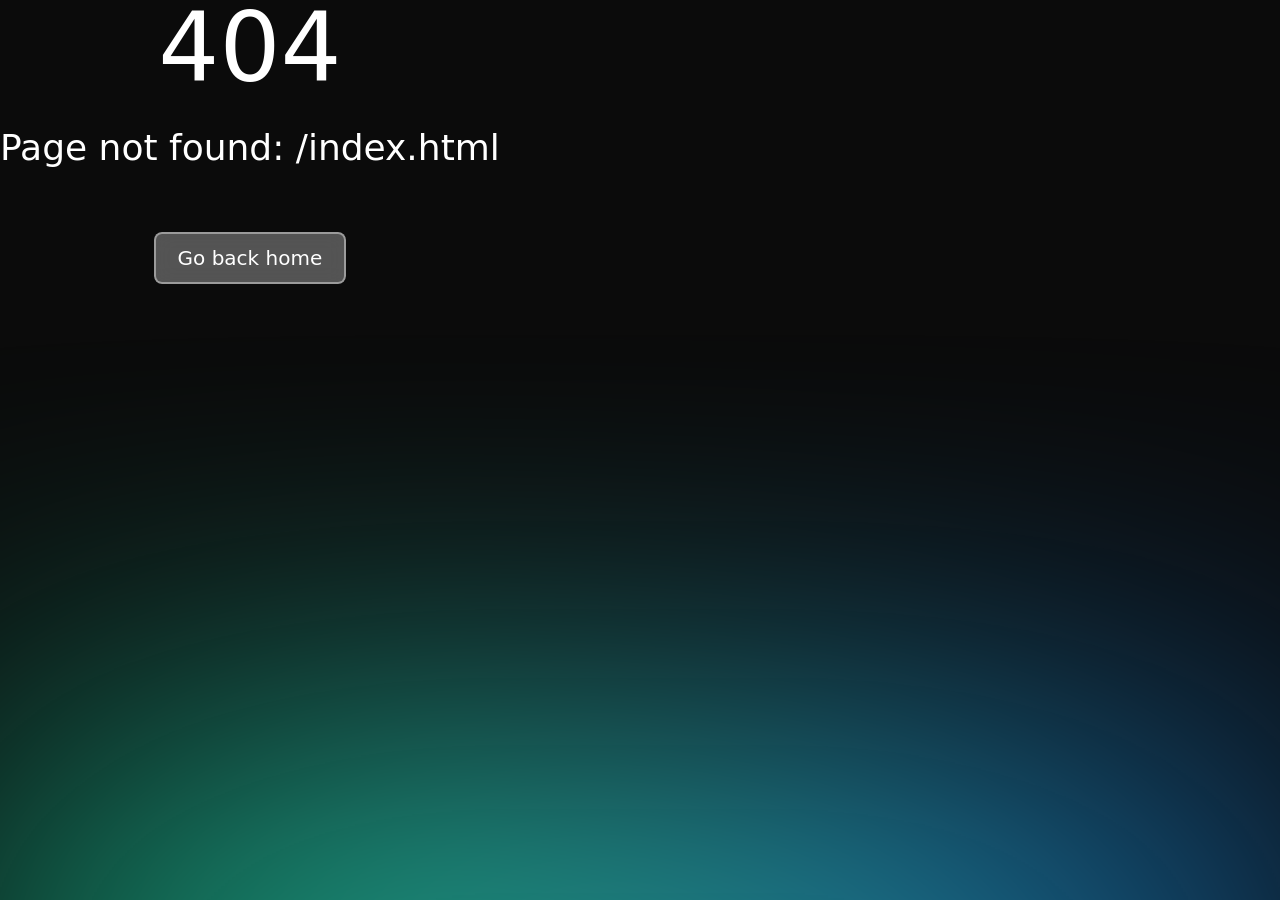
<file: index.html>
<!DOCTYPE html><html  data-capo=""><head><meta charset="utf-8">
<meta name="viewport" content="width=device-width, initial-scale=1">
<style>/*!
 * Font Awesome Free 6.6.0 by @fontawesome - https://fontawesome.com
 * License - https://fontawesome.com/license/free (Icons: CC BY 4.0, Fonts: SIL OFL 1.1, Code: MIT License)
 * Copyright 2024 Fonticons, Inc.
 */.fa{font-family:var(--fa-style-family,"Font Awesome 6 Free");font-weight:var(--fa-style,900)}.fa,.fa-brands,.fa-classic,.fa-regular,.fa-sharp-solid,.fa-solid,.fab,.far,.fas{-moz-osx-font-smoothing:grayscale;-webkit-font-smoothing:antialiased;display:var(--fa-display,inline-block);font-style:normal;font-variant:normal;line-height:1;text-rendering:auto}.fa-classic,.fa-regular,.fa-solid,.far,.fas{font-family:Font Awesome\ 6 Free}.fa-brands,.fab{font-family:Font Awesome\ 6 Brands}.fa-1x{font-size:1em}.fa-2x{font-size:2em}.fa-3x{font-size:3em}.fa-4x{font-size:4em}.fa-5x{font-size:5em}.fa-6x{font-size:6em}.fa-7x{font-size:7em}.fa-8x{font-size:8em}.fa-9x{font-size:9em}.fa-10x{font-size:10em}.fa-2xs{font-size:.625em;line-height:.1em;vertical-align:.225em}.fa-xs{font-size:.75em;line-height:.08333em;vertical-align:.125em}.fa-sm{font-size:.875em;line-height:.07143em;vertical-align:.05357em}.fa-lg{font-size:1.25em;line-height:.05em;vertical-align:-.075em}.fa-xl{font-size:1.5em;line-height:.04167em;vertical-align:-.125em}.fa-2xl{font-size:2em;line-height:.03125em;vertical-align:-.1875em}.fa-fw{text-align:center;width:1.25em}.fa-ul{list-style-type:none;margin-left:var(--fa-li-margin,2.5em);padding-left:0}.fa-ul>li{position:relative}.fa-li{left:calc(var(--fa-li-width, 2em)*-1);line-height:inherit;position:absolute;text-align:center;width:var(--fa-li-width,2em)}.fa-border{border-color:var(--fa-border-color,#eee);border-radius:var(--fa-border-radius,.1em);border-style:var(--fa-border-style,solid);border-width:var(--fa-border-width,.08em);padding:var(--fa-border-padding,.2em .25em .15em)}.fa-pull-left{float:left;margin-right:var(--fa-pull-margin,.3em)}.fa-pull-right{float:right;margin-left:var(--fa-pull-margin,.3em)}.fa-beat{animation-delay:var(--fa-animation-delay,0s);animation-direction:var(--fa-animation-direction,normal);animation-duration:var(--fa-animation-duration,1s);animation-iteration-count:var(--fa-animation-iteration-count,infinite);animation-name:fa-beat;animation-timing-function:var(--fa-animation-timing,ease-in-out)}.fa-bounce{animation-delay:var(--fa-animation-delay,0s);animation-direction:var(--fa-animation-direction,normal);animation-duration:var(--fa-animation-duration,1s);animation-iteration-count:var(--fa-animation-iteration-count,infinite);animation-name:fa-bounce;animation-timing-function:var(--fa-animation-timing,cubic-bezier(.28,.84,.42,1))}.fa-fade{animation-iteration-count:var(--fa-animation-iteration-count,infinite);animation-name:fa-fade;animation-timing-function:var(--fa-animation-timing,cubic-bezier(.4,0,.6,1))}.fa-beat-fade,.fa-fade{animation-delay:var(--fa-animation-delay,0s);animation-direction:var(--fa-animation-direction,normal);animation-duration:var(--fa-animation-duration,1s)}.fa-beat-fade{animation-iteration-count:var(--fa-animation-iteration-count,infinite);animation-name:fa-beat-fade;animation-timing-function:var(--fa-animation-timing,cubic-bezier(.4,0,.6,1))}.fa-flip{animation-delay:var(--fa-animation-delay,0s);animation-direction:var(--fa-animation-direction,normal);animation-duration:var(--fa-animation-duration,1s);animation-iteration-count:var(--fa-animation-iteration-count,infinite);animation-name:fa-flip;animation-timing-function:var(--fa-animation-timing,ease-in-out)}.fa-shake{animation-duration:var(--fa-animation-duration,1s);animation-iteration-count:var(--fa-animation-iteration-count,infinite);animation-name:fa-shake;animation-timing-function:var(--fa-animation-timing,linear)}.fa-shake,.fa-spin{animation-delay:var(--fa-animation-delay,0s);animation-direction:var(--fa-animation-direction,normal)}.fa-spin{animation-duration:var(--fa-animation-duration,2s);animation-iteration-count:var(--fa-animation-iteration-count,infinite);animation-name:fa-spin;animation-timing-function:var(--fa-animation-timing,linear)}.fa-spin-reverse{--fa-animation-direction:reverse}.fa-pulse,.fa-spin-pulse{animation-direction:var(--fa-animation-direction,normal);animation-duration:var(--fa-animation-duration,1s);animation-iteration-count:var(--fa-animation-iteration-count,infinite);animation-name:fa-spin;animation-timing-function:var(--fa-animation-timing,steps(8))}@media (prefers-reduced-motion:reduce){.fa-beat,.fa-beat-fade,.fa-bounce,.fa-fade,.fa-flip,.fa-pulse,.fa-shake,.fa-spin,.fa-spin-pulse{animation-delay:-1ms;animation-duration:1ms;animation-iteration-count:1;transition-delay:0s;transition-duration:0s}}@keyframes fa-beat{0%,90%{transform:scale(1)}45%{transform:scale(var(--fa-beat-scale,1.25))}}@keyframes fa-bounce{0%{transform:scale(1) translateY(0)}10%{transform:scale(var(--fa-bounce-start-scale-x,1.1),var(--fa-bounce-start-scale-y,.9)) translateY(0)}30%{transform:scale(var(--fa-bounce-jump-scale-x,.9),var(--fa-bounce-jump-scale-y,1.1)) translateY(var(--fa-bounce-height,-.5em))}50%{transform:scale(var(--fa-bounce-land-scale-x,1.05),var(--fa-bounce-land-scale-y,.95)) translateY(0)}57%{transform:scale(1) translateY(var(--fa-bounce-rebound,-.125em))}64%{transform:scale(1) translateY(0)}to{transform:scale(1) translateY(0)}}@keyframes fa-fade{50%{opacity:var(--fa-fade-opacity,.4)}}@keyframes fa-beat-fade{0%,to{opacity:var(--fa-beat-fade-opacity,.4);transform:scale(1)}50%{opacity:1;transform:scale(var(--fa-beat-fade-scale,1.125))}}@keyframes fa-flip{50%{transform:rotate3d(var(--fa-flip-x,0),var(--fa-flip-y,1),var(--fa-flip-z,0),var(--fa-flip-angle,-180deg))}}@keyframes fa-shake{0%{transform:rotate(-15deg)}4%{transform:rotate(15deg)}24%,8%{transform:rotate(-18deg)}12%,28%{transform:rotate(18deg)}16%{transform:rotate(-22deg)}20%{transform:rotate(22deg)}32%{transform:rotate(-12deg)}36%{transform:rotate(12deg)}40%,to{transform:rotate(0deg)}}@keyframes fa-spin{0%{transform:rotate(0deg)}to{transform:rotate(1turn)}}.fa-rotate-90{transform:rotate(90deg)}.fa-rotate-180{transform:rotate(180deg)}.fa-rotate-270{transform:rotate(270deg)}.fa-flip-horizontal{transform:scaleX(-1)}.fa-flip-vertical{transform:scaleY(-1)}.fa-flip-both,.fa-flip-horizontal.fa-flip-vertical{transform:scale(-1)}.fa-rotate-by{transform:rotate(var(--fa-rotate-angle,0))}.fa-stack{display:inline-block;height:2em;line-height:2em;position:relative;vertical-align:middle;width:2.5em}.fa-stack-1x,.fa-stack-2x{left:0;position:absolute;text-align:center;width:100%;z-index:var(--fa-stack-z-index,auto)}.fa-stack-1x{line-height:inherit}.fa-stack-2x{font-size:2em}.fa-inverse{color:var(--fa-inverse,#fff)}.fa-0:before{content:"\30"}.fa-1:before{content:"\31"}.fa-2:before{content:"\32"}.fa-3:before{content:"\33"}.fa-4:before{content:"\34"}.fa-5:before{content:"\35"}.fa-6:before{content:"\36"}.fa-7:before{content:"\37"}.fa-8:before{content:"\38"}.fa-9:before{content:"\39"}.fa-fill-drip:before{content:"\f576"}.fa-arrows-to-circle:before{content:"\e4bd"}.fa-chevron-circle-right:before,.fa-circle-chevron-right:before{content:"\f138"}.fa-at:before{content:"\40"}.fa-trash-alt:before,.fa-trash-can:before{content:"\f2ed"}.fa-text-height:before{content:"\f034"}.fa-user-times:before,.fa-user-xmark:before{content:"\f235"}.fa-stethoscope:before{content:"\f0f1"}.fa-comment-alt:before,.fa-message:before{content:"\f27a"}.fa-info:before{content:"\f129"}.fa-compress-alt:before,.fa-down-left-and-up-right-to-center:before{content:"\f422"}.fa-explosion:before{content:"\e4e9"}.fa-file-alt:before,.fa-file-lines:before,.fa-file-text:before{content:"\f15c"}.fa-wave-square:before{content:"\f83e"}.fa-ring:before{content:"\f70b"}.fa-building-un:before{content:"\e4d9"}.fa-dice-three:before{content:"\f527"}.fa-calendar-alt:before,.fa-calendar-days:before{content:"\f073"}.fa-anchor-circle-check:before{content:"\e4aa"}.fa-building-circle-arrow-right:before{content:"\e4d1"}.fa-volleyball-ball:before,.fa-volleyball:before{content:"\f45f"}.fa-arrows-up-to-line:before{content:"\e4c2"}.fa-sort-desc:before,.fa-sort-down:before{content:"\f0dd"}.fa-circle-minus:before,.fa-minus-circle:before{content:"\f056"}.fa-door-open:before{content:"\f52b"}.fa-right-from-bracket:before,.fa-sign-out-alt:before{content:"\f2f5"}.fa-atom:before{content:"\f5d2"}.fa-soap:before{content:"\e06e"}.fa-heart-music-camera-bolt:before,.fa-icons:before{content:"\f86d"}.fa-microphone-alt-slash:before,.fa-microphone-lines-slash:before{content:"\f539"}.fa-bridge-circle-check:before{content:"\e4c9"}.fa-pump-medical:before{content:"\e06a"}.fa-fingerprint:before{content:"\f577"}.fa-hand-point-right:before{content:"\f0a4"}.fa-magnifying-glass-location:before,.fa-search-location:before{content:"\f689"}.fa-forward-step:before,.fa-step-forward:before{content:"\f051"}.fa-face-smile-beam:before,.fa-smile-beam:before{content:"\f5b8"}.fa-flag-checkered:before{content:"\f11e"}.fa-football-ball:before,.fa-football:before{content:"\f44e"}.fa-school-circle-exclamation:before{content:"\e56c"}.fa-crop:before{content:"\f125"}.fa-angle-double-down:before,.fa-angles-down:before{content:"\f103"}.fa-users-rectangle:before{content:"\e594"}.fa-people-roof:before{content:"\e537"}.fa-people-line:before{content:"\e534"}.fa-beer-mug-empty:before,.fa-beer:before{content:"\f0fc"}.fa-diagram-predecessor:before{content:"\e477"}.fa-arrow-up-long:before,.fa-long-arrow-up:before{content:"\f176"}.fa-burn:before,.fa-fire-flame-simple:before{content:"\f46a"}.fa-male:before,.fa-person:before{content:"\f183"}.fa-laptop:before{content:"\f109"}.fa-file-csv:before{content:"\f6dd"}.fa-menorah:before{content:"\f676"}.fa-truck-plane:before{content:"\e58f"}.fa-record-vinyl:before{content:"\f8d9"}.fa-face-grin-stars:before,.fa-grin-stars:before{content:"\f587"}.fa-bong:before{content:"\f55c"}.fa-pastafarianism:before,.fa-spaghetti-monster-flying:before{content:"\f67b"}.fa-arrow-down-up-across-line:before{content:"\e4af"}.fa-spoon:before,.fa-utensil-spoon:before{content:"\f2e5"}.fa-jar-wheat:before{content:"\e517"}.fa-envelopes-bulk:before,.fa-mail-bulk:before{content:"\f674"}.fa-file-circle-exclamation:before{content:"\e4eb"}.fa-circle-h:before,.fa-hospital-symbol:before{content:"\f47e"}.fa-pager:before{content:"\f815"}.fa-address-book:before,.fa-contact-book:before{content:"\f2b9"}.fa-strikethrough:before{content:"\f0cc"}.fa-k:before{content:"\4b"}.fa-landmark-flag:before{content:"\e51c"}.fa-pencil-alt:before,.fa-pencil:before{content:"\f303"}.fa-backward:before{content:"\f04a"}.fa-caret-right:before{content:"\f0da"}.fa-comments:before{content:"\f086"}.fa-file-clipboard:before,.fa-paste:before{content:"\f0ea"}.fa-code-pull-request:before{content:"\e13c"}.fa-clipboard-list:before{content:"\f46d"}.fa-truck-loading:before,.fa-truck-ramp-box:before{content:"\f4de"}.fa-user-check:before{content:"\f4fc"}.fa-vial-virus:before{content:"\e597"}.fa-sheet-plastic:before{content:"\e571"}.fa-blog:before{content:"\f781"}.fa-user-ninja:before{content:"\f504"}.fa-person-arrow-up-from-line:before{content:"\e539"}.fa-scroll-torah:before,.fa-torah:before{content:"\f6a0"}.fa-broom-ball:before,.fa-quidditch-broom-ball:before,.fa-quidditch:before{content:"\f458"}.fa-toggle-off:before{content:"\f204"}.fa-archive:before,.fa-box-archive:before{content:"\f187"}.fa-person-drowning:before{content:"\e545"}.fa-arrow-down-9-1:before,.fa-sort-numeric-desc:before,.fa-sort-numeric-down-alt:before{content:"\f886"}.fa-face-grin-tongue-squint:before,.fa-grin-tongue-squint:before{content:"\f58a"}.fa-spray-can:before{content:"\f5bd"}.fa-truck-monster:before{content:"\f63b"}.fa-w:before{content:"\57"}.fa-earth-africa:before,.fa-globe-africa:before{content:"\f57c"}.fa-rainbow:before{content:"\f75b"}.fa-circle-notch:before{content:"\f1ce"}.fa-tablet-alt:before,.fa-tablet-screen-button:before{content:"\f3fa"}.fa-paw:before{content:"\f1b0"}.fa-cloud:before{content:"\f0c2"}.fa-trowel-bricks:before{content:"\e58a"}.fa-face-flushed:before,.fa-flushed:before{content:"\f579"}.fa-hospital-user:before{content:"\f80d"}.fa-tent-arrow-left-right:before{content:"\e57f"}.fa-gavel:before,.fa-legal:before{content:"\f0e3"}.fa-binoculars:before{content:"\f1e5"}.fa-microphone-slash:before{content:"\f131"}.fa-box-tissue:before{content:"\e05b"}.fa-motorcycle:before{content:"\f21c"}.fa-bell-concierge:before,.fa-concierge-bell:before{content:"\f562"}.fa-pen-ruler:before,.fa-pencil-ruler:before{content:"\f5ae"}.fa-people-arrows-left-right:before,.fa-people-arrows:before{content:"\e068"}.fa-mars-and-venus-burst:before{content:"\e523"}.fa-caret-square-right:before,.fa-square-caret-right:before{content:"\f152"}.fa-cut:before,.fa-scissors:before{content:"\f0c4"}.fa-sun-plant-wilt:before{content:"\e57a"}.fa-toilets-portable:before{content:"\e584"}.fa-hockey-puck:before{content:"\f453"}.fa-table:before{content:"\f0ce"}.fa-magnifying-glass-arrow-right:before{content:"\e521"}.fa-digital-tachograph:before,.fa-tachograph-digital:before{content:"\f566"}.fa-users-slash:before{content:"\e073"}.fa-clover:before{content:"\e139"}.fa-mail-reply:before,.fa-reply:before{content:"\f3e5"}.fa-star-and-crescent:before{content:"\f699"}.fa-house-fire:before{content:"\e50c"}.fa-minus-square:before,.fa-square-minus:before{content:"\f146"}.fa-helicopter:before{content:"\f533"}.fa-compass:before{content:"\f14e"}.fa-caret-square-down:before,.fa-square-caret-down:before{content:"\f150"}.fa-file-circle-question:before{content:"\e4ef"}.fa-laptop-code:before{content:"\f5fc"}.fa-swatchbook:before{content:"\f5c3"}.fa-prescription-bottle:before{content:"\f485"}.fa-bars:before,.fa-navicon:before{content:"\f0c9"}.fa-people-group:before{content:"\e533"}.fa-hourglass-3:before,.fa-hourglass-end:before{content:"\f253"}.fa-heart-broken:before,.fa-heart-crack:before{content:"\f7a9"}.fa-external-link-square-alt:before,.fa-square-up-right:before{content:"\f360"}.fa-face-kiss-beam:before,.fa-kiss-beam:before{content:"\f597"}.fa-film:before{content:"\f008"}.fa-ruler-horizontal:before{content:"\f547"}.fa-people-robbery:before{content:"\e536"}.fa-lightbulb:before{content:"\f0eb"}.fa-caret-left:before{content:"\f0d9"}.fa-circle-exclamation:before,.fa-exclamation-circle:before{content:"\f06a"}.fa-school-circle-xmark:before{content:"\e56d"}.fa-arrow-right-from-bracket:before,.fa-sign-out:before{content:"\f08b"}.fa-chevron-circle-down:before,.fa-circle-chevron-down:before{content:"\f13a"}.fa-unlock-alt:before,.fa-unlock-keyhole:before{content:"\f13e"}.fa-cloud-showers-heavy:before{content:"\f740"}.fa-headphones-alt:before,.fa-headphones-simple:before{content:"\f58f"}.fa-sitemap:before{content:"\f0e8"}.fa-circle-dollar-to-slot:before,.fa-donate:before{content:"\f4b9"}.fa-memory:before{content:"\f538"}.fa-road-spikes:before{content:"\e568"}.fa-fire-burner:before{content:"\e4f1"}.fa-flag:before{content:"\f024"}.fa-hanukiah:before{content:"\f6e6"}.fa-feather:before{content:"\f52d"}.fa-volume-down:before,.fa-volume-low:before{content:"\f027"}.fa-comment-slash:before{content:"\f4b3"}.fa-cloud-sun-rain:before{content:"\f743"}.fa-compress:before{content:"\f066"}.fa-wheat-alt:before,.fa-wheat-awn:before{content:"\e2cd"}.fa-ankh:before{content:"\f644"}.fa-hands-holding-child:before{content:"\e4fa"}.fa-asterisk:before{content:"\2a"}.fa-check-square:before,.fa-square-check:before{content:"\f14a"}.fa-peseta-sign:before{content:"\e221"}.fa-header:before,.fa-heading:before{content:"\f1dc"}.fa-ghost:before{content:"\f6e2"}.fa-list-squares:before,.fa-list:before{content:"\f03a"}.fa-phone-square-alt:before,.fa-square-phone-flip:before{content:"\f87b"}.fa-cart-plus:before{content:"\f217"}.fa-gamepad:before{content:"\f11b"}.fa-circle-dot:before,.fa-dot-circle:before{content:"\f192"}.fa-dizzy:before,.fa-face-dizzy:before{content:"\f567"}.fa-egg:before{content:"\f7fb"}.fa-house-medical-circle-xmark:before{content:"\e513"}.fa-campground:before{content:"\f6bb"}.fa-folder-plus:before{content:"\f65e"}.fa-futbol-ball:before,.fa-futbol:before,.fa-soccer-ball:before{content:"\f1e3"}.fa-paint-brush:before,.fa-paintbrush:before{content:"\f1fc"}.fa-lock:before{content:"\f023"}.fa-gas-pump:before{content:"\f52f"}.fa-hot-tub-person:before,.fa-hot-tub:before{content:"\f593"}.fa-map-location:before,.fa-map-marked:before{content:"\f59f"}.fa-house-flood-water:before{content:"\e50e"}.fa-tree:before{content:"\f1bb"}.fa-bridge-lock:before{content:"\e4cc"}.fa-sack-dollar:before{content:"\f81d"}.fa-edit:before,.fa-pen-to-square:before{content:"\f044"}.fa-car-side:before{content:"\f5e4"}.fa-share-alt:before,.fa-share-nodes:before{content:"\f1e0"}.fa-heart-circle-minus:before{content:"\e4ff"}.fa-hourglass-2:before,.fa-hourglass-half:before{content:"\f252"}.fa-microscope:before{content:"\f610"}.fa-sink:before{content:"\e06d"}.fa-bag-shopping:before,.fa-shopping-bag:before{content:"\f290"}.fa-arrow-down-z-a:before,.fa-sort-alpha-desc:before,.fa-sort-alpha-down-alt:before{content:"\f881"}.fa-mitten:before{content:"\f7b5"}.fa-person-rays:before{content:"\e54d"}.fa-users:before{content:"\f0c0"}.fa-eye-slash:before{content:"\f070"}.fa-flask-vial:before{content:"\e4f3"}.fa-hand-paper:before,.fa-hand:before{content:"\f256"}.fa-om:before{content:"\f679"}.fa-worm:before{content:"\e599"}.fa-house-circle-xmark:before{content:"\e50b"}.fa-plug:before{content:"\f1e6"}.fa-chevron-up:before{content:"\f077"}.fa-hand-spock:before{content:"\f259"}.fa-stopwatch:before{content:"\f2f2"}.fa-face-kiss:before,.fa-kiss:before{content:"\f596"}.fa-bridge-circle-xmark:before{content:"\e4cb"}.fa-face-grin-tongue:before,.fa-grin-tongue:before{content:"\f589"}.fa-chess-bishop:before{content:"\f43a"}.fa-face-grin-wink:before,.fa-grin-wink:before{content:"\f58c"}.fa-deaf:before,.fa-deafness:before,.fa-ear-deaf:before,.fa-hard-of-hearing:before{content:"\f2a4"}.fa-road-circle-check:before{content:"\e564"}.fa-dice-five:before{content:"\f523"}.fa-rss-square:before,.fa-square-rss:before{content:"\f143"}.fa-land-mine-on:before{content:"\e51b"}.fa-i-cursor:before{content:"\f246"}.fa-stamp:before{content:"\f5bf"}.fa-stairs:before{content:"\e289"}.fa-i:before{content:"\49"}.fa-hryvnia-sign:before,.fa-hryvnia:before{content:"\f6f2"}.fa-pills:before{content:"\f484"}.fa-face-grin-wide:before,.fa-grin-alt:before{content:"\f581"}.fa-tooth:before{content:"\f5c9"}.fa-v:before{content:"\56"}.fa-bangladeshi-taka-sign:before{content:"\e2e6"}.fa-bicycle:before{content:"\f206"}.fa-rod-asclepius:before,.fa-rod-snake:before,.fa-staff-aesculapius:before,.fa-staff-snake:before{content:"\e579"}.fa-head-side-cough-slash:before{content:"\e062"}.fa-ambulance:before,.fa-truck-medical:before{content:"\f0f9"}.fa-wheat-awn-circle-exclamation:before{content:"\e598"}.fa-snowman:before{content:"\f7d0"}.fa-mortar-pestle:before{content:"\f5a7"}.fa-road-barrier:before{content:"\e562"}.fa-school:before{content:"\f549"}.fa-igloo:before{content:"\f7ae"}.fa-joint:before{content:"\f595"}.fa-angle-right:before{content:"\f105"}.fa-horse:before{content:"\f6f0"}.fa-q:before{content:"\51"}.fa-g:before{content:"\47"}.fa-notes-medical:before{content:"\f481"}.fa-temperature-2:before,.fa-temperature-half:before,.fa-thermometer-2:before,.fa-thermometer-half:before{content:"\f2c9"}.fa-dong-sign:before{content:"\e169"}.fa-capsules:before{content:"\f46b"}.fa-poo-bolt:before,.fa-poo-storm:before{content:"\f75a"}.fa-face-frown-open:before,.fa-frown-open:before{content:"\f57a"}.fa-hand-point-up:before{content:"\f0a6"}.fa-money-bill:before{content:"\f0d6"}.fa-bookmark:before{content:"\f02e"}.fa-align-justify:before{content:"\f039"}.fa-umbrella-beach:before{content:"\f5ca"}.fa-helmet-un:before{content:"\e503"}.fa-bullseye:before{content:"\f140"}.fa-bacon:before{content:"\f7e5"}.fa-hand-point-down:before{content:"\f0a7"}.fa-arrow-up-from-bracket:before{content:"\e09a"}.fa-folder-blank:before,.fa-folder:before{content:"\f07b"}.fa-file-medical-alt:before,.fa-file-waveform:before{content:"\f478"}.fa-radiation:before{content:"\f7b9"}.fa-chart-simple:before{content:"\e473"}.fa-mars-stroke:before{content:"\f229"}.fa-vial:before{content:"\f492"}.fa-dashboard:before,.fa-gauge-med:before,.fa-gauge:before,.fa-tachometer-alt-average:before{content:"\f624"}.fa-magic-wand-sparkles:before,.fa-wand-magic-sparkles:before{content:"\e2ca"}.fa-e:before{content:"\45"}.fa-pen-alt:before,.fa-pen-clip:before{content:"\f305"}.fa-bridge-circle-exclamation:before{content:"\e4ca"}.fa-user:before{content:"\f007"}.fa-school-circle-check:before{content:"\e56b"}.fa-dumpster:before{content:"\f793"}.fa-shuttle-van:before,.fa-van-shuttle:before{content:"\f5b6"}.fa-building-user:before{content:"\e4da"}.fa-caret-square-left:before,.fa-square-caret-left:before{content:"\f191"}.fa-highlighter:before{content:"\f591"}.fa-key:before{content:"\f084"}.fa-bullhorn:before{content:"\f0a1"}.fa-globe:before{content:"\f0ac"}.fa-synagogue:before{content:"\f69b"}.fa-person-half-dress:before{content:"\e548"}.fa-road-bridge:before{content:"\e563"}.fa-location-arrow:before{content:"\f124"}.fa-c:before{content:"\43"}.fa-tablet-button:before{content:"\f10a"}.fa-building-lock:before{content:"\e4d6"}.fa-pizza-slice:before{content:"\f818"}.fa-money-bill-wave:before{content:"\f53a"}.fa-area-chart:before,.fa-chart-area:before{content:"\f1fe"}.fa-house-flag:before{content:"\e50d"}.fa-person-circle-minus:before{content:"\e540"}.fa-ban:before,.fa-cancel:before{content:"\f05e"}.fa-camera-rotate:before{content:"\e0d8"}.fa-air-freshener:before,.fa-spray-can-sparkles:before{content:"\f5d0"}.fa-star:before{content:"\f005"}.fa-repeat:before{content:"\f363"}.fa-cross:before{content:"\f654"}.fa-box:before{content:"\f466"}.fa-venus-mars:before{content:"\f228"}.fa-arrow-pointer:before,.fa-mouse-pointer:before{content:"\f245"}.fa-expand-arrows-alt:before,.fa-maximize:before{content:"\f31e"}.fa-charging-station:before{content:"\f5e7"}.fa-shapes:before,.fa-triangle-circle-square:before{content:"\f61f"}.fa-random:before,.fa-shuffle:before{content:"\f074"}.fa-person-running:before,.fa-running:before{content:"\f70c"}.fa-mobile-retro:before{content:"\e527"}.fa-grip-lines-vertical:before{content:"\f7a5"}.fa-spider:before{content:"\f717"}.fa-hands-bound:before{content:"\e4f9"}.fa-file-invoice-dollar:before{content:"\f571"}.fa-plane-circle-exclamation:before{content:"\e556"}.fa-x-ray:before{content:"\f497"}.fa-spell-check:before{content:"\f891"}.fa-slash:before{content:"\f715"}.fa-computer-mouse:before,.fa-mouse:before{content:"\f8cc"}.fa-arrow-right-to-bracket:before,.fa-sign-in:before{content:"\f090"}.fa-shop-slash:before,.fa-store-alt-slash:before{content:"\e070"}.fa-server:before{content:"\f233"}.fa-virus-covid-slash:before{content:"\e4a9"}.fa-shop-lock:before{content:"\e4a5"}.fa-hourglass-1:before,.fa-hourglass-start:before{content:"\f251"}.fa-blender-phone:before{content:"\f6b6"}.fa-building-wheat:before{content:"\e4db"}.fa-person-breastfeeding:before{content:"\e53a"}.fa-right-to-bracket:before,.fa-sign-in-alt:before{content:"\f2f6"}.fa-venus:before{content:"\f221"}.fa-passport:before{content:"\f5ab"}.fa-thumb-tack-slash:before,.fa-thumbtack-slash:before{content:"\e68f"}.fa-heart-pulse:before,.fa-heartbeat:before{content:"\f21e"}.fa-people-carry-box:before,.fa-people-carry:before{content:"\f4ce"}.fa-temperature-high:before{content:"\f769"}.fa-microchip:before{content:"\f2db"}.fa-crown:before{content:"\f521"}.fa-weight-hanging:before{content:"\f5cd"}.fa-xmarks-lines:before{content:"\e59a"}.fa-file-prescription:before{content:"\f572"}.fa-weight-scale:before,.fa-weight:before{content:"\f496"}.fa-user-friends:before,.fa-user-group:before{content:"\f500"}.fa-arrow-up-a-z:before,.fa-sort-alpha-up:before{content:"\f15e"}.fa-chess-knight:before{content:"\f441"}.fa-face-laugh-squint:before,.fa-laugh-squint:before{content:"\f59b"}.fa-wheelchair:before{content:"\f193"}.fa-arrow-circle-up:before,.fa-circle-arrow-up:before{content:"\f0aa"}.fa-toggle-on:before{content:"\f205"}.fa-person-walking:before,.fa-walking:before{content:"\f554"}.fa-l:before{content:"\4c"}.fa-fire:before{content:"\f06d"}.fa-bed-pulse:before,.fa-procedures:before{content:"\f487"}.fa-shuttle-space:before,.fa-space-shuttle:before{content:"\f197"}.fa-face-laugh:before,.fa-laugh:before{content:"\f599"}.fa-folder-open:before{content:"\f07c"}.fa-heart-circle-plus:before{content:"\e500"}.fa-code-fork:before{content:"\e13b"}.fa-city:before{content:"\f64f"}.fa-microphone-alt:before,.fa-microphone-lines:before{content:"\f3c9"}.fa-pepper-hot:before{content:"\f816"}.fa-unlock:before{content:"\f09c"}.fa-colon-sign:before{content:"\e140"}.fa-headset:before{content:"\f590"}.fa-store-slash:before{content:"\e071"}.fa-road-circle-xmark:before{content:"\e566"}.fa-user-minus:before{content:"\f503"}.fa-mars-stroke-up:before,.fa-mars-stroke-v:before{content:"\f22a"}.fa-champagne-glasses:before,.fa-glass-cheers:before{content:"\f79f"}.fa-clipboard:before{content:"\f328"}.fa-house-circle-exclamation:before{content:"\e50a"}.fa-file-arrow-up:before,.fa-file-upload:before{content:"\f574"}.fa-wifi-3:before,.fa-wifi-strong:before,.fa-wifi:before{content:"\f1eb"}.fa-bath:before,.fa-bathtub:before{content:"\f2cd"}.fa-underline:before{content:"\f0cd"}.fa-user-edit:before,.fa-user-pen:before{content:"\f4ff"}.fa-signature:before{content:"\f5b7"}.fa-stroopwafel:before{content:"\f551"}.fa-bold:before{content:"\f032"}.fa-anchor-lock:before{content:"\e4ad"}.fa-building-ngo:before{content:"\e4d7"}.fa-manat-sign:before{content:"\e1d5"}.fa-not-equal:before{content:"\f53e"}.fa-border-style:before,.fa-border-top-left:before{content:"\f853"}.fa-map-location-dot:before,.fa-map-marked-alt:before{content:"\f5a0"}.fa-jedi:before{content:"\f669"}.fa-poll:before,.fa-square-poll-vertical:before{content:"\f681"}.fa-mug-hot:before{content:"\f7b6"}.fa-battery-car:before,.fa-car-battery:before{content:"\f5df"}.fa-gift:before{content:"\f06b"}.fa-dice-two:before{content:"\f528"}.fa-chess-queen:before{content:"\f445"}.fa-glasses:before{content:"\f530"}.fa-chess-board:before{content:"\f43c"}.fa-building-circle-check:before{content:"\e4d2"}.fa-person-chalkboard:before{content:"\e53d"}.fa-mars-stroke-h:before,.fa-mars-stroke-right:before{content:"\f22b"}.fa-hand-back-fist:before,.fa-hand-rock:before{content:"\f255"}.fa-caret-square-up:before,.fa-square-caret-up:before{content:"\f151"}.fa-cloud-showers-water:before{content:"\e4e4"}.fa-bar-chart:before,.fa-chart-bar:before{content:"\f080"}.fa-hands-bubbles:before,.fa-hands-wash:before{content:"\e05e"}.fa-less-than-equal:before{content:"\f537"}.fa-train:before{content:"\f238"}.fa-eye-low-vision:before,.fa-low-vision:before{content:"\f2a8"}.fa-crow:before{content:"\f520"}.fa-sailboat:before{content:"\e445"}.fa-window-restore:before{content:"\f2d2"}.fa-plus-square:before,.fa-square-plus:before{content:"\f0fe"}.fa-torii-gate:before{content:"\f6a1"}.fa-frog:before{content:"\f52e"}.fa-bucket:before{content:"\e4cf"}.fa-image:before{content:"\f03e"}.fa-microphone:before{content:"\f130"}.fa-cow:before{content:"\f6c8"}.fa-caret-up:before{content:"\f0d8"}.fa-screwdriver:before{content:"\f54a"}.fa-folder-closed:before{content:"\e185"}.fa-house-tsunami:before{content:"\e515"}.fa-square-nfi:before{content:"\e576"}.fa-arrow-up-from-ground-water:before{content:"\e4b5"}.fa-glass-martini-alt:before,.fa-martini-glass:before{content:"\f57b"}.fa-rotate-back:before,.fa-rotate-backward:before,.fa-rotate-left:before,.fa-undo-alt:before{content:"\f2ea"}.fa-columns:before,.fa-table-columns:before{content:"\f0db"}.fa-lemon:before{content:"\f094"}.fa-head-side-mask:before{content:"\e063"}.fa-handshake:before{content:"\f2b5"}.fa-gem:before{content:"\f3a5"}.fa-dolly-box:before,.fa-dolly:before{content:"\f472"}.fa-smoking:before{content:"\f48d"}.fa-compress-arrows-alt:before,.fa-minimize:before{content:"\f78c"}.fa-monument:before{content:"\f5a6"}.fa-snowplow:before{content:"\f7d2"}.fa-angle-double-right:before,.fa-angles-right:before{content:"\f101"}.fa-cannabis:before{content:"\f55f"}.fa-circle-play:before,.fa-play-circle:before{content:"\f144"}.fa-tablets:before{content:"\f490"}.fa-ethernet:before{content:"\f796"}.fa-eur:before,.fa-euro-sign:before,.fa-euro:before{content:"\f153"}.fa-chair:before{content:"\f6c0"}.fa-check-circle:before,.fa-circle-check:before{content:"\f058"}.fa-circle-stop:before,.fa-stop-circle:before{content:"\f28d"}.fa-compass-drafting:before,.fa-drafting-compass:before{content:"\f568"}.fa-plate-wheat:before{content:"\e55a"}.fa-icicles:before{content:"\f7ad"}.fa-person-shelter:before{content:"\e54f"}.fa-neuter:before{content:"\f22c"}.fa-id-badge:before{content:"\f2c1"}.fa-marker:before{content:"\f5a1"}.fa-face-laugh-beam:before,.fa-laugh-beam:before{content:"\f59a"}.fa-helicopter-symbol:before{content:"\e502"}.fa-universal-access:before{content:"\f29a"}.fa-chevron-circle-up:before,.fa-circle-chevron-up:before{content:"\f139"}.fa-lari-sign:before{content:"\e1c8"}.fa-volcano:before{content:"\f770"}.fa-person-walking-dashed-line-arrow-right:before{content:"\e553"}.fa-gbp:before,.fa-pound-sign:before,.fa-sterling-sign:before{content:"\f154"}.fa-viruses:before{content:"\e076"}.fa-square-person-confined:before{content:"\e577"}.fa-user-tie:before{content:"\f508"}.fa-arrow-down-long:before,.fa-long-arrow-down:before{content:"\f175"}.fa-tent-arrow-down-to-line:before{content:"\e57e"}.fa-certificate:before{content:"\f0a3"}.fa-mail-reply-all:before,.fa-reply-all:before{content:"\f122"}.fa-suitcase:before{content:"\f0f2"}.fa-person-skating:before,.fa-skating:before{content:"\f7c5"}.fa-filter-circle-dollar:before,.fa-funnel-dollar:before{content:"\f662"}.fa-camera-retro:before{content:"\f083"}.fa-arrow-circle-down:before,.fa-circle-arrow-down:before{content:"\f0ab"}.fa-arrow-right-to-file:before,.fa-file-import:before{content:"\f56f"}.fa-external-link-square:before,.fa-square-arrow-up-right:before{content:"\f14c"}.fa-box-open:before{content:"\f49e"}.fa-scroll:before{content:"\f70e"}.fa-spa:before{content:"\f5bb"}.fa-location-pin-lock:before{content:"\e51f"}.fa-pause:before{content:"\f04c"}.fa-hill-avalanche:before{content:"\e507"}.fa-temperature-0:before,.fa-temperature-empty:before,.fa-thermometer-0:before,.fa-thermometer-empty:before{content:"\f2cb"}.fa-bomb:before{content:"\f1e2"}.fa-registered:before{content:"\f25d"}.fa-address-card:before,.fa-contact-card:before,.fa-vcard:before{content:"\f2bb"}.fa-balance-scale-right:before,.fa-scale-unbalanced-flip:before{content:"\f516"}.fa-subscript:before{content:"\f12c"}.fa-diamond-turn-right:before,.fa-directions:before{content:"\f5eb"}.fa-burst:before{content:"\e4dc"}.fa-house-laptop:before,.fa-laptop-house:before{content:"\e066"}.fa-face-tired:before,.fa-tired:before{content:"\f5c8"}.fa-money-bills:before{content:"\e1f3"}.fa-smog:before{content:"\f75f"}.fa-crutch:before{content:"\f7f7"}.fa-cloud-arrow-up:before,.fa-cloud-upload-alt:before,.fa-cloud-upload:before{content:"\f0ee"}.fa-palette:before{content:"\f53f"}.fa-arrows-turn-right:before{content:"\e4c0"}.fa-vest:before{content:"\e085"}.fa-ferry:before{content:"\e4ea"}.fa-arrows-down-to-people:before{content:"\e4b9"}.fa-seedling:before,.fa-sprout:before{content:"\f4d8"}.fa-arrows-alt-h:before,.fa-left-right:before{content:"\f337"}.fa-boxes-packing:before{content:"\e4c7"}.fa-arrow-circle-left:before,.fa-circle-arrow-left:before{content:"\f0a8"}.fa-group-arrows-rotate:before{content:"\e4f6"}.fa-bowl-food:before{content:"\e4c6"}.fa-candy-cane:before{content:"\f786"}.fa-arrow-down-wide-short:before,.fa-sort-amount-asc:before,.fa-sort-amount-down:before{content:"\f160"}.fa-cloud-bolt:before,.fa-thunderstorm:before{content:"\f76c"}.fa-remove-format:before,.fa-text-slash:before{content:"\f87d"}.fa-face-smile-wink:before,.fa-smile-wink:before{content:"\f4da"}.fa-file-word:before{content:"\f1c2"}.fa-file-powerpoint:before{content:"\f1c4"}.fa-arrows-h:before,.fa-arrows-left-right:before{content:"\f07e"}.fa-house-lock:before{content:"\e510"}.fa-cloud-arrow-down:before,.fa-cloud-download-alt:before,.fa-cloud-download:before{content:"\f0ed"}.fa-children:before{content:"\e4e1"}.fa-blackboard:before,.fa-chalkboard:before{content:"\f51b"}.fa-user-alt-slash:before,.fa-user-large-slash:before{content:"\f4fa"}.fa-envelope-open:before{content:"\f2b6"}.fa-handshake-alt-slash:before,.fa-handshake-simple-slash:before{content:"\e05f"}.fa-mattress-pillow:before{content:"\e525"}.fa-guarani-sign:before{content:"\e19a"}.fa-arrows-rotate:before,.fa-refresh:before,.fa-sync:before{content:"\f021"}.fa-fire-extinguisher:before{content:"\f134"}.fa-cruzeiro-sign:before{content:"\e152"}.fa-greater-than-equal:before{content:"\f532"}.fa-shield-alt:before,.fa-shield-halved:before{content:"\f3ed"}.fa-atlas:before,.fa-book-atlas:before{content:"\f558"}.fa-virus:before{content:"\e074"}.fa-envelope-circle-check:before{content:"\e4e8"}.fa-layer-group:before{content:"\f5fd"}.fa-arrows-to-dot:before{content:"\e4be"}.fa-archway:before{content:"\f557"}.fa-heart-circle-check:before{content:"\e4fd"}.fa-house-chimney-crack:before,.fa-house-damage:before{content:"\f6f1"}.fa-file-archive:before,.fa-file-zipper:before{content:"\f1c6"}.fa-square:before{content:"\f0c8"}.fa-glass-martini:before,.fa-martini-glass-empty:before{content:"\f000"}.fa-couch:before{content:"\f4b8"}.fa-cedi-sign:before{content:"\e0df"}.fa-italic:before{content:"\f033"}.fa-table-cells-column-lock:before{content:"\e678"}.fa-church:before{content:"\f51d"}.fa-comments-dollar:before{content:"\f653"}.fa-democrat:before{content:"\f747"}.fa-z:before{content:"\5a"}.fa-person-skiing:before,.fa-skiing:before{content:"\f7c9"}.fa-road-lock:before{content:"\e567"}.fa-a:before{content:"\41"}.fa-temperature-arrow-down:before,.fa-temperature-down:before{content:"\e03f"}.fa-feather-alt:before,.fa-feather-pointed:before{content:"\f56b"}.fa-p:before{content:"\50"}.fa-snowflake:before{content:"\f2dc"}.fa-newspaper:before{content:"\f1ea"}.fa-ad:before,.fa-rectangle-ad:before{content:"\f641"}.fa-arrow-circle-right:before,.fa-circle-arrow-right:before{content:"\f0a9"}.fa-filter-circle-xmark:before{content:"\e17b"}.fa-locust:before{content:"\e520"}.fa-sort:before,.fa-unsorted:before{content:"\f0dc"}.fa-list-1-2:before,.fa-list-numeric:before,.fa-list-ol:before{content:"\f0cb"}.fa-person-dress-burst:before{content:"\e544"}.fa-money-check-alt:before,.fa-money-check-dollar:before{content:"\f53d"}.fa-vector-square:before{content:"\f5cb"}.fa-bread-slice:before{content:"\f7ec"}.fa-language:before{content:"\f1ab"}.fa-face-kiss-wink-heart:before,.fa-kiss-wink-heart:before{content:"\f598"}.fa-filter:before{content:"\f0b0"}.fa-question:before{content:"\3f"}.fa-file-signature:before{content:"\f573"}.fa-arrows-alt:before,.fa-up-down-left-right:before{content:"\f0b2"}.fa-house-chimney-user:before{content:"\e065"}.fa-hand-holding-heart:before{content:"\f4be"}.fa-puzzle-piece:before{content:"\f12e"}.fa-money-check:before{content:"\f53c"}.fa-star-half-alt:before,.fa-star-half-stroke:before{content:"\f5c0"}.fa-code:before{content:"\f121"}.fa-glass-whiskey:before,.fa-whiskey-glass:before{content:"\f7a0"}.fa-building-circle-exclamation:before{content:"\e4d3"}.fa-magnifying-glass-chart:before{content:"\e522"}.fa-arrow-up-right-from-square:before,.fa-external-link:before{content:"\f08e"}.fa-cubes-stacked:before{content:"\e4e6"}.fa-krw:before,.fa-won-sign:before,.fa-won:before{content:"\f159"}.fa-virus-covid:before{content:"\e4a8"}.fa-austral-sign:before{content:"\e0a9"}.fa-f:before{content:"\46"}.fa-leaf:before{content:"\f06c"}.fa-road:before{content:"\f018"}.fa-cab:before,.fa-taxi:before{content:"\f1ba"}.fa-person-circle-plus:before{content:"\e541"}.fa-chart-pie:before,.fa-pie-chart:before{content:"\f200"}.fa-bolt-lightning:before{content:"\e0b7"}.fa-sack-xmark:before{content:"\e56a"}.fa-file-excel:before{content:"\f1c3"}.fa-file-contract:before{content:"\f56c"}.fa-fish-fins:before{content:"\e4f2"}.fa-building-flag:before{content:"\e4d5"}.fa-face-grin-beam:before,.fa-grin-beam:before{content:"\f582"}.fa-object-ungroup:before{content:"\f248"}.fa-poop:before{content:"\f619"}.fa-location-pin:before,.fa-map-marker:before{content:"\f041"}.fa-kaaba:before{content:"\f66b"}.fa-toilet-paper:before{content:"\f71e"}.fa-hard-hat:before,.fa-hat-hard:before,.fa-helmet-safety:before{content:"\f807"}.fa-eject:before{content:"\f052"}.fa-arrow-alt-circle-right:before,.fa-circle-right:before{content:"\f35a"}.fa-plane-circle-check:before{content:"\e555"}.fa-face-rolling-eyes:before,.fa-meh-rolling-eyes:before{content:"\f5a5"}.fa-object-group:before{content:"\f247"}.fa-chart-line:before,.fa-line-chart:before{content:"\f201"}.fa-mask-ventilator:before{content:"\e524"}.fa-arrow-right:before{content:"\f061"}.fa-map-signs:before,.fa-signs-post:before{content:"\f277"}.fa-cash-register:before{content:"\f788"}.fa-person-circle-question:before{content:"\e542"}.fa-h:before{content:"\48"}.fa-tarp:before{content:"\e57b"}.fa-screwdriver-wrench:before,.fa-tools:before{content:"\f7d9"}.fa-arrows-to-eye:before{content:"\e4bf"}.fa-plug-circle-bolt:before{content:"\e55b"}.fa-heart:before{content:"\f004"}.fa-mars-and-venus:before{content:"\f224"}.fa-home-user:before,.fa-house-user:before{content:"\e1b0"}.fa-dumpster-fire:before{content:"\f794"}.fa-house-crack:before{content:"\e3b1"}.fa-cocktail:before,.fa-martini-glass-citrus:before{content:"\f561"}.fa-face-surprise:before,.fa-surprise:before{content:"\f5c2"}.fa-bottle-water:before{content:"\e4c5"}.fa-circle-pause:before,.fa-pause-circle:before{content:"\f28b"}.fa-toilet-paper-slash:before{content:"\e072"}.fa-apple-alt:before,.fa-apple-whole:before{content:"\f5d1"}.fa-kitchen-set:before{content:"\e51a"}.fa-r:before{content:"\52"}.fa-temperature-1:before,.fa-temperature-quarter:before,.fa-thermometer-1:before,.fa-thermometer-quarter:before{content:"\f2ca"}.fa-cube:before{content:"\f1b2"}.fa-bitcoin-sign:before{content:"\e0b4"}.fa-shield-dog:before{content:"\e573"}.fa-solar-panel:before{content:"\f5ba"}.fa-lock-open:before{content:"\f3c1"}.fa-elevator:before{content:"\e16d"}.fa-money-bill-transfer:before{content:"\e528"}.fa-money-bill-trend-up:before{content:"\e529"}.fa-house-flood-water-circle-arrow-right:before{content:"\e50f"}.fa-poll-h:before,.fa-square-poll-horizontal:before{content:"\f682"}.fa-circle:before{content:"\f111"}.fa-backward-fast:before,.fa-fast-backward:before{content:"\f049"}.fa-recycle:before{content:"\f1b8"}.fa-user-astronaut:before{content:"\f4fb"}.fa-plane-slash:before{content:"\e069"}.fa-trademark:before{content:"\f25c"}.fa-basketball-ball:before,.fa-basketball:before{content:"\f434"}.fa-satellite-dish:before{content:"\f7c0"}.fa-arrow-alt-circle-up:before,.fa-circle-up:before{content:"\f35b"}.fa-mobile-alt:before,.fa-mobile-screen-button:before{content:"\f3cd"}.fa-volume-high:before,.fa-volume-up:before{content:"\f028"}.fa-users-rays:before{content:"\e593"}.fa-wallet:before{content:"\f555"}.fa-clipboard-check:before{content:"\f46c"}.fa-file-audio:before{content:"\f1c7"}.fa-burger:before,.fa-hamburger:before{content:"\f805"}.fa-wrench:before{content:"\f0ad"}.fa-bugs:before{content:"\e4d0"}.fa-rupee-sign:before,.fa-rupee:before{content:"\f156"}.fa-file-image:before{content:"\f1c5"}.fa-circle-question:before,.fa-question-circle:before{content:"\f059"}.fa-plane-departure:before{content:"\f5b0"}.fa-handshake-slash:before{content:"\e060"}.fa-book-bookmark:before{content:"\e0bb"}.fa-code-branch:before{content:"\f126"}.fa-hat-cowboy:before{content:"\f8c0"}.fa-bridge:before{content:"\e4c8"}.fa-phone-alt:before,.fa-phone-flip:before{content:"\f879"}.fa-truck-front:before{content:"\e2b7"}.fa-cat:before{content:"\f6be"}.fa-anchor-circle-exclamation:before{content:"\e4ab"}.fa-truck-field:before{content:"\e58d"}.fa-route:before{content:"\f4d7"}.fa-clipboard-question:before{content:"\e4e3"}.fa-panorama:before{content:"\e209"}.fa-comment-medical:before{content:"\f7f5"}.fa-teeth-open:before{content:"\f62f"}.fa-file-circle-minus:before{content:"\e4ed"}.fa-tags:before{content:"\f02c"}.fa-wine-glass:before{content:"\f4e3"}.fa-fast-forward:before,.fa-forward-fast:before{content:"\f050"}.fa-face-meh-blank:before,.fa-meh-blank:before{content:"\f5a4"}.fa-parking:before,.fa-square-parking:before{content:"\f540"}.fa-house-signal:before{content:"\e012"}.fa-bars-progress:before,.fa-tasks-alt:before{content:"\f828"}.fa-faucet-drip:before{content:"\e006"}.fa-cart-flatbed:before,.fa-dolly-flatbed:before{content:"\f474"}.fa-ban-smoking:before,.fa-smoking-ban:before{content:"\f54d"}.fa-terminal:before{content:"\f120"}.fa-mobile-button:before{content:"\f10b"}.fa-house-medical-flag:before{content:"\e514"}.fa-basket-shopping:before,.fa-shopping-basket:before{content:"\f291"}.fa-tape:before{content:"\f4db"}.fa-bus-alt:before,.fa-bus-simple:before{content:"\f55e"}.fa-eye:before{content:"\f06e"}.fa-face-sad-cry:before,.fa-sad-cry:before{content:"\f5b3"}.fa-audio-description:before{content:"\f29e"}.fa-person-military-to-person:before{content:"\e54c"}.fa-file-shield:before{content:"\e4f0"}.fa-user-slash:before{content:"\f506"}.fa-pen:before{content:"\f304"}.fa-tower-observation:before{content:"\e586"}.fa-file-code:before{content:"\f1c9"}.fa-signal-5:before,.fa-signal-perfect:before,.fa-signal:before{content:"\f012"}.fa-bus:before{content:"\f207"}.fa-heart-circle-xmark:before{content:"\e501"}.fa-home-lg:before,.fa-house-chimney:before{content:"\e3af"}.fa-window-maximize:before{content:"\f2d0"}.fa-face-frown:before,.fa-frown:before{content:"\f119"}.fa-prescription:before{content:"\f5b1"}.fa-shop:before,.fa-store-alt:before{content:"\f54f"}.fa-floppy-disk:before,.fa-save:before{content:"\f0c7"}.fa-vihara:before{content:"\f6a7"}.fa-balance-scale-left:before,.fa-scale-unbalanced:before{content:"\f515"}.fa-sort-asc:before,.fa-sort-up:before{content:"\f0de"}.fa-comment-dots:before,.fa-commenting:before{content:"\f4ad"}.fa-plant-wilt:before{content:"\e5aa"}.fa-diamond:before{content:"\f219"}.fa-face-grin-squint:before,.fa-grin-squint:before{content:"\f585"}.fa-hand-holding-dollar:before,.fa-hand-holding-usd:before{content:"\f4c0"}.fa-bacterium:before{content:"\e05a"}.fa-hand-pointer:before{content:"\f25a"}.fa-drum-steelpan:before{content:"\f56a"}.fa-hand-scissors:before{content:"\f257"}.fa-hands-praying:before,.fa-praying-hands:before{content:"\f684"}.fa-arrow-right-rotate:before,.fa-arrow-rotate-forward:before,.fa-arrow-rotate-right:before,.fa-redo:before{content:"\f01e"}.fa-biohazard:before{content:"\f780"}.fa-location-crosshairs:before,.fa-location:before{content:"\f601"}.fa-mars-double:before{content:"\f227"}.fa-child-dress:before{content:"\e59c"}.fa-users-between-lines:before{content:"\e591"}.fa-lungs-virus:before{content:"\e067"}.fa-face-grin-tears:before,.fa-grin-tears:before{content:"\f588"}.fa-phone:before{content:"\f095"}.fa-calendar-times:before,.fa-calendar-xmark:before{content:"\f273"}.fa-child-reaching:before{content:"\e59d"}.fa-head-side-virus:before{content:"\e064"}.fa-user-cog:before,.fa-user-gear:before{content:"\f4fe"}.fa-arrow-up-1-9:before,.fa-sort-numeric-up:before{content:"\f163"}.fa-door-closed:before{content:"\f52a"}.fa-shield-virus:before{content:"\e06c"}.fa-dice-six:before{content:"\f526"}.fa-mosquito-net:before{content:"\e52c"}.fa-bridge-water:before{content:"\e4ce"}.fa-person-booth:before{content:"\f756"}.fa-text-width:before{content:"\f035"}.fa-hat-wizard:before{content:"\f6e8"}.fa-pen-fancy:before{content:"\f5ac"}.fa-digging:before,.fa-person-digging:before{content:"\f85e"}.fa-trash:before{content:"\f1f8"}.fa-gauge-simple-med:before,.fa-gauge-simple:before,.fa-tachometer-average:before{content:"\f629"}.fa-book-medical:before{content:"\f7e6"}.fa-poo:before{content:"\f2fe"}.fa-quote-right-alt:before,.fa-quote-right:before{content:"\f10e"}.fa-shirt:before,.fa-t-shirt:before,.fa-tshirt:before{content:"\f553"}.fa-cubes:before{content:"\f1b3"}.fa-divide:before{content:"\f529"}.fa-tenge-sign:before,.fa-tenge:before{content:"\f7d7"}.fa-headphones:before{content:"\f025"}.fa-hands-holding:before{content:"\f4c2"}.fa-hands-clapping:before{content:"\e1a8"}.fa-republican:before{content:"\f75e"}.fa-arrow-left:before{content:"\f060"}.fa-person-circle-xmark:before{content:"\e543"}.fa-ruler:before{content:"\f545"}.fa-align-left:before{content:"\f036"}.fa-dice-d6:before{content:"\f6d1"}.fa-restroom:before{content:"\f7bd"}.fa-j:before{content:"\4a"}.fa-users-viewfinder:before{content:"\e595"}.fa-file-video:before{content:"\f1c8"}.fa-external-link-alt:before,.fa-up-right-from-square:before{content:"\f35d"}.fa-table-cells:before,.fa-th:before{content:"\f00a"}.fa-file-pdf:before{content:"\f1c1"}.fa-bible:before,.fa-book-bible:before{content:"\f647"}.fa-o:before{content:"\4f"}.fa-medkit:before,.fa-suitcase-medical:before{content:"\f0fa"}.fa-user-secret:before{content:"\f21b"}.fa-otter:before{content:"\f700"}.fa-female:before,.fa-person-dress:before{content:"\f182"}.fa-comment-dollar:before{content:"\f651"}.fa-briefcase-clock:before,.fa-business-time:before{content:"\f64a"}.fa-table-cells-large:before,.fa-th-large:before{content:"\f009"}.fa-book-tanakh:before,.fa-tanakh:before{content:"\f827"}.fa-phone-volume:before,.fa-volume-control-phone:before{content:"\f2a0"}.fa-hat-cowboy-side:before{content:"\f8c1"}.fa-clipboard-user:before{content:"\f7f3"}.fa-child:before{content:"\f1ae"}.fa-lira-sign:before{content:"\f195"}.fa-satellite:before{content:"\f7bf"}.fa-plane-lock:before{content:"\e558"}.fa-tag:before{content:"\f02b"}.fa-comment:before{content:"\f075"}.fa-birthday-cake:before,.fa-cake-candles:before,.fa-cake:before{content:"\f1fd"}.fa-envelope:before{content:"\f0e0"}.fa-angle-double-up:before,.fa-angles-up:before{content:"\f102"}.fa-paperclip:before{content:"\f0c6"}.fa-arrow-right-to-city:before{content:"\e4b3"}.fa-ribbon:before{content:"\f4d6"}.fa-lungs:before{content:"\f604"}.fa-arrow-up-9-1:before,.fa-sort-numeric-up-alt:before{content:"\f887"}.fa-litecoin-sign:before{content:"\e1d3"}.fa-border-none:before{content:"\f850"}.fa-circle-nodes:before{content:"\e4e2"}.fa-parachute-box:before{content:"\f4cd"}.fa-indent:before{content:"\f03c"}.fa-truck-field-un:before{content:"\e58e"}.fa-hourglass-empty:before,.fa-hourglass:before{content:"\f254"}.fa-mountain:before{content:"\f6fc"}.fa-user-doctor:before,.fa-user-md:before{content:"\f0f0"}.fa-circle-info:before,.fa-info-circle:before{content:"\f05a"}.fa-cloud-meatball:before{content:"\f73b"}.fa-camera-alt:before,.fa-camera:before{content:"\f030"}.fa-square-virus:before{content:"\e578"}.fa-meteor:before{content:"\f753"}.fa-car-on:before{content:"\e4dd"}.fa-sleigh:before{content:"\f7cc"}.fa-arrow-down-1-9:before,.fa-sort-numeric-asc:before,.fa-sort-numeric-down:before{content:"\f162"}.fa-hand-holding-droplet:before,.fa-hand-holding-water:before{content:"\f4c1"}.fa-water:before{content:"\f773"}.fa-calendar-check:before{content:"\f274"}.fa-braille:before{content:"\f2a1"}.fa-prescription-bottle-alt:before,.fa-prescription-bottle-medical:before{content:"\f486"}.fa-landmark:before{content:"\f66f"}.fa-truck:before{content:"\f0d1"}.fa-crosshairs:before{content:"\f05b"}.fa-person-cane:before{content:"\e53c"}.fa-tent:before{content:"\e57d"}.fa-vest-patches:before{content:"\e086"}.fa-check-double:before{content:"\f560"}.fa-arrow-down-a-z:before,.fa-sort-alpha-asc:before,.fa-sort-alpha-down:before{content:"\f15d"}.fa-money-bill-wheat:before{content:"\e52a"}.fa-cookie:before{content:"\f563"}.fa-arrow-left-rotate:before,.fa-arrow-rotate-back:before,.fa-arrow-rotate-backward:before,.fa-arrow-rotate-left:before,.fa-undo:before{content:"\f0e2"}.fa-hard-drive:before,.fa-hdd:before{content:"\f0a0"}.fa-face-grin-squint-tears:before,.fa-grin-squint-tears:before{content:"\f586"}.fa-dumbbell:before{content:"\f44b"}.fa-list-alt:before,.fa-rectangle-list:before{content:"\f022"}.fa-tarp-droplet:before{content:"\e57c"}.fa-house-medical-circle-check:before{content:"\e511"}.fa-person-skiing-nordic:before,.fa-skiing-nordic:before{content:"\f7ca"}.fa-calendar-plus:before{content:"\f271"}.fa-plane-arrival:before{content:"\f5af"}.fa-arrow-alt-circle-left:before,.fa-circle-left:before{content:"\f359"}.fa-subway:before,.fa-train-subway:before{content:"\f239"}.fa-chart-gantt:before{content:"\e0e4"}.fa-indian-rupee-sign:before,.fa-indian-rupee:before,.fa-inr:before{content:"\e1bc"}.fa-crop-alt:before,.fa-crop-simple:before{content:"\f565"}.fa-money-bill-1:before,.fa-money-bill-alt:before{content:"\f3d1"}.fa-left-long:before,.fa-long-arrow-alt-left:before{content:"\f30a"}.fa-dna:before{content:"\f471"}.fa-virus-slash:before{content:"\e075"}.fa-minus:before,.fa-subtract:before{content:"\f068"}.fa-chess:before{content:"\f439"}.fa-arrow-left-long:before,.fa-long-arrow-left:before{content:"\f177"}.fa-plug-circle-check:before{content:"\e55c"}.fa-street-view:before{content:"\f21d"}.fa-franc-sign:before{content:"\e18f"}.fa-volume-off:before{content:"\f026"}.fa-american-sign-language-interpreting:before,.fa-asl-interpreting:before,.fa-hands-american-sign-language-interpreting:before,.fa-hands-asl-interpreting:before{content:"\f2a3"}.fa-cog:before,.fa-gear:before{content:"\f013"}.fa-droplet-slash:before,.fa-tint-slash:before{content:"\f5c7"}.fa-mosque:before{content:"\f678"}.fa-mosquito:before{content:"\e52b"}.fa-star-of-david:before{content:"\f69a"}.fa-person-military-rifle:before{content:"\e54b"}.fa-cart-shopping:before,.fa-shopping-cart:before{content:"\f07a"}.fa-vials:before{content:"\f493"}.fa-plug-circle-plus:before{content:"\e55f"}.fa-place-of-worship:before{content:"\f67f"}.fa-grip-vertical:before{content:"\f58e"}.fa-arrow-turn-up:before,.fa-level-up:before{content:"\f148"}.fa-u:before{content:"\55"}.fa-square-root-alt:before,.fa-square-root-variable:before{content:"\f698"}.fa-clock-four:before,.fa-clock:before{content:"\f017"}.fa-backward-step:before,.fa-step-backward:before{content:"\f048"}.fa-pallet:before{content:"\f482"}.fa-faucet:before{content:"\e005"}.fa-baseball-bat-ball:before{content:"\f432"}.fa-s:before{content:"\53"}.fa-timeline:before{content:"\e29c"}.fa-keyboard:before{content:"\f11c"}.fa-caret-down:before{content:"\f0d7"}.fa-clinic-medical:before,.fa-house-chimney-medical:before{content:"\f7f2"}.fa-temperature-3:before,.fa-temperature-three-quarters:before,.fa-thermometer-3:before,.fa-thermometer-three-quarters:before{content:"\f2c8"}.fa-mobile-android-alt:before,.fa-mobile-screen:before{content:"\f3cf"}.fa-plane-up:before{content:"\e22d"}.fa-piggy-bank:before{content:"\f4d3"}.fa-battery-3:before,.fa-battery-half:before{content:"\f242"}.fa-mountain-city:before{content:"\e52e"}.fa-coins:before{content:"\f51e"}.fa-khanda:before{content:"\f66d"}.fa-sliders-h:before,.fa-sliders:before{content:"\f1de"}.fa-folder-tree:before{content:"\f802"}.fa-network-wired:before{content:"\f6ff"}.fa-map-pin:before{content:"\f276"}.fa-hamsa:before{content:"\f665"}.fa-cent-sign:before{content:"\e3f5"}.fa-flask:before{content:"\f0c3"}.fa-person-pregnant:before{content:"\e31e"}.fa-wand-sparkles:before{content:"\f72b"}.fa-ellipsis-v:before,.fa-ellipsis-vertical:before{content:"\f142"}.fa-ticket:before{content:"\f145"}.fa-power-off:before{content:"\f011"}.fa-long-arrow-alt-right:before,.fa-right-long:before{content:"\f30b"}.fa-flag-usa:before{content:"\f74d"}.fa-laptop-file:before{content:"\e51d"}.fa-teletype:before,.fa-tty:before{content:"\f1e4"}.fa-diagram-next:before{content:"\e476"}.fa-person-rifle:before{content:"\e54e"}.fa-house-medical-circle-exclamation:before{content:"\e512"}.fa-closed-captioning:before{content:"\f20a"}.fa-hiking:before,.fa-person-hiking:before{content:"\f6ec"}.fa-venus-double:before{content:"\f226"}.fa-images:before{content:"\f302"}.fa-calculator:before{content:"\f1ec"}.fa-people-pulling:before{content:"\e535"}.fa-n:before{content:"\4e"}.fa-cable-car:before,.fa-tram:before{content:"\f7da"}.fa-cloud-rain:before{content:"\f73d"}.fa-building-circle-xmark:before{content:"\e4d4"}.fa-ship:before{content:"\f21a"}.fa-arrows-down-to-line:before{content:"\e4b8"}.fa-download:before{content:"\f019"}.fa-face-grin:before,.fa-grin:before{content:"\f580"}.fa-backspace:before,.fa-delete-left:before{content:"\f55a"}.fa-eye-dropper-empty:before,.fa-eye-dropper:before,.fa-eyedropper:before{content:"\f1fb"}.fa-file-circle-check:before{content:"\e5a0"}.fa-forward:before{content:"\f04e"}.fa-mobile-android:before,.fa-mobile-phone:before,.fa-mobile:before{content:"\f3ce"}.fa-face-meh:before,.fa-meh:before{content:"\f11a"}.fa-align-center:before{content:"\f037"}.fa-book-dead:before,.fa-book-skull:before{content:"\f6b7"}.fa-drivers-license:before,.fa-id-card:before{content:"\f2c2"}.fa-dedent:before,.fa-outdent:before{content:"\f03b"}.fa-heart-circle-exclamation:before{content:"\e4fe"}.fa-home-alt:before,.fa-home-lg-alt:before,.fa-home:before,.fa-house:before{content:"\f015"}.fa-calendar-week:before{content:"\f784"}.fa-laptop-medical:before{content:"\f812"}.fa-b:before{content:"\42"}.fa-file-medical:before{content:"\f477"}.fa-dice-one:before{content:"\f525"}.fa-kiwi-bird:before{content:"\f535"}.fa-arrow-right-arrow-left:before,.fa-exchange:before{content:"\f0ec"}.fa-redo-alt:before,.fa-rotate-forward:before,.fa-rotate-right:before{content:"\f2f9"}.fa-cutlery:before,.fa-utensils:before{content:"\f2e7"}.fa-arrow-up-wide-short:before,.fa-sort-amount-up:before{content:"\f161"}.fa-mill-sign:before{content:"\e1ed"}.fa-bowl-rice:before{content:"\e2eb"}.fa-skull:before{content:"\f54c"}.fa-broadcast-tower:before,.fa-tower-broadcast:before{content:"\f519"}.fa-truck-pickup:before{content:"\f63c"}.fa-long-arrow-alt-up:before,.fa-up-long:before{content:"\f30c"}.fa-stop:before{content:"\f04d"}.fa-code-merge:before{content:"\f387"}.fa-upload:before{content:"\f093"}.fa-hurricane:before{content:"\f751"}.fa-mound:before{content:"\e52d"}.fa-toilet-portable:before{content:"\e583"}.fa-compact-disc:before{content:"\f51f"}.fa-file-arrow-down:before,.fa-file-download:before{content:"\f56d"}.fa-caravan:before{content:"\f8ff"}.fa-shield-cat:before{content:"\e572"}.fa-bolt:before,.fa-zap:before{content:"\f0e7"}.fa-glass-water:before{content:"\e4f4"}.fa-oil-well:before{content:"\e532"}.fa-vault:before{content:"\e2c5"}.fa-mars:before{content:"\f222"}.fa-toilet:before{content:"\f7d8"}.fa-plane-circle-xmark:before{content:"\e557"}.fa-cny:before,.fa-jpy:before,.fa-rmb:before,.fa-yen-sign:before,.fa-yen:before{content:"\f157"}.fa-rouble:before,.fa-rub:before,.fa-ruble-sign:before,.fa-ruble:before{content:"\f158"}.fa-sun:before{content:"\f185"}.fa-guitar:before{content:"\f7a6"}.fa-face-laugh-wink:before,.fa-laugh-wink:before{content:"\f59c"}.fa-horse-head:before{content:"\f7ab"}.fa-bore-hole:before{content:"\e4c3"}.fa-industry:before{content:"\f275"}.fa-arrow-alt-circle-down:before,.fa-circle-down:before{content:"\f358"}.fa-arrows-turn-to-dots:before{content:"\e4c1"}.fa-florin-sign:before{content:"\e184"}.fa-arrow-down-short-wide:before,.fa-sort-amount-desc:before,.fa-sort-amount-down-alt:before{content:"\f884"}.fa-less-than:before{content:"\3c"}.fa-angle-down:before{content:"\f107"}.fa-car-tunnel:before{content:"\e4de"}.fa-head-side-cough:before{content:"\e061"}.fa-grip-lines:before{content:"\f7a4"}.fa-thumbs-down:before{content:"\f165"}.fa-user-lock:before{content:"\f502"}.fa-arrow-right-long:before,.fa-long-arrow-right:before{content:"\f178"}.fa-anchor-circle-xmark:before{content:"\e4ac"}.fa-ellipsis-h:before,.fa-ellipsis:before{content:"\f141"}.fa-chess-pawn:before{content:"\f443"}.fa-first-aid:before,.fa-kit-medical:before{content:"\f479"}.fa-person-through-window:before{content:"\e5a9"}.fa-toolbox:before{content:"\f552"}.fa-hands-holding-circle:before{content:"\e4fb"}.fa-bug:before{content:"\f188"}.fa-credit-card-alt:before,.fa-credit-card:before{content:"\f09d"}.fa-automobile:before,.fa-car:before{content:"\f1b9"}.fa-hand-holding-hand:before{content:"\e4f7"}.fa-book-open-reader:before,.fa-book-reader:before{content:"\f5da"}.fa-mountain-sun:before{content:"\e52f"}.fa-arrows-left-right-to-line:before{content:"\e4ba"}.fa-dice-d20:before{content:"\f6cf"}.fa-truck-droplet:before{content:"\e58c"}.fa-file-circle-xmark:before{content:"\e5a1"}.fa-temperature-arrow-up:before,.fa-temperature-up:before{content:"\e040"}.fa-medal:before{content:"\f5a2"}.fa-bed:before{content:"\f236"}.fa-h-square:before,.fa-square-h:before{content:"\f0fd"}.fa-podcast:before{content:"\f2ce"}.fa-temperature-4:before,.fa-temperature-full:before,.fa-thermometer-4:before,.fa-thermometer-full:before{content:"\f2c7"}.fa-bell:before{content:"\f0f3"}.fa-superscript:before{content:"\f12b"}.fa-plug-circle-xmark:before{content:"\e560"}.fa-star-of-life:before{content:"\f621"}.fa-phone-slash:before{content:"\f3dd"}.fa-paint-roller:before{content:"\f5aa"}.fa-hands-helping:before,.fa-handshake-angle:before{content:"\f4c4"}.fa-location-dot:before,.fa-map-marker-alt:before{content:"\f3c5"}.fa-file:before{content:"\f15b"}.fa-greater-than:before{content:"\3e"}.fa-person-swimming:before,.fa-swimmer:before{content:"\f5c4"}.fa-arrow-down:before{content:"\f063"}.fa-droplet:before,.fa-tint:before{content:"\f043"}.fa-eraser:before{content:"\f12d"}.fa-earth-america:before,.fa-earth-americas:before,.fa-earth:before,.fa-globe-americas:before{content:"\f57d"}.fa-person-burst:before{content:"\e53b"}.fa-dove:before{content:"\f4ba"}.fa-battery-0:before,.fa-battery-empty:before{content:"\f244"}.fa-socks:before{content:"\f696"}.fa-inbox:before{content:"\f01c"}.fa-section:before{content:"\e447"}.fa-gauge-high:before,.fa-tachometer-alt-fast:before,.fa-tachometer-alt:before{content:"\f625"}.fa-envelope-open-text:before{content:"\f658"}.fa-hospital-alt:before,.fa-hospital-wide:before,.fa-hospital:before{content:"\f0f8"}.fa-wine-bottle:before{content:"\f72f"}.fa-chess-rook:before{content:"\f447"}.fa-bars-staggered:before,.fa-reorder:before,.fa-stream:before{content:"\f550"}.fa-dharmachakra:before{content:"\f655"}.fa-hotdog:before{content:"\f80f"}.fa-blind:before,.fa-person-walking-with-cane:before{content:"\f29d"}.fa-drum:before{content:"\f569"}.fa-ice-cream:before{content:"\f810"}.fa-heart-circle-bolt:before{content:"\e4fc"}.fa-fax:before{content:"\f1ac"}.fa-paragraph:before{content:"\f1dd"}.fa-check-to-slot:before,.fa-vote-yea:before{content:"\f772"}.fa-star-half:before{content:"\f089"}.fa-boxes-alt:before,.fa-boxes-stacked:before,.fa-boxes:before{content:"\f468"}.fa-chain:before,.fa-link:before{content:"\f0c1"}.fa-assistive-listening-systems:before,.fa-ear-listen:before{content:"\f2a2"}.fa-tree-city:before{content:"\e587"}.fa-play:before{content:"\f04b"}.fa-font:before{content:"\f031"}.fa-table-cells-row-lock:before{content:"\e67a"}.fa-rupiah-sign:before{content:"\e23d"}.fa-magnifying-glass:before,.fa-search:before{content:"\f002"}.fa-ping-pong-paddle-ball:before,.fa-table-tennis-paddle-ball:before,.fa-table-tennis:before{content:"\f45d"}.fa-diagnoses:before,.fa-person-dots-from-line:before{content:"\f470"}.fa-trash-can-arrow-up:before,.fa-trash-restore-alt:before{content:"\f82a"}.fa-naira-sign:before{content:"\e1f6"}.fa-cart-arrow-down:before{content:"\f218"}.fa-walkie-talkie:before{content:"\f8ef"}.fa-file-edit:before,.fa-file-pen:before{content:"\f31c"}.fa-receipt:before{content:"\f543"}.fa-pen-square:before,.fa-pencil-square:before,.fa-square-pen:before{content:"\f14b"}.fa-suitcase-rolling:before{content:"\f5c1"}.fa-person-circle-exclamation:before{content:"\e53f"}.fa-chevron-down:before{content:"\f078"}.fa-battery-5:before,.fa-battery-full:before,.fa-battery:before{content:"\f240"}.fa-skull-crossbones:before{content:"\f714"}.fa-code-compare:before{content:"\e13a"}.fa-list-dots:before,.fa-list-ul:before{content:"\f0ca"}.fa-school-lock:before{content:"\e56f"}.fa-tower-cell:before{content:"\e585"}.fa-down-long:before,.fa-long-arrow-alt-down:before{content:"\f309"}.fa-ranking-star:before{content:"\e561"}.fa-chess-king:before{content:"\f43f"}.fa-person-harassing:before{content:"\e549"}.fa-brazilian-real-sign:before{content:"\e46c"}.fa-landmark-alt:before,.fa-landmark-dome:before{content:"\f752"}.fa-arrow-up:before{content:"\f062"}.fa-television:before,.fa-tv-alt:before,.fa-tv:before{content:"\f26c"}.fa-shrimp:before{content:"\e448"}.fa-list-check:before,.fa-tasks:before{content:"\f0ae"}.fa-jug-detergent:before{content:"\e519"}.fa-circle-user:before,.fa-user-circle:before{content:"\f2bd"}.fa-user-shield:before{content:"\f505"}.fa-wind:before{content:"\f72e"}.fa-car-burst:before,.fa-car-crash:before{content:"\f5e1"}.fa-y:before{content:"\59"}.fa-person-snowboarding:before,.fa-snowboarding:before{content:"\f7ce"}.fa-shipping-fast:before,.fa-truck-fast:before{content:"\f48b"}.fa-fish:before{content:"\f578"}.fa-user-graduate:before{content:"\f501"}.fa-adjust:before,.fa-circle-half-stroke:before{content:"\f042"}.fa-clapperboard:before{content:"\e131"}.fa-circle-radiation:before,.fa-radiation-alt:before{content:"\f7ba"}.fa-baseball-ball:before,.fa-baseball:before{content:"\f433"}.fa-jet-fighter-up:before{content:"\e518"}.fa-diagram-project:before,.fa-project-diagram:before{content:"\f542"}.fa-copy:before{content:"\f0c5"}.fa-volume-mute:before,.fa-volume-times:before,.fa-volume-xmark:before{content:"\f6a9"}.fa-hand-sparkles:before{content:"\e05d"}.fa-grip-horizontal:before,.fa-grip:before{content:"\f58d"}.fa-share-from-square:before,.fa-share-square:before{content:"\f14d"}.fa-child-combatant:before,.fa-child-rifle:before{content:"\e4e0"}.fa-gun:before{content:"\e19b"}.fa-phone-square:before,.fa-square-phone:before{content:"\f098"}.fa-add:before,.fa-plus:before{content:"\2b"}.fa-expand:before{content:"\f065"}.fa-computer:before{content:"\e4e5"}.fa-close:before,.fa-multiply:before,.fa-remove:before,.fa-times:before,.fa-xmark:before{content:"\f00d"}.fa-arrows-up-down-left-right:before,.fa-arrows:before{content:"\f047"}.fa-chalkboard-teacher:before,.fa-chalkboard-user:before{content:"\f51c"}.fa-peso-sign:before{content:"\e222"}.fa-building-shield:before{content:"\e4d8"}.fa-baby:before{content:"\f77c"}.fa-users-line:before{content:"\e592"}.fa-quote-left-alt:before,.fa-quote-left:before{content:"\f10d"}.fa-tractor:before{content:"\f722"}.fa-trash-arrow-up:before,.fa-trash-restore:before{content:"\f829"}.fa-arrow-down-up-lock:before{content:"\e4b0"}.fa-lines-leaning:before{content:"\e51e"}.fa-ruler-combined:before{content:"\f546"}.fa-copyright:before{content:"\f1f9"}.fa-equals:before{content:"\3d"}.fa-blender:before{content:"\f517"}.fa-teeth:before{content:"\f62e"}.fa-ils:before,.fa-shekel-sign:before,.fa-shekel:before,.fa-sheqel-sign:before,.fa-sheqel:before{content:"\f20b"}.fa-map:before{content:"\f279"}.fa-rocket:before{content:"\f135"}.fa-photo-film:before,.fa-photo-video:before{content:"\f87c"}.fa-folder-minus:before{content:"\f65d"}.fa-store:before{content:"\f54e"}.fa-arrow-trend-up:before{content:"\e098"}.fa-plug-circle-minus:before{content:"\e55e"}.fa-sign-hanging:before,.fa-sign:before{content:"\f4d9"}.fa-bezier-curve:before{content:"\f55b"}.fa-bell-slash:before{content:"\f1f6"}.fa-tablet-android:before,.fa-tablet:before{content:"\f3fb"}.fa-school-flag:before{content:"\e56e"}.fa-fill:before{content:"\f575"}.fa-angle-up:before{content:"\f106"}.fa-drumstick-bite:before{content:"\f6d7"}.fa-holly-berry:before{content:"\f7aa"}.fa-chevron-left:before{content:"\f053"}.fa-bacteria:before{content:"\e059"}.fa-hand-lizard:before{content:"\f258"}.fa-notdef:before{content:"\e1fe"}.fa-disease:before{content:"\f7fa"}.fa-briefcase-medical:before{content:"\f469"}.fa-genderless:before{content:"\f22d"}.fa-chevron-right:before{content:"\f054"}.fa-retweet:before{content:"\f079"}.fa-car-alt:before,.fa-car-rear:before{content:"\f5de"}.fa-pump-soap:before{content:"\e06b"}.fa-video-slash:before{content:"\f4e2"}.fa-battery-2:before,.fa-battery-quarter:before{content:"\f243"}.fa-radio:before{content:"\f8d7"}.fa-baby-carriage:before,.fa-carriage-baby:before{content:"\f77d"}.fa-traffic-light:before{content:"\f637"}.fa-thermometer:before{content:"\f491"}.fa-vr-cardboard:before{content:"\f729"}.fa-hand-middle-finger:before{content:"\f806"}.fa-percent:before,.fa-percentage:before{content:"\25"}.fa-truck-moving:before{content:"\f4df"}.fa-glass-water-droplet:before{content:"\e4f5"}.fa-display:before{content:"\e163"}.fa-face-smile:before,.fa-smile:before{content:"\f118"}.fa-thumb-tack:before,.fa-thumbtack:before{content:"\f08d"}.fa-trophy:before{content:"\f091"}.fa-person-praying:before,.fa-pray:before{content:"\f683"}.fa-hammer:before{content:"\f6e3"}.fa-hand-peace:before{content:"\f25b"}.fa-rotate:before,.fa-sync-alt:before{content:"\f2f1"}.fa-spinner:before{content:"\f110"}.fa-robot:before{content:"\f544"}.fa-peace:before{content:"\f67c"}.fa-cogs:before,.fa-gears:before{content:"\f085"}.fa-warehouse:before{content:"\f494"}.fa-arrow-up-right-dots:before{content:"\e4b7"}.fa-splotch:before{content:"\f5bc"}.fa-face-grin-hearts:before,.fa-grin-hearts:before{content:"\f584"}.fa-dice-four:before{content:"\f524"}.fa-sim-card:before{content:"\f7c4"}.fa-transgender-alt:before,.fa-transgender:before{content:"\f225"}.fa-mercury:before{content:"\f223"}.fa-arrow-turn-down:before,.fa-level-down:before{content:"\f149"}.fa-person-falling-burst:before{content:"\e547"}.fa-award:before{content:"\f559"}.fa-ticket-alt:before,.fa-ticket-simple:before{content:"\f3ff"}.fa-building:before{content:"\f1ad"}.fa-angle-double-left:before,.fa-angles-left:before{content:"\f100"}.fa-qrcode:before{content:"\f029"}.fa-clock-rotate-left:before,.fa-history:before{content:"\f1da"}.fa-face-grin-beam-sweat:before,.fa-grin-beam-sweat:before{content:"\f583"}.fa-arrow-right-from-file:before,.fa-file-export:before{content:"\f56e"}.fa-shield-blank:before,.fa-shield:before{content:"\f132"}.fa-arrow-up-short-wide:before,.fa-sort-amount-up-alt:before{content:"\f885"}.fa-house-medical:before{content:"\e3b2"}.fa-golf-ball-tee:before,.fa-golf-ball:before{content:"\f450"}.fa-chevron-circle-left:before,.fa-circle-chevron-left:before{content:"\f137"}.fa-house-chimney-window:before{content:"\e00d"}.fa-pen-nib:before{content:"\f5ad"}.fa-tent-arrow-turn-left:before{content:"\e580"}.fa-tents:before{content:"\e582"}.fa-magic:before,.fa-wand-magic:before{content:"\f0d0"}.fa-dog:before{content:"\f6d3"}.fa-carrot:before{content:"\f787"}.fa-moon:before{content:"\f186"}.fa-wine-glass-alt:before,.fa-wine-glass-empty:before{content:"\f5ce"}.fa-cheese:before{content:"\f7ef"}.fa-yin-yang:before{content:"\f6ad"}.fa-music:before{content:"\f001"}.fa-code-commit:before{content:"\f386"}.fa-temperature-low:before{content:"\f76b"}.fa-biking:before,.fa-person-biking:before{content:"\f84a"}.fa-broom:before{content:"\f51a"}.fa-shield-heart:before{content:"\e574"}.fa-gopuram:before{content:"\f664"}.fa-earth-oceania:before,.fa-globe-oceania:before{content:"\e47b"}.fa-square-xmark:before,.fa-times-square:before,.fa-xmark-square:before{content:"\f2d3"}.fa-hashtag:before{content:"\23"}.fa-expand-alt:before,.fa-up-right-and-down-left-from-center:before{content:"\f424"}.fa-oil-can:before{content:"\f613"}.fa-t:before{content:"\54"}.fa-hippo:before{content:"\f6ed"}.fa-chart-column:before{content:"\e0e3"}.fa-infinity:before{content:"\f534"}.fa-vial-circle-check:before{content:"\e596"}.fa-person-arrow-down-to-line:before{content:"\e538"}.fa-voicemail:before{content:"\f897"}.fa-fan:before{content:"\f863"}.fa-person-walking-luggage:before{content:"\e554"}.fa-arrows-alt-v:before,.fa-up-down:before{content:"\f338"}.fa-cloud-moon-rain:before{content:"\f73c"}.fa-calendar:before{content:"\f133"}.fa-trailer:before{content:"\e041"}.fa-bahai:before,.fa-haykal:before{content:"\f666"}.fa-sd-card:before{content:"\f7c2"}.fa-dragon:before{content:"\f6d5"}.fa-shoe-prints:before{content:"\f54b"}.fa-circle-plus:before,.fa-plus-circle:before{content:"\f055"}.fa-face-grin-tongue-wink:before,.fa-grin-tongue-wink:before{content:"\f58b"}.fa-hand-holding:before{content:"\f4bd"}.fa-plug-circle-exclamation:before{content:"\e55d"}.fa-chain-broken:before,.fa-chain-slash:before,.fa-link-slash:before,.fa-unlink:before{content:"\f127"}.fa-clone:before{content:"\f24d"}.fa-person-walking-arrow-loop-left:before{content:"\e551"}.fa-arrow-up-z-a:before,.fa-sort-alpha-up-alt:before{content:"\f882"}.fa-fire-alt:before,.fa-fire-flame-curved:before{content:"\f7e4"}.fa-tornado:before{content:"\f76f"}.fa-file-circle-plus:before{content:"\e494"}.fa-book-quran:before,.fa-quran:before{content:"\f687"}.fa-anchor:before{content:"\f13d"}.fa-border-all:before{content:"\f84c"}.fa-angry:before,.fa-face-angry:before{content:"\f556"}.fa-cookie-bite:before{content:"\f564"}.fa-arrow-trend-down:before{content:"\e097"}.fa-feed:before,.fa-rss:before{content:"\f09e"}.fa-draw-polygon:before{content:"\f5ee"}.fa-balance-scale:before,.fa-scale-balanced:before{content:"\f24e"}.fa-gauge-simple-high:before,.fa-tachometer-fast:before,.fa-tachometer:before{content:"\f62a"}.fa-shower:before{content:"\f2cc"}.fa-desktop-alt:before,.fa-desktop:before{content:"\f390"}.fa-m:before{content:"\4d"}.fa-table-list:before,.fa-th-list:before{content:"\f00b"}.fa-comment-sms:before,.fa-sms:before{content:"\f7cd"}.fa-book:before{content:"\f02d"}.fa-user-plus:before{content:"\f234"}.fa-check:before{content:"\f00c"}.fa-battery-4:before,.fa-battery-three-quarters:before{content:"\f241"}.fa-house-circle-check:before{content:"\e509"}.fa-angle-left:before{content:"\f104"}.fa-diagram-successor:before{content:"\e47a"}.fa-truck-arrow-right:before{content:"\e58b"}.fa-arrows-split-up-and-left:before{content:"\e4bc"}.fa-fist-raised:before,.fa-hand-fist:before{content:"\f6de"}.fa-cloud-moon:before{content:"\f6c3"}.fa-briefcase:before{content:"\f0b1"}.fa-person-falling:before{content:"\e546"}.fa-image-portrait:before,.fa-portrait:before{content:"\f3e0"}.fa-user-tag:before{content:"\f507"}.fa-rug:before{content:"\e569"}.fa-earth-europe:before,.fa-globe-europe:before{content:"\f7a2"}.fa-cart-flatbed-suitcase:before,.fa-luggage-cart:before{content:"\f59d"}.fa-rectangle-times:before,.fa-rectangle-xmark:before,.fa-times-rectangle:before,.fa-window-close:before{content:"\f410"}.fa-baht-sign:before{content:"\e0ac"}.fa-book-open:before{content:"\f518"}.fa-book-journal-whills:before,.fa-journal-whills:before{content:"\f66a"}.fa-handcuffs:before{content:"\e4f8"}.fa-exclamation-triangle:before,.fa-triangle-exclamation:before,.fa-warning:before{content:"\f071"}.fa-database:before{content:"\f1c0"}.fa-mail-forward:before,.fa-share:before{content:"\f064"}.fa-bottle-droplet:before{content:"\e4c4"}.fa-mask-face:before{content:"\e1d7"}.fa-hill-rockslide:before{content:"\e508"}.fa-exchange-alt:before,.fa-right-left:before{content:"\f362"}.fa-paper-plane:before{content:"\f1d8"}.fa-road-circle-exclamation:before{content:"\e565"}.fa-dungeon:before{content:"\f6d9"}.fa-align-right:before{content:"\f038"}.fa-money-bill-1-wave:before,.fa-money-bill-wave-alt:before{content:"\f53b"}.fa-life-ring:before{content:"\f1cd"}.fa-hands:before,.fa-sign-language:before,.fa-signing:before{content:"\f2a7"}.fa-calendar-day:before{content:"\f783"}.fa-ladder-water:before,.fa-swimming-pool:before,.fa-water-ladder:before{content:"\f5c5"}.fa-arrows-up-down:before,.fa-arrows-v:before{content:"\f07d"}.fa-face-grimace:before,.fa-grimace:before{content:"\f57f"}.fa-wheelchair-alt:before,.fa-wheelchair-move:before{content:"\e2ce"}.fa-level-down-alt:before,.fa-turn-down:before{content:"\f3be"}.fa-person-walking-arrow-right:before{content:"\e552"}.fa-envelope-square:before,.fa-square-envelope:before{content:"\f199"}.fa-dice:before{content:"\f522"}.fa-bowling-ball:before{content:"\f436"}.fa-brain:before{content:"\f5dc"}.fa-band-aid:before,.fa-bandage:before{content:"\f462"}.fa-calendar-minus:before{content:"\f272"}.fa-circle-xmark:before,.fa-times-circle:before,.fa-xmark-circle:before{content:"\f057"}.fa-gifts:before{content:"\f79c"}.fa-hotel:before{content:"\f594"}.fa-earth-asia:before,.fa-globe-asia:before{content:"\f57e"}.fa-id-card-alt:before,.fa-id-card-clip:before{content:"\f47f"}.fa-magnifying-glass-plus:before,.fa-search-plus:before{content:"\f00e"}.fa-thumbs-up:before{content:"\f164"}.fa-user-clock:before{content:"\f4fd"}.fa-allergies:before,.fa-hand-dots:before{content:"\f461"}.fa-file-invoice:before{content:"\f570"}.fa-window-minimize:before{content:"\f2d1"}.fa-coffee:before,.fa-mug-saucer:before{content:"\f0f4"}.fa-brush:before{content:"\f55d"}.fa-mask:before{content:"\f6fa"}.fa-magnifying-glass-minus:before,.fa-search-minus:before{content:"\f010"}.fa-ruler-vertical:before{content:"\f548"}.fa-user-alt:before,.fa-user-large:before{content:"\f406"}.fa-train-tram:before{content:"\e5b4"}.fa-user-nurse:before{content:"\f82f"}.fa-syringe:before{content:"\f48e"}.fa-cloud-sun:before{content:"\f6c4"}.fa-stopwatch-20:before{content:"\e06f"}.fa-square-full:before{content:"\f45c"}.fa-magnet:before{content:"\f076"}.fa-jar:before{content:"\e516"}.fa-note-sticky:before,.fa-sticky-note:before{content:"\f249"}.fa-bug-slash:before{content:"\e490"}.fa-arrow-up-from-water-pump:before{content:"\e4b6"}.fa-bone:before{content:"\f5d7"}.fa-table-cells-row-unlock:before{content:"\e691"}.fa-user-injured:before{content:"\f728"}.fa-face-sad-tear:before,.fa-sad-tear:before{content:"\f5b4"}.fa-plane:before{content:"\f072"}.fa-tent-arrows-down:before{content:"\e581"}.fa-exclamation:before{content:"\21"}.fa-arrows-spin:before{content:"\e4bb"}.fa-print:before{content:"\f02f"}.fa-try:before,.fa-turkish-lira-sign:before,.fa-turkish-lira:before{content:"\e2bb"}.fa-dollar-sign:before,.fa-dollar:before,.fa-usd:before{content:"\24"}.fa-x:before{content:"\58"}.fa-magnifying-glass-dollar:before,.fa-search-dollar:before{content:"\f688"}.fa-users-cog:before,.fa-users-gear:before{content:"\f509"}.fa-person-military-pointing:before{content:"\e54a"}.fa-bank:before,.fa-building-columns:before,.fa-institution:before,.fa-museum:before,.fa-university:before{content:"\f19c"}.fa-umbrella:before{content:"\f0e9"}.fa-trowel:before{content:"\e589"}.fa-d:before{content:"\44"}.fa-stapler:before{content:"\e5af"}.fa-masks-theater:before,.fa-theater-masks:before{content:"\f630"}.fa-kip-sign:before{content:"\e1c4"}.fa-hand-point-left:before{content:"\f0a5"}.fa-handshake-alt:before,.fa-handshake-simple:before{content:"\f4c6"}.fa-fighter-jet:before,.fa-jet-fighter:before{content:"\f0fb"}.fa-share-alt-square:before,.fa-square-share-nodes:before{content:"\f1e1"}.fa-barcode:before{content:"\f02a"}.fa-plus-minus:before{content:"\e43c"}.fa-video-camera:before,.fa-video:before{content:"\f03d"}.fa-graduation-cap:before,.fa-mortar-board:before{content:"\f19d"}.fa-hand-holding-medical:before{content:"\e05c"}.fa-person-circle-check:before{content:"\e53e"}.fa-level-up-alt:before,.fa-turn-up:before{content:"\f3bf"}.fa-sr-only,.fa-sr-only-focusable:not(:focus),.sr-only,.sr-only-focusable:not(:focus){height:1px;margin:-1px;overflow:hidden;padding:0;position:absolute;width:1px;clip:rect(0,0,0,0);border-width:0;white-space:nowrap}:host,:root{--fa-style-family-brands:"Font Awesome 6 Brands";--fa-font-brands:normal 400 1em/1 "Font Awesome 6 Brands"}@font-face{font-display:block;font-family:Font Awesome\ 6 Brands;font-style:normal;font-weight:400;src:url(/_nuxt/fa-brands-400.O7nZalfM.woff2) format("woff2"),url(/_nuxt/fa-brands-400.Dur5g48u.ttf) format("truetype")}.fa-brands,.fab{font-weight:400}.fa-monero:before{content:"\f3d0"}.fa-hooli:before{content:"\f427"}.fa-yelp:before{content:"\f1e9"}.fa-cc-visa:before{content:"\f1f0"}.fa-lastfm:before{content:"\f202"}.fa-shopware:before{content:"\f5b5"}.fa-creative-commons-nc:before{content:"\f4e8"}.fa-aws:before{content:"\f375"}.fa-redhat:before{content:"\f7bc"}.fa-yoast:before{content:"\f2b1"}.fa-cloudflare:before{content:"\e07d"}.fa-ups:before{content:"\f7e0"}.fa-pixiv:before{content:"\e640"}.fa-wpexplorer:before{content:"\f2de"}.fa-dyalog:before{content:"\f399"}.fa-bity:before{content:"\f37a"}.fa-stackpath:before{content:"\f842"}.fa-buysellads:before{content:"\f20d"}.fa-first-order:before{content:"\f2b0"}.fa-modx:before{content:"\f285"}.fa-guilded:before{content:"\e07e"}.fa-vnv:before{content:"\f40b"}.fa-js-square:before,.fa-square-js:before{content:"\f3b9"}.fa-microsoft:before{content:"\f3ca"}.fa-qq:before{content:"\f1d6"}.fa-orcid:before{content:"\f8d2"}.fa-java:before{content:"\f4e4"}.fa-invision:before{content:"\f7b0"}.fa-creative-commons-pd-alt:before{content:"\f4ed"}.fa-centercode:before{content:"\f380"}.fa-glide-g:before{content:"\f2a6"}.fa-drupal:before{content:"\f1a9"}.fa-jxl:before{content:"\e67b"}.fa-dart-lang:before{content:"\e693"}.fa-hire-a-helper:before{content:"\f3b0"}.fa-creative-commons-by:before{content:"\f4e7"}.fa-unity:before{content:"\e049"}.fa-whmcs:before{content:"\f40d"}.fa-rocketchat:before{content:"\f3e8"}.fa-vk:before{content:"\f189"}.fa-untappd:before{content:"\f405"}.fa-mailchimp:before{content:"\f59e"}.fa-css3-alt:before{content:"\f38b"}.fa-reddit-square:before,.fa-square-reddit:before{content:"\f1a2"}.fa-vimeo-v:before{content:"\f27d"}.fa-contao:before{content:"\f26d"}.fa-square-font-awesome:before{content:"\e5ad"}.fa-deskpro:before{content:"\f38f"}.fa-brave:before{content:"\e63c"}.fa-sistrix:before{content:"\f3ee"}.fa-instagram-square:before,.fa-square-instagram:before{content:"\e055"}.fa-battle-net:before{content:"\f835"}.fa-the-red-yeti:before{content:"\f69d"}.fa-hacker-news-square:before,.fa-square-hacker-news:before{content:"\f3af"}.fa-edge:before{content:"\f282"}.fa-threads:before{content:"\e618"}.fa-napster:before{content:"\f3d2"}.fa-snapchat-square:before,.fa-square-snapchat:before{content:"\f2ad"}.fa-google-plus-g:before{content:"\f0d5"}.fa-artstation:before{content:"\f77a"}.fa-markdown:before{content:"\f60f"}.fa-sourcetree:before{content:"\f7d3"}.fa-google-plus:before{content:"\f2b3"}.fa-diaspora:before{content:"\f791"}.fa-foursquare:before{content:"\f180"}.fa-stack-overflow:before{content:"\f16c"}.fa-github-alt:before{content:"\f113"}.fa-phoenix-squadron:before{content:"\f511"}.fa-pagelines:before{content:"\f18c"}.fa-algolia:before{content:"\f36c"}.fa-red-river:before{content:"\f3e3"}.fa-creative-commons-sa:before{content:"\f4ef"}.fa-safari:before{content:"\f267"}.fa-google:before{content:"\f1a0"}.fa-font-awesome-alt:before,.fa-square-font-awesome-stroke:before{content:"\f35c"}.fa-atlassian:before{content:"\f77b"}.fa-linkedin-in:before{content:"\f0e1"}.fa-digital-ocean:before{content:"\f391"}.fa-nimblr:before{content:"\f5a8"}.fa-chromecast:before{content:"\f838"}.fa-evernote:before{content:"\f839"}.fa-hacker-news:before{content:"\f1d4"}.fa-creative-commons-sampling:before{content:"\f4f0"}.fa-adversal:before{content:"\f36a"}.fa-creative-commons:before{content:"\f25e"}.fa-watchman-monitoring:before{content:"\e087"}.fa-fonticons:before{content:"\f280"}.fa-weixin:before{content:"\f1d7"}.fa-shirtsinbulk:before{content:"\f214"}.fa-codepen:before{content:"\f1cb"}.fa-git-alt:before{content:"\f841"}.fa-lyft:before{content:"\f3c3"}.fa-rev:before{content:"\f5b2"}.fa-windows:before{content:"\f17a"}.fa-wizards-of-the-coast:before{content:"\f730"}.fa-square-viadeo:before,.fa-viadeo-square:before{content:"\f2aa"}.fa-meetup:before{content:"\f2e0"}.fa-centos:before{content:"\f789"}.fa-adn:before{content:"\f170"}.fa-cloudsmith:before{content:"\f384"}.fa-opensuse:before{content:"\e62b"}.fa-pied-piper-alt:before{content:"\f1a8"}.fa-dribbble-square:before,.fa-square-dribbble:before{content:"\f397"}.fa-codiepie:before{content:"\f284"}.fa-node:before{content:"\f419"}.fa-mix:before{content:"\f3cb"}.fa-steam:before{content:"\f1b6"}.fa-cc-apple-pay:before{content:"\f416"}.fa-scribd:before{content:"\f28a"}.fa-debian:before{content:"\e60b"}.fa-openid:before{content:"\f19b"}.fa-instalod:before{content:"\e081"}.fa-expeditedssl:before{content:"\f23e"}.fa-sellcast:before{content:"\f2da"}.fa-square-twitter:before,.fa-twitter-square:before{content:"\f081"}.fa-r-project:before{content:"\f4f7"}.fa-delicious:before{content:"\f1a5"}.fa-freebsd:before{content:"\f3a4"}.fa-vuejs:before{content:"\f41f"}.fa-accusoft:before{content:"\f369"}.fa-ioxhost:before{content:"\f208"}.fa-fonticons-fi:before{content:"\f3a2"}.fa-app-store:before{content:"\f36f"}.fa-cc-mastercard:before{content:"\f1f1"}.fa-itunes-note:before{content:"\f3b5"}.fa-golang:before{content:"\e40f"}.fa-kickstarter:before,.fa-square-kickstarter:before{content:"\f3bb"}.fa-grav:before{content:"\f2d6"}.fa-weibo:before{content:"\f18a"}.fa-uncharted:before{content:"\e084"}.fa-firstdraft:before{content:"\f3a1"}.fa-square-youtube:before,.fa-youtube-square:before{content:"\f431"}.fa-wikipedia-w:before{content:"\f266"}.fa-rendact:before,.fa-wpressr:before{content:"\f3e4"}.fa-angellist:before{content:"\f209"}.fa-galactic-republic:before{content:"\f50c"}.fa-nfc-directional:before{content:"\e530"}.fa-skype:before{content:"\f17e"}.fa-joget:before{content:"\f3b7"}.fa-fedora:before{content:"\f798"}.fa-stripe-s:before{content:"\f42a"}.fa-meta:before{content:"\e49b"}.fa-laravel:before{content:"\f3bd"}.fa-hotjar:before{content:"\f3b1"}.fa-bluetooth-b:before{content:"\f294"}.fa-square-letterboxd:before{content:"\e62e"}.fa-sticker-mule:before{content:"\f3f7"}.fa-creative-commons-zero:before{content:"\f4f3"}.fa-hips:before{content:"\f452"}.fa-behance:before{content:"\f1b4"}.fa-reddit:before{content:"\f1a1"}.fa-discord:before{content:"\f392"}.fa-chrome:before{content:"\f268"}.fa-app-store-ios:before{content:"\f370"}.fa-cc-discover:before{content:"\f1f2"}.fa-wpbeginner:before{content:"\f297"}.fa-confluence:before{content:"\f78d"}.fa-shoelace:before{content:"\e60c"}.fa-mdb:before{content:"\f8ca"}.fa-dochub:before{content:"\f394"}.fa-accessible-icon:before{content:"\f368"}.fa-ebay:before{content:"\f4f4"}.fa-amazon:before{content:"\f270"}.fa-unsplash:before{content:"\e07c"}.fa-yarn:before{content:"\f7e3"}.fa-square-steam:before,.fa-steam-square:before{content:"\f1b7"}.fa-500px:before{content:"\f26e"}.fa-square-vimeo:before,.fa-vimeo-square:before{content:"\f194"}.fa-asymmetrik:before{content:"\f372"}.fa-font-awesome-flag:before,.fa-font-awesome-logo-full:before,.fa-font-awesome:before{content:"\f2b4"}.fa-gratipay:before{content:"\f184"}.fa-apple:before{content:"\f179"}.fa-hive:before{content:"\e07f"}.fa-gitkraken:before{content:"\f3a6"}.fa-keybase:before{content:"\f4f5"}.fa-apple-pay:before{content:"\f415"}.fa-padlet:before{content:"\e4a0"}.fa-amazon-pay:before{content:"\f42c"}.fa-github-square:before,.fa-square-github:before{content:"\f092"}.fa-stumbleupon:before{content:"\f1a4"}.fa-fedex:before{content:"\f797"}.fa-phoenix-framework:before{content:"\f3dc"}.fa-shopify:before{content:"\e057"}.fa-neos:before{content:"\f612"}.fa-square-threads:before{content:"\e619"}.fa-hackerrank:before{content:"\f5f7"}.fa-researchgate:before{content:"\f4f8"}.fa-swift:before{content:"\f8e1"}.fa-angular:before{content:"\f420"}.fa-speakap:before{content:"\f3f3"}.fa-angrycreative:before{content:"\f36e"}.fa-y-combinator:before{content:"\f23b"}.fa-empire:before{content:"\f1d1"}.fa-envira:before{content:"\f299"}.fa-google-scholar:before{content:"\e63b"}.fa-gitlab-square:before,.fa-square-gitlab:before{content:"\e5ae"}.fa-studiovinari:before{content:"\f3f8"}.fa-pied-piper:before{content:"\f2ae"}.fa-wordpress:before{content:"\f19a"}.fa-product-hunt:before{content:"\f288"}.fa-firefox:before{content:"\f269"}.fa-linode:before{content:"\f2b8"}.fa-goodreads:before{content:"\f3a8"}.fa-odnoklassniki-square:before,.fa-square-odnoklassniki:before{content:"\f264"}.fa-jsfiddle:before{content:"\f1cc"}.fa-sith:before{content:"\f512"}.fa-themeisle:before{content:"\f2b2"}.fa-page4:before{content:"\f3d7"}.fa-hashnode:before{content:"\e499"}.fa-react:before{content:"\f41b"}.fa-cc-paypal:before{content:"\f1f4"}.fa-squarespace:before{content:"\f5be"}.fa-cc-stripe:before{content:"\f1f5"}.fa-creative-commons-share:before{content:"\f4f2"}.fa-bitcoin:before{content:"\f379"}.fa-keycdn:before{content:"\f3ba"}.fa-opera:before{content:"\f26a"}.fa-itch-io:before{content:"\f83a"}.fa-umbraco:before{content:"\f8e8"}.fa-galactic-senate:before{content:"\f50d"}.fa-ubuntu:before{content:"\f7df"}.fa-draft2digital:before{content:"\f396"}.fa-stripe:before{content:"\f429"}.fa-houzz:before{content:"\f27c"}.fa-gg:before{content:"\f260"}.fa-dhl:before{content:"\f790"}.fa-pinterest-square:before,.fa-square-pinterest:before{content:"\f0d3"}.fa-xing:before{content:"\f168"}.fa-blackberry:before{content:"\f37b"}.fa-creative-commons-pd:before{content:"\f4ec"}.fa-playstation:before{content:"\f3df"}.fa-quinscape:before{content:"\f459"}.fa-less:before{content:"\f41d"}.fa-blogger-b:before{content:"\f37d"}.fa-opencart:before{content:"\f23d"}.fa-vine:before{content:"\f1ca"}.fa-signal-messenger:before{content:"\e663"}.fa-paypal:before{content:"\f1ed"}.fa-gitlab:before{content:"\f296"}.fa-typo3:before{content:"\f42b"}.fa-reddit-alien:before{content:"\f281"}.fa-yahoo:before{content:"\f19e"}.fa-dailymotion:before{content:"\e052"}.fa-affiliatetheme:before{content:"\f36b"}.fa-pied-piper-pp:before{content:"\f1a7"}.fa-bootstrap:before{content:"\f836"}.fa-odnoklassniki:before{content:"\f263"}.fa-nfc-symbol:before{content:"\e531"}.fa-mintbit:before{content:"\e62f"}.fa-ethereum:before{content:"\f42e"}.fa-speaker-deck:before{content:"\f83c"}.fa-creative-commons-nc-eu:before{content:"\f4e9"}.fa-patreon:before{content:"\f3d9"}.fa-avianex:before{content:"\f374"}.fa-ello:before{content:"\f5f1"}.fa-gofore:before{content:"\f3a7"}.fa-bimobject:before{content:"\f378"}.fa-brave-reverse:before{content:"\e63d"}.fa-facebook-f:before{content:"\f39e"}.fa-google-plus-square:before,.fa-square-google-plus:before{content:"\f0d4"}.fa-web-awesome:before{content:"\e682"}.fa-mandalorian:before{content:"\f50f"}.fa-first-order-alt:before{content:"\f50a"}.fa-osi:before{content:"\f41a"}.fa-google-wallet:before{content:"\f1ee"}.fa-d-and-d-beyond:before{content:"\f6ca"}.fa-periscope:before{content:"\f3da"}.fa-fulcrum:before{content:"\f50b"}.fa-cloudscale:before{content:"\f383"}.fa-forumbee:before{content:"\f211"}.fa-mizuni:before{content:"\f3cc"}.fa-schlix:before{content:"\f3ea"}.fa-square-xing:before,.fa-xing-square:before{content:"\f169"}.fa-bandcamp:before{content:"\f2d5"}.fa-wpforms:before{content:"\f298"}.fa-cloudversify:before{content:"\f385"}.fa-usps:before{content:"\f7e1"}.fa-megaport:before{content:"\f5a3"}.fa-magento:before{content:"\f3c4"}.fa-spotify:before{content:"\f1bc"}.fa-optin-monster:before{content:"\f23c"}.fa-fly:before{content:"\f417"}.fa-aviato:before{content:"\f421"}.fa-itunes:before{content:"\f3b4"}.fa-cuttlefish:before{content:"\f38c"}.fa-blogger:before{content:"\f37c"}.fa-flickr:before{content:"\f16e"}.fa-viber:before{content:"\f409"}.fa-soundcloud:before{content:"\f1be"}.fa-digg:before{content:"\f1a6"}.fa-tencent-weibo:before{content:"\f1d5"}.fa-letterboxd:before{content:"\e62d"}.fa-symfony:before{content:"\f83d"}.fa-maxcdn:before{content:"\f136"}.fa-etsy:before{content:"\f2d7"}.fa-facebook-messenger:before{content:"\f39f"}.fa-audible:before{content:"\f373"}.fa-think-peaks:before{content:"\f731"}.fa-bilibili:before{content:"\e3d9"}.fa-erlang:before{content:"\f39d"}.fa-x-twitter:before{content:"\e61b"}.fa-cotton-bureau:before{content:"\f89e"}.fa-dashcube:before{content:"\f210"}.fa-42-group:before,.fa-innosoft:before{content:"\e080"}.fa-stack-exchange:before{content:"\f18d"}.fa-elementor:before{content:"\f430"}.fa-pied-piper-square:before,.fa-square-pied-piper:before{content:"\e01e"}.fa-creative-commons-nd:before{content:"\f4eb"}.fa-palfed:before{content:"\f3d8"}.fa-superpowers:before{content:"\f2dd"}.fa-resolving:before{content:"\f3e7"}.fa-xbox:before{content:"\f412"}.fa-square-web-awesome-stroke:before{content:"\e684"}.fa-searchengin:before{content:"\f3eb"}.fa-tiktok:before{content:"\e07b"}.fa-facebook-square:before,.fa-square-facebook:before{content:"\f082"}.fa-renren:before{content:"\f18b"}.fa-linux:before{content:"\f17c"}.fa-glide:before{content:"\f2a5"}.fa-linkedin:before{content:"\f08c"}.fa-hubspot:before{content:"\f3b2"}.fa-deploydog:before{content:"\f38e"}.fa-twitch:before{content:"\f1e8"}.fa-flutter:before{content:"\e694"}.fa-ravelry:before{content:"\f2d9"}.fa-mixer:before{content:"\e056"}.fa-lastfm-square:before,.fa-square-lastfm:before{content:"\f203"}.fa-vimeo:before{content:"\f40a"}.fa-mendeley:before{content:"\f7b3"}.fa-uniregistry:before{content:"\f404"}.fa-figma:before{content:"\f799"}.fa-creative-commons-remix:before{content:"\f4ee"}.fa-cc-amazon-pay:before{content:"\f42d"}.fa-dropbox:before{content:"\f16b"}.fa-instagram:before{content:"\f16d"}.fa-cmplid:before{content:"\e360"}.fa-upwork:before{content:"\e641"}.fa-facebook:before{content:"\f09a"}.fa-gripfire:before{content:"\f3ac"}.fa-jedi-order:before{content:"\f50e"}.fa-uikit:before{content:"\f403"}.fa-fort-awesome-alt:before{content:"\f3a3"}.fa-phabricator:before{content:"\f3db"}.fa-ussunnah:before{content:"\f407"}.fa-earlybirds:before{content:"\f39a"}.fa-trade-federation:before{content:"\f513"}.fa-autoprefixer:before{content:"\f41c"}.fa-whatsapp:before{content:"\f232"}.fa-square-upwork:before{content:"\e67c"}.fa-slideshare:before{content:"\f1e7"}.fa-google-play:before{content:"\f3ab"}.fa-viadeo:before{content:"\f2a9"}.fa-line:before{content:"\f3c0"}.fa-google-drive:before{content:"\f3aa"}.fa-servicestack:before{content:"\f3ec"}.fa-simplybuilt:before{content:"\f215"}.fa-bitbucket:before{content:"\f171"}.fa-imdb:before{content:"\f2d8"}.fa-deezer:before{content:"\e077"}.fa-raspberry-pi:before{content:"\f7bb"}.fa-jira:before{content:"\f7b1"}.fa-docker:before{content:"\f395"}.fa-screenpal:before{content:"\e570"}.fa-bluetooth:before{content:"\f293"}.fa-gitter:before{content:"\f426"}.fa-d-and-d:before{content:"\f38d"}.fa-microblog:before{content:"\e01a"}.fa-cc-diners-club:before{content:"\f24c"}.fa-gg-circle:before{content:"\f261"}.fa-pied-piper-hat:before{content:"\f4e5"}.fa-kickstarter-k:before{content:"\f3bc"}.fa-yandex:before{content:"\f413"}.fa-readme:before{content:"\f4d5"}.fa-html5:before{content:"\f13b"}.fa-sellsy:before{content:"\f213"}.fa-square-web-awesome:before{content:"\e683"}.fa-sass:before{content:"\f41e"}.fa-wirsindhandwerk:before,.fa-wsh:before{content:"\e2d0"}.fa-buromobelexperte:before{content:"\f37f"}.fa-salesforce:before{content:"\f83b"}.fa-octopus-deploy:before{content:"\e082"}.fa-medapps:before{content:"\f3c6"}.fa-ns8:before{content:"\f3d5"}.fa-pinterest-p:before{content:"\f231"}.fa-apper:before{content:"\f371"}.fa-fort-awesome:before{content:"\f286"}.fa-waze:before{content:"\f83f"}.fa-bluesky:before{content:"\e671"}.fa-cc-jcb:before{content:"\f24b"}.fa-snapchat-ghost:before,.fa-snapchat:before{content:"\f2ab"}.fa-fantasy-flight-games:before{content:"\f6dc"}.fa-rust:before{content:"\e07a"}.fa-wix:before{content:"\f5cf"}.fa-behance-square:before,.fa-square-behance:before{content:"\f1b5"}.fa-supple:before{content:"\f3f9"}.fa-webflow:before{content:"\e65c"}.fa-rebel:before{content:"\f1d0"}.fa-css3:before{content:"\f13c"}.fa-staylinked:before{content:"\f3f5"}.fa-kaggle:before{content:"\f5fa"}.fa-space-awesome:before{content:"\e5ac"}.fa-deviantart:before{content:"\f1bd"}.fa-cpanel:before{content:"\f388"}.fa-goodreads-g:before{content:"\f3a9"}.fa-git-square:before,.fa-square-git:before{content:"\f1d2"}.fa-square-tumblr:before,.fa-tumblr-square:before{content:"\f174"}.fa-trello:before{content:"\f181"}.fa-creative-commons-nc-jp:before{content:"\f4ea"}.fa-get-pocket:before{content:"\f265"}.fa-perbyte:before{content:"\e083"}.fa-grunt:before{content:"\f3ad"}.fa-weebly:before{content:"\f5cc"}.fa-connectdevelop:before{content:"\f20e"}.fa-leanpub:before{content:"\f212"}.fa-black-tie:before{content:"\f27e"}.fa-themeco:before{content:"\f5c6"}.fa-python:before{content:"\f3e2"}.fa-android:before{content:"\f17b"}.fa-bots:before{content:"\e340"}.fa-free-code-camp:before{content:"\f2c5"}.fa-hornbill:before{content:"\f592"}.fa-js:before{content:"\f3b8"}.fa-ideal:before{content:"\e013"}.fa-git:before{content:"\f1d3"}.fa-dev:before{content:"\f6cc"}.fa-sketch:before{content:"\f7c6"}.fa-yandex-international:before{content:"\f414"}.fa-cc-amex:before{content:"\f1f3"}.fa-uber:before{content:"\f402"}.fa-github:before{content:"\f09b"}.fa-php:before{content:"\f457"}.fa-alipay:before{content:"\f642"}.fa-youtube:before{content:"\f167"}.fa-skyatlas:before{content:"\f216"}.fa-firefox-browser:before{content:"\e007"}.fa-replyd:before{content:"\f3e6"}.fa-suse:before{content:"\f7d6"}.fa-jenkins:before{content:"\f3b6"}.fa-twitter:before{content:"\f099"}.fa-rockrms:before{content:"\f3e9"}.fa-pinterest:before{content:"\f0d2"}.fa-buffer:before{content:"\f837"}.fa-npm:before{content:"\f3d4"}.fa-yammer:before{content:"\f840"}.fa-btc:before{content:"\f15a"}.fa-dribbble:before{content:"\f17d"}.fa-stumbleupon-circle:before{content:"\f1a3"}.fa-internet-explorer:before{content:"\f26b"}.fa-stubber:before{content:"\e5c7"}.fa-telegram-plane:before,.fa-telegram:before{content:"\f2c6"}.fa-old-republic:before{content:"\f510"}.fa-odysee:before{content:"\e5c6"}.fa-square-whatsapp:before,.fa-whatsapp-square:before{content:"\f40c"}.fa-node-js:before{content:"\f3d3"}.fa-edge-legacy:before{content:"\e078"}.fa-slack-hash:before,.fa-slack:before{content:"\f198"}.fa-medrt:before{content:"\f3c8"}.fa-usb:before{content:"\f287"}.fa-tumblr:before{content:"\f173"}.fa-vaadin:before{content:"\f408"}.fa-quora:before{content:"\f2c4"}.fa-square-x-twitter:before{content:"\e61a"}.fa-reacteurope:before{content:"\f75d"}.fa-medium-m:before,.fa-medium:before{content:"\f23a"}.fa-amilia:before{content:"\f36d"}.fa-mixcloud:before{content:"\f289"}.fa-flipboard:before{content:"\f44d"}.fa-viacoin:before{content:"\f237"}.fa-critical-role:before{content:"\f6c9"}.fa-sitrox:before{content:"\e44a"}.fa-discourse:before{content:"\f393"}.fa-joomla:before{content:"\f1aa"}.fa-mastodon:before{content:"\f4f6"}.fa-airbnb:before{content:"\f834"}.fa-wolf-pack-battalion:before{content:"\f514"}.fa-buy-n-large:before{content:"\f8a6"}.fa-gulp:before{content:"\f3ae"}.fa-creative-commons-sampling-plus:before{content:"\f4f1"}.fa-strava:before{content:"\f428"}.fa-ember:before{content:"\f423"}.fa-canadian-maple-leaf:before{content:"\f785"}.fa-teamspeak:before{content:"\f4f9"}.fa-pushed:before{content:"\f3e1"}.fa-wordpress-simple:before{content:"\f411"}.fa-nutritionix:before{content:"\f3d6"}.fa-wodu:before{content:"\e088"}.fa-google-pay:before{content:"\e079"}.fa-intercom:before{content:"\f7af"}.fa-zhihu:before{content:"\f63f"}.fa-korvue:before{content:"\f42f"}.fa-pix:before{content:"\e43a"}.fa-steam-symbol:before{content:"\f3f6"}:host,:root{--fa-font-regular:normal 400 1em/1 "Font Awesome 6 Free"}@font-face{font-display:block;font-family:Font Awesome\ 6 Free;font-style:normal;font-weight:400;src:url(/_nuxt/fa-regular-400.DgEfZSYE.woff2) format("woff2"),url(/_nuxt/fa-regular-400.Bf3rG5Nx.ttf) format("truetype")}.fa-regular,.far{font-weight:400}:host,:root{--fa-style-family-classic:"Font Awesome 6 Free";--fa-font-solid:normal 900 1em/1 "Font Awesome 6 Free"}@font-face{font-display:block;font-family:Font Awesome\ 6 Free;font-style:normal;font-weight:900;src:url(/_nuxt/fa-solid-900.DOQJEhcS.woff2) format("woff2"),url(/_nuxt/fa-solid-900.BV3CbEM2.ttf) format("truetype")}.fa-solid,.fas{font-weight:900}@font-face{font-display:block;font-family:Font Awesome\ 5 Brands;font-weight:400;src:url(/_nuxt/fa-brands-400.O7nZalfM.woff2) format("woff2"),url(/_nuxt/fa-brands-400.Dur5g48u.ttf) format("truetype")}@font-face{font-display:block;font-family:Font Awesome\ 5 Free;font-weight:900;src:url(/_nuxt/fa-solid-900.DOQJEhcS.woff2) format("woff2"),url(/_nuxt/fa-solid-900.BV3CbEM2.ttf) format("truetype")}@font-face{font-display:block;font-family:Font Awesome\ 5 Free;font-weight:400;src:url(/_nuxt/fa-regular-400.DgEfZSYE.woff2) format("woff2"),url(/_nuxt/fa-regular-400.Bf3rG5Nx.ttf) format("truetype")}@font-face{font-display:block;font-family:FontAwesome;src:url(/_nuxt/fa-solid-900.DOQJEhcS.woff2) format("woff2"),url(/_nuxt/fa-solid-900.BV3CbEM2.ttf) format("truetype")}@font-face{font-display:block;font-family:FontAwesome;src:url(/_nuxt/fa-brands-400.O7nZalfM.woff2) format("woff2"),url(/_nuxt/fa-brands-400.Dur5g48u.ttf) format("truetype")}@font-face{font-display:block;font-family:FontAwesome;src:url(/_nuxt/fa-regular-400.DgEfZSYE.woff2) format("woff2"),url(/_nuxt/fa-regular-400.Bf3rG5Nx.ttf) format("truetype");unicode-range:u+f003,u+f006,u+f014,u+f016-f017,u+f01a-f01b,u+f01d,u+f022,u+f03e,u+f044,u+f046,u+f05c-f05d,u+f06e,u+f070,u+f087-f088,u+f08a,u+f094,u+f096-f097,u+f09d,u+f0a0,u+f0a2,u+f0a4-f0a7,u+f0c5,u+f0c7,u+f0e5-f0e6,u+f0eb,u+f0f6-f0f8,u+f10c,u+f114-f115,u+f118-f11a,u+f11c-f11d,u+f133,u+f147,u+f14e,u+f150-f152,u+f185-f186,u+f18e,u+f190-f192,u+f196,u+f1c1-f1c9,u+f1d9,u+f1db,u+f1e3,u+f1ea,u+f1f7,u+f1f9,u+f20a,u+f247-f248,u+f24a,u+f24d,u+f255-f25b,u+f25d,u+f271-f274,u+f278,u+f27b,u+f28c,u+f28e,u+f29c,u+f2b5,u+f2b7,u+f2ba,u+f2bc,u+f2be,u+f2c0-f2c1,u+f2c3,u+f2d0,u+f2d2,u+f2d4,u+f2dc}@font-face{font-display:block;font-family:FontAwesome;src:url(/_nuxt/fa-v4compatibility.BX8XWJtE.woff2) format("woff2"),url(/_nuxt/fa-v4compatibility.B9MWI-E6.ttf) format("truetype");unicode-range:u+f041,u+f047,u+f065-f066,u+f07d-f07e,u+f080,u+f08b,u+f08e,u+f090,u+f09a,u+f0ac,u+f0ae,u+f0b2,u+f0d0,u+f0d6,u+f0e4,u+f0ec,u+f10a-f10b,u+f123,u+f13e,u+f148-f149,u+f14c,u+f156,u+f15e,u+f160-f161,u+f163,u+f175-f178,u+f195,u+f1f8,u+f219,u+f27a}</style>
<style>.container[data-v-411b1a5a]{color:#fff;height:100vh}.container[data-v-411b1a5a],.left-column[data-v-411b1a5a]{background-color:#0b0b0b;display:flex}.left-column[data-v-411b1a5a]{flex-direction:column;height:90vh;justify-content:space-between;margin-left:15%;padding:2rem;position:fixed;width:30%}.intro[data-v-411b1a5a]{margin-bottom:2rem}.intro h1[data-v-411b1a5a]{color:#fff;font-size:4rem;font-weight:700}.intro h2[data-v-411b1a5a]{color:#925ff0;font-size:1.5rem}.intro p[data-v-411b1a5a]{color:#fff;font-size:1rem}.nav-links ul[data-v-411b1a5a]{list-style:none;padding:0}.nav-links ul li[data-v-411b1a5a]{margin-bottom:2rem;position:relative}.nav-links ul li a[data-v-411b1a5a]{color:#fff;display:inline-block;font-size:1.2rem;position:relative;text-decoration:none;text-transform:uppercase}.nav-links ul li a.active[data-v-411b1a5a]:before{background-color:#a3fda1;content:"";height:2px;left:-2rem;position:absolute;top:50%;transform:translateY(-50%);width:2rem}.nav-links ul li a.active[data-v-411b1a5a],.nav-links ul li a[data-v-411b1a5a]:hover{color:#a3fda1}.social-icons[data-v-411b1a5a]{display:flex;flex-direction:row;gap:10px;width:100%}.social-icons a[data-v-411b1a5a]{color:#925ff0;font-size:1.5rem;margin-bottom:1rem;text-decoration:none}.social-icons a[data-v-411b1a5a]:hover{color:#a3fda1}.right-column[data-v-411b1a5a]{background-color:#0b0b0b;margin-left:50%;margin-right:10%;overflow-y:auto;padding:2rem;width:75%}</style>
<style>section[data-v-dd99b87f]{margin-bottom:6rem}.about-section[data-v-dd99b87f]{color:var(--soft-peach);font-size:1.2rem}.projects-section[data-v-dd99b87f]{display:flex;flex-direction:column;gap:2rem}.project-item[data-v-dd99b87f]{background-color:#0b0b0b;border-radius:8px;box-shadow:none;display:flex;padding:1.5rem;transition:all .3s ease}.project-item.shadow[data-v-dd99b87f]{box-shadow:0 8px 30px rgba(0,0,0,.9)}.project-item.blur[data-v-dd99b87f]{filter:blur(1.5px);opacity:1;transition:all .3s ease}.project-content[data-v-dd99b87f]{width:100%}.project-title[data-v-dd99b87f]{color:var(--jacarta);font-size:1.8rem;text-decoration:none}.project-title[data-v-dd99b87f]:hover{text-decoration:underline}.project-item p[data-v-dd99b87f]{color:var(--soft-peach);margin-bottom:1rem}.skill-tags[data-v-dd99b87f]{display:flex;gap:10px}.skill-tag[data-v-dd99b87f]{background-color:#362c5f;border-radius:20px;color:#fff;font-size:.9rem;font-weight:700;padding:.5rem 1rem}.experience-section .experience-item[data-v-dd99b87f]{background-color:#0b0b0b;border-left:5px solid #925ff0;border-radius:8px;margin-bottom:4rem;padding:1.5rem}.experience-layout[data-v-dd99b87f]{align-items:flex-start;display:flex}.experience-time[data-v-dd99b87f]{color:#fefdfd;font-weight:700;text-align:left;width:20%}.experience-content[data-v-dd99b87f]{padding-left:2rem;width:80%}.experience-content h3[data-v-dd99b87f]{color:var(--jacarta);font-size:1.5rem;margin-bottom:.5rem}.experience-content p[data-v-dd99b87f]{color:#fefdfd;margin-bottom:1rem}.contact-section[data-v-dd99b87f]{padding:2rem}.input-group[data-v-dd99b87f]{margin-bottom:1.5rem}input[data-v-dd99b87f],textarea[data-v-dd99b87f]{background-color:transparent;border:2px solid #925ff0;border-radius:8px;color:#fefdfd;font-size:1rem;padding:1rem;width:100%}input[data-v-dd99b87f]::-moz-placeholder,textarea[data-v-dd99b87f]::-moz-placeholder{color:#7a7a7a}input[data-v-dd99b87f]::placeholder,textarea[data-v-dd99b87f]::placeholder{color:#7a7a7a}textarea[data-v-dd99b87f]{height:150px}.submit-btn button[data-v-dd99b87f]{background-color:#925ff0;border:none;border-radius:8px;color:#fff;cursor:pointer;padding:.75rem 1.5rem}.submit-btn button[data-v-dd99b87f]:hover{background-color:#a3fda2;color:#000}</style>
<link rel="preload" as="fetch" crossorigin="anonymous" href="/_payload.json?6580b49f-bfcf-4b61-b756-0178562887e7">
<link rel="modulepreload" as="script" crossorigin href="/_nuxt/D7_lSJp6.js">
<link rel="modulepreload" as="script" crossorigin href="/_nuxt/OKJmDDaG.js">
<link rel="modulepreload" as="script" crossorigin href="/_nuxt/BFPyB7_l.js">
<link rel="prefetch" as="script" crossorigin href="/_nuxt/FsE-O3vr.js">
<link rel="prefetch" as="script" crossorigin href="/_nuxt/Dj-unOBb.js">
<link rel="prefetch" as="script" crossorigin href="/_nuxt/CDjYvDuP.js">
<link rel="prefetch" as="script" crossorigin href="/_nuxt/CL1nr4F8.js">
<script type="module" src="/_nuxt/D7_lSJp6.js" crossorigin></script></head><body><div id="__nuxt"><div class="container" data-v-411b1a5a><aside class="left-column" data-v-411b1a5a><div class="intro" data-v-411b1a5a><h1 data-v-411b1a5a>Aaron Nguyen</h1><h2 data-v-411b1a5a>Computer Science Student | UT Dallas</h2><p data-v-411b1a5a>I specialize in software development, user interface design, and creating impactful, user-focused applications.</p></div><nav class="nav-links" data-v-411b1a5a><ul data-v-411b1a5a><li data-v-411b1a5a><a href="#about" class="active" data-v-411b1a5a>About</a></li><li data-v-411b1a5a><a href="#projects" class="" data-v-411b1a5a>Projects</a></li><li data-v-411b1a5a><a href="#experience" class="" data-v-411b1a5a>Experience</a></li></ul></nav><div class="social-icons" data-v-411b1a5a><a href="https://www.linkedin.com/in/aaronnguyenutdallas" target="_blank" aria-label="LinkedIn" data-v-411b1a5a><i class="fab fa-linkedin-in" data-v-411b1a5a></i></a><a href="https://github.com/aaronngx" target="_blank" aria-label="GitHub" data-v-411b1a5a><i class="fab fa-github" data-v-411b1a5a></i></a></div></aside><main class="right-column" data-v-411b1a5a><div data-v-dd99b87f><section id="about" class="about-section" data-v-dd99b87f><p data-v-dd99b87f>I am a Computer Science student at the University of Texas at Dallas, with a passion for developing software solutions and contributing to impactful projects.</p></section><section id="projects" class="projects-section" data-v-dd99b87f><div class="project-item" data-v-dd99b87f><div class="project-content" data-v-dd99b87f><a href="https://github.com/aaronngx?tab=projects" target="_blank" class="project-title" data-v-dd99b87f><h3 data-v-dd99b87f>Multiplication Game</h3></a><p data-v-dd99b87f>A strategic two-player game built with MIPS Assembly.</p><div class="skill-tags" data-v-dd99b87f><span class="skill-tag" data-v-dd99b87f>Assembly</span><span class="skill-tag" data-v-dd99b87f>MIPS</span></div></div></div><div class="project-item" data-v-dd99b87f><div class="project-content" data-v-dd99b87f><a href="https://github.com/aaronngx?tab=projects" target="_blank" class="project-title" data-v-dd99b87f><h3 data-v-dd99b87f>Snake Game</h3></a><p data-v-dd99b87f>A 2D snake game developed in C++ with smooth tail-following algorithms.</p><div class="skill-tags" data-v-dd99b87f><span class="skill-tag" data-v-dd99b87f>C++</span><span class="skill-tag" data-v-dd99b87f>Game Development</span></div></div></div><div class="project-item" data-v-dd99b87f><div class="project-content" data-v-dd99b87f><a href="https://github.com/aaronngx?tab=projects" target="_blank" class="project-title" data-v-dd99b87f><h3 data-v-dd99b87f>To-Do List Application</h3></a><p data-v-dd99b87f>A Java-based task management system with sorting algorithms.</p><div class="skill-tags" data-v-dd99b87f><span class="skill-tag" data-v-dd99b87f>Java</span><span class="skill-tag" data-v-dd99b87f>Task Management</span></div></div></div></section><section id="experience" class="experience-section" data-v-dd99b87f><div class="experience-item" data-v-dd99b87f><div class="experience-layout" data-v-dd99b87f><div class="experience-time" data-v-dd99b87f><span data-v-dd99b87f>2023 — PRESENT</span></div><div class="experience-content" data-v-dd99b87f><h3 data-v-dd99b87f>Front Desk Attendant <span data-v-dd99b87f>— UT Dallas Eugene McDermott Library</span></h3><p data-v-dd99b87f>Assisted supervisors and trained new student workers. Managed over 500 students using the library facilities. Oversaw interviews to select the best student candidates.</p><div class="skills" data-v-dd99b87f><span class="skill-tag" data-v-dd99b87f>Communication</span></div></div></div></div><div class="experience-item" data-v-dd99b87f><div class="experience-layout" data-v-dd99b87f><div class="experience-time" data-v-dd99b87f><span data-v-dd99b87f>2018 — 2020</span></div><div class="experience-content" data-v-dd99b87f><h3 data-v-dd99b87f>Head of Volunteers <span data-v-dd99b87f>— Vietnam National Children&#39;s Hospital</span></h3><p data-v-dd99b87f>Led a 20-member team to raise $2,500 for pediatric patients. Organized entertainment events for over 60 children during holidays.</p><div class="skills" data-v-dd99b87f><span class="skill-tag" data-v-dd99b87f>Teamwork</span></div></div></div></div></section><section id="contact" class="contact-section" data-v-dd99b87f><h3 data-v-dd99b87f>Contact Me</h3><form data-v-dd99b87f><div class="input-group" data-v-dd99b87f><input type="text" value="" placeholder="Your Full Name" required data-v-dd99b87f></div><div class="input-group" data-v-dd99b87f><input type="email" value="" placeholder="Your Email" required data-v-dd99b87f></div><div class="input-group" data-v-dd99b87f><textarea placeholder="Your Message" required data-v-dd99b87f></textarea></div><div class="submit-btn" data-v-dd99b87f><button type="submit" data-v-dd99b87f>Send Message</button></div></form></section></div></main></div></div><div id="teleports"></div><script type="application/json" data-nuxt-data="nuxt-app" data-ssr="true" id="__NUXT_DATA__" data-src="/_payload.json?6580b49f-bfcf-4b61-b756-0178562887e7">[{"state":1,"once":3,"_errors":4,"serverRendered":6,"path":7,"prerenderedAt":8},["Reactive",2],{},["Set"],["ShallowReactive",5],{},true,"/",1728104510592]</script>
<script>window.__NUXT__={};window.__NUXT__.config={public:{},app:{baseURL:"/",buildId:"6580b49f-bfcf-4b61-b756-0178562887e7",buildAssetsDir:"/_nuxt/",cdnURL:""}}</script></body></html>
</file>
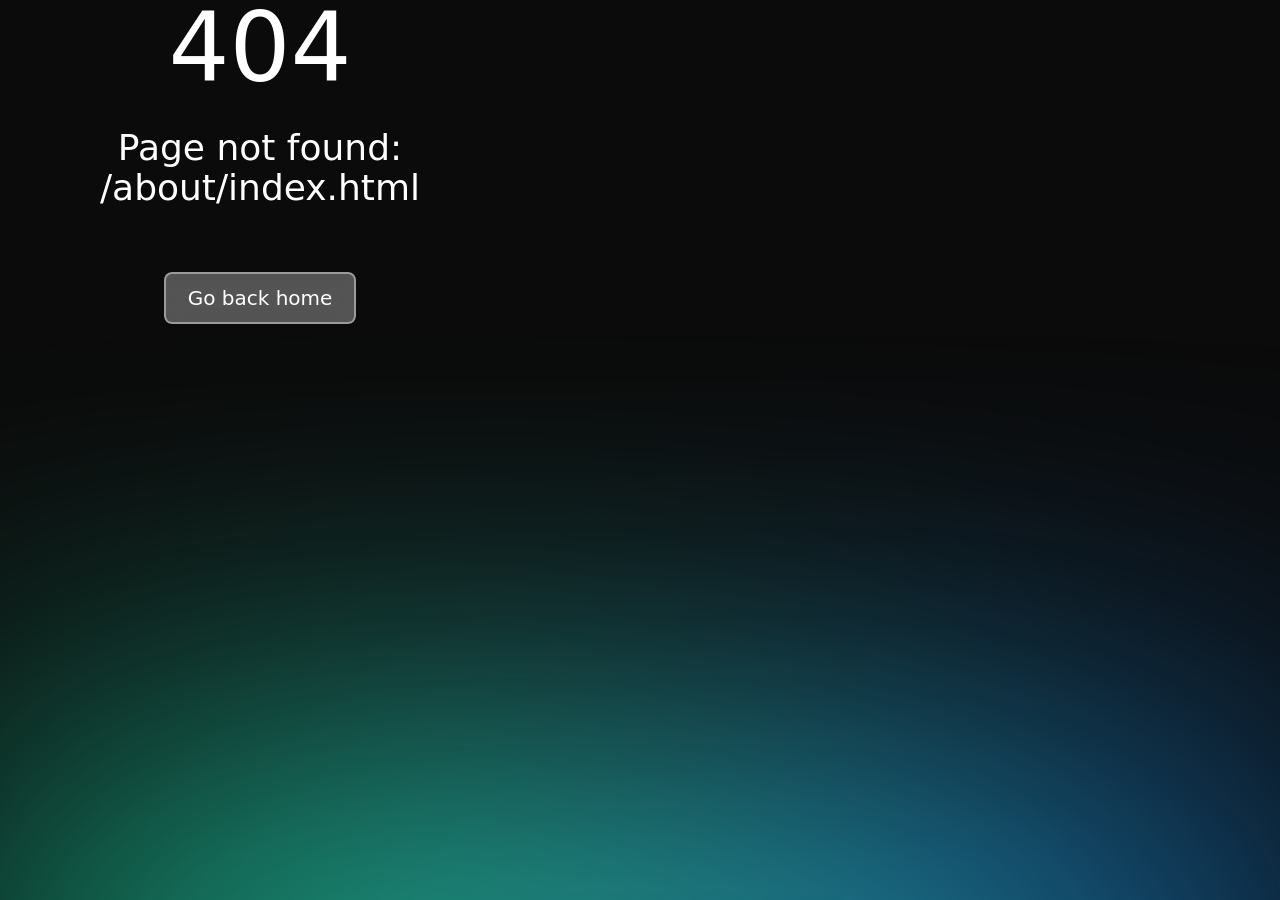
<file: about/index.html>
<!DOCTYPE html><html  data-capo=""><head><meta charset="utf-8">
<meta name="viewport" content="width=device-width, initial-scale=1">
<style>/*!
 * Font Awesome Free 6.6.0 by @fontawesome - https://fontawesome.com
 * License - https://fontawesome.com/license/free (Icons: CC BY 4.0, Fonts: SIL OFL 1.1, Code: MIT License)
 * Copyright 2024 Fonticons, Inc.
 */.fa{font-family:var(--fa-style-family,"Font Awesome 6 Free");font-weight:var(--fa-style,900)}.fa,.fa-brands,.fa-classic,.fa-regular,.fa-sharp-solid,.fa-solid,.fab,.far,.fas{-moz-osx-font-smoothing:grayscale;-webkit-font-smoothing:antialiased;display:var(--fa-display,inline-block);font-style:normal;font-variant:normal;line-height:1;text-rendering:auto}.fa-classic,.fa-regular,.fa-solid,.far,.fas{font-family:Font Awesome\ 6 Free}.fa-brands,.fab{font-family:Font Awesome\ 6 Brands}.fa-1x{font-size:1em}.fa-2x{font-size:2em}.fa-3x{font-size:3em}.fa-4x{font-size:4em}.fa-5x{font-size:5em}.fa-6x{font-size:6em}.fa-7x{font-size:7em}.fa-8x{font-size:8em}.fa-9x{font-size:9em}.fa-10x{font-size:10em}.fa-2xs{font-size:.625em;line-height:.1em;vertical-align:.225em}.fa-xs{font-size:.75em;line-height:.08333em;vertical-align:.125em}.fa-sm{font-size:.875em;line-height:.07143em;vertical-align:.05357em}.fa-lg{font-size:1.25em;line-height:.05em;vertical-align:-.075em}.fa-xl{font-size:1.5em;line-height:.04167em;vertical-align:-.125em}.fa-2xl{font-size:2em;line-height:.03125em;vertical-align:-.1875em}.fa-fw{text-align:center;width:1.25em}.fa-ul{list-style-type:none;margin-left:var(--fa-li-margin,2.5em);padding-left:0}.fa-ul>li{position:relative}.fa-li{left:calc(var(--fa-li-width, 2em)*-1);line-height:inherit;position:absolute;text-align:center;width:var(--fa-li-width,2em)}.fa-border{border-color:var(--fa-border-color,#eee);border-radius:var(--fa-border-radius,.1em);border-style:var(--fa-border-style,solid);border-width:var(--fa-border-width,.08em);padding:var(--fa-border-padding,.2em .25em .15em)}.fa-pull-left{float:left;margin-right:var(--fa-pull-margin,.3em)}.fa-pull-right{float:right;margin-left:var(--fa-pull-margin,.3em)}.fa-beat{animation-delay:var(--fa-animation-delay,0s);animation-direction:var(--fa-animation-direction,normal);animation-duration:var(--fa-animation-duration,1s);animation-iteration-count:var(--fa-animation-iteration-count,infinite);animation-name:fa-beat;animation-timing-function:var(--fa-animation-timing,ease-in-out)}.fa-bounce{animation-delay:var(--fa-animation-delay,0s);animation-direction:var(--fa-animation-direction,normal);animation-duration:var(--fa-animation-duration,1s);animation-iteration-count:var(--fa-animation-iteration-count,infinite);animation-name:fa-bounce;animation-timing-function:var(--fa-animation-timing,cubic-bezier(.28,.84,.42,1))}.fa-fade{animation-iteration-count:var(--fa-animation-iteration-count,infinite);animation-name:fa-fade;animation-timing-function:var(--fa-animation-timing,cubic-bezier(.4,0,.6,1))}.fa-beat-fade,.fa-fade{animation-delay:var(--fa-animation-delay,0s);animation-direction:var(--fa-animation-direction,normal);animation-duration:var(--fa-animation-duration,1s)}.fa-beat-fade{animation-iteration-count:var(--fa-animation-iteration-count,infinite);animation-name:fa-beat-fade;animation-timing-function:var(--fa-animation-timing,cubic-bezier(.4,0,.6,1))}.fa-flip{animation-delay:var(--fa-animation-delay,0s);animation-direction:var(--fa-animation-direction,normal);animation-duration:var(--fa-animation-duration,1s);animation-iteration-count:var(--fa-animation-iteration-count,infinite);animation-name:fa-flip;animation-timing-function:var(--fa-animation-timing,ease-in-out)}.fa-shake{animation-duration:var(--fa-animation-duration,1s);animation-iteration-count:var(--fa-animation-iteration-count,infinite);animation-name:fa-shake;animation-timing-function:var(--fa-animation-timing,linear)}.fa-shake,.fa-spin{animation-delay:var(--fa-animation-delay,0s);animation-direction:var(--fa-animation-direction,normal)}.fa-spin{animation-duration:var(--fa-animation-duration,2s);animation-iteration-count:var(--fa-animation-iteration-count,infinite);animation-name:fa-spin;animation-timing-function:var(--fa-animation-timing,linear)}.fa-spin-reverse{--fa-animation-direction:reverse}.fa-pulse,.fa-spin-pulse{animation-direction:var(--fa-animation-direction,normal);animation-duration:var(--fa-animation-duration,1s);animation-iteration-count:var(--fa-animation-iteration-count,infinite);animation-name:fa-spin;animation-timing-function:var(--fa-animation-timing,steps(8))}@media (prefers-reduced-motion:reduce){.fa-beat,.fa-beat-fade,.fa-bounce,.fa-fade,.fa-flip,.fa-pulse,.fa-shake,.fa-spin,.fa-spin-pulse{animation-delay:-1ms;animation-duration:1ms;animation-iteration-count:1;transition-delay:0s;transition-duration:0s}}@keyframes fa-beat{0%,90%{transform:scale(1)}45%{transform:scale(var(--fa-beat-scale,1.25))}}@keyframes fa-bounce{0%{transform:scale(1) translateY(0)}10%{transform:scale(var(--fa-bounce-start-scale-x,1.1),var(--fa-bounce-start-scale-y,.9)) translateY(0)}30%{transform:scale(var(--fa-bounce-jump-scale-x,.9),var(--fa-bounce-jump-scale-y,1.1)) translateY(var(--fa-bounce-height,-.5em))}50%{transform:scale(var(--fa-bounce-land-scale-x,1.05),var(--fa-bounce-land-scale-y,.95)) translateY(0)}57%{transform:scale(1) translateY(var(--fa-bounce-rebound,-.125em))}64%{transform:scale(1) translateY(0)}to{transform:scale(1) translateY(0)}}@keyframes fa-fade{50%{opacity:var(--fa-fade-opacity,.4)}}@keyframes fa-beat-fade{0%,to{opacity:var(--fa-beat-fade-opacity,.4);transform:scale(1)}50%{opacity:1;transform:scale(var(--fa-beat-fade-scale,1.125))}}@keyframes fa-flip{50%{transform:rotate3d(var(--fa-flip-x,0),var(--fa-flip-y,1),var(--fa-flip-z,0),var(--fa-flip-angle,-180deg))}}@keyframes fa-shake{0%{transform:rotate(-15deg)}4%{transform:rotate(15deg)}24%,8%{transform:rotate(-18deg)}12%,28%{transform:rotate(18deg)}16%{transform:rotate(-22deg)}20%{transform:rotate(22deg)}32%{transform:rotate(-12deg)}36%{transform:rotate(12deg)}40%,to{transform:rotate(0deg)}}@keyframes fa-spin{0%{transform:rotate(0deg)}to{transform:rotate(1turn)}}.fa-rotate-90{transform:rotate(90deg)}.fa-rotate-180{transform:rotate(180deg)}.fa-rotate-270{transform:rotate(270deg)}.fa-flip-horizontal{transform:scaleX(-1)}.fa-flip-vertical{transform:scaleY(-1)}.fa-flip-both,.fa-flip-horizontal.fa-flip-vertical{transform:scale(-1)}.fa-rotate-by{transform:rotate(var(--fa-rotate-angle,0))}.fa-stack{display:inline-block;height:2em;line-height:2em;position:relative;vertical-align:middle;width:2.5em}.fa-stack-1x,.fa-stack-2x{left:0;position:absolute;text-align:center;width:100%;z-index:var(--fa-stack-z-index,auto)}.fa-stack-1x{line-height:inherit}.fa-stack-2x{font-size:2em}.fa-inverse{color:var(--fa-inverse,#fff)}.fa-0:before{content:"\30"}.fa-1:before{content:"\31"}.fa-2:before{content:"\32"}.fa-3:before{content:"\33"}.fa-4:before{content:"\34"}.fa-5:before{content:"\35"}.fa-6:before{content:"\36"}.fa-7:before{content:"\37"}.fa-8:before{content:"\38"}.fa-9:before{content:"\39"}.fa-fill-drip:before{content:"\f576"}.fa-arrows-to-circle:before{content:"\e4bd"}.fa-chevron-circle-right:before,.fa-circle-chevron-right:before{content:"\f138"}.fa-at:before{content:"\40"}.fa-trash-alt:before,.fa-trash-can:before{content:"\f2ed"}.fa-text-height:before{content:"\f034"}.fa-user-times:before,.fa-user-xmark:before{content:"\f235"}.fa-stethoscope:before{content:"\f0f1"}.fa-comment-alt:before,.fa-message:before{content:"\f27a"}.fa-info:before{content:"\f129"}.fa-compress-alt:before,.fa-down-left-and-up-right-to-center:before{content:"\f422"}.fa-explosion:before{content:"\e4e9"}.fa-file-alt:before,.fa-file-lines:before,.fa-file-text:before{content:"\f15c"}.fa-wave-square:before{content:"\f83e"}.fa-ring:before{content:"\f70b"}.fa-building-un:before{content:"\e4d9"}.fa-dice-three:before{content:"\f527"}.fa-calendar-alt:before,.fa-calendar-days:before{content:"\f073"}.fa-anchor-circle-check:before{content:"\e4aa"}.fa-building-circle-arrow-right:before{content:"\e4d1"}.fa-volleyball-ball:before,.fa-volleyball:before{content:"\f45f"}.fa-arrows-up-to-line:before{content:"\e4c2"}.fa-sort-desc:before,.fa-sort-down:before{content:"\f0dd"}.fa-circle-minus:before,.fa-minus-circle:before{content:"\f056"}.fa-door-open:before{content:"\f52b"}.fa-right-from-bracket:before,.fa-sign-out-alt:before{content:"\f2f5"}.fa-atom:before{content:"\f5d2"}.fa-soap:before{content:"\e06e"}.fa-heart-music-camera-bolt:before,.fa-icons:before{content:"\f86d"}.fa-microphone-alt-slash:before,.fa-microphone-lines-slash:before{content:"\f539"}.fa-bridge-circle-check:before{content:"\e4c9"}.fa-pump-medical:before{content:"\e06a"}.fa-fingerprint:before{content:"\f577"}.fa-hand-point-right:before{content:"\f0a4"}.fa-magnifying-glass-location:before,.fa-search-location:before{content:"\f689"}.fa-forward-step:before,.fa-step-forward:before{content:"\f051"}.fa-face-smile-beam:before,.fa-smile-beam:before{content:"\f5b8"}.fa-flag-checkered:before{content:"\f11e"}.fa-football-ball:before,.fa-football:before{content:"\f44e"}.fa-school-circle-exclamation:before{content:"\e56c"}.fa-crop:before{content:"\f125"}.fa-angle-double-down:before,.fa-angles-down:before{content:"\f103"}.fa-users-rectangle:before{content:"\e594"}.fa-people-roof:before{content:"\e537"}.fa-people-line:before{content:"\e534"}.fa-beer-mug-empty:before,.fa-beer:before{content:"\f0fc"}.fa-diagram-predecessor:before{content:"\e477"}.fa-arrow-up-long:before,.fa-long-arrow-up:before{content:"\f176"}.fa-burn:before,.fa-fire-flame-simple:before{content:"\f46a"}.fa-male:before,.fa-person:before{content:"\f183"}.fa-laptop:before{content:"\f109"}.fa-file-csv:before{content:"\f6dd"}.fa-menorah:before{content:"\f676"}.fa-truck-plane:before{content:"\e58f"}.fa-record-vinyl:before{content:"\f8d9"}.fa-face-grin-stars:before,.fa-grin-stars:before{content:"\f587"}.fa-bong:before{content:"\f55c"}.fa-pastafarianism:before,.fa-spaghetti-monster-flying:before{content:"\f67b"}.fa-arrow-down-up-across-line:before{content:"\e4af"}.fa-spoon:before,.fa-utensil-spoon:before{content:"\f2e5"}.fa-jar-wheat:before{content:"\e517"}.fa-envelopes-bulk:before,.fa-mail-bulk:before{content:"\f674"}.fa-file-circle-exclamation:before{content:"\e4eb"}.fa-circle-h:before,.fa-hospital-symbol:before{content:"\f47e"}.fa-pager:before{content:"\f815"}.fa-address-book:before,.fa-contact-book:before{content:"\f2b9"}.fa-strikethrough:before{content:"\f0cc"}.fa-k:before{content:"\4b"}.fa-landmark-flag:before{content:"\e51c"}.fa-pencil-alt:before,.fa-pencil:before{content:"\f303"}.fa-backward:before{content:"\f04a"}.fa-caret-right:before{content:"\f0da"}.fa-comments:before{content:"\f086"}.fa-file-clipboard:before,.fa-paste:before{content:"\f0ea"}.fa-code-pull-request:before{content:"\e13c"}.fa-clipboard-list:before{content:"\f46d"}.fa-truck-loading:before,.fa-truck-ramp-box:before{content:"\f4de"}.fa-user-check:before{content:"\f4fc"}.fa-vial-virus:before{content:"\e597"}.fa-sheet-plastic:before{content:"\e571"}.fa-blog:before{content:"\f781"}.fa-user-ninja:before{content:"\f504"}.fa-person-arrow-up-from-line:before{content:"\e539"}.fa-scroll-torah:before,.fa-torah:before{content:"\f6a0"}.fa-broom-ball:before,.fa-quidditch-broom-ball:before,.fa-quidditch:before{content:"\f458"}.fa-toggle-off:before{content:"\f204"}.fa-archive:before,.fa-box-archive:before{content:"\f187"}.fa-person-drowning:before{content:"\e545"}.fa-arrow-down-9-1:before,.fa-sort-numeric-desc:before,.fa-sort-numeric-down-alt:before{content:"\f886"}.fa-face-grin-tongue-squint:before,.fa-grin-tongue-squint:before{content:"\f58a"}.fa-spray-can:before{content:"\f5bd"}.fa-truck-monster:before{content:"\f63b"}.fa-w:before{content:"\57"}.fa-earth-africa:before,.fa-globe-africa:before{content:"\f57c"}.fa-rainbow:before{content:"\f75b"}.fa-circle-notch:before{content:"\f1ce"}.fa-tablet-alt:before,.fa-tablet-screen-button:before{content:"\f3fa"}.fa-paw:before{content:"\f1b0"}.fa-cloud:before{content:"\f0c2"}.fa-trowel-bricks:before{content:"\e58a"}.fa-face-flushed:before,.fa-flushed:before{content:"\f579"}.fa-hospital-user:before{content:"\f80d"}.fa-tent-arrow-left-right:before{content:"\e57f"}.fa-gavel:before,.fa-legal:before{content:"\f0e3"}.fa-binoculars:before{content:"\f1e5"}.fa-microphone-slash:before{content:"\f131"}.fa-box-tissue:before{content:"\e05b"}.fa-motorcycle:before{content:"\f21c"}.fa-bell-concierge:before,.fa-concierge-bell:before{content:"\f562"}.fa-pen-ruler:before,.fa-pencil-ruler:before{content:"\f5ae"}.fa-people-arrows-left-right:before,.fa-people-arrows:before{content:"\e068"}.fa-mars-and-venus-burst:before{content:"\e523"}.fa-caret-square-right:before,.fa-square-caret-right:before{content:"\f152"}.fa-cut:before,.fa-scissors:before{content:"\f0c4"}.fa-sun-plant-wilt:before{content:"\e57a"}.fa-toilets-portable:before{content:"\e584"}.fa-hockey-puck:before{content:"\f453"}.fa-table:before{content:"\f0ce"}.fa-magnifying-glass-arrow-right:before{content:"\e521"}.fa-digital-tachograph:before,.fa-tachograph-digital:before{content:"\f566"}.fa-users-slash:before{content:"\e073"}.fa-clover:before{content:"\e139"}.fa-mail-reply:before,.fa-reply:before{content:"\f3e5"}.fa-star-and-crescent:before{content:"\f699"}.fa-house-fire:before{content:"\e50c"}.fa-minus-square:before,.fa-square-minus:before{content:"\f146"}.fa-helicopter:before{content:"\f533"}.fa-compass:before{content:"\f14e"}.fa-caret-square-down:before,.fa-square-caret-down:before{content:"\f150"}.fa-file-circle-question:before{content:"\e4ef"}.fa-laptop-code:before{content:"\f5fc"}.fa-swatchbook:before{content:"\f5c3"}.fa-prescription-bottle:before{content:"\f485"}.fa-bars:before,.fa-navicon:before{content:"\f0c9"}.fa-people-group:before{content:"\e533"}.fa-hourglass-3:before,.fa-hourglass-end:before{content:"\f253"}.fa-heart-broken:before,.fa-heart-crack:before{content:"\f7a9"}.fa-external-link-square-alt:before,.fa-square-up-right:before{content:"\f360"}.fa-face-kiss-beam:before,.fa-kiss-beam:before{content:"\f597"}.fa-film:before{content:"\f008"}.fa-ruler-horizontal:before{content:"\f547"}.fa-people-robbery:before{content:"\e536"}.fa-lightbulb:before{content:"\f0eb"}.fa-caret-left:before{content:"\f0d9"}.fa-circle-exclamation:before,.fa-exclamation-circle:before{content:"\f06a"}.fa-school-circle-xmark:before{content:"\e56d"}.fa-arrow-right-from-bracket:before,.fa-sign-out:before{content:"\f08b"}.fa-chevron-circle-down:before,.fa-circle-chevron-down:before{content:"\f13a"}.fa-unlock-alt:before,.fa-unlock-keyhole:before{content:"\f13e"}.fa-cloud-showers-heavy:before{content:"\f740"}.fa-headphones-alt:before,.fa-headphones-simple:before{content:"\f58f"}.fa-sitemap:before{content:"\f0e8"}.fa-circle-dollar-to-slot:before,.fa-donate:before{content:"\f4b9"}.fa-memory:before{content:"\f538"}.fa-road-spikes:before{content:"\e568"}.fa-fire-burner:before{content:"\e4f1"}.fa-flag:before{content:"\f024"}.fa-hanukiah:before{content:"\f6e6"}.fa-feather:before{content:"\f52d"}.fa-volume-down:before,.fa-volume-low:before{content:"\f027"}.fa-comment-slash:before{content:"\f4b3"}.fa-cloud-sun-rain:before{content:"\f743"}.fa-compress:before{content:"\f066"}.fa-wheat-alt:before,.fa-wheat-awn:before{content:"\e2cd"}.fa-ankh:before{content:"\f644"}.fa-hands-holding-child:before{content:"\e4fa"}.fa-asterisk:before{content:"\2a"}.fa-check-square:before,.fa-square-check:before{content:"\f14a"}.fa-peseta-sign:before{content:"\e221"}.fa-header:before,.fa-heading:before{content:"\f1dc"}.fa-ghost:before{content:"\f6e2"}.fa-list-squares:before,.fa-list:before{content:"\f03a"}.fa-phone-square-alt:before,.fa-square-phone-flip:before{content:"\f87b"}.fa-cart-plus:before{content:"\f217"}.fa-gamepad:before{content:"\f11b"}.fa-circle-dot:before,.fa-dot-circle:before{content:"\f192"}.fa-dizzy:before,.fa-face-dizzy:before{content:"\f567"}.fa-egg:before{content:"\f7fb"}.fa-house-medical-circle-xmark:before{content:"\e513"}.fa-campground:before{content:"\f6bb"}.fa-folder-plus:before{content:"\f65e"}.fa-futbol-ball:before,.fa-futbol:before,.fa-soccer-ball:before{content:"\f1e3"}.fa-paint-brush:before,.fa-paintbrush:before{content:"\f1fc"}.fa-lock:before{content:"\f023"}.fa-gas-pump:before{content:"\f52f"}.fa-hot-tub-person:before,.fa-hot-tub:before{content:"\f593"}.fa-map-location:before,.fa-map-marked:before{content:"\f59f"}.fa-house-flood-water:before{content:"\e50e"}.fa-tree:before{content:"\f1bb"}.fa-bridge-lock:before{content:"\e4cc"}.fa-sack-dollar:before{content:"\f81d"}.fa-edit:before,.fa-pen-to-square:before{content:"\f044"}.fa-car-side:before{content:"\f5e4"}.fa-share-alt:before,.fa-share-nodes:before{content:"\f1e0"}.fa-heart-circle-minus:before{content:"\e4ff"}.fa-hourglass-2:before,.fa-hourglass-half:before{content:"\f252"}.fa-microscope:before{content:"\f610"}.fa-sink:before{content:"\e06d"}.fa-bag-shopping:before,.fa-shopping-bag:before{content:"\f290"}.fa-arrow-down-z-a:before,.fa-sort-alpha-desc:before,.fa-sort-alpha-down-alt:before{content:"\f881"}.fa-mitten:before{content:"\f7b5"}.fa-person-rays:before{content:"\e54d"}.fa-users:before{content:"\f0c0"}.fa-eye-slash:before{content:"\f070"}.fa-flask-vial:before{content:"\e4f3"}.fa-hand-paper:before,.fa-hand:before{content:"\f256"}.fa-om:before{content:"\f679"}.fa-worm:before{content:"\e599"}.fa-house-circle-xmark:before{content:"\e50b"}.fa-plug:before{content:"\f1e6"}.fa-chevron-up:before{content:"\f077"}.fa-hand-spock:before{content:"\f259"}.fa-stopwatch:before{content:"\f2f2"}.fa-face-kiss:before,.fa-kiss:before{content:"\f596"}.fa-bridge-circle-xmark:before{content:"\e4cb"}.fa-face-grin-tongue:before,.fa-grin-tongue:before{content:"\f589"}.fa-chess-bishop:before{content:"\f43a"}.fa-face-grin-wink:before,.fa-grin-wink:before{content:"\f58c"}.fa-deaf:before,.fa-deafness:before,.fa-ear-deaf:before,.fa-hard-of-hearing:before{content:"\f2a4"}.fa-road-circle-check:before{content:"\e564"}.fa-dice-five:before{content:"\f523"}.fa-rss-square:before,.fa-square-rss:before{content:"\f143"}.fa-land-mine-on:before{content:"\e51b"}.fa-i-cursor:before{content:"\f246"}.fa-stamp:before{content:"\f5bf"}.fa-stairs:before{content:"\e289"}.fa-i:before{content:"\49"}.fa-hryvnia-sign:before,.fa-hryvnia:before{content:"\f6f2"}.fa-pills:before{content:"\f484"}.fa-face-grin-wide:before,.fa-grin-alt:before{content:"\f581"}.fa-tooth:before{content:"\f5c9"}.fa-v:before{content:"\56"}.fa-bangladeshi-taka-sign:before{content:"\e2e6"}.fa-bicycle:before{content:"\f206"}.fa-rod-asclepius:before,.fa-rod-snake:before,.fa-staff-aesculapius:before,.fa-staff-snake:before{content:"\e579"}.fa-head-side-cough-slash:before{content:"\e062"}.fa-ambulance:before,.fa-truck-medical:before{content:"\f0f9"}.fa-wheat-awn-circle-exclamation:before{content:"\e598"}.fa-snowman:before{content:"\f7d0"}.fa-mortar-pestle:before{content:"\f5a7"}.fa-road-barrier:before{content:"\e562"}.fa-school:before{content:"\f549"}.fa-igloo:before{content:"\f7ae"}.fa-joint:before{content:"\f595"}.fa-angle-right:before{content:"\f105"}.fa-horse:before{content:"\f6f0"}.fa-q:before{content:"\51"}.fa-g:before{content:"\47"}.fa-notes-medical:before{content:"\f481"}.fa-temperature-2:before,.fa-temperature-half:before,.fa-thermometer-2:before,.fa-thermometer-half:before{content:"\f2c9"}.fa-dong-sign:before{content:"\e169"}.fa-capsules:before{content:"\f46b"}.fa-poo-bolt:before,.fa-poo-storm:before{content:"\f75a"}.fa-face-frown-open:before,.fa-frown-open:before{content:"\f57a"}.fa-hand-point-up:before{content:"\f0a6"}.fa-money-bill:before{content:"\f0d6"}.fa-bookmark:before{content:"\f02e"}.fa-align-justify:before{content:"\f039"}.fa-umbrella-beach:before{content:"\f5ca"}.fa-helmet-un:before{content:"\e503"}.fa-bullseye:before{content:"\f140"}.fa-bacon:before{content:"\f7e5"}.fa-hand-point-down:before{content:"\f0a7"}.fa-arrow-up-from-bracket:before{content:"\e09a"}.fa-folder-blank:before,.fa-folder:before{content:"\f07b"}.fa-file-medical-alt:before,.fa-file-waveform:before{content:"\f478"}.fa-radiation:before{content:"\f7b9"}.fa-chart-simple:before{content:"\e473"}.fa-mars-stroke:before{content:"\f229"}.fa-vial:before{content:"\f492"}.fa-dashboard:before,.fa-gauge-med:before,.fa-gauge:before,.fa-tachometer-alt-average:before{content:"\f624"}.fa-magic-wand-sparkles:before,.fa-wand-magic-sparkles:before{content:"\e2ca"}.fa-e:before{content:"\45"}.fa-pen-alt:before,.fa-pen-clip:before{content:"\f305"}.fa-bridge-circle-exclamation:before{content:"\e4ca"}.fa-user:before{content:"\f007"}.fa-school-circle-check:before{content:"\e56b"}.fa-dumpster:before{content:"\f793"}.fa-shuttle-van:before,.fa-van-shuttle:before{content:"\f5b6"}.fa-building-user:before{content:"\e4da"}.fa-caret-square-left:before,.fa-square-caret-left:before{content:"\f191"}.fa-highlighter:before{content:"\f591"}.fa-key:before{content:"\f084"}.fa-bullhorn:before{content:"\f0a1"}.fa-globe:before{content:"\f0ac"}.fa-synagogue:before{content:"\f69b"}.fa-person-half-dress:before{content:"\e548"}.fa-road-bridge:before{content:"\e563"}.fa-location-arrow:before{content:"\f124"}.fa-c:before{content:"\43"}.fa-tablet-button:before{content:"\f10a"}.fa-building-lock:before{content:"\e4d6"}.fa-pizza-slice:before{content:"\f818"}.fa-money-bill-wave:before{content:"\f53a"}.fa-area-chart:before,.fa-chart-area:before{content:"\f1fe"}.fa-house-flag:before{content:"\e50d"}.fa-person-circle-minus:before{content:"\e540"}.fa-ban:before,.fa-cancel:before{content:"\f05e"}.fa-camera-rotate:before{content:"\e0d8"}.fa-air-freshener:before,.fa-spray-can-sparkles:before{content:"\f5d0"}.fa-star:before{content:"\f005"}.fa-repeat:before{content:"\f363"}.fa-cross:before{content:"\f654"}.fa-box:before{content:"\f466"}.fa-venus-mars:before{content:"\f228"}.fa-arrow-pointer:before,.fa-mouse-pointer:before{content:"\f245"}.fa-expand-arrows-alt:before,.fa-maximize:before{content:"\f31e"}.fa-charging-station:before{content:"\f5e7"}.fa-shapes:before,.fa-triangle-circle-square:before{content:"\f61f"}.fa-random:before,.fa-shuffle:before{content:"\f074"}.fa-person-running:before,.fa-running:before{content:"\f70c"}.fa-mobile-retro:before{content:"\e527"}.fa-grip-lines-vertical:before{content:"\f7a5"}.fa-spider:before{content:"\f717"}.fa-hands-bound:before{content:"\e4f9"}.fa-file-invoice-dollar:before{content:"\f571"}.fa-plane-circle-exclamation:before{content:"\e556"}.fa-x-ray:before{content:"\f497"}.fa-spell-check:before{content:"\f891"}.fa-slash:before{content:"\f715"}.fa-computer-mouse:before,.fa-mouse:before{content:"\f8cc"}.fa-arrow-right-to-bracket:before,.fa-sign-in:before{content:"\f090"}.fa-shop-slash:before,.fa-store-alt-slash:before{content:"\e070"}.fa-server:before{content:"\f233"}.fa-virus-covid-slash:before{content:"\e4a9"}.fa-shop-lock:before{content:"\e4a5"}.fa-hourglass-1:before,.fa-hourglass-start:before{content:"\f251"}.fa-blender-phone:before{content:"\f6b6"}.fa-building-wheat:before{content:"\e4db"}.fa-person-breastfeeding:before{content:"\e53a"}.fa-right-to-bracket:before,.fa-sign-in-alt:before{content:"\f2f6"}.fa-venus:before{content:"\f221"}.fa-passport:before{content:"\f5ab"}.fa-thumb-tack-slash:before,.fa-thumbtack-slash:before{content:"\e68f"}.fa-heart-pulse:before,.fa-heartbeat:before{content:"\f21e"}.fa-people-carry-box:before,.fa-people-carry:before{content:"\f4ce"}.fa-temperature-high:before{content:"\f769"}.fa-microchip:before{content:"\f2db"}.fa-crown:before{content:"\f521"}.fa-weight-hanging:before{content:"\f5cd"}.fa-xmarks-lines:before{content:"\e59a"}.fa-file-prescription:before{content:"\f572"}.fa-weight-scale:before,.fa-weight:before{content:"\f496"}.fa-user-friends:before,.fa-user-group:before{content:"\f500"}.fa-arrow-up-a-z:before,.fa-sort-alpha-up:before{content:"\f15e"}.fa-chess-knight:before{content:"\f441"}.fa-face-laugh-squint:before,.fa-laugh-squint:before{content:"\f59b"}.fa-wheelchair:before{content:"\f193"}.fa-arrow-circle-up:before,.fa-circle-arrow-up:before{content:"\f0aa"}.fa-toggle-on:before{content:"\f205"}.fa-person-walking:before,.fa-walking:before{content:"\f554"}.fa-l:before{content:"\4c"}.fa-fire:before{content:"\f06d"}.fa-bed-pulse:before,.fa-procedures:before{content:"\f487"}.fa-shuttle-space:before,.fa-space-shuttle:before{content:"\f197"}.fa-face-laugh:before,.fa-laugh:before{content:"\f599"}.fa-folder-open:before{content:"\f07c"}.fa-heart-circle-plus:before{content:"\e500"}.fa-code-fork:before{content:"\e13b"}.fa-city:before{content:"\f64f"}.fa-microphone-alt:before,.fa-microphone-lines:before{content:"\f3c9"}.fa-pepper-hot:before{content:"\f816"}.fa-unlock:before{content:"\f09c"}.fa-colon-sign:before{content:"\e140"}.fa-headset:before{content:"\f590"}.fa-store-slash:before{content:"\e071"}.fa-road-circle-xmark:before{content:"\e566"}.fa-user-minus:before{content:"\f503"}.fa-mars-stroke-up:before,.fa-mars-stroke-v:before{content:"\f22a"}.fa-champagne-glasses:before,.fa-glass-cheers:before{content:"\f79f"}.fa-clipboard:before{content:"\f328"}.fa-house-circle-exclamation:before{content:"\e50a"}.fa-file-arrow-up:before,.fa-file-upload:before{content:"\f574"}.fa-wifi-3:before,.fa-wifi-strong:before,.fa-wifi:before{content:"\f1eb"}.fa-bath:before,.fa-bathtub:before{content:"\f2cd"}.fa-underline:before{content:"\f0cd"}.fa-user-edit:before,.fa-user-pen:before{content:"\f4ff"}.fa-signature:before{content:"\f5b7"}.fa-stroopwafel:before{content:"\f551"}.fa-bold:before{content:"\f032"}.fa-anchor-lock:before{content:"\e4ad"}.fa-building-ngo:before{content:"\e4d7"}.fa-manat-sign:before{content:"\e1d5"}.fa-not-equal:before{content:"\f53e"}.fa-border-style:before,.fa-border-top-left:before{content:"\f853"}.fa-map-location-dot:before,.fa-map-marked-alt:before{content:"\f5a0"}.fa-jedi:before{content:"\f669"}.fa-poll:before,.fa-square-poll-vertical:before{content:"\f681"}.fa-mug-hot:before{content:"\f7b6"}.fa-battery-car:before,.fa-car-battery:before{content:"\f5df"}.fa-gift:before{content:"\f06b"}.fa-dice-two:before{content:"\f528"}.fa-chess-queen:before{content:"\f445"}.fa-glasses:before{content:"\f530"}.fa-chess-board:before{content:"\f43c"}.fa-building-circle-check:before{content:"\e4d2"}.fa-person-chalkboard:before{content:"\e53d"}.fa-mars-stroke-h:before,.fa-mars-stroke-right:before{content:"\f22b"}.fa-hand-back-fist:before,.fa-hand-rock:before{content:"\f255"}.fa-caret-square-up:before,.fa-square-caret-up:before{content:"\f151"}.fa-cloud-showers-water:before{content:"\e4e4"}.fa-bar-chart:before,.fa-chart-bar:before{content:"\f080"}.fa-hands-bubbles:before,.fa-hands-wash:before{content:"\e05e"}.fa-less-than-equal:before{content:"\f537"}.fa-train:before{content:"\f238"}.fa-eye-low-vision:before,.fa-low-vision:before{content:"\f2a8"}.fa-crow:before{content:"\f520"}.fa-sailboat:before{content:"\e445"}.fa-window-restore:before{content:"\f2d2"}.fa-plus-square:before,.fa-square-plus:before{content:"\f0fe"}.fa-torii-gate:before{content:"\f6a1"}.fa-frog:before{content:"\f52e"}.fa-bucket:before{content:"\e4cf"}.fa-image:before{content:"\f03e"}.fa-microphone:before{content:"\f130"}.fa-cow:before{content:"\f6c8"}.fa-caret-up:before{content:"\f0d8"}.fa-screwdriver:before{content:"\f54a"}.fa-folder-closed:before{content:"\e185"}.fa-house-tsunami:before{content:"\e515"}.fa-square-nfi:before{content:"\e576"}.fa-arrow-up-from-ground-water:before{content:"\e4b5"}.fa-glass-martini-alt:before,.fa-martini-glass:before{content:"\f57b"}.fa-rotate-back:before,.fa-rotate-backward:before,.fa-rotate-left:before,.fa-undo-alt:before{content:"\f2ea"}.fa-columns:before,.fa-table-columns:before{content:"\f0db"}.fa-lemon:before{content:"\f094"}.fa-head-side-mask:before{content:"\e063"}.fa-handshake:before{content:"\f2b5"}.fa-gem:before{content:"\f3a5"}.fa-dolly-box:before,.fa-dolly:before{content:"\f472"}.fa-smoking:before{content:"\f48d"}.fa-compress-arrows-alt:before,.fa-minimize:before{content:"\f78c"}.fa-monument:before{content:"\f5a6"}.fa-snowplow:before{content:"\f7d2"}.fa-angle-double-right:before,.fa-angles-right:before{content:"\f101"}.fa-cannabis:before{content:"\f55f"}.fa-circle-play:before,.fa-play-circle:before{content:"\f144"}.fa-tablets:before{content:"\f490"}.fa-ethernet:before{content:"\f796"}.fa-eur:before,.fa-euro-sign:before,.fa-euro:before{content:"\f153"}.fa-chair:before{content:"\f6c0"}.fa-check-circle:before,.fa-circle-check:before{content:"\f058"}.fa-circle-stop:before,.fa-stop-circle:before{content:"\f28d"}.fa-compass-drafting:before,.fa-drafting-compass:before{content:"\f568"}.fa-plate-wheat:before{content:"\e55a"}.fa-icicles:before{content:"\f7ad"}.fa-person-shelter:before{content:"\e54f"}.fa-neuter:before{content:"\f22c"}.fa-id-badge:before{content:"\f2c1"}.fa-marker:before{content:"\f5a1"}.fa-face-laugh-beam:before,.fa-laugh-beam:before{content:"\f59a"}.fa-helicopter-symbol:before{content:"\e502"}.fa-universal-access:before{content:"\f29a"}.fa-chevron-circle-up:before,.fa-circle-chevron-up:before{content:"\f139"}.fa-lari-sign:before{content:"\e1c8"}.fa-volcano:before{content:"\f770"}.fa-person-walking-dashed-line-arrow-right:before{content:"\e553"}.fa-gbp:before,.fa-pound-sign:before,.fa-sterling-sign:before{content:"\f154"}.fa-viruses:before{content:"\e076"}.fa-square-person-confined:before{content:"\e577"}.fa-user-tie:before{content:"\f508"}.fa-arrow-down-long:before,.fa-long-arrow-down:before{content:"\f175"}.fa-tent-arrow-down-to-line:before{content:"\e57e"}.fa-certificate:before{content:"\f0a3"}.fa-mail-reply-all:before,.fa-reply-all:before{content:"\f122"}.fa-suitcase:before{content:"\f0f2"}.fa-person-skating:before,.fa-skating:before{content:"\f7c5"}.fa-filter-circle-dollar:before,.fa-funnel-dollar:before{content:"\f662"}.fa-camera-retro:before{content:"\f083"}.fa-arrow-circle-down:before,.fa-circle-arrow-down:before{content:"\f0ab"}.fa-arrow-right-to-file:before,.fa-file-import:before{content:"\f56f"}.fa-external-link-square:before,.fa-square-arrow-up-right:before{content:"\f14c"}.fa-box-open:before{content:"\f49e"}.fa-scroll:before{content:"\f70e"}.fa-spa:before{content:"\f5bb"}.fa-location-pin-lock:before{content:"\e51f"}.fa-pause:before{content:"\f04c"}.fa-hill-avalanche:before{content:"\e507"}.fa-temperature-0:before,.fa-temperature-empty:before,.fa-thermometer-0:before,.fa-thermometer-empty:before{content:"\f2cb"}.fa-bomb:before{content:"\f1e2"}.fa-registered:before{content:"\f25d"}.fa-address-card:before,.fa-contact-card:before,.fa-vcard:before{content:"\f2bb"}.fa-balance-scale-right:before,.fa-scale-unbalanced-flip:before{content:"\f516"}.fa-subscript:before{content:"\f12c"}.fa-diamond-turn-right:before,.fa-directions:before{content:"\f5eb"}.fa-burst:before{content:"\e4dc"}.fa-house-laptop:before,.fa-laptop-house:before{content:"\e066"}.fa-face-tired:before,.fa-tired:before{content:"\f5c8"}.fa-money-bills:before{content:"\e1f3"}.fa-smog:before{content:"\f75f"}.fa-crutch:before{content:"\f7f7"}.fa-cloud-arrow-up:before,.fa-cloud-upload-alt:before,.fa-cloud-upload:before{content:"\f0ee"}.fa-palette:before{content:"\f53f"}.fa-arrows-turn-right:before{content:"\e4c0"}.fa-vest:before{content:"\e085"}.fa-ferry:before{content:"\e4ea"}.fa-arrows-down-to-people:before{content:"\e4b9"}.fa-seedling:before,.fa-sprout:before{content:"\f4d8"}.fa-arrows-alt-h:before,.fa-left-right:before{content:"\f337"}.fa-boxes-packing:before{content:"\e4c7"}.fa-arrow-circle-left:before,.fa-circle-arrow-left:before{content:"\f0a8"}.fa-group-arrows-rotate:before{content:"\e4f6"}.fa-bowl-food:before{content:"\e4c6"}.fa-candy-cane:before{content:"\f786"}.fa-arrow-down-wide-short:before,.fa-sort-amount-asc:before,.fa-sort-amount-down:before{content:"\f160"}.fa-cloud-bolt:before,.fa-thunderstorm:before{content:"\f76c"}.fa-remove-format:before,.fa-text-slash:before{content:"\f87d"}.fa-face-smile-wink:before,.fa-smile-wink:before{content:"\f4da"}.fa-file-word:before{content:"\f1c2"}.fa-file-powerpoint:before{content:"\f1c4"}.fa-arrows-h:before,.fa-arrows-left-right:before{content:"\f07e"}.fa-house-lock:before{content:"\e510"}.fa-cloud-arrow-down:before,.fa-cloud-download-alt:before,.fa-cloud-download:before{content:"\f0ed"}.fa-children:before{content:"\e4e1"}.fa-blackboard:before,.fa-chalkboard:before{content:"\f51b"}.fa-user-alt-slash:before,.fa-user-large-slash:before{content:"\f4fa"}.fa-envelope-open:before{content:"\f2b6"}.fa-handshake-alt-slash:before,.fa-handshake-simple-slash:before{content:"\e05f"}.fa-mattress-pillow:before{content:"\e525"}.fa-guarani-sign:before{content:"\e19a"}.fa-arrows-rotate:before,.fa-refresh:before,.fa-sync:before{content:"\f021"}.fa-fire-extinguisher:before{content:"\f134"}.fa-cruzeiro-sign:before{content:"\e152"}.fa-greater-than-equal:before{content:"\f532"}.fa-shield-alt:before,.fa-shield-halved:before{content:"\f3ed"}.fa-atlas:before,.fa-book-atlas:before{content:"\f558"}.fa-virus:before{content:"\e074"}.fa-envelope-circle-check:before{content:"\e4e8"}.fa-layer-group:before{content:"\f5fd"}.fa-arrows-to-dot:before{content:"\e4be"}.fa-archway:before{content:"\f557"}.fa-heart-circle-check:before{content:"\e4fd"}.fa-house-chimney-crack:before,.fa-house-damage:before{content:"\f6f1"}.fa-file-archive:before,.fa-file-zipper:before{content:"\f1c6"}.fa-square:before{content:"\f0c8"}.fa-glass-martini:before,.fa-martini-glass-empty:before{content:"\f000"}.fa-couch:before{content:"\f4b8"}.fa-cedi-sign:before{content:"\e0df"}.fa-italic:before{content:"\f033"}.fa-table-cells-column-lock:before{content:"\e678"}.fa-church:before{content:"\f51d"}.fa-comments-dollar:before{content:"\f653"}.fa-democrat:before{content:"\f747"}.fa-z:before{content:"\5a"}.fa-person-skiing:before,.fa-skiing:before{content:"\f7c9"}.fa-road-lock:before{content:"\e567"}.fa-a:before{content:"\41"}.fa-temperature-arrow-down:before,.fa-temperature-down:before{content:"\e03f"}.fa-feather-alt:before,.fa-feather-pointed:before{content:"\f56b"}.fa-p:before{content:"\50"}.fa-snowflake:before{content:"\f2dc"}.fa-newspaper:before{content:"\f1ea"}.fa-ad:before,.fa-rectangle-ad:before{content:"\f641"}.fa-arrow-circle-right:before,.fa-circle-arrow-right:before{content:"\f0a9"}.fa-filter-circle-xmark:before{content:"\e17b"}.fa-locust:before{content:"\e520"}.fa-sort:before,.fa-unsorted:before{content:"\f0dc"}.fa-list-1-2:before,.fa-list-numeric:before,.fa-list-ol:before{content:"\f0cb"}.fa-person-dress-burst:before{content:"\e544"}.fa-money-check-alt:before,.fa-money-check-dollar:before{content:"\f53d"}.fa-vector-square:before{content:"\f5cb"}.fa-bread-slice:before{content:"\f7ec"}.fa-language:before{content:"\f1ab"}.fa-face-kiss-wink-heart:before,.fa-kiss-wink-heart:before{content:"\f598"}.fa-filter:before{content:"\f0b0"}.fa-question:before{content:"\3f"}.fa-file-signature:before{content:"\f573"}.fa-arrows-alt:before,.fa-up-down-left-right:before{content:"\f0b2"}.fa-house-chimney-user:before{content:"\e065"}.fa-hand-holding-heart:before{content:"\f4be"}.fa-puzzle-piece:before{content:"\f12e"}.fa-money-check:before{content:"\f53c"}.fa-star-half-alt:before,.fa-star-half-stroke:before{content:"\f5c0"}.fa-code:before{content:"\f121"}.fa-glass-whiskey:before,.fa-whiskey-glass:before{content:"\f7a0"}.fa-building-circle-exclamation:before{content:"\e4d3"}.fa-magnifying-glass-chart:before{content:"\e522"}.fa-arrow-up-right-from-square:before,.fa-external-link:before{content:"\f08e"}.fa-cubes-stacked:before{content:"\e4e6"}.fa-krw:before,.fa-won-sign:before,.fa-won:before{content:"\f159"}.fa-virus-covid:before{content:"\e4a8"}.fa-austral-sign:before{content:"\e0a9"}.fa-f:before{content:"\46"}.fa-leaf:before{content:"\f06c"}.fa-road:before{content:"\f018"}.fa-cab:before,.fa-taxi:before{content:"\f1ba"}.fa-person-circle-plus:before{content:"\e541"}.fa-chart-pie:before,.fa-pie-chart:before{content:"\f200"}.fa-bolt-lightning:before{content:"\e0b7"}.fa-sack-xmark:before{content:"\e56a"}.fa-file-excel:before{content:"\f1c3"}.fa-file-contract:before{content:"\f56c"}.fa-fish-fins:before{content:"\e4f2"}.fa-building-flag:before{content:"\e4d5"}.fa-face-grin-beam:before,.fa-grin-beam:before{content:"\f582"}.fa-object-ungroup:before{content:"\f248"}.fa-poop:before{content:"\f619"}.fa-location-pin:before,.fa-map-marker:before{content:"\f041"}.fa-kaaba:before{content:"\f66b"}.fa-toilet-paper:before{content:"\f71e"}.fa-hard-hat:before,.fa-hat-hard:before,.fa-helmet-safety:before{content:"\f807"}.fa-eject:before{content:"\f052"}.fa-arrow-alt-circle-right:before,.fa-circle-right:before{content:"\f35a"}.fa-plane-circle-check:before{content:"\e555"}.fa-face-rolling-eyes:before,.fa-meh-rolling-eyes:before{content:"\f5a5"}.fa-object-group:before{content:"\f247"}.fa-chart-line:before,.fa-line-chart:before{content:"\f201"}.fa-mask-ventilator:before{content:"\e524"}.fa-arrow-right:before{content:"\f061"}.fa-map-signs:before,.fa-signs-post:before{content:"\f277"}.fa-cash-register:before{content:"\f788"}.fa-person-circle-question:before{content:"\e542"}.fa-h:before{content:"\48"}.fa-tarp:before{content:"\e57b"}.fa-screwdriver-wrench:before,.fa-tools:before{content:"\f7d9"}.fa-arrows-to-eye:before{content:"\e4bf"}.fa-plug-circle-bolt:before{content:"\e55b"}.fa-heart:before{content:"\f004"}.fa-mars-and-venus:before{content:"\f224"}.fa-home-user:before,.fa-house-user:before{content:"\e1b0"}.fa-dumpster-fire:before{content:"\f794"}.fa-house-crack:before{content:"\e3b1"}.fa-cocktail:before,.fa-martini-glass-citrus:before{content:"\f561"}.fa-face-surprise:before,.fa-surprise:before{content:"\f5c2"}.fa-bottle-water:before{content:"\e4c5"}.fa-circle-pause:before,.fa-pause-circle:before{content:"\f28b"}.fa-toilet-paper-slash:before{content:"\e072"}.fa-apple-alt:before,.fa-apple-whole:before{content:"\f5d1"}.fa-kitchen-set:before{content:"\e51a"}.fa-r:before{content:"\52"}.fa-temperature-1:before,.fa-temperature-quarter:before,.fa-thermometer-1:before,.fa-thermometer-quarter:before{content:"\f2ca"}.fa-cube:before{content:"\f1b2"}.fa-bitcoin-sign:before{content:"\e0b4"}.fa-shield-dog:before{content:"\e573"}.fa-solar-panel:before{content:"\f5ba"}.fa-lock-open:before{content:"\f3c1"}.fa-elevator:before{content:"\e16d"}.fa-money-bill-transfer:before{content:"\e528"}.fa-money-bill-trend-up:before{content:"\e529"}.fa-house-flood-water-circle-arrow-right:before{content:"\e50f"}.fa-poll-h:before,.fa-square-poll-horizontal:before{content:"\f682"}.fa-circle:before{content:"\f111"}.fa-backward-fast:before,.fa-fast-backward:before{content:"\f049"}.fa-recycle:before{content:"\f1b8"}.fa-user-astronaut:before{content:"\f4fb"}.fa-plane-slash:before{content:"\e069"}.fa-trademark:before{content:"\f25c"}.fa-basketball-ball:before,.fa-basketball:before{content:"\f434"}.fa-satellite-dish:before{content:"\f7c0"}.fa-arrow-alt-circle-up:before,.fa-circle-up:before{content:"\f35b"}.fa-mobile-alt:before,.fa-mobile-screen-button:before{content:"\f3cd"}.fa-volume-high:before,.fa-volume-up:before{content:"\f028"}.fa-users-rays:before{content:"\e593"}.fa-wallet:before{content:"\f555"}.fa-clipboard-check:before{content:"\f46c"}.fa-file-audio:before{content:"\f1c7"}.fa-burger:before,.fa-hamburger:before{content:"\f805"}.fa-wrench:before{content:"\f0ad"}.fa-bugs:before{content:"\e4d0"}.fa-rupee-sign:before,.fa-rupee:before{content:"\f156"}.fa-file-image:before{content:"\f1c5"}.fa-circle-question:before,.fa-question-circle:before{content:"\f059"}.fa-plane-departure:before{content:"\f5b0"}.fa-handshake-slash:before{content:"\e060"}.fa-book-bookmark:before{content:"\e0bb"}.fa-code-branch:before{content:"\f126"}.fa-hat-cowboy:before{content:"\f8c0"}.fa-bridge:before{content:"\e4c8"}.fa-phone-alt:before,.fa-phone-flip:before{content:"\f879"}.fa-truck-front:before{content:"\e2b7"}.fa-cat:before{content:"\f6be"}.fa-anchor-circle-exclamation:before{content:"\e4ab"}.fa-truck-field:before{content:"\e58d"}.fa-route:before{content:"\f4d7"}.fa-clipboard-question:before{content:"\e4e3"}.fa-panorama:before{content:"\e209"}.fa-comment-medical:before{content:"\f7f5"}.fa-teeth-open:before{content:"\f62f"}.fa-file-circle-minus:before{content:"\e4ed"}.fa-tags:before{content:"\f02c"}.fa-wine-glass:before{content:"\f4e3"}.fa-fast-forward:before,.fa-forward-fast:before{content:"\f050"}.fa-face-meh-blank:before,.fa-meh-blank:before{content:"\f5a4"}.fa-parking:before,.fa-square-parking:before{content:"\f540"}.fa-house-signal:before{content:"\e012"}.fa-bars-progress:before,.fa-tasks-alt:before{content:"\f828"}.fa-faucet-drip:before{content:"\e006"}.fa-cart-flatbed:before,.fa-dolly-flatbed:before{content:"\f474"}.fa-ban-smoking:before,.fa-smoking-ban:before{content:"\f54d"}.fa-terminal:before{content:"\f120"}.fa-mobile-button:before{content:"\f10b"}.fa-house-medical-flag:before{content:"\e514"}.fa-basket-shopping:before,.fa-shopping-basket:before{content:"\f291"}.fa-tape:before{content:"\f4db"}.fa-bus-alt:before,.fa-bus-simple:before{content:"\f55e"}.fa-eye:before{content:"\f06e"}.fa-face-sad-cry:before,.fa-sad-cry:before{content:"\f5b3"}.fa-audio-description:before{content:"\f29e"}.fa-person-military-to-person:before{content:"\e54c"}.fa-file-shield:before{content:"\e4f0"}.fa-user-slash:before{content:"\f506"}.fa-pen:before{content:"\f304"}.fa-tower-observation:before{content:"\e586"}.fa-file-code:before{content:"\f1c9"}.fa-signal-5:before,.fa-signal-perfect:before,.fa-signal:before{content:"\f012"}.fa-bus:before{content:"\f207"}.fa-heart-circle-xmark:before{content:"\e501"}.fa-home-lg:before,.fa-house-chimney:before{content:"\e3af"}.fa-window-maximize:before{content:"\f2d0"}.fa-face-frown:before,.fa-frown:before{content:"\f119"}.fa-prescription:before{content:"\f5b1"}.fa-shop:before,.fa-store-alt:before{content:"\f54f"}.fa-floppy-disk:before,.fa-save:before{content:"\f0c7"}.fa-vihara:before{content:"\f6a7"}.fa-balance-scale-left:before,.fa-scale-unbalanced:before{content:"\f515"}.fa-sort-asc:before,.fa-sort-up:before{content:"\f0de"}.fa-comment-dots:before,.fa-commenting:before{content:"\f4ad"}.fa-plant-wilt:before{content:"\e5aa"}.fa-diamond:before{content:"\f219"}.fa-face-grin-squint:before,.fa-grin-squint:before{content:"\f585"}.fa-hand-holding-dollar:before,.fa-hand-holding-usd:before{content:"\f4c0"}.fa-bacterium:before{content:"\e05a"}.fa-hand-pointer:before{content:"\f25a"}.fa-drum-steelpan:before{content:"\f56a"}.fa-hand-scissors:before{content:"\f257"}.fa-hands-praying:before,.fa-praying-hands:before{content:"\f684"}.fa-arrow-right-rotate:before,.fa-arrow-rotate-forward:before,.fa-arrow-rotate-right:before,.fa-redo:before{content:"\f01e"}.fa-biohazard:before{content:"\f780"}.fa-location-crosshairs:before,.fa-location:before{content:"\f601"}.fa-mars-double:before{content:"\f227"}.fa-child-dress:before{content:"\e59c"}.fa-users-between-lines:before{content:"\e591"}.fa-lungs-virus:before{content:"\e067"}.fa-face-grin-tears:before,.fa-grin-tears:before{content:"\f588"}.fa-phone:before{content:"\f095"}.fa-calendar-times:before,.fa-calendar-xmark:before{content:"\f273"}.fa-child-reaching:before{content:"\e59d"}.fa-head-side-virus:before{content:"\e064"}.fa-user-cog:before,.fa-user-gear:before{content:"\f4fe"}.fa-arrow-up-1-9:before,.fa-sort-numeric-up:before{content:"\f163"}.fa-door-closed:before{content:"\f52a"}.fa-shield-virus:before{content:"\e06c"}.fa-dice-six:before{content:"\f526"}.fa-mosquito-net:before{content:"\e52c"}.fa-bridge-water:before{content:"\e4ce"}.fa-person-booth:before{content:"\f756"}.fa-text-width:before{content:"\f035"}.fa-hat-wizard:before{content:"\f6e8"}.fa-pen-fancy:before{content:"\f5ac"}.fa-digging:before,.fa-person-digging:before{content:"\f85e"}.fa-trash:before{content:"\f1f8"}.fa-gauge-simple-med:before,.fa-gauge-simple:before,.fa-tachometer-average:before{content:"\f629"}.fa-book-medical:before{content:"\f7e6"}.fa-poo:before{content:"\f2fe"}.fa-quote-right-alt:before,.fa-quote-right:before{content:"\f10e"}.fa-shirt:before,.fa-t-shirt:before,.fa-tshirt:before{content:"\f553"}.fa-cubes:before{content:"\f1b3"}.fa-divide:before{content:"\f529"}.fa-tenge-sign:before,.fa-tenge:before{content:"\f7d7"}.fa-headphones:before{content:"\f025"}.fa-hands-holding:before{content:"\f4c2"}.fa-hands-clapping:before{content:"\e1a8"}.fa-republican:before{content:"\f75e"}.fa-arrow-left:before{content:"\f060"}.fa-person-circle-xmark:before{content:"\e543"}.fa-ruler:before{content:"\f545"}.fa-align-left:before{content:"\f036"}.fa-dice-d6:before{content:"\f6d1"}.fa-restroom:before{content:"\f7bd"}.fa-j:before{content:"\4a"}.fa-users-viewfinder:before{content:"\e595"}.fa-file-video:before{content:"\f1c8"}.fa-external-link-alt:before,.fa-up-right-from-square:before{content:"\f35d"}.fa-table-cells:before,.fa-th:before{content:"\f00a"}.fa-file-pdf:before{content:"\f1c1"}.fa-bible:before,.fa-book-bible:before{content:"\f647"}.fa-o:before{content:"\4f"}.fa-medkit:before,.fa-suitcase-medical:before{content:"\f0fa"}.fa-user-secret:before{content:"\f21b"}.fa-otter:before{content:"\f700"}.fa-female:before,.fa-person-dress:before{content:"\f182"}.fa-comment-dollar:before{content:"\f651"}.fa-briefcase-clock:before,.fa-business-time:before{content:"\f64a"}.fa-table-cells-large:before,.fa-th-large:before{content:"\f009"}.fa-book-tanakh:before,.fa-tanakh:before{content:"\f827"}.fa-phone-volume:before,.fa-volume-control-phone:before{content:"\f2a0"}.fa-hat-cowboy-side:before{content:"\f8c1"}.fa-clipboard-user:before{content:"\f7f3"}.fa-child:before{content:"\f1ae"}.fa-lira-sign:before{content:"\f195"}.fa-satellite:before{content:"\f7bf"}.fa-plane-lock:before{content:"\e558"}.fa-tag:before{content:"\f02b"}.fa-comment:before{content:"\f075"}.fa-birthday-cake:before,.fa-cake-candles:before,.fa-cake:before{content:"\f1fd"}.fa-envelope:before{content:"\f0e0"}.fa-angle-double-up:before,.fa-angles-up:before{content:"\f102"}.fa-paperclip:before{content:"\f0c6"}.fa-arrow-right-to-city:before{content:"\e4b3"}.fa-ribbon:before{content:"\f4d6"}.fa-lungs:before{content:"\f604"}.fa-arrow-up-9-1:before,.fa-sort-numeric-up-alt:before{content:"\f887"}.fa-litecoin-sign:before{content:"\e1d3"}.fa-border-none:before{content:"\f850"}.fa-circle-nodes:before{content:"\e4e2"}.fa-parachute-box:before{content:"\f4cd"}.fa-indent:before{content:"\f03c"}.fa-truck-field-un:before{content:"\e58e"}.fa-hourglass-empty:before,.fa-hourglass:before{content:"\f254"}.fa-mountain:before{content:"\f6fc"}.fa-user-doctor:before,.fa-user-md:before{content:"\f0f0"}.fa-circle-info:before,.fa-info-circle:before{content:"\f05a"}.fa-cloud-meatball:before{content:"\f73b"}.fa-camera-alt:before,.fa-camera:before{content:"\f030"}.fa-square-virus:before{content:"\e578"}.fa-meteor:before{content:"\f753"}.fa-car-on:before{content:"\e4dd"}.fa-sleigh:before{content:"\f7cc"}.fa-arrow-down-1-9:before,.fa-sort-numeric-asc:before,.fa-sort-numeric-down:before{content:"\f162"}.fa-hand-holding-droplet:before,.fa-hand-holding-water:before{content:"\f4c1"}.fa-water:before{content:"\f773"}.fa-calendar-check:before{content:"\f274"}.fa-braille:before{content:"\f2a1"}.fa-prescription-bottle-alt:before,.fa-prescription-bottle-medical:before{content:"\f486"}.fa-landmark:before{content:"\f66f"}.fa-truck:before{content:"\f0d1"}.fa-crosshairs:before{content:"\f05b"}.fa-person-cane:before{content:"\e53c"}.fa-tent:before{content:"\e57d"}.fa-vest-patches:before{content:"\e086"}.fa-check-double:before{content:"\f560"}.fa-arrow-down-a-z:before,.fa-sort-alpha-asc:before,.fa-sort-alpha-down:before{content:"\f15d"}.fa-money-bill-wheat:before{content:"\e52a"}.fa-cookie:before{content:"\f563"}.fa-arrow-left-rotate:before,.fa-arrow-rotate-back:before,.fa-arrow-rotate-backward:before,.fa-arrow-rotate-left:before,.fa-undo:before{content:"\f0e2"}.fa-hard-drive:before,.fa-hdd:before{content:"\f0a0"}.fa-face-grin-squint-tears:before,.fa-grin-squint-tears:before{content:"\f586"}.fa-dumbbell:before{content:"\f44b"}.fa-list-alt:before,.fa-rectangle-list:before{content:"\f022"}.fa-tarp-droplet:before{content:"\e57c"}.fa-house-medical-circle-check:before{content:"\e511"}.fa-person-skiing-nordic:before,.fa-skiing-nordic:before{content:"\f7ca"}.fa-calendar-plus:before{content:"\f271"}.fa-plane-arrival:before{content:"\f5af"}.fa-arrow-alt-circle-left:before,.fa-circle-left:before{content:"\f359"}.fa-subway:before,.fa-train-subway:before{content:"\f239"}.fa-chart-gantt:before{content:"\e0e4"}.fa-indian-rupee-sign:before,.fa-indian-rupee:before,.fa-inr:before{content:"\e1bc"}.fa-crop-alt:before,.fa-crop-simple:before{content:"\f565"}.fa-money-bill-1:before,.fa-money-bill-alt:before{content:"\f3d1"}.fa-left-long:before,.fa-long-arrow-alt-left:before{content:"\f30a"}.fa-dna:before{content:"\f471"}.fa-virus-slash:before{content:"\e075"}.fa-minus:before,.fa-subtract:before{content:"\f068"}.fa-chess:before{content:"\f439"}.fa-arrow-left-long:before,.fa-long-arrow-left:before{content:"\f177"}.fa-plug-circle-check:before{content:"\e55c"}.fa-street-view:before{content:"\f21d"}.fa-franc-sign:before{content:"\e18f"}.fa-volume-off:before{content:"\f026"}.fa-american-sign-language-interpreting:before,.fa-asl-interpreting:before,.fa-hands-american-sign-language-interpreting:before,.fa-hands-asl-interpreting:before{content:"\f2a3"}.fa-cog:before,.fa-gear:before{content:"\f013"}.fa-droplet-slash:before,.fa-tint-slash:before{content:"\f5c7"}.fa-mosque:before{content:"\f678"}.fa-mosquito:before{content:"\e52b"}.fa-star-of-david:before{content:"\f69a"}.fa-person-military-rifle:before{content:"\e54b"}.fa-cart-shopping:before,.fa-shopping-cart:before{content:"\f07a"}.fa-vials:before{content:"\f493"}.fa-plug-circle-plus:before{content:"\e55f"}.fa-place-of-worship:before{content:"\f67f"}.fa-grip-vertical:before{content:"\f58e"}.fa-arrow-turn-up:before,.fa-level-up:before{content:"\f148"}.fa-u:before{content:"\55"}.fa-square-root-alt:before,.fa-square-root-variable:before{content:"\f698"}.fa-clock-four:before,.fa-clock:before{content:"\f017"}.fa-backward-step:before,.fa-step-backward:before{content:"\f048"}.fa-pallet:before{content:"\f482"}.fa-faucet:before{content:"\e005"}.fa-baseball-bat-ball:before{content:"\f432"}.fa-s:before{content:"\53"}.fa-timeline:before{content:"\e29c"}.fa-keyboard:before{content:"\f11c"}.fa-caret-down:before{content:"\f0d7"}.fa-clinic-medical:before,.fa-house-chimney-medical:before{content:"\f7f2"}.fa-temperature-3:before,.fa-temperature-three-quarters:before,.fa-thermometer-3:before,.fa-thermometer-three-quarters:before{content:"\f2c8"}.fa-mobile-android-alt:before,.fa-mobile-screen:before{content:"\f3cf"}.fa-plane-up:before{content:"\e22d"}.fa-piggy-bank:before{content:"\f4d3"}.fa-battery-3:before,.fa-battery-half:before{content:"\f242"}.fa-mountain-city:before{content:"\e52e"}.fa-coins:before{content:"\f51e"}.fa-khanda:before{content:"\f66d"}.fa-sliders-h:before,.fa-sliders:before{content:"\f1de"}.fa-folder-tree:before{content:"\f802"}.fa-network-wired:before{content:"\f6ff"}.fa-map-pin:before{content:"\f276"}.fa-hamsa:before{content:"\f665"}.fa-cent-sign:before{content:"\e3f5"}.fa-flask:before{content:"\f0c3"}.fa-person-pregnant:before{content:"\e31e"}.fa-wand-sparkles:before{content:"\f72b"}.fa-ellipsis-v:before,.fa-ellipsis-vertical:before{content:"\f142"}.fa-ticket:before{content:"\f145"}.fa-power-off:before{content:"\f011"}.fa-long-arrow-alt-right:before,.fa-right-long:before{content:"\f30b"}.fa-flag-usa:before{content:"\f74d"}.fa-laptop-file:before{content:"\e51d"}.fa-teletype:before,.fa-tty:before{content:"\f1e4"}.fa-diagram-next:before{content:"\e476"}.fa-person-rifle:before{content:"\e54e"}.fa-house-medical-circle-exclamation:before{content:"\e512"}.fa-closed-captioning:before{content:"\f20a"}.fa-hiking:before,.fa-person-hiking:before{content:"\f6ec"}.fa-venus-double:before{content:"\f226"}.fa-images:before{content:"\f302"}.fa-calculator:before{content:"\f1ec"}.fa-people-pulling:before{content:"\e535"}.fa-n:before{content:"\4e"}.fa-cable-car:before,.fa-tram:before{content:"\f7da"}.fa-cloud-rain:before{content:"\f73d"}.fa-building-circle-xmark:before{content:"\e4d4"}.fa-ship:before{content:"\f21a"}.fa-arrows-down-to-line:before{content:"\e4b8"}.fa-download:before{content:"\f019"}.fa-face-grin:before,.fa-grin:before{content:"\f580"}.fa-backspace:before,.fa-delete-left:before{content:"\f55a"}.fa-eye-dropper-empty:before,.fa-eye-dropper:before,.fa-eyedropper:before{content:"\f1fb"}.fa-file-circle-check:before{content:"\e5a0"}.fa-forward:before{content:"\f04e"}.fa-mobile-android:before,.fa-mobile-phone:before,.fa-mobile:before{content:"\f3ce"}.fa-face-meh:before,.fa-meh:before{content:"\f11a"}.fa-align-center:before{content:"\f037"}.fa-book-dead:before,.fa-book-skull:before{content:"\f6b7"}.fa-drivers-license:before,.fa-id-card:before{content:"\f2c2"}.fa-dedent:before,.fa-outdent:before{content:"\f03b"}.fa-heart-circle-exclamation:before{content:"\e4fe"}.fa-home-alt:before,.fa-home-lg-alt:before,.fa-home:before,.fa-house:before{content:"\f015"}.fa-calendar-week:before{content:"\f784"}.fa-laptop-medical:before{content:"\f812"}.fa-b:before{content:"\42"}.fa-file-medical:before{content:"\f477"}.fa-dice-one:before{content:"\f525"}.fa-kiwi-bird:before{content:"\f535"}.fa-arrow-right-arrow-left:before,.fa-exchange:before{content:"\f0ec"}.fa-redo-alt:before,.fa-rotate-forward:before,.fa-rotate-right:before{content:"\f2f9"}.fa-cutlery:before,.fa-utensils:before{content:"\f2e7"}.fa-arrow-up-wide-short:before,.fa-sort-amount-up:before{content:"\f161"}.fa-mill-sign:before{content:"\e1ed"}.fa-bowl-rice:before{content:"\e2eb"}.fa-skull:before{content:"\f54c"}.fa-broadcast-tower:before,.fa-tower-broadcast:before{content:"\f519"}.fa-truck-pickup:before{content:"\f63c"}.fa-long-arrow-alt-up:before,.fa-up-long:before{content:"\f30c"}.fa-stop:before{content:"\f04d"}.fa-code-merge:before{content:"\f387"}.fa-upload:before{content:"\f093"}.fa-hurricane:before{content:"\f751"}.fa-mound:before{content:"\e52d"}.fa-toilet-portable:before{content:"\e583"}.fa-compact-disc:before{content:"\f51f"}.fa-file-arrow-down:before,.fa-file-download:before{content:"\f56d"}.fa-caravan:before{content:"\f8ff"}.fa-shield-cat:before{content:"\e572"}.fa-bolt:before,.fa-zap:before{content:"\f0e7"}.fa-glass-water:before{content:"\e4f4"}.fa-oil-well:before{content:"\e532"}.fa-vault:before{content:"\e2c5"}.fa-mars:before{content:"\f222"}.fa-toilet:before{content:"\f7d8"}.fa-plane-circle-xmark:before{content:"\e557"}.fa-cny:before,.fa-jpy:before,.fa-rmb:before,.fa-yen-sign:before,.fa-yen:before{content:"\f157"}.fa-rouble:before,.fa-rub:before,.fa-ruble-sign:before,.fa-ruble:before{content:"\f158"}.fa-sun:before{content:"\f185"}.fa-guitar:before{content:"\f7a6"}.fa-face-laugh-wink:before,.fa-laugh-wink:before{content:"\f59c"}.fa-horse-head:before{content:"\f7ab"}.fa-bore-hole:before{content:"\e4c3"}.fa-industry:before{content:"\f275"}.fa-arrow-alt-circle-down:before,.fa-circle-down:before{content:"\f358"}.fa-arrows-turn-to-dots:before{content:"\e4c1"}.fa-florin-sign:before{content:"\e184"}.fa-arrow-down-short-wide:before,.fa-sort-amount-desc:before,.fa-sort-amount-down-alt:before{content:"\f884"}.fa-less-than:before{content:"\3c"}.fa-angle-down:before{content:"\f107"}.fa-car-tunnel:before{content:"\e4de"}.fa-head-side-cough:before{content:"\e061"}.fa-grip-lines:before{content:"\f7a4"}.fa-thumbs-down:before{content:"\f165"}.fa-user-lock:before{content:"\f502"}.fa-arrow-right-long:before,.fa-long-arrow-right:before{content:"\f178"}.fa-anchor-circle-xmark:before{content:"\e4ac"}.fa-ellipsis-h:before,.fa-ellipsis:before{content:"\f141"}.fa-chess-pawn:before{content:"\f443"}.fa-first-aid:before,.fa-kit-medical:before{content:"\f479"}.fa-person-through-window:before{content:"\e5a9"}.fa-toolbox:before{content:"\f552"}.fa-hands-holding-circle:before{content:"\e4fb"}.fa-bug:before{content:"\f188"}.fa-credit-card-alt:before,.fa-credit-card:before{content:"\f09d"}.fa-automobile:before,.fa-car:before{content:"\f1b9"}.fa-hand-holding-hand:before{content:"\e4f7"}.fa-book-open-reader:before,.fa-book-reader:before{content:"\f5da"}.fa-mountain-sun:before{content:"\e52f"}.fa-arrows-left-right-to-line:before{content:"\e4ba"}.fa-dice-d20:before{content:"\f6cf"}.fa-truck-droplet:before{content:"\e58c"}.fa-file-circle-xmark:before{content:"\e5a1"}.fa-temperature-arrow-up:before,.fa-temperature-up:before{content:"\e040"}.fa-medal:before{content:"\f5a2"}.fa-bed:before{content:"\f236"}.fa-h-square:before,.fa-square-h:before{content:"\f0fd"}.fa-podcast:before{content:"\f2ce"}.fa-temperature-4:before,.fa-temperature-full:before,.fa-thermometer-4:before,.fa-thermometer-full:before{content:"\f2c7"}.fa-bell:before{content:"\f0f3"}.fa-superscript:before{content:"\f12b"}.fa-plug-circle-xmark:before{content:"\e560"}.fa-star-of-life:before{content:"\f621"}.fa-phone-slash:before{content:"\f3dd"}.fa-paint-roller:before{content:"\f5aa"}.fa-hands-helping:before,.fa-handshake-angle:before{content:"\f4c4"}.fa-location-dot:before,.fa-map-marker-alt:before{content:"\f3c5"}.fa-file:before{content:"\f15b"}.fa-greater-than:before{content:"\3e"}.fa-person-swimming:before,.fa-swimmer:before{content:"\f5c4"}.fa-arrow-down:before{content:"\f063"}.fa-droplet:before,.fa-tint:before{content:"\f043"}.fa-eraser:before{content:"\f12d"}.fa-earth-america:before,.fa-earth-americas:before,.fa-earth:before,.fa-globe-americas:before{content:"\f57d"}.fa-person-burst:before{content:"\e53b"}.fa-dove:before{content:"\f4ba"}.fa-battery-0:before,.fa-battery-empty:before{content:"\f244"}.fa-socks:before{content:"\f696"}.fa-inbox:before{content:"\f01c"}.fa-section:before{content:"\e447"}.fa-gauge-high:before,.fa-tachometer-alt-fast:before,.fa-tachometer-alt:before{content:"\f625"}.fa-envelope-open-text:before{content:"\f658"}.fa-hospital-alt:before,.fa-hospital-wide:before,.fa-hospital:before{content:"\f0f8"}.fa-wine-bottle:before{content:"\f72f"}.fa-chess-rook:before{content:"\f447"}.fa-bars-staggered:before,.fa-reorder:before,.fa-stream:before{content:"\f550"}.fa-dharmachakra:before{content:"\f655"}.fa-hotdog:before{content:"\f80f"}.fa-blind:before,.fa-person-walking-with-cane:before{content:"\f29d"}.fa-drum:before{content:"\f569"}.fa-ice-cream:before{content:"\f810"}.fa-heart-circle-bolt:before{content:"\e4fc"}.fa-fax:before{content:"\f1ac"}.fa-paragraph:before{content:"\f1dd"}.fa-check-to-slot:before,.fa-vote-yea:before{content:"\f772"}.fa-star-half:before{content:"\f089"}.fa-boxes-alt:before,.fa-boxes-stacked:before,.fa-boxes:before{content:"\f468"}.fa-chain:before,.fa-link:before{content:"\f0c1"}.fa-assistive-listening-systems:before,.fa-ear-listen:before{content:"\f2a2"}.fa-tree-city:before{content:"\e587"}.fa-play:before{content:"\f04b"}.fa-font:before{content:"\f031"}.fa-table-cells-row-lock:before{content:"\e67a"}.fa-rupiah-sign:before{content:"\e23d"}.fa-magnifying-glass:before,.fa-search:before{content:"\f002"}.fa-ping-pong-paddle-ball:before,.fa-table-tennis-paddle-ball:before,.fa-table-tennis:before{content:"\f45d"}.fa-diagnoses:before,.fa-person-dots-from-line:before{content:"\f470"}.fa-trash-can-arrow-up:before,.fa-trash-restore-alt:before{content:"\f82a"}.fa-naira-sign:before{content:"\e1f6"}.fa-cart-arrow-down:before{content:"\f218"}.fa-walkie-talkie:before{content:"\f8ef"}.fa-file-edit:before,.fa-file-pen:before{content:"\f31c"}.fa-receipt:before{content:"\f543"}.fa-pen-square:before,.fa-pencil-square:before,.fa-square-pen:before{content:"\f14b"}.fa-suitcase-rolling:before{content:"\f5c1"}.fa-person-circle-exclamation:before{content:"\e53f"}.fa-chevron-down:before{content:"\f078"}.fa-battery-5:before,.fa-battery-full:before,.fa-battery:before{content:"\f240"}.fa-skull-crossbones:before{content:"\f714"}.fa-code-compare:before{content:"\e13a"}.fa-list-dots:before,.fa-list-ul:before{content:"\f0ca"}.fa-school-lock:before{content:"\e56f"}.fa-tower-cell:before{content:"\e585"}.fa-down-long:before,.fa-long-arrow-alt-down:before{content:"\f309"}.fa-ranking-star:before{content:"\e561"}.fa-chess-king:before{content:"\f43f"}.fa-person-harassing:before{content:"\e549"}.fa-brazilian-real-sign:before{content:"\e46c"}.fa-landmark-alt:before,.fa-landmark-dome:before{content:"\f752"}.fa-arrow-up:before{content:"\f062"}.fa-television:before,.fa-tv-alt:before,.fa-tv:before{content:"\f26c"}.fa-shrimp:before{content:"\e448"}.fa-list-check:before,.fa-tasks:before{content:"\f0ae"}.fa-jug-detergent:before{content:"\e519"}.fa-circle-user:before,.fa-user-circle:before{content:"\f2bd"}.fa-user-shield:before{content:"\f505"}.fa-wind:before{content:"\f72e"}.fa-car-burst:before,.fa-car-crash:before{content:"\f5e1"}.fa-y:before{content:"\59"}.fa-person-snowboarding:before,.fa-snowboarding:before{content:"\f7ce"}.fa-shipping-fast:before,.fa-truck-fast:before{content:"\f48b"}.fa-fish:before{content:"\f578"}.fa-user-graduate:before{content:"\f501"}.fa-adjust:before,.fa-circle-half-stroke:before{content:"\f042"}.fa-clapperboard:before{content:"\e131"}.fa-circle-radiation:before,.fa-radiation-alt:before{content:"\f7ba"}.fa-baseball-ball:before,.fa-baseball:before{content:"\f433"}.fa-jet-fighter-up:before{content:"\e518"}.fa-diagram-project:before,.fa-project-diagram:before{content:"\f542"}.fa-copy:before{content:"\f0c5"}.fa-volume-mute:before,.fa-volume-times:before,.fa-volume-xmark:before{content:"\f6a9"}.fa-hand-sparkles:before{content:"\e05d"}.fa-grip-horizontal:before,.fa-grip:before{content:"\f58d"}.fa-share-from-square:before,.fa-share-square:before{content:"\f14d"}.fa-child-combatant:before,.fa-child-rifle:before{content:"\e4e0"}.fa-gun:before{content:"\e19b"}.fa-phone-square:before,.fa-square-phone:before{content:"\f098"}.fa-add:before,.fa-plus:before{content:"\2b"}.fa-expand:before{content:"\f065"}.fa-computer:before{content:"\e4e5"}.fa-close:before,.fa-multiply:before,.fa-remove:before,.fa-times:before,.fa-xmark:before{content:"\f00d"}.fa-arrows-up-down-left-right:before,.fa-arrows:before{content:"\f047"}.fa-chalkboard-teacher:before,.fa-chalkboard-user:before{content:"\f51c"}.fa-peso-sign:before{content:"\e222"}.fa-building-shield:before{content:"\e4d8"}.fa-baby:before{content:"\f77c"}.fa-users-line:before{content:"\e592"}.fa-quote-left-alt:before,.fa-quote-left:before{content:"\f10d"}.fa-tractor:before{content:"\f722"}.fa-trash-arrow-up:before,.fa-trash-restore:before{content:"\f829"}.fa-arrow-down-up-lock:before{content:"\e4b0"}.fa-lines-leaning:before{content:"\e51e"}.fa-ruler-combined:before{content:"\f546"}.fa-copyright:before{content:"\f1f9"}.fa-equals:before{content:"\3d"}.fa-blender:before{content:"\f517"}.fa-teeth:before{content:"\f62e"}.fa-ils:before,.fa-shekel-sign:before,.fa-shekel:before,.fa-sheqel-sign:before,.fa-sheqel:before{content:"\f20b"}.fa-map:before{content:"\f279"}.fa-rocket:before{content:"\f135"}.fa-photo-film:before,.fa-photo-video:before{content:"\f87c"}.fa-folder-minus:before{content:"\f65d"}.fa-store:before{content:"\f54e"}.fa-arrow-trend-up:before{content:"\e098"}.fa-plug-circle-minus:before{content:"\e55e"}.fa-sign-hanging:before,.fa-sign:before{content:"\f4d9"}.fa-bezier-curve:before{content:"\f55b"}.fa-bell-slash:before{content:"\f1f6"}.fa-tablet-android:before,.fa-tablet:before{content:"\f3fb"}.fa-school-flag:before{content:"\e56e"}.fa-fill:before{content:"\f575"}.fa-angle-up:before{content:"\f106"}.fa-drumstick-bite:before{content:"\f6d7"}.fa-holly-berry:before{content:"\f7aa"}.fa-chevron-left:before{content:"\f053"}.fa-bacteria:before{content:"\e059"}.fa-hand-lizard:before{content:"\f258"}.fa-notdef:before{content:"\e1fe"}.fa-disease:before{content:"\f7fa"}.fa-briefcase-medical:before{content:"\f469"}.fa-genderless:before{content:"\f22d"}.fa-chevron-right:before{content:"\f054"}.fa-retweet:before{content:"\f079"}.fa-car-alt:before,.fa-car-rear:before{content:"\f5de"}.fa-pump-soap:before{content:"\e06b"}.fa-video-slash:before{content:"\f4e2"}.fa-battery-2:before,.fa-battery-quarter:before{content:"\f243"}.fa-radio:before{content:"\f8d7"}.fa-baby-carriage:before,.fa-carriage-baby:before{content:"\f77d"}.fa-traffic-light:before{content:"\f637"}.fa-thermometer:before{content:"\f491"}.fa-vr-cardboard:before{content:"\f729"}.fa-hand-middle-finger:before{content:"\f806"}.fa-percent:before,.fa-percentage:before{content:"\25"}.fa-truck-moving:before{content:"\f4df"}.fa-glass-water-droplet:before{content:"\e4f5"}.fa-display:before{content:"\e163"}.fa-face-smile:before,.fa-smile:before{content:"\f118"}.fa-thumb-tack:before,.fa-thumbtack:before{content:"\f08d"}.fa-trophy:before{content:"\f091"}.fa-person-praying:before,.fa-pray:before{content:"\f683"}.fa-hammer:before{content:"\f6e3"}.fa-hand-peace:before{content:"\f25b"}.fa-rotate:before,.fa-sync-alt:before{content:"\f2f1"}.fa-spinner:before{content:"\f110"}.fa-robot:before{content:"\f544"}.fa-peace:before{content:"\f67c"}.fa-cogs:before,.fa-gears:before{content:"\f085"}.fa-warehouse:before{content:"\f494"}.fa-arrow-up-right-dots:before{content:"\e4b7"}.fa-splotch:before{content:"\f5bc"}.fa-face-grin-hearts:before,.fa-grin-hearts:before{content:"\f584"}.fa-dice-four:before{content:"\f524"}.fa-sim-card:before{content:"\f7c4"}.fa-transgender-alt:before,.fa-transgender:before{content:"\f225"}.fa-mercury:before{content:"\f223"}.fa-arrow-turn-down:before,.fa-level-down:before{content:"\f149"}.fa-person-falling-burst:before{content:"\e547"}.fa-award:before{content:"\f559"}.fa-ticket-alt:before,.fa-ticket-simple:before{content:"\f3ff"}.fa-building:before{content:"\f1ad"}.fa-angle-double-left:before,.fa-angles-left:before{content:"\f100"}.fa-qrcode:before{content:"\f029"}.fa-clock-rotate-left:before,.fa-history:before{content:"\f1da"}.fa-face-grin-beam-sweat:before,.fa-grin-beam-sweat:before{content:"\f583"}.fa-arrow-right-from-file:before,.fa-file-export:before{content:"\f56e"}.fa-shield-blank:before,.fa-shield:before{content:"\f132"}.fa-arrow-up-short-wide:before,.fa-sort-amount-up-alt:before{content:"\f885"}.fa-house-medical:before{content:"\e3b2"}.fa-golf-ball-tee:before,.fa-golf-ball:before{content:"\f450"}.fa-chevron-circle-left:before,.fa-circle-chevron-left:before{content:"\f137"}.fa-house-chimney-window:before{content:"\e00d"}.fa-pen-nib:before{content:"\f5ad"}.fa-tent-arrow-turn-left:before{content:"\e580"}.fa-tents:before{content:"\e582"}.fa-magic:before,.fa-wand-magic:before{content:"\f0d0"}.fa-dog:before{content:"\f6d3"}.fa-carrot:before{content:"\f787"}.fa-moon:before{content:"\f186"}.fa-wine-glass-alt:before,.fa-wine-glass-empty:before{content:"\f5ce"}.fa-cheese:before{content:"\f7ef"}.fa-yin-yang:before{content:"\f6ad"}.fa-music:before{content:"\f001"}.fa-code-commit:before{content:"\f386"}.fa-temperature-low:before{content:"\f76b"}.fa-biking:before,.fa-person-biking:before{content:"\f84a"}.fa-broom:before{content:"\f51a"}.fa-shield-heart:before{content:"\e574"}.fa-gopuram:before{content:"\f664"}.fa-earth-oceania:before,.fa-globe-oceania:before{content:"\e47b"}.fa-square-xmark:before,.fa-times-square:before,.fa-xmark-square:before{content:"\f2d3"}.fa-hashtag:before{content:"\23"}.fa-expand-alt:before,.fa-up-right-and-down-left-from-center:before{content:"\f424"}.fa-oil-can:before{content:"\f613"}.fa-t:before{content:"\54"}.fa-hippo:before{content:"\f6ed"}.fa-chart-column:before{content:"\e0e3"}.fa-infinity:before{content:"\f534"}.fa-vial-circle-check:before{content:"\e596"}.fa-person-arrow-down-to-line:before{content:"\e538"}.fa-voicemail:before{content:"\f897"}.fa-fan:before{content:"\f863"}.fa-person-walking-luggage:before{content:"\e554"}.fa-arrows-alt-v:before,.fa-up-down:before{content:"\f338"}.fa-cloud-moon-rain:before{content:"\f73c"}.fa-calendar:before{content:"\f133"}.fa-trailer:before{content:"\e041"}.fa-bahai:before,.fa-haykal:before{content:"\f666"}.fa-sd-card:before{content:"\f7c2"}.fa-dragon:before{content:"\f6d5"}.fa-shoe-prints:before{content:"\f54b"}.fa-circle-plus:before,.fa-plus-circle:before{content:"\f055"}.fa-face-grin-tongue-wink:before,.fa-grin-tongue-wink:before{content:"\f58b"}.fa-hand-holding:before{content:"\f4bd"}.fa-plug-circle-exclamation:before{content:"\e55d"}.fa-chain-broken:before,.fa-chain-slash:before,.fa-link-slash:before,.fa-unlink:before{content:"\f127"}.fa-clone:before{content:"\f24d"}.fa-person-walking-arrow-loop-left:before{content:"\e551"}.fa-arrow-up-z-a:before,.fa-sort-alpha-up-alt:before{content:"\f882"}.fa-fire-alt:before,.fa-fire-flame-curved:before{content:"\f7e4"}.fa-tornado:before{content:"\f76f"}.fa-file-circle-plus:before{content:"\e494"}.fa-book-quran:before,.fa-quran:before{content:"\f687"}.fa-anchor:before{content:"\f13d"}.fa-border-all:before{content:"\f84c"}.fa-angry:before,.fa-face-angry:before{content:"\f556"}.fa-cookie-bite:before{content:"\f564"}.fa-arrow-trend-down:before{content:"\e097"}.fa-feed:before,.fa-rss:before{content:"\f09e"}.fa-draw-polygon:before{content:"\f5ee"}.fa-balance-scale:before,.fa-scale-balanced:before{content:"\f24e"}.fa-gauge-simple-high:before,.fa-tachometer-fast:before,.fa-tachometer:before{content:"\f62a"}.fa-shower:before{content:"\f2cc"}.fa-desktop-alt:before,.fa-desktop:before{content:"\f390"}.fa-m:before{content:"\4d"}.fa-table-list:before,.fa-th-list:before{content:"\f00b"}.fa-comment-sms:before,.fa-sms:before{content:"\f7cd"}.fa-book:before{content:"\f02d"}.fa-user-plus:before{content:"\f234"}.fa-check:before{content:"\f00c"}.fa-battery-4:before,.fa-battery-three-quarters:before{content:"\f241"}.fa-house-circle-check:before{content:"\e509"}.fa-angle-left:before{content:"\f104"}.fa-diagram-successor:before{content:"\e47a"}.fa-truck-arrow-right:before{content:"\e58b"}.fa-arrows-split-up-and-left:before{content:"\e4bc"}.fa-fist-raised:before,.fa-hand-fist:before{content:"\f6de"}.fa-cloud-moon:before{content:"\f6c3"}.fa-briefcase:before{content:"\f0b1"}.fa-person-falling:before{content:"\e546"}.fa-image-portrait:before,.fa-portrait:before{content:"\f3e0"}.fa-user-tag:before{content:"\f507"}.fa-rug:before{content:"\e569"}.fa-earth-europe:before,.fa-globe-europe:before{content:"\f7a2"}.fa-cart-flatbed-suitcase:before,.fa-luggage-cart:before{content:"\f59d"}.fa-rectangle-times:before,.fa-rectangle-xmark:before,.fa-times-rectangle:before,.fa-window-close:before{content:"\f410"}.fa-baht-sign:before{content:"\e0ac"}.fa-book-open:before{content:"\f518"}.fa-book-journal-whills:before,.fa-journal-whills:before{content:"\f66a"}.fa-handcuffs:before{content:"\e4f8"}.fa-exclamation-triangle:before,.fa-triangle-exclamation:before,.fa-warning:before{content:"\f071"}.fa-database:before{content:"\f1c0"}.fa-mail-forward:before,.fa-share:before{content:"\f064"}.fa-bottle-droplet:before{content:"\e4c4"}.fa-mask-face:before{content:"\e1d7"}.fa-hill-rockslide:before{content:"\e508"}.fa-exchange-alt:before,.fa-right-left:before{content:"\f362"}.fa-paper-plane:before{content:"\f1d8"}.fa-road-circle-exclamation:before{content:"\e565"}.fa-dungeon:before{content:"\f6d9"}.fa-align-right:before{content:"\f038"}.fa-money-bill-1-wave:before,.fa-money-bill-wave-alt:before{content:"\f53b"}.fa-life-ring:before{content:"\f1cd"}.fa-hands:before,.fa-sign-language:before,.fa-signing:before{content:"\f2a7"}.fa-calendar-day:before{content:"\f783"}.fa-ladder-water:before,.fa-swimming-pool:before,.fa-water-ladder:before{content:"\f5c5"}.fa-arrows-up-down:before,.fa-arrows-v:before{content:"\f07d"}.fa-face-grimace:before,.fa-grimace:before{content:"\f57f"}.fa-wheelchair-alt:before,.fa-wheelchair-move:before{content:"\e2ce"}.fa-level-down-alt:before,.fa-turn-down:before{content:"\f3be"}.fa-person-walking-arrow-right:before{content:"\e552"}.fa-envelope-square:before,.fa-square-envelope:before{content:"\f199"}.fa-dice:before{content:"\f522"}.fa-bowling-ball:before{content:"\f436"}.fa-brain:before{content:"\f5dc"}.fa-band-aid:before,.fa-bandage:before{content:"\f462"}.fa-calendar-minus:before{content:"\f272"}.fa-circle-xmark:before,.fa-times-circle:before,.fa-xmark-circle:before{content:"\f057"}.fa-gifts:before{content:"\f79c"}.fa-hotel:before{content:"\f594"}.fa-earth-asia:before,.fa-globe-asia:before{content:"\f57e"}.fa-id-card-alt:before,.fa-id-card-clip:before{content:"\f47f"}.fa-magnifying-glass-plus:before,.fa-search-plus:before{content:"\f00e"}.fa-thumbs-up:before{content:"\f164"}.fa-user-clock:before{content:"\f4fd"}.fa-allergies:before,.fa-hand-dots:before{content:"\f461"}.fa-file-invoice:before{content:"\f570"}.fa-window-minimize:before{content:"\f2d1"}.fa-coffee:before,.fa-mug-saucer:before{content:"\f0f4"}.fa-brush:before{content:"\f55d"}.fa-mask:before{content:"\f6fa"}.fa-magnifying-glass-minus:before,.fa-search-minus:before{content:"\f010"}.fa-ruler-vertical:before{content:"\f548"}.fa-user-alt:before,.fa-user-large:before{content:"\f406"}.fa-train-tram:before{content:"\e5b4"}.fa-user-nurse:before{content:"\f82f"}.fa-syringe:before{content:"\f48e"}.fa-cloud-sun:before{content:"\f6c4"}.fa-stopwatch-20:before{content:"\e06f"}.fa-square-full:before{content:"\f45c"}.fa-magnet:before{content:"\f076"}.fa-jar:before{content:"\e516"}.fa-note-sticky:before,.fa-sticky-note:before{content:"\f249"}.fa-bug-slash:before{content:"\e490"}.fa-arrow-up-from-water-pump:before{content:"\e4b6"}.fa-bone:before{content:"\f5d7"}.fa-table-cells-row-unlock:before{content:"\e691"}.fa-user-injured:before{content:"\f728"}.fa-face-sad-tear:before,.fa-sad-tear:before{content:"\f5b4"}.fa-plane:before{content:"\f072"}.fa-tent-arrows-down:before{content:"\e581"}.fa-exclamation:before{content:"\21"}.fa-arrows-spin:before{content:"\e4bb"}.fa-print:before{content:"\f02f"}.fa-try:before,.fa-turkish-lira-sign:before,.fa-turkish-lira:before{content:"\e2bb"}.fa-dollar-sign:before,.fa-dollar:before,.fa-usd:before{content:"\24"}.fa-x:before{content:"\58"}.fa-magnifying-glass-dollar:before,.fa-search-dollar:before{content:"\f688"}.fa-users-cog:before,.fa-users-gear:before{content:"\f509"}.fa-person-military-pointing:before{content:"\e54a"}.fa-bank:before,.fa-building-columns:before,.fa-institution:before,.fa-museum:before,.fa-university:before{content:"\f19c"}.fa-umbrella:before{content:"\f0e9"}.fa-trowel:before{content:"\e589"}.fa-d:before{content:"\44"}.fa-stapler:before{content:"\e5af"}.fa-masks-theater:before,.fa-theater-masks:before{content:"\f630"}.fa-kip-sign:before{content:"\e1c4"}.fa-hand-point-left:before{content:"\f0a5"}.fa-handshake-alt:before,.fa-handshake-simple:before{content:"\f4c6"}.fa-fighter-jet:before,.fa-jet-fighter:before{content:"\f0fb"}.fa-share-alt-square:before,.fa-square-share-nodes:before{content:"\f1e1"}.fa-barcode:before{content:"\f02a"}.fa-plus-minus:before{content:"\e43c"}.fa-video-camera:before,.fa-video:before{content:"\f03d"}.fa-graduation-cap:before,.fa-mortar-board:before{content:"\f19d"}.fa-hand-holding-medical:before{content:"\e05c"}.fa-person-circle-check:before{content:"\e53e"}.fa-level-up-alt:before,.fa-turn-up:before{content:"\f3bf"}.fa-sr-only,.fa-sr-only-focusable:not(:focus),.sr-only,.sr-only-focusable:not(:focus){height:1px;margin:-1px;overflow:hidden;padding:0;position:absolute;width:1px;clip:rect(0,0,0,0);border-width:0;white-space:nowrap}:host,:root{--fa-style-family-brands:"Font Awesome 6 Brands";--fa-font-brands:normal 400 1em/1 "Font Awesome 6 Brands"}@font-face{font-display:block;font-family:Font Awesome\ 6 Brands;font-style:normal;font-weight:400;src:url(/_nuxt/fa-brands-400.O7nZalfM.woff2) format("woff2"),url(/_nuxt/fa-brands-400.Dur5g48u.ttf) format("truetype")}.fa-brands,.fab{font-weight:400}.fa-monero:before{content:"\f3d0"}.fa-hooli:before{content:"\f427"}.fa-yelp:before{content:"\f1e9"}.fa-cc-visa:before{content:"\f1f0"}.fa-lastfm:before{content:"\f202"}.fa-shopware:before{content:"\f5b5"}.fa-creative-commons-nc:before{content:"\f4e8"}.fa-aws:before{content:"\f375"}.fa-redhat:before{content:"\f7bc"}.fa-yoast:before{content:"\f2b1"}.fa-cloudflare:before{content:"\e07d"}.fa-ups:before{content:"\f7e0"}.fa-pixiv:before{content:"\e640"}.fa-wpexplorer:before{content:"\f2de"}.fa-dyalog:before{content:"\f399"}.fa-bity:before{content:"\f37a"}.fa-stackpath:before{content:"\f842"}.fa-buysellads:before{content:"\f20d"}.fa-first-order:before{content:"\f2b0"}.fa-modx:before{content:"\f285"}.fa-guilded:before{content:"\e07e"}.fa-vnv:before{content:"\f40b"}.fa-js-square:before,.fa-square-js:before{content:"\f3b9"}.fa-microsoft:before{content:"\f3ca"}.fa-qq:before{content:"\f1d6"}.fa-orcid:before{content:"\f8d2"}.fa-java:before{content:"\f4e4"}.fa-invision:before{content:"\f7b0"}.fa-creative-commons-pd-alt:before{content:"\f4ed"}.fa-centercode:before{content:"\f380"}.fa-glide-g:before{content:"\f2a6"}.fa-drupal:before{content:"\f1a9"}.fa-jxl:before{content:"\e67b"}.fa-dart-lang:before{content:"\e693"}.fa-hire-a-helper:before{content:"\f3b0"}.fa-creative-commons-by:before{content:"\f4e7"}.fa-unity:before{content:"\e049"}.fa-whmcs:before{content:"\f40d"}.fa-rocketchat:before{content:"\f3e8"}.fa-vk:before{content:"\f189"}.fa-untappd:before{content:"\f405"}.fa-mailchimp:before{content:"\f59e"}.fa-css3-alt:before{content:"\f38b"}.fa-reddit-square:before,.fa-square-reddit:before{content:"\f1a2"}.fa-vimeo-v:before{content:"\f27d"}.fa-contao:before{content:"\f26d"}.fa-square-font-awesome:before{content:"\e5ad"}.fa-deskpro:before{content:"\f38f"}.fa-brave:before{content:"\e63c"}.fa-sistrix:before{content:"\f3ee"}.fa-instagram-square:before,.fa-square-instagram:before{content:"\e055"}.fa-battle-net:before{content:"\f835"}.fa-the-red-yeti:before{content:"\f69d"}.fa-hacker-news-square:before,.fa-square-hacker-news:before{content:"\f3af"}.fa-edge:before{content:"\f282"}.fa-threads:before{content:"\e618"}.fa-napster:before{content:"\f3d2"}.fa-snapchat-square:before,.fa-square-snapchat:before{content:"\f2ad"}.fa-google-plus-g:before{content:"\f0d5"}.fa-artstation:before{content:"\f77a"}.fa-markdown:before{content:"\f60f"}.fa-sourcetree:before{content:"\f7d3"}.fa-google-plus:before{content:"\f2b3"}.fa-diaspora:before{content:"\f791"}.fa-foursquare:before{content:"\f180"}.fa-stack-overflow:before{content:"\f16c"}.fa-github-alt:before{content:"\f113"}.fa-phoenix-squadron:before{content:"\f511"}.fa-pagelines:before{content:"\f18c"}.fa-algolia:before{content:"\f36c"}.fa-red-river:before{content:"\f3e3"}.fa-creative-commons-sa:before{content:"\f4ef"}.fa-safari:before{content:"\f267"}.fa-google:before{content:"\f1a0"}.fa-font-awesome-alt:before,.fa-square-font-awesome-stroke:before{content:"\f35c"}.fa-atlassian:before{content:"\f77b"}.fa-linkedin-in:before{content:"\f0e1"}.fa-digital-ocean:before{content:"\f391"}.fa-nimblr:before{content:"\f5a8"}.fa-chromecast:before{content:"\f838"}.fa-evernote:before{content:"\f839"}.fa-hacker-news:before{content:"\f1d4"}.fa-creative-commons-sampling:before{content:"\f4f0"}.fa-adversal:before{content:"\f36a"}.fa-creative-commons:before{content:"\f25e"}.fa-watchman-monitoring:before{content:"\e087"}.fa-fonticons:before{content:"\f280"}.fa-weixin:before{content:"\f1d7"}.fa-shirtsinbulk:before{content:"\f214"}.fa-codepen:before{content:"\f1cb"}.fa-git-alt:before{content:"\f841"}.fa-lyft:before{content:"\f3c3"}.fa-rev:before{content:"\f5b2"}.fa-windows:before{content:"\f17a"}.fa-wizards-of-the-coast:before{content:"\f730"}.fa-square-viadeo:before,.fa-viadeo-square:before{content:"\f2aa"}.fa-meetup:before{content:"\f2e0"}.fa-centos:before{content:"\f789"}.fa-adn:before{content:"\f170"}.fa-cloudsmith:before{content:"\f384"}.fa-opensuse:before{content:"\e62b"}.fa-pied-piper-alt:before{content:"\f1a8"}.fa-dribbble-square:before,.fa-square-dribbble:before{content:"\f397"}.fa-codiepie:before{content:"\f284"}.fa-node:before{content:"\f419"}.fa-mix:before{content:"\f3cb"}.fa-steam:before{content:"\f1b6"}.fa-cc-apple-pay:before{content:"\f416"}.fa-scribd:before{content:"\f28a"}.fa-debian:before{content:"\e60b"}.fa-openid:before{content:"\f19b"}.fa-instalod:before{content:"\e081"}.fa-expeditedssl:before{content:"\f23e"}.fa-sellcast:before{content:"\f2da"}.fa-square-twitter:before,.fa-twitter-square:before{content:"\f081"}.fa-r-project:before{content:"\f4f7"}.fa-delicious:before{content:"\f1a5"}.fa-freebsd:before{content:"\f3a4"}.fa-vuejs:before{content:"\f41f"}.fa-accusoft:before{content:"\f369"}.fa-ioxhost:before{content:"\f208"}.fa-fonticons-fi:before{content:"\f3a2"}.fa-app-store:before{content:"\f36f"}.fa-cc-mastercard:before{content:"\f1f1"}.fa-itunes-note:before{content:"\f3b5"}.fa-golang:before{content:"\e40f"}.fa-kickstarter:before,.fa-square-kickstarter:before{content:"\f3bb"}.fa-grav:before{content:"\f2d6"}.fa-weibo:before{content:"\f18a"}.fa-uncharted:before{content:"\e084"}.fa-firstdraft:before{content:"\f3a1"}.fa-square-youtube:before,.fa-youtube-square:before{content:"\f431"}.fa-wikipedia-w:before{content:"\f266"}.fa-rendact:before,.fa-wpressr:before{content:"\f3e4"}.fa-angellist:before{content:"\f209"}.fa-galactic-republic:before{content:"\f50c"}.fa-nfc-directional:before{content:"\e530"}.fa-skype:before{content:"\f17e"}.fa-joget:before{content:"\f3b7"}.fa-fedora:before{content:"\f798"}.fa-stripe-s:before{content:"\f42a"}.fa-meta:before{content:"\e49b"}.fa-laravel:before{content:"\f3bd"}.fa-hotjar:before{content:"\f3b1"}.fa-bluetooth-b:before{content:"\f294"}.fa-square-letterboxd:before{content:"\e62e"}.fa-sticker-mule:before{content:"\f3f7"}.fa-creative-commons-zero:before{content:"\f4f3"}.fa-hips:before{content:"\f452"}.fa-behance:before{content:"\f1b4"}.fa-reddit:before{content:"\f1a1"}.fa-discord:before{content:"\f392"}.fa-chrome:before{content:"\f268"}.fa-app-store-ios:before{content:"\f370"}.fa-cc-discover:before{content:"\f1f2"}.fa-wpbeginner:before{content:"\f297"}.fa-confluence:before{content:"\f78d"}.fa-shoelace:before{content:"\e60c"}.fa-mdb:before{content:"\f8ca"}.fa-dochub:before{content:"\f394"}.fa-accessible-icon:before{content:"\f368"}.fa-ebay:before{content:"\f4f4"}.fa-amazon:before{content:"\f270"}.fa-unsplash:before{content:"\e07c"}.fa-yarn:before{content:"\f7e3"}.fa-square-steam:before,.fa-steam-square:before{content:"\f1b7"}.fa-500px:before{content:"\f26e"}.fa-square-vimeo:before,.fa-vimeo-square:before{content:"\f194"}.fa-asymmetrik:before{content:"\f372"}.fa-font-awesome-flag:before,.fa-font-awesome-logo-full:before,.fa-font-awesome:before{content:"\f2b4"}.fa-gratipay:before{content:"\f184"}.fa-apple:before{content:"\f179"}.fa-hive:before{content:"\e07f"}.fa-gitkraken:before{content:"\f3a6"}.fa-keybase:before{content:"\f4f5"}.fa-apple-pay:before{content:"\f415"}.fa-padlet:before{content:"\e4a0"}.fa-amazon-pay:before{content:"\f42c"}.fa-github-square:before,.fa-square-github:before{content:"\f092"}.fa-stumbleupon:before{content:"\f1a4"}.fa-fedex:before{content:"\f797"}.fa-phoenix-framework:before{content:"\f3dc"}.fa-shopify:before{content:"\e057"}.fa-neos:before{content:"\f612"}.fa-square-threads:before{content:"\e619"}.fa-hackerrank:before{content:"\f5f7"}.fa-researchgate:before{content:"\f4f8"}.fa-swift:before{content:"\f8e1"}.fa-angular:before{content:"\f420"}.fa-speakap:before{content:"\f3f3"}.fa-angrycreative:before{content:"\f36e"}.fa-y-combinator:before{content:"\f23b"}.fa-empire:before{content:"\f1d1"}.fa-envira:before{content:"\f299"}.fa-google-scholar:before{content:"\e63b"}.fa-gitlab-square:before,.fa-square-gitlab:before{content:"\e5ae"}.fa-studiovinari:before{content:"\f3f8"}.fa-pied-piper:before{content:"\f2ae"}.fa-wordpress:before{content:"\f19a"}.fa-product-hunt:before{content:"\f288"}.fa-firefox:before{content:"\f269"}.fa-linode:before{content:"\f2b8"}.fa-goodreads:before{content:"\f3a8"}.fa-odnoklassniki-square:before,.fa-square-odnoklassniki:before{content:"\f264"}.fa-jsfiddle:before{content:"\f1cc"}.fa-sith:before{content:"\f512"}.fa-themeisle:before{content:"\f2b2"}.fa-page4:before{content:"\f3d7"}.fa-hashnode:before{content:"\e499"}.fa-react:before{content:"\f41b"}.fa-cc-paypal:before{content:"\f1f4"}.fa-squarespace:before{content:"\f5be"}.fa-cc-stripe:before{content:"\f1f5"}.fa-creative-commons-share:before{content:"\f4f2"}.fa-bitcoin:before{content:"\f379"}.fa-keycdn:before{content:"\f3ba"}.fa-opera:before{content:"\f26a"}.fa-itch-io:before{content:"\f83a"}.fa-umbraco:before{content:"\f8e8"}.fa-galactic-senate:before{content:"\f50d"}.fa-ubuntu:before{content:"\f7df"}.fa-draft2digital:before{content:"\f396"}.fa-stripe:before{content:"\f429"}.fa-houzz:before{content:"\f27c"}.fa-gg:before{content:"\f260"}.fa-dhl:before{content:"\f790"}.fa-pinterest-square:before,.fa-square-pinterest:before{content:"\f0d3"}.fa-xing:before{content:"\f168"}.fa-blackberry:before{content:"\f37b"}.fa-creative-commons-pd:before{content:"\f4ec"}.fa-playstation:before{content:"\f3df"}.fa-quinscape:before{content:"\f459"}.fa-less:before{content:"\f41d"}.fa-blogger-b:before{content:"\f37d"}.fa-opencart:before{content:"\f23d"}.fa-vine:before{content:"\f1ca"}.fa-signal-messenger:before{content:"\e663"}.fa-paypal:before{content:"\f1ed"}.fa-gitlab:before{content:"\f296"}.fa-typo3:before{content:"\f42b"}.fa-reddit-alien:before{content:"\f281"}.fa-yahoo:before{content:"\f19e"}.fa-dailymotion:before{content:"\e052"}.fa-affiliatetheme:before{content:"\f36b"}.fa-pied-piper-pp:before{content:"\f1a7"}.fa-bootstrap:before{content:"\f836"}.fa-odnoklassniki:before{content:"\f263"}.fa-nfc-symbol:before{content:"\e531"}.fa-mintbit:before{content:"\e62f"}.fa-ethereum:before{content:"\f42e"}.fa-speaker-deck:before{content:"\f83c"}.fa-creative-commons-nc-eu:before{content:"\f4e9"}.fa-patreon:before{content:"\f3d9"}.fa-avianex:before{content:"\f374"}.fa-ello:before{content:"\f5f1"}.fa-gofore:before{content:"\f3a7"}.fa-bimobject:before{content:"\f378"}.fa-brave-reverse:before{content:"\e63d"}.fa-facebook-f:before{content:"\f39e"}.fa-google-plus-square:before,.fa-square-google-plus:before{content:"\f0d4"}.fa-web-awesome:before{content:"\e682"}.fa-mandalorian:before{content:"\f50f"}.fa-first-order-alt:before{content:"\f50a"}.fa-osi:before{content:"\f41a"}.fa-google-wallet:before{content:"\f1ee"}.fa-d-and-d-beyond:before{content:"\f6ca"}.fa-periscope:before{content:"\f3da"}.fa-fulcrum:before{content:"\f50b"}.fa-cloudscale:before{content:"\f383"}.fa-forumbee:before{content:"\f211"}.fa-mizuni:before{content:"\f3cc"}.fa-schlix:before{content:"\f3ea"}.fa-square-xing:before,.fa-xing-square:before{content:"\f169"}.fa-bandcamp:before{content:"\f2d5"}.fa-wpforms:before{content:"\f298"}.fa-cloudversify:before{content:"\f385"}.fa-usps:before{content:"\f7e1"}.fa-megaport:before{content:"\f5a3"}.fa-magento:before{content:"\f3c4"}.fa-spotify:before{content:"\f1bc"}.fa-optin-monster:before{content:"\f23c"}.fa-fly:before{content:"\f417"}.fa-aviato:before{content:"\f421"}.fa-itunes:before{content:"\f3b4"}.fa-cuttlefish:before{content:"\f38c"}.fa-blogger:before{content:"\f37c"}.fa-flickr:before{content:"\f16e"}.fa-viber:before{content:"\f409"}.fa-soundcloud:before{content:"\f1be"}.fa-digg:before{content:"\f1a6"}.fa-tencent-weibo:before{content:"\f1d5"}.fa-letterboxd:before{content:"\e62d"}.fa-symfony:before{content:"\f83d"}.fa-maxcdn:before{content:"\f136"}.fa-etsy:before{content:"\f2d7"}.fa-facebook-messenger:before{content:"\f39f"}.fa-audible:before{content:"\f373"}.fa-think-peaks:before{content:"\f731"}.fa-bilibili:before{content:"\e3d9"}.fa-erlang:before{content:"\f39d"}.fa-x-twitter:before{content:"\e61b"}.fa-cotton-bureau:before{content:"\f89e"}.fa-dashcube:before{content:"\f210"}.fa-42-group:before,.fa-innosoft:before{content:"\e080"}.fa-stack-exchange:before{content:"\f18d"}.fa-elementor:before{content:"\f430"}.fa-pied-piper-square:before,.fa-square-pied-piper:before{content:"\e01e"}.fa-creative-commons-nd:before{content:"\f4eb"}.fa-palfed:before{content:"\f3d8"}.fa-superpowers:before{content:"\f2dd"}.fa-resolving:before{content:"\f3e7"}.fa-xbox:before{content:"\f412"}.fa-square-web-awesome-stroke:before{content:"\e684"}.fa-searchengin:before{content:"\f3eb"}.fa-tiktok:before{content:"\e07b"}.fa-facebook-square:before,.fa-square-facebook:before{content:"\f082"}.fa-renren:before{content:"\f18b"}.fa-linux:before{content:"\f17c"}.fa-glide:before{content:"\f2a5"}.fa-linkedin:before{content:"\f08c"}.fa-hubspot:before{content:"\f3b2"}.fa-deploydog:before{content:"\f38e"}.fa-twitch:before{content:"\f1e8"}.fa-flutter:before{content:"\e694"}.fa-ravelry:before{content:"\f2d9"}.fa-mixer:before{content:"\e056"}.fa-lastfm-square:before,.fa-square-lastfm:before{content:"\f203"}.fa-vimeo:before{content:"\f40a"}.fa-mendeley:before{content:"\f7b3"}.fa-uniregistry:before{content:"\f404"}.fa-figma:before{content:"\f799"}.fa-creative-commons-remix:before{content:"\f4ee"}.fa-cc-amazon-pay:before{content:"\f42d"}.fa-dropbox:before{content:"\f16b"}.fa-instagram:before{content:"\f16d"}.fa-cmplid:before{content:"\e360"}.fa-upwork:before{content:"\e641"}.fa-facebook:before{content:"\f09a"}.fa-gripfire:before{content:"\f3ac"}.fa-jedi-order:before{content:"\f50e"}.fa-uikit:before{content:"\f403"}.fa-fort-awesome-alt:before{content:"\f3a3"}.fa-phabricator:before{content:"\f3db"}.fa-ussunnah:before{content:"\f407"}.fa-earlybirds:before{content:"\f39a"}.fa-trade-federation:before{content:"\f513"}.fa-autoprefixer:before{content:"\f41c"}.fa-whatsapp:before{content:"\f232"}.fa-square-upwork:before{content:"\e67c"}.fa-slideshare:before{content:"\f1e7"}.fa-google-play:before{content:"\f3ab"}.fa-viadeo:before{content:"\f2a9"}.fa-line:before{content:"\f3c0"}.fa-google-drive:before{content:"\f3aa"}.fa-servicestack:before{content:"\f3ec"}.fa-simplybuilt:before{content:"\f215"}.fa-bitbucket:before{content:"\f171"}.fa-imdb:before{content:"\f2d8"}.fa-deezer:before{content:"\e077"}.fa-raspberry-pi:before{content:"\f7bb"}.fa-jira:before{content:"\f7b1"}.fa-docker:before{content:"\f395"}.fa-screenpal:before{content:"\e570"}.fa-bluetooth:before{content:"\f293"}.fa-gitter:before{content:"\f426"}.fa-d-and-d:before{content:"\f38d"}.fa-microblog:before{content:"\e01a"}.fa-cc-diners-club:before{content:"\f24c"}.fa-gg-circle:before{content:"\f261"}.fa-pied-piper-hat:before{content:"\f4e5"}.fa-kickstarter-k:before{content:"\f3bc"}.fa-yandex:before{content:"\f413"}.fa-readme:before{content:"\f4d5"}.fa-html5:before{content:"\f13b"}.fa-sellsy:before{content:"\f213"}.fa-square-web-awesome:before{content:"\e683"}.fa-sass:before{content:"\f41e"}.fa-wirsindhandwerk:before,.fa-wsh:before{content:"\e2d0"}.fa-buromobelexperte:before{content:"\f37f"}.fa-salesforce:before{content:"\f83b"}.fa-octopus-deploy:before{content:"\e082"}.fa-medapps:before{content:"\f3c6"}.fa-ns8:before{content:"\f3d5"}.fa-pinterest-p:before{content:"\f231"}.fa-apper:before{content:"\f371"}.fa-fort-awesome:before{content:"\f286"}.fa-waze:before{content:"\f83f"}.fa-bluesky:before{content:"\e671"}.fa-cc-jcb:before{content:"\f24b"}.fa-snapchat-ghost:before,.fa-snapchat:before{content:"\f2ab"}.fa-fantasy-flight-games:before{content:"\f6dc"}.fa-rust:before{content:"\e07a"}.fa-wix:before{content:"\f5cf"}.fa-behance-square:before,.fa-square-behance:before{content:"\f1b5"}.fa-supple:before{content:"\f3f9"}.fa-webflow:before{content:"\e65c"}.fa-rebel:before{content:"\f1d0"}.fa-css3:before{content:"\f13c"}.fa-staylinked:before{content:"\f3f5"}.fa-kaggle:before{content:"\f5fa"}.fa-space-awesome:before{content:"\e5ac"}.fa-deviantart:before{content:"\f1bd"}.fa-cpanel:before{content:"\f388"}.fa-goodreads-g:before{content:"\f3a9"}.fa-git-square:before,.fa-square-git:before{content:"\f1d2"}.fa-square-tumblr:before,.fa-tumblr-square:before{content:"\f174"}.fa-trello:before{content:"\f181"}.fa-creative-commons-nc-jp:before{content:"\f4ea"}.fa-get-pocket:before{content:"\f265"}.fa-perbyte:before{content:"\e083"}.fa-grunt:before{content:"\f3ad"}.fa-weebly:before{content:"\f5cc"}.fa-connectdevelop:before{content:"\f20e"}.fa-leanpub:before{content:"\f212"}.fa-black-tie:before{content:"\f27e"}.fa-themeco:before{content:"\f5c6"}.fa-python:before{content:"\f3e2"}.fa-android:before{content:"\f17b"}.fa-bots:before{content:"\e340"}.fa-free-code-camp:before{content:"\f2c5"}.fa-hornbill:before{content:"\f592"}.fa-js:before{content:"\f3b8"}.fa-ideal:before{content:"\e013"}.fa-git:before{content:"\f1d3"}.fa-dev:before{content:"\f6cc"}.fa-sketch:before{content:"\f7c6"}.fa-yandex-international:before{content:"\f414"}.fa-cc-amex:before{content:"\f1f3"}.fa-uber:before{content:"\f402"}.fa-github:before{content:"\f09b"}.fa-php:before{content:"\f457"}.fa-alipay:before{content:"\f642"}.fa-youtube:before{content:"\f167"}.fa-skyatlas:before{content:"\f216"}.fa-firefox-browser:before{content:"\e007"}.fa-replyd:before{content:"\f3e6"}.fa-suse:before{content:"\f7d6"}.fa-jenkins:before{content:"\f3b6"}.fa-twitter:before{content:"\f099"}.fa-rockrms:before{content:"\f3e9"}.fa-pinterest:before{content:"\f0d2"}.fa-buffer:before{content:"\f837"}.fa-npm:before{content:"\f3d4"}.fa-yammer:before{content:"\f840"}.fa-btc:before{content:"\f15a"}.fa-dribbble:before{content:"\f17d"}.fa-stumbleupon-circle:before{content:"\f1a3"}.fa-internet-explorer:before{content:"\f26b"}.fa-stubber:before{content:"\e5c7"}.fa-telegram-plane:before,.fa-telegram:before{content:"\f2c6"}.fa-old-republic:before{content:"\f510"}.fa-odysee:before{content:"\e5c6"}.fa-square-whatsapp:before,.fa-whatsapp-square:before{content:"\f40c"}.fa-node-js:before{content:"\f3d3"}.fa-edge-legacy:before{content:"\e078"}.fa-slack-hash:before,.fa-slack:before{content:"\f198"}.fa-medrt:before{content:"\f3c8"}.fa-usb:before{content:"\f287"}.fa-tumblr:before{content:"\f173"}.fa-vaadin:before{content:"\f408"}.fa-quora:before{content:"\f2c4"}.fa-square-x-twitter:before{content:"\e61a"}.fa-reacteurope:before{content:"\f75d"}.fa-medium-m:before,.fa-medium:before{content:"\f23a"}.fa-amilia:before{content:"\f36d"}.fa-mixcloud:before{content:"\f289"}.fa-flipboard:before{content:"\f44d"}.fa-viacoin:before{content:"\f237"}.fa-critical-role:before{content:"\f6c9"}.fa-sitrox:before{content:"\e44a"}.fa-discourse:before{content:"\f393"}.fa-joomla:before{content:"\f1aa"}.fa-mastodon:before{content:"\f4f6"}.fa-airbnb:before{content:"\f834"}.fa-wolf-pack-battalion:before{content:"\f514"}.fa-buy-n-large:before{content:"\f8a6"}.fa-gulp:before{content:"\f3ae"}.fa-creative-commons-sampling-plus:before{content:"\f4f1"}.fa-strava:before{content:"\f428"}.fa-ember:before{content:"\f423"}.fa-canadian-maple-leaf:before{content:"\f785"}.fa-teamspeak:before{content:"\f4f9"}.fa-pushed:before{content:"\f3e1"}.fa-wordpress-simple:before{content:"\f411"}.fa-nutritionix:before{content:"\f3d6"}.fa-wodu:before{content:"\e088"}.fa-google-pay:before{content:"\e079"}.fa-intercom:before{content:"\f7af"}.fa-zhihu:before{content:"\f63f"}.fa-korvue:before{content:"\f42f"}.fa-pix:before{content:"\e43a"}.fa-steam-symbol:before{content:"\f3f6"}:host,:root{--fa-font-regular:normal 400 1em/1 "Font Awesome 6 Free"}@font-face{font-display:block;font-family:Font Awesome\ 6 Free;font-style:normal;font-weight:400;src:url(/_nuxt/fa-regular-400.DgEfZSYE.woff2) format("woff2"),url(/_nuxt/fa-regular-400.Bf3rG5Nx.ttf) format("truetype")}.fa-regular,.far{font-weight:400}:host,:root{--fa-style-family-classic:"Font Awesome 6 Free";--fa-font-solid:normal 900 1em/1 "Font Awesome 6 Free"}@font-face{font-display:block;font-family:Font Awesome\ 6 Free;font-style:normal;font-weight:900;src:url(/_nuxt/fa-solid-900.DOQJEhcS.woff2) format("woff2"),url(/_nuxt/fa-solid-900.BV3CbEM2.ttf) format("truetype")}.fa-solid,.fas{font-weight:900}@font-face{font-display:block;font-family:Font Awesome\ 5 Brands;font-weight:400;src:url(/_nuxt/fa-brands-400.O7nZalfM.woff2) format("woff2"),url(/_nuxt/fa-brands-400.Dur5g48u.ttf) format("truetype")}@font-face{font-display:block;font-family:Font Awesome\ 5 Free;font-weight:900;src:url(/_nuxt/fa-solid-900.DOQJEhcS.woff2) format("woff2"),url(/_nuxt/fa-solid-900.BV3CbEM2.ttf) format("truetype")}@font-face{font-display:block;font-family:Font Awesome\ 5 Free;font-weight:400;src:url(/_nuxt/fa-regular-400.DgEfZSYE.woff2) format("woff2"),url(/_nuxt/fa-regular-400.Bf3rG5Nx.ttf) format("truetype")}@font-face{font-display:block;font-family:FontAwesome;src:url(/_nuxt/fa-solid-900.DOQJEhcS.woff2) format("woff2"),url(/_nuxt/fa-solid-900.BV3CbEM2.ttf) format("truetype")}@font-face{font-display:block;font-family:FontAwesome;src:url(/_nuxt/fa-brands-400.O7nZalfM.woff2) format("woff2"),url(/_nuxt/fa-brands-400.Dur5g48u.ttf) format("truetype")}@font-face{font-display:block;font-family:FontAwesome;src:url(/_nuxt/fa-regular-400.DgEfZSYE.woff2) format("woff2"),url(/_nuxt/fa-regular-400.Bf3rG5Nx.ttf) format("truetype");unicode-range:u+f003,u+f006,u+f014,u+f016-f017,u+f01a-f01b,u+f01d,u+f022,u+f03e,u+f044,u+f046,u+f05c-f05d,u+f06e,u+f070,u+f087-f088,u+f08a,u+f094,u+f096-f097,u+f09d,u+f0a0,u+f0a2,u+f0a4-f0a7,u+f0c5,u+f0c7,u+f0e5-f0e6,u+f0eb,u+f0f6-f0f8,u+f10c,u+f114-f115,u+f118-f11a,u+f11c-f11d,u+f133,u+f147,u+f14e,u+f150-f152,u+f185-f186,u+f18e,u+f190-f192,u+f196,u+f1c1-f1c9,u+f1d9,u+f1db,u+f1e3,u+f1ea,u+f1f7,u+f1f9,u+f20a,u+f247-f248,u+f24a,u+f24d,u+f255-f25b,u+f25d,u+f271-f274,u+f278,u+f27b,u+f28c,u+f28e,u+f29c,u+f2b5,u+f2b7,u+f2ba,u+f2bc,u+f2be,u+f2c0-f2c1,u+f2c3,u+f2d0,u+f2d2,u+f2d4,u+f2dc}@font-face{font-display:block;font-family:FontAwesome;src:url(/_nuxt/fa-v4compatibility.BX8XWJtE.woff2) format("woff2"),url(/_nuxt/fa-v4compatibility.B9MWI-E6.ttf) format("truetype");unicode-range:u+f041,u+f047,u+f065-f066,u+f07d-f07e,u+f080,u+f08b,u+f08e,u+f090,u+f09a,u+f0ac,u+f0ae,u+f0b2,u+f0d0,u+f0d6,u+f0e4,u+f0ec,u+f10a-f10b,u+f123,u+f13e,u+f148-f149,u+f14c,u+f156,u+f15e,u+f160-f161,u+f163,u+f175-f178,u+f195,u+f1f8,u+f219,u+f27a}</style>
<style>.container[data-v-411b1a5a]{color:#fff;height:100vh}.container[data-v-411b1a5a],.left-column[data-v-411b1a5a]{background-color:#0b0b0b;display:flex}.left-column[data-v-411b1a5a]{flex-direction:column;height:90vh;justify-content:space-between;margin-left:15%;padding:2rem;position:fixed;width:30%}.intro[data-v-411b1a5a]{margin-bottom:2rem}.intro h1[data-v-411b1a5a]{color:#fff;font-size:4rem;font-weight:700}.intro h2[data-v-411b1a5a]{color:#925ff0;font-size:1.5rem}.intro p[data-v-411b1a5a]{color:#fff;font-size:1rem}.nav-links ul[data-v-411b1a5a]{list-style:none;padding:0}.nav-links ul li[data-v-411b1a5a]{margin-bottom:2rem;position:relative}.nav-links ul li a[data-v-411b1a5a]{color:#fff;display:inline-block;font-size:1.2rem;position:relative;text-decoration:none;text-transform:uppercase}.nav-links ul li a.active[data-v-411b1a5a]:before{background-color:#a3fda1;content:"";height:2px;left:-2rem;position:absolute;top:50%;transform:translateY(-50%);width:2rem}.nav-links ul li a.active[data-v-411b1a5a],.nav-links ul li a[data-v-411b1a5a]:hover{color:#a3fda1}.social-icons[data-v-411b1a5a]{display:flex;flex-direction:row;gap:10px;width:100%}.social-icons a[data-v-411b1a5a]{color:#925ff0;font-size:1.5rem;margin-bottom:1rem;text-decoration:none}.social-icons a[data-v-411b1a5a]:hover{color:#a3fda1}.right-column[data-v-411b1a5a]{background-color:#0b0b0b;margin-left:50%;margin-right:10%;overflow-y:auto;padding:2rem;width:75%}</style>
<link rel="preload" as="fetch" crossorigin="anonymous" href="/about/_payload.json?6580b49f-bfcf-4b61-b756-0178562887e7">
<link rel="modulepreload" as="script" crossorigin href="/_nuxt/D7_lSJp6.js">
<link rel="modulepreload" as="script" crossorigin href="/_nuxt/OKJmDDaG.js">
<link rel="modulepreload" as="script" crossorigin href="/_nuxt/fwUTeWEh.js">
<link rel="prefetch" as="script" crossorigin href="/_nuxt/FsE-O3vr.js">
<link rel="prefetch" as="script" crossorigin href="/_nuxt/Dj-unOBb.js">
<link rel="prefetch" as="script" crossorigin href="/_nuxt/CDjYvDuP.js">
<link rel="prefetch" as="script" crossorigin href="/_nuxt/CL1nr4F8.js">
<script type="module" src="/_nuxt/D7_lSJp6.js" crossorigin></script></head><body><div id="__nuxt"><div class="container" data-v-411b1a5a><aside class="left-column" data-v-411b1a5a><div class="intro" data-v-411b1a5a><h1 data-v-411b1a5a>Aaron Nguyen</h1><h2 data-v-411b1a5a>Computer Science Student | UT Dallas</h2><p data-v-411b1a5a>I specialize in software development, user interface design, and creating impactful, user-focused applications.</p></div><nav class="nav-links" data-v-411b1a5a><ul data-v-411b1a5a><li data-v-411b1a5a><a href="#about" class="active" data-v-411b1a5a>About</a></li><li data-v-411b1a5a><a href="#projects" class="" data-v-411b1a5a>Projects</a></li><li data-v-411b1a5a><a href="#experience" class="" data-v-411b1a5a>Experience</a></li></ul></nav><div class="social-icons" data-v-411b1a5a><a href="https://www.linkedin.com/in/aaronnguyenutdallas" target="_blank" aria-label="LinkedIn" data-v-411b1a5a><i class="fab fa-linkedin-in" data-v-411b1a5a></i></a><a href="https://github.com/aaronngx" target="_blank" aria-label="GitHub" data-v-411b1a5a><i class="fab fa-github" data-v-411b1a5a></i></a></div></aside><main class="right-column" data-v-411b1a5a><div><section id="about" class="about-section"><h2>About Me</h2><p>I am a Computer Science student at the University of Texas at Dallas, with a passion for developing software solutions and contributing to impactful projects.</p></section><section id="projects" class="projects-section"><h2>Projects</h2><div class="project-item"><h3>Multiplication Game</h3><p>A strategic two-player game built with MIPS Assembly.</p></div><div class="project-item"><h3>Snake Game</h3><p>A 2D snake game developed in C++ with smooth tail-following algorithms.</p></div><div class="project-item"><h3>To-Do List Application</h3><p>A Java-based task management system with sorting algorithms.</p></div></section><section id="experience" class="experience-section"><h2>Experience</h2><div class="experience-item"><h3>Front Desk Attendant — UT Dallas Eugene McDermott Library</h3><p>December 2023 - Present</p></div><div class="experience-item"><h3>Head of Volunteers — Vietnam National Children&#39;s Hospital</h3><p>2018 - 2020</p></div></section></div></main></div></div><div id="teleports"></div><script type="application/json" data-nuxt-data="nuxt-app" data-ssr="true" id="__NUXT_DATA__" data-src="/about/_payload.json?6580b49f-bfcf-4b61-b756-0178562887e7">[{"state":1,"once":3,"_errors":4,"serverRendered":6,"path":7,"prerenderedAt":8},["Reactive",2],{},["Set"],["ShallowReactive",5],{},true,"/about",1728104510670]</script>
<script>window.__NUXT__={};window.__NUXT__.config={public:{},app:{baseURL:"/",buildId:"6580b49f-bfcf-4b61-b756-0178562887e7",buildAssetsDir:"/_nuxt/",cdnURL:""}}</script></body></html>
</file>
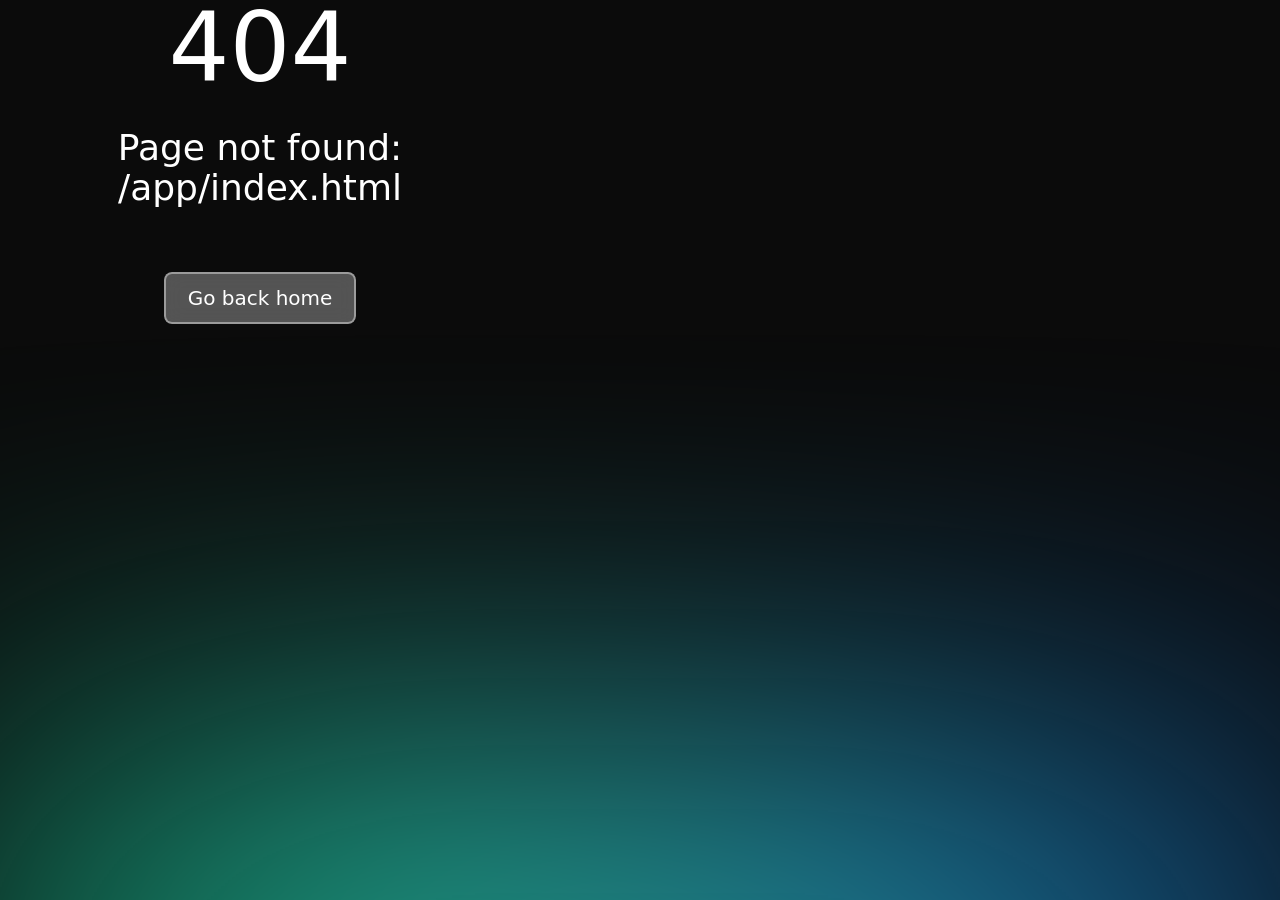
<file: app/index.html>
<!DOCTYPE html><html  data-capo=""><head><meta charset="utf-8">
<meta name="viewport" content="width=device-width, initial-scale=1">
<style>/*!
 * Font Awesome Free 6.6.0 by @fontawesome - https://fontawesome.com
 * License - https://fontawesome.com/license/free (Icons: CC BY 4.0, Fonts: SIL OFL 1.1, Code: MIT License)
 * Copyright 2024 Fonticons, Inc.
 */.fa{font-family:var(--fa-style-family,"Font Awesome 6 Free");font-weight:var(--fa-style,900)}.fa,.fa-brands,.fa-classic,.fa-regular,.fa-sharp-solid,.fa-solid,.fab,.far,.fas{-moz-osx-font-smoothing:grayscale;-webkit-font-smoothing:antialiased;display:var(--fa-display,inline-block);font-style:normal;font-variant:normal;line-height:1;text-rendering:auto}.fa-classic,.fa-regular,.fa-solid,.far,.fas{font-family:Font Awesome\ 6 Free}.fa-brands,.fab{font-family:Font Awesome\ 6 Brands}.fa-1x{font-size:1em}.fa-2x{font-size:2em}.fa-3x{font-size:3em}.fa-4x{font-size:4em}.fa-5x{font-size:5em}.fa-6x{font-size:6em}.fa-7x{font-size:7em}.fa-8x{font-size:8em}.fa-9x{font-size:9em}.fa-10x{font-size:10em}.fa-2xs{font-size:.625em;line-height:.1em;vertical-align:.225em}.fa-xs{font-size:.75em;line-height:.08333em;vertical-align:.125em}.fa-sm{font-size:.875em;line-height:.07143em;vertical-align:.05357em}.fa-lg{font-size:1.25em;line-height:.05em;vertical-align:-.075em}.fa-xl{font-size:1.5em;line-height:.04167em;vertical-align:-.125em}.fa-2xl{font-size:2em;line-height:.03125em;vertical-align:-.1875em}.fa-fw{text-align:center;width:1.25em}.fa-ul{list-style-type:none;margin-left:var(--fa-li-margin,2.5em);padding-left:0}.fa-ul>li{position:relative}.fa-li{left:calc(var(--fa-li-width, 2em)*-1);line-height:inherit;position:absolute;text-align:center;width:var(--fa-li-width,2em)}.fa-border{border-color:var(--fa-border-color,#eee);border-radius:var(--fa-border-radius,.1em);border-style:var(--fa-border-style,solid);border-width:var(--fa-border-width,.08em);padding:var(--fa-border-padding,.2em .25em .15em)}.fa-pull-left{float:left;margin-right:var(--fa-pull-margin,.3em)}.fa-pull-right{float:right;margin-left:var(--fa-pull-margin,.3em)}.fa-beat{animation-delay:var(--fa-animation-delay,0s);animation-direction:var(--fa-animation-direction,normal);animation-duration:var(--fa-animation-duration,1s);animation-iteration-count:var(--fa-animation-iteration-count,infinite);animation-name:fa-beat;animation-timing-function:var(--fa-animation-timing,ease-in-out)}.fa-bounce{animation-delay:var(--fa-animation-delay,0s);animation-direction:var(--fa-animation-direction,normal);animation-duration:var(--fa-animation-duration,1s);animation-iteration-count:var(--fa-animation-iteration-count,infinite);animation-name:fa-bounce;animation-timing-function:var(--fa-animation-timing,cubic-bezier(.28,.84,.42,1))}.fa-fade{animation-iteration-count:var(--fa-animation-iteration-count,infinite);animation-name:fa-fade;animation-timing-function:var(--fa-animation-timing,cubic-bezier(.4,0,.6,1))}.fa-beat-fade,.fa-fade{animation-delay:var(--fa-animation-delay,0s);animation-direction:var(--fa-animation-direction,normal);animation-duration:var(--fa-animation-duration,1s)}.fa-beat-fade{animation-iteration-count:var(--fa-animation-iteration-count,infinite);animation-name:fa-beat-fade;animation-timing-function:var(--fa-animation-timing,cubic-bezier(.4,0,.6,1))}.fa-flip{animation-delay:var(--fa-animation-delay,0s);animation-direction:var(--fa-animation-direction,normal);animation-duration:var(--fa-animation-duration,1s);animation-iteration-count:var(--fa-animation-iteration-count,infinite);animation-name:fa-flip;animation-timing-function:var(--fa-animation-timing,ease-in-out)}.fa-shake{animation-duration:var(--fa-animation-duration,1s);animation-iteration-count:var(--fa-animation-iteration-count,infinite);animation-name:fa-shake;animation-timing-function:var(--fa-animation-timing,linear)}.fa-shake,.fa-spin{animation-delay:var(--fa-animation-delay,0s);animation-direction:var(--fa-animation-direction,normal)}.fa-spin{animation-duration:var(--fa-animation-duration,2s);animation-iteration-count:var(--fa-animation-iteration-count,infinite);animation-name:fa-spin;animation-timing-function:var(--fa-animation-timing,linear)}.fa-spin-reverse{--fa-animation-direction:reverse}.fa-pulse,.fa-spin-pulse{animation-direction:var(--fa-animation-direction,normal);animation-duration:var(--fa-animation-duration,1s);animation-iteration-count:var(--fa-animation-iteration-count,infinite);animation-name:fa-spin;animation-timing-function:var(--fa-animation-timing,steps(8))}@media (prefers-reduced-motion:reduce){.fa-beat,.fa-beat-fade,.fa-bounce,.fa-fade,.fa-flip,.fa-pulse,.fa-shake,.fa-spin,.fa-spin-pulse{animation-delay:-1ms;animation-duration:1ms;animation-iteration-count:1;transition-delay:0s;transition-duration:0s}}@keyframes fa-beat{0%,90%{transform:scale(1)}45%{transform:scale(var(--fa-beat-scale,1.25))}}@keyframes fa-bounce{0%{transform:scale(1) translateY(0)}10%{transform:scale(var(--fa-bounce-start-scale-x,1.1),var(--fa-bounce-start-scale-y,.9)) translateY(0)}30%{transform:scale(var(--fa-bounce-jump-scale-x,.9),var(--fa-bounce-jump-scale-y,1.1)) translateY(var(--fa-bounce-height,-.5em))}50%{transform:scale(var(--fa-bounce-land-scale-x,1.05),var(--fa-bounce-land-scale-y,.95)) translateY(0)}57%{transform:scale(1) translateY(var(--fa-bounce-rebound,-.125em))}64%{transform:scale(1) translateY(0)}to{transform:scale(1) translateY(0)}}@keyframes fa-fade{50%{opacity:var(--fa-fade-opacity,.4)}}@keyframes fa-beat-fade{0%,to{opacity:var(--fa-beat-fade-opacity,.4);transform:scale(1)}50%{opacity:1;transform:scale(var(--fa-beat-fade-scale,1.125))}}@keyframes fa-flip{50%{transform:rotate3d(var(--fa-flip-x,0),var(--fa-flip-y,1),var(--fa-flip-z,0),var(--fa-flip-angle,-180deg))}}@keyframes fa-shake{0%{transform:rotate(-15deg)}4%{transform:rotate(15deg)}24%,8%{transform:rotate(-18deg)}12%,28%{transform:rotate(18deg)}16%{transform:rotate(-22deg)}20%{transform:rotate(22deg)}32%{transform:rotate(-12deg)}36%{transform:rotate(12deg)}40%,to{transform:rotate(0deg)}}@keyframes fa-spin{0%{transform:rotate(0deg)}to{transform:rotate(1turn)}}.fa-rotate-90{transform:rotate(90deg)}.fa-rotate-180{transform:rotate(180deg)}.fa-rotate-270{transform:rotate(270deg)}.fa-flip-horizontal{transform:scaleX(-1)}.fa-flip-vertical{transform:scaleY(-1)}.fa-flip-both,.fa-flip-horizontal.fa-flip-vertical{transform:scale(-1)}.fa-rotate-by{transform:rotate(var(--fa-rotate-angle,0))}.fa-stack{display:inline-block;height:2em;line-height:2em;position:relative;vertical-align:middle;width:2.5em}.fa-stack-1x,.fa-stack-2x{left:0;position:absolute;text-align:center;width:100%;z-index:var(--fa-stack-z-index,auto)}.fa-stack-1x{line-height:inherit}.fa-stack-2x{font-size:2em}.fa-inverse{color:var(--fa-inverse,#fff)}.fa-0:before{content:"\30"}.fa-1:before{content:"\31"}.fa-2:before{content:"\32"}.fa-3:before{content:"\33"}.fa-4:before{content:"\34"}.fa-5:before{content:"\35"}.fa-6:before{content:"\36"}.fa-7:before{content:"\37"}.fa-8:before{content:"\38"}.fa-9:before{content:"\39"}.fa-fill-drip:before{content:"\f576"}.fa-arrows-to-circle:before{content:"\e4bd"}.fa-chevron-circle-right:before,.fa-circle-chevron-right:before{content:"\f138"}.fa-at:before{content:"\40"}.fa-trash-alt:before,.fa-trash-can:before{content:"\f2ed"}.fa-text-height:before{content:"\f034"}.fa-user-times:before,.fa-user-xmark:before{content:"\f235"}.fa-stethoscope:before{content:"\f0f1"}.fa-comment-alt:before,.fa-message:before{content:"\f27a"}.fa-info:before{content:"\f129"}.fa-compress-alt:before,.fa-down-left-and-up-right-to-center:before{content:"\f422"}.fa-explosion:before{content:"\e4e9"}.fa-file-alt:before,.fa-file-lines:before,.fa-file-text:before{content:"\f15c"}.fa-wave-square:before{content:"\f83e"}.fa-ring:before{content:"\f70b"}.fa-building-un:before{content:"\e4d9"}.fa-dice-three:before{content:"\f527"}.fa-calendar-alt:before,.fa-calendar-days:before{content:"\f073"}.fa-anchor-circle-check:before{content:"\e4aa"}.fa-building-circle-arrow-right:before{content:"\e4d1"}.fa-volleyball-ball:before,.fa-volleyball:before{content:"\f45f"}.fa-arrows-up-to-line:before{content:"\e4c2"}.fa-sort-desc:before,.fa-sort-down:before{content:"\f0dd"}.fa-circle-minus:before,.fa-minus-circle:before{content:"\f056"}.fa-door-open:before{content:"\f52b"}.fa-right-from-bracket:before,.fa-sign-out-alt:before{content:"\f2f5"}.fa-atom:before{content:"\f5d2"}.fa-soap:before{content:"\e06e"}.fa-heart-music-camera-bolt:before,.fa-icons:before{content:"\f86d"}.fa-microphone-alt-slash:before,.fa-microphone-lines-slash:before{content:"\f539"}.fa-bridge-circle-check:before{content:"\e4c9"}.fa-pump-medical:before{content:"\e06a"}.fa-fingerprint:before{content:"\f577"}.fa-hand-point-right:before{content:"\f0a4"}.fa-magnifying-glass-location:before,.fa-search-location:before{content:"\f689"}.fa-forward-step:before,.fa-step-forward:before{content:"\f051"}.fa-face-smile-beam:before,.fa-smile-beam:before{content:"\f5b8"}.fa-flag-checkered:before{content:"\f11e"}.fa-football-ball:before,.fa-football:before{content:"\f44e"}.fa-school-circle-exclamation:before{content:"\e56c"}.fa-crop:before{content:"\f125"}.fa-angle-double-down:before,.fa-angles-down:before{content:"\f103"}.fa-users-rectangle:before{content:"\e594"}.fa-people-roof:before{content:"\e537"}.fa-people-line:before{content:"\e534"}.fa-beer-mug-empty:before,.fa-beer:before{content:"\f0fc"}.fa-diagram-predecessor:before{content:"\e477"}.fa-arrow-up-long:before,.fa-long-arrow-up:before{content:"\f176"}.fa-burn:before,.fa-fire-flame-simple:before{content:"\f46a"}.fa-male:before,.fa-person:before{content:"\f183"}.fa-laptop:before{content:"\f109"}.fa-file-csv:before{content:"\f6dd"}.fa-menorah:before{content:"\f676"}.fa-truck-plane:before{content:"\e58f"}.fa-record-vinyl:before{content:"\f8d9"}.fa-face-grin-stars:before,.fa-grin-stars:before{content:"\f587"}.fa-bong:before{content:"\f55c"}.fa-pastafarianism:before,.fa-spaghetti-monster-flying:before{content:"\f67b"}.fa-arrow-down-up-across-line:before{content:"\e4af"}.fa-spoon:before,.fa-utensil-spoon:before{content:"\f2e5"}.fa-jar-wheat:before{content:"\e517"}.fa-envelopes-bulk:before,.fa-mail-bulk:before{content:"\f674"}.fa-file-circle-exclamation:before{content:"\e4eb"}.fa-circle-h:before,.fa-hospital-symbol:before{content:"\f47e"}.fa-pager:before{content:"\f815"}.fa-address-book:before,.fa-contact-book:before{content:"\f2b9"}.fa-strikethrough:before{content:"\f0cc"}.fa-k:before{content:"\4b"}.fa-landmark-flag:before{content:"\e51c"}.fa-pencil-alt:before,.fa-pencil:before{content:"\f303"}.fa-backward:before{content:"\f04a"}.fa-caret-right:before{content:"\f0da"}.fa-comments:before{content:"\f086"}.fa-file-clipboard:before,.fa-paste:before{content:"\f0ea"}.fa-code-pull-request:before{content:"\e13c"}.fa-clipboard-list:before{content:"\f46d"}.fa-truck-loading:before,.fa-truck-ramp-box:before{content:"\f4de"}.fa-user-check:before{content:"\f4fc"}.fa-vial-virus:before{content:"\e597"}.fa-sheet-plastic:before{content:"\e571"}.fa-blog:before{content:"\f781"}.fa-user-ninja:before{content:"\f504"}.fa-person-arrow-up-from-line:before{content:"\e539"}.fa-scroll-torah:before,.fa-torah:before{content:"\f6a0"}.fa-broom-ball:before,.fa-quidditch-broom-ball:before,.fa-quidditch:before{content:"\f458"}.fa-toggle-off:before{content:"\f204"}.fa-archive:before,.fa-box-archive:before{content:"\f187"}.fa-person-drowning:before{content:"\e545"}.fa-arrow-down-9-1:before,.fa-sort-numeric-desc:before,.fa-sort-numeric-down-alt:before{content:"\f886"}.fa-face-grin-tongue-squint:before,.fa-grin-tongue-squint:before{content:"\f58a"}.fa-spray-can:before{content:"\f5bd"}.fa-truck-monster:before{content:"\f63b"}.fa-w:before{content:"\57"}.fa-earth-africa:before,.fa-globe-africa:before{content:"\f57c"}.fa-rainbow:before{content:"\f75b"}.fa-circle-notch:before{content:"\f1ce"}.fa-tablet-alt:before,.fa-tablet-screen-button:before{content:"\f3fa"}.fa-paw:before{content:"\f1b0"}.fa-cloud:before{content:"\f0c2"}.fa-trowel-bricks:before{content:"\e58a"}.fa-face-flushed:before,.fa-flushed:before{content:"\f579"}.fa-hospital-user:before{content:"\f80d"}.fa-tent-arrow-left-right:before{content:"\e57f"}.fa-gavel:before,.fa-legal:before{content:"\f0e3"}.fa-binoculars:before{content:"\f1e5"}.fa-microphone-slash:before{content:"\f131"}.fa-box-tissue:before{content:"\e05b"}.fa-motorcycle:before{content:"\f21c"}.fa-bell-concierge:before,.fa-concierge-bell:before{content:"\f562"}.fa-pen-ruler:before,.fa-pencil-ruler:before{content:"\f5ae"}.fa-people-arrows-left-right:before,.fa-people-arrows:before{content:"\e068"}.fa-mars-and-venus-burst:before{content:"\e523"}.fa-caret-square-right:before,.fa-square-caret-right:before{content:"\f152"}.fa-cut:before,.fa-scissors:before{content:"\f0c4"}.fa-sun-plant-wilt:before{content:"\e57a"}.fa-toilets-portable:before{content:"\e584"}.fa-hockey-puck:before{content:"\f453"}.fa-table:before{content:"\f0ce"}.fa-magnifying-glass-arrow-right:before{content:"\e521"}.fa-digital-tachograph:before,.fa-tachograph-digital:before{content:"\f566"}.fa-users-slash:before{content:"\e073"}.fa-clover:before{content:"\e139"}.fa-mail-reply:before,.fa-reply:before{content:"\f3e5"}.fa-star-and-crescent:before{content:"\f699"}.fa-house-fire:before{content:"\e50c"}.fa-minus-square:before,.fa-square-minus:before{content:"\f146"}.fa-helicopter:before{content:"\f533"}.fa-compass:before{content:"\f14e"}.fa-caret-square-down:before,.fa-square-caret-down:before{content:"\f150"}.fa-file-circle-question:before{content:"\e4ef"}.fa-laptop-code:before{content:"\f5fc"}.fa-swatchbook:before{content:"\f5c3"}.fa-prescription-bottle:before{content:"\f485"}.fa-bars:before,.fa-navicon:before{content:"\f0c9"}.fa-people-group:before{content:"\e533"}.fa-hourglass-3:before,.fa-hourglass-end:before{content:"\f253"}.fa-heart-broken:before,.fa-heart-crack:before{content:"\f7a9"}.fa-external-link-square-alt:before,.fa-square-up-right:before{content:"\f360"}.fa-face-kiss-beam:before,.fa-kiss-beam:before{content:"\f597"}.fa-film:before{content:"\f008"}.fa-ruler-horizontal:before{content:"\f547"}.fa-people-robbery:before{content:"\e536"}.fa-lightbulb:before{content:"\f0eb"}.fa-caret-left:before{content:"\f0d9"}.fa-circle-exclamation:before,.fa-exclamation-circle:before{content:"\f06a"}.fa-school-circle-xmark:before{content:"\e56d"}.fa-arrow-right-from-bracket:before,.fa-sign-out:before{content:"\f08b"}.fa-chevron-circle-down:before,.fa-circle-chevron-down:before{content:"\f13a"}.fa-unlock-alt:before,.fa-unlock-keyhole:before{content:"\f13e"}.fa-cloud-showers-heavy:before{content:"\f740"}.fa-headphones-alt:before,.fa-headphones-simple:before{content:"\f58f"}.fa-sitemap:before{content:"\f0e8"}.fa-circle-dollar-to-slot:before,.fa-donate:before{content:"\f4b9"}.fa-memory:before{content:"\f538"}.fa-road-spikes:before{content:"\e568"}.fa-fire-burner:before{content:"\e4f1"}.fa-flag:before{content:"\f024"}.fa-hanukiah:before{content:"\f6e6"}.fa-feather:before{content:"\f52d"}.fa-volume-down:before,.fa-volume-low:before{content:"\f027"}.fa-comment-slash:before{content:"\f4b3"}.fa-cloud-sun-rain:before{content:"\f743"}.fa-compress:before{content:"\f066"}.fa-wheat-alt:before,.fa-wheat-awn:before{content:"\e2cd"}.fa-ankh:before{content:"\f644"}.fa-hands-holding-child:before{content:"\e4fa"}.fa-asterisk:before{content:"\2a"}.fa-check-square:before,.fa-square-check:before{content:"\f14a"}.fa-peseta-sign:before{content:"\e221"}.fa-header:before,.fa-heading:before{content:"\f1dc"}.fa-ghost:before{content:"\f6e2"}.fa-list-squares:before,.fa-list:before{content:"\f03a"}.fa-phone-square-alt:before,.fa-square-phone-flip:before{content:"\f87b"}.fa-cart-plus:before{content:"\f217"}.fa-gamepad:before{content:"\f11b"}.fa-circle-dot:before,.fa-dot-circle:before{content:"\f192"}.fa-dizzy:before,.fa-face-dizzy:before{content:"\f567"}.fa-egg:before{content:"\f7fb"}.fa-house-medical-circle-xmark:before{content:"\e513"}.fa-campground:before{content:"\f6bb"}.fa-folder-plus:before{content:"\f65e"}.fa-futbol-ball:before,.fa-futbol:before,.fa-soccer-ball:before{content:"\f1e3"}.fa-paint-brush:before,.fa-paintbrush:before{content:"\f1fc"}.fa-lock:before{content:"\f023"}.fa-gas-pump:before{content:"\f52f"}.fa-hot-tub-person:before,.fa-hot-tub:before{content:"\f593"}.fa-map-location:before,.fa-map-marked:before{content:"\f59f"}.fa-house-flood-water:before{content:"\e50e"}.fa-tree:before{content:"\f1bb"}.fa-bridge-lock:before{content:"\e4cc"}.fa-sack-dollar:before{content:"\f81d"}.fa-edit:before,.fa-pen-to-square:before{content:"\f044"}.fa-car-side:before{content:"\f5e4"}.fa-share-alt:before,.fa-share-nodes:before{content:"\f1e0"}.fa-heart-circle-minus:before{content:"\e4ff"}.fa-hourglass-2:before,.fa-hourglass-half:before{content:"\f252"}.fa-microscope:before{content:"\f610"}.fa-sink:before{content:"\e06d"}.fa-bag-shopping:before,.fa-shopping-bag:before{content:"\f290"}.fa-arrow-down-z-a:before,.fa-sort-alpha-desc:before,.fa-sort-alpha-down-alt:before{content:"\f881"}.fa-mitten:before{content:"\f7b5"}.fa-person-rays:before{content:"\e54d"}.fa-users:before{content:"\f0c0"}.fa-eye-slash:before{content:"\f070"}.fa-flask-vial:before{content:"\e4f3"}.fa-hand-paper:before,.fa-hand:before{content:"\f256"}.fa-om:before{content:"\f679"}.fa-worm:before{content:"\e599"}.fa-house-circle-xmark:before{content:"\e50b"}.fa-plug:before{content:"\f1e6"}.fa-chevron-up:before{content:"\f077"}.fa-hand-spock:before{content:"\f259"}.fa-stopwatch:before{content:"\f2f2"}.fa-face-kiss:before,.fa-kiss:before{content:"\f596"}.fa-bridge-circle-xmark:before{content:"\e4cb"}.fa-face-grin-tongue:before,.fa-grin-tongue:before{content:"\f589"}.fa-chess-bishop:before{content:"\f43a"}.fa-face-grin-wink:before,.fa-grin-wink:before{content:"\f58c"}.fa-deaf:before,.fa-deafness:before,.fa-ear-deaf:before,.fa-hard-of-hearing:before{content:"\f2a4"}.fa-road-circle-check:before{content:"\e564"}.fa-dice-five:before{content:"\f523"}.fa-rss-square:before,.fa-square-rss:before{content:"\f143"}.fa-land-mine-on:before{content:"\e51b"}.fa-i-cursor:before{content:"\f246"}.fa-stamp:before{content:"\f5bf"}.fa-stairs:before{content:"\e289"}.fa-i:before{content:"\49"}.fa-hryvnia-sign:before,.fa-hryvnia:before{content:"\f6f2"}.fa-pills:before{content:"\f484"}.fa-face-grin-wide:before,.fa-grin-alt:before{content:"\f581"}.fa-tooth:before{content:"\f5c9"}.fa-v:before{content:"\56"}.fa-bangladeshi-taka-sign:before{content:"\e2e6"}.fa-bicycle:before{content:"\f206"}.fa-rod-asclepius:before,.fa-rod-snake:before,.fa-staff-aesculapius:before,.fa-staff-snake:before{content:"\e579"}.fa-head-side-cough-slash:before{content:"\e062"}.fa-ambulance:before,.fa-truck-medical:before{content:"\f0f9"}.fa-wheat-awn-circle-exclamation:before{content:"\e598"}.fa-snowman:before{content:"\f7d0"}.fa-mortar-pestle:before{content:"\f5a7"}.fa-road-barrier:before{content:"\e562"}.fa-school:before{content:"\f549"}.fa-igloo:before{content:"\f7ae"}.fa-joint:before{content:"\f595"}.fa-angle-right:before{content:"\f105"}.fa-horse:before{content:"\f6f0"}.fa-q:before{content:"\51"}.fa-g:before{content:"\47"}.fa-notes-medical:before{content:"\f481"}.fa-temperature-2:before,.fa-temperature-half:before,.fa-thermometer-2:before,.fa-thermometer-half:before{content:"\f2c9"}.fa-dong-sign:before{content:"\e169"}.fa-capsules:before{content:"\f46b"}.fa-poo-bolt:before,.fa-poo-storm:before{content:"\f75a"}.fa-face-frown-open:before,.fa-frown-open:before{content:"\f57a"}.fa-hand-point-up:before{content:"\f0a6"}.fa-money-bill:before{content:"\f0d6"}.fa-bookmark:before{content:"\f02e"}.fa-align-justify:before{content:"\f039"}.fa-umbrella-beach:before{content:"\f5ca"}.fa-helmet-un:before{content:"\e503"}.fa-bullseye:before{content:"\f140"}.fa-bacon:before{content:"\f7e5"}.fa-hand-point-down:before{content:"\f0a7"}.fa-arrow-up-from-bracket:before{content:"\e09a"}.fa-folder-blank:before,.fa-folder:before{content:"\f07b"}.fa-file-medical-alt:before,.fa-file-waveform:before{content:"\f478"}.fa-radiation:before{content:"\f7b9"}.fa-chart-simple:before{content:"\e473"}.fa-mars-stroke:before{content:"\f229"}.fa-vial:before{content:"\f492"}.fa-dashboard:before,.fa-gauge-med:before,.fa-gauge:before,.fa-tachometer-alt-average:before{content:"\f624"}.fa-magic-wand-sparkles:before,.fa-wand-magic-sparkles:before{content:"\e2ca"}.fa-e:before{content:"\45"}.fa-pen-alt:before,.fa-pen-clip:before{content:"\f305"}.fa-bridge-circle-exclamation:before{content:"\e4ca"}.fa-user:before{content:"\f007"}.fa-school-circle-check:before{content:"\e56b"}.fa-dumpster:before{content:"\f793"}.fa-shuttle-van:before,.fa-van-shuttle:before{content:"\f5b6"}.fa-building-user:before{content:"\e4da"}.fa-caret-square-left:before,.fa-square-caret-left:before{content:"\f191"}.fa-highlighter:before{content:"\f591"}.fa-key:before{content:"\f084"}.fa-bullhorn:before{content:"\f0a1"}.fa-globe:before{content:"\f0ac"}.fa-synagogue:before{content:"\f69b"}.fa-person-half-dress:before{content:"\e548"}.fa-road-bridge:before{content:"\e563"}.fa-location-arrow:before{content:"\f124"}.fa-c:before{content:"\43"}.fa-tablet-button:before{content:"\f10a"}.fa-building-lock:before{content:"\e4d6"}.fa-pizza-slice:before{content:"\f818"}.fa-money-bill-wave:before{content:"\f53a"}.fa-area-chart:before,.fa-chart-area:before{content:"\f1fe"}.fa-house-flag:before{content:"\e50d"}.fa-person-circle-minus:before{content:"\e540"}.fa-ban:before,.fa-cancel:before{content:"\f05e"}.fa-camera-rotate:before{content:"\e0d8"}.fa-air-freshener:before,.fa-spray-can-sparkles:before{content:"\f5d0"}.fa-star:before{content:"\f005"}.fa-repeat:before{content:"\f363"}.fa-cross:before{content:"\f654"}.fa-box:before{content:"\f466"}.fa-venus-mars:before{content:"\f228"}.fa-arrow-pointer:before,.fa-mouse-pointer:before{content:"\f245"}.fa-expand-arrows-alt:before,.fa-maximize:before{content:"\f31e"}.fa-charging-station:before{content:"\f5e7"}.fa-shapes:before,.fa-triangle-circle-square:before{content:"\f61f"}.fa-random:before,.fa-shuffle:before{content:"\f074"}.fa-person-running:before,.fa-running:before{content:"\f70c"}.fa-mobile-retro:before{content:"\e527"}.fa-grip-lines-vertical:before{content:"\f7a5"}.fa-spider:before{content:"\f717"}.fa-hands-bound:before{content:"\e4f9"}.fa-file-invoice-dollar:before{content:"\f571"}.fa-plane-circle-exclamation:before{content:"\e556"}.fa-x-ray:before{content:"\f497"}.fa-spell-check:before{content:"\f891"}.fa-slash:before{content:"\f715"}.fa-computer-mouse:before,.fa-mouse:before{content:"\f8cc"}.fa-arrow-right-to-bracket:before,.fa-sign-in:before{content:"\f090"}.fa-shop-slash:before,.fa-store-alt-slash:before{content:"\e070"}.fa-server:before{content:"\f233"}.fa-virus-covid-slash:before{content:"\e4a9"}.fa-shop-lock:before{content:"\e4a5"}.fa-hourglass-1:before,.fa-hourglass-start:before{content:"\f251"}.fa-blender-phone:before{content:"\f6b6"}.fa-building-wheat:before{content:"\e4db"}.fa-person-breastfeeding:before{content:"\e53a"}.fa-right-to-bracket:before,.fa-sign-in-alt:before{content:"\f2f6"}.fa-venus:before{content:"\f221"}.fa-passport:before{content:"\f5ab"}.fa-thumb-tack-slash:before,.fa-thumbtack-slash:before{content:"\e68f"}.fa-heart-pulse:before,.fa-heartbeat:before{content:"\f21e"}.fa-people-carry-box:before,.fa-people-carry:before{content:"\f4ce"}.fa-temperature-high:before{content:"\f769"}.fa-microchip:before{content:"\f2db"}.fa-crown:before{content:"\f521"}.fa-weight-hanging:before{content:"\f5cd"}.fa-xmarks-lines:before{content:"\e59a"}.fa-file-prescription:before{content:"\f572"}.fa-weight-scale:before,.fa-weight:before{content:"\f496"}.fa-user-friends:before,.fa-user-group:before{content:"\f500"}.fa-arrow-up-a-z:before,.fa-sort-alpha-up:before{content:"\f15e"}.fa-chess-knight:before{content:"\f441"}.fa-face-laugh-squint:before,.fa-laugh-squint:before{content:"\f59b"}.fa-wheelchair:before{content:"\f193"}.fa-arrow-circle-up:before,.fa-circle-arrow-up:before{content:"\f0aa"}.fa-toggle-on:before{content:"\f205"}.fa-person-walking:before,.fa-walking:before{content:"\f554"}.fa-l:before{content:"\4c"}.fa-fire:before{content:"\f06d"}.fa-bed-pulse:before,.fa-procedures:before{content:"\f487"}.fa-shuttle-space:before,.fa-space-shuttle:before{content:"\f197"}.fa-face-laugh:before,.fa-laugh:before{content:"\f599"}.fa-folder-open:before{content:"\f07c"}.fa-heart-circle-plus:before{content:"\e500"}.fa-code-fork:before{content:"\e13b"}.fa-city:before{content:"\f64f"}.fa-microphone-alt:before,.fa-microphone-lines:before{content:"\f3c9"}.fa-pepper-hot:before{content:"\f816"}.fa-unlock:before{content:"\f09c"}.fa-colon-sign:before{content:"\e140"}.fa-headset:before{content:"\f590"}.fa-store-slash:before{content:"\e071"}.fa-road-circle-xmark:before{content:"\e566"}.fa-user-minus:before{content:"\f503"}.fa-mars-stroke-up:before,.fa-mars-stroke-v:before{content:"\f22a"}.fa-champagne-glasses:before,.fa-glass-cheers:before{content:"\f79f"}.fa-clipboard:before{content:"\f328"}.fa-house-circle-exclamation:before{content:"\e50a"}.fa-file-arrow-up:before,.fa-file-upload:before{content:"\f574"}.fa-wifi-3:before,.fa-wifi-strong:before,.fa-wifi:before{content:"\f1eb"}.fa-bath:before,.fa-bathtub:before{content:"\f2cd"}.fa-underline:before{content:"\f0cd"}.fa-user-edit:before,.fa-user-pen:before{content:"\f4ff"}.fa-signature:before{content:"\f5b7"}.fa-stroopwafel:before{content:"\f551"}.fa-bold:before{content:"\f032"}.fa-anchor-lock:before{content:"\e4ad"}.fa-building-ngo:before{content:"\e4d7"}.fa-manat-sign:before{content:"\e1d5"}.fa-not-equal:before{content:"\f53e"}.fa-border-style:before,.fa-border-top-left:before{content:"\f853"}.fa-map-location-dot:before,.fa-map-marked-alt:before{content:"\f5a0"}.fa-jedi:before{content:"\f669"}.fa-poll:before,.fa-square-poll-vertical:before{content:"\f681"}.fa-mug-hot:before{content:"\f7b6"}.fa-battery-car:before,.fa-car-battery:before{content:"\f5df"}.fa-gift:before{content:"\f06b"}.fa-dice-two:before{content:"\f528"}.fa-chess-queen:before{content:"\f445"}.fa-glasses:before{content:"\f530"}.fa-chess-board:before{content:"\f43c"}.fa-building-circle-check:before{content:"\e4d2"}.fa-person-chalkboard:before{content:"\e53d"}.fa-mars-stroke-h:before,.fa-mars-stroke-right:before{content:"\f22b"}.fa-hand-back-fist:before,.fa-hand-rock:before{content:"\f255"}.fa-caret-square-up:before,.fa-square-caret-up:before{content:"\f151"}.fa-cloud-showers-water:before{content:"\e4e4"}.fa-bar-chart:before,.fa-chart-bar:before{content:"\f080"}.fa-hands-bubbles:before,.fa-hands-wash:before{content:"\e05e"}.fa-less-than-equal:before{content:"\f537"}.fa-train:before{content:"\f238"}.fa-eye-low-vision:before,.fa-low-vision:before{content:"\f2a8"}.fa-crow:before{content:"\f520"}.fa-sailboat:before{content:"\e445"}.fa-window-restore:before{content:"\f2d2"}.fa-plus-square:before,.fa-square-plus:before{content:"\f0fe"}.fa-torii-gate:before{content:"\f6a1"}.fa-frog:before{content:"\f52e"}.fa-bucket:before{content:"\e4cf"}.fa-image:before{content:"\f03e"}.fa-microphone:before{content:"\f130"}.fa-cow:before{content:"\f6c8"}.fa-caret-up:before{content:"\f0d8"}.fa-screwdriver:before{content:"\f54a"}.fa-folder-closed:before{content:"\e185"}.fa-house-tsunami:before{content:"\e515"}.fa-square-nfi:before{content:"\e576"}.fa-arrow-up-from-ground-water:before{content:"\e4b5"}.fa-glass-martini-alt:before,.fa-martini-glass:before{content:"\f57b"}.fa-rotate-back:before,.fa-rotate-backward:before,.fa-rotate-left:before,.fa-undo-alt:before{content:"\f2ea"}.fa-columns:before,.fa-table-columns:before{content:"\f0db"}.fa-lemon:before{content:"\f094"}.fa-head-side-mask:before{content:"\e063"}.fa-handshake:before{content:"\f2b5"}.fa-gem:before{content:"\f3a5"}.fa-dolly-box:before,.fa-dolly:before{content:"\f472"}.fa-smoking:before{content:"\f48d"}.fa-compress-arrows-alt:before,.fa-minimize:before{content:"\f78c"}.fa-monument:before{content:"\f5a6"}.fa-snowplow:before{content:"\f7d2"}.fa-angle-double-right:before,.fa-angles-right:before{content:"\f101"}.fa-cannabis:before{content:"\f55f"}.fa-circle-play:before,.fa-play-circle:before{content:"\f144"}.fa-tablets:before{content:"\f490"}.fa-ethernet:before{content:"\f796"}.fa-eur:before,.fa-euro-sign:before,.fa-euro:before{content:"\f153"}.fa-chair:before{content:"\f6c0"}.fa-check-circle:before,.fa-circle-check:before{content:"\f058"}.fa-circle-stop:before,.fa-stop-circle:before{content:"\f28d"}.fa-compass-drafting:before,.fa-drafting-compass:before{content:"\f568"}.fa-plate-wheat:before{content:"\e55a"}.fa-icicles:before{content:"\f7ad"}.fa-person-shelter:before{content:"\e54f"}.fa-neuter:before{content:"\f22c"}.fa-id-badge:before{content:"\f2c1"}.fa-marker:before{content:"\f5a1"}.fa-face-laugh-beam:before,.fa-laugh-beam:before{content:"\f59a"}.fa-helicopter-symbol:before{content:"\e502"}.fa-universal-access:before{content:"\f29a"}.fa-chevron-circle-up:before,.fa-circle-chevron-up:before{content:"\f139"}.fa-lari-sign:before{content:"\e1c8"}.fa-volcano:before{content:"\f770"}.fa-person-walking-dashed-line-arrow-right:before{content:"\e553"}.fa-gbp:before,.fa-pound-sign:before,.fa-sterling-sign:before{content:"\f154"}.fa-viruses:before{content:"\e076"}.fa-square-person-confined:before{content:"\e577"}.fa-user-tie:before{content:"\f508"}.fa-arrow-down-long:before,.fa-long-arrow-down:before{content:"\f175"}.fa-tent-arrow-down-to-line:before{content:"\e57e"}.fa-certificate:before{content:"\f0a3"}.fa-mail-reply-all:before,.fa-reply-all:before{content:"\f122"}.fa-suitcase:before{content:"\f0f2"}.fa-person-skating:before,.fa-skating:before{content:"\f7c5"}.fa-filter-circle-dollar:before,.fa-funnel-dollar:before{content:"\f662"}.fa-camera-retro:before{content:"\f083"}.fa-arrow-circle-down:before,.fa-circle-arrow-down:before{content:"\f0ab"}.fa-arrow-right-to-file:before,.fa-file-import:before{content:"\f56f"}.fa-external-link-square:before,.fa-square-arrow-up-right:before{content:"\f14c"}.fa-box-open:before{content:"\f49e"}.fa-scroll:before{content:"\f70e"}.fa-spa:before{content:"\f5bb"}.fa-location-pin-lock:before{content:"\e51f"}.fa-pause:before{content:"\f04c"}.fa-hill-avalanche:before{content:"\e507"}.fa-temperature-0:before,.fa-temperature-empty:before,.fa-thermometer-0:before,.fa-thermometer-empty:before{content:"\f2cb"}.fa-bomb:before{content:"\f1e2"}.fa-registered:before{content:"\f25d"}.fa-address-card:before,.fa-contact-card:before,.fa-vcard:before{content:"\f2bb"}.fa-balance-scale-right:before,.fa-scale-unbalanced-flip:before{content:"\f516"}.fa-subscript:before{content:"\f12c"}.fa-diamond-turn-right:before,.fa-directions:before{content:"\f5eb"}.fa-burst:before{content:"\e4dc"}.fa-house-laptop:before,.fa-laptop-house:before{content:"\e066"}.fa-face-tired:before,.fa-tired:before{content:"\f5c8"}.fa-money-bills:before{content:"\e1f3"}.fa-smog:before{content:"\f75f"}.fa-crutch:before{content:"\f7f7"}.fa-cloud-arrow-up:before,.fa-cloud-upload-alt:before,.fa-cloud-upload:before{content:"\f0ee"}.fa-palette:before{content:"\f53f"}.fa-arrows-turn-right:before{content:"\e4c0"}.fa-vest:before{content:"\e085"}.fa-ferry:before{content:"\e4ea"}.fa-arrows-down-to-people:before{content:"\e4b9"}.fa-seedling:before,.fa-sprout:before{content:"\f4d8"}.fa-arrows-alt-h:before,.fa-left-right:before{content:"\f337"}.fa-boxes-packing:before{content:"\e4c7"}.fa-arrow-circle-left:before,.fa-circle-arrow-left:before{content:"\f0a8"}.fa-group-arrows-rotate:before{content:"\e4f6"}.fa-bowl-food:before{content:"\e4c6"}.fa-candy-cane:before{content:"\f786"}.fa-arrow-down-wide-short:before,.fa-sort-amount-asc:before,.fa-sort-amount-down:before{content:"\f160"}.fa-cloud-bolt:before,.fa-thunderstorm:before{content:"\f76c"}.fa-remove-format:before,.fa-text-slash:before{content:"\f87d"}.fa-face-smile-wink:before,.fa-smile-wink:before{content:"\f4da"}.fa-file-word:before{content:"\f1c2"}.fa-file-powerpoint:before{content:"\f1c4"}.fa-arrows-h:before,.fa-arrows-left-right:before{content:"\f07e"}.fa-house-lock:before{content:"\e510"}.fa-cloud-arrow-down:before,.fa-cloud-download-alt:before,.fa-cloud-download:before{content:"\f0ed"}.fa-children:before{content:"\e4e1"}.fa-blackboard:before,.fa-chalkboard:before{content:"\f51b"}.fa-user-alt-slash:before,.fa-user-large-slash:before{content:"\f4fa"}.fa-envelope-open:before{content:"\f2b6"}.fa-handshake-alt-slash:before,.fa-handshake-simple-slash:before{content:"\e05f"}.fa-mattress-pillow:before{content:"\e525"}.fa-guarani-sign:before{content:"\e19a"}.fa-arrows-rotate:before,.fa-refresh:before,.fa-sync:before{content:"\f021"}.fa-fire-extinguisher:before{content:"\f134"}.fa-cruzeiro-sign:before{content:"\e152"}.fa-greater-than-equal:before{content:"\f532"}.fa-shield-alt:before,.fa-shield-halved:before{content:"\f3ed"}.fa-atlas:before,.fa-book-atlas:before{content:"\f558"}.fa-virus:before{content:"\e074"}.fa-envelope-circle-check:before{content:"\e4e8"}.fa-layer-group:before{content:"\f5fd"}.fa-arrows-to-dot:before{content:"\e4be"}.fa-archway:before{content:"\f557"}.fa-heart-circle-check:before{content:"\e4fd"}.fa-house-chimney-crack:before,.fa-house-damage:before{content:"\f6f1"}.fa-file-archive:before,.fa-file-zipper:before{content:"\f1c6"}.fa-square:before{content:"\f0c8"}.fa-glass-martini:before,.fa-martini-glass-empty:before{content:"\f000"}.fa-couch:before{content:"\f4b8"}.fa-cedi-sign:before{content:"\e0df"}.fa-italic:before{content:"\f033"}.fa-table-cells-column-lock:before{content:"\e678"}.fa-church:before{content:"\f51d"}.fa-comments-dollar:before{content:"\f653"}.fa-democrat:before{content:"\f747"}.fa-z:before{content:"\5a"}.fa-person-skiing:before,.fa-skiing:before{content:"\f7c9"}.fa-road-lock:before{content:"\e567"}.fa-a:before{content:"\41"}.fa-temperature-arrow-down:before,.fa-temperature-down:before{content:"\e03f"}.fa-feather-alt:before,.fa-feather-pointed:before{content:"\f56b"}.fa-p:before{content:"\50"}.fa-snowflake:before{content:"\f2dc"}.fa-newspaper:before{content:"\f1ea"}.fa-ad:before,.fa-rectangle-ad:before{content:"\f641"}.fa-arrow-circle-right:before,.fa-circle-arrow-right:before{content:"\f0a9"}.fa-filter-circle-xmark:before{content:"\e17b"}.fa-locust:before{content:"\e520"}.fa-sort:before,.fa-unsorted:before{content:"\f0dc"}.fa-list-1-2:before,.fa-list-numeric:before,.fa-list-ol:before{content:"\f0cb"}.fa-person-dress-burst:before{content:"\e544"}.fa-money-check-alt:before,.fa-money-check-dollar:before{content:"\f53d"}.fa-vector-square:before{content:"\f5cb"}.fa-bread-slice:before{content:"\f7ec"}.fa-language:before{content:"\f1ab"}.fa-face-kiss-wink-heart:before,.fa-kiss-wink-heart:before{content:"\f598"}.fa-filter:before{content:"\f0b0"}.fa-question:before{content:"\3f"}.fa-file-signature:before{content:"\f573"}.fa-arrows-alt:before,.fa-up-down-left-right:before{content:"\f0b2"}.fa-house-chimney-user:before{content:"\e065"}.fa-hand-holding-heart:before{content:"\f4be"}.fa-puzzle-piece:before{content:"\f12e"}.fa-money-check:before{content:"\f53c"}.fa-star-half-alt:before,.fa-star-half-stroke:before{content:"\f5c0"}.fa-code:before{content:"\f121"}.fa-glass-whiskey:before,.fa-whiskey-glass:before{content:"\f7a0"}.fa-building-circle-exclamation:before{content:"\e4d3"}.fa-magnifying-glass-chart:before{content:"\e522"}.fa-arrow-up-right-from-square:before,.fa-external-link:before{content:"\f08e"}.fa-cubes-stacked:before{content:"\e4e6"}.fa-krw:before,.fa-won-sign:before,.fa-won:before{content:"\f159"}.fa-virus-covid:before{content:"\e4a8"}.fa-austral-sign:before{content:"\e0a9"}.fa-f:before{content:"\46"}.fa-leaf:before{content:"\f06c"}.fa-road:before{content:"\f018"}.fa-cab:before,.fa-taxi:before{content:"\f1ba"}.fa-person-circle-plus:before{content:"\e541"}.fa-chart-pie:before,.fa-pie-chart:before{content:"\f200"}.fa-bolt-lightning:before{content:"\e0b7"}.fa-sack-xmark:before{content:"\e56a"}.fa-file-excel:before{content:"\f1c3"}.fa-file-contract:before{content:"\f56c"}.fa-fish-fins:before{content:"\e4f2"}.fa-building-flag:before{content:"\e4d5"}.fa-face-grin-beam:before,.fa-grin-beam:before{content:"\f582"}.fa-object-ungroup:before{content:"\f248"}.fa-poop:before{content:"\f619"}.fa-location-pin:before,.fa-map-marker:before{content:"\f041"}.fa-kaaba:before{content:"\f66b"}.fa-toilet-paper:before{content:"\f71e"}.fa-hard-hat:before,.fa-hat-hard:before,.fa-helmet-safety:before{content:"\f807"}.fa-eject:before{content:"\f052"}.fa-arrow-alt-circle-right:before,.fa-circle-right:before{content:"\f35a"}.fa-plane-circle-check:before{content:"\e555"}.fa-face-rolling-eyes:before,.fa-meh-rolling-eyes:before{content:"\f5a5"}.fa-object-group:before{content:"\f247"}.fa-chart-line:before,.fa-line-chart:before{content:"\f201"}.fa-mask-ventilator:before{content:"\e524"}.fa-arrow-right:before{content:"\f061"}.fa-map-signs:before,.fa-signs-post:before{content:"\f277"}.fa-cash-register:before{content:"\f788"}.fa-person-circle-question:before{content:"\e542"}.fa-h:before{content:"\48"}.fa-tarp:before{content:"\e57b"}.fa-screwdriver-wrench:before,.fa-tools:before{content:"\f7d9"}.fa-arrows-to-eye:before{content:"\e4bf"}.fa-plug-circle-bolt:before{content:"\e55b"}.fa-heart:before{content:"\f004"}.fa-mars-and-venus:before{content:"\f224"}.fa-home-user:before,.fa-house-user:before{content:"\e1b0"}.fa-dumpster-fire:before{content:"\f794"}.fa-house-crack:before{content:"\e3b1"}.fa-cocktail:before,.fa-martini-glass-citrus:before{content:"\f561"}.fa-face-surprise:before,.fa-surprise:before{content:"\f5c2"}.fa-bottle-water:before{content:"\e4c5"}.fa-circle-pause:before,.fa-pause-circle:before{content:"\f28b"}.fa-toilet-paper-slash:before{content:"\e072"}.fa-apple-alt:before,.fa-apple-whole:before{content:"\f5d1"}.fa-kitchen-set:before{content:"\e51a"}.fa-r:before{content:"\52"}.fa-temperature-1:before,.fa-temperature-quarter:before,.fa-thermometer-1:before,.fa-thermometer-quarter:before{content:"\f2ca"}.fa-cube:before{content:"\f1b2"}.fa-bitcoin-sign:before{content:"\e0b4"}.fa-shield-dog:before{content:"\e573"}.fa-solar-panel:before{content:"\f5ba"}.fa-lock-open:before{content:"\f3c1"}.fa-elevator:before{content:"\e16d"}.fa-money-bill-transfer:before{content:"\e528"}.fa-money-bill-trend-up:before{content:"\e529"}.fa-house-flood-water-circle-arrow-right:before{content:"\e50f"}.fa-poll-h:before,.fa-square-poll-horizontal:before{content:"\f682"}.fa-circle:before{content:"\f111"}.fa-backward-fast:before,.fa-fast-backward:before{content:"\f049"}.fa-recycle:before{content:"\f1b8"}.fa-user-astronaut:before{content:"\f4fb"}.fa-plane-slash:before{content:"\e069"}.fa-trademark:before{content:"\f25c"}.fa-basketball-ball:before,.fa-basketball:before{content:"\f434"}.fa-satellite-dish:before{content:"\f7c0"}.fa-arrow-alt-circle-up:before,.fa-circle-up:before{content:"\f35b"}.fa-mobile-alt:before,.fa-mobile-screen-button:before{content:"\f3cd"}.fa-volume-high:before,.fa-volume-up:before{content:"\f028"}.fa-users-rays:before{content:"\e593"}.fa-wallet:before{content:"\f555"}.fa-clipboard-check:before{content:"\f46c"}.fa-file-audio:before{content:"\f1c7"}.fa-burger:before,.fa-hamburger:before{content:"\f805"}.fa-wrench:before{content:"\f0ad"}.fa-bugs:before{content:"\e4d0"}.fa-rupee-sign:before,.fa-rupee:before{content:"\f156"}.fa-file-image:before{content:"\f1c5"}.fa-circle-question:before,.fa-question-circle:before{content:"\f059"}.fa-plane-departure:before{content:"\f5b0"}.fa-handshake-slash:before{content:"\e060"}.fa-book-bookmark:before{content:"\e0bb"}.fa-code-branch:before{content:"\f126"}.fa-hat-cowboy:before{content:"\f8c0"}.fa-bridge:before{content:"\e4c8"}.fa-phone-alt:before,.fa-phone-flip:before{content:"\f879"}.fa-truck-front:before{content:"\e2b7"}.fa-cat:before{content:"\f6be"}.fa-anchor-circle-exclamation:before{content:"\e4ab"}.fa-truck-field:before{content:"\e58d"}.fa-route:before{content:"\f4d7"}.fa-clipboard-question:before{content:"\e4e3"}.fa-panorama:before{content:"\e209"}.fa-comment-medical:before{content:"\f7f5"}.fa-teeth-open:before{content:"\f62f"}.fa-file-circle-minus:before{content:"\e4ed"}.fa-tags:before{content:"\f02c"}.fa-wine-glass:before{content:"\f4e3"}.fa-fast-forward:before,.fa-forward-fast:before{content:"\f050"}.fa-face-meh-blank:before,.fa-meh-blank:before{content:"\f5a4"}.fa-parking:before,.fa-square-parking:before{content:"\f540"}.fa-house-signal:before{content:"\e012"}.fa-bars-progress:before,.fa-tasks-alt:before{content:"\f828"}.fa-faucet-drip:before{content:"\e006"}.fa-cart-flatbed:before,.fa-dolly-flatbed:before{content:"\f474"}.fa-ban-smoking:before,.fa-smoking-ban:before{content:"\f54d"}.fa-terminal:before{content:"\f120"}.fa-mobile-button:before{content:"\f10b"}.fa-house-medical-flag:before{content:"\e514"}.fa-basket-shopping:before,.fa-shopping-basket:before{content:"\f291"}.fa-tape:before{content:"\f4db"}.fa-bus-alt:before,.fa-bus-simple:before{content:"\f55e"}.fa-eye:before{content:"\f06e"}.fa-face-sad-cry:before,.fa-sad-cry:before{content:"\f5b3"}.fa-audio-description:before{content:"\f29e"}.fa-person-military-to-person:before{content:"\e54c"}.fa-file-shield:before{content:"\e4f0"}.fa-user-slash:before{content:"\f506"}.fa-pen:before{content:"\f304"}.fa-tower-observation:before{content:"\e586"}.fa-file-code:before{content:"\f1c9"}.fa-signal-5:before,.fa-signal-perfect:before,.fa-signal:before{content:"\f012"}.fa-bus:before{content:"\f207"}.fa-heart-circle-xmark:before{content:"\e501"}.fa-home-lg:before,.fa-house-chimney:before{content:"\e3af"}.fa-window-maximize:before{content:"\f2d0"}.fa-face-frown:before,.fa-frown:before{content:"\f119"}.fa-prescription:before{content:"\f5b1"}.fa-shop:before,.fa-store-alt:before{content:"\f54f"}.fa-floppy-disk:before,.fa-save:before{content:"\f0c7"}.fa-vihara:before{content:"\f6a7"}.fa-balance-scale-left:before,.fa-scale-unbalanced:before{content:"\f515"}.fa-sort-asc:before,.fa-sort-up:before{content:"\f0de"}.fa-comment-dots:before,.fa-commenting:before{content:"\f4ad"}.fa-plant-wilt:before{content:"\e5aa"}.fa-diamond:before{content:"\f219"}.fa-face-grin-squint:before,.fa-grin-squint:before{content:"\f585"}.fa-hand-holding-dollar:before,.fa-hand-holding-usd:before{content:"\f4c0"}.fa-bacterium:before{content:"\e05a"}.fa-hand-pointer:before{content:"\f25a"}.fa-drum-steelpan:before{content:"\f56a"}.fa-hand-scissors:before{content:"\f257"}.fa-hands-praying:before,.fa-praying-hands:before{content:"\f684"}.fa-arrow-right-rotate:before,.fa-arrow-rotate-forward:before,.fa-arrow-rotate-right:before,.fa-redo:before{content:"\f01e"}.fa-biohazard:before{content:"\f780"}.fa-location-crosshairs:before,.fa-location:before{content:"\f601"}.fa-mars-double:before{content:"\f227"}.fa-child-dress:before{content:"\e59c"}.fa-users-between-lines:before{content:"\e591"}.fa-lungs-virus:before{content:"\e067"}.fa-face-grin-tears:before,.fa-grin-tears:before{content:"\f588"}.fa-phone:before{content:"\f095"}.fa-calendar-times:before,.fa-calendar-xmark:before{content:"\f273"}.fa-child-reaching:before{content:"\e59d"}.fa-head-side-virus:before{content:"\e064"}.fa-user-cog:before,.fa-user-gear:before{content:"\f4fe"}.fa-arrow-up-1-9:before,.fa-sort-numeric-up:before{content:"\f163"}.fa-door-closed:before{content:"\f52a"}.fa-shield-virus:before{content:"\e06c"}.fa-dice-six:before{content:"\f526"}.fa-mosquito-net:before{content:"\e52c"}.fa-bridge-water:before{content:"\e4ce"}.fa-person-booth:before{content:"\f756"}.fa-text-width:before{content:"\f035"}.fa-hat-wizard:before{content:"\f6e8"}.fa-pen-fancy:before{content:"\f5ac"}.fa-digging:before,.fa-person-digging:before{content:"\f85e"}.fa-trash:before{content:"\f1f8"}.fa-gauge-simple-med:before,.fa-gauge-simple:before,.fa-tachometer-average:before{content:"\f629"}.fa-book-medical:before{content:"\f7e6"}.fa-poo:before{content:"\f2fe"}.fa-quote-right-alt:before,.fa-quote-right:before{content:"\f10e"}.fa-shirt:before,.fa-t-shirt:before,.fa-tshirt:before{content:"\f553"}.fa-cubes:before{content:"\f1b3"}.fa-divide:before{content:"\f529"}.fa-tenge-sign:before,.fa-tenge:before{content:"\f7d7"}.fa-headphones:before{content:"\f025"}.fa-hands-holding:before{content:"\f4c2"}.fa-hands-clapping:before{content:"\e1a8"}.fa-republican:before{content:"\f75e"}.fa-arrow-left:before{content:"\f060"}.fa-person-circle-xmark:before{content:"\e543"}.fa-ruler:before{content:"\f545"}.fa-align-left:before{content:"\f036"}.fa-dice-d6:before{content:"\f6d1"}.fa-restroom:before{content:"\f7bd"}.fa-j:before{content:"\4a"}.fa-users-viewfinder:before{content:"\e595"}.fa-file-video:before{content:"\f1c8"}.fa-external-link-alt:before,.fa-up-right-from-square:before{content:"\f35d"}.fa-table-cells:before,.fa-th:before{content:"\f00a"}.fa-file-pdf:before{content:"\f1c1"}.fa-bible:before,.fa-book-bible:before{content:"\f647"}.fa-o:before{content:"\4f"}.fa-medkit:before,.fa-suitcase-medical:before{content:"\f0fa"}.fa-user-secret:before{content:"\f21b"}.fa-otter:before{content:"\f700"}.fa-female:before,.fa-person-dress:before{content:"\f182"}.fa-comment-dollar:before{content:"\f651"}.fa-briefcase-clock:before,.fa-business-time:before{content:"\f64a"}.fa-table-cells-large:before,.fa-th-large:before{content:"\f009"}.fa-book-tanakh:before,.fa-tanakh:before{content:"\f827"}.fa-phone-volume:before,.fa-volume-control-phone:before{content:"\f2a0"}.fa-hat-cowboy-side:before{content:"\f8c1"}.fa-clipboard-user:before{content:"\f7f3"}.fa-child:before{content:"\f1ae"}.fa-lira-sign:before{content:"\f195"}.fa-satellite:before{content:"\f7bf"}.fa-plane-lock:before{content:"\e558"}.fa-tag:before{content:"\f02b"}.fa-comment:before{content:"\f075"}.fa-birthday-cake:before,.fa-cake-candles:before,.fa-cake:before{content:"\f1fd"}.fa-envelope:before{content:"\f0e0"}.fa-angle-double-up:before,.fa-angles-up:before{content:"\f102"}.fa-paperclip:before{content:"\f0c6"}.fa-arrow-right-to-city:before{content:"\e4b3"}.fa-ribbon:before{content:"\f4d6"}.fa-lungs:before{content:"\f604"}.fa-arrow-up-9-1:before,.fa-sort-numeric-up-alt:before{content:"\f887"}.fa-litecoin-sign:before{content:"\e1d3"}.fa-border-none:before{content:"\f850"}.fa-circle-nodes:before{content:"\e4e2"}.fa-parachute-box:before{content:"\f4cd"}.fa-indent:before{content:"\f03c"}.fa-truck-field-un:before{content:"\e58e"}.fa-hourglass-empty:before,.fa-hourglass:before{content:"\f254"}.fa-mountain:before{content:"\f6fc"}.fa-user-doctor:before,.fa-user-md:before{content:"\f0f0"}.fa-circle-info:before,.fa-info-circle:before{content:"\f05a"}.fa-cloud-meatball:before{content:"\f73b"}.fa-camera-alt:before,.fa-camera:before{content:"\f030"}.fa-square-virus:before{content:"\e578"}.fa-meteor:before{content:"\f753"}.fa-car-on:before{content:"\e4dd"}.fa-sleigh:before{content:"\f7cc"}.fa-arrow-down-1-9:before,.fa-sort-numeric-asc:before,.fa-sort-numeric-down:before{content:"\f162"}.fa-hand-holding-droplet:before,.fa-hand-holding-water:before{content:"\f4c1"}.fa-water:before{content:"\f773"}.fa-calendar-check:before{content:"\f274"}.fa-braille:before{content:"\f2a1"}.fa-prescription-bottle-alt:before,.fa-prescription-bottle-medical:before{content:"\f486"}.fa-landmark:before{content:"\f66f"}.fa-truck:before{content:"\f0d1"}.fa-crosshairs:before{content:"\f05b"}.fa-person-cane:before{content:"\e53c"}.fa-tent:before{content:"\e57d"}.fa-vest-patches:before{content:"\e086"}.fa-check-double:before{content:"\f560"}.fa-arrow-down-a-z:before,.fa-sort-alpha-asc:before,.fa-sort-alpha-down:before{content:"\f15d"}.fa-money-bill-wheat:before{content:"\e52a"}.fa-cookie:before{content:"\f563"}.fa-arrow-left-rotate:before,.fa-arrow-rotate-back:before,.fa-arrow-rotate-backward:before,.fa-arrow-rotate-left:before,.fa-undo:before{content:"\f0e2"}.fa-hard-drive:before,.fa-hdd:before{content:"\f0a0"}.fa-face-grin-squint-tears:before,.fa-grin-squint-tears:before{content:"\f586"}.fa-dumbbell:before{content:"\f44b"}.fa-list-alt:before,.fa-rectangle-list:before{content:"\f022"}.fa-tarp-droplet:before{content:"\e57c"}.fa-house-medical-circle-check:before{content:"\e511"}.fa-person-skiing-nordic:before,.fa-skiing-nordic:before{content:"\f7ca"}.fa-calendar-plus:before{content:"\f271"}.fa-plane-arrival:before{content:"\f5af"}.fa-arrow-alt-circle-left:before,.fa-circle-left:before{content:"\f359"}.fa-subway:before,.fa-train-subway:before{content:"\f239"}.fa-chart-gantt:before{content:"\e0e4"}.fa-indian-rupee-sign:before,.fa-indian-rupee:before,.fa-inr:before{content:"\e1bc"}.fa-crop-alt:before,.fa-crop-simple:before{content:"\f565"}.fa-money-bill-1:before,.fa-money-bill-alt:before{content:"\f3d1"}.fa-left-long:before,.fa-long-arrow-alt-left:before{content:"\f30a"}.fa-dna:before{content:"\f471"}.fa-virus-slash:before{content:"\e075"}.fa-minus:before,.fa-subtract:before{content:"\f068"}.fa-chess:before{content:"\f439"}.fa-arrow-left-long:before,.fa-long-arrow-left:before{content:"\f177"}.fa-plug-circle-check:before{content:"\e55c"}.fa-street-view:before{content:"\f21d"}.fa-franc-sign:before{content:"\e18f"}.fa-volume-off:before{content:"\f026"}.fa-american-sign-language-interpreting:before,.fa-asl-interpreting:before,.fa-hands-american-sign-language-interpreting:before,.fa-hands-asl-interpreting:before{content:"\f2a3"}.fa-cog:before,.fa-gear:before{content:"\f013"}.fa-droplet-slash:before,.fa-tint-slash:before{content:"\f5c7"}.fa-mosque:before{content:"\f678"}.fa-mosquito:before{content:"\e52b"}.fa-star-of-david:before{content:"\f69a"}.fa-person-military-rifle:before{content:"\e54b"}.fa-cart-shopping:before,.fa-shopping-cart:before{content:"\f07a"}.fa-vials:before{content:"\f493"}.fa-plug-circle-plus:before{content:"\e55f"}.fa-place-of-worship:before{content:"\f67f"}.fa-grip-vertical:before{content:"\f58e"}.fa-arrow-turn-up:before,.fa-level-up:before{content:"\f148"}.fa-u:before{content:"\55"}.fa-square-root-alt:before,.fa-square-root-variable:before{content:"\f698"}.fa-clock-four:before,.fa-clock:before{content:"\f017"}.fa-backward-step:before,.fa-step-backward:before{content:"\f048"}.fa-pallet:before{content:"\f482"}.fa-faucet:before{content:"\e005"}.fa-baseball-bat-ball:before{content:"\f432"}.fa-s:before{content:"\53"}.fa-timeline:before{content:"\e29c"}.fa-keyboard:before{content:"\f11c"}.fa-caret-down:before{content:"\f0d7"}.fa-clinic-medical:before,.fa-house-chimney-medical:before{content:"\f7f2"}.fa-temperature-3:before,.fa-temperature-three-quarters:before,.fa-thermometer-3:before,.fa-thermometer-three-quarters:before{content:"\f2c8"}.fa-mobile-android-alt:before,.fa-mobile-screen:before{content:"\f3cf"}.fa-plane-up:before{content:"\e22d"}.fa-piggy-bank:before{content:"\f4d3"}.fa-battery-3:before,.fa-battery-half:before{content:"\f242"}.fa-mountain-city:before{content:"\e52e"}.fa-coins:before{content:"\f51e"}.fa-khanda:before{content:"\f66d"}.fa-sliders-h:before,.fa-sliders:before{content:"\f1de"}.fa-folder-tree:before{content:"\f802"}.fa-network-wired:before{content:"\f6ff"}.fa-map-pin:before{content:"\f276"}.fa-hamsa:before{content:"\f665"}.fa-cent-sign:before{content:"\e3f5"}.fa-flask:before{content:"\f0c3"}.fa-person-pregnant:before{content:"\e31e"}.fa-wand-sparkles:before{content:"\f72b"}.fa-ellipsis-v:before,.fa-ellipsis-vertical:before{content:"\f142"}.fa-ticket:before{content:"\f145"}.fa-power-off:before{content:"\f011"}.fa-long-arrow-alt-right:before,.fa-right-long:before{content:"\f30b"}.fa-flag-usa:before{content:"\f74d"}.fa-laptop-file:before{content:"\e51d"}.fa-teletype:before,.fa-tty:before{content:"\f1e4"}.fa-diagram-next:before{content:"\e476"}.fa-person-rifle:before{content:"\e54e"}.fa-house-medical-circle-exclamation:before{content:"\e512"}.fa-closed-captioning:before{content:"\f20a"}.fa-hiking:before,.fa-person-hiking:before{content:"\f6ec"}.fa-venus-double:before{content:"\f226"}.fa-images:before{content:"\f302"}.fa-calculator:before{content:"\f1ec"}.fa-people-pulling:before{content:"\e535"}.fa-n:before{content:"\4e"}.fa-cable-car:before,.fa-tram:before{content:"\f7da"}.fa-cloud-rain:before{content:"\f73d"}.fa-building-circle-xmark:before{content:"\e4d4"}.fa-ship:before{content:"\f21a"}.fa-arrows-down-to-line:before{content:"\e4b8"}.fa-download:before{content:"\f019"}.fa-face-grin:before,.fa-grin:before{content:"\f580"}.fa-backspace:before,.fa-delete-left:before{content:"\f55a"}.fa-eye-dropper-empty:before,.fa-eye-dropper:before,.fa-eyedropper:before{content:"\f1fb"}.fa-file-circle-check:before{content:"\e5a0"}.fa-forward:before{content:"\f04e"}.fa-mobile-android:before,.fa-mobile-phone:before,.fa-mobile:before{content:"\f3ce"}.fa-face-meh:before,.fa-meh:before{content:"\f11a"}.fa-align-center:before{content:"\f037"}.fa-book-dead:before,.fa-book-skull:before{content:"\f6b7"}.fa-drivers-license:before,.fa-id-card:before{content:"\f2c2"}.fa-dedent:before,.fa-outdent:before{content:"\f03b"}.fa-heart-circle-exclamation:before{content:"\e4fe"}.fa-home-alt:before,.fa-home-lg-alt:before,.fa-home:before,.fa-house:before{content:"\f015"}.fa-calendar-week:before{content:"\f784"}.fa-laptop-medical:before{content:"\f812"}.fa-b:before{content:"\42"}.fa-file-medical:before{content:"\f477"}.fa-dice-one:before{content:"\f525"}.fa-kiwi-bird:before{content:"\f535"}.fa-arrow-right-arrow-left:before,.fa-exchange:before{content:"\f0ec"}.fa-redo-alt:before,.fa-rotate-forward:before,.fa-rotate-right:before{content:"\f2f9"}.fa-cutlery:before,.fa-utensils:before{content:"\f2e7"}.fa-arrow-up-wide-short:before,.fa-sort-amount-up:before{content:"\f161"}.fa-mill-sign:before{content:"\e1ed"}.fa-bowl-rice:before{content:"\e2eb"}.fa-skull:before{content:"\f54c"}.fa-broadcast-tower:before,.fa-tower-broadcast:before{content:"\f519"}.fa-truck-pickup:before{content:"\f63c"}.fa-long-arrow-alt-up:before,.fa-up-long:before{content:"\f30c"}.fa-stop:before{content:"\f04d"}.fa-code-merge:before{content:"\f387"}.fa-upload:before{content:"\f093"}.fa-hurricane:before{content:"\f751"}.fa-mound:before{content:"\e52d"}.fa-toilet-portable:before{content:"\e583"}.fa-compact-disc:before{content:"\f51f"}.fa-file-arrow-down:before,.fa-file-download:before{content:"\f56d"}.fa-caravan:before{content:"\f8ff"}.fa-shield-cat:before{content:"\e572"}.fa-bolt:before,.fa-zap:before{content:"\f0e7"}.fa-glass-water:before{content:"\e4f4"}.fa-oil-well:before{content:"\e532"}.fa-vault:before{content:"\e2c5"}.fa-mars:before{content:"\f222"}.fa-toilet:before{content:"\f7d8"}.fa-plane-circle-xmark:before{content:"\e557"}.fa-cny:before,.fa-jpy:before,.fa-rmb:before,.fa-yen-sign:before,.fa-yen:before{content:"\f157"}.fa-rouble:before,.fa-rub:before,.fa-ruble-sign:before,.fa-ruble:before{content:"\f158"}.fa-sun:before{content:"\f185"}.fa-guitar:before{content:"\f7a6"}.fa-face-laugh-wink:before,.fa-laugh-wink:before{content:"\f59c"}.fa-horse-head:before{content:"\f7ab"}.fa-bore-hole:before{content:"\e4c3"}.fa-industry:before{content:"\f275"}.fa-arrow-alt-circle-down:before,.fa-circle-down:before{content:"\f358"}.fa-arrows-turn-to-dots:before{content:"\e4c1"}.fa-florin-sign:before{content:"\e184"}.fa-arrow-down-short-wide:before,.fa-sort-amount-desc:before,.fa-sort-amount-down-alt:before{content:"\f884"}.fa-less-than:before{content:"\3c"}.fa-angle-down:before{content:"\f107"}.fa-car-tunnel:before{content:"\e4de"}.fa-head-side-cough:before{content:"\e061"}.fa-grip-lines:before{content:"\f7a4"}.fa-thumbs-down:before{content:"\f165"}.fa-user-lock:before{content:"\f502"}.fa-arrow-right-long:before,.fa-long-arrow-right:before{content:"\f178"}.fa-anchor-circle-xmark:before{content:"\e4ac"}.fa-ellipsis-h:before,.fa-ellipsis:before{content:"\f141"}.fa-chess-pawn:before{content:"\f443"}.fa-first-aid:before,.fa-kit-medical:before{content:"\f479"}.fa-person-through-window:before{content:"\e5a9"}.fa-toolbox:before{content:"\f552"}.fa-hands-holding-circle:before{content:"\e4fb"}.fa-bug:before{content:"\f188"}.fa-credit-card-alt:before,.fa-credit-card:before{content:"\f09d"}.fa-automobile:before,.fa-car:before{content:"\f1b9"}.fa-hand-holding-hand:before{content:"\e4f7"}.fa-book-open-reader:before,.fa-book-reader:before{content:"\f5da"}.fa-mountain-sun:before{content:"\e52f"}.fa-arrows-left-right-to-line:before{content:"\e4ba"}.fa-dice-d20:before{content:"\f6cf"}.fa-truck-droplet:before{content:"\e58c"}.fa-file-circle-xmark:before{content:"\e5a1"}.fa-temperature-arrow-up:before,.fa-temperature-up:before{content:"\e040"}.fa-medal:before{content:"\f5a2"}.fa-bed:before{content:"\f236"}.fa-h-square:before,.fa-square-h:before{content:"\f0fd"}.fa-podcast:before{content:"\f2ce"}.fa-temperature-4:before,.fa-temperature-full:before,.fa-thermometer-4:before,.fa-thermometer-full:before{content:"\f2c7"}.fa-bell:before{content:"\f0f3"}.fa-superscript:before{content:"\f12b"}.fa-plug-circle-xmark:before{content:"\e560"}.fa-star-of-life:before{content:"\f621"}.fa-phone-slash:before{content:"\f3dd"}.fa-paint-roller:before{content:"\f5aa"}.fa-hands-helping:before,.fa-handshake-angle:before{content:"\f4c4"}.fa-location-dot:before,.fa-map-marker-alt:before{content:"\f3c5"}.fa-file:before{content:"\f15b"}.fa-greater-than:before{content:"\3e"}.fa-person-swimming:before,.fa-swimmer:before{content:"\f5c4"}.fa-arrow-down:before{content:"\f063"}.fa-droplet:before,.fa-tint:before{content:"\f043"}.fa-eraser:before{content:"\f12d"}.fa-earth-america:before,.fa-earth-americas:before,.fa-earth:before,.fa-globe-americas:before{content:"\f57d"}.fa-person-burst:before{content:"\e53b"}.fa-dove:before{content:"\f4ba"}.fa-battery-0:before,.fa-battery-empty:before{content:"\f244"}.fa-socks:before{content:"\f696"}.fa-inbox:before{content:"\f01c"}.fa-section:before{content:"\e447"}.fa-gauge-high:before,.fa-tachometer-alt-fast:before,.fa-tachometer-alt:before{content:"\f625"}.fa-envelope-open-text:before{content:"\f658"}.fa-hospital-alt:before,.fa-hospital-wide:before,.fa-hospital:before{content:"\f0f8"}.fa-wine-bottle:before{content:"\f72f"}.fa-chess-rook:before{content:"\f447"}.fa-bars-staggered:before,.fa-reorder:before,.fa-stream:before{content:"\f550"}.fa-dharmachakra:before{content:"\f655"}.fa-hotdog:before{content:"\f80f"}.fa-blind:before,.fa-person-walking-with-cane:before{content:"\f29d"}.fa-drum:before{content:"\f569"}.fa-ice-cream:before{content:"\f810"}.fa-heart-circle-bolt:before{content:"\e4fc"}.fa-fax:before{content:"\f1ac"}.fa-paragraph:before{content:"\f1dd"}.fa-check-to-slot:before,.fa-vote-yea:before{content:"\f772"}.fa-star-half:before{content:"\f089"}.fa-boxes-alt:before,.fa-boxes-stacked:before,.fa-boxes:before{content:"\f468"}.fa-chain:before,.fa-link:before{content:"\f0c1"}.fa-assistive-listening-systems:before,.fa-ear-listen:before{content:"\f2a2"}.fa-tree-city:before{content:"\e587"}.fa-play:before{content:"\f04b"}.fa-font:before{content:"\f031"}.fa-table-cells-row-lock:before{content:"\e67a"}.fa-rupiah-sign:before{content:"\e23d"}.fa-magnifying-glass:before,.fa-search:before{content:"\f002"}.fa-ping-pong-paddle-ball:before,.fa-table-tennis-paddle-ball:before,.fa-table-tennis:before{content:"\f45d"}.fa-diagnoses:before,.fa-person-dots-from-line:before{content:"\f470"}.fa-trash-can-arrow-up:before,.fa-trash-restore-alt:before{content:"\f82a"}.fa-naira-sign:before{content:"\e1f6"}.fa-cart-arrow-down:before{content:"\f218"}.fa-walkie-talkie:before{content:"\f8ef"}.fa-file-edit:before,.fa-file-pen:before{content:"\f31c"}.fa-receipt:before{content:"\f543"}.fa-pen-square:before,.fa-pencil-square:before,.fa-square-pen:before{content:"\f14b"}.fa-suitcase-rolling:before{content:"\f5c1"}.fa-person-circle-exclamation:before{content:"\e53f"}.fa-chevron-down:before{content:"\f078"}.fa-battery-5:before,.fa-battery-full:before,.fa-battery:before{content:"\f240"}.fa-skull-crossbones:before{content:"\f714"}.fa-code-compare:before{content:"\e13a"}.fa-list-dots:before,.fa-list-ul:before{content:"\f0ca"}.fa-school-lock:before{content:"\e56f"}.fa-tower-cell:before{content:"\e585"}.fa-down-long:before,.fa-long-arrow-alt-down:before{content:"\f309"}.fa-ranking-star:before{content:"\e561"}.fa-chess-king:before{content:"\f43f"}.fa-person-harassing:before{content:"\e549"}.fa-brazilian-real-sign:before{content:"\e46c"}.fa-landmark-alt:before,.fa-landmark-dome:before{content:"\f752"}.fa-arrow-up:before{content:"\f062"}.fa-television:before,.fa-tv-alt:before,.fa-tv:before{content:"\f26c"}.fa-shrimp:before{content:"\e448"}.fa-list-check:before,.fa-tasks:before{content:"\f0ae"}.fa-jug-detergent:before{content:"\e519"}.fa-circle-user:before,.fa-user-circle:before{content:"\f2bd"}.fa-user-shield:before{content:"\f505"}.fa-wind:before{content:"\f72e"}.fa-car-burst:before,.fa-car-crash:before{content:"\f5e1"}.fa-y:before{content:"\59"}.fa-person-snowboarding:before,.fa-snowboarding:before{content:"\f7ce"}.fa-shipping-fast:before,.fa-truck-fast:before{content:"\f48b"}.fa-fish:before{content:"\f578"}.fa-user-graduate:before{content:"\f501"}.fa-adjust:before,.fa-circle-half-stroke:before{content:"\f042"}.fa-clapperboard:before{content:"\e131"}.fa-circle-radiation:before,.fa-radiation-alt:before{content:"\f7ba"}.fa-baseball-ball:before,.fa-baseball:before{content:"\f433"}.fa-jet-fighter-up:before{content:"\e518"}.fa-diagram-project:before,.fa-project-diagram:before{content:"\f542"}.fa-copy:before{content:"\f0c5"}.fa-volume-mute:before,.fa-volume-times:before,.fa-volume-xmark:before{content:"\f6a9"}.fa-hand-sparkles:before{content:"\e05d"}.fa-grip-horizontal:before,.fa-grip:before{content:"\f58d"}.fa-share-from-square:before,.fa-share-square:before{content:"\f14d"}.fa-child-combatant:before,.fa-child-rifle:before{content:"\e4e0"}.fa-gun:before{content:"\e19b"}.fa-phone-square:before,.fa-square-phone:before{content:"\f098"}.fa-add:before,.fa-plus:before{content:"\2b"}.fa-expand:before{content:"\f065"}.fa-computer:before{content:"\e4e5"}.fa-close:before,.fa-multiply:before,.fa-remove:before,.fa-times:before,.fa-xmark:before{content:"\f00d"}.fa-arrows-up-down-left-right:before,.fa-arrows:before{content:"\f047"}.fa-chalkboard-teacher:before,.fa-chalkboard-user:before{content:"\f51c"}.fa-peso-sign:before{content:"\e222"}.fa-building-shield:before{content:"\e4d8"}.fa-baby:before{content:"\f77c"}.fa-users-line:before{content:"\e592"}.fa-quote-left-alt:before,.fa-quote-left:before{content:"\f10d"}.fa-tractor:before{content:"\f722"}.fa-trash-arrow-up:before,.fa-trash-restore:before{content:"\f829"}.fa-arrow-down-up-lock:before{content:"\e4b0"}.fa-lines-leaning:before{content:"\e51e"}.fa-ruler-combined:before{content:"\f546"}.fa-copyright:before{content:"\f1f9"}.fa-equals:before{content:"\3d"}.fa-blender:before{content:"\f517"}.fa-teeth:before{content:"\f62e"}.fa-ils:before,.fa-shekel-sign:before,.fa-shekel:before,.fa-sheqel-sign:before,.fa-sheqel:before{content:"\f20b"}.fa-map:before{content:"\f279"}.fa-rocket:before{content:"\f135"}.fa-photo-film:before,.fa-photo-video:before{content:"\f87c"}.fa-folder-minus:before{content:"\f65d"}.fa-store:before{content:"\f54e"}.fa-arrow-trend-up:before{content:"\e098"}.fa-plug-circle-minus:before{content:"\e55e"}.fa-sign-hanging:before,.fa-sign:before{content:"\f4d9"}.fa-bezier-curve:before{content:"\f55b"}.fa-bell-slash:before{content:"\f1f6"}.fa-tablet-android:before,.fa-tablet:before{content:"\f3fb"}.fa-school-flag:before{content:"\e56e"}.fa-fill:before{content:"\f575"}.fa-angle-up:before{content:"\f106"}.fa-drumstick-bite:before{content:"\f6d7"}.fa-holly-berry:before{content:"\f7aa"}.fa-chevron-left:before{content:"\f053"}.fa-bacteria:before{content:"\e059"}.fa-hand-lizard:before{content:"\f258"}.fa-notdef:before{content:"\e1fe"}.fa-disease:before{content:"\f7fa"}.fa-briefcase-medical:before{content:"\f469"}.fa-genderless:before{content:"\f22d"}.fa-chevron-right:before{content:"\f054"}.fa-retweet:before{content:"\f079"}.fa-car-alt:before,.fa-car-rear:before{content:"\f5de"}.fa-pump-soap:before{content:"\e06b"}.fa-video-slash:before{content:"\f4e2"}.fa-battery-2:before,.fa-battery-quarter:before{content:"\f243"}.fa-radio:before{content:"\f8d7"}.fa-baby-carriage:before,.fa-carriage-baby:before{content:"\f77d"}.fa-traffic-light:before{content:"\f637"}.fa-thermometer:before{content:"\f491"}.fa-vr-cardboard:before{content:"\f729"}.fa-hand-middle-finger:before{content:"\f806"}.fa-percent:before,.fa-percentage:before{content:"\25"}.fa-truck-moving:before{content:"\f4df"}.fa-glass-water-droplet:before{content:"\e4f5"}.fa-display:before{content:"\e163"}.fa-face-smile:before,.fa-smile:before{content:"\f118"}.fa-thumb-tack:before,.fa-thumbtack:before{content:"\f08d"}.fa-trophy:before{content:"\f091"}.fa-person-praying:before,.fa-pray:before{content:"\f683"}.fa-hammer:before{content:"\f6e3"}.fa-hand-peace:before{content:"\f25b"}.fa-rotate:before,.fa-sync-alt:before{content:"\f2f1"}.fa-spinner:before{content:"\f110"}.fa-robot:before{content:"\f544"}.fa-peace:before{content:"\f67c"}.fa-cogs:before,.fa-gears:before{content:"\f085"}.fa-warehouse:before{content:"\f494"}.fa-arrow-up-right-dots:before{content:"\e4b7"}.fa-splotch:before{content:"\f5bc"}.fa-face-grin-hearts:before,.fa-grin-hearts:before{content:"\f584"}.fa-dice-four:before{content:"\f524"}.fa-sim-card:before{content:"\f7c4"}.fa-transgender-alt:before,.fa-transgender:before{content:"\f225"}.fa-mercury:before{content:"\f223"}.fa-arrow-turn-down:before,.fa-level-down:before{content:"\f149"}.fa-person-falling-burst:before{content:"\e547"}.fa-award:before{content:"\f559"}.fa-ticket-alt:before,.fa-ticket-simple:before{content:"\f3ff"}.fa-building:before{content:"\f1ad"}.fa-angle-double-left:before,.fa-angles-left:before{content:"\f100"}.fa-qrcode:before{content:"\f029"}.fa-clock-rotate-left:before,.fa-history:before{content:"\f1da"}.fa-face-grin-beam-sweat:before,.fa-grin-beam-sweat:before{content:"\f583"}.fa-arrow-right-from-file:before,.fa-file-export:before{content:"\f56e"}.fa-shield-blank:before,.fa-shield:before{content:"\f132"}.fa-arrow-up-short-wide:before,.fa-sort-amount-up-alt:before{content:"\f885"}.fa-house-medical:before{content:"\e3b2"}.fa-golf-ball-tee:before,.fa-golf-ball:before{content:"\f450"}.fa-chevron-circle-left:before,.fa-circle-chevron-left:before{content:"\f137"}.fa-house-chimney-window:before{content:"\e00d"}.fa-pen-nib:before{content:"\f5ad"}.fa-tent-arrow-turn-left:before{content:"\e580"}.fa-tents:before{content:"\e582"}.fa-magic:before,.fa-wand-magic:before{content:"\f0d0"}.fa-dog:before{content:"\f6d3"}.fa-carrot:before{content:"\f787"}.fa-moon:before{content:"\f186"}.fa-wine-glass-alt:before,.fa-wine-glass-empty:before{content:"\f5ce"}.fa-cheese:before{content:"\f7ef"}.fa-yin-yang:before{content:"\f6ad"}.fa-music:before{content:"\f001"}.fa-code-commit:before{content:"\f386"}.fa-temperature-low:before{content:"\f76b"}.fa-biking:before,.fa-person-biking:before{content:"\f84a"}.fa-broom:before{content:"\f51a"}.fa-shield-heart:before{content:"\e574"}.fa-gopuram:before{content:"\f664"}.fa-earth-oceania:before,.fa-globe-oceania:before{content:"\e47b"}.fa-square-xmark:before,.fa-times-square:before,.fa-xmark-square:before{content:"\f2d3"}.fa-hashtag:before{content:"\23"}.fa-expand-alt:before,.fa-up-right-and-down-left-from-center:before{content:"\f424"}.fa-oil-can:before{content:"\f613"}.fa-t:before{content:"\54"}.fa-hippo:before{content:"\f6ed"}.fa-chart-column:before{content:"\e0e3"}.fa-infinity:before{content:"\f534"}.fa-vial-circle-check:before{content:"\e596"}.fa-person-arrow-down-to-line:before{content:"\e538"}.fa-voicemail:before{content:"\f897"}.fa-fan:before{content:"\f863"}.fa-person-walking-luggage:before{content:"\e554"}.fa-arrows-alt-v:before,.fa-up-down:before{content:"\f338"}.fa-cloud-moon-rain:before{content:"\f73c"}.fa-calendar:before{content:"\f133"}.fa-trailer:before{content:"\e041"}.fa-bahai:before,.fa-haykal:before{content:"\f666"}.fa-sd-card:before{content:"\f7c2"}.fa-dragon:before{content:"\f6d5"}.fa-shoe-prints:before{content:"\f54b"}.fa-circle-plus:before,.fa-plus-circle:before{content:"\f055"}.fa-face-grin-tongue-wink:before,.fa-grin-tongue-wink:before{content:"\f58b"}.fa-hand-holding:before{content:"\f4bd"}.fa-plug-circle-exclamation:before{content:"\e55d"}.fa-chain-broken:before,.fa-chain-slash:before,.fa-link-slash:before,.fa-unlink:before{content:"\f127"}.fa-clone:before{content:"\f24d"}.fa-person-walking-arrow-loop-left:before{content:"\e551"}.fa-arrow-up-z-a:before,.fa-sort-alpha-up-alt:before{content:"\f882"}.fa-fire-alt:before,.fa-fire-flame-curved:before{content:"\f7e4"}.fa-tornado:before{content:"\f76f"}.fa-file-circle-plus:before{content:"\e494"}.fa-book-quran:before,.fa-quran:before{content:"\f687"}.fa-anchor:before{content:"\f13d"}.fa-border-all:before{content:"\f84c"}.fa-angry:before,.fa-face-angry:before{content:"\f556"}.fa-cookie-bite:before{content:"\f564"}.fa-arrow-trend-down:before{content:"\e097"}.fa-feed:before,.fa-rss:before{content:"\f09e"}.fa-draw-polygon:before{content:"\f5ee"}.fa-balance-scale:before,.fa-scale-balanced:before{content:"\f24e"}.fa-gauge-simple-high:before,.fa-tachometer-fast:before,.fa-tachometer:before{content:"\f62a"}.fa-shower:before{content:"\f2cc"}.fa-desktop-alt:before,.fa-desktop:before{content:"\f390"}.fa-m:before{content:"\4d"}.fa-table-list:before,.fa-th-list:before{content:"\f00b"}.fa-comment-sms:before,.fa-sms:before{content:"\f7cd"}.fa-book:before{content:"\f02d"}.fa-user-plus:before{content:"\f234"}.fa-check:before{content:"\f00c"}.fa-battery-4:before,.fa-battery-three-quarters:before{content:"\f241"}.fa-house-circle-check:before{content:"\e509"}.fa-angle-left:before{content:"\f104"}.fa-diagram-successor:before{content:"\e47a"}.fa-truck-arrow-right:before{content:"\e58b"}.fa-arrows-split-up-and-left:before{content:"\e4bc"}.fa-fist-raised:before,.fa-hand-fist:before{content:"\f6de"}.fa-cloud-moon:before{content:"\f6c3"}.fa-briefcase:before{content:"\f0b1"}.fa-person-falling:before{content:"\e546"}.fa-image-portrait:before,.fa-portrait:before{content:"\f3e0"}.fa-user-tag:before{content:"\f507"}.fa-rug:before{content:"\e569"}.fa-earth-europe:before,.fa-globe-europe:before{content:"\f7a2"}.fa-cart-flatbed-suitcase:before,.fa-luggage-cart:before{content:"\f59d"}.fa-rectangle-times:before,.fa-rectangle-xmark:before,.fa-times-rectangle:before,.fa-window-close:before{content:"\f410"}.fa-baht-sign:before{content:"\e0ac"}.fa-book-open:before{content:"\f518"}.fa-book-journal-whills:before,.fa-journal-whills:before{content:"\f66a"}.fa-handcuffs:before{content:"\e4f8"}.fa-exclamation-triangle:before,.fa-triangle-exclamation:before,.fa-warning:before{content:"\f071"}.fa-database:before{content:"\f1c0"}.fa-mail-forward:before,.fa-share:before{content:"\f064"}.fa-bottle-droplet:before{content:"\e4c4"}.fa-mask-face:before{content:"\e1d7"}.fa-hill-rockslide:before{content:"\e508"}.fa-exchange-alt:before,.fa-right-left:before{content:"\f362"}.fa-paper-plane:before{content:"\f1d8"}.fa-road-circle-exclamation:before{content:"\e565"}.fa-dungeon:before{content:"\f6d9"}.fa-align-right:before{content:"\f038"}.fa-money-bill-1-wave:before,.fa-money-bill-wave-alt:before{content:"\f53b"}.fa-life-ring:before{content:"\f1cd"}.fa-hands:before,.fa-sign-language:before,.fa-signing:before{content:"\f2a7"}.fa-calendar-day:before{content:"\f783"}.fa-ladder-water:before,.fa-swimming-pool:before,.fa-water-ladder:before{content:"\f5c5"}.fa-arrows-up-down:before,.fa-arrows-v:before{content:"\f07d"}.fa-face-grimace:before,.fa-grimace:before{content:"\f57f"}.fa-wheelchair-alt:before,.fa-wheelchair-move:before{content:"\e2ce"}.fa-level-down-alt:before,.fa-turn-down:before{content:"\f3be"}.fa-person-walking-arrow-right:before{content:"\e552"}.fa-envelope-square:before,.fa-square-envelope:before{content:"\f199"}.fa-dice:before{content:"\f522"}.fa-bowling-ball:before{content:"\f436"}.fa-brain:before{content:"\f5dc"}.fa-band-aid:before,.fa-bandage:before{content:"\f462"}.fa-calendar-minus:before{content:"\f272"}.fa-circle-xmark:before,.fa-times-circle:before,.fa-xmark-circle:before{content:"\f057"}.fa-gifts:before{content:"\f79c"}.fa-hotel:before{content:"\f594"}.fa-earth-asia:before,.fa-globe-asia:before{content:"\f57e"}.fa-id-card-alt:before,.fa-id-card-clip:before{content:"\f47f"}.fa-magnifying-glass-plus:before,.fa-search-plus:before{content:"\f00e"}.fa-thumbs-up:before{content:"\f164"}.fa-user-clock:before{content:"\f4fd"}.fa-allergies:before,.fa-hand-dots:before{content:"\f461"}.fa-file-invoice:before{content:"\f570"}.fa-window-minimize:before{content:"\f2d1"}.fa-coffee:before,.fa-mug-saucer:before{content:"\f0f4"}.fa-brush:before{content:"\f55d"}.fa-mask:before{content:"\f6fa"}.fa-magnifying-glass-minus:before,.fa-search-minus:before{content:"\f010"}.fa-ruler-vertical:before{content:"\f548"}.fa-user-alt:before,.fa-user-large:before{content:"\f406"}.fa-train-tram:before{content:"\e5b4"}.fa-user-nurse:before{content:"\f82f"}.fa-syringe:before{content:"\f48e"}.fa-cloud-sun:before{content:"\f6c4"}.fa-stopwatch-20:before{content:"\e06f"}.fa-square-full:before{content:"\f45c"}.fa-magnet:before{content:"\f076"}.fa-jar:before{content:"\e516"}.fa-note-sticky:before,.fa-sticky-note:before{content:"\f249"}.fa-bug-slash:before{content:"\e490"}.fa-arrow-up-from-water-pump:before{content:"\e4b6"}.fa-bone:before{content:"\f5d7"}.fa-table-cells-row-unlock:before{content:"\e691"}.fa-user-injured:before{content:"\f728"}.fa-face-sad-tear:before,.fa-sad-tear:before{content:"\f5b4"}.fa-plane:before{content:"\f072"}.fa-tent-arrows-down:before{content:"\e581"}.fa-exclamation:before{content:"\21"}.fa-arrows-spin:before{content:"\e4bb"}.fa-print:before{content:"\f02f"}.fa-try:before,.fa-turkish-lira-sign:before,.fa-turkish-lira:before{content:"\e2bb"}.fa-dollar-sign:before,.fa-dollar:before,.fa-usd:before{content:"\24"}.fa-x:before{content:"\58"}.fa-magnifying-glass-dollar:before,.fa-search-dollar:before{content:"\f688"}.fa-users-cog:before,.fa-users-gear:before{content:"\f509"}.fa-person-military-pointing:before{content:"\e54a"}.fa-bank:before,.fa-building-columns:before,.fa-institution:before,.fa-museum:before,.fa-university:before{content:"\f19c"}.fa-umbrella:before{content:"\f0e9"}.fa-trowel:before{content:"\e589"}.fa-d:before{content:"\44"}.fa-stapler:before{content:"\e5af"}.fa-masks-theater:before,.fa-theater-masks:before{content:"\f630"}.fa-kip-sign:before{content:"\e1c4"}.fa-hand-point-left:before{content:"\f0a5"}.fa-handshake-alt:before,.fa-handshake-simple:before{content:"\f4c6"}.fa-fighter-jet:before,.fa-jet-fighter:before{content:"\f0fb"}.fa-share-alt-square:before,.fa-square-share-nodes:before{content:"\f1e1"}.fa-barcode:before{content:"\f02a"}.fa-plus-minus:before{content:"\e43c"}.fa-video-camera:before,.fa-video:before{content:"\f03d"}.fa-graduation-cap:before,.fa-mortar-board:before{content:"\f19d"}.fa-hand-holding-medical:before{content:"\e05c"}.fa-person-circle-check:before{content:"\e53e"}.fa-level-up-alt:before,.fa-turn-up:before{content:"\f3bf"}.fa-sr-only,.fa-sr-only-focusable:not(:focus),.sr-only,.sr-only-focusable:not(:focus){height:1px;margin:-1px;overflow:hidden;padding:0;position:absolute;width:1px;clip:rect(0,0,0,0);border-width:0;white-space:nowrap}:host,:root{--fa-style-family-brands:"Font Awesome 6 Brands";--fa-font-brands:normal 400 1em/1 "Font Awesome 6 Brands"}@font-face{font-display:block;font-family:Font Awesome\ 6 Brands;font-style:normal;font-weight:400;src:url(/_nuxt/fa-brands-400.O7nZalfM.woff2) format("woff2"),url(/_nuxt/fa-brands-400.Dur5g48u.ttf) format("truetype")}.fa-brands,.fab{font-weight:400}.fa-monero:before{content:"\f3d0"}.fa-hooli:before{content:"\f427"}.fa-yelp:before{content:"\f1e9"}.fa-cc-visa:before{content:"\f1f0"}.fa-lastfm:before{content:"\f202"}.fa-shopware:before{content:"\f5b5"}.fa-creative-commons-nc:before{content:"\f4e8"}.fa-aws:before{content:"\f375"}.fa-redhat:before{content:"\f7bc"}.fa-yoast:before{content:"\f2b1"}.fa-cloudflare:before{content:"\e07d"}.fa-ups:before{content:"\f7e0"}.fa-pixiv:before{content:"\e640"}.fa-wpexplorer:before{content:"\f2de"}.fa-dyalog:before{content:"\f399"}.fa-bity:before{content:"\f37a"}.fa-stackpath:before{content:"\f842"}.fa-buysellads:before{content:"\f20d"}.fa-first-order:before{content:"\f2b0"}.fa-modx:before{content:"\f285"}.fa-guilded:before{content:"\e07e"}.fa-vnv:before{content:"\f40b"}.fa-js-square:before,.fa-square-js:before{content:"\f3b9"}.fa-microsoft:before{content:"\f3ca"}.fa-qq:before{content:"\f1d6"}.fa-orcid:before{content:"\f8d2"}.fa-java:before{content:"\f4e4"}.fa-invision:before{content:"\f7b0"}.fa-creative-commons-pd-alt:before{content:"\f4ed"}.fa-centercode:before{content:"\f380"}.fa-glide-g:before{content:"\f2a6"}.fa-drupal:before{content:"\f1a9"}.fa-jxl:before{content:"\e67b"}.fa-dart-lang:before{content:"\e693"}.fa-hire-a-helper:before{content:"\f3b0"}.fa-creative-commons-by:before{content:"\f4e7"}.fa-unity:before{content:"\e049"}.fa-whmcs:before{content:"\f40d"}.fa-rocketchat:before{content:"\f3e8"}.fa-vk:before{content:"\f189"}.fa-untappd:before{content:"\f405"}.fa-mailchimp:before{content:"\f59e"}.fa-css3-alt:before{content:"\f38b"}.fa-reddit-square:before,.fa-square-reddit:before{content:"\f1a2"}.fa-vimeo-v:before{content:"\f27d"}.fa-contao:before{content:"\f26d"}.fa-square-font-awesome:before{content:"\e5ad"}.fa-deskpro:before{content:"\f38f"}.fa-brave:before{content:"\e63c"}.fa-sistrix:before{content:"\f3ee"}.fa-instagram-square:before,.fa-square-instagram:before{content:"\e055"}.fa-battle-net:before{content:"\f835"}.fa-the-red-yeti:before{content:"\f69d"}.fa-hacker-news-square:before,.fa-square-hacker-news:before{content:"\f3af"}.fa-edge:before{content:"\f282"}.fa-threads:before{content:"\e618"}.fa-napster:before{content:"\f3d2"}.fa-snapchat-square:before,.fa-square-snapchat:before{content:"\f2ad"}.fa-google-plus-g:before{content:"\f0d5"}.fa-artstation:before{content:"\f77a"}.fa-markdown:before{content:"\f60f"}.fa-sourcetree:before{content:"\f7d3"}.fa-google-plus:before{content:"\f2b3"}.fa-diaspora:before{content:"\f791"}.fa-foursquare:before{content:"\f180"}.fa-stack-overflow:before{content:"\f16c"}.fa-github-alt:before{content:"\f113"}.fa-phoenix-squadron:before{content:"\f511"}.fa-pagelines:before{content:"\f18c"}.fa-algolia:before{content:"\f36c"}.fa-red-river:before{content:"\f3e3"}.fa-creative-commons-sa:before{content:"\f4ef"}.fa-safari:before{content:"\f267"}.fa-google:before{content:"\f1a0"}.fa-font-awesome-alt:before,.fa-square-font-awesome-stroke:before{content:"\f35c"}.fa-atlassian:before{content:"\f77b"}.fa-linkedin-in:before{content:"\f0e1"}.fa-digital-ocean:before{content:"\f391"}.fa-nimblr:before{content:"\f5a8"}.fa-chromecast:before{content:"\f838"}.fa-evernote:before{content:"\f839"}.fa-hacker-news:before{content:"\f1d4"}.fa-creative-commons-sampling:before{content:"\f4f0"}.fa-adversal:before{content:"\f36a"}.fa-creative-commons:before{content:"\f25e"}.fa-watchman-monitoring:before{content:"\e087"}.fa-fonticons:before{content:"\f280"}.fa-weixin:before{content:"\f1d7"}.fa-shirtsinbulk:before{content:"\f214"}.fa-codepen:before{content:"\f1cb"}.fa-git-alt:before{content:"\f841"}.fa-lyft:before{content:"\f3c3"}.fa-rev:before{content:"\f5b2"}.fa-windows:before{content:"\f17a"}.fa-wizards-of-the-coast:before{content:"\f730"}.fa-square-viadeo:before,.fa-viadeo-square:before{content:"\f2aa"}.fa-meetup:before{content:"\f2e0"}.fa-centos:before{content:"\f789"}.fa-adn:before{content:"\f170"}.fa-cloudsmith:before{content:"\f384"}.fa-opensuse:before{content:"\e62b"}.fa-pied-piper-alt:before{content:"\f1a8"}.fa-dribbble-square:before,.fa-square-dribbble:before{content:"\f397"}.fa-codiepie:before{content:"\f284"}.fa-node:before{content:"\f419"}.fa-mix:before{content:"\f3cb"}.fa-steam:before{content:"\f1b6"}.fa-cc-apple-pay:before{content:"\f416"}.fa-scribd:before{content:"\f28a"}.fa-debian:before{content:"\e60b"}.fa-openid:before{content:"\f19b"}.fa-instalod:before{content:"\e081"}.fa-expeditedssl:before{content:"\f23e"}.fa-sellcast:before{content:"\f2da"}.fa-square-twitter:before,.fa-twitter-square:before{content:"\f081"}.fa-r-project:before{content:"\f4f7"}.fa-delicious:before{content:"\f1a5"}.fa-freebsd:before{content:"\f3a4"}.fa-vuejs:before{content:"\f41f"}.fa-accusoft:before{content:"\f369"}.fa-ioxhost:before{content:"\f208"}.fa-fonticons-fi:before{content:"\f3a2"}.fa-app-store:before{content:"\f36f"}.fa-cc-mastercard:before{content:"\f1f1"}.fa-itunes-note:before{content:"\f3b5"}.fa-golang:before{content:"\e40f"}.fa-kickstarter:before,.fa-square-kickstarter:before{content:"\f3bb"}.fa-grav:before{content:"\f2d6"}.fa-weibo:before{content:"\f18a"}.fa-uncharted:before{content:"\e084"}.fa-firstdraft:before{content:"\f3a1"}.fa-square-youtube:before,.fa-youtube-square:before{content:"\f431"}.fa-wikipedia-w:before{content:"\f266"}.fa-rendact:before,.fa-wpressr:before{content:"\f3e4"}.fa-angellist:before{content:"\f209"}.fa-galactic-republic:before{content:"\f50c"}.fa-nfc-directional:before{content:"\e530"}.fa-skype:before{content:"\f17e"}.fa-joget:before{content:"\f3b7"}.fa-fedora:before{content:"\f798"}.fa-stripe-s:before{content:"\f42a"}.fa-meta:before{content:"\e49b"}.fa-laravel:before{content:"\f3bd"}.fa-hotjar:before{content:"\f3b1"}.fa-bluetooth-b:before{content:"\f294"}.fa-square-letterboxd:before{content:"\e62e"}.fa-sticker-mule:before{content:"\f3f7"}.fa-creative-commons-zero:before{content:"\f4f3"}.fa-hips:before{content:"\f452"}.fa-behance:before{content:"\f1b4"}.fa-reddit:before{content:"\f1a1"}.fa-discord:before{content:"\f392"}.fa-chrome:before{content:"\f268"}.fa-app-store-ios:before{content:"\f370"}.fa-cc-discover:before{content:"\f1f2"}.fa-wpbeginner:before{content:"\f297"}.fa-confluence:before{content:"\f78d"}.fa-shoelace:before{content:"\e60c"}.fa-mdb:before{content:"\f8ca"}.fa-dochub:before{content:"\f394"}.fa-accessible-icon:before{content:"\f368"}.fa-ebay:before{content:"\f4f4"}.fa-amazon:before{content:"\f270"}.fa-unsplash:before{content:"\e07c"}.fa-yarn:before{content:"\f7e3"}.fa-square-steam:before,.fa-steam-square:before{content:"\f1b7"}.fa-500px:before{content:"\f26e"}.fa-square-vimeo:before,.fa-vimeo-square:before{content:"\f194"}.fa-asymmetrik:before{content:"\f372"}.fa-font-awesome-flag:before,.fa-font-awesome-logo-full:before,.fa-font-awesome:before{content:"\f2b4"}.fa-gratipay:before{content:"\f184"}.fa-apple:before{content:"\f179"}.fa-hive:before{content:"\e07f"}.fa-gitkraken:before{content:"\f3a6"}.fa-keybase:before{content:"\f4f5"}.fa-apple-pay:before{content:"\f415"}.fa-padlet:before{content:"\e4a0"}.fa-amazon-pay:before{content:"\f42c"}.fa-github-square:before,.fa-square-github:before{content:"\f092"}.fa-stumbleupon:before{content:"\f1a4"}.fa-fedex:before{content:"\f797"}.fa-phoenix-framework:before{content:"\f3dc"}.fa-shopify:before{content:"\e057"}.fa-neos:before{content:"\f612"}.fa-square-threads:before{content:"\e619"}.fa-hackerrank:before{content:"\f5f7"}.fa-researchgate:before{content:"\f4f8"}.fa-swift:before{content:"\f8e1"}.fa-angular:before{content:"\f420"}.fa-speakap:before{content:"\f3f3"}.fa-angrycreative:before{content:"\f36e"}.fa-y-combinator:before{content:"\f23b"}.fa-empire:before{content:"\f1d1"}.fa-envira:before{content:"\f299"}.fa-google-scholar:before{content:"\e63b"}.fa-gitlab-square:before,.fa-square-gitlab:before{content:"\e5ae"}.fa-studiovinari:before{content:"\f3f8"}.fa-pied-piper:before{content:"\f2ae"}.fa-wordpress:before{content:"\f19a"}.fa-product-hunt:before{content:"\f288"}.fa-firefox:before{content:"\f269"}.fa-linode:before{content:"\f2b8"}.fa-goodreads:before{content:"\f3a8"}.fa-odnoklassniki-square:before,.fa-square-odnoklassniki:before{content:"\f264"}.fa-jsfiddle:before{content:"\f1cc"}.fa-sith:before{content:"\f512"}.fa-themeisle:before{content:"\f2b2"}.fa-page4:before{content:"\f3d7"}.fa-hashnode:before{content:"\e499"}.fa-react:before{content:"\f41b"}.fa-cc-paypal:before{content:"\f1f4"}.fa-squarespace:before{content:"\f5be"}.fa-cc-stripe:before{content:"\f1f5"}.fa-creative-commons-share:before{content:"\f4f2"}.fa-bitcoin:before{content:"\f379"}.fa-keycdn:before{content:"\f3ba"}.fa-opera:before{content:"\f26a"}.fa-itch-io:before{content:"\f83a"}.fa-umbraco:before{content:"\f8e8"}.fa-galactic-senate:before{content:"\f50d"}.fa-ubuntu:before{content:"\f7df"}.fa-draft2digital:before{content:"\f396"}.fa-stripe:before{content:"\f429"}.fa-houzz:before{content:"\f27c"}.fa-gg:before{content:"\f260"}.fa-dhl:before{content:"\f790"}.fa-pinterest-square:before,.fa-square-pinterest:before{content:"\f0d3"}.fa-xing:before{content:"\f168"}.fa-blackberry:before{content:"\f37b"}.fa-creative-commons-pd:before{content:"\f4ec"}.fa-playstation:before{content:"\f3df"}.fa-quinscape:before{content:"\f459"}.fa-less:before{content:"\f41d"}.fa-blogger-b:before{content:"\f37d"}.fa-opencart:before{content:"\f23d"}.fa-vine:before{content:"\f1ca"}.fa-signal-messenger:before{content:"\e663"}.fa-paypal:before{content:"\f1ed"}.fa-gitlab:before{content:"\f296"}.fa-typo3:before{content:"\f42b"}.fa-reddit-alien:before{content:"\f281"}.fa-yahoo:before{content:"\f19e"}.fa-dailymotion:before{content:"\e052"}.fa-affiliatetheme:before{content:"\f36b"}.fa-pied-piper-pp:before{content:"\f1a7"}.fa-bootstrap:before{content:"\f836"}.fa-odnoklassniki:before{content:"\f263"}.fa-nfc-symbol:before{content:"\e531"}.fa-mintbit:before{content:"\e62f"}.fa-ethereum:before{content:"\f42e"}.fa-speaker-deck:before{content:"\f83c"}.fa-creative-commons-nc-eu:before{content:"\f4e9"}.fa-patreon:before{content:"\f3d9"}.fa-avianex:before{content:"\f374"}.fa-ello:before{content:"\f5f1"}.fa-gofore:before{content:"\f3a7"}.fa-bimobject:before{content:"\f378"}.fa-brave-reverse:before{content:"\e63d"}.fa-facebook-f:before{content:"\f39e"}.fa-google-plus-square:before,.fa-square-google-plus:before{content:"\f0d4"}.fa-web-awesome:before{content:"\e682"}.fa-mandalorian:before{content:"\f50f"}.fa-first-order-alt:before{content:"\f50a"}.fa-osi:before{content:"\f41a"}.fa-google-wallet:before{content:"\f1ee"}.fa-d-and-d-beyond:before{content:"\f6ca"}.fa-periscope:before{content:"\f3da"}.fa-fulcrum:before{content:"\f50b"}.fa-cloudscale:before{content:"\f383"}.fa-forumbee:before{content:"\f211"}.fa-mizuni:before{content:"\f3cc"}.fa-schlix:before{content:"\f3ea"}.fa-square-xing:before,.fa-xing-square:before{content:"\f169"}.fa-bandcamp:before{content:"\f2d5"}.fa-wpforms:before{content:"\f298"}.fa-cloudversify:before{content:"\f385"}.fa-usps:before{content:"\f7e1"}.fa-megaport:before{content:"\f5a3"}.fa-magento:before{content:"\f3c4"}.fa-spotify:before{content:"\f1bc"}.fa-optin-monster:before{content:"\f23c"}.fa-fly:before{content:"\f417"}.fa-aviato:before{content:"\f421"}.fa-itunes:before{content:"\f3b4"}.fa-cuttlefish:before{content:"\f38c"}.fa-blogger:before{content:"\f37c"}.fa-flickr:before{content:"\f16e"}.fa-viber:before{content:"\f409"}.fa-soundcloud:before{content:"\f1be"}.fa-digg:before{content:"\f1a6"}.fa-tencent-weibo:before{content:"\f1d5"}.fa-letterboxd:before{content:"\e62d"}.fa-symfony:before{content:"\f83d"}.fa-maxcdn:before{content:"\f136"}.fa-etsy:before{content:"\f2d7"}.fa-facebook-messenger:before{content:"\f39f"}.fa-audible:before{content:"\f373"}.fa-think-peaks:before{content:"\f731"}.fa-bilibili:before{content:"\e3d9"}.fa-erlang:before{content:"\f39d"}.fa-x-twitter:before{content:"\e61b"}.fa-cotton-bureau:before{content:"\f89e"}.fa-dashcube:before{content:"\f210"}.fa-42-group:before,.fa-innosoft:before{content:"\e080"}.fa-stack-exchange:before{content:"\f18d"}.fa-elementor:before{content:"\f430"}.fa-pied-piper-square:before,.fa-square-pied-piper:before{content:"\e01e"}.fa-creative-commons-nd:before{content:"\f4eb"}.fa-palfed:before{content:"\f3d8"}.fa-superpowers:before{content:"\f2dd"}.fa-resolving:before{content:"\f3e7"}.fa-xbox:before{content:"\f412"}.fa-square-web-awesome-stroke:before{content:"\e684"}.fa-searchengin:before{content:"\f3eb"}.fa-tiktok:before{content:"\e07b"}.fa-facebook-square:before,.fa-square-facebook:before{content:"\f082"}.fa-renren:before{content:"\f18b"}.fa-linux:before{content:"\f17c"}.fa-glide:before{content:"\f2a5"}.fa-linkedin:before{content:"\f08c"}.fa-hubspot:before{content:"\f3b2"}.fa-deploydog:before{content:"\f38e"}.fa-twitch:before{content:"\f1e8"}.fa-flutter:before{content:"\e694"}.fa-ravelry:before{content:"\f2d9"}.fa-mixer:before{content:"\e056"}.fa-lastfm-square:before,.fa-square-lastfm:before{content:"\f203"}.fa-vimeo:before{content:"\f40a"}.fa-mendeley:before{content:"\f7b3"}.fa-uniregistry:before{content:"\f404"}.fa-figma:before{content:"\f799"}.fa-creative-commons-remix:before{content:"\f4ee"}.fa-cc-amazon-pay:before{content:"\f42d"}.fa-dropbox:before{content:"\f16b"}.fa-instagram:before{content:"\f16d"}.fa-cmplid:before{content:"\e360"}.fa-upwork:before{content:"\e641"}.fa-facebook:before{content:"\f09a"}.fa-gripfire:before{content:"\f3ac"}.fa-jedi-order:before{content:"\f50e"}.fa-uikit:before{content:"\f403"}.fa-fort-awesome-alt:before{content:"\f3a3"}.fa-phabricator:before{content:"\f3db"}.fa-ussunnah:before{content:"\f407"}.fa-earlybirds:before{content:"\f39a"}.fa-trade-federation:before{content:"\f513"}.fa-autoprefixer:before{content:"\f41c"}.fa-whatsapp:before{content:"\f232"}.fa-square-upwork:before{content:"\e67c"}.fa-slideshare:before{content:"\f1e7"}.fa-google-play:before{content:"\f3ab"}.fa-viadeo:before{content:"\f2a9"}.fa-line:before{content:"\f3c0"}.fa-google-drive:before{content:"\f3aa"}.fa-servicestack:before{content:"\f3ec"}.fa-simplybuilt:before{content:"\f215"}.fa-bitbucket:before{content:"\f171"}.fa-imdb:before{content:"\f2d8"}.fa-deezer:before{content:"\e077"}.fa-raspberry-pi:before{content:"\f7bb"}.fa-jira:before{content:"\f7b1"}.fa-docker:before{content:"\f395"}.fa-screenpal:before{content:"\e570"}.fa-bluetooth:before{content:"\f293"}.fa-gitter:before{content:"\f426"}.fa-d-and-d:before{content:"\f38d"}.fa-microblog:before{content:"\e01a"}.fa-cc-diners-club:before{content:"\f24c"}.fa-gg-circle:before{content:"\f261"}.fa-pied-piper-hat:before{content:"\f4e5"}.fa-kickstarter-k:before{content:"\f3bc"}.fa-yandex:before{content:"\f413"}.fa-readme:before{content:"\f4d5"}.fa-html5:before{content:"\f13b"}.fa-sellsy:before{content:"\f213"}.fa-square-web-awesome:before{content:"\e683"}.fa-sass:before{content:"\f41e"}.fa-wirsindhandwerk:before,.fa-wsh:before{content:"\e2d0"}.fa-buromobelexperte:before{content:"\f37f"}.fa-salesforce:before{content:"\f83b"}.fa-octopus-deploy:before{content:"\e082"}.fa-medapps:before{content:"\f3c6"}.fa-ns8:before{content:"\f3d5"}.fa-pinterest-p:before{content:"\f231"}.fa-apper:before{content:"\f371"}.fa-fort-awesome:before{content:"\f286"}.fa-waze:before{content:"\f83f"}.fa-bluesky:before{content:"\e671"}.fa-cc-jcb:before{content:"\f24b"}.fa-snapchat-ghost:before,.fa-snapchat:before{content:"\f2ab"}.fa-fantasy-flight-games:before{content:"\f6dc"}.fa-rust:before{content:"\e07a"}.fa-wix:before{content:"\f5cf"}.fa-behance-square:before,.fa-square-behance:before{content:"\f1b5"}.fa-supple:before{content:"\f3f9"}.fa-webflow:before{content:"\e65c"}.fa-rebel:before{content:"\f1d0"}.fa-css3:before{content:"\f13c"}.fa-staylinked:before{content:"\f3f5"}.fa-kaggle:before{content:"\f5fa"}.fa-space-awesome:before{content:"\e5ac"}.fa-deviantart:before{content:"\f1bd"}.fa-cpanel:before{content:"\f388"}.fa-goodreads-g:before{content:"\f3a9"}.fa-git-square:before,.fa-square-git:before{content:"\f1d2"}.fa-square-tumblr:before,.fa-tumblr-square:before{content:"\f174"}.fa-trello:before{content:"\f181"}.fa-creative-commons-nc-jp:before{content:"\f4ea"}.fa-get-pocket:before{content:"\f265"}.fa-perbyte:before{content:"\e083"}.fa-grunt:before{content:"\f3ad"}.fa-weebly:before{content:"\f5cc"}.fa-connectdevelop:before{content:"\f20e"}.fa-leanpub:before{content:"\f212"}.fa-black-tie:before{content:"\f27e"}.fa-themeco:before{content:"\f5c6"}.fa-python:before{content:"\f3e2"}.fa-android:before{content:"\f17b"}.fa-bots:before{content:"\e340"}.fa-free-code-camp:before{content:"\f2c5"}.fa-hornbill:before{content:"\f592"}.fa-js:before{content:"\f3b8"}.fa-ideal:before{content:"\e013"}.fa-git:before{content:"\f1d3"}.fa-dev:before{content:"\f6cc"}.fa-sketch:before{content:"\f7c6"}.fa-yandex-international:before{content:"\f414"}.fa-cc-amex:before{content:"\f1f3"}.fa-uber:before{content:"\f402"}.fa-github:before{content:"\f09b"}.fa-php:before{content:"\f457"}.fa-alipay:before{content:"\f642"}.fa-youtube:before{content:"\f167"}.fa-skyatlas:before{content:"\f216"}.fa-firefox-browser:before{content:"\e007"}.fa-replyd:before{content:"\f3e6"}.fa-suse:before{content:"\f7d6"}.fa-jenkins:before{content:"\f3b6"}.fa-twitter:before{content:"\f099"}.fa-rockrms:before{content:"\f3e9"}.fa-pinterest:before{content:"\f0d2"}.fa-buffer:before{content:"\f837"}.fa-npm:before{content:"\f3d4"}.fa-yammer:before{content:"\f840"}.fa-btc:before{content:"\f15a"}.fa-dribbble:before{content:"\f17d"}.fa-stumbleupon-circle:before{content:"\f1a3"}.fa-internet-explorer:before{content:"\f26b"}.fa-stubber:before{content:"\e5c7"}.fa-telegram-plane:before,.fa-telegram:before{content:"\f2c6"}.fa-old-republic:before{content:"\f510"}.fa-odysee:before{content:"\e5c6"}.fa-square-whatsapp:before,.fa-whatsapp-square:before{content:"\f40c"}.fa-node-js:before{content:"\f3d3"}.fa-edge-legacy:before{content:"\e078"}.fa-slack-hash:before,.fa-slack:before{content:"\f198"}.fa-medrt:before{content:"\f3c8"}.fa-usb:before{content:"\f287"}.fa-tumblr:before{content:"\f173"}.fa-vaadin:before{content:"\f408"}.fa-quora:before{content:"\f2c4"}.fa-square-x-twitter:before{content:"\e61a"}.fa-reacteurope:before{content:"\f75d"}.fa-medium-m:before,.fa-medium:before{content:"\f23a"}.fa-amilia:before{content:"\f36d"}.fa-mixcloud:before{content:"\f289"}.fa-flipboard:before{content:"\f44d"}.fa-viacoin:before{content:"\f237"}.fa-critical-role:before{content:"\f6c9"}.fa-sitrox:before{content:"\e44a"}.fa-discourse:before{content:"\f393"}.fa-joomla:before{content:"\f1aa"}.fa-mastodon:before{content:"\f4f6"}.fa-airbnb:before{content:"\f834"}.fa-wolf-pack-battalion:before{content:"\f514"}.fa-buy-n-large:before{content:"\f8a6"}.fa-gulp:before{content:"\f3ae"}.fa-creative-commons-sampling-plus:before{content:"\f4f1"}.fa-strava:before{content:"\f428"}.fa-ember:before{content:"\f423"}.fa-canadian-maple-leaf:before{content:"\f785"}.fa-teamspeak:before{content:"\f4f9"}.fa-pushed:before{content:"\f3e1"}.fa-wordpress-simple:before{content:"\f411"}.fa-nutritionix:before{content:"\f3d6"}.fa-wodu:before{content:"\e088"}.fa-google-pay:before{content:"\e079"}.fa-intercom:before{content:"\f7af"}.fa-zhihu:before{content:"\f63f"}.fa-korvue:before{content:"\f42f"}.fa-pix:before{content:"\e43a"}.fa-steam-symbol:before{content:"\f3f6"}:host,:root{--fa-font-regular:normal 400 1em/1 "Font Awesome 6 Free"}@font-face{font-display:block;font-family:Font Awesome\ 6 Free;font-style:normal;font-weight:400;src:url(/_nuxt/fa-regular-400.DgEfZSYE.woff2) format("woff2"),url(/_nuxt/fa-regular-400.Bf3rG5Nx.ttf) format("truetype")}.fa-regular,.far{font-weight:400}:host,:root{--fa-style-family-classic:"Font Awesome 6 Free";--fa-font-solid:normal 900 1em/1 "Font Awesome 6 Free"}@font-face{font-display:block;font-family:Font Awesome\ 6 Free;font-style:normal;font-weight:900;src:url(/_nuxt/fa-solid-900.DOQJEhcS.woff2) format("woff2"),url(/_nuxt/fa-solid-900.BV3CbEM2.ttf) format("truetype")}.fa-solid,.fas{font-weight:900}@font-face{font-display:block;font-family:Font Awesome\ 5 Brands;font-weight:400;src:url(/_nuxt/fa-brands-400.O7nZalfM.woff2) format("woff2"),url(/_nuxt/fa-brands-400.Dur5g48u.ttf) format("truetype")}@font-face{font-display:block;font-family:Font Awesome\ 5 Free;font-weight:900;src:url(/_nuxt/fa-solid-900.DOQJEhcS.woff2) format("woff2"),url(/_nuxt/fa-solid-900.BV3CbEM2.ttf) format("truetype")}@font-face{font-display:block;font-family:Font Awesome\ 5 Free;font-weight:400;src:url(/_nuxt/fa-regular-400.DgEfZSYE.woff2) format("woff2"),url(/_nuxt/fa-regular-400.Bf3rG5Nx.ttf) format("truetype")}@font-face{font-display:block;font-family:FontAwesome;src:url(/_nuxt/fa-solid-900.DOQJEhcS.woff2) format("woff2"),url(/_nuxt/fa-solid-900.BV3CbEM2.ttf) format("truetype")}@font-face{font-display:block;font-family:FontAwesome;src:url(/_nuxt/fa-brands-400.O7nZalfM.woff2) format("woff2"),url(/_nuxt/fa-brands-400.Dur5g48u.ttf) format("truetype")}@font-face{font-display:block;font-family:FontAwesome;src:url(/_nuxt/fa-regular-400.DgEfZSYE.woff2) format("woff2"),url(/_nuxt/fa-regular-400.Bf3rG5Nx.ttf) format("truetype");unicode-range:u+f003,u+f006,u+f014,u+f016-f017,u+f01a-f01b,u+f01d,u+f022,u+f03e,u+f044,u+f046,u+f05c-f05d,u+f06e,u+f070,u+f087-f088,u+f08a,u+f094,u+f096-f097,u+f09d,u+f0a0,u+f0a2,u+f0a4-f0a7,u+f0c5,u+f0c7,u+f0e5-f0e6,u+f0eb,u+f0f6-f0f8,u+f10c,u+f114-f115,u+f118-f11a,u+f11c-f11d,u+f133,u+f147,u+f14e,u+f150-f152,u+f185-f186,u+f18e,u+f190-f192,u+f196,u+f1c1-f1c9,u+f1d9,u+f1db,u+f1e3,u+f1ea,u+f1f7,u+f1f9,u+f20a,u+f247-f248,u+f24a,u+f24d,u+f255-f25b,u+f25d,u+f271-f274,u+f278,u+f27b,u+f28c,u+f28e,u+f29c,u+f2b5,u+f2b7,u+f2ba,u+f2bc,u+f2be,u+f2c0-f2c1,u+f2c3,u+f2d0,u+f2d2,u+f2d4,u+f2dc}@font-face{font-display:block;font-family:FontAwesome;src:url(/_nuxt/fa-v4compatibility.BX8XWJtE.woff2) format("woff2"),url(/_nuxt/fa-v4compatibility.B9MWI-E6.ttf) format("truetype");unicode-range:u+f041,u+f047,u+f065-f066,u+f07d-f07e,u+f080,u+f08b,u+f08e,u+f090,u+f09a,u+f0ac,u+f0ae,u+f0b2,u+f0d0,u+f0d6,u+f0e4,u+f0ec,u+f10a-f10b,u+f123,u+f13e,u+f148-f149,u+f14c,u+f156,u+f15e,u+f160-f161,u+f163,u+f175-f178,u+f195,u+f1f8,u+f219,u+f27a}</style>
<style>.container[data-v-411b1a5a]{color:#fff;height:100vh}.container[data-v-411b1a5a],.left-column[data-v-411b1a5a]{background-color:#0b0b0b;display:flex}.left-column[data-v-411b1a5a]{flex-direction:column;height:90vh;justify-content:space-between;margin-left:15%;padding:2rem;position:fixed;width:30%}.intro[data-v-411b1a5a]{margin-bottom:2rem}.intro h1[data-v-411b1a5a]{color:#fff;font-size:4rem;font-weight:700}.intro h2[data-v-411b1a5a]{color:#925ff0;font-size:1.5rem}.intro p[data-v-411b1a5a]{color:#fff;font-size:1rem}.nav-links ul[data-v-411b1a5a]{list-style:none;padding:0}.nav-links ul li[data-v-411b1a5a]{margin-bottom:2rem;position:relative}.nav-links ul li a[data-v-411b1a5a]{color:#fff;display:inline-block;font-size:1.2rem;position:relative;text-decoration:none;text-transform:uppercase}.nav-links ul li a.active[data-v-411b1a5a]:before{background-color:#a3fda1;content:"";height:2px;left:-2rem;position:absolute;top:50%;transform:translateY(-50%);width:2rem}.nav-links ul li a.active[data-v-411b1a5a],.nav-links ul li a[data-v-411b1a5a]:hover{color:#a3fda1}.social-icons[data-v-411b1a5a]{display:flex;flex-direction:row;gap:10px;width:100%}.social-icons a[data-v-411b1a5a]{color:#925ff0;font-size:1.5rem;margin-bottom:1rem;text-decoration:none}.social-icons a[data-v-411b1a5a]:hover{color:#a3fda1}.right-column[data-v-411b1a5a]{background-color:#0b0b0b;margin-left:50%;margin-right:10%;overflow-y:auto;padding:2rem;width:75%}</style>
<style>html{scroll-behavior:smooth}.hero{align-items:center;background-color:#0a192f;color:#fff;display:flex;height:100vh;justify-content:center;text-align:center}.about{background-color:#f5f5f5;padding:50px}</style>
<link rel="preload" as="fetch" crossorigin="anonymous" href="/app/_payload.json?6580b49f-bfcf-4b61-b756-0178562887e7">
<link rel="modulepreload" as="script" crossorigin href="/_nuxt/D7_lSJp6.js">
<link rel="modulepreload" as="script" crossorigin href="/_nuxt/OKJmDDaG.js">
<link rel="modulepreload" as="script" crossorigin href="/_nuxt/JX1rnNmN.js">
<link rel="prefetch" as="script" crossorigin href="/_nuxt/FsE-O3vr.js">
<link rel="prefetch" as="script" crossorigin href="/_nuxt/Dj-unOBb.js">
<link rel="prefetch" as="script" crossorigin href="/_nuxt/CDjYvDuP.js">
<link rel="prefetch" as="script" crossorigin href="/_nuxt/CL1nr4F8.js">
<script type="module" src="/_nuxt/D7_lSJp6.js" crossorigin></script></head><body><div id="__nuxt"><div class="container" data-v-411b1a5a><aside class="left-column" data-v-411b1a5a><div class="intro" data-v-411b1a5a><h1 data-v-411b1a5a>Aaron Nguyen</h1><h2 data-v-411b1a5a>Computer Science Student | UT Dallas</h2><p data-v-411b1a5a>I specialize in software development, user interface design, and creating impactful, user-focused applications.</p></div><nav class="nav-links" data-v-411b1a5a><ul data-v-411b1a5a><li data-v-411b1a5a><a href="#about" class="active" data-v-411b1a5a>About</a></li><li data-v-411b1a5a><a href="#projects" class="" data-v-411b1a5a>Projects</a></li><li data-v-411b1a5a><a href="#experience" class="" data-v-411b1a5a>Experience</a></li></ul></nav><div class="social-icons" data-v-411b1a5a><a href="https://www.linkedin.com/in/aaronnguyenutdallas" target="_blank" aria-label="LinkedIn" data-v-411b1a5a><i class="fab fa-linkedin-in" data-v-411b1a5a></i></a><a href="https://github.com/aaronngx" target="_blank" aria-label="GitHub" data-v-411b1a5a><i class="fab fa-github" data-v-411b1a5a></i></a></div></aside><main class="right-column" data-v-411b1a5a><div><div></div><section id="home" class="hero"><h1>Welcome to My Portfolio</h1><p>This is the homepage. Scroll for more!</p></section><section id="about" class="about"><h2>About Me</h2><p>Details about me go here.</p></section></div></main></div></div><div id="teleports"></div><script type="application/json" data-nuxt-data="nuxt-app" data-ssr="true" id="__NUXT_DATA__" data-src="/app/_payload.json?6580b49f-bfcf-4b61-b756-0178562887e7">[{"state":1,"once":3,"_errors":4,"serverRendered":6,"path":7,"prerenderedAt":8},["Reactive",2],{},["Set"],["ShallowReactive",5],{},true,"/app",1728104510672]</script>
<script>window.__NUXT__={};window.__NUXT__.config={public:{},app:{baseURL:"/",buildId:"6580b49f-bfcf-4b61-b756-0178562887e7",buildAssetsDir:"/_nuxt/",cdnURL:""}}</script></body></html>
</file>
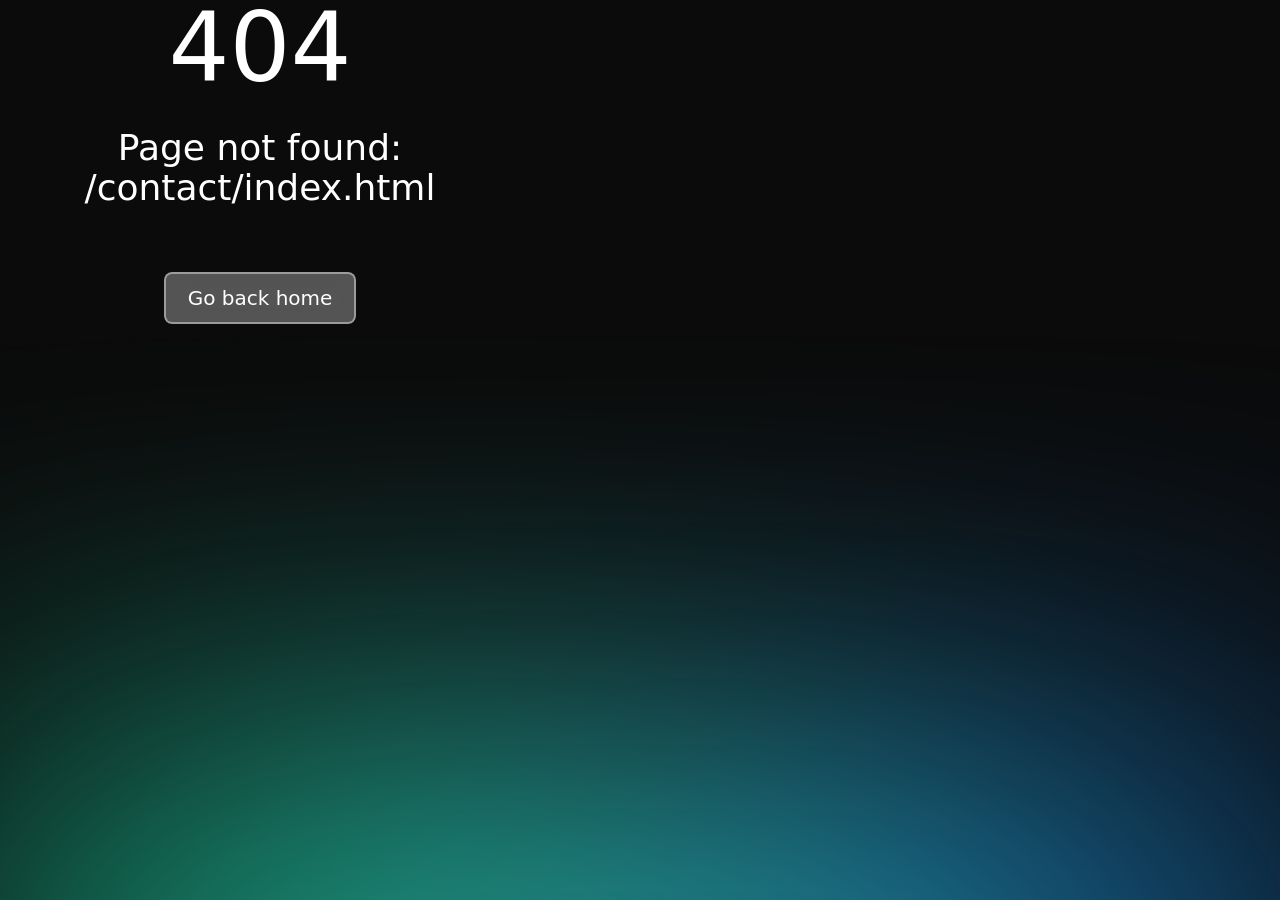
<file: contact/index.html>
<!DOCTYPE html><html  data-capo=""><head><meta charset="utf-8">
<meta name="viewport" content="width=device-width, initial-scale=1">
<style>/*!
 * Font Awesome Free 6.6.0 by @fontawesome - https://fontawesome.com
 * License - https://fontawesome.com/license/free (Icons: CC BY 4.0, Fonts: SIL OFL 1.1, Code: MIT License)
 * Copyright 2024 Fonticons, Inc.
 */.fa{font-family:var(--fa-style-family,"Font Awesome 6 Free");font-weight:var(--fa-style,900)}.fa,.fa-brands,.fa-classic,.fa-regular,.fa-sharp-solid,.fa-solid,.fab,.far,.fas{-moz-osx-font-smoothing:grayscale;-webkit-font-smoothing:antialiased;display:var(--fa-display,inline-block);font-style:normal;font-variant:normal;line-height:1;text-rendering:auto}.fa-classic,.fa-regular,.fa-solid,.far,.fas{font-family:Font Awesome\ 6 Free}.fa-brands,.fab{font-family:Font Awesome\ 6 Brands}.fa-1x{font-size:1em}.fa-2x{font-size:2em}.fa-3x{font-size:3em}.fa-4x{font-size:4em}.fa-5x{font-size:5em}.fa-6x{font-size:6em}.fa-7x{font-size:7em}.fa-8x{font-size:8em}.fa-9x{font-size:9em}.fa-10x{font-size:10em}.fa-2xs{font-size:.625em;line-height:.1em;vertical-align:.225em}.fa-xs{font-size:.75em;line-height:.08333em;vertical-align:.125em}.fa-sm{font-size:.875em;line-height:.07143em;vertical-align:.05357em}.fa-lg{font-size:1.25em;line-height:.05em;vertical-align:-.075em}.fa-xl{font-size:1.5em;line-height:.04167em;vertical-align:-.125em}.fa-2xl{font-size:2em;line-height:.03125em;vertical-align:-.1875em}.fa-fw{text-align:center;width:1.25em}.fa-ul{list-style-type:none;margin-left:var(--fa-li-margin,2.5em);padding-left:0}.fa-ul>li{position:relative}.fa-li{left:calc(var(--fa-li-width, 2em)*-1);line-height:inherit;position:absolute;text-align:center;width:var(--fa-li-width,2em)}.fa-border{border-color:var(--fa-border-color,#eee);border-radius:var(--fa-border-radius,.1em);border-style:var(--fa-border-style,solid);border-width:var(--fa-border-width,.08em);padding:var(--fa-border-padding,.2em .25em .15em)}.fa-pull-left{float:left;margin-right:var(--fa-pull-margin,.3em)}.fa-pull-right{float:right;margin-left:var(--fa-pull-margin,.3em)}.fa-beat{animation-delay:var(--fa-animation-delay,0s);animation-direction:var(--fa-animation-direction,normal);animation-duration:var(--fa-animation-duration,1s);animation-iteration-count:var(--fa-animation-iteration-count,infinite);animation-name:fa-beat;animation-timing-function:var(--fa-animation-timing,ease-in-out)}.fa-bounce{animation-delay:var(--fa-animation-delay,0s);animation-direction:var(--fa-animation-direction,normal);animation-duration:var(--fa-animation-duration,1s);animation-iteration-count:var(--fa-animation-iteration-count,infinite);animation-name:fa-bounce;animation-timing-function:var(--fa-animation-timing,cubic-bezier(.28,.84,.42,1))}.fa-fade{animation-iteration-count:var(--fa-animation-iteration-count,infinite);animation-name:fa-fade;animation-timing-function:var(--fa-animation-timing,cubic-bezier(.4,0,.6,1))}.fa-beat-fade,.fa-fade{animation-delay:var(--fa-animation-delay,0s);animation-direction:var(--fa-animation-direction,normal);animation-duration:var(--fa-animation-duration,1s)}.fa-beat-fade{animation-iteration-count:var(--fa-animation-iteration-count,infinite);animation-name:fa-beat-fade;animation-timing-function:var(--fa-animation-timing,cubic-bezier(.4,0,.6,1))}.fa-flip{animation-delay:var(--fa-animation-delay,0s);animation-direction:var(--fa-animation-direction,normal);animation-duration:var(--fa-animation-duration,1s);animation-iteration-count:var(--fa-animation-iteration-count,infinite);animation-name:fa-flip;animation-timing-function:var(--fa-animation-timing,ease-in-out)}.fa-shake{animation-duration:var(--fa-animation-duration,1s);animation-iteration-count:var(--fa-animation-iteration-count,infinite);animation-name:fa-shake;animation-timing-function:var(--fa-animation-timing,linear)}.fa-shake,.fa-spin{animation-delay:var(--fa-animation-delay,0s);animation-direction:var(--fa-animation-direction,normal)}.fa-spin{animation-duration:var(--fa-animation-duration,2s);animation-iteration-count:var(--fa-animation-iteration-count,infinite);animation-name:fa-spin;animation-timing-function:var(--fa-animation-timing,linear)}.fa-spin-reverse{--fa-animation-direction:reverse}.fa-pulse,.fa-spin-pulse{animation-direction:var(--fa-animation-direction,normal);animation-duration:var(--fa-animation-duration,1s);animation-iteration-count:var(--fa-animation-iteration-count,infinite);animation-name:fa-spin;animation-timing-function:var(--fa-animation-timing,steps(8))}@media (prefers-reduced-motion:reduce){.fa-beat,.fa-beat-fade,.fa-bounce,.fa-fade,.fa-flip,.fa-pulse,.fa-shake,.fa-spin,.fa-spin-pulse{animation-delay:-1ms;animation-duration:1ms;animation-iteration-count:1;transition-delay:0s;transition-duration:0s}}@keyframes fa-beat{0%,90%{transform:scale(1)}45%{transform:scale(var(--fa-beat-scale,1.25))}}@keyframes fa-bounce{0%{transform:scale(1) translateY(0)}10%{transform:scale(var(--fa-bounce-start-scale-x,1.1),var(--fa-bounce-start-scale-y,.9)) translateY(0)}30%{transform:scale(var(--fa-bounce-jump-scale-x,.9),var(--fa-bounce-jump-scale-y,1.1)) translateY(var(--fa-bounce-height,-.5em))}50%{transform:scale(var(--fa-bounce-land-scale-x,1.05),var(--fa-bounce-land-scale-y,.95)) translateY(0)}57%{transform:scale(1) translateY(var(--fa-bounce-rebound,-.125em))}64%{transform:scale(1) translateY(0)}to{transform:scale(1) translateY(0)}}@keyframes fa-fade{50%{opacity:var(--fa-fade-opacity,.4)}}@keyframes fa-beat-fade{0%,to{opacity:var(--fa-beat-fade-opacity,.4);transform:scale(1)}50%{opacity:1;transform:scale(var(--fa-beat-fade-scale,1.125))}}@keyframes fa-flip{50%{transform:rotate3d(var(--fa-flip-x,0),var(--fa-flip-y,1),var(--fa-flip-z,0),var(--fa-flip-angle,-180deg))}}@keyframes fa-shake{0%{transform:rotate(-15deg)}4%{transform:rotate(15deg)}24%,8%{transform:rotate(-18deg)}12%,28%{transform:rotate(18deg)}16%{transform:rotate(-22deg)}20%{transform:rotate(22deg)}32%{transform:rotate(-12deg)}36%{transform:rotate(12deg)}40%,to{transform:rotate(0deg)}}@keyframes fa-spin{0%{transform:rotate(0deg)}to{transform:rotate(1turn)}}.fa-rotate-90{transform:rotate(90deg)}.fa-rotate-180{transform:rotate(180deg)}.fa-rotate-270{transform:rotate(270deg)}.fa-flip-horizontal{transform:scaleX(-1)}.fa-flip-vertical{transform:scaleY(-1)}.fa-flip-both,.fa-flip-horizontal.fa-flip-vertical{transform:scale(-1)}.fa-rotate-by{transform:rotate(var(--fa-rotate-angle,0))}.fa-stack{display:inline-block;height:2em;line-height:2em;position:relative;vertical-align:middle;width:2.5em}.fa-stack-1x,.fa-stack-2x{left:0;position:absolute;text-align:center;width:100%;z-index:var(--fa-stack-z-index,auto)}.fa-stack-1x{line-height:inherit}.fa-stack-2x{font-size:2em}.fa-inverse{color:var(--fa-inverse,#fff)}.fa-0:before{content:"\30"}.fa-1:before{content:"\31"}.fa-2:before{content:"\32"}.fa-3:before{content:"\33"}.fa-4:before{content:"\34"}.fa-5:before{content:"\35"}.fa-6:before{content:"\36"}.fa-7:before{content:"\37"}.fa-8:before{content:"\38"}.fa-9:before{content:"\39"}.fa-fill-drip:before{content:"\f576"}.fa-arrows-to-circle:before{content:"\e4bd"}.fa-chevron-circle-right:before,.fa-circle-chevron-right:before{content:"\f138"}.fa-at:before{content:"\40"}.fa-trash-alt:before,.fa-trash-can:before{content:"\f2ed"}.fa-text-height:before{content:"\f034"}.fa-user-times:before,.fa-user-xmark:before{content:"\f235"}.fa-stethoscope:before{content:"\f0f1"}.fa-comment-alt:before,.fa-message:before{content:"\f27a"}.fa-info:before{content:"\f129"}.fa-compress-alt:before,.fa-down-left-and-up-right-to-center:before{content:"\f422"}.fa-explosion:before{content:"\e4e9"}.fa-file-alt:before,.fa-file-lines:before,.fa-file-text:before{content:"\f15c"}.fa-wave-square:before{content:"\f83e"}.fa-ring:before{content:"\f70b"}.fa-building-un:before{content:"\e4d9"}.fa-dice-three:before{content:"\f527"}.fa-calendar-alt:before,.fa-calendar-days:before{content:"\f073"}.fa-anchor-circle-check:before{content:"\e4aa"}.fa-building-circle-arrow-right:before{content:"\e4d1"}.fa-volleyball-ball:before,.fa-volleyball:before{content:"\f45f"}.fa-arrows-up-to-line:before{content:"\e4c2"}.fa-sort-desc:before,.fa-sort-down:before{content:"\f0dd"}.fa-circle-minus:before,.fa-minus-circle:before{content:"\f056"}.fa-door-open:before{content:"\f52b"}.fa-right-from-bracket:before,.fa-sign-out-alt:before{content:"\f2f5"}.fa-atom:before{content:"\f5d2"}.fa-soap:before{content:"\e06e"}.fa-heart-music-camera-bolt:before,.fa-icons:before{content:"\f86d"}.fa-microphone-alt-slash:before,.fa-microphone-lines-slash:before{content:"\f539"}.fa-bridge-circle-check:before{content:"\e4c9"}.fa-pump-medical:before{content:"\e06a"}.fa-fingerprint:before{content:"\f577"}.fa-hand-point-right:before{content:"\f0a4"}.fa-magnifying-glass-location:before,.fa-search-location:before{content:"\f689"}.fa-forward-step:before,.fa-step-forward:before{content:"\f051"}.fa-face-smile-beam:before,.fa-smile-beam:before{content:"\f5b8"}.fa-flag-checkered:before{content:"\f11e"}.fa-football-ball:before,.fa-football:before{content:"\f44e"}.fa-school-circle-exclamation:before{content:"\e56c"}.fa-crop:before{content:"\f125"}.fa-angle-double-down:before,.fa-angles-down:before{content:"\f103"}.fa-users-rectangle:before{content:"\e594"}.fa-people-roof:before{content:"\e537"}.fa-people-line:before{content:"\e534"}.fa-beer-mug-empty:before,.fa-beer:before{content:"\f0fc"}.fa-diagram-predecessor:before{content:"\e477"}.fa-arrow-up-long:before,.fa-long-arrow-up:before{content:"\f176"}.fa-burn:before,.fa-fire-flame-simple:before{content:"\f46a"}.fa-male:before,.fa-person:before{content:"\f183"}.fa-laptop:before{content:"\f109"}.fa-file-csv:before{content:"\f6dd"}.fa-menorah:before{content:"\f676"}.fa-truck-plane:before{content:"\e58f"}.fa-record-vinyl:before{content:"\f8d9"}.fa-face-grin-stars:before,.fa-grin-stars:before{content:"\f587"}.fa-bong:before{content:"\f55c"}.fa-pastafarianism:before,.fa-spaghetti-monster-flying:before{content:"\f67b"}.fa-arrow-down-up-across-line:before{content:"\e4af"}.fa-spoon:before,.fa-utensil-spoon:before{content:"\f2e5"}.fa-jar-wheat:before{content:"\e517"}.fa-envelopes-bulk:before,.fa-mail-bulk:before{content:"\f674"}.fa-file-circle-exclamation:before{content:"\e4eb"}.fa-circle-h:before,.fa-hospital-symbol:before{content:"\f47e"}.fa-pager:before{content:"\f815"}.fa-address-book:before,.fa-contact-book:before{content:"\f2b9"}.fa-strikethrough:before{content:"\f0cc"}.fa-k:before{content:"\4b"}.fa-landmark-flag:before{content:"\e51c"}.fa-pencil-alt:before,.fa-pencil:before{content:"\f303"}.fa-backward:before{content:"\f04a"}.fa-caret-right:before{content:"\f0da"}.fa-comments:before{content:"\f086"}.fa-file-clipboard:before,.fa-paste:before{content:"\f0ea"}.fa-code-pull-request:before{content:"\e13c"}.fa-clipboard-list:before{content:"\f46d"}.fa-truck-loading:before,.fa-truck-ramp-box:before{content:"\f4de"}.fa-user-check:before{content:"\f4fc"}.fa-vial-virus:before{content:"\e597"}.fa-sheet-plastic:before{content:"\e571"}.fa-blog:before{content:"\f781"}.fa-user-ninja:before{content:"\f504"}.fa-person-arrow-up-from-line:before{content:"\e539"}.fa-scroll-torah:before,.fa-torah:before{content:"\f6a0"}.fa-broom-ball:before,.fa-quidditch-broom-ball:before,.fa-quidditch:before{content:"\f458"}.fa-toggle-off:before{content:"\f204"}.fa-archive:before,.fa-box-archive:before{content:"\f187"}.fa-person-drowning:before{content:"\e545"}.fa-arrow-down-9-1:before,.fa-sort-numeric-desc:before,.fa-sort-numeric-down-alt:before{content:"\f886"}.fa-face-grin-tongue-squint:before,.fa-grin-tongue-squint:before{content:"\f58a"}.fa-spray-can:before{content:"\f5bd"}.fa-truck-monster:before{content:"\f63b"}.fa-w:before{content:"\57"}.fa-earth-africa:before,.fa-globe-africa:before{content:"\f57c"}.fa-rainbow:before{content:"\f75b"}.fa-circle-notch:before{content:"\f1ce"}.fa-tablet-alt:before,.fa-tablet-screen-button:before{content:"\f3fa"}.fa-paw:before{content:"\f1b0"}.fa-cloud:before{content:"\f0c2"}.fa-trowel-bricks:before{content:"\e58a"}.fa-face-flushed:before,.fa-flushed:before{content:"\f579"}.fa-hospital-user:before{content:"\f80d"}.fa-tent-arrow-left-right:before{content:"\e57f"}.fa-gavel:before,.fa-legal:before{content:"\f0e3"}.fa-binoculars:before{content:"\f1e5"}.fa-microphone-slash:before{content:"\f131"}.fa-box-tissue:before{content:"\e05b"}.fa-motorcycle:before{content:"\f21c"}.fa-bell-concierge:before,.fa-concierge-bell:before{content:"\f562"}.fa-pen-ruler:before,.fa-pencil-ruler:before{content:"\f5ae"}.fa-people-arrows-left-right:before,.fa-people-arrows:before{content:"\e068"}.fa-mars-and-venus-burst:before{content:"\e523"}.fa-caret-square-right:before,.fa-square-caret-right:before{content:"\f152"}.fa-cut:before,.fa-scissors:before{content:"\f0c4"}.fa-sun-plant-wilt:before{content:"\e57a"}.fa-toilets-portable:before{content:"\e584"}.fa-hockey-puck:before{content:"\f453"}.fa-table:before{content:"\f0ce"}.fa-magnifying-glass-arrow-right:before{content:"\e521"}.fa-digital-tachograph:before,.fa-tachograph-digital:before{content:"\f566"}.fa-users-slash:before{content:"\e073"}.fa-clover:before{content:"\e139"}.fa-mail-reply:before,.fa-reply:before{content:"\f3e5"}.fa-star-and-crescent:before{content:"\f699"}.fa-house-fire:before{content:"\e50c"}.fa-minus-square:before,.fa-square-minus:before{content:"\f146"}.fa-helicopter:before{content:"\f533"}.fa-compass:before{content:"\f14e"}.fa-caret-square-down:before,.fa-square-caret-down:before{content:"\f150"}.fa-file-circle-question:before{content:"\e4ef"}.fa-laptop-code:before{content:"\f5fc"}.fa-swatchbook:before{content:"\f5c3"}.fa-prescription-bottle:before{content:"\f485"}.fa-bars:before,.fa-navicon:before{content:"\f0c9"}.fa-people-group:before{content:"\e533"}.fa-hourglass-3:before,.fa-hourglass-end:before{content:"\f253"}.fa-heart-broken:before,.fa-heart-crack:before{content:"\f7a9"}.fa-external-link-square-alt:before,.fa-square-up-right:before{content:"\f360"}.fa-face-kiss-beam:before,.fa-kiss-beam:before{content:"\f597"}.fa-film:before{content:"\f008"}.fa-ruler-horizontal:before{content:"\f547"}.fa-people-robbery:before{content:"\e536"}.fa-lightbulb:before{content:"\f0eb"}.fa-caret-left:before{content:"\f0d9"}.fa-circle-exclamation:before,.fa-exclamation-circle:before{content:"\f06a"}.fa-school-circle-xmark:before{content:"\e56d"}.fa-arrow-right-from-bracket:before,.fa-sign-out:before{content:"\f08b"}.fa-chevron-circle-down:before,.fa-circle-chevron-down:before{content:"\f13a"}.fa-unlock-alt:before,.fa-unlock-keyhole:before{content:"\f13e"}.fa-cloud-showers-heavy:before{content:"\f740"}.fa-headphones-alt:before,.fa-headphones-simple:before{content:"\f58f"}.fa-sitemap:before{content:"\f0e8"}.fa-circle-dollar-to-slot:before,.fa-donate:before{content:"\f4b9"}.fa-memory:before{content:"\f538"}.fa-road-spikes:before{content:"\e568"}.fa-fire-burner:before{content:"\e4f1"}.fa-flag:before{content:"\f024"}.fa-hanukiah:before{content:"\f6e6"}.fa-feather:before{content:"\f52d"}.fa-volume-down:before,.fa-volume-low:before{content:"\f027"}.fa-comment-slash:before{content:"\f4b3"}.fa-cloud-sun-rain:before{content:"\f743"}.fa-compress:before{content:"\f066"}.fa-wheat-alt:before,.fa-wheat-awn:before{content:"\e2cd"}.fa-ankh:before{content:"\f644"}.fa-hands-holding-child:before{content:"\e4fa"}.fa-asterisk:before{content:"\2a"}.fa-check-square:before,.fa-square-check:before{content:"\f14a"}.fa-peseta-sign:before{content:"\e221"}.fa-header:before,.fa-heading:before{content:"\f1dc"}.fa-ghost:before{content:"\f6e2"}.fa-list-squares:before,.fa-list:before{content:"\f03a"}.fa-phone-square-alt:before,.fa-square-phone-flip:before{content:"\f87b"}.fa-cart-plus:before{content:"\f217"}.fa-gamepad:before{content:"\f11b"}.fa-circle-dot:before,.fa-dot-circle:before{content:"\f192"}.fa-dizzy:before,.fa-face-dizzy:before{content:"\f567"}.fa-egg:before{content:"\f7fb"}.fa-house-medical-circle-xmark:before{content:"\e513"}.fa-campground:before{content:"\f6bb"}.fa-folder-plus:before{content:"\f65e"}.fa-futbol-ball:before,.fa-futbol:before,.fa-soccer-ball:before{content:"\f1e3"}.fa-paint-brush:before,.fa-paintbrush:before{content:"\f1fc"}.fa-lock:before{content:"\f023"}.fa-gas-pump:before{content:"\f52f"}.fa-hot-tub-person:before,.fa-hot-tub:before{content:"\f593"}.fa-map-location:before,.fa-map-marked:before{content:"\f59f"}.fa-house-flood-water:before{content:"\e50e"}.fa-tree:before{content:"\f1bb"}.fa-bridge-lock:before{content:"\e4cc"}.fa-sack-dollar:before{content:"\f81d"}.fa-edit:before,.fa-pen-to-square:before{content:"\f044"}.fa-car-side:before{content:"\f5e4"}.fa-share-alt:before,.fa-share-nodes:before{content:"\f1e0"}.fa-heart-circle-minus:before{content:"\e4ff"}.fa-hourglass-2:before,.fa-hourglass-half:before{content:"\f252"}.fa-microscope:before{content:"\f610"}.fa-sink:before{content:"\e06d"}.fa-bag-shopping:before,.fa-shopping-bag:before{content:"\f290"}.fa-arrow-down-z-a:before,.fa-sort-alpha-desc:before,.fa-sort-alpha-down-alt:before{content:"\f881"}.fa-mitten:before{content:"\f7b5"}.fa-person-rays:before{content:"\e54d"}.fa-users:before{content:"\f0c0"}.fa-eye-slash:before{content:"\f070"}.fa-flask-vial:before{content:"\e4f3"}.fa-hand-paper:before,.fa-hand:before{content:"\f256"}.fa-om:before{content:"\f679"}.fa-worm:before{content:"\e599"}.fa-house-circle-xmark:before{content:"\e50b"}.fa-plug:before{content:"\f1e6"}.fa-chevron-up:before{content:"\f077"}.fa-hand-spock:before{content:"\f259"}.fa-stopwatch:before{content:"\f2f2"}.fa-face-kiss:before,.fa-kiss:before{content:"\f596"}.fa-bridge-circle-xmark:before{content:"\e4cb"}.fa-face-grin-tongue:before,.fa-grin-tongue:before{content:"\f589"}.fa-chess-bishop:before{content:"\f43a"}.fa-face-grin-wink:before,.fa-grin-wink:before{content:"\f58c"}.fa-deaf:before,.fa-deafness:before,.fa-ear-deaf:before,.fa-hard-of-hearing:before{content:"\f2a4"}.fa-road-circle-check:before{content:"\e564"}.fa-dice-five:before{content:"\f523"}.fa-rss-square:before,.fa-square-rss:before{content:"\f143"}.fa-land-mine-on:before{content:"\e51b"}.fa-i-cursor:before{content:"\f246"}.fa-stamp:before{content:"\f5bf"}.fa-stairs:before{content:"\e289"}.fa-i:before{content:"\49"}.fa-hryvnia-sign:before,.fa-hryvnia:before{content:"\f6f2"}.fa-pills:before{content:"\f484"}.fa-face-grin-wide:before,.fa-grin-alt:before{content:"\f581"}.fa-tooth:before{content:"\f5c9"}.fa-v:before{content:"\56"}.fa-bangladeshi-taka-sign:before{content:"\e2e6"}.fa-bicycle:before{content:"\f206"}.fa-rod-asclepius:before,.fa-rod-snake:before,.fa-staff-aesculapius:before,.fa-staff-snake:before{content:"\e579"}.fa-head-side-cough-slash:before{content:"\e062"}.fa-ambulance:before,.fa-truck-medical:before{content:"\f0f9"}.fa-wheat-awn-circle-exclamation:before{content:"\e598"}.fa-snowman:before{content:"\f7d0"}.fa-mortar-pestle:before{content:"\f5a7"}.fa-road-barrier:before{content:"\e562"}.fa-school:before{content:"\f549"}.fa-igloo:before{content:"\f7ae"}.fa-joint:before{content:"\f595"}.fa-angle-right:before{content:"\f105"}.fa-horse:before{content:"\f6f0"}.fa-q:before{content:"\51"}.fa-g:before{content:"\47"}.fa-notes-medical:before{content:"\f481"}.fa-temperature-2:before,.fa-temperature-half:before,.fa-thermometer-2:before,.fa-thermometer-half:before{content:"\f2c9"}.fa-dong-sign:before{content:"\e169"}.fa-capsules:before{content:"\f46b"}.fa-poo-bolt:before,.fa-poo-storm:before{content:"\f75a"}.fa-face-frown-open:before,.fa-frown-open:before{content:"\f57a"}.fa-hand-point-up:before{content:"\f0a6"}.fa-money-bill:before{content:"\f0d6"}.fa-bookmark:before{content:"\f02e"}.fa-align-justify:before{content:"\f039"}.fa-umbrella-beach:before{content:"\f5ca"}.fa-helmet-un:before{content:"\e503"}.fa-bullseye:before{content:"\f140"}.fa-bacon:before{content:"\f7e5"}.fa-hand-point-down:before{content:"\f0a7"}.fa-arrow-up-from-bracket:before{content:"\e09a"}.fa-folder-blank:before,.fa-folder:before{content:"\f07b"}.fa-file-medical-alt:before,.fa-file-waveform:before{content:"\f478"}.fa-radiation:before{content:"\f7b9"}.fa-chart-simple:before{content:"\e473"}.fa-mars-stroke:before{content:"\f229"}.fa-vial:before{content:"\f492"}.fa-dashboard:before,.fa-gauge-med:before,.fa-gauge:before,.fa-tachometer-alt-average:before{content:"\f624"}.fa-magic-wand-sparkles:before,.fa-wand-magic-sparkles:before{content:"\e2ca"}.fa-e:before{content:"\45"}.fa-pen-alt:before,.fa-pen-clip:before{content:"\f305"}.fa-bridge-circle-exclamation:before{content:"\e4ca"}.fa-user:before{content:"\f007"}.fa-school-circle-check:before{content:"\e56b"}.fa-dumpster:before{content:"\f793"}.fa-shuttle-van:before,.fa-van-shuttle:before{content:"\f5b6"}.fa-building-user:before{content:"\e4da"}.fa-caret-square-left:before,.fa-square-caret-left:before{content:"\f191"}.fa-highlighter:before{content:"\f591"}.fa-key:before{content:"\f084"}.fa-bullhorn:before{content:"\f0a1"}.fa-globe:before{content:"\f0ac"}.fa-synagogue:before{content:"\f69b"}.fa-person-half-dress:before{content:"\e548"}.fa-road-bridge:before{content:"\e563"}.fa-location-arrow:before{content:"\f124"}.fa-c:before{content:"\43"}.fa-tablet-button:before{content:"\f10a"}.fa-building-lock:before{content:"\e4d6"}.fa-pizza-slice:before{content:"\f818"}.fa-money-bill-wave:before{content:"\f53a"}.fa-area-chart:before,.fa-chart-area:before{content:"\f1fe"}.fa-house-flag:before{content:"\e50d"}.fa-person-circle-minus:before{content:"\e540"}.fa-ban:before,.fa-cancel:before{content:"\f05e"}.fa-camera-rotate:before{content:"\e0d8"}.fa-air-freshener:before,.fa-spray-can-sparkles:before{content:"\f5d0"}.fa-star:before{content:"\f005"}.fa-repeat:before{content:"\f363"}.fa-cross:before{content:"\f654"}.fa-box:before{content:"\f466"}.fa-venus-mars:before{content:"\f228"}.fa-arrow-pointer:before,.fa-mouse-pointer:before{content:"\f245"}.fa-expand-arrows-alt:before,.fa-maximize:before{content:"\f31e"}.fa-charging-station:before{content:"\f5e7"}.fa-shapes:before,.fa-triangle-circle-square:before{content:"\f61f"}.fa-random:before,.fa-shuffle:before{content:"\f074"}.fa-person-running:before,.fa-running:before{content:"\f70c"}.fa-mobile-retro:before{content:"\e527"}.fa-grip-lines-vertical:before{content:"\f7a5"}.fa-spider:before{content:"\f717"}.fa-hands-bound:before{content:"\e4f9"}.fa-file-invoice-dollar:before{content:"\f571"}.fa-plane-circle-exclamation:before{content:"\e556"}.fa-x-ray:before{content:"\f497"}.fa-spell-check:before{content:"\f891"}.fa-slash:before{content:"\f715"}.fa-computer-mouse:before,.fa-mouse:before{content:"\f8cc"}.fa-arrow-right-to-bracket:before,.fa-sign-in:before{content:"\f090"}.fa-shop-slash:before,.fa-store-alt-slash:before{content:"\e070"}.fa-server:before{content:"\f233"}.fa-virus-covid-slash:before{content:"\e4a9"}.fa-shop-lock:before{content:"\e4a5"}.fa-hourglass-1:before,.fa-hourglass-start:before{content:"\f251"}.fa-blender-phone:before{content:"\f6b6"}.fa-building-wheat:before{content:"\e4db"}.fa-person-breastfeeding:before{content:"\e53a"}.fa-right-to-bracket:before,.fa-sign-in-alt:before{content:"\f2f6"}.fa-venus:before{content:"\f221"}.fa-passport:before{content:"\f5ab"}.fa-thumb-tack-slash:before,.fa-thumbtack-slash:before{content:"\e68f"}.fa-heart-pulse:before,.fa-heartbeat:before{content:"\f21e"}.fa-people-carry-box:before,.fa-people-carry:before{content:"\f4ce"}.fa-temperature-high:before{content:"\f769"}.fa-microchip:before{content:"\f2db"}.fa-crown:before{content:"\f521"}.fa-weight-hanging:before{content:"\f5cd"}.fa-xmarks-lines:before{content:"\e59a"}.fa-file-prescription:before{content:"\f572"}.fa-weight-scale:before,.fa-weight:before{content:"\f496"}.fa-user-friends:before,.fa-user-group:before{content:"\f500"}.fa-arrow-up-a-z:before,.fa-sort-alpha-up:before{content:"\f15e"}.fa-chess-knight:before{content:"\f441"}.fa-face-laugh-squint:before,.fa-laugh-squint:before{content:"\f59b"}.fa-wheelchair:before{content:"\f193"}.fa-arrow-circle-up:before,.fa-circle-arrow-up:before{content:"\f0aa"}.fa-toggle-on:before{content:"\f205"}.fa-person-walking:before,.fa-walking:before{content:"\f554"}.fa-l:before{content:"\4c"}.fa-fire:before{content:"\f06d"}.fa-bed-pulse:before,.fa-procedures:before{content:"\f487"}.fa-shuttle-space:before,.fa-space-shuttle:before{content:"\f197"}.fa-face-laugh:before,.fa-laugh:before{content:"\f599"}.fa-folder-open:before{content:"\f07c"}.fa-heart-circle-plus:before{content:"\e500"}.fa-code-fork:before{content:"\e13b"}.fa-city:before{content:"\f64f"}.fa-microphone-alt:before,.fa-microphone-lines:before{content:"\f3c9"}.fa-pepper-hot:before{content:"\f816"}.fa-unlock:before{content:"\f09c"}.fa-colon-sign:before{content:"\e140"}.fa-headset:before{content:"\f590"}.fa-store-slash:before{content:"\e071"}.fa-road-circle-xmark:before{content:"\e566"}.fa-user-minus:before{content:"\f503"}.fa-mars-stroke-up:before,.fa-mars-stroke-v:before{content:"\f22a"}.fa-champagne-glasses:before,.fa-glass-cheers:before{content:"\f79f"}.fa-clipboard:before{content:"\f328"}.fa-house-circle-exclamation:before{content:"\e50a"}.fa-file-arrow-up:before,.fa-file-upload:before{content:"\f574"}.fa-wifi-3:before,.fa-wifi-strong:before,.fa-wifi:before{content:"\f1eb"}.fa-bath:before,.fa-bathtub:before{content:"\f2cd"}.fa-underline:before{content:"\f0cd"}.fa-user-edit:before,.fa-user-pen:before{content:"\f4ff"}.fa-signature:before{content:"\f5b7"}.fa-stroopwafel:before{content:"\f551"}.fa-bold:before{content:"\f032"}.fa-anchor-lock:before{content:"\e4ad"}.fa-building-ngo:before{content:"\e4d7"}.fa-manat-sign:before{content:"\e1d5"}.fa-not-equal:before{content:"\f53e"}.fa-border-style:before,.fa-border-top-left:before{content:"\f853"}.fa-map-location-dot:before,.fa-map-marked-alt:before{content:"\f5a0"}.fa-jedi:before{content:"\f669"}.fa-poll:before,.fa-square-poll-vertical:before{content:"\f681"}.fa-mug-hot:before{content:"\f7b6"}.fa-battery-car:before,.fa-car-battery:before{content:"\f5df"}.fa-gift:before{content:"\f06b"}.fa-dice-two:before{content:"\f528"}.fa-chess-queen:before{content:"\f445"}.fa-glasses:before{content:"\f530"}.fa-chess-board:before{content:"\f43c"}.fa-building-circle-check:before{content:"\e4d2"}.fa-person-chalkboard:before{content:"\e53d"}.fa-mars-stroke-h:before,.fa-mars-stroke-right:before{content:"\f22b"}.fa-hand-back-fist:before,.fa-hand-rock:before{content:"\f255"}.fa-caret-square-up:before,.fa-square-caret-up:before{content:"\f151"}.fa-cloud-showers-water:before{content:"\e4e4"}.fa-bar-chart:before,.fa-chart-bar:before{content:"\f080"}.fa-hands-bubbles:before,.fa-hands-wash:before{content:"\e05e"}.fa-less-than-equal:before{content:"\f537"}.fa-train:before{content:"\f238"}.fa-eye-low-vision:before,.fa-low-vision:before{content:"\f2a8"}.fa-crow:before{content:"\f520"}.fa-sailboat:before{content:"\e445"}.fa-window-restore:before{content:"\f2d2"}.fa-plus-square:before,.fa-square-plus:before{content:"\f0fe"}.fa-torii-gate:before{content:"\f6a1"}.fa-frog:before{content:"\f52e"}.fa-bucket:before{content:"\e4cf"}.fa-image:before{content:"\f03e"}.fa-microphone:before{content:"\f130"}.fa-cow:before{content:"\f6c8"}.fa-caret-up:before{content:"\f0d8"}.fa-screwdriver:before{content:"\f54a"}.fa-folder-closed:before{content:"\e185"}.fa-house-tsunami:before{content:"\e515"}.fa-square-nfi:before{content:"\e576"}.fa-arrow-up-from-ground-water:before{content:"\e4b5"}.fa-glass-martini-alt:before,.fa-martini-glass:before{content:"\f57b"}.fa-rotate-back:before,.fa-rotate-backward:before,.fa-rotate-left:before,.fa-undo-alt:before{content:"\f2ea"}.fa-columns:before,.fa-table-columns:before{content:"\f0db"}.fa-lemon:before{content:"\f094"}.fa-head-side-mask:before{content:"\e063"}.fa-handshake:before{content:"\f2b5"}.fa-gem:before{content:"\f3a5"}.fa-dolly-box:before,.fa-dolly:before{content:"\f472"}.fa-smoking:before{content:"\f48d"}.fa-compress-arrows-alt:before,.fa-minimize:before{content:"\f78c"}.fa-monument:before{content:"\f5a6"}.fa-snowplow:before{content:"\f7d2"}.fa-angle-double-right:before,.fa-angles-right:before{content:"\f101"}.fa-cannabis:before{content:"\f55f"}.fa-circle-play:before,.fa-play-circle:before{content:"\f144"}.fa-tablets:before{content:"\f490"}.fa-ethernet:before{content:"\f796"}.fa-eur:before,.fa-euro-sign:before,.fa-euro:before{content:"\f153"}.fa-chair:before{content:"\f6c0"}.fa-check-circle:before,.fa-circle-check:before{content:"\f058"}.fa-circle-stop:before,.fa-stop-circle:before{content:"\f28d"}.fa-compass-drafting:before,.fa-drafting-compass:before{content:"\f568"}.fa-plate-wheat:before{content:"\e55a"}.fa-icicles:before{content:"\f7ad"}.fa-person-shelter:before{content:"\e54f"}.fa-neuter:before{content:"\f22c"}.fa-id-badge:before{content:"\f2c1"}.fa-marker:before{content:"\f5a1"}.fa-face-laugh-beam:before,.fa-laugh-beam:before{content:"\f59a"}.fa-helicopter-symbol:before{content:"\e502"}.fa-universal-access:before{content:"\f29a"}.fa-chevron-circle-up:before,.fa-circle-chevron-up:before{content:"\f139"}.fa-lari-sign:before{content:"\e1c8"}.fa-volcano:before{content:"\f770"}.fa-person-walking-dashed-line-arrow-right:before{content:"\e553"}.fa-gbp:before,.fa-pound-sign:before,.fa-sterling-sign:before{content:"\f154"}.fa-viruses:before{content:"\e076"}.fa-square-person-confined:before{content:"\e577"}.fa-user-tie:before{content:"\f508"}.fa-arrow-down-long:before,.fa-long-arrow-down:before{content:"\f175"}.fa-tent-arrow-down-to-line:before{content:"\e57e"}.fa-certificate:before{content:"\f0a3"}.fa-mail-reply-all:before,.fa-reply-all:before{content:"\f122"}.fa-suitcase:before{content:"\f0f2"}.fa-person-skating:before,.fa-skating:before{content:"\f7c5"}.fa-filter-circle-dollar:before,.fa-funnel-dollar:before{content:"\f662"}.fa-camera-retro:before{content:"\f083"}.fa-arrow-circle-down:before,.fa-circle-arrow-down:before{content:"\f0ab"}.fa-arrow-right-to-file:before,.fa-file-import:before{content:"\f56f"}.fa-external-link-square:before,.fa-square-arrow-up-right:before{content:"\f14c"}.fa-box-open:before{content:"\f49e"}.fa-scroll:before{content:"\f70e"}.fa-spa:before{content:"\f5bb"}.fa-location-pin-lock:before{content:"\e51f"}.fa-pause:before{content:"\f04c"}.fa-hill-avalanche:before{content:"\e507"}.fa-temperature-0:before,.fa-temperature-empty:before,.fa-thermometer-0:before,.fa-thermometer-empty:before{content:"\f2cb"}.fa-bomb:before{content:"\f1e2"}.fa-registered:before{content:"\f25d"}.fa-address-card:before,.fa-contact-card:before,.fa-vcard:before{content:"\f2bb"}.fa-balance-scale-right:before,.fa-scale-unbalanced-flip:before{content:"\f516"}.fa-subscript:before{content:"\f12c"}.fa-diamond-turn-right:before,.fa-directions:before{content:"\f5eb"}.fa-burst:before{content:"\e4dc"}.fa-house-laptop:before,.fa-laptop-house:before{content:"\e066"}.fa-face-tired:before,.fa-tired:before{content:"\f5c8"}.fa-money-bills:before{content:"\e1f3"}.fa-smog:before{content:"\f75f"}.fa-crutch:before{content:"\f7f7"}.fa-cloud-arrow-up:before,.fa-cloud-upload-alt:before,.fa-cloud-upload:before{content:"\f0ee"}.fa-palette:before{content:"\f53f"}.fa-arrows-turn-right:before{content:"\e4c0"}.fa-vest:before{content:"\e085"}.fa-ferry:before{content:"\e4ea"}.fa-arrows-down-to-people:before{content:"\e4b9"}.fa-seedling:before,.fa-sprout:before{content:"\f4d8"}.fa-arrows-alt-h:before,.fa-left-right:before{content:"\f337"}.fa-boxes-packing:before{content:"\e4c7"}.fa-arrow-circle-left:before,.fa-circle-arrow-left:before{content:"\f0a8"}.fa-group-arrows-rotate:before{content:"\e4f6"}.fa-bowl-food:before{content:"\e4c6"}.fa-candy-cane:before{content:"\f786"}.fa-arrow-down-wide-short:before,.fa-sort-amount-asc:before,.fa-sort-amount-down:before{content:"\f160"}.fa-cloud-bolt:before,.fa-thunderstorm:before{content:"\f76c"}.fa-remove-format:before,.fa-text-slash:before{content:"\f87d"}.fa-face-smile-wink:before,.fa-smile-wink:before{content:"\f4da"}.fa-file-word:before{content:"\f1c2"}.fa-file-powerpoint:before{content:"\f1c4"}.fa-arrows-h:before,.fa-arrows-left-right:before{content:"\f07e"}.fa-house-lock:before{content:"\e510"}.fa-cloud-arrow-down:before,.fa-cloud-download-alt:before,.fa-cloud-download:before{content:"\f0ed"}.fa-children:before{content:"\e4e1"}.fa-blackboard:before,.fa-chalkboard:before{content:"\f51b"}.fa-user-alt-slash:before,.fa-user-large-slash:before{content:"\f4fa"}.fa-envelope-open:before{content:"\f2b6"}.fa-handshake-alt-slash:before,.fa-handshake-simple-slash:before{content:"\e05f"}.fa-mattress-pillow:before{content:"\e525"}.fa-guarani-sign:before{content:"\e19a"}.fa-arrows-rotate:before,.fa-refresh:before,.fa-sync:before{content:"\f021"}.fa-fire-extinguisher:before{content:"\f134"}.fa-cruzeiro-sign:before{content:"\e152"}.fa-greater-than-equal:before{content:"\f532"}.fa-shield-alt:before,.fa-shield-halved:before{content:"\f3ed"}.fa-atlas:before,.fa-book-atlas:before{content:"\f558"}.fa-virus:before{content:"\e074"}.fa-envelope-circle-check:before{content:"\e4e8"}.fa-layer-group:before{content:"\f5fd"}.fa-arrows-to-dot:before{content:"\e4be"}.fa-archway:before{content:"\f557"}.fa-heart-circle-check:before{content:"\e4fd"}.fa-house-chimney-crack:before,.fa-house-damage:before{content:"\f6f1"}.fa-file-archive:before,.fa-file-zipper:before{content:"\f1c6"}.fa-square:before{content:"\f0c8"}.fa-glass-martini:before,.fa-martini-glass-empty:before{content:"\f000"}.fa-couch:before{content:"\f4b8"}.fa-cedi-sign:before{content:"\e0df"}.fa-italic:before{content:"\f033"}.fa-table-cells-column-lock:before{content:"\e678"}.fa-church:before{content:"\f51d"}.fa-comments-dollar:before{content:"\f653"}.fa-democrat:before{content:"\f747"}.fa-z:before{content:"\5a"}.fa-person-skiing:before,.fa-skiing:before{content:"\f7c9"}.fa-road-lock:before{content:"\e567"}.fa-a:before{content:"\41"}.fa-temperature-arrow-down:before,.fa-temperature-down:before{content:"\e03f"}.fa-feather-alt:before,.fa-feather-pointed:before{content:"\f56b"}.fa-p:before{content:"\50"}.fa-snowflake:before{content:"\f2dc"}.fa-newspaper:before{content:"\f1ea"}.fa-ad:before,.fa-rectangle-ad:before{content:"\f641"}.fa-arrow-circle-right:before,.fa-circle-arrow-right:before{content:"\f0a9"}.fa-filter-circle-xmark:before{content:"\e17b"}.fa-locust:before{content:"\e520"}.fa-sort:before,.fa-unsorted:before{content:"\f0dc"}.fa-list-1-2:before,.fa-list-numeric:before,.fa-list-ol:before{content:"\f0cb"}.fa-person-dress-burst:before{content:"\e544"}.fa-money-check-alt:before,.fa-money-check-dollar:before{content:"\f53d"}.fa-vector-square:before{content:"\f5cb"}.fa-bread-slice:before{content:"\f7ec"}.fa-language:before{content:"\f1ab"}.fa-face-kiss-wink-heart:before,.fa-kiss-wink-heart:before{content:"\f598"}.fa-filter:before{content:"\f0b0"}.fa-question:before{content:"\3f"}.fa-file-signature:before{content:"\f573"}.fa-arrows-alt:before,.fa-up-down-left-right:before{content:"\f0b2"}.fa-house-chimney-user:before{content:"\e065"}.fa-hand-holding-heart:before{content:"\f4be"}.fa-puzzle-piece:before{content:"\f12e"}.fa-money-check:before{content:"\f53c"}.fa-star-half-alt:before,.fa-star-half-stroke:before{content:"\f5c0"}.fa-code:before{content:"\f121"}.fa-glass-whiskey:before,.fa-whiskey-glass:before{content:"\f7a0"}.fa-building-circle-exclamation:before{content:"\e4d3"}.fa-magnifying-glass-chart:before{content:"\e522"}.fa-arrow-up-right-from-square:before,.fa-external-link:before{content:"\f08e"}.fa-cubes-stacked:before{content:"\e4e6"}.fa-krw:before,.fa-won-sign:before,.fa-won:before{content:"\f159"}.fa-virus-covid:before{content:"\e4a8"}.fa-austral-sign:before{content:"\e0a9"}.fa-f:before{content:"\46"}.fa-leaf:before{content:"\f06c"}.fa-road:before{content:"\f018"}.fa-cab:before,.fa-taxi:before{content:"\f1ba"}.fa-person-circle-plus:before{content:"\e541"}.fa-chart-pie:before,.fa-pie-chart:before{content:"\f200"}.fa-bolt-lightning:before{content:"\e0b7"}.fa-sack-xmark:before{content:"\e56a"}.fa-file-excel:before{content:"\f1c3"}.fa-file-contract:before{content:"\f56c"}.fa-fish-fins:before{content:"\e4f2"}.fa-building-flag:before{content:"\e4d5"}.fa-face-grin-beam:before,.fa-grin-beam:before{content:"\f582"}.fa-object-ungroup:before{content:"\f248"}.fa-poop:before{content:"\f619"}.fa-location-pin:before,.fa-map-marker:before{content:"\f041"}.fa-kaaba:before{content:"\f66b"}.fa-toilet-paper:before{content:"\f71e"}.fa-hard-hat:before,.fa-hat-hard:before,.fa-helmet-safety:before{content:"\f807"}.fa-eject:before{content:"\f052"}.fa-arrow-alt-circle-right:before,.fa-circle-right:before{content:"\f35a"}.fa-plane-circle-check:before{content:"\e555"}.fa-face-rolling-eyes:before,.fa-meh-rolling-eyes:before{content:"\f5a5"}.fa-object-group:before{content:"\f247"}.fa-chart-line:before,.fa-line-chart:before{content:"\f201"}.fa-mask-ventilator:before{content:"\e524"}.fa-arrow-right:before{content:"\f061"}.fa-map-signs:before,.fa-signs-post:before{content:"\f277"}.fa-cash-register:before{content:"\f788"}.fa-person-circle-question:before{content:"\e542"}.fa-h:before{content:"\48"}.fa-tarp:before{content:"\e57b"}.fa-screwdriver-wrench:before,.fa-tools:before{content:"\f7d9"}.fa-arrows-to-eye:before{content:"\e4bf"}.fa-plug-circle-bolt:before{content:"\e55b"}.fa-heart:before{content:"\f004"}.fa-mars-and-venus:before{content:"\f224"}.fa-home-user:before,.fa-house-user:before{content:"\e1b0"}.fa-dumpster-fire:before{content:"\f794"}.fa-house-crack:before{content:"\e3b1"}.fa-cocktail:before,.fa-martini-glass-citrus:before{content:"\f561"}.fa-face-surprise:before,.fa-surprise:before{content:"\f5c2"}.fa-bottle-water:before{content:"\e4c5"}.fa-circle-pause:before,.fa-pause-circle:before{content:"\f28b"}.fa-toilet-paper-slash:before{content:"\e072"}.fa-apple-alt:before,.fa-apple-whole:before{content:"\f5d1"}.fa-kitchen-set:before{content:"\e51a"}.fa-r:before{content:"\52"}.fa-temperature-1:before,.fa-temperature-quarter:before,.fa-thermometer-1:before,.fa-thermometer-quarter:before{content:"\f2ca"}.fa-cube:before{content:"\f1b2"}.fa-bitcoin-sign:before{content:"\e0b4"}.fa-shield-dog:before{content:"\e573"}.fa-solar-panel:before{content:"\f5ba"}.fa-lock-open:before{content:"\f3c1"}.fa-elevator:before{content:"\e16d"}.fa-money-bill-transfer:before{content:"\e528"}.fa-money-bill-trend-up:before{content:"\e529"}.fa-house-flood-water-circle-arrow-right:before{content:"\e50f"}.fa-poll-h:before,.fa-square-poll-horizontal:before{content:"\f682"}.fa-circle:before{content:"\f111"}.fa-backward-fast:before,.fa-fast-backward:before{content:"\f049"}.fa-recycle:before{content:"\f1b8"}.fa-user-astronaut:before{content:"\f4fb"}.fa-plane-slash:before{content:"\e069"}.fa-trademark:before{content:"\f25c"}.fa-basketball-ball:before,.fa-basketball:before{content:"\f434"}.fa-satellite-dish:before{content:"\f7c0"}.fa-arrow-alt-circle-up:before,.fa-circle-up:before{content:"\f35b"}.fa-mobile-alt:before,.fa-mobile-screen-button:before{content:"\f3cd"}.fa-volume-high:before,.fa-volume-up:before{content:"\f028"}.fa-users-rays:before{content:"\e593"}.fa-wallet:before{content:"\f555"}.fa-clipboard-check:before{content:"\f46c"}.fa-file-audio:before{content:"\f1c7"}.fa-burger:before,.fa-hamburger:before{content:"\f805"}.fa-wrench:before{content:"\f0ad"}.fa-bugs:before{content:"\e4d0"}.fa-rupee-sign:before,.fa-rupee:before{content:"\f156"}.fa-file-image:before{content:"\f1c5"}.fa-circle-question:before,.fa-question-circle:before{content:"\f059"}.fa-plane-departure:before{content:"\f5b0"}.fa-handshake-slash:before{content:"\e060"}.fa-book-bookmark:before{content:"\e0bb"}.fa-code-branch:before{content:"\f126"}.fa-hat-cowboy:before{content:"\f8c0"}.fa-bridge:before{content:"\e4c8"}.fa-phone-alt:before,.fa-phone-flip:before{content:"\f879"}.fa-truck-front:before{content:"\e2b7"}.fa-cat:before{content:"\f6be"}.fa-anchor-circle-exclamation:before{content:"\e4ab"}.fa-truck-field:before{content:"\e58d"}.fa-route:before{content:"\f4d7"}.fa-clipboard-question:before{content:"\e4e3"}.fa-panorama:before{content:"\e209"}.fa-comment-medical:before{content:"\f7f5"}.fa-teeth-open:before{content:"\f62f"}.fa-file-circle-minus:before{content:"\e4ed"}.fa-tags:before{content:"\f02c"}.fa-wine-glass:before{content:"\f4e3"}.fa-fast-forward:before,.fa-forward-fast:before{content:"\f050"}.fa-face-meh-blank:before,.fa-meh-blank:before{content:"\f5a4"}.fa-parking:before,.fa-square-parking:before{content:"\f540"}.fa-house-signal:before{content:"\e012"}.fa-bars-progress:before,.fa-tasks-alt:before{content:"\f828"}.fa-faucet-drip:before{content:"\e006"}.fa-cart-flatbed:before,.fa-dolly-flatbed:before{content:"\f474"}.fa-ban-smoking:before,.fa-smoking-ban:before{content:"\f54d"}.fa-terminal:before{content:"\f120"}.fa-mobile-button:before{content:"\f10b"}.fa-house-medical-flag:before{content:"\e514"}.fa-basket-shopping:before,.fa-shopping-basket:before{content:"\f291"}.fa-tape:before{content:"\f4db"}.fa-bus-alt:before,.fa-bus-simple:before{content:"\f55e"}.fa-eye:before{content:"\f06e"}.fa-face-sad-cry:before,.fa-sad-cry:before{content:"\f5b3"}.fa-audio-description:before{content:"\f29e"}.fa-person-military-to-person:before{content:"\e54c"}.fa-file-shield:before{content:"\e4f0"}.fa-user-slash:before{content:"\f506"}.fa-pen:before{content:"\f304"}.fa-tower-observation:before{content:"\e586"}.fa-file-code:before{content:"\f1c9"}.fa-signal-5:before,.fa-signal-perfect:before,.fa-signal:before{content:"\f012"}.fa-bus:before{content:"\f207"}.fa-heart-circle-xmark:before{content:"\e501"}.fa-home-lg:before,.fa-house-chimney:before{content:"\e3af"}.fa-window-maximize:before{content:"\f2d0"}.fa-face-frown:before,.fa-frown:before{content:"\f119"}.fa-prescription:before{content:"\f5b1"}.fa-shop:before,.fa-store-alt:before{content:"\f54f"}.fa-floppy-disk:before,.fa-save:before{content:"\f0c7"}.fa-vihara:before{content:"\f6a7"}.fa-balance-scale-left:before,.fa-scale-unbalanced:before{content:"\f515"}.fa-sort-asc:before,.fa-sort-up:before{content:"\f0de"}.fa-comment-dots:before,.fa-commenting:before{content:"\f4ad"}.fa-plant-wilt:before{content:"\e5aa"}.fa-diamond:before{content:"\f219"}.fa-face-grin-squint:before,.fa-grin-squint:before{content:"\f585"}.fa-hand-holding-dollar:before,.fa-hand-holding-usd:before{content:"\f4c0"}.fa-bacterium:before{content:"\e05a"}.fa-hand-pointer:before{content:"\f25a"}.fa-drum-steelpan:before{content:"\f56a"}.fa-hand-scissors:before{content:"\f257"}.fa-hands-praying:before,.fa-praying-hands:before{content:"\f684"}.fa-arrow-right-rotate:before,.fa-arrow-rotate-forward:before,.fa-arrow-rotate-right:before,.fa-redo:before{content:"\f01e"}.fa-biohazard:before{content:"\f780"}.fa-location-crosshairs:before,.fa-location:before{content:"\f601"}.fa-mars-double:before{content:"\f227"}.fa-child-dress:before{content:"\e59c"}.fa-users-between-lines:before{content:"\e591"}.fa-lungs-virus:before{content:"\e067"}.fa-face-grin-tears:before,.fa-grin-tears:before{content:"\f588"}.fa-phone:before{content:"\f095"}.fa-calendar-times:before,.fa-calendar-xmark:before{content:"\f273"}.fa-child-reaching:before{content:"\e59d"}.fa-head-side-virus:before{content:"\e064"}.fa-user-cog:before,.fa-user-gear:before{content:"\f4fe"}.fa-arrow-up-1-9:before,.fa-sort-numeric-up:before{content:"\f163"}.fa-door-closed:before{content:"\f52a"}.fa-shield-virus:before{content:"\e06c"}.fa-dice-six:before{content:"\f526"}.fa-mosquito-net:before{content:"\e52c"}.fa-bridge-water:before{content:"\e4ce"}.fa-person-booth:before{content:"\f756"}.fa-text-width:before{content:"\f035"}.fa-hat-wizard:before{content:"\f6e8"}.fa-pen-fancy:before{content:"\f5ac"}.fa-digging:before,.fa-person-digging:before{content:"\f85e"}.fa-trash:before{content:"\f1f8"}.fa-gauge-simple-med:before,.fa-gauge-simple:before,.fa-tachometer-average:before{content:"\f629"}.fa-book-medical:before{content:"\f7e6"}.fa-poo:before{content:"\f2fe"}.fa-quote-right-alt:before,.fa-quote-right:before{content:"\f10e"}.fa-shirt:before,.fa-t-shirt:before,.fa-tshirt:before{content:"\f553"}.fa-cubes:before{content:"\f1b3"}.fa-divide:before{content:"\f529"}.fa-tenge-sign:before,.fa-tenge:before{content:"\f7d7"}.fa-headphones:before{content:"\f025"}.fa-hands-holding:before{content:"\f4c2"}.fa-hands-clapping:before{content:"\e1a8"}.fa-republican:before{content:"\f75e"}.fa-arrow-left:before{content:"\f060"}.fa-person-circle-xmark:before{content:"\e543"}.fa-ruler:before{content:"\f545"}.fa-align-left:before{content:"\f036"}.fa-dice-d6:before{content:"\f6d1"}.fa-restroom:before{content:"\f7bd"}.fa-j:before{content:"\4a"}.fa-users-viewfinder:before{content:"\e595"}.fa-file-video:before{content:"\f1c8"}.fa-external-link-alt:before,.fa-up-right-from-square:before{content:"\f35d"}.fa-table-cells:before,.fa-th:before{content:"\f00a"}.fa-file-pdf:before{content:"\f1c1"}.fa-bible:before,.fa-book-bible:before{content:"\f647"}.fa-o:before{content:"\4f"}.fa-medkit:before,.fa-suitcase-medical:before{content:"\f0fa"}.fa-user-secret:before{content:"\f21b"}.fa-otter:before{content:"\f700"}.fa-female:before,.fa-person-dress:before{content:"\f182"}.fa-comment-dollar:before{content:"\f651"}.fa-briefcase-clock:before,.fa-business-time:before{content:"\f64a"}.fa-table-cells-large:before,.fa-th-large:before{content:"\f009"}.fa-book-tanakh:before,.fa-tanakh:before{content:"\f827"}.fa-phone-volume:before,.fa-volume-control-phone:before{content:"\f2a0"}.fa-hat-cowboy-side:before{content:"\f8c1"}.fa-clipboard-user:before{content:"\f7f3"}.fa-child:before{content:"\f1ae"}.fa-lira-sign:before{content:"\f195"}.fa-satellite:before{content:"\f7bf"}.fa-plane-lock:before{content:"\e558"}.fa-tag:before{content:"\f02b"}.fa-comment:before{content:"\f075"}.fa-birthday-cake:before,.fa-cake-candles:before,.fa-cake:before{content:"\f1fd"}.fa-envelope:before{content:"\f0e0"}.fa-angle-double-up:before,.fa-angles-up:before{content:"\f102"}.fa-paperclip:before{content:"\f0c6"}.fa-arrow-right-to-city:before{content:"\e4b3"}.fa-ribbon:before{content:"\f4d6"}.fa-lungs:before{content:"\f604"}.fa-arrow-up-9-1:before,.fa-sort-numeric-up-alt:before{content:"\f887"}.fa-litecoin-sign:before{content:"\e1d3"}.fa-border-none:before{content:"\f850"}.fa-circle-nodes:before{content:"\e4e2"}.fa-parachute-box:before{content:"\f4cd"}.fa-indent:before{content:"\f03c"}.fa-truck-field-un:before{content:"\e58e"}.fa-hourglass-empty:before,.fa-hourglass:before{content:"\f254"}.fa-mountain:before{content:"\f6fc"}.fa-user-doctor:before,.fa-user-md:before{content:"\f0f0"}.fa-circle-info:before,.fa-info-circle:before{content:"\f05a"}.fa-cloud-meatball:before{content:"\f73b"}.fa-camera-alt:before,.fa-camera:before{content:"\f030"}.fa-square-virus:before{content:"\e578"}.fa-meteor:before{content:"\f753"}.fa-car-on:before{content:"\e4dd"}.fa-sleigh:before{content:"\f7cc"}.fa-arrow-down-1-9:before,.fa-sort-numeric-asc:before,.fa-sort-numeric-down:before{content:"\f162"}.fa-hand-holding-droplet:before,.fa-hand-holding-water:before{content:"\f4c1"}.fa-water:before{content:"\f773"}.fa-calendar-check:before{content:"\f274"}.fa-braille:before{content:"\f2a1"}.fa-prescription-bottle-alt:before,.fa-prescription-bottle-medical:before{content:"\f486"}.fa-landmark:before{content:"\f66f"}.fa-truck:before{content:"\f0d1"}.fa-crosshairs:before{content:"\f05b"}.fa-person-cane:before{content:"\e53c"}.fa-tent:before{content:"\e57d"}.fa-vest-patches:before{content:"\e086"}.fa-check-double:before{content:"\f560"}.fa-arrow-down-a-z:before,.fa-sort-alpha-asc:before,.fa-sort-alpha-down:before{content:"\f15d"}.fa-money-bill-wheat:before{content:"\e52a"}.fa-cookie:before{content:"\f563"}.fa-arrow-left-rotate:before,.fa-arrow-rotate-back:before,.fa-arrow-rotate-backward:before,.fa-arrow-rotate-left:before,.fa-undo:before{content:"\f0e2"}.fa-hard-drive:before,.fa-hdd:before{content:"\f0a0"}.fa-face-grin-squint-tears:before,.fa-grin-squint-tears:before{content:"\f586"}.fa-dumbbell:before{content:"\f44b"}.fa-list-alt:before,.fa-rectangle-list:before{content:"\f022"}.fa-tarp-droplet:before{content:"\e57c"}.fa-house-medical-circle-check:before{content:"\e511"}.fa-person-skiing-nordic:before,.fa-skiing-nordic:before{content:"\f7ca"}.fa-calendar-plus:before{content:"\f271"}.fa-plane-arrival:before{content:"\f5af"}.fa-arrow-alt-circle-left:before,.fa-circle-left:before{content:"\f359"}.fa-subway:before,.fa-train-subway:before{content:"\f239"}.fa-chart-gantt:before{content:"\e0e4"}.fa-indian-rupee-sign:before,.fa-indian-rupee:before,.fa-inr:before{content:"\e1bc"}.fa-crop-alt:before,.fa-crop-simple:before{content:"\f565"}.fa-money-bill-1:before,.fa-money-bill-alt:before{content:"\f3d1"}.fa-left-long:before,.fa-long-arrow-alt-left:before{content:"\f30a"}.fa-dna:before{content:"\f471"}.fa-virus-slash:before{content:"\e075"}.fa-minus:before,.fa-subtract:before{content:"\f068"}.fa-chess:before{content:"\f439"}.fa-arrow-left-long:before,.fa-long-arrow-left:before{content:"\f177"}.fa-plug-circle-check:before{content:"\e55c"}.fa-street-view:before{content:"\f21d"}.fa-franc-sign:before{content:"\e18f"}.fa-volume-off:before{content:"\f026"}.fa-american-sign-language-interpreting:before,.fa-asl-interpreting:before,.fa-hands-american-sign-language-interpreting:before,.fa-hands-asl-interpreting:before{content:"\f2a3"}.fa-cog:before,.fa-gear:before{content:"\f013"}.fa-droplet-slash:before,.fa-tint-slash:before{content:"\f5c7"}.fa-mosque:before{content:"\f678"}.fa-mosquito:before{content:"\e52b"}.fa-star-of-david:before{content:"\f69a"}.fa-person-military-rifle:before{content:"\e54b"}.fa-cart-shopping:before,.fa-shopping-cart:before{content:"\f07a"}.fa-vials:before{content:"\f493"}.fa-plug-circle-plus:before{content:"\e55f"}.fa-place-of-worship:before{content:"\f67f"}.fa-grip-vertical:before{content:"\f58e"}.fa-arrow-turn-up:before,.fa-level-up:before{content:"\f148"}.fa-u:before{content:"\55"}.fa-square-root-alt:before,.fa-square-root-variable:before{content:"\f698"}.fa-clock-four:before,.fa-clock:before{content:"\f017"}.fa-backward-step:before,.fa-step-backward:before{content:"\f048"}.fa-pallet:before{content:"\f482"}.fa-faucet:before{content:"\e005"}.fa-baseball-bat-ball:before{content:"\f432"}.fa-s:before{content:"\53"}.fa-timeline:before{content:"\e29c"}.fa-keyboard:before{content:"\f11c"}.fa-caret-down:before{content:"\f0d7"}.fa-clinic-medical:before,.fa-house-chimney-medical:before{content:"\f7f2"}.fa-temperature-3:before,.fa-temperature-three-quarters:before,.fa-thermometer-3:before,.fa-thermometer-three-quarters:before{content:"\f2c8"}.fa-mobile-android-alt:before,.fa-mobile-screen:before{content:"\f3cf"}.fa-plane-up:before{content:"\e22d"}.fa-piggy-bank:before{content:"\f4d3"}.fa-battery-3:before,.fa-battery-half:before{content:"\f242"}.fa-mountain-city:before{content:"\e52e"}.fa-coins:before{content:"\f51e"}.fa-khanda:before{content:"\f66d"}.fa-sliders-h:before,.fa-sliders:before{content:"\f1de"}.fa-folder-tree:before{content:"\f802"}.fa-network-wired:before{content:"\f6ff"}.fa-map-pin:before{content:"\f276"}.fa-hamsa:before{content:"\f665"}.fa-cent-sign:before{content:"\e3f5"}.fa-flask:before{content:"\f0c3"}.fa-person-pregnant:before{content:"\e31e"}.fa-wand-sparkles:before{content:"\f72b"}.fa-ellipsis-v:before,.fa-ellipsis-vertical:before{content:"\f142"}.fa-ticket:before{content:"\f145"}.fa-power-off:before{content:"\f011"}.fa-long-arrow-alt-right:before,.fa-right-long:before{content:"\f30b"}.fa-flag-usa:before{content:"\f74d"}.fa-laptop-file:before{content:"\e51d"}.fa-teletype:before,.fa-tty:before{content:"\f1e4"}.fa-diagram-next:before{content:"\e476"}.fa-person-rifle:before{content:"\e54e"}.fa-house-medical-circle-exclamation:before{content:"\e512"}.fa-closed-captioning:before{content:"\f20a"}.fa-hiking:before,.fa-person-hiking:before{content:"\f6ec"}.fa-venus-double:before{content:"\f226"}.fa-images:before{content:"\f302"}.fa-calculator:before{content:"\f1ec"}.fa-people-pulling:before{content:"\e535"}.fa-n:before{content:"\4e"}.fa-cable-car:before,.fa-tram:before{content:"\f7da"}.fa-cloud-rain:before{content:"\f73d"}.fa-building-circle-xmark:before{content:"\e4d4"}.fa-ship:before{content:"\f21a"}.fa-arrows-down-to-line:before{content:"\e4b8"}.fa-download:before{content:"\f019"}.fa-face-grin:before,.fa-grin:before{content:"\f580"}.fa-backspace:before,.fa-delete-left:before{content:"\f55a"}.fa-eye-dropper-empty:before,.fa-eye-dropper:before,.fa-eyedropper:before{content:"\f1fb"}.fa-file-circle-check:before{content:"\e5a0"}.fa-forward:before{content:"\f04e"}.fa-mobile-android:before,.fa-mobile-phone:before,.fa-mobile:before{content:"\f3ce"}.fa-face-meh:before,.fa-meh:before{content:"\f11a"}.fa-align-center:before{content:"\f037"}.fa-book-dead:before,.fa-book-skull:before{content:"\f6b7"}.fa-drivers-license:before,.fa-id-card:before{content:"\f2c2"}.fa-dedent:before,.fa-outdent:before{content:"\f03b"}.fa-heart-circle-exclamation:before{content:"\e4fe"}.fa-home-alt:before,.fa-home-lg-alt:before,.fa-home:before,.fa-house:before{content:"\f015"}.fa-calendar-week:before{content:"\f784"}.fa-laptop-medical:before{content:"\f812"}.fa-b:before{content:"\42"}.fa-file-medical:before{content:"\f477"}.fa-dice-one:before{content:"\f525"}.fa-kiwi-bird:before{content:"\f535"}.fa-arrow-right-arrow-left:before,.fa-exchange:before{content:"\f0ec"}.fa-redo-alt:before,.fa-rotate-forward:before,.fa-rotate-right:before{content:"\f2f9"}.fa-cutlery:before,.fa-utensils:before{content:"\f2e7"}.fa-arrow-up-wide-short:before,.fa-sort-amount-up:before{content:"\f161"}.fa-mill-sign:before{content:"\e1ed"}.fa-bowl-rice:before{content:"\e2eb"}.fa-skull:before{content:"\f54c"}.fa-broadcast-tower:before,.fa-tower-broadcast:before{content:"\f519"}.fa-truck-pickup:before{content:"\f63c"}.fa-long-arrow-alt-up:before,.fa-up-long:before{content:"\f30c"}.fa-stop:before{content:"\f04d"}.fa-code-merge:before{content:"\f387"}.fa-upload:before{content:"\f093"}.fa-hurricane:before{content:"\f751"}.fa-mound:before{content:"\e52d"}.fa-toilet-portable:before{content:"\e583"}.fa-compact-disc:before{content:"\f51f"}.fa-file-arrow-down:before,.fa-file-download:before{content:"\f56d"}.fa-caravan:before{content:"\f8ff"}.fa-shield-cat:before{content:"\e572"}.fa-bolt:before,.fa-zap:before{content:"\f0e7"}.fa-glass-water:before{content:"\e4f4"}.fa-oil-well:before{content:"\e532"}.fa-vault:before{content:"\e2c5"}.fa-mars:before{content:"\f222"}.fa-toilet:before{content:"\f7d8"}.fa-plane-circle-xmark:before{content:"\e557"}.fa-cny:before,.fa-jpy:before,.fa-rmb:before,.fa-yen-sign:before,.fa-yen:before{content:"\f157"}.fa-rouble:before,.fa-rub:before,.fa-ruble-sign:before,.fa-ruble:before{content:"\f158"}.fa-sun:before{content:"\f185"}.fa-guitar:before{content:"\f7a6"}.fa-face-laugh-wink:before,.fa-laugh-wink:before{content:"\f59c"}.fa-horse-head:before{content:"\f7ab"}.fa-bore-hole:before{content:"\e4c3"}.fa-industry:before{content:"\f275"}.fa-arrow-alt-circle-down:before,.fa-circle-down:before{content:"\f358"}.fa-arrows-turn-to-dots:before{content:"\e4c1"}.fa-florin-sign:before{content:"\e184"}.fa-arrow-down-short-wide:before,.fa-sort-amount-desc:before,.fa-sort-amount-down-alt:before{content:"\f884"}.fa-less-than:before{content:"\3c"}.fa-angle-down:before{content:"\f107"}.fa-car-tunnel:before{content:"\e4de"}.fa-head-side-cough:before{content:"\e061"}.fa-grip-lines:before{content:"\f7a4"}.fa-thumbs-down:before{content:"\f165"}.fa-user-lock:before{content:"\f502"}.fa-arrow-right-long:before,.fa-long-arrow-right:before{content:"\f178"}.fa-anchor-circle-xmark:before{content:"\e4ac"}.fa-ellipsis-h:before,.fa-ellipsis:before{content:"\f141"}.fa-chess-pawn:before{content:"\f443"}.fa-first-aid:before,.fa-kit-medical:before{content:"\f479"}.fa-person-through-window:before{content:"\e5a9"}.fa-toolbox:before{content:"\f552"}.fa-hands-holding-circle:before{content:"\e4fb"}.fa-bug:before{content:"\f188"}.fa-credit-card-alt:before,.fa-credit-card:before{content:"\f09d"}.fa-automobile:before,.fa-car:before{content:"\f1b9"}.fa-hand-holding-hand:before{content:"\e4f7"}.fa-book-open-reader:before,.fa-book-reader:before{content:"\f5da"}.fa-mountain-sun:before{content:"\e52f"}.fa-arrows-left-right-to-line:before{content:"\e4ba"}.fa-dice-d20:before{content:"\f6cf"}.fa-truck-droplet:before{content:"\e58c"}.fa-file-circle-xmark:before{content:"\e5a1"}.fa-temperature-arrow-up:before,.fa-temperature-up:before{content:"\e040"}.fa-medal:before{content:"\f5a2"}.fa-bed:before{content:"\f236"}.fa-h-square:before,.fa-square-h:before{content:"\f0fd"}.fa-podcast:before{content:"\f2ce"}.fa-temperature-4:before,.fa-temperature-full:before,.fa-thermometer-4:before,.fa-thermometer-full:before{content:"\f2c7"}.fa-bell:before{content:"\f0f3"}.fa-superscript:before{content:"\f12b"}.fa-plug-circle-xmark:before{content:"\e560"}.fa-star-of-life:before{content:"\f621"}.fa-phone-slash:before{content:"\f3dd"}.fa-paint-roller:before{content:"\f5aa"}.fa-hands-helping:before,.fa-handshake-angle:before{content:"\f4c4"}.fa-location-dot:before,.fa-map-marker-alt:before{content:"\f3c5"}.fa-file:before{content:"\f15b"}.fa-greater-than:before{content:"\3e"}.fa-person-swimming:before,.fa-swimmer:before{content:"\f5c4"}.fa-arrow-down:before{content:"\f063"}.fa-droplet:before,.fa-tint:before{content:"\f043"}.fa-eraser:before{content:"\f12d"}.fa-earth-america:before,.fa-earth-americas:before,.fa-earth:before,.fa-globe-americas:before{content:"\f57d"}.fa-person-burst:before{content:"\e53b"}.fa-dove:before{content:"\f4ba"}.fa-battery-0:before,.fa-battery-empty:before{content:"\f244"}.fa-socks:before{content:"\f696"}.fa-inbox:before{content:"\f01c"}.fa-section:before{content:"\e447"}.fa-gauge-high:before,.fa-tachometer-alt-fast:before,.fa-tachometer-alt:before{content:"\f625"}.fa-envelope-open-text:before{content:"\f658"}.fa-hospital-alt:before,.fa-hospital-wide:before,.fa-hospital:before{content:"\f0f8"}.fa-wine-bottle:before{content:"\f72f"}.fa-chess-rook:before{content:"\f447"}.fa-bars-staggered:before,.fa-reorder:before,.fa-stream:before{content:"\f550"}.fa-dharmachakra:before{content:"\f655"}.fa-hotdog:before{content:"\f80f"}.fa-blind:before,.fa-person-walking-with-cane:before{content:"\f29d"}.fa-drum:before{content:"\f569"}.fa-ice-cream:before{content:"\f810"}.fa-heart-circle-bolt:before{content:"\e4fc"}.fa-fax:before{content:"\f1ac"}.fa-paragraph:before{content:"\f1dd"}.fa-check-to-slot:before,.fa-vote-yea:before{content:"\f772"}.fa-star-half:before{content:"\f089"}.fa-boxes-alt:before,.fa-boxes-stacked:before,.fa-boxes:before{content:"\f468"}.fa-chain:before,.fa-link:before{content:"\f0c1"}.fa-assistive-listening-systems:before,.fa-ear-listen:before{content:"\f2a2"}.fa-tree-city:before{content:"\e587"}.fa-play:before{content:"\f04b"}.fa-font:before{content:"\f031"}.fa-table-cells-row-lock:before{content:"\e67a"}.fa-rupiah-sign:before{content:"\e23d"}.fa-magnifying-glass:before,.fa-search:before{content:"\f002"}.fa-ping-pong-paddle-ball:before,.fa-table-tennis-paddle-ball:before,.fa-table-tennis:before{content:"\f45d"}.fa-diagnoses:before,.fa-person-dots-from-line:before{content:"\f470"}.fa-trash-can-arrow-up:before,.fa-trash-restore-alt:before{content:"\f82a"}.fa-naira-sign:before{content:"\e1f6"}.fa-cart-arrow-down:before{content:"\f218"}.fa-walkie-talkie:before{content:"\f8ef"}.fa-file-edit:before,.fa-file-pen:before{content:"\f31c"}.fa-receipt:before{content:"\f543"}.fa-pen-square:before,.fa-pencil-square:before,.fa-square-pen:before{content:"\f14b"}.fa-suitcase-rolling:before{content:"\f5c1"}.fa-person-circle-exclamation:before{content:"\e53f"}.fa-chevron-down:before{content:"\f078"}.fa-battery-5:before,.fa-battery-full:before,.fa-battery:before{content:"\f240"}.fa-skull-crossbones:before{content:"\f714"}.fa-code-compare:before{content:"\e13a"}.fa-list-dots:before,.fa-list-ul:before{content:"\f0ca"}.fa-school-lock:before{content:"\e56f"}.fa-tower-cell:before{content:"\e585"}.fa-down-long:before,.fa-long-arrow-alt-down:before{content:"\f309"}.fa-ranking-star:before{content:"\e561"}.fa-chess-king:before{content:"\f43f"}.fa-person-harassing:before{content:"\e549"}.fa-brazilian-real-sign:before{content:"\e46c"}.fa-landmark-alt:before,.fa-landmark-dome:before{content:"\f752"}.fa-arrow-up:before{content:"\f062"}.fa-television:before,.fa-tv-alt:before,.fa-tv:before{content:"\f26c"}.fa-shrimp:before{content:"\e448"}.fa-list-check:before,.fa-tasks:before{content:"\f0ae"}.fa-jug-detergent:before{content:"\e519"}.fa-circle-user:before,.fa-user-circle:before{content:"\f2bd"}.fa-user-shield:before{content:"\f505"}.fa-wind:before{content:"\f72e"}.fa-car-burst:before,.fa-car-crash:before{content:"\f5e1"}.fa-y:before{content:"\59"}.fa-person-snowboarding:before,.fa-snowboarding:before{content:"\f7ce"}.fa-shipping-fast:before,.fa-truck-fast:before{content:"\f48b"}.fa-fish:before{content:"\f578"}.fa-user-graduate:before{content:"\f501"}.fa-adjust:before,.fa-circle-half-stroke:before{content:"\f042"}.fa-clapperboard:before{content:"\e131"}.fa-circle-radiation:before,.fa-radiation-alt:before{content:"\f7ba"}.fa-baseball-ball:before,.fa-baseball:before{content:"\f433"}.fa-jet-fighter-up:before{content:"\e518"}.fa-diagram-project:before,.fa-project-diagram:before{content:"\f542"}.fa-copy:before{content:"\f0c5"}.fa-volume-mute:before,.fa-volume-times:before,.fa-volume-xmark:before{content:"\f6a9"}.fa-hand-sparkles:before{content:"\e05d"}.fa-grip-horizontal:before,.fa-grip:before{content:"\f58d"}.fa-share-from-square:before,.fa-share-square:before{content:"\f14d"}.fa-child-combatant:before,.fa-child-rifle:before{content:"\e4e0"}.fa-gun:before{content:"\e19b"}.fa-phone-square:before,.fa-square-phone:before{content:"\f098"}.fa-add:before,.fa-plus:before{content:"\2b"}.fa-expand:before{content:"\f065"}.fa-computer:before{content:"\e4e5"}.fa-close:before,.fa-multiply:before,.fa-remove:before,.fa-times:before,.fa-xmark:before{content:"\f00d"}.fa-arrows-up-down-left-right:before,.fa-arrows:before{content:"\f047"}.fa-chalkboard-teacher:before,.fa-chalkboard-user:before{content:"\f51c"}.fa-peso-sign:before{content:"\e222"}.fa-building-shield:before{content:"\e4d8"}.fa-baby:before{content:"\f77c"}.fa-users-line:before{content:"\e592"}.fa-quote-left-alt:before,.fa-quote-left:before{content:"\f10d"}.fa-tractor:before{content:"\f722"}.fa-trash-arrow-up:before,.fa-trash-restore:before{content:"\f829"}.fa-arrow-down-up-lock:before{content:"\e4b0"}.fa-lines-leaning:before{content:"\e51e"}.fa-ruler-combined:before{content:"\f546"}.fa-copyright:before{content:"\f1f9"}.fa-equals:before{content:"\3d"}.fa-blender:before{content:"\f517"}.fa-teeth:before{content:"\f62e"}.fa-ils:before,.fa-shekel-sign:before,.fa-shekel:before,.fa-sheqel-sign:before,.fa-sheqel:before{content:"\f20b"}.fa-map:before{content:"\f279"}.fa-rocket:before{content:"\f135"}.fa-photo-film:before,.fa-photo-video:before{content:"\f87c"}.fa-folder-minus:before{content:"\f65d"}.fa-store:before{content:"\f54e"}.fa-arrow-trend-up:before{content:"\e098"}.fa-plug-circle-minus:before{content:"\e55e"}.fa-sign-hanging:before,.fa-sign:before{content:"\f4d9"}.fa-bezier-curve:before{content:"\f55b"}.fa-bell-slash:before{content:"\f1f6"}.fa-tablet-android:before,.fa-tablet:before{content:"\f3fb"}.fa-school-flag:before{content:"\e56e"}.fa-fill:before{content:"\f575"}.fa-angle-up:before{content:"\f106"}.fa-drumstick-bite:before{content:"\f6d7"}.fa-holly-berry:before{content:"\f7aa"}.fa-chevron-left:before{content:"\f053"}.fa-bacteria:before{content:"\e059"}.fa-hand-lizard:before{content:"\f258"}.fa-notdef:before{content:"\e1fe"}.fa-disease:before{content:"\f7fa"}.fa-briefcase-medical:before{content:"\f469"}.fa-genderless:before{content:"\f22d"}.fa-chevron-right:before{content:"\f054"}.fa-retweet:before{content:"\f079"}.fa-car-alt:before,.fa-car-rear:before{content:"\f5de"}.fa-pump-soap:before{content:"\e06b"}.fa-video-slash:before{content:"\f4e2"}.fa-battery-2:before,.fa-battery-quarter:before{content:"\f243"}.fa-radio:before{content:"\f8d7"}.fa-baby-carriage:before,.fa-carriage-baby:before{content:"\f77d"}.fa-traffic-light:before{content:"\f637"}.fa-thermometer:before{content:"\f491"}.fa-vr-cardboard:before{content:"\f729"}.fa-hand-middle-finger:before{content:"\f806"}.fa-percent:before,.fa-percentage:before{content:"\25"}.fa-truck-moving:before{content:"\f4df"}.fa-glass-water-droplet:before{content:"\e4f5"}.fa-display:before{content:"\e163"}.fa-face-smile:before,.fa-smile:before{content:"\f118"}.fa-thumb-tack:before,.fa-thumbtack:before{content:"\f08d"}.fa-trophy:before{content:"\f091"}.fa-person-praying:before,.fa-pray:before{content:"\f683"}.fa-hammer:before{content:"\f6e3"}.fa-hand-peace:before{content:"\f25b"}.fa-rotate:before,.fa-sync-alt:before{content:"\f2f1"}.fa-spinner:before{content:"\f110"}.fa-robot:before{content:"\f544"}.fa-peace:before{content:"\f67c"}.fa-cogs:before,.fa-gears:before{content:"\f085"}.fa-warehouse:before{content:"\f494"}.fa-arrow-up-right-dots:before{content:"\e4b7"}.fa-splotch:before{content:"\f5bc"}.fa-face-grin-hearts:before,.fa-grin-hearts:before{content:"\f584"}.fa-dice-four:before{content:"\f524"}.fa-sim-card:before{content:"\f7c4"}.fa-transgender-alt:before,.fa-transgender:before{content:"\f225"}.fa-mercury:before{content:"\f223"}.fa-arrow-turn-down:before,.fa-level-down:before{content:"\f149"}.fa-person-falling-burst:before{content:"\e547"}.fa-award:before{content:"\f559"}.fa-ticket-alt:before,.fa-ticket-simple:before{content:"\f3ff"}.fa-building:before{content:"\f1ad"}.fa-angle-double-left:before,.fa-angles-left:before{content:"\f100"}.fa-qrcode:before{content:"\f029"}.fa-clock-rotate-left:before,.fa-history:before{content:"\f1da"}.fa-face-grin-beam-sweat:before,.fa-grin-beam-sweat:before{content:"\f583"}.fa-arrow-right-from-file:before,.fa-file-export:before{content:"\f56e"}.fa-shield-blank:before,.fa-shield:before{content:"\f132"}.fa-arrow-up-short-wide:before,.fa-sort-amount-up-alt:before{content:"\f885"}.fa-house-medical:before{content:"\e3b2"}.fa-golf-ball-tee:before,.fa-golf-ball:before{content:"\f450"}.fa-chevron-circle-left:before,.fa-circle-chevron-left:before{content:"\f137"}.fa-house-chimney-window:before{content:"\e00d"}.fa-pen-nib:before{content:"\f5ad"}.fa-tent-arrow-turn-left:before{content:"\e580"}.fa-tents:before{content:"\e582"}.fa-magic:before,.fa-wand-magic:before{content:"\f0d0"}.fa-dog:before{content:"\f6d3"}.fa-carrot:before{content:"\f787"}.fa-moon:before{content:"\f186"}.fa-wine-glass-alt:before,.fa-wine-glass-empty:before{content:"\f5ce"}.fa-cheese:before{content:"\f7ef"}.fa-yin-yang:before{content:"\f6ad"}.fa-music:before{content:"\f001"}.fa-code-commit:before{content:"\f386"}.fa-temperature-low:before{content:"\f76b"}.fa-biking:before,.fa-person-biking:before{content:"\f84a"}.fa-broom:before{content:"\f51a"}.fa-shield-heart:before{content:"\e574"}.fa-gopuram:before{content:"\f664"}.fa-earth-oceania:before,.fa-globe-oceania:before{content:"\e47b"}.fa-square-xmark:before,.fa-times-square:before,.fa-xmark-square:before{content:"\f2d3"}.fa-hashtag:before{content:"\23"}.fa-expand-alt:before,.fa-up-right-and-down-left-from-center:before{content:"\f424"}.fa-oil-can:before{content:"\f613"}.fa-t:before{content:"\54"}.fa-hippo:before{content:"\f6ed"}.fa-chart-column:before{content:"\e0e3"}.fa-infinity:before{content:"\f534"}.fa-vial-circle-check:before{content:"\e596"}.fa-person-arrow-down-to-line:before{content:"\e538"}.fa-voicemail:before{content:"\f897"}.fa-fan:before{content:"\f863"}.fa-person-walking-luggage:before{content:"\e554"}.fa-arrows-alt-v:before,.fa-up-down:before{content:"\f338"}.fa-cloud-moon-rain:before{content:"\f73c"}.fa-calendar:before{content:"\f133"}.fa-trailer:before{content:"\e041"}.fa-bahai:before,.fa-haykal:before{content:"\f666"}.fa-sd-card:before{content:"\f7c2"}.fa-dragon:before{content:"\f6d5"}.fa-shoe-prints:before{content:"\f54b"}.fa-circle-plus:before,.fa-plus-circle:before{content:"\f055"}.fa-face-grin-tongue-wink:before,.fa-grin-tongue-wink:before{content:"\f58b"}.fa-hand-holding:before{content:"\f4bd"}.fa-plug-circle-exclamation:before{content:"\e55d"}.fa-chain-broken:before,.fa-chain-slash:before,.fa-link-slash:before,.fa-unlink:before{content:"\f127"}.fa-clone:before{content:"\f24d"}.fa-person-walking-arrow-loop-left:before{content:"\e551"}.fa-arrow-up-z-a:before,.fa-sort-alpha-up-alt:before{content:"\f882"}.fa-fire-alt:before,.fa-fire-flame-curved:before{content:"\f7e4"}.fa-tornado:before{content:"\f76f"}.fa-file-circle-plus:before{content:"\e494"}.fa-book-quran:before,.fa-quran:before{content:"\f687"}.fa-anchor:before{content:"\f13d"}.fa-border-all:before{content:"\f84c"}.fa-angry:before,.fa-face-angry:before{content:"\f556"}.fa-cookie-bite:before{content:"\f564"}.fa-arrow-trend-down:before{content:"\e097"}.fa-feed:before,.fa-rss:before{content:"\f09e"}.fa-draw-polygon:before{content:"\f5ee"}.fa-balance-scale:before,.fa-scale-balanced:before{content:"\f24e"}.fa-gauge-simple-high:before,.fa-tachometer-fast:before,.fa-tachometer:before{content:"\f62a"}.fa-shower:before{content:"\f2cc"}.fa-desktop-alt:before,.fa-desktop:before{content:"\f390"}.fa-m:before{content:"\4d"}.fa-table-list:before,.fa-th-list:before{content:"\f00b"}.fa-comment-sms:before,.fa-sms:before{content:"\f7cd"}.fa-book:before{content:"\f02d"}.fa-user-plus:before{content:"\f234"}.fa-check:before{content:"\f00c"}.fa-battery-4:before,.fa-battery-three-quarters:before{content:"\f241"}.fa-house-circle-check:before{content:"\e509"}.fa-angle-left:before{content:"\f104"}.fa-diagram-successor:before{content:"\e47a"}.fa-truck-arrow-right:before{content:"\e58b"}.fa-arrows-split-up-and-left:before{content:"\e4bc"}.fa-fist-raised:before,.fa-hand-fist:before{content:"\f6de"}.fa-cloud-moon:before{content:"\f6c3"}.fa-briefcase:before{content:"\f0b1"}.fa-person-falling:before{content:"\e546"}.fa-image-portrait:before,.fa-portrait:before{content:"\f3e0"}.fa-user-tag:before{content:"\f507"}.fa-rug:before{content:"\e569"}.fa-earth-europe:before,.fa-globe-europe:before{content:"\f7a2"}.fa-cart-flatbed-suitcase:before,.fa-luggage-cart:before{content:"\f59d"}.fa-rectangle-times:before,.fa-rectangle-xmark:before,.fa-times-rectangle:before,.fa-window-close:before{content:"\f410"}.fa-baht-sign:before{content:"\e0ac"}.fa-book-open:before{content:"\f518"}.fa-book-journal-whills:before,.fa-journal-whills:before{content:"\f66a"}.fa-handcuffs:before{content:"\e4f8"}.fa-exclamation-triangle:before,.fa-triangle-exclamation:before,.fa-warning:before{content:"\f071"}.fa-database:before{content:"\f1c0"}.fa-mail-forward:before,.fa-share:before{content:"\f064"}.fa-bottle-droplet:before{content:"\e4c4"}.fa-mask-face:before{content:"\e1d7"}.fa-hill-rockslide:before{content:"\e508"}.fa-exchange-alt:before,.fa-right-left:before{content:"\f362"}.fa-paper-plane:before{content:"\f1d8"}.fa-road-circle-exclamation:before{content:"\e565"}.fa-dungeon:before{content:"\f6d9"}.fa-align-right:before{content:"\f038"}.fa-money-bill-1-wave:before,.fa-money-bill-wave-alt:before{content:"\f53b"}.fa-life-ring:before{content:"\f1cd"}.fa-hands:before,.fa-sign-language:before,.fa-signing:before{content:"\f2a7"}.fa-calendar-day:before{content:"\f783"}.fa-ladder-water:before,.fa-swimming-pool:before,.fa-water-ladder:before{content:"\f5c5"}.fa-arrows-up-down:before,.fa-arrows-v:before{content:"\f07d"}.fa-face-grimace:before,.fa-grimace:before{content:"\f57f"}.fa-wheelchair-alt:before,.fa-wheelchair-move:before{content:"\e2ce"}.fa-level-down-alt:before,.fa-turn-down:before{content:"\f3be"}.fa-person-walking-arrow-right:before{content:"\e552"}.fa-envelope-square:before,.fa-square-envelope:before{content:"\f199"}.fa-dice:before{content:"\f522"}.fa-bowling-ball:before{content:"\f436"}.fa-brain:before{content:"\f5dc"}.fa-band-aid:before,.fa-bandage:before{content:"\f462"}.fa-calendar-minus:before{content:"\f272"}.fa-circle-xmark:before,.fa-times-circle:before,.fa-xmark-circle:before{content:"\f057"}.fa-gifts:before{content:"\f79c"}.fa-hotel:before{content:"\f594"}.fa-earth-asia:before,.fa-globe-asia:before{content:"\f57e"}.fa-id-card-alt:before,.fa-id-card-clip:before{content:"\f47f"}.fa-magnifying-glass-plus:before,.fa-search-plus:before{content:"\f00e"}.fa-thumbs-up:before{content:"\f164"}.fa-user-clock:before{content:"\f4fd"}.fa-allergies:before,.fa-hand-dots:before{content:"\f461"}.fa-file-invoice:before{content:"\f570"}.fa-window-minimize:before{content:"\f2d1"}.fa-coffee:before,.fa-mug-saucer:before{content:"\f0f4"}.fa-brush:before{content:"\f55d"}.fa-mask:before{content:"\f6fa"}.fa-magnifying-glass-minus:before,.fa-search-minus:before{content:"\f010"}.fa-ruler-vertical:before{content:"\f548"}.fa-user-alt:before,.fa-user-large:before{content:"\f406"}.fa-train-tram:before{content:"\e5b4"}.fa-user-nurse:before{content:"\f82f"}.fa-syringe:before{content:"\f48e"}.fa-cloud-sun:before{content:"\f6c4"}.fa-stopwatch-20:before{content:"\e06f"}.fa-square-full:before{content:"\f45c"}.fa-magnet:before{content:"\f076"}.fa-jar:before{content:"\e516"}.fa-note-sticky:before,.fa-sticky-note:before{content:"\f249"}.fa-bug-slash:before{content:"\e490"}.fa-arrow-up-from-water-pump:before{content:"\e4b6"}.fa-bone:before{content:"\f5d7"}.fa-table-cells-row-unlock:before{content:"\e691"}.fa-user-injured:before{content:"\f728"}.fa-face-sad-tear:before,.fa-sad-tear:before{content:"\f5b4"}.fa-plane:before{content:"\f072"}.fa-tent-arrows-down:before{content:"\e581"}.fa-exclamation:before{content:"\21"}.fa-arrows-spin:before{content:"\e4bb"}.fa-print:before{content:"\f02f"}.fa-try:before,.fa-turkish-lira-sign:before,.fa-turkish-lira:before{content:"\e2bb"}.fa-dollar-sign:before,.fa-dollar:before,.fa-usd:before{content:"\24"}.fa-x:before{content:"\58"}.fa-magnifying-glass-dollar:before,.fa-search-dollar:before{content:"\f688"}.fa-users-cog:before,.fa-users-gear:before{content:"\f509"}.fa-person-military-pointing:before{content:"\e54a"}.fa-bank:before,.fa-building-columns:before,.fa-institution:before,.fa-museum:before,.fa-university:before{content:"\f19c"}.fa-umbrella:before{content:"\f0e9"}.fa-trowel:before{content:"\e589"}.fa-d:before{content:"\44"}.fa-stapler:before{content:"\e5af"}.fa-masks-theater:before,.fa-theater-masks:before{content:"\f630"}.fa-kip-sign:before{content:"\e1c4"}.fa-hand-point-left:before{content:"\f0a5"}.fa-handshake-alt:before,.fa-handshake-simple:before{content:"\f4c6"}.fa-fighter-jet:before,.fa-jet-fighter:before{content:"\f0fb"}.fa-share-alt-square:before,.fa-square-share-nodes:before{content:"\f1e1"}.fa-barcode:before{content:"\f02a"}.fa-plus-minus:before{content:"\e43c"}.fa-video-camera:before,.fa-video:before{content:"\f03d"}.fa-graduation-cap:before,.fa-mortar-board:before{content:"\f19d"}.fa-hand-holding-medical:before{content:"\e05c"}.fa-person-circle-check:before{content:"\e53e"}.fa-level-up-alt:before,.fa-turn-up:before{content:"\f3bf"}.fa-sr-only,.fa-sr-only-focusable:not(:focus),.sr-only,.sr-only-focusable:not(:focus){height:1px;margin:-1px;overflow:hidden;padding:0;position:absolute;width:1px;clip:rect(0,0,0,0);border-width:0;white-space:nowrap}:host,:root{--fa-style-family-brands:"Font Awesome 6 Brands";--fa-font-brands:normal 400 1em/1 "Font Awesome 6 Brands"}@font-face{font-display:block;font-family:Font Awesome\ 6 Brands;font-style:normal;font-weight:400;src:url(/_nuxt/fa-brands-400.O7nZalfM.woff2) format("woff2"),url(/_nuxt/fa-brands-400.Dur5g48u.ttf) format("truetype")}.fa-brands,.fab{font-weight:400}.fa-monero:before{content:"\f3d0"}.fa-hooli:before{content:"\f427"}.fa-yelp:before{content:"\f1e9"}.fa-cc-visa:before{content:"\f1f0"}.fa-lastfm:before{content:"\f202"}.fa-shopware:before{content:"\f5b5"}.fa-creative-commons-nc:before{content:"\f4e8"}.fa-aws:before{content:"\f375"}.fa-redhat:before{content:"\f7bc"}.fa-yoast:before{content:"\f2b1"}.fa-cloudflare:before{content:"\e07d"}.fa-ups:before{content:"\f7e0"}.fa-pixiv:before{content:"\e640"}.fa-wpexplorer:before{content:"\f2de"}.fa-dyalog:before{content:"\f399"}.fa-bity:before{content:"\f37a"}.fa-stackpath:before{content:"\f842"}.fa-buysellads:before{content:"\f20d"}.fa-first-order:before{content:"\f2b0"}.fa-modx:before{content:"\f285"}.fa-guilded:before{content:"\e07e"}.fa-vnv:before{content:"\f40b"}.fa-js-square:before,.fa-square-js:before{content:"\f3b9"}.fa-microsoft:before{content:"\f3ca"}.fa-qq:before{content:"\f1d6"}.fa-orcid:before{content:"\f8d2"}.fa-java:before{content:"\f4e4"}.fa-invision:before{content:"\f7b0"}.fa-creative-commons-pd-alt:before{content:"\f4ed"}.fa-centercode:before{content:"\f380"}.fa-glide-g:before{content:"\f2a6"}.fa-drupal:before{content:"\f1a9"}.fa-jxl:before{content:"\e67b"}.fa-dart-lang:before{content:"\e693"}.fa-hire-a-helper:before{content:"\f3b0"}.fa-creative-commons-by:before{content:"\f4e7"}.fa-unity:before{content:"\e049"}.fa-whmcs:before{content:"\f40d"}.fa-rocketchat:before{content:"\f3e8"}.fa-vk:before{content:"\f189"}.fa-untappd:before{content:"\f405"}.fa-mailchimp:before{content:"\f59e"}.fa-css3-alt:before{content:"\f38b"}.fa-reddit-square:before,.fa-square-reddit:before{content:"\f1a2"}.fa-vimeo-v:before{content:"\f27d"}.fa-contao:before{content:"\f26d"}.fa-square-font-awesome:before{content:"\e5ad"}.fa-deskpro:before{content:"\f38f"}.fa-brave:before{content:"\e63c"}.fa-sistrix:before{content:"\f3ee"}.fa-instagram-square:before,.fa-square-instagram:before{content:"\e055"}.fa-battle-net:before{content:"\f835"}.fa-the-red-yeti:before{content:"\f69d"}.fa-hacker-news-square:before,.fa-square-hacker-news:before{content:"\f3af"}.fa-edge:before{content:"\f282"}.fa-threads:before{content:"\e618"}.fa-napster:before{content:"\f3d2"}.fa-snapchat-square:before,.fa-square-snapchat:before{content:"\f2ad"}.fa-google-plus-g:before{content:"\f0d5"}.fa-artstation:before{content:"\f77a"}.fa-markdown:before{content:"\f60f"}.fa-sourcetree:before{content:"\f7d3"}.fa-google-plus:before{content:"\f2b3"}.fa-diaspora:before{content:"\f791"}.fa-foursquare:before{content:"\f180"}.fa-stack-overflow:before{content:"\f16c"}.fa-github-alt:before{content:"\f113"}.fa-phoenix-squadron:before{content:"\f511"}.fa-pagelines:before{content:"\f18c"}.fa-algolia:before{content:"\f36c"}.fa-red-river:before{content:"\f3e3"}.fa-creative-commons-sa:before{content:"\f4ef"}.fa-safari:before{content:"\f267"}.fa-google:before{content:"\f1a0"}.fa-font-awesome-alt:before,.fa-square-font-awesome-stroke:before{content:"\f35c"}.fa-atlassian:before{content:"\f77b"}.fa-linkedin-in:before{content:"\f0e1"}.fa-digital-ocean:before{content:"\f391"}.fa-nimblr:before{content:"\f5a8"}.fa-chromecast:before{content:"\f838"}.fa-evernote:before{content:"\f839"}.fa-hacker-news:before{content:"\f1d4"}.fa-creative-commons-sampling:before{content:"\f4f0"}.fa-adversal:before{content:"\f36a"}.fa-creative-commons:before{content:"\f25e"}.fa-watchman-monitoring:before{content:"\e087"}.fa-fonticons:before{content:"\f280"}.fa-weixin:before{content:"\f1d7"}.fa-shirtsinbulk:before{content:"\f214"}.fa-codepen:before{content:"\f1cb"}.fa-git-alt:before{content:"\f841"}.fa-lyft:before{content:"\f3c3"}.fa-rev:before{content:"\f5b2"}.fa-windows:before{content:"\f17a"}.fa-wizards-of-the-coast:before{content:"\f730"}.fa-square-viadeo:before,.fa-viadeo-square:before{content:"\f2aa"}.fa-meetup:before{content:"\f2e0"}.fa-centos:before{content:"\f789"}.fa-adn:before{content:"\f170"}.fa-cloudsmith:before{content:"\f384"}.fa-opensuse:before{content:"\e62b"}.fa-pied-piper-alt:before{content:"\f1a8"}.fa-dribbble-square:before,.fa-square-dribbble:before{content:"\f397"}.fa-codiepie:before{content:"\f284"}.fa-node:before{content:"\f419"}.fa-mix:before{content:"\f3cb"}.fa-steam:before{content:"\f1b6"}.fa-cc-apple-pay:before{content:"\f416"}.fa-scribd:before{content:"\f28a"}.fa-debian:before{content:"\e60b"}.fa-openid:before{content:"\f19b"}.fa-instalod:before{content:"\e081"}.fa-expeditedssl:before{content:"\f23e"}.fa-sellcast:before{content:"\f2da"}.fa-square-twitter:before,.fa-twitter-square:before{content:"\f081"}.fa-r-project:before{content:"\f4f7"}.fa-delicious:before{content:"\f1a5"}.fa-freebsd:before{content:"\f3a4"}.fa-vuejs:before{content:"\f41f"}.fa-accusoft:before{content:"\f369"}.fa-ioxhost:before{content:"\f208"}.fa-fonticons-fi:before{content:"\f3a2"}.fa-app-store:before{content:"\f36f"}.fa-cc-mastercard:before{content:"\f1f1"}.fa-itunes-note:before{content:"\f3b5"}.fa-golang:before{content:"\e40f"}.fa-kickstarter:before,.fa-square-kickstarter:before{content:"\f3bb"}.fa-grav:before{content:"\f2d6"}.fa-weibo:before{content:"\f18a"}.fa-uncharted:before{content:"\e084"}.fa-firstdraft:before{content:"\f3a1"}.fa-square-youtube:before,.fa-youtube-square:before{content:"\f431"}.fa-wikipedia-w:before{content:"\f266"}.fa-rendact:before,.fa-wpressr:before{content:"\f3e4"}.fa-angellist:before{content:"\f209"}.fa-galactic-republic:before{content:"\f50c"}.fa-nfc-directional:before{content:"\e530"}.fa-skype:before{content:"\f17e"}.fa-joget:before{content:"\f3b7"}.fa-fedora:before{content:"\f798"}.fa-stripe-s:before{content:"\f42a"}.fa-meta:before{content:"\e49b"}.fa-laravel:before{content:"\f3bd"}.fa-hotjar:before{content:"\f3b1"}.fa-bluetooth-b:before{content:"\f294"}.fa-square-letterboxd:before{content:"\e62e"}.fa-sticker-mule:before{content:"\f3f7"}.fa-creative-commons-zero:before{content:"\f4f3"}.fa-hips:before{content:"\f452"}.fa-behance:before{content:"\f1b4"}.fa-reddit:before{content:"\f1a1"}.fa-discord:before{content:"\f392"}.fa-chrome:before{content:"\f268"}.fa-app-store-ios:before{content:"\f370"}.fa-cc-discover:before{content:"\f1f2"}.fa-wpbeginner:before{content:"\f297"}.fa-confluence:before{content:"\f78d"}.fa-shoelace:before{content:"\e60c"}.fa-mdb:before{content:"\f8ca"}.fa-dochub:before{content:"\f394"}.fa-accessible-icon:before{content:"\f368"}.fa-ebay:before{content:"\f4f4"}.fa-amazon:before{content:"\f270"}.fa-unsplash:before{content:"\e07c"}.fa-yarn:before{content:"\f7e3"}.fa-square-steam:before,.fa-steam-square:before{content:"\f1b7"}.fa-500px:before{content:"\f26e"}.fa-square-vimeo:before,.fa-vimeo-square:before{content:"\f194"}.fa-asymmetrik:before{content:"\f372"}.fa-font-awesome-flag:before,.fa-font-awesome-logo-full:before,.fa-font-awesome:before{content:"\f2b4"}.fa-gratipay:before{content:"\f184"}.fa-apple:before{content:"\f179"}.fa-hive:before{content:"\e07f"}.fa-gitkraken:before{content:"\f3a6"}.fa-keybase:before{content:"\f4f5"}.fa-apple-pay:before{content:"\f415"}.fa-padlet:before{content:"\e4a0"}.fa-amazon-pay:before{content:"\f42c"}.fa-github-square:before,.fa-square-github:before{content:"\f092"}.fa-stumbleupon:before{content:"\f1a4"}.fa-fedex:before{content:"\f797"}.fa-phoenix-framework:before{content:"\f3dc"}.fa-shopify:before{content:"\e057"}.fa-neos:before{content:"\f612"}.fa-square-threads:before{content:"\e619"}.fa-hackerrank:before{content:"\f5f7"}.fa-researchgate:before{content:"\f4f8"}.fa-swift:before{content:"\f8e1"}.fa-angular:before{content:"\f420"}.fa-speakap:before{content:"\f3f3"}.fa-angrycreative:before{content:"\f36e"}.fa-y-combinator:before{content:"\f23b"}.fa-empire:before{content:"\f1d1"}.fa-envira:before{content:"\f299"}.fa-google-scholar:before{content:"\e63b"}.fa-gitlab-square:before,.fa-square-gitlab:before{content:"\e5ae"}.fa-studiovinari:before{content:"\f3f8"}.fa-pied-piper:before{content:"\f2ae"}.fa-wordpress:before{content:"\f19a"}.fa-product-hunt:before{content:"\f288"}.fa-firefox:before{content:"\f269"}.fa-linode:before{content:"\f2b8"}.fa-goodreads:before{content:"\f3a8"}.fa-odnoklassniki-square:before,.fa-square-odnoklassniki:before{content:"\f264"}.fa-jsfiddle:before{content:"\f1cc"}.fa-sith:before{content:"\f512"}.fa-themeisle:before{content:"\f2b2"}.fa-page4:before{content:"\f3d7"}.fa-hashnode:before{content:"\e499"}.fa-react:before{content:"\f41b"}.fa-cc-paypal:before{content:"\f1f4"}.fa-squarespace:before{content:"\f5be"}.fa-cc-stripe:before{content:"\f1f5"}.fa-creative-commons-share:before{content:"\f4f2"}.fa-bitcoin:before{content:"\f379"}.fa-keycdn:before{content:"\f3ba"}.fa-opera:before{content:"\f26a"}.fa-itch-io:before{content:"\f83a"}.fa-umbraco:before{content:"\f8e8"}.fa-galactic-senate:before{content:"\f50d"}.fa-ubuntu:before{content:"\f7df"}.fa-draft2digital:before{content:"\f396"}.fa-stripe:before{content:"\f429"}.fa-houzz:before{content:"\f27c"}.fa-gg:before{content:"\f260"}.fa-dhl:before{content:"\f790"}.fa-pinterest-square:before,.fa-square-pinterest:before{content:"\f0d3"}.fa-xing:before{content:"\f168"}.fa-blackberry:before{content:"\f37b"}.fa-creative-commons-pd:before{content:"\f4ec"}.fa-playstation:before{content:"\f3df"}.fa-quinscape:before{content:"\f459"}.fa-less:before{content:"\f41d"}.fa-blogger-b:before{content:"\f37d"}.fa-opencart:before{content:"\f23d"}.fa-vine:before{content:"\f1ca"}.fa-signal-messenger:before{content:"\e663"}.fa-paypal:before{content:"\f1ed"}.fa-gitlab:before{content:"\f296"}.fa-typo3:before{content:"\f42b"}.fa-reddit-alien:before{content:"\f281"}.fa-yahoo:before{content:"\f19e"}.fa-dailymotion:before{content:"\e052"}.fa-affiliatetheme:before{content:"\f36b"}.fa-pied-piper-pp:before{content:"\f1a7"}.fa-bootstrap:before{content:"\f836"}.fa-odnoklassniki:before{content:"\f263"}.fa-nfc-symbol:before{content:"\e531"}.fa-mintbit:before{content:"\e62f"}.fa-ethereum:before{content:"\f42e"}.fa-speaker-deck:before{content:"\f83c"}.fa-creative-commons-nc-eu:before{content:"\f4e9"}.fa-patreon:before{content:"\f3d9"}.fa-avianex:before{content:"\f374"}.fa-ello:before{content:"\f5f1"}.fa-gofore:before{content:"\f3a7"}.fa-bimobject:before{content:"\f378"}.fa-brave-reverse:before{content:"\e63d"}.fa-facebook-f:before{content:"\f39e"}.fa-google-plus-square:before,.fa-square-google-plus:before{content:"\f0d4"}.fa-web-awesome:before{content:"\e682"}.fa-mandalorian:before{content:"\f50f"}.fa-first-order-alt:before{content:"\f50a"}.fa-osi:before{content:"\f41a"}.fa-google-wallet:before{content:"\f1ee"}.fa-d-and-d-beyond:before{content:"\f6ca"}.fa-periscope:before{content:"\f3da"}.fa-fulcrum:before{content:"\f50b"}.fa-cloudscale:before{content:"\f383"}.fa-forumbee:before{content:"\f211"}.fa-mizuni:before{content:"\f3cc"}.fa-schlix:before{content:"\f3ea"}.fa-square-xing:before,.fa-xing-square:before{content:"\f169"}.fa-bandcamp:before{content:"\f2d5"}.fa-wpforms:before{content:"\f298"}.fa-cloudversify:before{content:"\f385"}.fa-usps:before{content:"\f7e1"}.fa-megaport:before{content:"\f5a3"}.fa-magento:before{content:"\f3c4"}.fa-spotify:before{content:"\f1bc"}.fa-optin-monster:before{content:"\f23c"}.fa-fly:before{content:"\f417"}.fa-aviato:before{content:"\f421"}.fa-itunes:before{content:"\f3b4"}.fa-cuttlefish:before{content:"\f38c"}.fa-blogger:before{content:"\f37c"}.fa-flickr:before{content:"\f16e"}.fa-viber:before{content:"\f409"}.fa-soundcloud:before{content:"\f1be"}.fa-digg:before{content:"\f1a6"}.fa-tencent-weibo:before{content:"\f1d5"}.fa-letterboxd:before{content:"\e62d"}.fa-symfony:before{content:"\f83d"}.fa-maxcdn:before{content:"\f136"}.fa-etsy:before{content:"\f2d7"}.fa-facebook-messenger:before{content:"\f39f"}.fa-audible:before{content:"\f373"}.fa-think-peaks:before{content:"\f731"}.fa-bilibili:before{content:"\e3d9"}.fa-erlang:before{content:"\f39d"}.fa-x-twitter:before{content:"\e61b"}.fa-cotton-bureau:before{content:"\f89e"}.fa-dashcube:before{content:"\f210"}.fa-42-group:before,.fa-innosoft:before{content:"\e080"}.fa-stack-exchange:before{content:"\f18d"}.fa-elementor:before{content:"\f430"}.fa-pied-piper-square:before,.fa-square-pied-piper:before{content:"\e01e"}.fa-creative-commons-nd:before{content:"\f4eb"}.fa-palfed:before{content:"\f3d8"}.fa-superpowers:before{content:"\f2dd"}.fa-resolving:before{content:"\f3e7"}.fa-xbox:before{content:"\f412"}.fa-square-web-awesome-stroke:before{content:"\e684"}.fa-searchengin:before{content:"\f3eb"}.fa-tiktok:before{content:"\e07b"}.fa-facebook-square:before,.fa-square-facebook:before{content:"\f082"}.fa-renren:before{content:"\f18b"}.fa-linux:before{content:"\f17c"}.fa-glide:before{content:"\f2a5"}.fa-linkedin:before{content:"\f08c"}.fa-hubspot:before{content:"\f3b2"}.fa-deploydog:before{content:"\f38e"}.fa-twitch:before{content:"\f1e8"}.fa-flutter:before{content:"\e694"}.fa-ravelry:before{content:"\f2d9"}.fa-mixer:before{content:"\e056"}.fa-lastfm-square:before,.fa-square-lastfm:before{content:"\f203"}.fa-vimeo:before{content:"\f40a"}.fa-mendeley:before{content:"\f7b3"}.fa-uniregistry:before{content:"\f404"}.fa-figma:before{content:"\f799"}.fa-creative-commons-remix:before{content:"\f4ee"}.fa-cc-amazon-pay:before{content:"\f42d"}.fa-dropbox:before{content:"\f16b"}.fa-instagram:before{content:"\f16d"}.fa-cmplid:before{content:"\e360"}.fa-upwork:before{content:"\e641"}.fa-facebook:before{content:"\f09a"}.fa-gripfire:before{content:"\f3ac"}.fa-jedi-order:before{content:"\f50e"}.fa-uikit:before{content:"\f403"}.fa-fort-awesome-alt:before{content:"\f3a3"}.fa-phabricator:before{content:"\f3db"}.fa-ussunnah:before{content:"\f407"}.fa-earlybirds:before{content:"\f39a"}.fa-trade-federation:before{content:"\f513"}.fa-autoprefixer:before{content:"\f41c"}.fa-whatsapp:before{content:"\f232"}.fa-square-upwork:before{content:"\e67c"}.fa-slideshare:before{content:"\f1e7"}.fa-google-play:before{content:"\f3ab"}.fa-viadeo:before{content:"\f2a9"}.fa-line:before{content:"\f3c0"}.fa-google-drive:before{content:"\f3aa"}.fa-servicestack:before{content:"\f3ec"}.fa-simplybuilt:before{content:"\f215"}.fa-bitbucket:before{content:"\f171"}.fa-imdb:before{content:"\f2d8"}.fa-deezer:before{content:"\e077"}.fa-raspberry-pi:before{content:"\f7bb"}.fa-jira:before{content:"\f7b1"}.fa-docker:before{content:"\f395"}.fa-screenpal:before{content:"\e570"}.fa-bluetooth:before{content:"\f293"}.fa-gitter:before{content:"\f426"}.fa-d-and-d:before{content:"\f38d"}.fa-microblog:before{content:"\e01a"}.fa-cc-diners-club:before{content:"\f24c"}.fa-gg-circle:before{content:"\f261"}.fa-pied-piper-hat:before{content:"\f4e5"}.fa-kickstarter-k:before{content:"\f3bc"}.fa-yandex:before{content:"\f413"}.fa-readme:before{content:"\f4d5"}.fa-html5:before{content:"\f13b"}.fa-sellsy:before{content:"\f213"}.fa-square-web-awesome:before{content:"\e683"}.fa-sass:before{content:"\f41e"}.fa-wirsindhandwerk:before,.fa-wsh:before{content:"\e2d0"}.fa-buromobelexperte:before{content:"\f37f"}.fa-salesforce:before{content:"\f83b"}.fa-octopus-deploy:before{content:"\e082"}.fa-medapps:before{content:"\f3c6"}.fa-ns8:before{content:"\f3d5"}.fa-pinterest-p:before{content:"\f231"}.fa-apper:before{content:"\f371"}.fa-fort-awesome:before{content:"\f286"}.fa-waze:before{content:"\f83f"}.fa-bluesky:before{content:"\e671"}.fa-cc-jcb:before{content:"\f24b"}.fa-snapchat-ghost:before,.fa-snapchat:before{content:"\f2ab"}.fa-fantasy-flight-games:before{content:"\f6dc"}.fa-rust:before{content:"\e07a"}.fa-wix:before{content:"\f5cf"}.fa-behance-square:before,.fa-square-behance:before{content:"\f1b5"}.fa-supple:before{content:"\f3f9"}.fa-webflow:before{content:"\e65c"}.fa-rebel:before{content:"\f1d0"}.fa-css3:before{content:"\f13c"}.fa-staylinked:before{content:"\f3f5"}.fa-kaggle:before{content:"\f5fa"}.fa-space-awesome:before{content:"\e5ac"}.fa-deviantart:before{content:"\f1bd"}.fa-cpanel:before{content:"\f388"}.fa-goodreads-g:before{content:"\f3a9"}.fa-git-square:before,.fa-square-git:before{content:"\f1d2"}.fa-square-tumblr:before,.fa-tumblr-square:before{content:"\f174"}.fa-trello:before{content:"\f181"}.fa-creative-commons-nc-jp:before{content:"\f4ea"}.fa-get-pocket:before{content:"\f265"}.fa-perbyte:before{content:"\e083"}.fa-grunt:before{content:"\f3ad"}.fa-weebly:before{content:"\f5cc"}.fa-connectdevelop:before{content:"\f20e"}.fa-leanpub:before{content:"\f212"}.fa-black-tie:before{content:"\f27e"}.fa-themeco:before{content:"\f5c6"}.fa-python:before{content:"\f3e2"}.fa-android:before{content:"\f17b"}.fa-bots:before{content:"\e340"}.fa-free-code-camp:before{content:"\f2c5"}.fa-hornbill:before{content:"\f592"}.fa-js:before{content:"\f3b8"}.fa-ideal:before{content:"\e013"}.fa-git:before{content:"\f1d3"}.fa-dev:before{content:"\f6cc"}.fa-sketch:before{content:"\f7c6"}.fa-yandex-international:before{content:"\f414"}.fa-cc-amex:before{content:"\f1f3"}.fa-uber:before{content:"\f402"}.fa-github:before{content:"\f09b"}.fa-php:before{content:"\f457"}.fa-alipay:before{content:"\f642"}.fa-youtube:before{content:"\f167"}.fa-skyatlas:before{content:"\f216"}.fa-firefox-browser:before{content:"\e007"}.fa-replyd:before{content:"\f3e6"}.fa-suse:before{content:"\f7d6"}.fa-jenkins:before{content:"\f3b6"}.fa-twitter:before{content:"\f099"}.fa-rockrms:before{content:"\f3e9"}.fa-pinterest:before{content:"\f0d2"}.fa-buffer:before{content:"\f837"}.fa-npm:before{content:"\f3d4"}.fa-yammer:before{content:"\f840"}.fa-btc:before{content:"\f15a"}.fa-dribbble:before{content:"\f17d"}.fa-stumbleupon-circle:before{content:"\f1a3"}.fa-internet-explorer:before{content:"\f26b"}.fa-stubber:before{content:"\e5c7"}.fa-telegram-plane:before,.fa-telegram:before{content:"\f2c6"}.fa-old-republic:before{content:"\f510"}.fa-odysee:before{content:"\e5c6"}.fa-square-whatsapp:before,.fa-whatsapp-square:before{content:"\f40c"}.fa-node-js:before{content:"\f3d3"}.fa-edge-legacy:before{content:"\e078"}.fa-slack-hash:before,.fa-slack:before{content:"\f198"}.fa-medrt:before{content:"\f3c8"}.fa-usb:before{content:"\f287"}.fa-tumblr:before{content:"\f173"}.fa-vaadin:before{content:"\f408"}.fa-quora:before{content:"\f2c4"}.fa-square-x-twitter:before{content:"\e61a"}.fa-reacteurope:before{content:"\f75d"}.fa-medium-m:before,.fa-medium:before{content:"\f23a"}.fa-amilia:before{content:"\f36d"}.fa-mixcloud:before{content:"\f289"}.fa-flipboard:before{content:"\f44d"}.fa-viacoin:before{content:"\f237"}.fa-critical-role:before{content:"\f6c9"}.fa-sitrox:before{content:"\e44a"}.fa-discourse:before{content:"\f393"}.fa-joomla:before{content:"\f1aa"}.fa-mastodon:before{content:"\f4f6"}.fa-airbnb:before{content:"\f834"}.fa-wolf-pack-battalion:before{content:"\f514"}.fa-buy-n-large:before{content:"\f8a6"}.fa-gulp:before{content:"\f3ae"}.fa-creative-commons-sampling-plus:before{content:"\f4f1"}.fa-strava:before{content:"\f428"}.fa-ember:before{content:"\f423"}.fa-canadian-maple-leaf:before{content:"\f785"}.fa-teamspeak:before{content:"\f4f9"}.fa-pushed:before{content:"\f3e1"}.fa-wordpress-simple:before{content:"\f411"}.fa-nutritionix:before{content:"\f3d6"}.fa-wodu:before{content:"\e088"}.fa-google-pay:before{content:"\e079"}.fa-intercom:before{content:"\f7af"}.fa-zhihu:before{content:"\f63f"}.fa-korvue:before{content:"\f42f"}.fa-pix:before{content:"\e43a"}.fa-steam-symbol:before{content:"\f3f6"}:host,:root{--fa-font-regular:normal 400 1em/1 "Font Awesome 6 Free"}@font-face{font-display:block;font-family:Font Awesome\ 6 Free;font-style:normal;font-weight:400;src:url(/_nuxt/fa-regular-400.DgEfZSYE.woff2) format("woff2"),url(/_nuxt/fa-regular-400.Bf3rG5Nx.ttf) format("truetype")}.fa-regular,.far{font-weight:400}:host,:root{--fa-style-family-classic:"Font Awesome 6 Free";--fa-font-solid:normal 900 1em/1 "Font Awesome 6 Free"}@font-face{font-display:block;font-family:Font Awesome\ 6 Free;font-style:normal;font-weight:900;src:url(/_nuxt/fa-solid-900.DOQJEhcS.woff2) format("woff2"),url(/_nuxt/fa-solid-900.BV3CbEM2.ttf) format("truetype")}.fa-solid,.fas{font-weight:900}@font-face{font-display:block;font-family:Font Awesome\ 5 Brands;font-weight:400;src:url(/_nuxt/fa-brands-400.O7nZalfM.woff2) format("woff2"),url(/_nuxt/fa-brands-400.Dur5g48u.ttf) format("truetype")}@font-face{font-display:block;font-family:Font Awesome\ 5 Free;font-weight:900;src:url(/_nuxt/fa-solid-900.DOQJEhcS.woff2) format("woff2"),url(/_nuxt/fa-solid-900.BV3CbEM2.ttf) format("truetype")}@font-face{font-display:block;font-family:Font Awesome\ 5 Free;font-weight:400;src:url(/_nuxt/fa-regular-400.DgEfZSYE.woff2) format("woff2"),url(/_nuxt/fa-regular-400.Bf3rG5Nx.ttf) format("truetype")}@font-face{font-display:block;font-family:FontAwesome;src:url(/_nuxt/fa-solid-900.DOQJEhcS.woff2) format("woff2"),url(/_nuxt/fa-solid-900.BV3CbEM2.ttf) format("truetype")}@font-face{font-display:block;font-family:FontAwesome;src:url(/_nuxt/fa-brands-400.O7nZalfM.woff2) format("woff2"),url(/_nuxt/fa-brands-400.Dur5g48u.ttf) format("truetype")}@font-face{font-display:block;font-family:FontAwesome;src:url(/_nuxt/fa-regular-400.DgEfZSYE.woff2) format("woff2"),url(/_nuxt/fa-regular-400.Bf3rG5Nx.ttf) format("truetype");unicode-range:u+f003,u+f006,u+f014,u+f016-f017,u+f01a-f01b,u+f01d,u+f022,u+f03e,u+f044,u+f046,u+f05c-f05d,u+f06e,u+f070,u+f087-f088,u+f08a,u+f094,u+f096-f097,u+f09d,u+f0a0,u+f0a2,u+f0a4-f0a7,u+f0c5,u+f0c7,u+f0e5-f0e6,u+f0eb,u+f0f6-f0f8,u+f10c,u+f114-f115,u+f118-f11a,u+f11c-f11d,u+f133,u+f147,u+f14e,u+f150-f152,u+f185-f186,u+f18e,u+f190-f192,u+f196,u+f1c1-f1c9,u+f1d9,u+f1db,u+f1e3,u+f1ea,u+f1f7,u+f1f9,u+f20a,u+f247-f248,u+f24a,u+f24d,u+f255-f25b,u+f25d,u+f271-f274,u+f278,u+f27b,u+f28c,u+f28e,u+f29c,u+f2b5,u+f2b7,u+f2ba,u+f2bc,u+f2be,u+f2c0-f2c1,u+f2c3,u+f2d0,u+f2d2,u+f2d4,u+f2dc}@font-face{font-display:block;font-family:FontAwesome;src:url(/_nuxt/fa-v4compatibility.BX8XWJtE.woff2) format("woff2"),url(/_nuxt/fa-v4compatibility.B9MWI-E6.ttf) format("truetype");unicode-range:u+f041,u+f047,u+f065-f066,u+f07d-f07e,u+f080,u+f08b,u+f08e,u+f090,u+f09a,u+f0ac,u+f0ae,u+f0b2,u+f0d0,u+f0d6,u+f0e4,u+f0ec,u+f10a-f10b,u+f123,u+f13e,u+f148-f149,u+f14c,u+f156,u+f15e,u+f160-f161,u+f163,u+f175-f178,u+f195,u+f1f8,u+f219,u+f27a}</style>
<style>.container[data-v-411b1a5a]{color:#fff;height:100vh}.container[data-v-411b1a5a],.left-column[data-v-411b1a5a]{background-color:#0b0b0b;display:flex}.left-column[data-v-411b1a5a]{flex-direction:column;height:90vh;justify-content:space-between;margin-left:15%;padding:2rem;position:fixed;width:30%}.intro[data-v-411b1a5a]{margin-bottom:2rem}.intro h1[data-v-411b1a5a]{color:#fff;font-size:4rem;font-weight:700}.intro h2[data-v-411b1a5a]{color:#925ff0;font-size:1.5rem}.intro p[data-v-411b1a5a]{color:#fff;font-size:1rem}.nav-links ul[data-v-411b1a5a]{list-style:none;padding:0}.nav-links ul li[data-v-411b1a5a]{margin-bottom:2rem;position:relative}.nav-links ul li a[data-v-411b1a5a]{color:#fff;display:inline-block;font-size:1.2rem;position:relative;text-decoration:none;text-transform:uppercase}.nav-links ul li a.active[data-v-411b1a5a]:before{background-color:#a3fda1;content:"";height:2px;left:-2rem;position:absolute;top:50%;transform:translateY(-50%);width:2rem}.nav-links ul li a.active[data-v-411b1a5a],.nav-links ul li a[data-v-411b1a5a]:hover{color:#a3fda1}.social-icons[data-v-411b1a5a]{display:flex;flex-direction:row;gap:10px;width:100%}.social-icons a[data-v-411b1a5a]{color:#925ff0;font-size:1.5rem;margin-bottom:1rem;text-decoration:none}.social-icons a[data-v-411b1a5a]:hover{color:#a3fda1}.right-column[data-v-411b1a5a]{background-color:#0b0b0b;margin-left:50%;margin-right:10%;overflow-y:auto;padding:2rem;width:75%}</style>
<style>.contact-section[data-v-1f2345fe]{padding:2rem}.input-group[data-v-1f2345fe]{margin-bottom:1.5rem}input[data-v-1f2345fe],textarea[data-v-1f2345fe]{background-color:transparent;border:2px solid #a3fda1;border-radius:8px;color:#fefdfd;font-size:1rem;padding:1rem;width:100%}input[data-v-1f2345fe]::-moz-placeholder,textarea[data-v-1f2345fe]::-moz-placeholder{color:#7a7a7a}input[data-v-1f2345fe]::placeholder,textarea[data-v-1f2345fe]::placeholder{color:#7a7a7a}textarea[data-v-1f2345fe]{height:150px}.submit-btn button[data-v-1f2345fe]{background-color:#06f;border:none;border-radius:8px;color:#fff;cursor:pointer;padding:.75rem 1.5rem}.submit-btn button[data-v-1f2345fe]:hover{background-color:#004bb5}</style>
<link rel="preload" as="fetch" crossorigin="anonymous" href="/contact/_payload.json?6580b49f-bfcf-4b61-b756-0178562887e7">
<link rel="modulepreload" as="script" crossorigin href="/_nuxt/D7_lSJp6.js">
<link rel="modulepreload" as="script" crossorigin href="/_nuxt/OKJmDDaG.js">
<link rel="modulepreload" as="script" crossorigin href="/_nuxt/DqSRMmUb.js">
<link rel="prefetch" as="script" crossorigin href="/_nuxt/FsE-O3vr.js">
<link rel="prefetch" as="script" crossorigin href="/_nuxt/Dj-unOBb.js">
<link rel="prefetch" as="script" crossorigin href="/_nuxt/CDjYvDuP.js">
<link rel="prefetch" as="script" crossorigin href="/_nuxt/CL1nr4F8.js">
<script type="module" src="/_nuxt/D7_lSJp6.js" crossorigin></script></head><body><div id="__nuxt"><div class="container" data-v-411b1a5a><aside class="left-column" data-v-411b1a5a><div class="intro" data-v-411b1a5a><h1 data-v-411b1a5a>Aaron Nguyen</h1><h2 data-v-411b1a5a>Computer Science Student | UT Dallas</h2><p data-v-411b1a5a>I specialize in software development, user interface design, and creating impactful, user-focused applications.</p></div><nav class="nav-links" data-v-411b1a5a><ul data-v-411b1a5a><li data-v-411b1a5a><a href="#about" class="active" data-v-411b1a5a>About</a></li><li data-v-411b1a5a><a href="#projects" class="" data-v-411b1a5a>Projects</a></li><li data-v-411b1a5a><a href="#experience" class="" data-v-411b1a5a>Experience</a></li></ul></nav><div class="social-icons" data-v-411b1a5a><a href="https://www.linkedin.com/in/aaronnguyenutdallas" target="_blank" aria-label="LinkedIn" data-v-411b1a5a><i class="fab fa-linkedin-in" data-v-411b1a5a></i></a><a href="https://github.com/aaronngx" target="_blank" aria-label="GitHub" data-v-411b1a5a><i class="fab fa-github" data-v-411b1a5a></i></a></div></aside><main class="right-column" data-v-411b1a5a><section id="contact" class="contact-section" data-v-1f2345fe><h3 data-v-1f2345fe>Contact Me</h3><form data-v-1f2345fe><div class="input-group" data-v-1f2345fe><input type="text" value="" placeholder="Your Full Name" required data-v-1f2345fe></div><div class="input-group" data-v-1f2345fe><input type="email" value="" placeholder="Your Email" required data-v-1f2345fe></div><div class="input-group" data-v-1f2345fe><textarea placeholder="Your Message" required data-v-1f2345fe></textarea></div><div class="submit-btn" data-v-1f2345fe><button type="submit" data-v-1f2345fe>Send Message</button></div></form></section></main></div></div><div id="teleports"></div><script type="application/json" data-nuxt-data="nuxt-app" data-ssr="true" id="__NUXT_DATA__" data-src="/contact/_payload.json?6580b49f-bfcf-4b61-b756-0178562887e7">[{"state":1,"once":3,"_errors":4,"serverRendered":6,"path":7,"prerenderedAt":8},["Reactive",2],{},["Set"],["ShallowReactive",5],{},true,"/contact",1728104510674]</script>
<script>window.__NUXT__={};window.__NUXT__.config={public:{},app:{baseURL:"/",buildId:"6580b49f-bfcf-4b61-b756-0178562887e7",buildAssetsDir:"/_nuxt/",cdnURL:""}}</script></body></html>
</file>
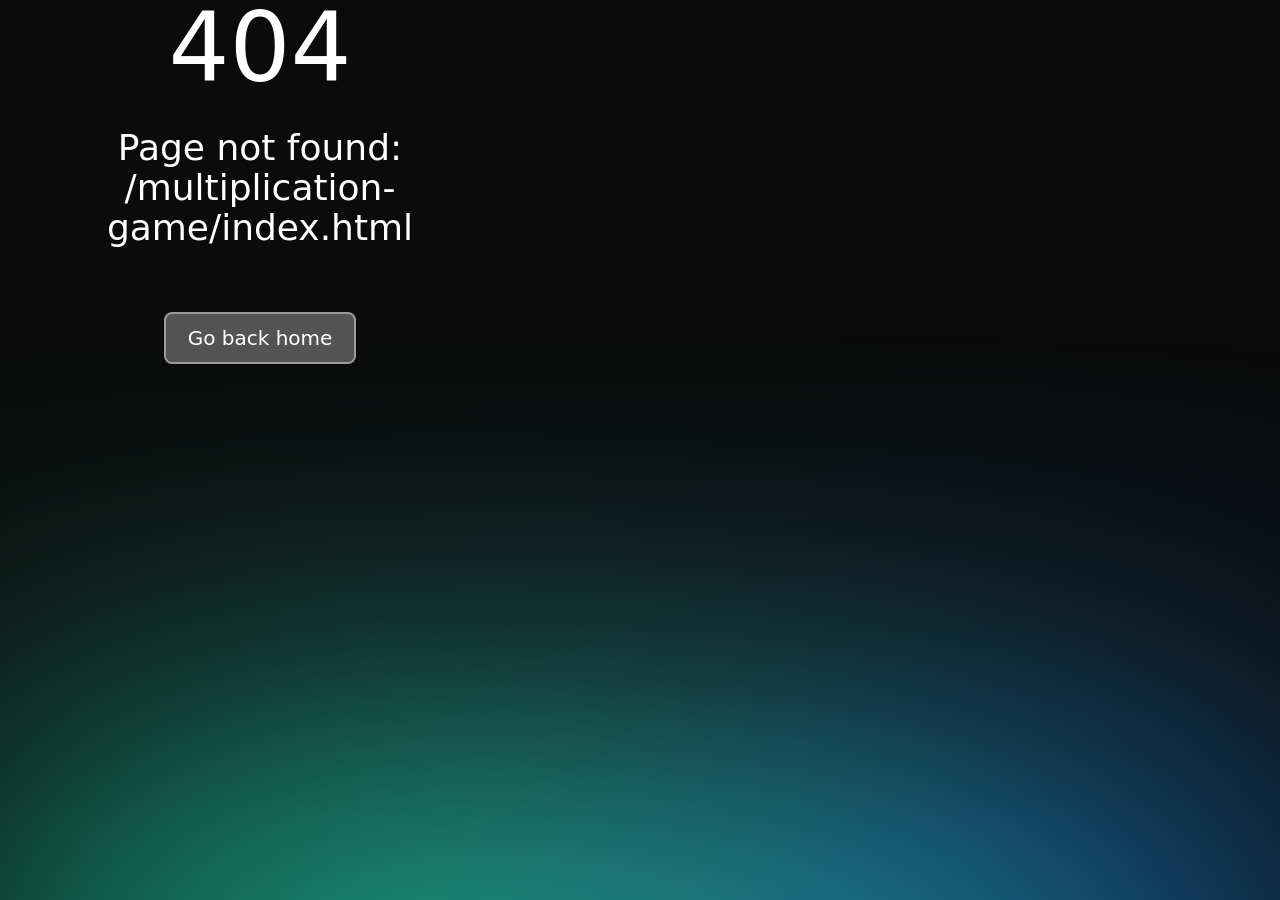
<file: multiplication-game/index.html>
<!DOCTYPE html><html  data-capo=""><head><meta charset="utf-8">
<meta name="viewport" content="width=device-width, initial-scale=1">
<style>/*!
 * Font Awesome Free 6.6.0 by @fontawesome - https://fontawesome.com
 * License - https://fontawesome.com/license/free (Icons: CC BY 4.0, Fonts: SIL OFL 1.1, Code: MIT License)
 * Copyright 2024 Fonticons, Inc.
 */.fa{font-family:var(--fa-style-family,"Font Awesome 6 Free");font-weight:var(--fa-style,900)}.fa,.fa-brands,.fa-classic,.fa-regular,.fa-sharp-solid,.fa-solid,.fab,.far,.fas{-moz-osx-font-smoothing:grayscale;-webkit-font-smoothing:antialiased;display:var(--fa-display,inline-block);font-style:normal;font-variant:normal;line-height:1;text-rendering:auto}.fa-classic,.fa-regular,.fa-solid,.far,.fas{font-family:Font Awesome\ 6 Free}.fa-brands,.fab{font-family:Font Awesome\ 6 Brands}.fa-1x{font-size:1em}.fa-2x{font-size:2em}.fa-3x{font-size:3em}.fa-4x{font-size:4em}.fa-5x{font-size:5em}.fa-6x{font-size:6em}.fa-7x{font-size:7em}.fa-8x{font-size:8em}.fa-9x{font-size:9em}.fa-10x{font-size:10em}.fa-2xs{font-size:.625em;line-height:.1em;vertical-align:.225em}.fa-xs{font-size:.75em;line-height:.08333em;vertical-align:.125em}.fa-sm{font-size:.875em;line-height:.07143em;vertical-align:.05357em}.fa-lg{font-size:1.25em;line-height:.05em;vertical-align:-.075em}.fa-xl{font-size:1.5em;line-height:.04167em;vertical-align:-.125em}.fa-2xl{font-size:2em;line-height:.03125em;vertical-align:-.1875em}.fa-fw{text-align:center;width:1.25em}.fa-ul{list-style-type:none;margin-left:var(--fa-li-margin,2.5em);padding-left:0}.fa-ul>li{position:relative}.fa-li{left:calc(var(--fa-li-width, 2em)*-1);line-height:inherit;position:absolute;text-align:center;width:var(--fa-li-width,2em)}.fa-border{border-color:var(--fa-border-color,#eee);border-radius:var(--fa-border-radius,.1em);border-style:var(--fa-border-style,solid);border-width:var(--fa-border-width,.08em);padding:var(--fa-border-padding,.2em .25em .15em)}.fa-pull-left{float:left;margin-right:var(--fa-pull-margin,.3em)}.fa-pull-right{float:right;margin-left:var(--fa-pull-margin,.3em)}.fa-beat{animation-delay:var(--fa-animation-delay,0s);animation-direction:var(--fa-animation-direction,normal);animation-duration:var(--fa-animation-duration,1s);animation-iteration-count:var(--fa-animation-iteration-count,infinite);animation-name:fa-beat;animation-timing-function:var(--fa-animation-timing,ease-in-out)}.fa-bounce{animation-delay:var(--fa-animation-delay,0s);animation-direction:var(--fa-animation-direction,normal);animation-duration:var(--fa-animation-duration,1s);animation-iteration-count:var(--fa-animation-iteration-count,infinite);animation-name:fa-bounce;animation-timing-function:var(--fa-animation-timing,cubic-bezier(.28,.84,.42,1))}.fa-fade{animation-iteration-count:var(--fa-animation-iteration-count,infinite);animation-name:fa-fade;animation-timing-function:var(--fa-animation-timing,cubic-bezier(.4,0,.6,1))}.fa-beat-fade,.fa-fade{animation-delay:var(--fa-animation-delay,0s);animation-direction:var(--fa-animation-direction,normal);animation-duration:var(--fa-animation-duration,1s)}.fa-beat-fade{animation-iteration-count:var(--fa-animation-iteration-count,infinite);animation-name:fa-beat-fade;animation-timing-function:var(--fa-animation-timing,cubic-bezier(.4,0,.6,1))}.fa-flip{animation-delay:var(--fa-animation-delay,0s);animation-direction:var(--fa-animation-direction,normal);animation-duration:var(--fa-animation-duration,1s);animation-iteration-count:var(--fa-animation-iteration-count,infinite);animation-name:fa-flip;animation-timing-function:var(--fa-animation-timing,ease-in-out)}.fa-shake{animation-duration:var(--fa-animation-duration,1s);animation-iteration-count:var(--fa-animation-iteration-count,infinite);animation-name:fa-shake;animation-timing-function:var(--fa-animation-timing,linear)}.fa-shake,.fa-spin{animation-delay:var(--fa-animation-delay,0s);animation-direction:var(--fa-animation-direction,normal)}.fa-spin{animation-duration:var(--fa-animation-duration,2s);animation-iteration-count:var(--fa-animation-iteration-count,infinite);animation-name:fa-spin;animation-timing-function:var(--fa-animation-timing,linear)}.fa-spin-reverse{--fa-animation-direction:reverse}.fa-pulse,.fa-spin-pulse{animation-direction:var(--fa-animation-direction,normal);animation-duration:var(--fa-animation-duration,1s);animation-iteration-count:var(--fa-animation-iteration-count,infinite);animation-name:fa-spin;animation-timing-function:var(--fa-animation-timing,steps(8))}@media (prefers-reduced-motion:reduce){.fa-beat,.fa-beat-fade,.fa-bounce,.fa-fade,.fa-flip,.fa-pulse,.fa-shake,.fa-spin,.fa-spin-pulse{animation-delay:-1ms;animation-duration:1ms;animation-iteration-count:1;transition-delay:0s;transition-duration:0s}}@keyframes fa-beat{0%,90%{transform:scale(1)}45%{transform:scale(var(--fa-beat-scale,1.25))}}@keyframes fa-bounce{0%{transform:scale(1) translateY(0)}10%{transform:scale(var(--fa-bounce-start-scale-x,1.1),var(--fa-bounce-start-scale-y,.9)) translateY(0)}30%{transform:scale(var(--fa-bounce-jump-scale-x,.9),var(--fa-bounce-jump-scale-y,1.1)) translateY(var(--fa-bounce-height,-.5em))}50%{transform:scale(var(--fa-bounce-land-scale-x,1.05),var(--fa-bounce-land-scale-y,.95)) translateY(0)}57%{transform:scale(1) translateY(var(--fa-bounce-rebound,-.125em))}64%{transform:scale(1) translateY(0)}to{transform:scale(1) translateY(0)}}@keyframes fa-fade{50%{opacity:var(--fa-fade-opacity,.4)}}@keyframes fa-beat-fade{0%,to{opacity:var(--fa-beat-fade-opacity,.4);transform:scale(1)}50%{opacity:1;transform:scale(var(--fa-beat-fade-scale,1.125))}}@keyframes fa-flip{50%{transform:rotate3d(var(--fa-flip-x,0),var(--fa-flip-y,1),var(--fa-flip-z,0),var(--fa-flip-angle,-180deg))}}@keyframes fa-shake{0%{transform:rotate(-15deg)}4%{transform:rotate(15deg)}24%,8%{transform:rotate(-18deg)}12%,28%{transform:rotate(18deg)}16%{transform:rotate(-22deg)}20%{transform:rotate(22deg)}32%{transform:rotate(-12deg)}36%{transform:rotate(12deg)}40%,to{transform:rotate(0deg)}}@keyframes fa-spin{0%{transform:rotate(0deg)}to{transform:rotate(1turn)}}.fa-rotate-90{transform:rotate(90deg)}.fa-rotate-180{transform:rotate(180deg)}.fa-rotate-270{transform:rotate(270deg)}.fa-flip-horizontal{transform:scaleX(-1)}.fa-flip-vertical{transform:scaleY(-1)}.fa-flip-both,.fa-flip-horizontal.fa-flip-vertical{transform:scale(-1)}.fa-rotate-by{transform:rotate(var(--fa-rotate-angle,0))}.fa-stack{display:inline-block;height:2em;line-height:2em;position:relative;vertical-align:middle;width:2.5em}.fa-stack-1x,.fa-stack-2x{left:0;position:absolute;text-align:center;width:100%;z-index:var(--fa-stack-z-index,auto)}.fa-stack-1x{line-height:inherit}.fa-stack-2x{font-size:2em}.fa-inverse{color:var(--fa-inverse,#fff)}.fa-0:before{content:"\30"}.fa-1:before{content:"\31"}.fa-2:before{content:"\32"}.fa-3:before{content:"\33"}.fa-4:before{content:"\34"}.fa-5:before{content:"\35"}.fa-6:before{content:"\36"}.fa-7:before{content:"\37"}.fa-8:before{content:"\38"}.fa-9:before{content:"\39"}.fa-fill-drip:before{content:"\f576"}.fa-arrows-to-circle:before{content:"\e4bd"}.fa-chevron-circle-right:before,.fa-circle-chevron-right:before{content:"\f138"}.fa-at:before{content:"\40"}.fa-trash-alt:before,.fa-trash-can:before{content:"\f2ed"}.fa-text-height:before{content:"\f034"}.fa-user-times:before,.fa-user-xmark:before{content:"\f235"}.fa-stethoscope:before{content:"\f0f1"}.fa-comment-alt:before,.fa-message:before{content:"\f27a"}.fa-info:before{content:"\f129"}.fa-compress-alt:before,.fa-down-left-and-up-right-to-center:before{content:"\f422"}.fa-explosion:before{content:"\e4e9"}.fa-file-alt:before,.fa-file-lines:before,.fa-file-text:before{content:"\f15c"}.fa-wave-square:before{content:"\f83e"}.fa-ring:before{content:"\f70b"}.fa-building-un:before{content:"\e4d9"}.fa-dice-three:before{content:"\f527"}.fa-calendar-alt:before,.fa-calendar-days:before{content:"\f073"}.fa-anchor-circle-check:before{content:"\e4aa"}.fa-building-circle-arrow-right:before{content:"\e4d1"}.fa-volleyball-ball:before,.fa-volleyball:before{content:"\f45f"}.fa-arrows-up-to-line:before{content:"\e4c2"}.fa-sort-desc:before,.fa-sort-down:before{content:"\f0dd"}.fa-circle-minus:before,.fa-minus-circle:before{content:"\f056"}.fa-door-open:before{content:"\f52b"}.fa-right-from-bracket:before,.fa-sign-out-alt:before{content:"\f2f5"}.fa-atom:before{content:"\f5d2"}.fa-soap:before{content:"\e06e"}.fa-heart-music-camera-bolt:before,.fa-icons:before{content:"\f86d"}.fa-microphone-alt-slash:before,.fa-microphone-lines-slash:before{content:"\f539"}.fa-bridge-circle-check:before{content:"\e4c9"}.fa-pump-medical:before{content:"\e06a"}.fa-fingerprint:before{content:"\f577"}.fa-hand-point-right:before{content:"\f0a4"}.fa-magnifying-glass-location:before,.fa-search-location:before{content:"\f689"}.fa-forward-step:before,.fa-step-forward:before{content:"\f051"}.fa-face-smile-beam:before,.fa-smile-beam:before{content:"\f5b8"}.fa-flag-checkered:before{content:"\f11e"}.fa-football-ball:before,.fa-football:before{content:"\f44e"}.fa-school-circle-exclamation:before{content:"\e56c"}.fa-crop:before{content:"\f125"}.fa-angle-double-down:before,.fa-angles-down:before{content:"\f103"}.fa-users-rectangle:before{content:"\e594"}.fa-people-roof:before{content:"\e537"}.fa-people-line:before{content:"\e534"}.fa-beer-mug-empty:before,.fa-beer:before{content:"\f0fc"}.fa-diagram-predecessor:before{content:"\e477"}.fa-arrow-up-long:before,.fa-long-arrow-up:before{content:"\f176"}.fa-burn:before,.fa-fire-flame-simple:before{content:"\f46a"}.fa-male:before,.fa-person:before{content:"\f183"}.fa-laptop:before{content:"\f109"}.fa-file-csv:before{content:"\f6dd"}.fa-menorah:before{content:"\f676"}.fa-truck-plane:before{content:"\e58f"}.fa-record-vinyl:before{content:"\f8d9"}.fa-face-grin-stars:before,.fa-grin-stars:before{content:"\f587"}.fa-bong:before{content:"\f55c"}.fa-pastafarianism:before,.fa-spaghetti-monster-flying:before{content:"\f67b"}.fa-arrow-down-up-across-line:before{content:"\e4af"}.fa-spoon:before,.fa-utensil-spoon:before{content:"\f2e5"}.fa-jar-wheat:before{content:"\e517"}.fa-envelopes-bulk:before,.fa-mail-bulk:before{content:"\f674"}.fa-file-circle-exclamation:before{content:"\e4eb"}.fa-circle-h:before,.fa-hospital-symbol:before{content:"\f47e"}.fa-pager:before{content:"\f815"}.fa-address-book:before,.fa-contact-book:before{content:"\f2b9"}.fa-strikethrough:before{content:"\f0cc"}.fa-k:before{content:"\4b"}.fa-landmark-flag:before{content:"\e51c"}.fa-pencil-alt:before,.fa-pencil:before{content:"\f303"}.fa-backward:before{content:"\f04a"}.fa-caret-right:before{content:"\f0da"}.fa-comments:before{content:"\f086"}.fa-file-clipboard:before,.fa-paste:before{content:"\f0ea"}.fa-code-pull-request:before{content:"\e13c"}.fa-clipboard-list:before{content:"\f46d"}.fa-truck-loading:before,.fa-truck-ramp-box:before{content:"\f4de"}.fa-user-check:before{content:"\f4fc"}.fa-vial-virus:before{content:"\e597"}.fa-sheet-plastic:before{content:"\e571"}.fa-blog:before{content:"\f781"}.fa-user-ninja:before{content:"\f504"}.fa-person-arrow-up-from-line:before{content:"\e539"}.fa-scroll-torah:before,.fa-torah:before{content:"\f6a0"}.fa-broom-ball:before,.fa-quidditch-broom-ball:before,.fa-quidditch:before{content:"\f458"}.fa-toggle-off:before{content:"\f204"}.fa-archive:before,.fa-box-archive:before{content:"\f187"}.fa-person-drowning:before{content:"\e545"}.fa-arrow-down-9-1:before,.fa-sort-numeric-desc:before,.fa-sort-numeric-down-alt:before{content:"\f886"}.fa-face-grin-tongue-squint:before,.fa-grin-tongue-squint:before{content:"\f58a"}.fa-spray-can:before{content:"\f5bd"}.fa-truck-monster:before{content:"\f63b"}.fa-w:before{content:"\57"}.fa-earth-africa:before,.fa-globe-africa:before{content:"\f57c"}.fa-rainbow:before{content:"\f75b"}.fa-circle-notch:before{content:"\f1ce"}.fa-tablet-alt:before,.fa-tablet-screen-button:before{content:"\f3fa"}.fa-paw:before{content:"\f1b0"}.fa-cloud:before{content:"\f0c2"}.fa-trowel-bricks:before{content:"\e58a"}.fa-face-flushed:before,.fa-flushed:before{content:"\f579"}.fa-hospital-user:before{content:"\f80d"}.fa-tent-arrow-left-right:before{content:"\e57f"}.fa-gavel:before,.fa-legal:before{content:"\f0e3"}.fa-binoculars:before{content:"\f1e5"}.fa-microphone-slash:before{content:"\f131"}.fa-box-tissue:before{content:"\e05b"}.fa-motorcycle:before{content:"\f21c"}.fa-bell-concierge:before,.fa-concierge-bell:before{content:"\f562"}.fa-pen-ruler:before,.fa-pencil-ruler:before{content:"\f5ae"}.fa-people-arrows-left-right:before,.fa-people-arrows:before{content:"\e068"}.fa-mars-and-venus-burst:before{content:"\e523"}.fa-caret-square-right:before,.fa-square-caret-right:before{content:"\f152"}.fa-cut:before,.fa-scissors:before{content:"\f0c4"}.fa-sun-plant-wilt:before{content:"\e57a"}.fa-toilets-portable:before{content:"\e584"}.fa-hockey-puck:before{content:"\f453"}.fa-table:before{content:"\f0ce"}.fa-magnifying-glass-arrow-right:before{content:"\e521"}.fa-digital-tachograph:before,.fa-tachograph-digital:before{content:"\f566"}.fa-users-slash:before{content:"\e073"}.fa-clover:before{content:"\e139"}.fa-mail-reply:before,.fa-reply:before{content:"\f3e5"}.fa-star-and-crescent:before{content:"\f699"}.fa-house-fire:before{content:"\e50c"}.fa-minus-square:before,.fa-square-minus:before{content:"\f146"}.fa-helicopter:before{content:"\f533"}.fa-compass:before{content:"\f14e"}.fa-caret-square-down:before,.fa-square-caret-down:before{content:"\f150"}.fa-file-circle-question:before{content:"\e4ef"}.fa-laptop-code:before{content:"\f5fc"}.fa-swatchbook:before{content:"\f5c3"}.fa-prescription-bottle:before{content:"\f485"}.fa-bars:before,.fa-navicon:before{content:"\f0c9"}.fa-people-group:before{content:"\e533"}.fa-hourglass-3:before,.fa-hourglass-end:before{content:"\f253"}.fa-heart-broken:before,.fa-heart-crack:before{content:"\f7a9"}.fa-external-link-square-alt:before,.fa-square-up-right:before{content:"\f360"}.fa-face-kiss-beam:before,.fa-kiss-beam:before{content:"\f597"}.fa-film:before{content:"\f008"}.fa-ruler-horizontal:before{content:"\f547"}.fa-people-robbery:before{content:"\e536"}.fa-lightbulb:before{content:"\f0eb"}.fa-caret-left:before{content:"\f0d9"}.fa-circle-exclamation:before,.fa-exclamation-circle:before{content:"\f06a"}.fa-school-circle-xmark:before{content:"\e56d"}.fa-arrow-right-from-bracket:before,.fa-sign-out:before{content:"\f08b"}.fa-chevron-circle-down:before,.fa-circle-chevron-down:before{content:"\f13a"}.fa-unlock-alt:before,.fa-unlock-keyhole:before{content:"\f13e"}.fa-cloud-showers-heavy:before{content:"\f740"}.fa-headphones-alt:before,.fa-headphones-simple:before{content:"\f58f"}.fa-sitemap:before{content:"\f0e8"}.fa-circle-dollar-to-slot:before,.fa-donate:before{content:"\f4b9"}.fa-memory:before{content:"\f538"}.fa-road-spikes:before{content:"\e568"}.fa-fire-burner:before{content:"\e4f1"}.fa-flag:before{content:"\f024"}.fa-hanukiah:before{content:"\f6e6"}.fa-feather:before{content:"\f52d"}.fa-volume-down:before,.fa-volume-low:before{content:"\f027"}.fa-comment-slash:before{content:"\f4b3"}.fa-cloud-sun-rain:before{content:"\f743"}.fa-compress:before{content:"\f066"}.fa-wheat-alt:before,.fa-wheat-awn:before{content:"\e2cd"}.fa-ankh:before{content:"\f644"}.fa-hands-holding-child:before{content:"\e4fa"}.fa-asterisk:before{content:"\2a"}.fa-check-square:before,.fa-square-check:before{content:"\f14a"}.fa-peseta-sign:before{content:"\e221"}.fa-header:before,.fa-heading:before{content:"\f1dc"}.fa-ghost:before{content:"\f6e2"}.fa-list-squares:before,.fa-list:before{content:"\f03a"}.fa-phone-square-alt:before,.fa-square-phone-flip:before{content:"\f87b"}.fa-cart-plus:before{content:"\f217"}.fa-gamepad:before{content:"\f11b"}.fa-circle-dot:before,.fa-dot-circle:before{content:"\f192"}.fa-dizzy:before,.fa-face-dizzy:before{content:"\f567"}.fa-egg:before{content:"\f7fb"}.fa-house-medical-circle-xmark:before{content:"\e513"}.fa-campground:before{content:"\f6bb"}.fa-folder-plus:before{content:"\f65e"}.fa-futbol-ball:before,.fa-futbol:before,.fa-soccer-ball:before{content:"\f1e3"}.fa-paint-brush:before,.fa-paintbrush:before{content:"\f1fc"}.fa-lock:before{content:"\f023"}.fa-gas-pump:before{content:"\f52f"}.fa-hot-tub-person:before,.fa-hot-tub:before{content:"\f593"}.fa-map-location:before,.fa-map-marked:before{content:"\f59f"}.fa-house-flood-water:before{content:"\e50e"}.fa-tree:before{content:"\f1bb"}.fa-bridge-lock:before{content:"\e4cc"}.fa-sack-dollar:before{content:"\f81d"}.fa-edit:before,.fa-pen-to-square:before{content:"\f044"}.fa-car-side:before{content:"\f5e4"}.fa-share-alt:before,.fa-share-nodes:before{content:"\f1e0"}.fa-heart-circle-minus:before{content:"\e4ff"}.fa-hourglass-2:before,.fa-hourglass-half:before{content:"\f252"}.fa-microscope:before{content:"\f610"}.fa-sink:before{content:"\e06d"}.fa-bag-shopping:before,.fa-shopping-bag:before{content:"\f290"}.fa-arrow-down-z-a:before,.fa-sort-alpha-desc:before,.fa-sort-alpha-down-alt:before{content:"\f881"}.fa-mitten:before{content:"\f7b5"}.fa-person-rays:before{content:"\e54d"}.fa-users:before{content:"\f0c0"}.fa-eye-slash:before{content:"\f070"}.fa-flask-vial:before{content:"\e4f3"}.fa-hand-paper:before,.fa-hand:before{content:"\f256"}.fa-om:before{content:"\f679"}.fa-worm:before{content:"\e599"}.fa-house-circle-xmark:before{content:"\e50b"}.fa-plug:before{content:"\f1e6"}.fa-chevron-up:before{content:"\f077"}.fa-hand-spock:before{content:"\f259"}.fa-stopwatch:before{content:"\f2f2"}.fa-face-kiss:before,.fa-kiss:before{content:"\f596"}.fa-bridge-circle-xmark:before{content:"\e4cb"}.fa-face-grin-tongue:before,.fa-grin-tongue:before{content:"\f589"}.fa-chess-bishop:before{content:"\f43a"}.fa-face-grin-wink:before,.fa-grin-wink:before{content:"\f58c"}.fa-deaf:before,.fa-deafness:before,.fa-ear-deaf:before,.fa-hard-of-hearing:before{content:"\f2a4"}.fa-road-circle-check:before{content:"\e564"}.fa-dice-five:before{content:"\f523"}.fa-rss-square:before,.fa-square-rss:before{content:"\f143"}.fa-land-mine-on:before{content:"\e51b"}.fa-i-cursor:before{content:"\f246"}.fa-stamp:before{content:"\f5bf"}.fa-stairs:before{content:"\e289"}.fa-i:before{content:"\49"}.fa-hryvnia-sign:before,.fa-hryvnia:before{content:"\f6f2"}.fa-pills:before{content:"\f484"}.fa-face-grin-wide:before,.fa-grin-alt:before{content:"\f581"}.fa-tooth:before{content:"\f5c9"}.fa-v:before{content:"\56"}.fa-bangladeshi-taka-sign:before{content:"\e2e6"}.fa-bicycle:before{content:"\f206"}.fa-rod-asclepius:before,.fa-rod-snake:before,.fa-staff-aesculapius:before,.fa-staff-snake:before{content:"\e579"}.fa-head-side-cough-slash:before{content:"\e062"}.fa-ambulance:before,.fa-truck-medical:before{content:"\f0f9"}.fa-wheat-awn-circle-exclamation:before{content:"\e598"}.fa-snowman:before{content:"\f7d0"}.fa-mortar-pestle:before{content:"\f5a7"}.fa-road-barrier:before{content:"\e562"}.fa-school:before{content:"\f549"}.fa-igloo:before{content:"\f7ae"}.fa-joint:before{content:"\f595"}.fa-angle-right:before{content:"\f105"}.fa-horse:before{content:"\f6f0"}.fa-q:before{content:"\51"}.fa-g:before{content:"\47"}.fa-notes-medical:before{content:"\f481"}.fa-temperature-2:before,.fa-temperature-half:before,.fa-thermometer-2:before,.fa-thermometer-half:before{content:"\f2c9"}.fa-dong-sign:before{content:"\e169"}.fa-capsules:before{content:"\f46b"}.fa-poo-bolt:before,.fa-poo-storm:before{content:"\f75a"}.fa-face-frown-open:before,.fa-frown-open:before{content:"\f57a"}.fa-hand-point-up:before{content:"\f0a6"}.fa-money-bill:before{content:"\f0d6"}.fa-bookmark:before{content:"\f02e"}.fa-align-justify:before{content:"\f039"}.fa-umbrella-beach:before{content:"\f5ca"}.fa-helmet-un:before{content:"\e503"}.fa-bullseye:before{content:"\f140"}.fa-bacon:before{content:"\f7e5"}.fa-hand-point-down:before{content:"\f0a7"}.fa-arrow-up-from-bracket:before{content:"\e09a"}.fa-folder-blank:before,.fa-folder:before{content:"\f07b"}.fa-file-medical-alt:before,.fa-file-waveform:before{content:"\f478"}.fa-radiation:before{content:"\f7b9"}.fa-chart-simple:before{content:"\e473"}.fa-mars-stroke:before{content:"\f229"}.fa-vial:before{content:"\f492"}.fa-dashboard:before,.fa-gauge-med:before,.fa-gauge:before,.fa-tachometer-alt-average:before{content:"\f624"}.fa-magic-wand-sparkles:before,.fa-wand-magic-sparkles:before{content:"\e2ca"}.fa-e:before{content:"\45"}.fa-pen-alt:before,.fa-pen-clip:before{content:"\f305"}.fa-bridge-circle-exclamation:before{content:"\e4ca"}.fa-user:before{content:"\f007"}.fa-school-circle-check:before{content:"\e56b"}.fa-dumpster:before{content:"\f793"}.fa-shuttle-van:before,.fa-van-shuttle:before{content:"\f5b6"}.fa-building-user:before{content:"\e4da"}.fa-caret-square-left:before,.fa-square-caret-left:before{content:"\f191"}.fa-highlighter:before{content:"\f591"}.fa-key:before{content:"\f084"}.fa-bullhorn:before{content:"\f0a1"}.fa-globe:before{content:"\f0ac"}.fa-synagogue:before{content:"\f69b"}.fa-person-half-dress:before{content:"\e548"}.fa-road-bridge:before{content:"\e563"}.fa-location-arrow:before{content:"\f124"}.fa-c:before{content:"\43"}.fa-tablet-button:before{content:"\f10a"}.fa-building-lock:before{content:"\e4d6"}.fa-pizza-slice:before{content:"\f818"}.fa-money-bill-wave:before{content:"\f53a"}.fa-area-chart:before,.fa-chart-area:before{content:"\f1fe"}.fa-house-flag:before{content:"\e50d"}.fa-person-circle-minus:before{content:"\e540"}.fa-ban:before,.fa-cancel:before{content:"\f05e"}.fa-camera-rotate:before{content:"\e0d8"}.fa-air-freshener:before,.fa-spray-can-sparkles:before{content:"\f5d0"}.fa-star:before{content:"\f005"}.fa-repeat:before{content:"\f363"}.fa-cross:before{content:"\f654"}.fa-box:before{content:"\f466"}.fa-venus-mars:before{content:"\f228"}.fa-arrow-pointer:before,.fa-mouse-pointer:before{content:"\f245"}.fa-expand-arrows-alt:before,.fa-maximize:before{content:"\f31e"}.fa-charging-station:before{content:"\f5e7"}.fa-shapes:before,.fa-triangle-circle-square:before{content:"\f61f"}.fa-random:before,.fa-shuffle:before{content:"\f074"}.fa-person-running:before,.fa-running:before{content:"\f70c"}.fa-mobile-retro:before{content:"\e527"}.fa-grip-lines-vertical:before{content:"\f7a5"}.fa-spider:before{content:"\f717"}.fa-hands-bound:before{content:"\e4f9"}.fa-file-invoice-dollar:before{content:"\f571"}.fa-plane-circle-exclamation:before{content:"\e556"}.fa-x-ray:before{content:"\f497"}.fa-spell-check:before{content:"\f891"}.fa-slash:before{content:"\f715"}.fa-computer-mouse:before,.fa-mouse:before{content:"\f8cc"}.fa-arrow-right-to-bracket:before,.fa-sign-in:before{content:"\f090"}.fa-shop-slash:before,.fa-store-alt-slash:before{content:"\e070"}.fa-server:before{content:"\f233"}.fa-virus-covid-slash:before{content:"\e4a9"}.fa-shop-lock:before{content:"\e4a5"}.fa-hourglass-1:before,.fa-hourglass-start:before{content:"\f251"}.fa-blender-phone:before{content:"\f6b6"}.fa-building-wheat:before{content:"\e4db"}.fa-person-breastfeeding:before{content:"\e53a"}.fa-right-to-bracket:before,.fa-sign-in-alt:before{content:"\f2f6"}.fa-venus:before{content:"\f221"}.fa-passport:before{content:"\f5ab"}.fa-thumb-tack-slash:before,.fa-thumbtack-slash:before{content:"\e68f"}.fa-heart-pulse:before,.fa-heartbeat:before{content:"\f21e"}.fa-people-carry-box:before,.fa-people-carry:before{content:"\f4ce"}.fa-temperature-high:before{content:"\f769"}.fa-microchip:before{content:"\f2db"}.fa-crown:before{content:"\f521"}.fa-weight-hanging:before{content:"\f5cd"}.fa-xmarks-lines:before{content:"\e59a"}.fa-file-prescription:before{content:"\f572"}.fa-weight-scale:before,.fa-weight:before{content:"\f496"}.fa-user-friends:before,.fa-user-group:before{content:"\f500"}.fa-arrow-up-a-z:before,.fa-sort-alpha-up:before{content:"\f15e"}.fa-chess-knight:before{content:"\f441"}.fa-face-laugh-squint:before,.fa-laugh-squint:before{content:"\f59b"}.fa-wheelchair:before{content:"\f193"}.fa-arrow-circle-up:before,.fa-circle-arrow-up:before{content:"\f0aa"}.fa-toggle-on:before{content:"\f205"}.fa-person-walking:before,.fa-walking:before{content:"\f554"}.fa-l:before{content:"\4c"}.fa-fire:before{content:"\f06d"}.fa-bed-pulse:before,.fa-procedures:before{content:"\f487"}.fa-shuttle-space:before,.fa-space-shuttle:before{content:"\f197"}.fa-face-laugh:before,.fa-laugh:before{content:"\f599"}.fa-folder-open:before{content:"\f07c"}.fa-heart-circle-plus:before{content:"\e500"}.fa-code-fork:before{content:"\e13b"}.fa-city:before{content:"\f64f"}.fa-microphone-alt:before,.fa-microphone-lines:before{content:"\f3c9"}.fa-pepper-hot:before{content:"\f816"}.fa-unlock:before{content:"\f09c"}.fa-colon-sign:before{content:"\e140"}.fa-headset:before{content:"\f590"}.fa-store-slash:before{content:"\e071"}.fa-road-circle-xmark:before{content:"\e566"}.fa-user-minus:before{content:"\f503"}.fa-mars-stroke-up:before,.fa-mars-stroke-v:before{content:"\f22a"}.fa-champagne-glasses:before,.fa-glass-cheers:before{content:"\f79f"}.fa-clipboard:before{content:"\f328"}.fa-house-circle-exclamation:before{content:"\e50a"}.fa-file-arrow-up:before,.fa-file-upload:before{content:"\f574"}.fa-wifi-3:before,.fa-wifi-strong:before,.fa-wifi:before{content:"\f1eb"}.fa-bath:before,.fa-bathtub:before{content:"\f2cd"}.fa-underline:before{content:"\f0cd"}.fa-user-edit:before,.fa-user-pen:before{content:"\f4ff"}.fa-signature:before{content:"\f5b7"}.fa-stroopwafel:before{content:"\f551"}.fa-bold:before{content:"\f032"}.fa-anchor-lock:before{content:"\e4ad"}.fa-building-ngo:before{content:"\e4d7"}.fa-manat-sign:before{content:"\e1d5"}.fa-not-equal:before{content:"\f53e"}.fa-border-style:before,.fa-border-top-left:before{content:"\f853"}.fa-map-location-dot:before,.fa-map-marked-alt:before{content:"\f5a0"}.fa-jedi:before{content:"\f669"}.fa-poll:before,.fa-square-poll-vertical:before{content:"\f681"}.fa-mug-hot:before{content:"\f7b6"}.fa-battery-car:before,.fa-car-battery:before{content:"\f5df"}.fa-gift:before{content:"\f06b"}.fa-dice-two:before{content:"\f528"}.fa-chess-queen:before{content:"\f445"}.fa-glasses:before{content:"\f530"}.fa-chess-board:before{content:"\f43c"}.fa-building-circle-check:before{content:"\e4d2"}.fa-person-chalkboard:before{content:"\e53d"}.fa-mars-stroke-h:before,.fa-mars-stroke-right:before{content:"\f22b"}.fa-hand-back-fist:before,.fa-hand-rock:before{content:"\f255"}.fa-caret-square-up:before,.fa-square-caret-up:before{content:"\f151"}.fa-cloud-showers-water:before{content:"\e4e4"}.fa-bar-chart:before,.fa-chart-bar:before{content:"\f080"}.fa-hands-bubbles:before,.fa-hands-wash:before{content:"\e05e"}.fa-less-than-equal:before{content:"\f537"}.fa-train:before{content:"\f238"}.fa-eye-low-vision:before,.fa-low-vision:before{content:"\f2a8"}.fa-crow:before{content:"\f520"}.fa-sailboat:before{content:"\e445"}.fa-window-restore:before{content:"\f2d2"}.fa-plus-square:before,.fa-square-plus:before{content:"\f0fe"}.fa-torii-gate:before{content:"\f6a1"}.fa-frog:before{content:"\f52e"}.fa-bucket:before{content:"\e4cf"}.fa-image:before{content:"\f03e"}.fa-microphone:before{content:"\f130"}.fa-cow:before{content:"\f6c8"}.fa-caret-up:before{content:"\f0d8"}.fa-screwdriver:before{content:"\f54a"}.fa-folder-closed:before{content:"\e185"}.fa-house-tsunami:before{content:"\e515"}.fa-square-nfi:before{content:"\e576"}.fa-arrow-up-from-ground-water:before{content:"\e4b5"}.fa-glass-martini-alt:before,.fa-martini-glass:before{content:"\f57b"}.fa-rotate-back:before,.fa-rotate-backward:before,.fa-rotate-left:before,.fa-undo-alt:before{content:"\f2ea"}.fa-columns:before,.fa-table-columns:before{content:"\f0db"}.fa-lemon:before{content:"\f094"}.fa-head-side-mask:before{content:"\e063"}.fa-handshake:before{content:"\f2b5"}.fa-gem:before{content:"\f3a5"}.fa-dolly-box:before,.fa-dolly:before{content:"\f472"}.fa-smoking:before{content:"\f48d"}.fa-compress-arrows-alt:before,.fa-minimize:before{content:"\f78c"}.fa-monument:before{content:"\f5a6"}.fa-snowplow:before{content:"\f7d2"}.fa-angle-double-right:before,.fa-angles-right:before{content:"\f101"}.fa-cannabis:before{content:"\f55f"}.fa-circle-play:before,.fa-play-circle:before{content:"\f144"}.fa-tablets:before{content:"\f490"}.fa-ethernet:before{content:"\f796"}.fa-eur:before,.fa-euro-sign:before,.fa-euro:before{content:"\f153"}.fa-chair:before{content:"\f6c0"}.fa-check-circle:before,.fa-circle-check:before{content:"\f058"}.fa-circle-stop:before,.fa-stop-circle:before{content:"\f28d"}.fa-compass-drafting:before,.fa-drafting-compass:before{content:"\f568"}.fa-plate-wheat:before{content:"\e55a"}.fa-icicles:before{content:"\f7ad"}.fa-person-shelter:before{content:"\e54f"}.fa-neuter:before{content:"\f22c"}.fa-id-badge:before{content:"\f2c1"}.fa-marker:before{content:"\f5a1"}.fa-face-laugh-beam:before,.fa-laugh-beam:before{content:"\f59a"}.fa-helicopter-symbol:before{content:"\e502"}.fa-universal-access:before{content:"\f29a"}.fa-chevron-circle-up:before,.fa-circle-chevron-up:before{content:"\f139"}.fa-lari-sign:before{content:"\e1c8"}.fa-volcano:before{content:"\f770"}.fa-person-walking-dashed-line-arrow-right:before{content:"\e553"}.fa-gbp:before,.fa-pound-sign:before,.fa-sterling-sign:before{content:"\f154"}.fa-viruses:before{content:"\e076"}.fa-square-person-confined:before{content:"\e577"}.fa-user-tie:before{content:"\f508"}.fa-arrow-down-long:before,.fa-long-arrow-down:before{content:"\f175"}.fa-tent-arrow-down-to-line:before{content:"\e57e"}.fa-certificate:before{content:"\f0a3"}.fa-mail-reply-all:before,.fa-reply-all:before{content:"\f122"}.fa-suitcase:before{content:"\f0f2"}.fa-person-skating:before,.fa-skating:before{content:"\f7c5"}.fa-filter-circle-dollar:before,.fa-funnel-dollar:before{content:"\f662"}.fa-camera-retro:before{content:"\f083"}.fa-arrow-circle-down:before,.fa-circle-arrow-down:before{content:"\f0ab"}.fa-arrow-right-to-file:before,.fa-file-import:before{content:"\f56f"}.fa-external-link-square:before,.fa-square-arrow-up-right:before{content:"\f14c"}.fa-box-open:before{content:"\f49e"}.fa-scroll:before{content:"\f70e"}.fa-spa:before{content:"\f5bb"}.fa-location-pin-lock:before{content:"\e51f"}.fa-pause:before{content:"\f04c"}.fa-hill-avalanche:before{content:"\e507"}.fa-temperature-0:before,.fa-temperature-empty:before,.fa-thermometer-0:before,.fa-thermometer-empty:before{content:"\f2cb"}.fa-bomb:before{content:"\f1e2"}.fa-registered:before{content:"\f25d"}.fa-address-card:before,.fa-contact-card:before,.fa-vcard:before{content:"\f2bb"}.fa-balance-scale-right:before,.fa-scale-unbalanced-flip:before{content:"\f516"}.fa-subscript:before{content:"\f12c"}.fa-diamond-turn-right:before,.fa-directions:before{content:"\f5eb"}.fa-burst:before{content:"\e4dc"}.fa-house-laptop:before,.fa-laptop-house:before{content:"\e066"}.fa-face-tired:before,.fa-tired:before{content:"\f5c8"}.fa-money-bills:before{content:"\e1f3"}.fa-smog:before{content:"\f75f"}.fa-crutch:before{content:"\f7f7"}.fa-cloud-arrow-up:before,.fa-cloud-upload-alt:before,.fa-cloud-upload:before{content:"\f0ee"}.fa-palette:before{content:"\f53f"}.fa-arrows-turn-right:before{content:"\e4c0"}.fa-vest:before{content:"\e085"}.fa-ferry:before{content:"\e4ea"}.fa-arrows-down-to-people:before{content:"\e4b9"}.fa-seedling:before,.fa-sprout:before{content:"\f4d8"}.fa-arrows-alt-h:before,.fa-left-right:before{content:"\f337"}.fa-boxes-packing:before{content:"\e4c7"}.fa-arrow-circle-left:before,.fa-circle-arrow-left:before{content:"\f0a8"}.fa-group-arrows-rotate:before{content:"\e4f6"}.fa-bowl-food:before{content:"\e4c6"}.fa-candy-cane:before{content:"\f786"}.fa-arrow-down-wide-short:before,.fa-sort-amount-asc:before,.fa-sort-amount-down:before{content:"\f160"}.fa-cloud-bolt:before,.fa-thunderstorm:before{content:"\f76c"}.fa-remove-format:before,.fa-text-slash:before{content:"\f87d"}.fa-face-smile-wink:before,.fa-smile-wink:before{content:"\f4da"}.fa-file-word:before{content:"\f1c2"}.fa-file-powerpoint:before{content:"\f1c4"}.fa-arrows-h:before,.fa-arrows-left-right:before{content:"\f07e"}.fa-house-lock:before{content:"\e510"}.fa-cloud-arrow-down:before,.fa-cloud-download-alt:before,.fa-cloud-download:before{content:"\f0ed"}.fa-children:before{content:"\e4e1"}.fa-blackboard:before,.fa-chalkboard:before{content:"\f51b"}.fa-user-alt-slash:before,.fa-user-large-slash:before{content:"\f4fa"}.fa-envelope-open:before{content:"\f2b6"}.fa-handshake-alt-slash:before,.fa-handshake-simple-slash:before{content:"\e05f"}.fa-mattress-pillow:before{content:"\e525"}.fa-guarani-sign:before{content:"\e19a"}.fa-arrows-rotate:before,.fa-refresh:before,.fa-sync:before{content:"\f021"}.fa-fire-extinguisher:before{content:"\f134"}.fa-cruzeiro-sign:before{content:"\e152"}.fa-greater-than-equal:before{content:"\f532"}.fa-shield-alt:before,.fa-shield-halved:before{content:"\f3ed"}.fa-atlas:before,.fa-book-atlas:before{content:"\f558"}.fa-virus:before{content:"\e074"}.fa-envelope-circle-check:before{content:"\e4e8"}.fa-layer-group:before{content:"\f5fd"}.fa-arrows-to-dot:before{content:"\e4be"}.fa-archway:before{content:"\f557"}.fa-heart-circle-check:before{content:"\e4fd"}.fa-house-chimney-crack:before,.fa-house-damage:before{content:"\f6f1"}.fa-file-archive:before,.fa-file-zipper:before{content:"\f1c6"}.fa-square:before{content:"\f0c8"}.fa-glass-martini:before,.fa-martini-glass-empty:before{content:"\f000"}.fa-couch:before{content:"\f4b8"}.fa-cedi-sign:before{content:"\e0df"}.fa-italic:before{content:"\f033"}.fa-table-cells-column-lock:before{content:"\e678"}.fa-church:before{content:"\f51d"}.fa-comments-dollar:before{content:"\f653"}.fa-democrat:before{content:"\f747"}.fa-z:before{content:"\5a"}.fa-person-skiing:before,.fa-skiing:before{content:"\f7c9"}.fa-road-lock:before{content:"\e567"}.fa-a:before{content:"\41"}.fa-temperature-arrow-down:before,.fa-temperature-down:before{content:"\e03f"}.fa-feather-alt:before,.fa-feather-pointed:before{content:"\f56b"}.fa-p:before{content:"\50"}.fa-snowflake:before{content:"\f2dc"}.fa-newspaper:before{content:"\f1ea"}.fa-ad:before,.fa-rectangle-ad:before{content:"\f641"}.fa-arrow-circle-right:before,.fa-circle-arrow-right:before{content:"\f0a9"}.fa-filter-circle-xmark:before{content:"\e17b"}.fa-locust:before{content:"\e520"}.fa-sort:before,.fa-unsorted:before{content:"\f0dc"}.fa-list-1-2:before,.fa-list-numeric:before,.fa-list-ol:before{content:"\f0cb"}.fa-person-dress-burst:before{content:"\e544"}.fa-money-check-alt:before,.fa-money-check-dollar:before{content:"\f53d"}.fa-vector-square:before{content:"\f5cb"}.fa-bread-slice:before{content:"\f7ec"}.fa-language:before{content:"\f1ab"}.fa-face-kiss-wink-heart:before,.fa-kiss-wink-heart:before{content:"\f598"}.fa-filter:before{content:"\f0b0"}.fa-question:before{content:"\3f"}.fa-file-signature:before{content:"\f573"}.fa-arrows-alt:before,.fa-up-down-left-right:before{content:"\f0b2"}.fa-house-chimney-user:before{content:"\e065"}.fa-hand-holding-heart:before{content:"\f4be"}.fa-puzzle-piece:before{content:"\f12e"}.fa-money-check:before{content:"\f53c"}.fa-star-half-alt:before,.fa-star-half-stroke:before{content:"\f5c0"}.fa-code:before{content:"\f121"}.fa-glass-whiskey:before,.fa-whiskey-glass:before{content:"\f7a0"}.fa-building-circle-exclamation:before{content:"\e4d3"}.fa-magnifying-glass-chart:before{content:"\e522"}.fa-arrow-up-right-from-square:before,.fa-external-link:before{content:"\f08e"}.fa-cubes-stacked:before{content:"\e4e6"}.fa-krw:before,.fa-won-sign:before,.fa-won:before{content:"\f159"}.fa-virus-covid:before{content:"\e4a8"}.fa-austral-sign:before{content:"\e0a9"}.fa-f:before{content:"\46"}.fa-leaf:before{content:"\f06c"}.fa-road:before{content:"\f018"}.fa-cab:before,.fa-taxi:before{content:"\f1ba"}.fa-person-circle-plus:before{content:"\e541"}.fa-chart-pie:before,.fa-pie-chart:before{content:"\f200"}.fa-bolt-lightning:before{content:"\e0b7"}.fa-sack-xmark:before{content:"\e56a"}.fa-file-excel:before{content:"\f1c3"}.fa-file-contract:before{content:"\f56c"}.fa-fish-fins:before{content:"\e4f2"}.fa-building-flag:before{content:"\e4d5"}.fa-face-grin-beam:before,.fa-grin-beam:before{content:"\f582"}.fa-object-ungroup:before{content:"\f248"}.fa-poop:before{content:"\f619"}.fa-location-pin:before,.fa-map-marker:before{content:"\f041"}.fa-kaaba:before{content:"\f66b"}.fa-toilet-paper:before{content:"\f71e"}.fa-hard-hat:before,.fa-hat-hard:before,.fa-helmet-safety:before{content:"\f807"}.fa-eject:before{content:"\f052"}.fa-arrow-alt-circle-right:before,.fa-circle-right:before{content:"\f35a"}.fa-plane-circle-check:before{content:"\e555"}.fa-face-rolling-eyes:before,.fa-meh-rolling-eyes:before{content:"\f5a5"}.fa-object-group:before{content:"\f247"}.fa-chart-line:before,.fa-line-chart:before{content:"\f201"}.fa-mask-ventilator:before{content:"\e524"}.fa-arrow-right:before{content:"\f061"}.fa-map-signs:before,.fa-signs-post:before{content:"\f277"}.fa-cash-register:before{content:"\f788"}.fa-person-circle-question:before{content:"\e542"}.fa-h:before{content:"\48"}.fa-tarp:before{content:"\e57b"}.fa-screwdriver-wrench:before,.fa-tools:before{content:"\f7d9"}.fa-arrows-to-eye:before{content:"\e4bf"}.fa-plug-circle-bolt:before{content:"\e55b"}.fa-heart:before{content:"\f004"}.fa-mars-and-venus:before{content:"\f224"}.fa-home-user:before,.fa-house-user:before{content:"\e1b0"}.fa-dumpster-fire:before{content:"\f794"}.fa-house-crack:before{content:"\e3b1"}.fa-cocktail:before,.fa-martini-glass-citrus:before{content:"\f561"}.fa-face-surprise:before,.fa-surprise:before{content:"\f5c2"}.fa-bottle-water:before{content:"\e4c5"}.fa-circle-pause:before,.fa-pause-circle:before{content:"\f28b"}.fa-toilet-paper-slash:before{content:"\e072"}.fa-apple-alt:before,.fa-apple-whole:before{content:"\f5d1"}.fa-kitchen-set:before{content:"\e51a"}.fa-r:before{content:"\52"}.fa-temperature-1:before,.fa-temperature-quarter:before,.fa-thermometer-1:before,.fa-thermometer-quarter:before{content:"\f2ca"}.fa-cube:before{content:"\f1b2"}.fa-bitcoin-sign:before{content:"\e0b4"}.fa-shield-dog:before{content:"\e573"}.fa-solar-panel:before{content:"\f5ba"}.fa-lock-open:before{content:"\f3c1"}.fa-elevator:before{content:"\e16d"}.fa-money-bill-transfer:before{content:"\e528"}.fa-money-bill-trend-up:before{content:"\e529"}.fa-house-flood-water-circle-arrow-right:before{content:"\e50f"}.fa-poll-h:before,.fa-square-poll-horizontal:before{content:"\f682"}.fa-circle:before{content:"\f111"}.fa-backward-fast:before,.fa-fast-backward:before{content:"\f049"}.fa-recycle:before{content:"\f1b8"}.fa-user-astronaut:before{content:"\f4fb"}.fa-plane-slash:before{content:"\e069"}.fa-trademark:before{content:"\f25c"}.fa-basketball-ball:before,.fa-basketball:before{content:"\f434"}.fa-satellite-dish:before{content:"\f7c0"}.fa-arrow-alt-circle-up:before,.fa-circle-up:before{content:"\f35b"}.fa-mobile-alt:before,.fa-mobile-screen-button:before{content:"\f3cd"}.fa-volume-high:before,.fa-volume-up:before{content:"\f028"}.fa-users-rays:before{content:"\e593"}.fa-wallet:before{content:"\f555"}.fa-clipboard-check:before{content:"\f46c"}.fa-file-audio:before{content:"\f1c7"}.fa-burger:before,.fa-hamburger:before{content:"\f805"}.fa-wrench:before{content:"\f0ad"}.fa-bugs:before{content:"\e4d0"}.fa-rupee-sign:before,.fa-rupee:before{content:"\f156"}.fa-file-image:before{content:"\f1c5"}.fa-circle-question:before,.fa-question-circle:before{content:"\f059"}.fa-plane-departure:before{content:"\f5b0"}.fa-handshake-slash:before{content:"\e060"}.fa-book-bookmark:before{content:"\e0bb"}.fa-code-branch:before{content:"\f126"}.fa-hat-cowboy:before{content:"\f8c0"}.fa-bridge:before{content:"\e4c8"}.fa-phone-alt:before,.fa-phone-flip:before{content:"\f879"}.fa-truck-front:before{content:"\e2b7"}.fa-cat:before{content:"\f6be"}.fa-anchor-circle-exclamation:before{content:"\e4ab"}.fa-truck-field:before{content:"\e58d"}.fa-route:before{content:"\f4d7"}.fa-clipboard-question:before{content:"\e4e3"}.fa-panorama:before{content:"\e209"}.fa-comment-medical:before{content:"\f7f5"}.fa-teeth-open:before{content:"\f62f"}.fa-file-circle-minus:before{content:"\e4ed"}.fa-tags:before{content:"\f02c"}.fa-wine-glass:before{content:"\f4e3"}.fa-fast-forward:before,.fa-forward-fast:before{content:"\f050"}.fa-face-meh-blank:before,.fa-meh-blank:before{content:"\f5a4"}.fa-parking:before,.fa-square-parking:before{content:"\f540"}.fa-house-signal:before{content:"\e012"}.fa-bars-progress:before,.fa-tasks-alt:before{content:"\f828"}.fa-faucet-drip:before{content:"\e006"}.fa-cart-flatbed:before,.fa-dolly-flatbed:before{content:"\f474"}.fa-ban-smoking:before,.fa-smoking-ban:before{content:"\f54d"}.fa-terminal:before{content:"\f120"}.fa-mobile-button:before{content:"\f10b"}.fa-house-medical-flag:before{content:"\e514"}.fa-basket-shopping:before,.fa-shopping-basket:before{content:"\f291"}.fa-tape:before{content:"\f4db"}.fa-bus-alt:before,.fa-bus-simple:before{content:"\f55e"}.fa-eye:before{content:"\f06e"}.fa-face-sad-cry:before,.fa-sad-cry:before{content:"\f5b3"}.fa-audio-description:before{content:"\f29e"}.fa-person-military-to-person:before{content:"\e54c"}.fa-file-shield:before{content:"\e4f0"}.fa-user-slash:before{content:"\f506"}.fa-pen:before{content:"\f304"}.fa-tower-observation:before{content:"\e586"}.fa-file-code:before{content:"\f1c9"}.fa-signal-5:before,.fa-signal-perfect:before,.fa-signal:before{content:"\f012"}.fa-bus:before{content:"\f207"}.fa-heart-circle-xmark:before{content:"\e501"}.fa-home-lg:before,.fa-house-chimney:before{content:"\e3af"}.fa-window-maximize:before{content:"\f2d0"}.fa-face-frown:before,.fa-frown:before{content:"\f119"}.fa-prescription:before{content:"\f5b1"}.fa-shop:before,.fa-store-alt:before{content:"\f54f"}.fa-floppy-disk:before,.fa-save:before{content:"\f0c7"}.fa-vihara:before{content:"\f6a7"}.fa-balance-scale-left:before,.fa-scale-unbalanced:before{content:"\f515"}.fa-sort-asc:before,.fa-sort-up:before{content:"\f0de"}.fa-comment-dots:before,.fa-commenting:before{content:"\f4ad"}.fa-plant-wilt:before{content:"\e5aa"}.fa-diamond:before{content:"\f219"}.fa-face-grin-squint:before,.fa-grin-squint:before{content:"\f585"}.fa-hand-holding-dollar:before,.fa-hand-holding-usd:before{content:"\f4c0"}.fa-bacterium:before{content:"\e05a"}.fa-hand-pointer:before{content:"\f25a"}.fa-drum-steelpan:before{content:"\f56a"}.fa-hand-scissors:before{content:"\f257"}.fa-hands-praying:before,.fa-praying-hands:before{content:"\f684"}.fa-arrow-right-rotate:before,.fa-arrow-rotate-forward:before,.fa-arrow-rotate-right:before,.fa-redo:before{content:"\f01e"}.fa-biohazard:before{content:"\f780"}.fa-location-crosshairs:before,.fa-location:before{content:"\f601"}.fa-mars-double:before{content:"\f227"}.fa-child-dress:before{content:"\e59c"}.fa-users-between-lines:before{content:"\e591"}.fa-lungs-virus:before{content:"\e067"}.fa-face-grin-tears:before,.fa-grin-tears:before{content:"\f588"}.fa-phone:before{content:"\f095"}.fa-calendar-times:before,.fa-calendar-xmark:before{content:"\f273"}.fa-child-reaching:before{content:"\e59d"}.fa-head-side-virus:before{content:"\e064"}.fa-user-cog:before,.fa-user-gear:before{content:"\f4fe"}.fa-arrow-up-1-9:before,.fa-sort-numeric-up:before{content:"\f163"}.fa-door-closed:before{content:"\f52a"}.fa-shield-virus:before{content:"\e06c"}.fa-dice-six:before{content:"\f526"}.fa-mosquito-net:before{content:"\e52c"}.fa-bridge-water:before{content:"\e4ce"}.fa-person-booth:before{content:"\f756"}.fa-text-width:before{content:"\f035"}.fa-hat-wizard:before{content:"\f6e8"}.fa-pen-fancy:before{content:"\f5ac"}.fa-digging:before,.fa-person-digging:before{content:"\f85e"}.fa-trash:before{content:"\f1f8"}.fa-gauge-simple-med:before,.fa-gauge-simple:before,.fa-tachometer-average:before{content:"\f629"}.fa-book-medical:before{content:"\f7e6"}.fa-poo:before{content:"\f2fe"}.fa-quote-right-alt:before,.fa-quote-right:before{content:"\f10e"}.fa-shirt:before,.fa-t-shirt:before,.fa-tshirt:before{content:"\f553"}.fa-cubes:before{content:"\f1b3"}.fa-divide:before{content:"\f529"}.fa-tenge-sign:before,.fa-tenge:before{content:"\f7d7"}.fa-headphones:before{content:"\f025"}.fa-hands-holding:before{content:"\f4c2"}.fa-hands-clapping:before{content:"\e1a8"}.fa-republican:before{content:"\f75e"}.fa-arrow-left:before{content:"\f060"}.fa-person-circle-xmark:before{content:"\e543"}.fa-ruler:before{content:"\f545"}.fa-align-left:before{content:"\f036"}.fa-dice-d6:before{content:"\f6d1"}.fa-restroom:before{content:"\f7bd"}.fa-j:before{content:"\4a"}.fa-users-viewfinder:before{content:"\e595"}.fa-file-video:before{content:"\f1c8"}.fa-external-link-alt:before,.fa-up-right-from-square:before{content:"\f35d"}.fa-table-cells:before,.fa-th:before{content:"\f00a"}.fa-file-pdf:before{content:"\f1c1"}.fa-bible:before,.fa-book-bible:before{content:"\f647"}.fa-o:before{content:"\4f"}.fa-medkit:before,.fa-suitcase-medical:before{content:"\f0fa"}.fa-user-secret:before{content:"\f21b"}.fa-otter:before{content:"\f700"}.fa-female:before,.fa-person-dress:before{content:"\f182"}.fa-comment-dollar:before{content:"\f651"}.fa-briefcase-clock:before,.fa-business-time:before{content:"\f64a"}.fa-table-cells-large:before,.fa-th-large:before{content:"\f009"}.fa-book-tanakh:before,.fa-tanakh:before{content:"\f827"}.fa-phone-volume:before,.fa-volume-control-phone:before{content:"\f2a0"}.fa-hat-cowboy-side:before{content:"\f8c1"}.fa-clipboard-user:before{content:"\f7f3"}.fa-child:before{content:"\f1ae"}.fa-lira-sign:before{content:"\f195"}.fa-satellite:before{content:"\f7bf"}.fa-plane-lock:before{content:"\e558"}.fa-tag:before{content:"\f02b"}.fa-comment:before{content:"\f075"}.fa-birthday-cake:before,.fa-cake-candles:before,.fa-cake:before{content:"\f1fd"}.fa-envelope:before{content:"\f0e0"}.fa-angle-double-up:before,.fa-angles-up:before{content:"\f102"}.fa-paperclip:before{content:"\f0c6"}.fa-arrow-right-to-city:before{content:"\e4b3"}.fa-ribbon:before{content:"\f4d6"}.fa-lungs:before{content:"\f604"}.fa-arrow-up-9-1:before,.fa-sort-numeric-up-alt:before{content:"\f887"}.fa-litecoin-sign:before{content:"\e1d3"}.fa-border-none:before{content:"\f850"}.fa-circle-nodes:before{content:"\e4e2"}.fa-parachute-box:before{content:"\f4cd"}.fa-indent:before{content:"\f03c"}.fa-truck-field-un:before{content:"\e58e"}.fa-hourglass-empty:before,.fa-hourglass:before{content:"\f254"}.fa-mountain:before{content:"\f6fc"}.fa-user-doctor:before,.fa-user-md:before{content:"\f0f0"}.fa-circle-info:before,.fa-info-circle:before{content:"\f05a"}.fa-cloud-meatball:before{content:"\f73b"}.fa-camera-alt:before,.fa-camera:before{content:"\f030"}.fa-square-virus:before{content:"\e578"}.fa-meteor:before{content:"\f753"}.fa-car-on:before{content:"\e4dd"}.fa-sleigh:before{content:"\f7cc"}.fa-arrow-down-1-9:before,.fa-sort-numeric-asc:before,.fa-sort-numeric-down:before{content:"\f162"}.fa-hand-holding-droplet:before,.fa-hand-holding-water:before{content:"\f4c1"}.fa-water:before{content:"\f773"}.fa-calendar-check:before{content:"\f274"}.fa-braille:before{content:"\f2a1"}.fa-prescription-bottle-alt:before,.fa-prescription-bottle-medical:before{content:"\f486"}.fa-landmark:before{content:"\f66f"}.fa-truck:before{content:"\f0d1"}.fa-crosshairs:before{content:"\f05b"}.fa-person-cane:before{content:"\e53c"}.fa-tent:before{content:"\e57d"}.fa-vest-patches:before{content:"\e086"}.fa-check-double:before{content:"\f560"}.fa-arrow-down-a-z:before,.fa-sort-alpha-asc:before,.fa-sort-alpha-down:before{content:"\f15d"}.fa-money-bill-wheat:before{content:"\e52a"}.fa-cookie:before{content:"\f563"}.fa-arrow-left-rotate:before,.fa-arrow-rotate-back:before,.fa-arrow-rotate-backward:before,.fa-arrow-rotate-left:before,.fa-undo:before{content:"\f0e2"}.fa-hard-drive:before,.fa-hdd:before{content:"\f0a0"}.fa-face-grin-squint-tears:before,.fa-grin-squint-tears:before{content:"\f586"}.fa-dumbbell:before{content:"\f44b"}.fa-list-alt:before,.fa-rectangle-list:before{content:"\f022"}.fa-tarp-droplet:before{content:"\e57c"}.fa-house-medical-circle-check:before{content:"\e511"}.fa-person-skiing-nordic:before,.fa-skiing-nordic:before{content:"\f7ca"}.fa-calendar-plus:before{content:"\f271"}.fa-plane-arrival:before{content:"\f5af"}.fa-arrow-alt-circle-left:before,.fa-circle-left:before{content:"\f359"}.fa-subway:before,.fa-train-subway:before{content:"\f239"}.fa-chart-gantt:before{content:"\e0e4"}.fa-indian-rupee-sign:before,.fa-indian-rupee:before,.fa-inr:before{content:"\e1bc"}.fa-crop-alt:before,.fa-crop-simple:before{content:"\f565"}.fa-money-bill-1:before,.fa-money-bill-alt:before{content:"\f3d1"}.fa-left-long:before,.fa-long-arrow-alt-left:before{content:"\f30a"}.fa-dna:before{content:"\f471"}.fa-virus-slash:before{content:"\e075"}.fa-minus:before,.fa-subtract:before{content:"\f068"}.fa-chess:before{content:"\f439"}.fa-arrow-left-long:before,.fa-long-arrow-left:before{content:"\f177"}.fa-plug-circle-check:before{content:"\e55c"}.fa-street-view:before{content:"\f21d"}.fa-franc-sign:before{content:"\e18f"}.fa-volume-off:before{content:"\f026"}.fa-american-sign-language-interpreting:before,.fa-asl-interpreting:before,.fa-hands-american-sign-language-interpreting:before,.fa-hands-asl-interpreting:before{content:"\f2a3"}.fa-cog:before,.fa-gear:before{content:"\f013"}.fa-droplet-slash:before,.fa-tint-slash:before{content:"\f5c7"}.fa-mosque:before{content:"\f678"}.fa-mosquito:before{content:"\e52b"}.fa-star-of-david:before{content:"\f69a"}.fa-person-military-rifle:before{content:"\e54b"}.fa-cart-shopping:before,.fa-shopping-cart:before{content:"\f07a"}.fa-vials:before{content:"\f493"}.fa-plug-circle-plus:before{content:"\e55f"}.fa-place-of-worship:before{content:"\f67f"}.fa-grip-vertical:before{content:"\f58e"}.fa-arrow-turn-up:before,.fa-level-up:before{content:"\f148"}.fa-u:before{content:"\55"}.fa-square-root-alt:before,.fa-square-root-variable:before{content:"\f698"}.fa-clock-four:before,.fa-clock:before{content:"\f017"}.fa-backward-step:before,.fa-step-backward:before{content:"\f048"}.fa-pallet:before{content:"\f482"}.fa-faucet:before{content:"\e005"}.fa-baseball-bat-ball:before{content:"\f432"}.fa-s:before{content:"\53"}.fa-timeline:before{content:"\e29c"}.fa-keyboard:before{content:"\f11c"}.fa-caret-down:before{content:"\f0d7"}.fa-clinic-medical:before,.fa-house-chimney-medical:before{content:"\f7f2"}.fa-temperature-3:before,.fa-temperature-three-quarters:before,.fa-thermometer-3:before,.fa-thermometer-three-quarters:before{content:"\f2c8"}.fa-mobile-android-alt:before,.fa-mobile-screen:before{content:"\f3cf"}.fa-plane-up:before{content:"\e22d"}.fa-piggy-bank:before{content:"\f4d3"}.fa-battery-3:before,.fa-battery-half:before{content:"\f242"}.fa-mountain-city:before{content:"\e52e"}.fa-coins:before{content:"\f51e"}.fa-khanda:before{content:"\f66d"}.fa-sliders-h:before,.fa-sliders:before{content:"\f1de"}.fa-folder-tree:before{content:"\f802"}.fa-network-wired:before{content:"\f6ff"}.fa-map-pin:before{content:"\f276"}.fa-hamsa:before{content:"\f665"}.fa-cent-sign:before{content:"\e3f5"}.fa-flask:before{content:"\f0c3"}.fa-person-pregnant:before{content:"\e31e"}.fa-wand-sparkles:before{content:"\f72b"}.fa-ellipsis-v:before,.fa-ellipsis-vertical:before{content:"\f142"}.fa-ticket:before{content:"\f145"}.fa-power-off:before{content:"\f011"}.fa-long-arrow-alt-right:before,.fa-right-long:before{content:"\f30b"}.fa-flag-usa:before{content:"\f74d"}.fa-laptop-file:before{content:"\e51d"}.fa-teletype:before,.fa-tty:before{content:"\f1e4"}.fa-diagram-next:before{content:"\e476"}.fa-person-rifle:before{content:"\e54e"}.fa-house-medical-circle-exclamation:before{content:"\e512"}.fa-closed-captioning:before{content:"\f20a"}.fa-hiking:before,.fa-person-hiking:before{content:"\f6ec"}.fa-venus-double:before{content:"\f226"}.fa-images:before{content:"\f302"}.fa-calculator:before{content:"\f1ec"}.fa-people-pulling:before{content:"\e535"}.fa-n:before{content:"\4e"}.fa-cable-car:before,.fa-tram:before{content:"\f7da"}.fa-cloud-rain:before{content:"\f73d"}.fa-building-circle-xmark:before{content:"\e4d4"}.fa-ship:before{content:"\f21a"}.fa-arrows-down-to-line:before{content:"\e4b8"}.fa-download:before{content:"\f019"}.fa-face-grin:before,.fa-grin:before{content:"\f580"}.fa-backspace:before,.fa-delete-left:before{content:"\f55a"}.fa-eye-dropper-empty:before,.fa-eye-dropper:before,.fa-eyedropper:before{content:"\f1fb"}.fa-file-circle-check:before{content:"\e5a0"}.fa-forward:before{content:"\f04e"}.fa-mobile-android:before,.fa-mobile-phone:before,.fa-mobile:before{content:"\f3ce"}.fa-face-meh:before,.fa-meh:before{content:"\f11a"}.fa-align-center:before{content:"\f037"}.fa-book-dead:before,.fa-book-skull:before{content:"\f6b7"}.fa-drivers-license:before,.fa-id-card:before{content:"\f2c2"}.fa-dedent:before,.fa-outdent:before{content:"\f03b"}.fa-heart-circle-exclamation:before{content:"\e4fe"}.fa-home-alt:before,.fa-home-lg-alt:before,.fa-home:before,.fa-house:before{content:"\f015"}.fa-calendar-week:before{content:"\f784"}.fa-laptop-medical:before{content:"\f812"}.fa-b:before{content:"\42"}.fa-file-medical:before{content:"\f477"}.fa-dice-one:before{content:"\f525"}.fa-kiwi-bird:before{content:"\f535"}.fa-arrow-right-arrow-left:before,.fa-exchange:before{content:"\f0ec"}.fa-redo-alt:before,.fa-rotate-forward:before,.fa-rotate-right:before{content:"\f2f9"}.fa-cutlery:before,.fa-utensils:before{content:"\f2e7"}.fa-arrow-up-wide-short:before,.fa-sort-amount-up:before{content:"\f161"}.fa-mill-sign:before{content:"\e1ed"}.fa-bowl-rice:before{content:"\e2eb"}.fa-skull:before{content:"\f54c"}.fa-broadcast-tower:before,.fa-tower-broadcast:before{content:"\f519"}.fa-truck-pickup:before{content:"\f63c"}.fa-long-arrow-alt-up:before,.fa-up-long:before{content:"\f30c"}.fa-stop:before{content:"\f04d"}.fa-code-merge:before{content:"\f387"}.fa-upload:before{content:"\f093"}.fa-hurricane:before{content:"\f751"}.fa-mound:before{content:"\e52d"}.fa-toilet-portable:before{content:"\e583"}.fa-compact-disc:before{content:"\f51f"}.fa-file-arrow-down:before,.fa-file-download:before{content:"\f56d"}.fa-caravan:before{content:"\f8ff"}.fa-shield-cat:before{content:"\e572"}.fa-bolt:before,.fa-zap:before{content:"\f0e7"}.fa-glass-water:before{content:"\e4f4"}.fa-oil-well:before{content:"\e532"}.fa-vault:before{content:"\e2c5"}.fa-mars:before{content:"\f222"}.fa-toilet:before{content:"\f7d8"}.fa-plane-circle-xmark:before{content:"\e557"}.fa-cny:before,.fa-jpy:before,.fa-rmb:before,.fa-yen-sign:before,.fa-yen:before{content:"\f157"}.fa-rouble:before,.fa-rub:before,.fa-ruble-sign:before,.fa-ruble:before{content:"\f158"}.fa-sun:before{content:"\f185"}.fa-guitar:before{content:"\f7a6"}.fa-face-laugh-wink:before,.fa-laugh-wink:before{content:"\f59c"}.fa-horse-head:before{content:"\f7ab"}.fa-bore-hole:before{content:"\e4c3"}.fa-industry:before{content:"\f275"}.fa-arrow-alt-circle-down:before,.fa-circle-down:before{content:"\f358"}.fa-arrows-turn-to-dots:before{content:"\e4c1"}.fa-florin-sign:before{content:"\e184"}.fa-arrow-down-short-wide:before,.fa-sort-amount-desc:before,.fa-sort-amount-down-alt:before{content:"\f884"}.fa-less-than:before{content:"\3c"}.fa-angle-down:before{content:"\f107"}.fa-car-tunnel:before{content:"\e4de"}.fa-head-side-cough:before{content:"\e061"}.fa-grip-lines:before{content:"\f7a4"}.fa-thumbs-down:before{content:"\f165"}.fa-user-lock:before{content:"\f502"}.fa-arrow-right-long:before,.fa-long-arrow-right:before{content:"\f178"}.fa-anchor-circle-xmark:before{content:"\e4ac"}.fa-ellipsis-h:before,.fa-ellipsis:before{content:"\f141"}.fa-chess-pawn:before{content:"\f443"}.fa-first-aid:before,.fa-kit-medical:before{content:"\f479"}.fa-person-through-window:before{content:"\e5a9"}.fa-toolbox:before{content:"\f552"}.fa-hands-holding-circle:before{content:"\e4fb"}.fa-bug:before{content:"\f188"}.fa-credit-card-alt:before,.fa-credit-card:before{content:"\f09d"}.fa-automobile:before,.fa-car:before{content:"\f1b9"}.fa-hand-holding-hand:before{content:"\e4f7"}.fa-book-open-reader:before,.fa-book-reader:before{content:"\f5da"}.fa-mountain-sun:before{content:"\e52f"}.fa-arrows-left-right-to-line:before{content:"\e4ba"}.fa-dice-d20:before{content:"\f6cf"}.fa-truck-droplet:before{content:"\e58c"}.fa-file-circle-xmark:before{content:"\e5a1"}.fa-temperature-arrow-up:before,.fa-temperature-up:before{content:"\e040"}.fa-medal:before{content:"\f5a2"}.fa-bed:before{content:"\f236"}.fa-h-square:before,.fa-square-h:before{content:"\f0fd"}.fa-podcast:before{content:"\f2ce"}.fa-temperature-4:before,.fa-temperature-full:before,.fa-thermometer-4:before,.fa-thermometer-full:before{content:"\f2c7"}.fa-bell:before{content:"\f0f3"}.fa-superscript:before{content:"\f12b"}.fa-plug-circle-xmark:before{content:"\e560"}.fa-star-of-life:before{content:"\f621"}.fa-phone-slash:before{content:"\f3dd"}.fa-paint-roller:before{content:"\f5aa"}.fa-hands-helping:before,.fa-handshake-angle:before{content:"\f4c4"}.fa-location-dot:before,.fa-map-marker-alt:before{content:"\f3c5"}.fa-file:before{content:"\f15b"}.fa-greater-than:before{content:"\3e"}.fa-person-swimming:before,.fa-swimmer:before{content:"\f5c4"}.fa-arrow-down:before{content:"\f063"}.fa-droplet:before,.fa-tint:before{content:"\f043"}.fa-eraser:before{content:"\f12d"}.fa-earth-america:before,.fa-earth-americas:before,.fa-earth:before,.fa-globe-americas:before{content:"\f57d"}.fa-person-burst:before{content:"\e53b"}.fa-dove:before{content:"\f4ba"}.fa-battery-0:before,.fa-battery-empty:before{content:"\f244"}.fa-socks:before{content:"\f696"}.fa-inbox:before{content:"\f01c"}.fa-section:before{content:"\e447"}.fa-gauge-high:before,.fa-tachometer-alt-fast:before,.fa-tachometer-alt:before{content:"\f625"}.fa-envelope-open-text:before{content:"\f658"}.fa-hospital-alt:before,.fa-hospital-wide:before,.fa-hospital:before{content:"\f0f8"}.fa-wine-bottle:before{content:"\f72f"}.fa-chess-rook:before{content:"\f447"}.fa-bars-staggered:before,.fa-reorder:before,.fa-stream:before{content:"\f550"}.fa-dharmachakra:before{content:"\f655"}.fa-hotdog:before{content:"\f80f"}.fa-blind:before,.fa-person-walking-with-cane:before{content:"\f29d"}.fa-drum:before{content:"\f569"}.fa-ice-cream:before{content:"\f810"}.fa-heart-circle-bolt:before{content:"\e4fc"}.fa-fax:before{content:"\f1ac"}.fa-paragraph:before{content:"\f1dd"}.fa-check-to-slot:before,.fa-vote-yea:before{content:"\f772"}.fa-star-half:before{content:"\f089"}.fa-boxes-alt:before,.fa-boxes-stacked:before,.fa-boxes:before{content:"\f468"}.fa-chain:before,.fa-link:before{content:"\f0c1"}.fa-assistive-listening-systems:before,.fa-ear-listen:before{content:"\f2a2"}.fa-tree-city:before{content:"\e587"}.fa-play:before{content:"\f04b"}.fa-font:before{content:"\f031"}.fa-table-cells-row-lock:before{content:"\e67a"}.fa-rupiah-sign:before{content:"\e23d"}.fa-magnifying-glass:before,.fa-search:before{content:"\f002"}.fa-ping-pong-paddle-ball:before,.fa-table-tennis-paddle-ball:before,.fa-table-tennis:before{content:"\f45d"}.fa-diagnoses:before,.fa-person-dots-from-line:before{content:"\f470"}.fa-trash-can-arrow-up:before,.fa-trash-restore-alt:before{content:"\f82a"}.fa-naira-sign:before{content:"\e1f6"}.fa-cart-arrow-down:before{content:"\f218"}.fa-walkie-talkie:before{content:"\f8ef"}.fa-file-edit:before,.fa-file-pen:before{content:"\f31c"}.fa-receipt:before{content:"\f543"}.fa-pen-square:before,.fa-pencil-square:before,.fa-square-pen:before{content:"\f14b"}.fa-suitcase-rolling:before{content:"\f5c1"}.fa-person-circle-exclamation:before{content:"\e53f"}.fa-chevron-down:before{content:"\f078"}.fa-battery-5:before,.fa-battery-full:before,.fa-battery:before{content:"\f240"}.fa-skull-crossbones:before{content:"\f714"}.fa-code-compare:before{content:"\e13a"}.fa-list-dots:before,.fa-list-ul:before{content:"\f0ca"}.fa-school-lock:before{content:"\e56f"}.fa-tower-cell:before{content:"\e585"}.fa-down-long:before,.fa-long-arrow-alt-down:before{content:"\f309"}.fa-ranking-star:before{content:"\e561"}.fa-chess-king:before{content:"\f43f"}.fa-person-harassing:before{content:"\e549"}.fa-brazilian-real-sign:before{content:"\e46c"}.fa-landmark-alt:before,.fa-landmark-dome:before{content:"\f752"}.fa-arrow-up:before{content:"\f062"}.fa-television:before,.fa-tv-alt:before,.fa-tv:before{content:"\f26c"}.fa-shrimp:before{content:"\e448"}.fa-list-check:before,.fa-tasks:before{content:"\f0ae"}.fa-jug-detergent:before{content:"\e519"}.fa-circle-user:before,.fa-user-circle:before{content:"\f2bd"}.fa-user-shield:before{content:"\f505"}.fa-wind:before{content:"\f72e"}.fa-car-burst:before,.fa-car-crash:before{content:"\f5e1"}.fa-y:before{content:"\59"}.fa-person-snowboarding:before,.fa-snowboarding:before{content:"\f7ce"}.fa-shipping-fast:before,.fa-truck-fast:before{content:"\f48b"}.fa-fish:before{content:"\f578"}.fa-user-graduate:before{content:"\f501"}.fa-adjust:before,.fa-circle-half-stroke:before{content:"\f042"}.fa-clapperboard:before{content:"\e131"}.fa-circle-radiation:before,.fa-radiation-alt:before{content:"\f7ba"}.fa-baseball-ball:before,.fa-baseball:before{content:"\f433"}.fa-jet-fighter-up:before{content:"\e518"}.fa-diagram-project:before,.fa-project-diagram:before{content:"\f542"}.fa-copy:before{content:"\f0c5"}.fa-volume-mute:before,.fa-volume-times:before,.fa-volume-xmark:before{content:"\f6a9"}.fa-hand-sparkles:before{content:"\e05d"}.fa-grip-horizontal:before,.fa-grip:before{content:"\f58d"}.fa-share-from-square:before,.fa-share-square:before{content:"\f14d"}.fa-child-combatant:before,.fa-child-rifle:before{content:"\e4e0"}.fa-gun:before{content:"\e19b"}.fa-phone-square:before,.fa-square-phone:before{content:"\f098"}.fa-add:before,.fa-plus:before{content:"\2b"}.fa-expand:before{content:"\f065"}.fa-computer:before{content:"\e4e5"}.fa-close:before,.fa-multiply:before,.fa-remove:before,.fa-times:before,.fa-xmark:before{content:"\f00d"}.fa-arrows-up-down-left-right:before,.fa-arrows:before{content:"\f047"}.fa-chalkboard-teacher:before,.fa-chalkboard-user:before{content:"\f51c"}.fa-peso-sign:before{content:"\e222"}.fa-building-shield:before{content:"\e4d8"}.fa-baby:before{content:"\f77c"}.fa-users-line:before{content:"\e592"}.fa-quote-left-alt:before,.fa-quote-left:before{content:"\f10d"}.fa-tractor:before{content:"\f722"}.fa-trash-arrow-up:before,.fa-trash-restore:before{content:"\f829"}.fa-arrow-down-up-lock:before{content:"\e4b0"}.fa-lines-leaning:before{content:"\e51e"}.fa-ruler-combined:before{content:"\f546"}.fa-copyright:before{content:"\f1f9"}.fa-equals:before{content:"\3d"}.fa-blender:before{content:"\f517"}.fa-teeth:before{content:"\f62e"}.fa-ils:before,.fa-shekel-sign:before,.fa-shekel:before,.fa-sheqel-sign:before,.fa-sheqel:before{content:"\f20b"}.fa-map:before{content:"\f279"}.fa-rocket:before{content:"\f135"}.fa-photo-film:before,.fa-photo-video:before{content:"\f87c"}.fa-folder-minus:before{content:"\f65d"}.fa-store:before{content:"\f54e"}.fa-arrow-trend-up:before{content:"\e098"}.fa-plug-circle-minus:before{content:"\e55e"}.fa-sign-hanging:before,.fa-sign:before{content:"\f4d9"}.fa-bezier-curve:before{content:"\f55b"}.fa-bell-slash:before{content:"\f1f6"}.fa-tablet-android:before,.fa-tablet:before{content:"\f3fb"}.fa-school-flag:before{content:"\e56e"}.fa-fill:before{content:"\f575"}.fa-angle-up:before{content:"\f106"}.fa-drumstick-bite:before{content:"\f6d7"}.fa-holly-berry:before{content:"\f7aa"}.fa-chevron-left:before{content:"\f053"}.fa-bacteria:before{content:"\e059"}.fa-hand-lizard:before{content:"\f258"}.fa-notdef:before{content:"\e1fe"}.fa-disease:before{content:"\f7fa"}.fa-briefcase-medical:before{content:"\f469"}.fa-genderless:before{content:"\f22d"}.fa-chevron-right:before{content:"\f054"}.fa-retweet:before{content:"\f079"}.fa-car-alt:before,.fa-car-rear:before{content:"\f5de"}.fa-pump-soap:before{content:"\e06b"}.fa-video-slash:before{content:"\f4e2"}.fa-battery-2:before,.fa-battery-quarter:before{content:"\f243"}.fa-radio:before{content:"\f8d7"}.fa-baby-carriage:before,.fa-carriage-baby:before{content:"\f77d"}.fa-traffic-light:before{content:"\f637"}.fa-thermometer:before{content:"\f491"}.fa-vr-cardboard:before{content:"\f729"}.fa-hand-middle-finger:before{content:"\f806"}.fa-percent:before,.fa-percentage:before{content:"\25"}.fa-truck-moving:before{content:"\f4df"}.fa-glass-water-droplet:before{content:"\e4f5"}.fa-display:before{content:"\e163"}.fa-face-smile:before,.fa-smile:before{content:"\f118"}.fa-thumb-tack:before,.fa-thumbtack:before{content:"\f08d"}.fa-trophy:before{content:"\f091"}.fa-person-praying:before,.fa-pray:before{content:"\f683"}.fa-hammer:before{content:"\f6e3"}.fa-hand-peace:before{content:"\f25b"}.fa-rotate:before,.fa-sync-alt:before{content:"\f2f1"}.fa-spinner:before{content:"\f110"}.fa-robot:before{content:"\f544"}.fa-peace:before{content:"\f67c"}.fa-cogs:before,.fa-gears:before{content:"\f085"}.fa-warehouse:before{content:"\f494"}.fa-arrow-up-right-dots:before{content:"\e4b7"}.fa-splotch:before{content:"\f5bc"}.fa-face-grin-hearts:before,.fa-grin-hearts:before{content:"\f584"}.fa-dice-four:before{content:"\f524"}.fa-sim-card:before{content:"\f7c4"}.fa-transgender-alt:before,.fa-transgender:before{content:"\f225"}.fa-mercury:before{content:"\f223"}.fa-arrow-turn-down:before,.fa-level-down:before{content:"\f149"}.fa-person-falling-burst:before{content:"\e547"}.fa-award:before{content:"\f559"}.fa-ticket-alt:before,.fa-ticket-simple:before{content:"\f3ff"}.fa-building:before{content:"\f1ad"}.fa-angle-double-left:before,.fa-angles-left:before{content:"\f100"}.fa-qrcode:before{content:"\f029"}.fa-clock-rotate-left:before,.fa-history:before{content:"\f1da"}.fa-face-grin-beam-sweat:before,.fa-grin-beam-sweat:before{content:"\f583"}.fa-arrow-right-from-file:before,.fa-file-export:before{content:"\f56e"}.fa-shield-blank:before,.fa-shield:before{content:"\f132"}.fa-arrow-up-short-wide:before,.fa-sort-amount-up-alt:before{content:"\f885"}.fa-house-medical:before{content:"\e3b2"}.fa-golf-ball-tee:before,.fa-golf-ball:before{content:"\f450"}.fa-chevron-circle-left:before,.fa-circle-chevron-left:before{content:"\f137"}.fa-house-chimney-window:before{content:"\e00d"}.fa-pen-nib:before{content:"\f5ad"}.fa-tent-arrow-turn-left:before{content:"\e580"}.fa-tents:before{content:"\e582"}.fa-magic:before,.fa-wand-magic:before{content:"\f0d0"}.fa-dog:before{content:"\f6d3"}.fa-carrot:before{content:"\f787"}.fa-moon:before{content:"\f186"}.fa-wine-glass-alt:before,.fa-wine-glass-empty:before{content:"\f5ce"}.fa-cheese:before{content:"\f7ef"}.fa-yin-yang:before{content:"\f6ad"}.fa-music:before{content:"\f001"}.fa-code-commit:before{content:"\f386"}.fa-temperature-low:before{content:"\f76b"}.fa-biking:before,.fa-person-biking:before{content:"\f84a"}.fa-broom:before{content:"\f51a"}.fa-shield-heart:before{content:"\e574"}.fa-gopuram:before{content:"\f664"}.fa-earth-oceania:before,.fa-globe-oceania:before{content:"\e47b"}.fa-square-xmark:before,.fa-times-square:before,.fa-xmark-square:before{content:"\f2d3"}.fa-hashtag:before{content:"\23"}.fa-expand-alt:before,.fa-up-right-and-down-left-from-center:before{content:"\f424"}.fa-oil-can:before{content:"\f613"}.fa-t:before{content:"\54"}.fa-hippo:before{content:"\f6ed"}.fa-chart-column:before{content:"\e0e3"}.fa-infinity:before{content:"\f534"}.fa-vial-circle-check:before{content:"\e596"}.fa-person-arrow-down-to-line:before{content:"\e538"}.fa-voicemail:before{content:"\f897"}.fa-fan:before{content:"\f863"}.fa-person-walking-luggage:before{content:"\e554"}.fa-arrows-alt-v:before,.fa-up-down:before{content:"\f338"}.fa-cloud-moon-rain:before{content:"\f73c"}.fa-calendar:before{content:"\f133"}.fa-trailer:before{content:"\e041"}.fa-bahai:before,.fa-haykal:before{content:"\f666"}.fa-sd-card:before{content:"\f7c2"}.fa-dragon:before{content:"\f6d5"}.fa-shoe-prints:before{content:"\f54b"}.fa-circle-plus:before,.fa-plus-circle:before{content:"\f055"}.fa-face-grin-tongue-wink:before,.fa-grin-tongue-wink:before{content:"\f58b"}.fa-hand-holding:before{content:"\f4bd"}.fa-plug-circle-exclamation:before{content:"\e55d"}.fa-chain-broken:before,.fa-chain-slash:before,.fa-link-slash:before,.fa-unlink:before{content:"\f127"}.fa-clone:before{content:"\f24d"}.fa-person-walking-arrow-loop-left:before{content:"\e551"}.fa-arrow-up-z-a:before,.fa-sort-alpha-up-alt:before{content:"\f882"}.fa-fire-alt:before,.fa-fire-flame-curved:before{content:"\f7e4"}.fa-tornado:before{content:"\f76f"}.fa-file-circle-plus:before{content:"\e494"}.fa-book-quran:before,.fa-quran:before{content:"\f687"}.fa-anchor:before{content:"\f13d"}.fa-border-all:before{content:"\f84c"}.fa-angry:before,.fa-face-angry:before{content:"\f556"}.fa-cookie-bite:before{content:"\f564"}.fa-arrow-trend-down:before{content:"\e097"}.fa-feed:before,.fa-rss:before{content:"\f09e"}.fa-draw-polygon:before{content:"\f5ee"}.fa-balance-scale:before,.fa-scale-balanced:before{content:"\f24e"}.fa-gauge-simple-high:before,.fa-tachometer-fast:before,.fa-tachometer:before{content:"\f62a"}.fa-shower:before{content:"\f2cc"}.fa-desktop-alt:before,.fa-desktop:before{content:"\f390"}.fa-m:before{content:"\4d"}.fa-table-list:before,.fa-th-list:before{content:"\f00b"}.fa-comment-sms:before,.fa-sms:before{content:"\f7cd"}.fa-book:before{content:"\f02d"}.fa-user-plus:before{content:"\f234"}.fa-check:before{content:"\f00c"}.fa-battery-4:before,.fa-battery-three-quarters:before{content:"\f241"}.fa-house-circle-check:before{content:"\e509"}.fa-angle-left:before{content:"\f104"}.fa-diagram-successor:before{content:"\e47a"}.fa-truck-arrow-right:before{content:"\e58b"}.fa-arrows-split-up-and-left:before{content:"\e4bc"}.fa-fist-raised:before,.fa-hand-fist:before{content:"\f6de"}.fa-cloud-moon:before{content:"\f6c3"}.fa-briefcase:before{content:"\f0b1"}.fa-person-falling:before{content:"\e546"}.fa-image-portrait:before,.fa-portrait:before{content:"\f3e0"}.fa-user-tag:before{content:"\f507"}.fa-rug:before{content:"\e569"}.fa-earth-europe:before,.fa-globe-europe:before{content:"\f7a2"}.fa-cart-flatbed-suitcase:before,.fa-luggage-cart:before{content:"\f59d"}.fa-rectangle-times:before,.fa-rectangle-xmark:before,.fa-times-rectangle:before,.fa-window-close:before{content:"\f410"}.fa-baht-sign:before{content:"\e0ac"}.fa-book-open:before{content:"\f518"}.fa-book-journal-whills:before,.fa-journal-whills:before{content:"\f66a"}.fa-handcuffs:before{content:"\e4f8"}.fa-exclamation-triangle:before,.fa-triangle-exclamation:before,.fa-warning:before{content:"\f071"}.fa-database:before{content:"\f1c0"}.fa-mail-forward:before,.fa-share:before{content:"\f064"}.fa-bottle-droplet:before{content:"\e4c4"}.fa-mask-face:before{content:"\e1d7"}.fa-hill-rockslide:before{content:"\e508"}.fa-exchange-alt:before,.fa-right-left:before{content:"\f362"}.fa-paper-plane:before{content:"\f1d8"}.fa-road-circle-exclamation:before{content:"\e565"}.fa-dungeon:before{content:"\f6d9"}.fa-align-right:before{content:"\f038"}.fa-money-bill-1-wave:before,.fa-money-bill-wave-alt:before{content:"\f53b"}.fa-life-ring:before{content:"\f1cd"}.fa-hands:before,.fa-sign-language:before,.fa-signing:before{content:"\f2a7"}.fa-calendar-day:before{content:"\f783"}.fa-ladder-water:before,.fa-swimming-pool:before,.fa-water-ladder:before{content:"\f5c5"}.fa-arrows-up-down:before,.fa-arrows-v:before{content:"\f07d"}.fa-face-grimace:before,.fa-grimace:before{content:"\f57f"}.fa-wheelchair-alt:before,.fa-wheelchair-move:before{content:"\e2ce"}.fa-level-down-alt:before,.fa-turn-down:before{content:"\f3be"}.fa-person-walking-arrow-right:before{content:"\e552"}.fa-envelope-square:before,.fa-square-envelope:before{content:"\f199"}.fa-dice:before{content:"\f522"}.fa-bowling-ball:before{content:"\f436"}.fa-brain:before{content:"\f5dc"}.fa-band-aid:before,.fa-bandage:before{content:"\f462"}.fa-calendar-minus:before{content:"\f272"}.fa-circle-xmark:before,.fa-times-circle:before,.fa-xmark-circle:before{content:"\f057"}.fa-gifts:before{content:"\f79c"}.fa-hotel:before{content:"\f594"}.fa-earth-asia:before,.fa-globe-asia:before{content:"\f57e"}.fa-id-card-alt:before,.fa-id-card-clip:before{content:"\f47f"}.fa-magnifying-glass-plus:before,.fa-search-plus:before{content:"\f00e"}.fa-thumbs-up:before{content:"\f164"}.fa-user-clock:before{content:"\f4fd"}.fa-allergies:before,.fa-hand-dots:before{content:"\f461"}.fa-file-invoice:before{content:"\f570"}.fa-window-minimize:before{content:"\f2d1"}.fa-coffee:before,.fa-mug-saucer:before{content:"\f0f4"}.fa-brush:before{content:"\f55d"}.fa-mask:before{content:"\f6fa"}.fa-magnifying-glass-minus:before,.fa-search-minus:before{content:"\f010"}.fa-ruler-vertical:before{content:"\f548"}.fa-user-alt:before,.fa-user-large:before{content:"\f406"}.fa-train-tram:before{content:"\e5b4"}.fa-user-nurse:before{content:"\f82f"}.fa-syringe:before{content:"\f48e"}.fa-cloud-sun:before{content:"\f6c4"}.fa-stopwatch-20:before{content:"\e06f"}.fa-square-full:before{content:"\f45c"}.fa-magnet:before{content:"\f076"}.fa-jar:before{content:"\e516"}.fa-note-sticky:before,.fa-sticky-note:before{content:"\f249"}.fa-bug-slash:before{content:"\e490"}.fa-arrow-up-from-water-pump:before{content:"\e4b6"}.fa-bone:before{content:"\f5d7"}.fa-table-cells-row-unlock:before{content:"\e691"}.fa-user-injured:before{content:"\f728"}.fa-face-sad-tear:before,.fa-sad-tear:before{content:"\f5b4"}.fa-plane:before{content:"\f072"}.fa-tent-arrows-down:before{content:"\e581"}.fa-exclamation:before{content:"\21"}.fa-arrows-spin:before{content:"\e4bb"}.fa-print:before{content:"\f02f"}.fa-try:before,.fa-turkish-lira-sign:before,.fa-turkish-lira:before{content:"\e2bb"}.fa-dollar-sign:before,.fa-dollar:before,.fa-usd:before{content:"\24"}.fa-x:before{content:"\58"}.fa-magnifying-glass-dollar:before,.fa-search-dollar:before{content:"\f688"}.fa-users-cog:before,.fa-users-gear:before{content:"\f509"}.fa-person-military-pointing:before{content:"\e54a"}.fa-bank:before,.fa-building-columns:before,.fa-institution:before,.fa-museum:before,.fa-university:before{content:"\f19c"}.fa-umbrella:before{content:"\f0e9"}.fa-trowel:before{content:"\e589"}.fa-d:before{content:"\44"}.fa-stapler:before{content:"\e5af"}.fa-masks-theater:before,.fa-theater-masks:before{content:"\f630"}.fa-kip-sign:before{content:"\e1c4"}.fa-hand-point-left:before{content:"\f0a5"}.fa-handshake-alt:before,.fa-handshake-simple:before{content:"\f4c6"}.fa-fighter-jet:before,.fa-jet-fighter:before{content:"\f0fb"}.fa-share-alt-square:before,.fa-square-share-nodes:before{content:"\f1e1"}.fa-barcode:before{content:"\f02a"}.fa-plus-minus:before{content:"\e43c"}.fa-video-camera:before,.fa-video:before{content:"\f03d"}.fa-graduation-cap:before,.fa-mortar-board:before{content:"\f19d"}.fa-hand-holding-medical:before{content:"\e05c"}.fa-person-circle-check:before{content:"\e53e"}.fa-level-up-alt:before,.fa-turn-up:before{content:"\f3bf"}.fa-sr-only,.fa-sr-only-focusable:not(:focus),.sr-only,.sr-only-focusable:not(:focus){height:1px;margin:-1px;overflow:hidden;padding:0;position:absolute;width:1px;clip:rect(0,0,0,0);border-width:0;white-space:nowrap}:host,:root{--fa-style-family-brands:"Font Awesome 6 Brands";--fa-font-brands:normal 400 1em/1 "Font Awesome 6 Brands"}@font-face{font-display:block;font-family:Font Awesome\ 6 Brands;font-style:normal;font-weight:400;src:url(/_nuxt/fa-brands-400.O7nZalfM.woff2) format("woff2"),url(/_nuxt/fa-brands-400.Dur5g48u.ttf) format("truetype")}.fa-brands,.fab{font-weight:400}.fa-monero:before{content:"\f3d0"}.fa-hooli:before{content:"\f427"}.fa-yelp:before{content:"\f1e9"}.fa-cc-visa:before{content:"\f1f0"}.fa-lastfm:before{content:"\f202"}.fa-shopware:before{content:"\f5b5"}.fa-creative-commons-nc:before{content:"\f4e8"}.fa-aws:before{content:"\f375"}.fa-redhat:before{content:"\f7bc"}.fa-yoast:before{content:"\f2b1"}.fa-cloudflare:before{content:"\e07d"}.fa-ups:before{content:"\f7e0"}.fa-pixiv:before{content:"\e640"}.fa-wpexplorer:before{content:"\f2de"}.fa-dyalog:before{content:"\f399"}.fa-bity:before{content:"\f37a"}.fa-stackpath:before{content:"\f842"}.fa-buysellads:before{content:"\f20d"}.fa-first-order:before{content:"\f2b0"}.fa-modx:before{content:"\f285"}.fa-guilded:before{content:"\e07e"}.fa-vnv:before{content:"\f40b"}.fa-js-square:before,.fa-square-js:before{content:"\f3b9"}.fa-microsoft:before{content:"\f3ca"}.fa-qq:before{content:"\f1d6"}.fa-orcid:before{content:"\f8d2"}.fa-java:before{content:"\f4e4"}.fa-invision:before{content:"\f7b0"}.fa-creative-commons-pd-alt:before{content:"\f4ed"}.fa-centercode:before{content:"\f380"}.fa-glide-g:before{content:"\f2a6"}.fa-drupal:before{content:"\f1a9"}.fa-jxl:before{content:"\e67b"}.fa-dart-lang:before{content:"\e693"}.fa-hire-a-helper:before{content:"\f3b0"}.fa-creative-commons-by:before{content:"\f4e7"}.fa-unity:before{content:"\e049"}.fa-whmcs:before{content:"\f40d"}.fa-rocketchat:before{content:"\f3e8"}.fa-vk:before{content:"\f189"}.fa-untappd:before{content:"\f405"}.fa-mailchimp:before{content:"\f59e"}.fa-css3-alt:before{content:"\f38b"}.fa-reddit-square:before,.fa-square-reddit:before{content:"\f1a2"}.fa-vimeo-v:before{content:"\f27d"}.fa-contao:before{content:"\f26d"}.fa-square-font-awesome:before{content:"\e5ad"}.fa-deskpro:before{content:"\f38f"}.fa-brave:before{content:"\e63c"}.fa-sistrix:before{content:"\f3ee"}.fa-instagram-square:before,.fa-square-instagram:before{content:"\e055"}.fa-battle-net:before{content:"\f835"}.fa-the-red-yeti:before{content:"\f69d"}.fa-hacker-news-square:before,.fa-square-hacker-news:before{content:"\f3af"}.fa-edge:before{content:"\f282"}.fa-threads:before{content:"\e618"}.fa-napster:before{content:"\f3d2"}.fa-snapchat-square:before,.fa-square-snapchat:before{content:"\f2ad"}.fa-google-plus-g:before{content:"\f0d5"}.fa-artstation:before{content:"\f77a"}.fa-markdown:before{content:"\f60f"}.fa-sourcetree:before{content:"\f7d3"}.fa-google-plus:before{content:"\f2b3"}.fa-diaspora:before{content:"\f791"}.fa-foursquare:before{content:"\f180"}.fa-stack-overflow:before{content:"\f16c"}.fa-github-alt:before{content:"\f113"}.fa-phoenix-squadron:before{content:"\f511"}.fa-pagelines:before{content:"\f18c"}.fa-algolia:before{content:"\f36c"}.fa-red-river:before{content:"\f3e3"}.fa-creative-commons-sa:before{content:"\f4ef"}.fa-safari:before{content:"\f267"}.fa-google:before{content:"\f1a0"}.fa-font-awesome-alt:before,.fa-square-font-awesome-stroke:before{content:"\f35c"}.fa-atlassian:before{content:"\f77b"}.fa-linkedin-in:before{content:"\f0e1"}.fa-digital-ocean:before{content:"\f391"}.fa-nimblr:before{content:"\f5a8"}.fa-chromecast:before{content:"\f838"}.fa-evernote:before{content:"\f839"}.fa-hacker-news:before{content:"\f1d4"}.fa-creative-commons-sampling:before{content:"\f4f0"}.fa-adversal:before{content:"\f36a"}.fa-creative-commons:before{content:"\f25e"}.fa-watchman-monitoring:before{content:"\e087"}.fa-fonticons:before{content:"\f280"}.fa-weixin:before{content:"\f1d7"}.fa-shirtsinbulk:before{content:"\f214"}.fa-codepen:before{content:"\f1cb"}.fa-git-alt:before{content:"\f841"}.fa-lyft:before{content:"\f3c3"}.fa-rev:before{content:"\f5b2"}.fa-windows:before{content:"\f17a"}.fa-wizards-of-the-coast:before{content:"\f730"}.fa-square-viadeo:before,.fa-viadeo-square:before{content:"\f2aa"}.fa-meetup:before{content:"\f2e0"}.fa-centos:before{content:"\f789"}.fa-adn:before{content:"\f170"}.fa-cloudsmith:before{content:"\f384"}.fa-opensuse:before{content:"\e62b"}.fa-pied-piper-alt:before{content:"\f1a8"}.fa-dribbble-square:before,.fa-square-dribbble:before{content:"\f397"}.fa-codiepie:before{content:"\f284"}.fa-node:before{content:"\f419"}.fa-mix:before{content:"\f3cb"}.fa-steam:before{content:"\f1b6"}.fa-cc-apple-pay:before{content:"\f416"}.fa-scribd:before{content:"\f28a"}.fa-debian:before{content:"\e60b"}.fa-openid:before{content:"\f19b"}.fa-instalod:before{content:"\e081"}.fa-expeditedssl:before{content:"\f23e"}.fa-sellcast:before{content:"\f2da"}.fa-square-twitter:before,.fa-twitter-square:before{content:"\f081"}.fa-r-project:before{content:"\f4f7"}.fa-delicious:before{content:"\f1a5"}.fa-freebsd:before{content:"\f3a4"}.fa-vuejs:before{content:"\f41f"}.fa-accusoft:before{content:"\f369"}.fa-ioxhost:before{content:"\f208"}.fa-fonticons-fi:before{content:"\f3a2"}.fa-app-store:before{content:"\f36f"}.fa-cc-mastercard:before{content:"\f1f1"}.fa-itunes-note:before{content:"\f3b5"}.fa-golang:before{content:"\e40f"}.fa-kickstarter:before,.fa-square-kickstarter:before{content:"\f3bb"}.fa-grav:before{content:"\f2d6"}.fa-weibo:before{content:"\f18a"}.fa-uncharted:before{content:"\e084"}.fa-firstdraft:before{content:"\f3a1"}.fa-square-youtube:before,.fa-youtube-square:before{content:"\f431"}.fa-wikipedia-w:before{content:"\f266"}.fa-rendact:before,.fa-wpressr:before{content:"\f3e4"}.fa-angellist:before{content:"\f209"}.fa-galactic-republic:before{content:"\f50c"}.fa-nfc-directional:before{content:"\e530"}.fa-skype:before{content:"\f17e"}.fa-joget:before{content:"\f3b7"}.fa-fedora:before{content:"\f798"}.fa-stripe-s:before{content:"\f42a"}.fa-meta:before{content:"\e49b"}.fa-laravel:before{content:"\f3bd"}.fa-hotjar:before{content:"\f3b1"}.fa-bluetooth-b:before{content:"\f294"}.fa-square-letterboxd:before{content:"\e62e"}.fa-sticker-mule:before{content:"\f3f7"}.fa-creative-commons-zero:before{content:"\f4f3"}.fa-hips:before{content:"\f452"}.fa-behance:before{content:"\f1b4"}.fa-reddit:before{content:"\f1a1"}.fa-discord:before{content:"\f392"}.fa-chrome:before{content:"\f268"}.fa-app-store-ios:before{content:"\f370"}.fa-cc-discover:before{content:"\f1f2"}.fa-wpbeginner:before{content:"\f297"}.fa-confluence:before{content:"\f78d"}.fa-shoelace:before{content:"\e60c"}.fa-mdb:before{content:"\f8ca"}.fa-dochub:before{content:"\f394"}.fa-accessible-icon:before{content:"\f368"}.fa-ebay:before{content:"\f4f4"}.fa-amazon:before{content:"\f270"}.fa-unsplash:before{content:"\e07c"}.fa-yarn:before{content:"\f7e3"}.fa-square-steam:before,.fa-steam-square:before{content:"\f1b7"}.fa-500px:before{content:"\f26e"}.fa-square-vimeo:before,.fa-vimeo-square:before{content:"\f194"}.fa-asymmetrik:before{content:"\f372"}.fa-font-awesome-flag:before,.fa-font-awesome-logo-full:before,.fa-font-awesome:before{content:"\f2b4"}.fa-gratipay:before{content:"\f184"}.fa-apple:before{content:"\f179"}.fa-hive:before{content:"\e07f"}.fa-gitkraken:before{content:"\f3a6"}.fa-keybase:before{content:"\f4f5"}.fa-apple-pay:before{content:"\f415"}.fa-padlet:before{content:"\e4a0"}.fa-amazon-pay:before{content:"\f42c"}.fa-github-square:before,.fa-square-github:before{content:"\f092"}.fa-stumbleupon:before{content:"\f1a4"}.fa-fedex:before{content:"\f797"}.fa-phoenix-framework:before{content:"\f3dc"}.fa-shopify:before{content:"\e057"}.fa-neos:before{content:"\f612"}.fa-square-threads:before{content:"\e619"}.fa-hackerrank:before{content:"\f5f7"}.fa-researchgate:before{content:"\f4f8"}.fa-swift:before{content:"\f8e1"}.fa-angular:before{content:"\f420"}.fa-speakap:before{content:"\f3f3"}.fa-angrycreative:before{content:"\f36e"}.fa-y-combinator:before{content:"\f23b"}.fa-empire:before{content:"\f1d1"}.fa-envira:before{content:"\f299"}.fa-google-scholar:before{content:"\e63b"}.fa-gitlab-square:before,.fa-square-gitlab:before{content:"\e5ae"}.fa-studiovinari:before{content:"\f3f8"}.fa-pied-piper:before{content:"\f2ae"}.fa-wordpress:before{content:"\f19a"}.fa-product-hunt:before{content:"\f288"}.fa-firefox:before{content:"\f269"}.fa-linode:before{content:"\f2b8"}.fa-goodreads:before{content:"\f3a8"}.fa-odnoklassniki-square:before,.fa-square-odnoklassniki:before{content:"\f264"}.fa-jsfiddle:before{content:"\f1cc"}.fa-sith:before{content:"\f512"}.fa-themeisle:before{content:"\f2b2"}.fa-page4:before{content:"\f3d7"}.fa-hashnode:before{content:"\e499"}.fa-react:before{content:"\f41b"}.fa-cc-paypal:before{content:"\f1f4"}.fa-squarespace:before{content:"\f5be"}.fa-cc-stripe:before{content:"\f1f5"}.fa-creative-commons-share:before{content:"\f4f2"}.fa-bitcoin:before{content:"\f379"}.fa-keycdn:before{content:"\f3ba"}.fa-opera:before{content:"\f26a"}.fa-itch-io:before{content:"\f83a"}.fa-umbraco:before{content:"\f8e8"}.fa-galactic-senate:before{content:"\f50d"}.fa-ubuntu:before{content:"\f7df"}.fa-draft2digital:before{content:"\f396"}.fa-stripe:before{content:"\f429"}.fa-houzz:before{content:"\f27c"}.fa-gg:before{content:"\f260"}.fa-dhl:before{content:"\f790"}.fa-pinterest-square:before,.fa-square-pinterest:before{content:"\f0d3"}.fa-xing:before{content:"\f168"}.fa-blackberry:before{content:"\f37b"}.fa-creative-commons-pd:before{content:"\f4ec"}.fa-playstation:before{content:"\f3df"}.fa-quinscape:before{content:"\f459"}.fa-less:before{content:"\f41d"}.fa-blogger-b:before{content:"\f37d"}.fa-opencart:before{content:"\f23d"}.fa-vine:before{content:"\f1ca"}.fa-signal-messenger:before{content:"\e663"}.fa-paypal:before{content:"\f1ed"}.fa-gitlab:before{content:"\f296"}.fa-typo3:before{content:"\f42b"}.fa-reddit-alien:before{content:"\f281"}.fa-yahoo:before{content:"\f19e"}.fa-dailymotion:before{content:"\e052"}.fa-affiliatetheme:before{content:"\f36b"}.fa-pied-piper-pp:before{content:"\f1a7"}.fa-bootstrap:before{content:"\f836"}.fa-odnoklassniki:before{content:"\f263"}.fa-nfc-symbol:before{content:"\e531"}.fa-mintbit:before{content:"\e62f"}.fa-ethereum:before{content:"\f42e"}.fa-speaker-deck:before{content:"\f83c"}.fa-creative-commons-nc-eu:before{content:"\f4e9"}.fa-patreon:before{content:"\f3d9"}.fa-avianex:before{content:"\f374"}.fa-ello:before{content:"\f5f1"}.fa-gofore:before{content:"\f3a7"}.fa-bimobject:before{content:"\f378"}.fa-brave-reverse:before{content:"\e63d"}.fa-facebook-f:before{content:"\f39e"}.fa-google-plus-square:before,.fa-square-google-plus:before{content:"\f0d4"}.fa-web-awesome:before{content:"\e682"}.fa-mandalorian:before{content:"\f50f"}.fa-first-order-alt:before{content:"\f50a"}.fa-osi:before{content:"\f41a"}.fa-google-wallet:before{content:"\f1ee"}.fa-d-and-d-beyond:before{content:"\f6ca"}.fa-periscope:before{content:"\f3da"}.fa-fulcrum:before{content:"\f50b"}.fa-cloudscale:before{content:"\f383"}.fa-forumbee:before{content:"\f211"}.fa-mizuni:before{content:"\f3cc"}.fa-schlix:before{content:"\f3ea"}.fa-square-xing:before,.fa-xing-square:before{content:"\f169"}.fa-bandcamp:before{content:"\f2d5"}.fa-wpforms:before{content:"\f298"}.fa-cloudversify:before{content:"\f385"}.fa-usps:before{content:"\f7e1"}.fa-megaport:before{content:"\f5a3"}.fa-magento:before{content:"\f3c4"}.fa-spotify:before{content:"\f1bc"}.fa-optin-monster:before{content:"\f23c"}.fa-fly:before{content:"\f417"}.fa-aviato:before{content:"\f421"}.fa-itunes:before{content:"\f3b4"}.fa-cuttlefish:before{content:"\f38c"}.fa-blogger:before{content:"\f37c"}.fa-flickr:before{content:"\f16e"}.fa-viber:before{content:"\f409"}.fa-soundcloud:before{content:"\f1be"}.fa-digg:before{content:"\f1a6"}.fa-tencent-weibo:before{content:"\f1d5"}.fa-letterboxd:before{content:"\e62d"}.fa-symfony:before{content:"\f83d"}.fa-maxcdn:before{content:"\f136"}.fa-etsy:before{content:"\f2d7"}.fa-facebook-messenger:before{content:"\f39f"}.fa-audible:before{content:"\f373"}.fa-think-peaks:before{content:"\f731"}.fa-bilibili:before{content:"\e3d9"}.fa-erlang:before{content:"\f39d"}.fa-x-twitter:before{content:"\e61b"}.fa-cotton-bureau:before{content:"\f89e"}.fa-dashcube:before{content:"\f210"}.fa-42-group:before,.fa-innosoft:before{content:"\e080"}.fa-stack-exchange:before{content:"\f18d"}.fa-elementor:before{content:"\f430"}.fa-pied-piper-square:before,.fa-square-pied-piper:before{content:"\e01e"}.fa-creative-commons-nd:before{content:"\f4eb"}.fa-palfed:before{content:"\f3d8"}.fa-superpowers:before{content:"\f2dd"}.fa-resolving:before{content:"\f3e7"}.fa-xbox:before{content:"\f412"}.fa-square-web-awesome-stroke:before{content:"\e684"}.fa-searchengin:before{content:"\f3eb"}.fa-tiktok:before{content:"\e07b"}.fa-facebook-square:before,.fa-square-facebook:before{content:"\f082"}.fa-renren:before{content:"\f18b"}.fa-linux:before{content:"\f17c"}.fa-glide:before{content:"\f2a5"}.fa-linkedin:before{content:"\f08c"}.fa-hubspot:before{content:"\f3b2"}.fa-deploydog:before{content:"\f38e"}.fa-twitch:before{content:"\f1e8"}.fa-flutter:before{content:"\e694"}.fa-ravelry:before{content:"\f2d9"}.fa-mixer:before{content:"\e056"}.fa-lastfm-square:before,.fa-square-lastfm:before{content:"\f203"}.fa-vimeo:before{content:"\f40a"}.fa-mendeley:before{content:"\f7b3"}.fa-uniregistry:before{content:"\f404"}.fa-figma:before{content:"\f799"}.fa-creative-commons-remix:before{content:"\f4ee"}.fa-cc-amazon-pay:before{content:"\f42d"}.fa-dropbox:before{content:"\f16b"}.fa-instagram:before{content:"\f16d"}.fa-cmplid:before{content:"\e360"}.fa-upwork:before{content:"\e641"}.fa-facebook:before{content:"\f09a"}.fa-gripfire:before{content:"\f3ac"}.fa-jedi-order:before{content:"\f50e"}.fa-uikit:before{content:"\f403"}.fa-fort-awesome-alt:before{content:"\f3a3"}.fa-phabricator:before{content:"\f3db"}.fa-ussunnah:before{content:"\f407"}.fa-earlybirds:before{content:"\f39a"}.fa-trade-federation:before{content:"\f513"}.fa-autoprefixer:before{content:"\f41c"}.fa-whatsapp:before{content:"\f232"}.fa-square-upwork:before{content:"\e67c"}.fa-slideshare:before{content:"\f1e7"}.fa-google-play:before{content:"\f3ab"}.fa-viadeo:before{content:"\f2a9"}.fa-line:before{content:"\f3c0"}.fa-google-drive:before{content:"\f3aa"}.fa-servicestack:before{content:"\f3ec"}.fa-simplybuilt:before{content:"\f215"}.fa-bitbucket:before{content:"\f171"}.fa-imdb:before{content:"\f2d8"}.fa-deezer:before{content:"\e077"}.fa-raspberry-pi:before{content:"\f7bb"}.fa-jira:before{content:"\f7b1"}.fa-docker:before{content:"\f395"}.fa-screenpal:before{content:"\e570"}.fa-bluetooth:before{content:"\f293"}.fa-gitter:before{content:"\f426"}.fa-d-and-d:before{content:"\f38d"}.fa-microblog:before{content:"\e01a"}.fa-cc-diners-club:before{content:"\f24c"}.fa-gg-circle:before{content:"\f261"}.fa-pied-piper-hat:before{content:"\f4e5"}.fa-kickstarter-k:before{content:"\f3bc"}.fa-yandex:before{content:"\f413"}.fa-readme:before{content:"\f4d5"}.fa-html5:before{content:"\f13b"}.fa-sellsy:before{content:"\f213"}.fa-square-web-awesome:before{content:"\e683"}.fa-sass:before{content:"\f41e"}.fa-wirsindhandwerk:before,.fa-wsh:before{content:"\e2d0"}.fa-buromobelexperte:before{content:"\f37f"}.fa-salesforce:before{content:"\f83b"}.fa-octopus-deploy:before{content:"\e082"}.fa-medapps:before{content:"\f3c6"}.fa-ns8:before{content:"\f3d5"}.fa-pinterest-p:before{content:"\f231"}.fa-apper:before{content:"\f371"}.fa-fort-awesome:before{content:"\f286"}.fa-waze:before{content:"\f83f"}.fa-bluesky:before{content:"\e671"}.fa-cc-jcb:before{content:"\f24b"}.fa-snapchat-ghost:before,.fa-snapchat:before{content:"\f2ab"}.fa-fantasy-flight-games:before{content:"\f6dc"}.fa-rust:before{content:"\e07a"}.fa-wix:before{content:"\f5cf"}.fa-behance-square:before,.fa-square-behance:before{content:"\f1b5"}.fa-supple:before{content:"\f3f9"}.fa-webflow:before{content:"\e65c"}.fa-rebel:before{content:"\f1d0"}.fa-css3:before{content:"\f13c"}.fa-staylinked:before{content:"\f3f5"}.fa-kaggle:before{content:"\f5fa"}.fa-space-awesome:before{content:"\e5ac"}.fa-deviantart:before{content:"\f1bd"}.fa-cpanel:before{content:"\f388"}.fa-goodreads-g:before{content:"\f3a9"}.fa-git-square:before,.fa-square-git:before{content:"\f1d2"}.fa-square-tumblr:before,.fa-tumblr-square:before{content:"\f174"}.fa-trello:before{content:"\f181"}.fa-creative-commons-nc-jp:before{content:"\f4ea"}.fa-get-pocket:before{content:"\f265"}.fa-perbyte:before{content:"\e083"}.fa-grunt:before{content:"\f3ad"}.fa-weebly:before{content:"\f5cc"}.fa-connectdevelop:before{content:"\f20e"}.fa-leanpub:before{content:"\f212"}.fa-black-tie:before{content:"\f27e"}.fa-themeco:before{content:"\f5c6"}.fa-python:before{content:"\f3e2"}.fa-android:before{content:"\f17b"}.fa-bots:before{content:"\e340"}.fa-free-code-camp:before{content:"\f2c5"}.fa-hornbill:before{content:"\f592"}.fa-js:before{content:"\f3b8"}.fa-ideal:before{content:"\e013"}.fa-git:before{content:"\f1d3"}.fa-dev:before{content:"\f6cc"}.fa-sketch:before{content:"\f7c6"}.fa-yandex-international:before{content:"\f414"}.fa-cc-amex:before{content:"\f1f3"}.fa-uber:before{content:"\f402"}.fa-github:before{content:"\f09b"}.fa-php:before{content:"\f457"}.fa-alipay:before{content:"\f642"}.fa-youtube:before{content:"\f167"}.fa-skyatlas:before{content:"\f216"}.fa-firefox-browser:before{content:"\e007"}.fa-replyd:before{content:"\f3e6"}.fa-suse:before{content:"\f7d6"}.fa-jenkins:before{content:"\f3b6"}.fa-twitter:before{content:"\f099"}.fa-rockrms:before{content:"\f3e9"}.fa-pinterest:before{content:"\f0d2"}.fa-buffer:before{content:"\f837"}.fa-npm:before{content:"\f3d4"}.fa-yammer:before{content:"\f840"}.fa-btc:before{content:"\f15a"}.fa-dribbble:before{content:"\f17d"}.fa-stumbleupon-circle:before{content:"\f1a3"}.fa-internet-explorer:before{content:"\f26b"}.fa-stubber:before{content:"\e5c7"}.fa-telegram-plane:before,.fa-telegram:before{content:"\f2c6"}.fa-old-republic:before{content:"\f510"}.fa-odysee:before{content:"\e5c6"}.fa-square-whatsapp:before,.fa-whatsapp-square:before{content:"\f40c"}.fa-node-js:before{content:"\f3d3"}.fa-edge-legacy:before{content:"\e078"}.fa-slack-hash:before,.fa-slack:before{content:"\f198"}.fa-medrt:before{content:"\f3c8"}.fa-usb:before{content:"\f287"}.fa-tumblr:before{content:"\f173"}.fa-vaadin:before{content:"\f408"}.fa-quora:before{content:"\f2c4"}.fa-square-x-twitter:before{content:"\e61a"}.fa-reacteurope:before{content:"\f75d"}.fa-medium-m:before,.fa-medium:before{content:"\f23a"}.fa-amilia:before{content:"\f36d"}.fa-mixcloud:before{content:"\f289"}.fa-flipboard:before{content:"\f44d"}.fa-viacoin:before{content:"\f237"}.fa-critical-role:before{content:"\f6c9"}.fa-sitrox:before{content:"\e44a"}.fa-discourse:before{content:"\f393"}.fa-joomla:before{content:"\f1aa"}.fa-mastodon:before{content:"\f4f6"}.fa-airbnb:before{content:"\f834"}.fa-wolf-pack-battalion:before{content:"\f514"}.fa-buy-n-large:before{content:"\f8a6"}.fa-gulp:before{content:"\f3ae"}.fa-creative-commons-sampling-plus:before{content:"\f4f1"}.fa-strava:before{content:"\f428"}.fa-ember:before{content:"\f423"}.fa-canadian-maple-leaf:before{content:"\f785"}.fa-teamspeak:before{content:"\f4f9"}.fa-pushed:before{content:"\f3e1"}.fa-wordpress-simple:before{content:"\f411"}.fa-nutritionix:before{content:"\f3d6"}.fa-wodu:before{content:"\e088"}.fa-google-pay:before{content:"\e079"}.fa-intercom:before{content:"\f7af"}.fa-zhihu:before{content:"\f63f"}.fa-korvue:before{content:"\f42f"}.fa-pix:before{content:"\e43a"}.fa-steam-symbol:before{content:"\f3f6"}:host,:root{--fa-font-regular:normal 400 1em/1 "Font Awesome 6 Free"}@font-face{font-display:block;font-family:Font Awesome\ 6 Free;font-style:normal;font-weight:400;src:url(/_nuxt/fa-regular-400.DgEfZSYE.woff2) format("woff2"),url(/_nuxt/fa-regular-400.Bf3rG5Nx.ttf) format("truetype")}.fa-regular,.far{font-weight:400}:host,:root{--fa-style-family-classic:"Font Awesome 6 Free";--fa-font-solid:normal 900 1em/1 "Font Awesome 6 Free"}@font-face{font-display:block;font-family:Font Awesome\ 6 Free;font-style:normal;font-weight:900;src:url(/_nuxt/fa-solid-900.DOQJEhcS.woff2) format("woff2"),url(/_nuxt/fa-solid-900.BV3CbEM2.ttf) format("truetype")}.fa-solid,.fas{font-weight:900}@font-face{font-display:block;font-family:Font Awesome\ 5 Brands;font-weight:400;src:url(/_nuxt/fa-brands-400.O7nZalfM.woff2) format("woff2"),url(/_nuxt/fa-brands-400.Dur5g48u.ttf) format("truetype")}@font-face{font-display:block;font-family:Font Awesome\ 5 Free;font-weight:900;src:url(/_nuxt/fa-solid-900.DOQJEhcS.woff2) format("woff2"),url(/_nuxt/fa-solid-900.BV3CbEM2.ttf) format("truetype")}@font-face{font-display:block;font-family:Font Awesome\ 5 Free;font-weight:400;src:url(/_nuxt/fa-regular-400.DgEfZSYE.woff2) format("woff2"),url(/_nuxt/fa-regular-400.Bf3rG5Nx.ttf) format("truetype")}@font-face{font-display:block;font-family:FontAwesome;src:url(/_nuxt/fa-solid-900.DOQJEhcS.woff2) format("woff2"),url(/_nuxt/fa-solid-900.BV3CbEM2.ttf) format("truetype")}@font-face{font-display:block;font-family:FontAwesome;src:url(/_nuxt/fa-brands-400.O7nZalfM.woff2) format("woff2"),url(/_nuxt/fa-brands-400.Dur5g48u.ttf) format("truetype")}@font-face{font-display:block;font-family:FontAwesome;src:url(/_nuxt/fa-regular-400.DgEfZSYE.woff2) format("woff2"),url(/_nuxt/fa-regular-400.Bf3rG5Nx.ttf) format("truetype");unicode-range:u+f003,u+f006,u+f014,u+f016-f017,u+f01a-f01b,u+f01d,u+f022,u+f03e,u+f044,u+f046,u+f05c-f05d,u+f06e,u+f070,u+f087-f088,u+f08a,u+f094,u+f096-f097,u+f09d,u+f0a0,u+f0a2,u+f0a4-f0a7,u+f0c5,u+f0c7,u+f0e5-f0e6,u+f0eb,u+f0f6-f0f8,u+f10c,u+f114-f115,u+f118-f11a,u+f11c-f11d,u+f133,u+f147,u+f14e,u+f150-f152,u+f185-f186,u+f18e,u+f190-f192,u+f196,u+f1c1-f1c9,u+f1d9,u+f1db,u+f1e3,u+f1ea,u+f1f7,u+f1f9,u+f20a,u+f247-f248,u+f24a,u+f24d,u+f255-f25b,u+f25d,u+f271-f274,u+f278,u+f27b,u+f28c,u+f28e,u+f29c,u+f2b5,u+f2b7,u+f2ba,u+f2bc,u+f2be,u+f2c0-f2c1,u+f2c3,u+f2d0,u+f2d2,u+f2d4,u+f2dc}@font-face{font-display:block;font-family:FontAwesome;src:url(/_nuxt/fa-v4compatibility.BX8XWJtE.woff2) format("woff2"),url(/_nuxt/fa-v4compatibility.B9MWI-E6.ttf) format("truetype");unicode-range:u+f041,u+f047,u+f065-f066,u+f07d-f07e,u+f080,u+f08b,u+f08e,u+f090,u+f09a,u+f0ac,u+f0ae,u+f0b2,u+f0d0,u+f0d6,u+f0e4,u+f0ec,u+f10a-f10b,u+f123,u+f13e,u+f148-f149,u+f14c,u+f156,u+f15e,u+f160-f161,u+f163,u+f175-f178,u+f195,u+f1f8,u+f219,u+f27a}</style>
<style>.container[data-v-411b1a5a]{color:#fff;height:100vh}.container[data-v-411b1a5a],.left-column[data-v-411b1a5a]{background-color:#0b0b0b;display:flex}.left-column[data-v-411b1a5a]{flex-direction:column;height:90vh;justify-content:space-between;margin-left:15%;padding:2rem;position:fixed;width:30%}.intro[data-v-411b1a5a]{margin-bottom:2rem}.intro h1[data-v-411b1a5a]{color:#fff;font-size:4rem;font-weight:700}.intro h2[data-v-411b1a5a]{color:#925ff0;font-size:1.5rem}.intro p[data-v-411b1a5a]{color:#fff;font-size:1rem}.nav-links ul[data-v-411b1a5a]{list-style:none;padding:0}.nav-links ul li[data-v-411b1a5a]{margin-bottom:2rem;position:relative}.nav-links ul li a[data-v-411b1a5a]{color:#fff;display:inline-block;font-size:1.2rem;position:relative;text-decoration:none;text-transform:uppercase}.nav-links ul li a.active[data-v-411b1a5a]:before{background-color:#a3fda1;content:"";height:2px;left:-2rem;position:absolute;top:50%;transform:translateY(-50%);width:2rem}.nav-links ul li a.active[data-v-411b1a5a],.nav-links ul li a[data-v-411b1a5a]:hover{color:#a3fda1}.social-icons[data-v-411b1a5a]{display:flex;flex-direction:row;gap:10px;width:100%}.social-icons a[data-v-411b1a5a]{color:#925ff0;font-size:1.5rem;margin-bottom:1rem;text-decoration:none}.social-icons a[data-v-411b1a5a]:hover{color:#a3fda1}.right-column[data-v-411b1a5a]{background-color:#0b0b0b;margin-left:50%;margin-right:10%;overflow-y:auto;padding:2rem;width:75%}</style>
<style>.project[data-v-e34d061c]{text-align:center}</style>
<link rel="preload" as="fetch" crossorigin="anonymous" href="/multiplication-game/_payload.json?6580b49f-bfcf-4b61-b756-0178562887e7">
<link rel="modulepreload" as="script" crossorigin href="/_nuxt/D7_lSJp6.js">
<link rel="modulepreload" as="script" crossorigin href="/_nuxt/OKJmDDaG.js">
<link rel="modulepreload" as="script" crossorigin href="/_nuxt/Ld24_g8Y.js">
<link rel="modulepreload" as="script" crossorigin href="/_nuxt/Dj-unOBb.js">
<link rel="prefetch" as="script" crossorigin href="/_nuxt/FsE-O3vr.js">
<link rel="prefetch" as="script" crossorigin href="/_nuxt/CDjYvDuP.js">
<link rel="prefetch" as="script" crossorigin href="/_nuxt/CL1nr4F8.js">
<script type="module" src="/_nuxt/D7_lSJp6.js" crossorigin></script></head><body><div id="__nuxt"><div class="container" data-v-411b1a5a><aside class="left-column" data-v-411b1a5a><div class="intro" data-v-411b1a5a><h1 data-v-411b1a5a>Aaron Nguyen</h1><h2 data-v-411b1a5a>Computer Science Student | UT Dallas</h2><p data-v-411b1a5a>I specialize in software development, user interface design, and creating impactful, user-focused applications.</p></div><nav class="nav-links" data-v-411b1a5a><ul data-v-411b1a5a><li data-v-411b1a5a><a href="#about" class="active" data-v-411b1a5a>About</a></li><li data-v-411b1a5a><a href="#projects" class="" data-v-411b1a5a>Projects</a></li><li data-v-411b1a5a><a href="#experience" class="" data-v-411b1a5a>Experience</a></li></ul></nav><div class="social-icons" data-v-411b1a5a><a href="https://www.linkedin.com/in/aaronnguyenutdallas" target="_blank" aria-label="LinkedIn" data-v-411b1a5a><i class="fab fa-linkedin-in" data-v-411b1a5a></i></a><a href="https://github.com/aaronngx" target="_blank" aria-label="GitHub" data-v-411b1a5a><i class="fab fa-github" data-v-411b1a5a></i></a></div></aside><main class="right-column" data-v-411b1a5a><div class="project" data-v-e34d061c><h1 data-v-e34d061c>Multiplication Game</h1><p data-v-e34d061c>A two-player strategy game played on a 6x6 board using MIPS Assembly.</p><ul data-v-e34d061c><li data-v-e34d061c>Collaborated with 3 classmates to develop the game.</li><li data-v-e34d061c>Implemented AI using the minimax algorithm with alpha-beta pruning.</li><li data-v-e34d061c>Optimized game logic with recursive search and heuristic evaluation.</li></ul><a href="/" class="" data-v-e34d061c>Back to Home</a></div></main></div></div><div id="teleports"></div><script type="application/json" data-nuxt-data="nuxt-app" data-ssr="true" id="__NUXT_DATA__" data-src="/multiplication-game/_payload.json?6580b49f-bfcf-4b61-b756-0178562887e7">[{"state":1,"once":3,"_errors":4,"serverRendered":6,"path":7,"prerenderedAt":8},["Reactive",2],{},["Set"],["ShallowReactive",5],{},true,"/multiplication-game",1728104510675]</script>
<script>window.__NUXT__={};window.__NUXT__.config={public:{},app:{baseURL:"/",buildId:"6580b49f-bfcf-4b61-b756-0178562887e7",buildAssetsDir:"/_nuxt/",cdnURL:""}}</script></body></html>
</file>
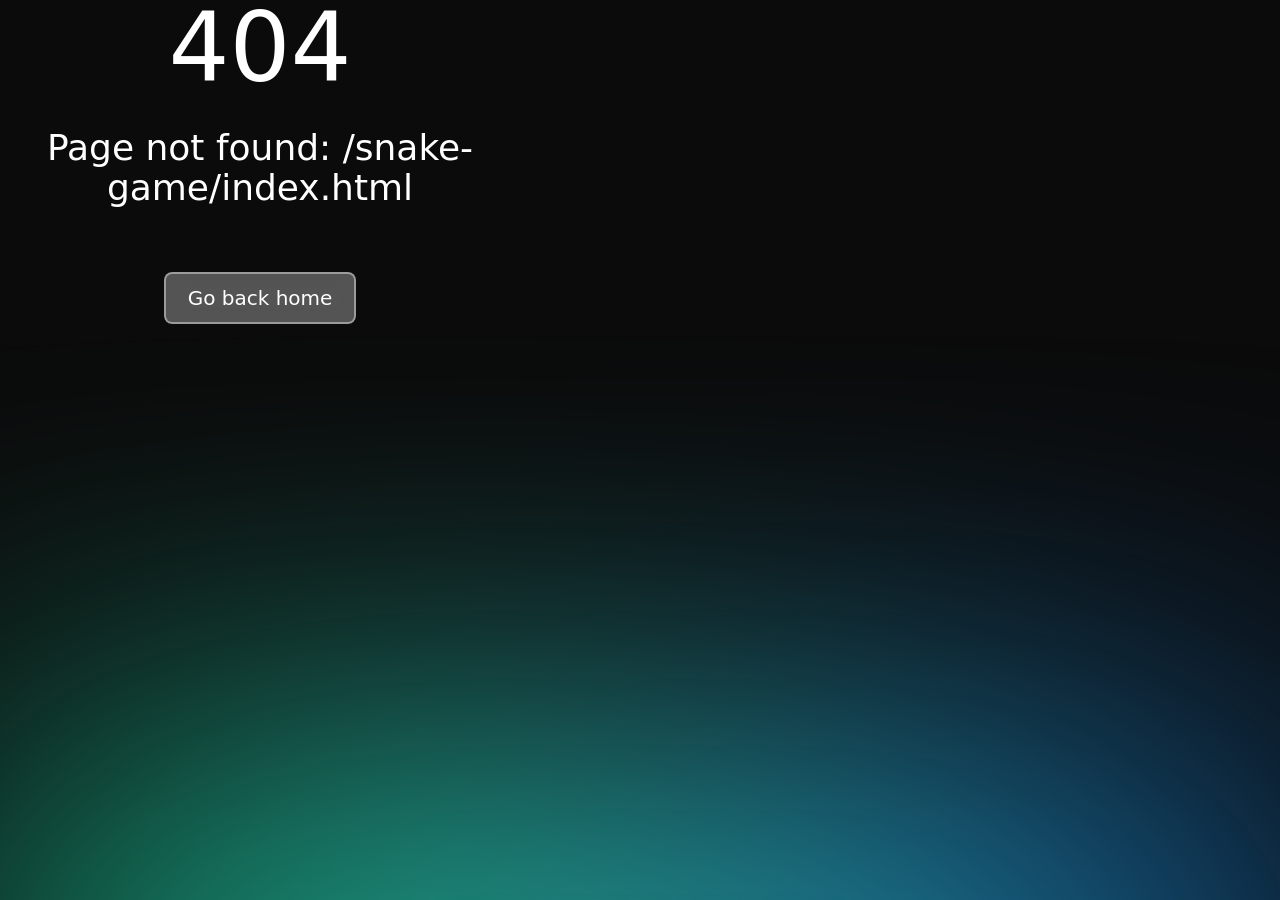
<file: snake-game/index.html>
<!DOCTYPE html><html  data-capo=""><head><meta charset="utf-8">
<meta name="viewport" content="width=device-width, initial-scale=1">
<style>/*!
 * Font Awesome Free 6.6.0 by @fontawesome - https://fontawesome.com
 * License - https://fontawesome.com/license/free (Icons: CC BY 4.0, Fonts: SIL OFL 1.1, Code: MIT License)
 * Copyright 2024 Fonticons, Inc.
 */.fa{font-family:var(--fa-style-family,"Font Awesome 6 Free");font-weight:var(--fa-style,900)}.fa,.fa-brands,.fa-classic,.fa-regular,.fa-sharp-solid,.fa-solid,.fab,.far,.fas{-moz-osx-font-smoothing:grayscale;-webkit-font-smoothing:antialiased;display:var(--fa-display,inline-block);font-style:normal;font-variant:normal;line-height:1;text-rendering:auto}.fa-classic,.fa-regular,.fa-solid,.far,.fas{font-family:Font Awesome\ 6 Free}.fa-brands,.fab{font-family:Font Awesome\ 6 Brands}.fa-1x{font-size:1em}.fa-2x{font-size:2em}.fa-3x{font-size:3em}.fa-4x{font-size:4em}.fa-5x{font-size:5em}.fa-6x{font-size:6em}.fa-7x{font-size:7em}.fa-8x{font-size:8em}.fa-9x{font-size:9em}.fa-10x{font-size:10em}.fa-2xs{font-size:.625em;line-height:.1em;vertical-align:.225em}.fa-xs{font-size:.75em;line-height:.08333em;vertical-align:.125em}.fa-sm{font-size:.875em;line-height:.07143em;vertical-align:.05357em}.fa-lg{font-size:1.25em;line-height:.05em;vertical-align:-.075em}.fa-xl{font-size:1.5em;line-height:.04167em;vertical-align:-.125em}.fa-2xl{font-size:2em;line-height:.03125em;vertical-align:-.1875em}.fa-fw{text-align:center;width:1.25em}.fa-ul{list-style-type:none;margin-left:var(--fa-li-margin,2.5em);padding-left:0}.fa-ul>li{position:relative}.fa-li{left:calc(var(--fa-li-width, 2em)*-1);line-height:inherit;position:absolute;text-align:center;width:var(--fa-li-width,2em)}.fa-border{border-color:var(--fa-border-color,#eee);border-radius:var(--fa-border-radius,.1em);border-style:var(--fa-border-style,solid);border-width:var(--fa-border-width,.08em);padding:var(--fa-border-padding,.2em .25em .15em)}.fa-pull-left{float:left;margin-right:var(--fa-pull-margin,.3em)}.fa-pull-right{float:right;margin-left:var(--fa-pull-margin,.3em)}.fa-beat{animation-delay:var(--fa-animation-delay,0s);animation-direction:var(--fa-animation-direction,normal);animation-duration:var(--fa-animation-duration,1s);animation-iteration-count:var(--fa-animation-iteration-count,infinite);animation-name:fa-beat;animation-timing-function:var(--fa-animation-timing,ease-in-out)}.fa-bounce{animation-delay:var(--fa-animation-delay,0s);animation-direction:var(--fa-animation-direction,normal);animation-duration:var(--fa-animation-duration,1s);animation-iteration-count:var(--fa-animation-iteration-count,infinite);animation-name:fa-bounce;animation-timing-function:var(--fa-animation-timing,cubic-bezier(.28,.84,.42,1))}.fa-fade{animation-iteration-count:var(--fa-animation-iteration-count,infinite);animation-name:fa-fade;animation-timing-function:var(--fa-animation-timing,cubic-bezier(.4,0,.6,1))}.fa-beat-fade,.fa-fade{animation-delay:var(--fa-animation-delay,0s);animation-direction:var(--fa-animation-direction,normal);animation-duration:var(--fa-animation-duration,1s)}.fa-beat-fade{animation-iteration-count:var(--fa-animation-iteration-count,infinite);animation-name:fa-beat-fade;animation-timing-function:var(--fa-animation-timing,cubic-bezier(.4,0,.6,1))}.fa-flip{animation-delay:var(--fa-animation-delay,0s);animation-direction:var(--fa-animation-direction,normal);animation-duration:var(--fa-animation-duration,1s);animation-iteration-count:var(--fa-animation-iteration-count,infinite);animation-name:fa-flip;animation-timing-function:var(--fa-animation-timing,ease-in-out)}.fa-shake{animation-duration:var(--fa-animation-duration,1s);animation-iteration-count:var(--fa-animation-iteration-count,infinite);animation-name:fa-shake;animation-timing-function:var(--fa-animation-timing,linear)}.fa-shake,.fa-spin{animation-delay:var(--fa-animation-delay,0s);animation-direction:var(--fa-animation-direction,normal)}.fa-spin{animation-duration:var(--fa-animation-duration,2s);animation-iteration-count:var(--fa-animation-iteration-count,infinite);animation-name:fa-spin;animation-timing-function:var(--fa-animation-timing,linear)}.fa-spin-reverse{--fa-animation-direction:reverse}.fa-pulse,.fa-spin-pulse{animation-direction:var(--fa-animation-direction,normal);animation-duration:var(--fa-animation-duration,1s);animation-iteration-count:var(--fa-animation-iteration-count,infinite);animation-name:fa-spin;animation-timing-function:var(--fa-animation-timing,steps(8))}@media (prefers-reduced-motion:reduce){.fa-beat,.fa-beat-fade,.fa-bounce,.fa-fade,.fa-flip,.fa-pulse,.fa-shake,.fa-spin,.fa-spin-pulse{animation-delay:-1ms;animation-duration:1ms;animation-iteration-count:1;transition-delay:0s;transition-duration:0s}}@keyframes fa-beat{0%,90%{transform:scale(1)}45%{transform:scale(var(--fa-beat-scale,1.25))}}@keyframes fa-bounce{0%{transform:scale(1) translateY(0)}10%{transform:scale(var(--fa-bounce-start-scale-x,1.1),var(--fa-bounce-start-scale-y,.9)) translateY(0)}30%{transform:scale(var(--fa-bounce-jump-scale-x,.9),var(--fa-bounce-jump-scale-y,1.1)) translateY(var(--fa-bounce-height,-.5em))}50%{transform:scale(var(--fa-bounce-land-scale-x,1.05),var(--fa-bounce-land-scale-y,.95)) translateY(0)}57%{transform:scale(1) translateY(var(--fa-bounce-rebound,-.125em))}64%{transform:scale(1) translateY(0)}to{transform:scale(1) translateY(0)}}@keyframes fa-fade{50%{opacity:var(--fa-fade-opacity,.4)}}@keyframes fa-beat-fade{0%,to{opacity:var(--fa-beat-fade-opacity,.4);transform:scale(1)}50%{opacity:1;transform:scale(var(--fa-beat-fade-scale,1.125))}}@keyframes fa-flip{50%{transform:rotate3d(var(--fa-flip-x,0),var(--fa-flip-y,1),var(--fa-flip-z,0),var(--fa-flip-angle,-180deg))}}@keyframes fa-shake{0%{transform:rotate(-15deg)}4%{transform:rotate(15deg)}24%,8%{transform:rotate(-18deg)}12%,28%{transform:rotate(18deg)}16%{transform:rotate(-22deg)}20%{transform:rotate(22deg)}32%{transform:rotate(-12deg)}36%{transform:rotate(12deg)}40%,to{transform:rotate(0deg)}}@keyframes fa-spin{0%{transform:rotate(0deg)}to{transform:rotate(1turn)}}.fa-rotate-90{transform:rotate(90deg)}.fa-rotate-180{transform:rotate(180deg)}.fa-rotate-270{transform:rotate(270deg)}.fa-flip-horizontal{transform:scaleX(-1)}.fa-flip-vertical{transform:scaleY(-1)}.fa-flip-both,.fa-flip-horizontal.fa-flip-vertical{transform:scale(-1)}.fa-rotate-by{transform:rotate(var(--fa-rotate-angle,0))}.fa-stack{display:inline-block;height:2em;line-height:2em;position:relative;vertical-align:middle;width:2.5em}.fa-stack-1x,.fa-stack-2x{left:0;position:absolute;text-align:center;width:100%;z-index:var(--fa-stack-z-index,auto)}.fa-stack-1x{line-height:inherit}.fa-stack-2x{font-size:2em}.fa-inverse{color:var(--fa-inverse,#fff)}.fa-0:before{content:"\30"}.fa-1:before{content:"\31"}.fa-2:before{content:"\32"}.fa-3:before{content:"\33"}.fa-4:before{content:"\34"}.fa-5:before{content:"\35"}.fa-6:before{content:"\36"}.fa-7:before{content:"\37"}.fa-8:before{content:"\38"}.fa-9:before{content:"\39"}.fa-fill-drip:before{content:"\f576"}.fa-arrows-to-circle:before{content:"\e4bd"}.fa-chevron-circle-right:before,.fa-circle-chevron-right:before{content:"\f138"}.fa-at:before{content:"\40"}.fa-trash-alt:before,.fa-trash-can:before{content:"\f2ed"}.fa-text-height:before{content:"\f034"}.fa-user-times:before,.fa-user-xmark:before{content:"\f235"}.fa-stethoscope:before{content:"\f0f1"}.fa-comment-alt:before,.fa-message:before{content:"\f27a"}.fa-info:before{content:"\f129"}.fa-compress-alt:before,.fa-down-left-and-up-right-to-center:before{content:"\f422"}.fa-explosion:before{content:"\e4e9"}.fa-file-alt:before,.fa-file-lines:before,.fa-file-text:before{content:"\f15c"}.fa-wave-square:before{content:"\f83e"}.fa-ring:before{content:"\f70b"}.fa-building-un:before{content:"\e4d9"}.fa-dice-three:before{content:"\f527"}.fa-calendar-alt:before,.fa-calendar-days:before{content:"\f073"}.fa-anchor-circle-check:before{content:"\e4aa"}.fa-building-circle-arrow-right:before{content:"\e4d1"}.fa-volleyball-ball:before,.fa-volleyball:before{content:"\f45f"}.fa-arrows-up-to-line:before{content:"\e4c2"}.fa-sort-desc:before,.fa-sort-down:before{content:"\f0dd"}.fa-circle-minus:before,.fa-minus-circle:before{content:"\f056"}.fa-door-open:before{content:"\f52b"}.fa-right-from-bracket:before,.fa-sign-out-alt:before{content:"\f2f5"}.fa-atom:before{content:"\f5d2"}.fa-soap:before{content:"\e06e"}.fa-heart-music-camera-bolt:before,.fa-icons:before{content:"\f86d"}.fa-microphone-alt-slash:before,.fa-microphone-lines-slash:before{content:"\f539"}.fa-bridge-circle-check:before{content:"\e4c9"}.fa-pump-medical:before{content:"\e06a"}.fa-fingerprint:before{content:"\f577"}.fa-hand-point-right:before{content:"\f0a4"}.fa-magnifying-glass-location:before,.fa-search-location:before{content:"\f689"}.fa-forward-step:before,.fa-step-forward:before{content:"\f051"}.fa-face-smile-beam:before,.fa-smile-beam:before{content:"\f5b8"}.fa-flag-checkered:before{content:"\f11e"}.fa-football-ball:before,.fa-football:before{content:"\f44e"}.fa-school-circle-exclamation:before{content:"\e56c"}.fa-crop:before{content:"\f125"}.fa-angle-double-down:before,.fa-angles-down:before{content:"\f103"}.fa-users-rectangle:before{content:"\e594"}.fa-people-roof:before{content:"\e537"}.fa-people-line:before{content:"\e534"}.fa-beer-mug-empty:before,.fa-beer:before{content:"\f0fc"}.fa-diagram-predecessor:before{content:"\e477"}.fa-arrow-up-long:before,.fa-long-arrow-up:before{content:"\f176"}.fa-burn:before,.fa-fire-flame-simple:before{content:"\f46a"}.fa-male:before,.fa-person:before{content:"\f183"}.fa-laptop:before{content:"\f109"}.fa-file-csv:before{content:"\f6dd"}.fa-menorah:before{content:"\f676"}.fa-truck-plane:before{content:"\e58f"}.fa-record-vinyl:before{content:"\f8d9"}.fa-face-grin-stars:before,.fa-grin-stars:before{content:"\f587"}.fa-bong:before{content:"\f55c"}.fa-pastafarianism:before,.fa-spaghetti-monster-flying:before{content:"\f67b"}.fa-arrow-down-up-across-line:before{content:"\e4af"}.fa-spoon:before,.fa-utensil-spoon:before{content:"\f2e5"}.fa-jar-wheat:before{content:"\e517"}.fa-envelopes-bulk:before,.fa-mail-bulk:before{content:"\f674"}.fa-file-circle-exclamation:before{content:"\e4eb"}.fa-circle-h:before,.fa-hospital-symbol:before{content:"\f47e"}.fa-pager:before{content:"\f815"}.fa-address-book:before,.fa-contact-book:before{content:"\f2b9"}.fa-strikethrough:before{content:"\f0cc"}.fa-k:before{content:"\4b"}.fa-landmark-flag:before{content:"\e51c"}.fa-pencil-alt:before,.fa-pencil:before{content:"\f303"}.fa-backward:before{content:"\f04a"}.fa-caret-right:before{content:"\f0da"}.fa-comments:before{content:"\f086"}.fa-file-clipboard:before,.fa-paste:before{content:"\f0ea"}.fa-code-pull-request:before{content:"\e13c"}.fa-clipboard-list:before{content:"\f46d"}.fa-truck-loading:before,.fa-truck-ramp-box:before{content:"\f4de"}.fa-user-check:before{content:"\f4fc"}.fa-vial-virus:before{content:"\e597"}.fa-sheet-plastic:before{content:"\e571"}.fa-blog:before{content:"\f781"}.fa-user-ninja:before{content:"\f504"}.fa-person-arrow-up-from-line:before{content:"\e539"}.fa-scroll-torah:before,.fa-torah:before{content:"\f6a0"}.fa-broom-ball:before,.fa-quidditch-broom-ball:before,.fa-quidditch:before{content:"\f458"}.fa-toggle-off:before{content:"\f204"}.fa-archive:before,.fa-box-archive:before{content:"\f187"}.fa-person-drowning:before{content:"\e545"}.fa-arrow-down-9-1:before,.fa-sort-numeric-desc:before,.fa-sort-numeric-down-alt:before{content:"\f886"}.fa-face-grin-tongue-squint:before,.fa-grin-tongue-squint:before{content:"\f58a"}.fa-spray-can:before{content:"\f5bd"}.fa-truck-monster:before{content:"\f63b"}.fa-w:before{content:"\57"}.fa-earth-africa:before,.fa-globe-africa:before{content:"\f57c"}.fa-rainbow:before{content:"\f75b"}.fa-circle-notch:before{content:"\f1ce"}.fa-tablet-alt:before,.fa-tablet-screen-button:before{content:"\f3fa"}.fa-paw:before{content:"\f1b0"}.fa-cloud:before{content:"\f0c2"}.fa-trowel-bricks:before{content:"\e58a"}.fa-face-flushed:before,.fa-flushed:before{content:"\f579"}.fa-hospital-user:before{content:"\f80d"}.fa-tent-arrow-left-right:before{content:"\e57f"}.fa-gavel:before,.fa-legal:before{content:"\f0e3"}.fa-binoculars:before{content:"\f1e5"}.fa-microphone-slash:before{content:"\f131"}.fa-box-tissue:before{content:"\e05b"}.fa-motorcycle:before{content:"\f21c"}.fa-bell-concierge:before,.fa-concierge-bell:before{content:"\f562"}.fa-pen-ruler:before,.fa-pencil-ruler:before{content:"\f5ae"}.fa-people-arrows-left-right:before,.fa-people-arrows:before{content:"\e068"}.fa-mars-and-venus-burst:before{content:"\e523"}.fa-caret-square-right:before,.fa-square-caret-right:before{content:"\f152"}.fa-cut:before,.fa-scissors:before{content:"\f0c4"}.fa-sun-plant-wilt:before{content:"\e57a"}.fa-toilets-portable:before{content:"\e584"}.fa-hockey-puck:before{content:"\f453"}.fa-table:before{content:"\f0ce"}.fa-magnifying-glass-arrow-right:before{content:"\e521"}.fa-digital-tachograph:before,.fa-tachograph-digital:before{content:"\f566"}.fa-users-slash:before{content:"\e073"}.fa-clover:before{content:"\e139"}.fa-mail-reply:before,.fa-reply:before{content:"\f3e5"}.fa-star-and-crescent:before{content:"\f699"}.fa-house-fire:before{content:"\e50c"}.fa-minus-square:before,.fa-square-minus:before{content:"\f146"}.fa-helicopter:before{content:"\f533"}.fa-compass:before{content:"\f14e"}.fa-caret-square-down:before,.fa-square-caret-down:before{content:"\f150"}.fa-file-circle-question:before{content:"\e4ef"}.fa-laptop-code:before{content:"\f5fc"}.fa-swatchbook:before{content:"\f5c3"}.fa-prescription-bottle:before{content:"\f485"}.fa-bars:before,.fa-navicon:before{content:"\f0c9"}.fa-people-group:before{content:"\e533"}.fa-hourglass-3:before,.fa-hourglass-end:before{content:"\f253"}.fa-heart-broken:before,.fa-heart-crack:before{content:"\f7a9"}.fa-external-link-square-alt:before,.fa-square-up-right:before{content:"\f360"}.fa-face-kiss-beam:before,.fa-kiss-beam:before{content:"\f597"}.fa-film:before{content:"\f008"}.fa-ruler-horizontal:before{content:"\f547"}.fa-people-robbery:before{content:"\e536"}.fa-lightbulb:before{content:"\f0eb"}.fa-caret-left:before{content:"\f0d9"}.fa-circle-exclamation:before,.fa-exclamation-circle:before{content:"\f06a"}.fa-school-circle-xmark:before{content:"\e56d"}.fa-arrow-right-from-bracket:before,.fa-sign-out:before{content:"\f08b"}.fa-chevron-circle-down:before,.fa-circle-chevron-down:before{content:"\f13a"}.fa-unlock-alt:before,.fa-unlock-keyhole:before{content:"\f13e"}.fa-cloud-showers-heavy:before{content:"\f740"}.fa-headphones-alt:before,.fa-headphones-simple:before{content:"\f58f"}.fa-sitemap:before{content:"\f0e8"}.fa-circle-dollar-to-slot:before,.fa-donate:before{content:"\f4b9"}.fa-memory:before{content:"\f538"}.fa-road-spikes:before{content:"\e568"}.fa-fire-burner:before{content:"\e4f1"}.fa-flag:before{content:"\f024"}.fa-hanukiah:before{content:"\f6e6"}.fa-feather:before{content:"\f52d"}.fa-volume-down:before,.fa-volume-low:before{content:"\f027"}.fa-comment-slash:before{content:"\f4b3"}.fa-cloud-sun-rain:before{content:"\f743"}.fa-compress:before{content:"\f066"}.fa-wheat-alt:before,.fa-wheat-awn:before{content:"\e2cd"}.fa-ankh:before{content:"\f644"}.fa-hands-holding-child:before{content:"\e4fa"}.fa-asterisk:before{content:"\2a"}.fa-check-square:before,.fa-square-check:before{content:"\f14a"}.fa-peseta-sign:before{content:"\e221"}.fa-header:before,.fa-heading:before{content:"\f1dc"}.fa-ghost:before{content:"\f6e2"}.fa-list-squares:before,.fa-list:before{content:"\f03a"}.fa-phone-square-alt:before,.fa-square-phone-flip:before{content:"\f87b"}.fa-cart-plus:before{content:"\f217"}.fa-gamepad:before{content:"\f11b"}.fa-circle-dot:before,.fa-dot-circle:before{content:"\f192"}.fa-dizzy:before,.fa-face-dizzy:before{content:"\f567"}.fa-egg:before{content:"\f7fb"}.fa-house-medical-circle-xmark:before{content:"\e513"}.fa-campground:before{content:"\f6bb"}.fa-folder-plus:before{content:"\f65e"}.fa-futbol-ball:before,.fa-futbol:before,.fa-soccer-ball:before{content:"\f1e3"}.fa-paint-brush:before,.fa-paintbrush:before{content:"\f1fc"}.fa-lock:before{content:"\f023"}.fa-gas-pump:before{content:"\f52f"}.fa-hot-tub-person:before,.fa-hot-tub:before{content:"\f593"}.fa-map-location:before,.fa-map-marked:before{content:"\f59f"}.fa-house-flood-water:before{content:"\e50e"}.fa-tree:before{content:"\f1bb"}.fa-bridge-lock:before{content:"\e4cc"}.fa-sack-dollar:before{content:"\f81d"}.fa-edit:before,.fa-pen-to-square:before{content:"\f044"}.fa-car-side:before{content:"\f5e4"}.fa-share-alt:before,.fa-share-nodes:before{content:"\f1e0"}.fa-heart-circle-minus:before{content:"\e4ff"}.fa-hourglass-2:before,.fa-hourglass-half:before{content:"\f252"}.fa-microscope:before{content:"\f610"}.fa-sink:before{content:"\e06d"}.fa-bag-shopping:before,.fa-shopping-bag:before{content:"\f290"}.fa-arrow-down-z-a:before,.fa-sort-alpha-desc:before,.fa-sort-alpha-down-alt:before{content:"\f881"}.fa-mitten:before{content:"\f7b5"}.fa-person-rays:before{content:"\e54d"}.fa-users:before{content:"\f0c0"}.fa-eye-slash:before{content:"\f070"}.fa-flask-vial:before{content:"\e4f3"}.fa-hand-paper:before,.fa-hand:before{content:"\f256"}.fa-om:before{content:"\f679"}.fa-worm:before{content:"\e599"}.fa-house-circle-xmark:before{content:"\e50b"}.fa-plug:before{content:"\f1e6"}.fa-chevron-up:before{content:"\f077"}.fa-hand-spock:before{content:"\f259"}.fa-stopwatch:before{content:"\f2f2"}.fa-face-kiss:before,.fa-kiss:before{content:"\f596"}.fa-bridge-circle-xmark:before{content:"\e4cb"}.fa-face-grin-tongue:before,.fa-grin-tongue:before{content:"\f589"}.fa-chess-bishop:before{content:"\f43a"}.fa-face-grin-wink:before,.fa-grin-wink:before{content:"\f58c"}.fa-deaf:before,.fa-deafness:before,.fa-ear-deaf:before,.fa-hard-of-hearing:before{content:"\f2a4"}.fa-road-circle-check:before{content:"\e564"}.fa-dice-five:before{content:"\f523"}.fa-rss-square:before,.fa-square-rss:before{content:"\f143"}.fa-land-mine-on:before{content:"\e51b"}.fa-i-cursor:before{content:"\f246"}.fa-stamp:before{content:"\f5bf"}.fa-stairs:before{content:"\e289"}.fa-i:before{content:"\49"}.fa-hryvnia-sign:before,.fa-hryvnia:before{content:"\f6f2"}.fa-pills:before{content:"\f484"}.fa-face-grin-wide:before,.fa-grin-alt:before{content:"\f581"}.fa-tooth:before{content:"\f5c9"}.fa-v:before{content:"\56"}.fa-bangladeshi-taka-sign:before{content:"\e2e6"}.fa-bicycle:before{content:"\f206"}.fa-rod-asclepius:before,.fa-rod-snake:before,.fa-staff-aesculapius:before,.fa-staff-snake:before{content:"\e579"}.fa-head-side-cough-slash:before{content:"\e062"}.fa-ambulance:before,.fa-truck-medical:before{content:"\f0f9"}.fa-wheat-awn-circle-exclamation:before{content:"\e598"}.fa-snowman:before{content:"\f7d0"}.fa-mortar-pestle:before{content:"\f5a7"}.fa-road-barrier:before{content:"\e562"}.fa-school:before{content:"\f549"}.fa-igloo:before{content:"\f7ae"}.fa-joint:before{content:"\f595"}.fa-angle-right:before{content:"\f105"}.fa-horse:before{content:"\f6f0"}.fa-q:before{content:"\51"}.fa-g:before{content:"\47"}.fa-notes-medical:before{content:"\f481"}.fa-temperature-2:before,.fa-temperature-half:before,.fa-thermometer-2:before,.fa-thermometer-half:before{content:"\f2c9"}.fa-dong-sign:before{content:"\e169"}.fa-capsules:before{content:"\f46b"}.fa-poo-bolt:before,.fa-poo-storm:before{content:"\f75a"}.fa-face-frown-open:before,.fa-frown-open:before{content:"\f57a"}.fa-hand-point-up:before{content:"\f0a6"}.fa-money-bill:before{content:"\f0d6"}.fa-bookmark:before{content:"\f02e"}.fa-align-justify:before{content:"\f039"}.fa-umbrella-beach:before{content:"\f5ca"}.fa-helmet-un:before{content:"\e503"}.fa-bullseye:before{content:"\f140"}.fa-bacon:before{content:"\f7e5"}.fa-hand-point-down:before{content:"\f0a7"}.fa-arrow-up-from-bracket:before{content:"\e09a"}.fa-folder-blank:before,.fa-folder:before{content:"\f07b"}.fa-file-medical-alt:before,.fa-file-waveform:before{content:"\f478"}.fa-radiation:before{content:"\f7b9"}.fa-chart-simple:before{content:"\e473"}.fa-mars-stroke:before{content:"\f229"}.fa-vial:before{content:"\f492"}.fa-dashboard:before,.fa-gauge-med:before,.fa-gauge:before,.fa-tachometer-alt-average:before{content:"\f624"}.fa-magic-wand-sparkles:before,.fa-wand-magic-sparkles:before{content:"\e2ca"}.fa-e:before{content:"\45"}.fa-pen-alt:before,.fa-pen-clip:before{content:"\f305"}.fa-bridge-circle-exclamation:before{content:"\e4ca"}.fa-user:before{content:"\f007"}.fa-school-circle-check:before{content:"\e56b"}.fa-dumpster:before{content:"\f793"}.fa-shuttle-van:before,.fa-van-shuttle:before{content:"\f5b6"}.fa-building-user:before{content:"\e4da"}.fa-caret-square-left:before,.fa-square-caret-left:before{content:"\f191"}.fa-highlighter:before{content:"\f591"}.fa-key:before{content:"\f084"}.fa-bullhorn:before{content:"\f0a1"}.fa-globe:before{content:"\f0ac"}.fa-synagogue:before{content:"\f69b"}.fa-person-half-dress:before{content:"\e548"}.fa-road-bridge:before{content:"\e563"}.fa-location-arrow:before{content:"\f124"}.fa-c:before{content:"\43"}.fa-tablet-button:before{content:"\f10a"}.fa-building-lock:before{content:"\e4d6"}.fa-pizza-slice:before{content:"\f818"}.fa-money-bill-wave:before{content:"\f53a"}.fa-area-chart:before,.fa-chart-area:before{content:"\f1fe"}.fa-house-flag:before{content:"\e50d"}.fa-person-circle-minus:before{content:"\e540"}.fa-ban:before,.fa-cancel:before{content:"\f05e"}.fa-camera-rotate:before{content:"\e0d8"}.fa-air-freshener:before,.fa-spray-can-sparkles:before{content:"\f5d0"}.fa-star:before{content:"\f005"}.fa-repeat:before{content:"\f363"}.fa-cross:before{content:"\f654"}.fa-box:before{content:"\f466"}.fa-venus-mars:before{content:"\f228"}.fa-arrow-pointer:before,.fa-mouse-pointer:before{content:"\f245"}.fa-expand-arrows-alt:before,.fa-maximize:before{content:"\f31e"}.fa-charging-station:before{content:"\f5e7"}.fa-shapes:before,.fa-triangle-circle-square:before{content:"\f61f"}.fa-random:before,.fa-shuffle:before{content:"\f074"}.fa-person-running:before,.fa-running:before{content:"\f70c"}.fa-mobile-retro:before{content:"\e527"}.fa-grip-lines-vertical:before{content:"\f7a5"}.fa-spider:before{content:"\f717"}.fa-hands-bound:before{content:"\e4f9"}.fa-file-invoice-dollar:before{content:"\f571"}.fa-plane-circle-exclamation:before{content:"\e556"}.fa-x-ray:before{content:"\f497"}.fa-spell-check:before{content:"\f891"}.fa-slash:before{content:"\f715"}.fa-computer-mouse:before,.fa-mouse:before{content:"\f8cc"}.fa-arrow-right-to-bracket:before,.fa-sign-in:before{content:"\f090"}.fa-shop-slash:before,.fa-store-alt-slash:before{content:"\e070"}.fa-server:before{content:"\f233"}.fa-virus-covid-slash:before{content:"\e4a9"}.fa-shop-lock:before{content:"\e4a5"}.fa-hourglass-1:before,.fa-hourglass-start:before{content:"\f251"}.fa-blender-phone:before{content:"\f6b6"}.fa-building-wheat:before{content:"\e4db"}.fa-person-breastfeeding:before{content:"\e53a"}.fa-right-to-bracket:before,.fa-sign-in-alt:before{content:"\f2f6"}.fa-venus:before{content:"\f221"}.fa-passport:before{content:"\f5ab"}.fa-thumb-tack-slash:before,.fa-thumbtack-slash:before{content:"\e68f"}.fa-heart-pulse:before,.fa-heartbeat:before{content:"\f21e"}.fa-people-carry-box:before,.fa-people-carry:before{content:"\f4ce"}.fa-temperature-high:before{content:"\f769"}.fa-microchip:before{content:"\f2db"}.fa-crown:before{content:"\f521"}.fa-weight-hanging:before{content:"\f5cd"}.fa-xmarks-lines:before{content:"\e59a"}.fa-file-prescription:before{content:"\f572"}.fa-weight-scale:before,.fa-weight:before{content:"\f496"}.fa-user-friends:before,.fa-user-group:before{content:"\f500"}.fa-arrow-up-a-z:before,.fa-sort-alpha-up:before{content:"\f15e"}.fa-chess-knight:before{content:"\f441"}.fa-face-laugh-squint:before,.fa-laugh-squint:before{content:"\f59b"}.fa-wheelchair:before{content:"\f193"}.fa-arrow-circle-up:before,.fa-circle-arrow-up:before{content:"\f0aa"}.fa-toggle-on:before{content:"\f205"}.fa-person-walking:before,.fa-walking:before{content:"\f554"}.fa-l:before{content:"\4c"}.fa-fire:before{content:"\f06d"}.fa-bed-pulse:before,.fa-procedures:before{content:"\f487"}.fa-shuttle-space:before,.fa-space-shuttle:before{content:"\f197"}.fa-face-laugh:before,.fa-laugh:before{content:"\f599"}.fa-folder-open:before{content:"\f07c"}.fa-heart-circle-plus:before{content:"\e500"}.fa-code-fork:before{content:"\e13b"}.fa-city:before{content:"\f64f"}.fa-microphone-alt:before,.fa-microphone-lines:before{content:"\f3c9"}.fa-pepper-hot:before{content:"\f816"}.fa-unlock:before{content:"\f09c"}.fa-colon-sign:before{content:"\e140"}.fa-headset:before{content:"\f590"}.fa-store-slash:before{content:"\e071"}.fa-road-circle-xmark:before{content:"\e566"}.fa-user-minus:before{content:"\f503"}.fa-mars-stroke-up:before,.fa-mars-stroke-v:before{content:"\f22a"}.fa-champagne-glasses:before,.fa-glass-cheers:before{content:"\f79f"}.fa-clipboard:before{content:"\f328"}.fa-house-circle-exclamation:before{content:"\e50a"}.fa-file-arrow-up:before,.fa-file-upload:before{content:"\f574"}.fa-wifi-3:before,.fa-wifi-strong:before,.fa-wifi:before{content:"\f1eb"}.fa-bath:before,.fa-bathtub:before{content:"\f2cd"}.fa-underline:before{content:"\f0cd"}.fa-user-edit:before,.fa-user-pen:before{content:"\f4ff"}.fa-signature:before{content:"\f5b7"}.fa-stroopwafel:before{content:"\f551"}.fa-bold:before{content:"\f032"}.fa-anchor-lock:before{content:"\e4ad"}.fa-building-ngo:before{content:"\e4d7"}.fa-manat-sign:before{content:"\e1d5"}.fa-not-equal:before{content:"\f53e"}.fa-border-style:before,.fa-border-top-left:before{content:"\f853"}.fa-map-location-dot:before,.fa-map-marked-alt:before{content:"\f5a0"}.fa-jedi:before{content:"\f669"}.fa-poll:before,.fa-square-poll-vertical:before{content:"\f681"}.fa-mug-hot:before{content:"\f7b6"}.fa-battery-car:before,.fa-car-battery:before{content:"\f5df"}.fa-gift:before{content:"\f06b"}.fa-dice-two:before{content:"\f528"}.fa-chess-queen:before{content:"\f445"}.fa-glasses:before{content:"\f530"}.fa-chess-board:before{content:"\f43c"}.fa-building-circle-check:before{content:"\e4d2"}.fa-person-chalkboard:before{content:"\e53d"}.fa-mars-stroke-h:before,.fa-mars-stroke-right:before{content:"\f22b"}.fa-hand-back-fist:before,.fa-hand-rock:before{content:"\f255"}.fa-caret-square-up:before,.fa-square-caret-up:before{content:"\f151"}.fa-cloud-showers-water:before{content:"\e4e4"}.fa-bar-chart:before,.fa-chart-bar:before{content:"\f080"}.fa-hands-bubbles:before,.fa-hands-wash:before{content:"\e05e"}.fa-less-than-equal:before{content:"\f537"}.fa-train:before{content:"\f238"}.fa-eye-low-vision:before,.fa-low-vision:before{content:"\f2a8"}.fa-crow:before{content:"\f520"}.fa-sailboat:before{content:"\e445"}.fa-window-restore:before{content:"\f2d2"}.fa-plus-square:before,.fa-square-plus:before{content:"\f0fe"}.fa-torii-gate:before{content:"\f6a1"}.fa-frog:before{content:"\f52e"}.fa-bucket:before{content:"\e4cf"}.fa-image:before{content:"\f03e"}.fa-microphone:before{content:"\f130"}.fa-cow:before{content:"\f6c8"}.fa-caret-up:before{content:"\f0d8"}.fa-screwdriver:before{content:"\f54a"}.fa-folder-closed:before{content:"\e185"}.fa-house-tsunami:before{content:"\e515"}.fa-square-nfi:before{content:"\e576"}.fa-arrow-up-from-ground-water:before{content:"\e4b5"}.fa-glass-martini-alt:before,.fa-martini-glass:before{content:"\f57b"}.fa-rotate-back:before,.fa-rotate-backward:before,.fa-rotate-left:before,.fa-undo-alt:before{content:"\f2ea"}.fa-columns:before,.fa-table-columns:before{content:"\f0db"}.fa-lemon:before{content:"\f094"}.fa-head-side-mask:before{content:"\e063"}.fa-handshake:before{content:"\f2b5"}.fa-gem:before{content:"\f3a5"}.fa-dolly-box:before,.fa-dolly:before{content:"\f472"}.fa-smoking:before{content:"\f48d"}.fa-compress-arrows-alt:before,.fa-minimize:before{content:"\f78c"}.fa-monument:before{content:"\f5a6"}.fa-snowplow:before{content:"\f7d2"}.fa-angle-double-right:before,.fa-angles-right:before{content:"\f101"}.fa-cannabis:before{content:"\f55f"}.fa-circle-play:before,.fa-play-circle:before{content:"\f144"}.fa-tablets:before{content:"\f490"}.fa-ethernet:before{content:"\f796"}.fa-eur:before,.fa-euro-sign:before,.fa-euro:before{content:"\f153"}.fa-chair:before{content:"\f6c0"}.fa-check-circle:before,.fa-circle-check:before{content:"\f058"}.fa-circle-stop:before,.fa-stop-circle:before{content:"\f28d"}.fa-compass-drafting:before,.fa-drafting-compass:before{content:"\f568"}.fa-plate-wheat:before{content:"\e55a"}.fa-icicles:before{content:"\f7ad"}.fa-person-shelter:before{content:"\e54f"}.fa-neuter:before{content:"\f22c"}.fa-id-badge:before{content:"\f2c1"}.fa-marker:before{content:"\f5a1"}.fa-face-laugh-beam:before,.fa-laugh-beam:before{content:"\f59a"}.fa-helicopter-symbol:before{content:"\e502"}.fa-universal-access:before{content:"\f29a"}.fa-chevron-circle-up:before,.fa-circle-chevron-up:before{content:"\f139"}.fa-lari-sign:before{content:"\e1c8"}.fa-volcano:before{content:"\f770"}.fa-person-walking-dashed-line-arrow-right:before{content:"\e553"}.fa-gbp:before,.fa-pound-sign:before,.fa-sterling-sign:before{content:"\f154"}.fa-viruses:before{content:"\e076"}.fa-square-person-confined:before{content:"\e577"}.fa-user-tie:before{content:"\f508"}.fa-arrow-down-long:before,.fa-long-arrow-down:before{content:"\f175"}.fa-tent-arrow-down-to-line:before{content:"\e57e"}.fa-certificate:before{content:"\f0a3"}.fa-mail-reply-all:before,.fa-reply-all:before{content:"\f122"}.fa-suitcase:before{content:"\f0f2"}.fa-person-skating:before,.fa-skating:before{content:"\f7c5"}.fa-filter-circle-dollar:before,.fa-funnel-dollar:before{content:"\f662"}.fa-camera-retro:before{content:"\f083"}.fa-arrow-circle-down:before,.fa-circle-arrow-down:before{content:"\f0ab"}.fa-arrow-right-to-file:before,.fa-file-import:before{content:"\f56f"}.fa-external-link-square:before,.fa-square-arrow-up-right:before{content:"\f14c"}.fa-box-open:before{content:"\f49e"}.fa-scroll:before{content:"\f70e"}.fa-spa:before{content:"\f5bb"}.fa-location-pin-lock:before{content:"\e51f"}.fa-pause:before{content:"\f04c"}.fa-hill-avalanche:before{content:"\e507"}.fa-temperature-0:before,.fa-temperature-empty:before,.fa-thermometer-0:before,.fa-thermometer-empty:before{content:"\f2cb"}.fa-bomb:before{content:"\f1e2"}.fa-registered:before{content:"\f25d"}.fa-address-card:before,.fa-contact-card:before,.fa-vcard:before{content:"\f2bb"}.fa-balance-scale-right:before,.fa-scale-unbalanced-flip:before{content:"\f516"}.fa-subscript:before{content:"\f12c"}.fa-diamond-turn-right:before,.fa-directions:before{content:"\f5eb"}.fa-burst:before{content:"\e4dc"}.fa-house-laptop:before,.fa-laptop-house:before{content:"\e066"}.fa-face-tired:before,.fa-tired:before{content:"\f5c8"}.fa-money-bills:before{content:"\e1f3"}.fa-smog:before{content:"\f75f"}.fa-crutch:before{content:"\f7f7"}.fa-cloud-arrow-up:before,.fa-cloud-upload-alt:before,.fa-cloud-upload:before{content:"\f0ee"}.fa-palette:before{content:"\f53f"}.fa-arrows-turn-right:before{content:"\e4c0"}.fa-vest:before{content:"\e085"}.fa-ferry:before{content:"\e4ea"}.fa-arrows-down-to-people:before{content:"\e4b9"}.fa-seedling:before,.fa-sprout:before{content:"\f4d8"}.fa-arrows-alt-h:before,.fa-left-right:before{content:"\f337"}.fa-boxes-packing:before{content:"\e4c7"}.fa-arrow-circle-left:before,.fa-circle-arrow-left:before{content:"\f0a8"}.fa-group-arrows-rotate:before{content:"\e4f6"}.fa-bowl-food:before{content:"\e4c6"}.fa-candy-cane:before{content:"\f786"}.fa-arrow-down-wide-short:before,.fa-sort-amount-asc:before,.fa-sort-amount-down:before{content:"\f160"}.fa-cloud-bolt:before,.fa-thunderstorm:before{content:"\f76c"}.fa-remove-format:before,.fa-text-slash:before{content:"\f87d"}.fa-face-smile-wink:before,.fa-smile-wink:before{content:"\f4da"}.fa-file-word:before{content:"\f1c2"}.fa-file-powerpoint:before{content:"\f1c4"}.fa-arrows-h:before,.fa-arrows-left-right:before{content:"\f07e"}.fa-house-lock:before{content:"\e510"}.fa-cloud-arrow-down:before,.fa-cloud-download-alt:before,.fa-cloud-download:before{content:"\f0ed"}.fa-children:before{content:"\e4e1"}.fa-blackboard:before,.fa-chalkboard:before{content:"\f51b"}.fa-user-alt-slash:before,.fa-user-large-slash:before{content:"\f4fa"}.fa-envelope-open:before{content:"\f2b6"}.fa-handshake-alt-slash:before,.fa-handshake-simple-slash:before{content:"\e05f"}.fa-mattress-pillow:before{content:"\e525"}.fa-guarani-sign:before{content:"\e19a"}.fa-arrows-rotate:before,.fa-refresh:before,.fa-sync:before{content:"\f021"}.fa-fire-extinguisher:before{content:"\f134"}.fa-cruzeiro-sign:before{content:"\e152"}.fa-greater-than-equal:before{content:"\f532"}.fa-shield-alt:before,.fa-shield-halved:before{content:"\f3ed"}.fa-atlas:before,.fa-book-atlas:before{content:"\f558"}.fa-virus:before{content:"\e074"}.fa-envelope-circle-check:before{content:"\e4e8"}.fa-layer-group:before{content:"\f5fd"}.fa-arrows-to-dot:before{content:"\e4be"}.fa-archway:before{content:"\f557"}.fa-heart-circle-check:before{content:"\e4fd"}.fa-house-chimney-crack:before,.fa-house-damage:before{content:"\f6f1"}.fa-file-archive:before,.fa-file-zipper:before{content:"\f1c6"}.fa-square:before{content:"\f0c8"}.fa-glass-martini:before,.fa-martini-glass-empty:before{content:"\f000"}.fa-couch:before{content:"\f4b8"}.fa-cedi-sign:before{content:"\e0df"}.fa-italic:before{content:"\f033"}.fa-table-cells-column-lock:before{content:"\e678"}.fa-church:before{content:"\f51d"}.fa-comments-dollar:before{content:"\f653"}.fa-democrat:before{content:"\f747"}.fa-z:before{content:"\5a"}.fa-person-skiing:before,.fa-skiing:before{content:"\f7c9"}.fa-road-lock:before{content:"\e567"}.fa-a:before{content:"\41"}.fa-temperature-arrow-down:before,.fa-temperature-down:before{content:"\e03f"}.fa-feather-alt:before,.fa-feather-pointed:before{content:"\f56b"}.fa-p:before{content:"\50"}.fa-snowflake:before{content:"\f2dc"}.fa-newspaper:before{content:"\f1ea"}.fa-ad:before,.fa-rectangle-ad:before{content:"\f641"}.fa-arrow-circle-right:before,.fa-circle-arrow-right:before{content:"\f0a9"}.fa-filter-circle-xmark:before{content:"\e17b"}.fa-locust:before{content:"\e520"}.fa-sort:before,.fa-unsorted:before{content:"\f0dc"}.fa-list-1-2:before,.fa-list-numeric:before,.fa-list-ol:before{content:"\f0cb"}.fa-person-dress-burst:before{content:"\e544"}.fa-money-check-alt:before,.fa-money-check-dollar:before{content:"\f53d"}.fa-vector-square:before{content:"\f5cb"}.fa-bread-slice:before{content:"\f7ec"}.fa-language:before{content:"\f1ab"}.fa-face-kiss-wink-heart:before,.fa-kiss-wink-heart:before{content:"\f598"}.fa-filter:before{content:"\f0b0"}.fa-question:before{content:"\3f"}.fa-file-signature:before{content:"\f573"}.fa-arrows-alt:before,.fa-up-down-left-right:before{content:"\f0b2"}.fa-house-chimney-user:before{content:"\e065"}.fa-hand-holding-heart:before{content:"\f4be"}.fa-puzzle-piece:before{content:"\f12e"}.fa-money-check:before{content:"\f53c"}.fa-star-half-alt:before,.fa-star-half-stroke:before{content:"\f5c0"}.fa-code:before{content:"\f121"}.fa-glass-whiskey:before,.fa-whiskey-glass:before{content:"\f7a0"}.fa-building-circle-exclamation:before{content:"\e4d3"}.fa-magnifying-glass-chart:before{content:"\e522"}.fa-arrow-up-right-from-square:before,.fa-external-link:before{content:"\f08e"}.fa-cubes-stacked:before{content:"\e4e6"}.fa-krw:before,.fa-won-sign:before,.fa-won:before{content:"\f159"}.fa-virus-covid:before{content:"\e4a8"}.fa-austral-sign:before{content:"\e0a9"}.fa-f:before{content:"\46"}.fa-leaf:before{content:"\f06c"}.fa-road:before{content:"\f018"}.fa-cab:before,.fa-taxi:before{content:"\f1ba"}.fa-person-circle-plus:before{content:"\e541"}.fa-chart-pie:before,.fa-pie-chart:before{content:"\f200"}.fa-bolt-lightning:before{content:"\e0b7"}.fa-sack-xmark:before{content:"\e56a"}.fa-file-excel:before{content:"\f1c3"}.fa-file-contract:before{content:"\f56c"}.fa-fish-fins:before{content:"\e4f2"}.fa-building-flag:before{content:"\e4d5"}.fa-face-grin-beam:before,.fa-grin-beam:before{content:"\f582"}.fa-object-ungroup:before{content:"\f248"}.fa-poop:before{content:"\f619"}.fa-location-pin:before,.fa-map-marker:before{content:"\f041"}.fa-kaaba:before{content:"\f66b"}.fa-toilet-paper:before{content:"\f71e"}.fa-hard-hat:before,.fa-hat-hard:before,.fa-helmet-safety:before{content:"\f807"}.fa-eject:before{content:"\f052"}.fa-arrow-alt-circle-right:before,.fa-circle-right:before{content:"\f35a"}.fa-plane-circle-check:before{content:"\e555"}.fa-face-rolling-eyes:before,.fa-meh-rolling-eyes:before{content:"\f5a5"}.fa-object-group:before{content:"\f247"}.fa-chart-line:before,.fa-line-chart:before{content:"\f201"}.fa-mask-ventilator:before{content:"\e524"}.fa-arrow-right:before{content:"\f061"}.fa-map-signs:before,.fa-signs-post:before{content:"\f277"}.fa-cash-register:before{content:"\f788"}.fa-person-circle-question:before{content:"\e542"}.fa-h:before{content:"\48"}.fa-tarp:before{content:"\e57b"}.fa-screwdriver-wrench:before,.fa-tools:before{content:"\f7d9"}.fa-arrows-to-eye:before{content:"\e4bf"}.fa-plug-circle-bolt:before{content:"\e55b"}.fa-heart:before{content:"\f004"}.fa-mars-and-venus:before{content:"\f224"}.fa-home-user:before,.fa-house-user:before{content:"\e1b0"}.fa-dumpster-fire:before{content:"\f794"}.fa-house-crack:before{content:"\e3b1"}.fa-cocktail:before,.fa-martini-glass-citrus:before{content:"\f561"}.fa-face-surprise:before,.fa-surprise:before{content:"\f5c2"}.fa-bottle-water:before{content:"\e4c5"}.fa-circle-pause:before,.fa-pause-circle:before{content:"\f28b"}.fa-toilet-paper-slash:before{content:"\e072"}.fa-apple-alt:before,.fa-apple-whole:before{content:"\f5d1"}.fa-kitchen-set:before{content:"\e51a"}.fa-r:before{content:"\52"}.fa-temperature-1:before,.fa-temperature-quarter:before,.fa-thermometer-1:before,.fa-thermometer-quarter:before{content:"\f2ca"}.fa-cube:before{content:"\f1b2"}.fa-bitcoin-sign:before{content:"\e0b4"}.fa-shield-dog:before{content:"\e573"}.fa-solar-panel:before{content:"\f5ba"}.fa-lock-open:before{content:"\f3c1"}.fa-elevator:before{content:"\e16d"}.fa-money-bill-transfer:before{content:"\e528"}.fa-money-bill-trend-up:before{content:"\e529"}.fa-house-flood-water-circle-arrow-right:before{content:"\e50f"}.fa-poll-h:before,.fa-square-poll-horizontal:before{content:"\f682"}.fa-circle:before{content:"\f111"}.fa-backward-fast:before,.fa-fast-backward:before{content:"\f049"}.fa-recycle:before{content:"\f1b8"}.fa-user-astronaut:before{content:"\f4fb"}.fa-plane-slash:before{content:"\e069"}.fa-trademark:before{content:"\f25c"}.fa-basketball-ball:before,.fa-basketball:before{content:"\f434"}.fa-satellite-dish:before{content:"\f7c0"}.fa-arrow-alt-circle-up:before,.fa-circle-up:before{content:"\f35b"}.fa-mobile-alt:before,.fa-mobile-screen-button:before{content:"\f3cd"}.fa-volume-high:before,.fa-volume-up:before{content:"\f028"}.fa-users-rays:before{content:"\e593"}.fa-wallet:before{content:"\f555"}.fa-clipboard-check:before{content:"\f46c"}.fa-file-audio:before{content:"\f1c7"}.fa-burger:before,.fa-hamburger:before{content:"\f805"}.fa-wrench:before{content:"\f0ad"}.fa-bugs:before{content:"\e4d0"}.fa-rupee-sign:before,.fa-rupee:before{content:"\f156"}.fa-file-image:before{content:"\f1c5"}.fa-circle-question:before,.fa-question-circle:before{content:"\f059"}.fa-plane-departure:before{content:"\f5b0"}.fa-handshake-slash:before{content:"\e060"}.fa-book-bookmark:before{content:"\e0bb"}.fa-code-branch:before{content:"\f126"}.fa-hat-cowboy:before{content:"\f8c0"}.fa-bridge:before{content:"\e4c8"}.fa-phone-alt:before,.fa-phone-flip:before{content:"\f879"}.fa-truck-front:before{content:"\e2b7"}.fa-cat:before{content:"\f6be"}.fa-anchor-circle-exclamation:before{content:"\e4ab"}.fa-truck-field:before{content:"\e58d"}.fa-route:before{content:"\f4d7"}.fa-clipboard-question:before{content:"\e4e3"}.fa-panorama:before{content:"\e209"}.fa-comment-medical:before{content:"\f7f5"}.fa-teeth-open:before{content:"\f62f"}.fa-file-circle-minus:before{content:"\e4ed"}.fa-tags:before{content:"\f02c"}.fa-wine-glass:before{content:"\f4e3"}.fa-fast-forward:before,.fa-forward-fast:before{content:"\f050"}.fa-face-meh-blank:before,.fa-meh-blank:before{content:"\f5a4"}.fa-parking:before,.fa-square-parking:before{content:"\f540"}.fa-house-signal:before{content:"\e012"}.fa-bars-progress:before,.fa-tasks-alt:before{content:"\f828"}.fa-faucet-drip:before{content:"\e006"}.fa-cart-flatbed:before,.fa-dolly-flatbed:before{content:"\f474"}.fa-ban-smoking:before,.fa-smoking-ban:before{content:"\f54d"}.fa-terminal:before{content:"\f120"}.fa-mobile-button:before{content:"\f10b"}.fa-house-medical-flag:before{content:"\e514"}.fa-basket-shopping:before,.fa-shopping-basket:before{content:"\f291"}.fa-tape:before{content:"\f4db"}.fa-bus-alt:before,.fa-bus-simple:before{content:"\f55e"}.fa-eye:before{content:"\f06e"}.fa-face-sad-cry:before,.fa-sad-cry:before{content:"\f5b3"}.fa-audio-description:before{content:"\f29e"}.fa-person-military-to-person:before{content:"\e54c"}.fa-file-shield:before{content:"\e4f0"}.fa-user-slash:before{content:"\f506"}.fa-pen:before{content:"\f304"}.fa-tower-observation:before{content:"\e586"}.fa-file-code:before{content:"\f1c9"}.fa-signal-5:before,.fa-signal-perfect:before,.fa-signal:before{content:"\f012"}.fa-bus:before{content:"\f207"}.fa-heart-circle-xmark:before{content:"\e501"}.fa-home-lg:before,.fa-house-chimney:before{content:"\e3af"}.fa-window-maximize:before{content:"\f2d0"}.fa-face-frown:before,.fa-frown:before{content:"\f119"}.fa-prescription:before{content:"\f5b1"}.fa-shop:before,.fa-store-alt:before{content:"\f54f"}.fa-floppy-disk:before,.fa-save:before{content:"\f0c7"}.fa-vihara:before{content:"\f6a7"}.fa-balance-scale-left:before,.fa-scale-unbalanced:before{content:"\f515"}.fa-sort-asc:before,.fa-sort-up:before{content:"\f0de"}.fa-comment-dots:before,.fa-commenting:before{content:"\f4ad"}.fa-plant-wilt:before{content:"\e5aa"}.fa-diamond:before{content:"\f219"}.fa-face-grin-squint:before,.fa-grin-squint:before{content:"\f585"}.fa-hand-holding-dollar:before,.fa-hand-holding-usd:before{content:"\f4c0"}.fa-bacterium:before{content:"\e05a"}.fa-hand-pointer:before{content:"\f25a"}.fa-drum-steelpan:before{content:"\f56a"}.fa-hand-scissors:before{content:"\f257"}.fa-hands-praying:before,.fa-praying-hands:before{content:"\f684"}.fa-arrow-right-rotate:before,.fa-arrow-rotate-forward:before,.fa-arrow-rotate-right:before,.fa-redo:before{content:"\f01e"}.fa-biohazard:before{content:"\f780"}.fa-location-crosshairs:before,.fa-location:before{content:"\f601"}.fa-mars-double:before{content:"\f227"}.fa-child-dress:before{content:"\e59c"}.fa-users-between-lines:before{content:"\e591"}.fa-lungs-virus:before{content:"\e067"}.fa-face-grin-tears:before,.fa-grin-tears:before{content:"\f588"}.fa-phone:before{content:"\f095"}.fa-calendar-times:before,.fa-calendar-xmark:before{content:"\f273"}.fa-child-reaching:before{content:"\e59d"}.fa-head-side-virus:before{content:"\e064"}.fa-user-cog:before,.fa-user-gear:before{content:"\f4fe"}.fa-arrow-up-1-9:before,.fa-sort-numeric-up:before{content:"\f163"}.fa-door-closed:before{content:"\f52a"}.fa-shield-virus:before{content:"\e06c"}.fa-dice-six:before{content:"\f526"}.fa-mosquito-net:before{content:"\e52c"}.fa-bridge-water:before{content:"\e4ce"}.fa-person-booth:before{content:"\f756"}.fa-text-width:before{content:"\f035"}.fa-hat-wizard:before{content:"\f6e8"}.fa-pen-fancy:before{content:"\f5ac"}.fa-digging:before,.fa-person-digging:before{content:"\f85e"}.fa-trash:before{content:"\f1f8"}.fa-gauge-simple-med:before,.fa-gauge-simple:before,.fa-tachometer-average:before{content:"\f629"}.fa-book-medical:before{content:"\f7e6"}.fa-poo:before{content:"\f2fe"}.fa-quote-right-alt:before,.fa-quote-right:before{content:"\f10e"}.fa-shirt:before,.fa-t-shirt:before,.fa-tshirt:before{content:"\f553"}.fa-cubes:before{content:"\f1b3"}.fa-divide:before{content:"\f529"}.fa-tenge-sign:before,.fa-tenge:before{content:"\f7d7"}.fa-headphones:before{content:"\f025"}.fa-hands-holding:before{content:"\f4c2"}.fa-hands-clapping:before{content:"\e1a8"}.fa-republican:before{content:"\f75e"}.fa-arrow-left:before{content:"\f060"}.fa-person-circle-xmark:before{content:"\e543"}.fa-ruler:before{content:"\f545"}.fa-align-left:before{content:"\f036"}.fa-dice-d6:before{content:"\f6d1"}.fa-restroom:before{content:"\f7bd"}.fa-j:before{content:"\4a"}.fa-users-viewfinder:before{content:"\e595"}.fa-file-video:before{content:"\f1c8"}.fa-external-link-alt:before,.fa-up-right-from-square:before{content:"\f35d"}.fa-table-cells:before,.fa-th:before{content:"\f00a"}.fa-file-pdf:before{content:"\f1c1"}.fa-bible:before,.fa-book-bible:before{content:"\f647"}.fa-o:before{content:"\4f"}.fa-medkit:before,.fa-suitcase-medical:before{content:"\f0fa"}.fa-user-secret:before{content:"\f21b"}.fa-otter:before{content:"\f700"}.fa-female:before,.fa-person-dress:before{content:"\f182"}.fa-comment-dollar:before{content:"\f651"}.fa-briefcase-clock:before,.fa-business-time:before{content:"\f64a"}.fa-table-cells-large:before,.fa-th-large:before{content:"\f009"}.fa-book-tanakh:before,.fa-tanakh:before{content:"\f827"}.fa-phone-volume:before,.fa-volume-control-phone:before{content:"\f2a0"}.fa-hat-cowboy-side:before{content:"\f8c1"}.fa-clipboard-user:before{content:"\f7f3"}.fa-child:before{content:"\f1ae"}.fa-lira-sign:before{content:"\f195"}.fa-satellite:before{content:"\f7bf"}.fa-plane-lock:before{content:"\e558"}.fa-tag:before{content:"\f02b"}.fa-comment:before{content:"\f075"}.fa-birthday-cake:before,.fa-cake-candles:before,.fa-cake:before{content:"\f1fd"}.fa-envelope:before{content:"\f0e0"}.fa-angle-double-up:before,.fa-angles-up:before{content:"\f102"}.fa-paperclip:before{content:"\f0c6"}.fa-arrow-right-to-city:before{content:"\e4b3"}.fa-ribbon:before{content:"\f4d6"}.fa-lungs:before{content:"\f604"}.fa-arrow-up-9-1:before,.fa-sort-numeric-up-alt:before{content:"\f887"}.fa-litecoin-sign:before{content:"\e1d3"}.fa-border-none:before{content:"\f850"}.fa-circle-nodes:before{content:"\e4e2"}.fa-parachute-box:before{content:"\f4cd"}.fa-indent:before{content:"\f03c"}.fa-truck-field-un:before{content:"\e58e"}.fa-hourglass-empty:before,.fa-hourglass:before{content:"\f254"}.fa-mountain:before{content:"\f6fc"}.fa-user-doctor:before,.fa-user-md:before{content:"\f0f0"}.fa-circle-info:before,.fa-info-circle:before{content:"\f05a"}.fa-cloud-meatball:before{content:"\f73b"}.fa-camera-alt:before,.fa-camera:before{content:"\f030"}.fa-square-virus:before{content:"\e578"}.fa-meteor:before{content:"\f753"}.fa-car-on:before{content:"\e4dd"}.fa-sleigh:before{content:"\f7cc"}.fa-arrow-down-1-9:before,.fa-sort-numeric-asc:before,.fa-sort-numeric-down:before{content:"\f162"}.fa-hand-holding-droplet:before,.fa-hand-holding-water:before{content:"\f4c1"}.fa-water:before{content:"\f773"}.fa-calendar-check:before{content:"\f274"}.fa-braille:before{content:"\f2a1"}.fa-prescription-bottle-alt:before,.fa-prescription-bottle-medical:before{content:"\f486"}.fa-landmark:before{content:"\f66f"}.fa-truck:before{content:"\f0d1"}.fa-crosshairs:before{content:"\f05b"}.fa-person-cane:before{content:"\e53c"}.fa-tent:before{content:"\e57d"}.fa-vest-patches:before{content:"\e086"}.fa-check-double:before{content:"\f560"}.fa-arrow-down-a-z:before,.fa-sort-alpha-asc:before,.fa-sort-alpha-down:before{content:"\f15d"}.fa-money-bill-wheat:before{content:"\e52a"}.fa-cookie:before{content:"\f563"}.fa-arrow-left-rotate:before,.fa-arrow-rotate-back:before,.fa-arrow-rotate-backward:before,.fa-arrow-rotate-left:before,.fa-undo:before{content:"\f0e2"}.fa-hard-drive:before,.fa-hdd:before{content:"\f0a0"}.fa-face-grin-squint-tears:before,.fa-grin-squint-tears:before{content:"\f586"}.fa-dumbbell:before{content:"\f44b"}.fa-list-alt:before,.fa-rectangle-list:before{content:"\f022"}.fa-tarp-droplet:before{content:"\e57c"}.fa-house-medical-circle-check:before{content:"\e511"}.fa-person-skiing-nordic:before,.fa-skiing-nordic:before{content:"\f7ca"}.fa-calendar-plus:before{content:"\f271"}.fa-plane-arrival:before{content:"\f5af"}.fa-arrow-alt-circle-left:before,.fa-circle-left:before{content:"\f359"}.fa-subway:before,.fa-train-subway:before{content:"\f239"}.fa-chart-gantt:before{content:"\e0e4"}.fa-indian-rupee-sign:before,.fa-indian-rupee:before,.fa-inr:before{content:"\e1bc"}.fa-crop-alt:before,.fa-crop-simple:before{content:"\f565"}.fa-money-bill-1:before,.fa-money-bill-alt:before{content:"\f3d1"}.fa-left-long:before,.fa-long-arrow-alt-left:before{content:"\f30a"}.fa-dna:before{content:"\f471"}.fa-virus-slash:before{content:"\e075"}.fa-minus:before,.fa-subtract:before{content:"\f068"}.fa-chess:before{content:"\f439"}.fa-arrow-left-long:before,.fa-long-arrow-left:before{content:"\f177"}.fa-plug-circle-check:before{content:"\e55c"}.fa-street-view:before{content:"\f21d"}.fa-franc-sign:before{content:"\e18f"}.fa-volume-off:before{content:"\f026"}.fa-american-sign-language-interpreting:before,.fa-asl-interpreting:before,.fa-hands-american-sign-language-interpreting:before,.fa-hands-asl-interpreting:before{content:"\f2a3"}.fa-cog:before,.fa-gear:before{content:"\f013"}.fa-droplet-slash:before,.fa-tint-slash:before{content:"\f5c7"}.fa-mosque:before{content:"\f678"}.fa-mosquito:before{content:"\e52b"}.fa-star-of-david:before{content:"\f69a"}.fa-person-military-rifle:before{content:"\e54b"}.fa-cart-shopping:before,.fa-shopping-cart:before{content:"\f07a"}.fa-vials:before{content:"\f493"}.fa-plug-circle-plus:before{content:"\e55f"}.fa-place-of-worship:before{content:"\f67f"}.fa-grip-vertical:before{content:"\f58e"}.fa-arrow-turn-up:before,.fa-level-up:before{content:"\f148"}.fa-u:before{content:"\55"}.fa-square-root-alt:before,.fa-square-root-variable:before{content:"\f698"}.fa-clock-four:before,.fa-clock:before{content:"\f017"}.fa-backward-step:before,.fa-step-backward:before{content:"\f048"}.fa-pallet:before{content:"\f482"}.fa-faucet:before{content:"\e005"}.fa-baseball-bat-ball:before{content:"\f432"}.fa-s:before{content:"\53"}.fa-timeline:before{content:"\e29c"}.fa-keyboard:before{content:"\f11c"}.fa-caret-down:before{content:"\f0d7"}.fa-clinic-medical:before,.fa-house-chimney-medical:before{content:"\f7f2"}.fa-temperature-3:before,.fa-temperature-three-quarters:before,.fa-thermometer-3:before,.fa-thermometer-three-quarters:before{content:"\f2c8"}.fa-mobile-android-alt:before,.fa-mobile-screen:before{content:"\f3cf"}.fa-plane-up:before{content:"\e22d"}.fa-piggy-bank:before{content:"\f4d3"}.fa-battery-3:before,.fa-battery-half:before{content:"\f242"}.fa-mountain-city:before{content:"\e52e"}.fa-coins:before{content:"\f51e"}.fa-khanda:before{content:"\f66d"}.fa-sliders-h:before,.fa-sliders:before{content:"\f1de"}.fa-folder-tree:before{content:"\f802"}.fa-network-wired:before{content:"\f6ff"}.fa-map-pin:before{content:"\f276"}.fa-hamsa:before{content:"\f665"}.fa-cent-sign:before{content:"\e3f5"}.fa-flask:before{content:"\f0c3"}.fa-person-pregnant:before{content:"\e31e"}.fa-wand-sparkles:before{content:"\f72b"}.fa-ellipsis-v:before,.fa-ellipsis-vertical:before{content:"\f142"}.fa-ticket:before{content:"\f145"}.fa-power-off:before{content:"\f011"}.fa-long-arrow-alt-right:before,.fa-right-long:before{content:"\f30b"}.fa-flag-usa:before{content:"\f74d"}.fa-laptop-file:before{content:"\e51d"}.fa-teletype:before,.fa-tty:before{content:"\f1e4"}.fa-diagram-next:before{content:"\e476"}.fa-person-rifle:before{content:"\e54e"}.fa-house-medical-circle-exclamation:before{content:"\e512"}.fa-closed-captioning:before{content:"\f20a"}.fa-hiking:before,.fa-person-hiking:before{content:"\f6ec"}.fa-venus-double:before{content:"\f226"}.fa-images:before{content:"\f302"}.fa-calculator:before{content:"\f1ec"}.fa-people-pulling:before{content:"\e535"}.fa-n:before{content:"\4e"}.fa-cable-car:before,.fa-tram:before{content:"\f7da"}.fa-cloud-rain:before{content:"\f73d"}.fa-building-circle-xmark:before{content:"\e4d4"}.fa-ship:before{content:"\f21a"}.fa-arrows-down-to-line:before{content:"\e4b8"}.fa-download:before{content:"\f019"}.fa-face-grin:before,.fa-grin:before{content:"\f580"}.fa-backspace:before,.fa-delete-left:before{content:"\f55a"}.fa-eye-dropper-empty:before,.fa-eye-dropper:before,.fa-eyedropper:before{content:"\f1fb"}.fa-file-circle-check:before{content:"\e5a0"}.fa-forward:before{content:"\f04e"}.fa-mobile-android:before,.fa-mobile-phone:before,.fa-mobile:before{content:"\f3ce"}.fa-face-meh:before,.fa-meh:before{content:"\f11a"}.fa-align-center:before{content:"\f037"}.fa-book-dead:before,.fa-book-skull:before{content:"\f6b7"}.fa-drivers-license:before,.fa-id-card:before{content:"\f2c2"}.fa-dedent:before,.fa-outdent:before{content:"\f03b"}.fa-heart-circle-exclamation:before{content:"\e4fe"}.fa-home-alt:before,.fa-home-lg-alt:before,.fa-home:before,.fa-house:before{content:"\f015"}.fa-calendar-week:before{content:"\f784"}.fa-laptop-medical:before{content:"\f812"}.fa-b:before{content:"\42"}.fa-file-medical:before{content:"\f477"}.fa-dice-one:before{content:"\f525"}.fa-kiwi-bird:before{content:"\f535"}.fa-arrow-right-arrow-left:before,.fa-exchange:before{content:"\f0ec"}.fa-redo-alt:before,.fa-rotate-forward:before,.fa-rotate-right:before{content:"\f2f9"}.fa-cutlery:before,.fa-utensils:before{content:"\f2e7"}.fa-arrow-up-wide-short:before,.fa-sort-amount-up:before{content:"\f161"}.fa-mill-sign:before{content:"\e1ed"}.fa-bowl-rice:before{content:"\e2eb"}.fa-skull:before{content:"\f54c"}.fa-broadcast-tower:before,.fa-tower-broadcast:before{content:"\f519"}.fa-truck-pickup:before{content:"\f63c"}.fa-long-arrow-alt-up:before,.fa-up-long:before{content:"\f30c"}.fa-stop:before{content:"\f04d"}.fa-code-merge:before{content:"\f387"}.fa-upload:before{content:"\f093"}.fa-hurricane:before{content:"\f751"}.fa-mound:before{content:"\e52d"}.fa-toilet-portable:before{content:"\e583"}.fa-compact-disc:before{content:"\f51f"}.fa-file-arrow-down:before,.fa-file-download:before{content:"\f56d"}.fa-caravan:before{content:"\f8ff"}.fa-shield-cat:before{content:"\e572"}.fa-bolt:before,.fa-zap:before{content:"\f0e7"}.fa-glass-water:before{content:"\e4f4"}.fa-oil-well:before{content:"\e532"}.fa-vault:before{content:"\e2c5"}.fa-mars:before{content:"\f222"}.fa-toilet:before{content:"\f7d8"}.fa-plane-circle-xmark:before{content:"\e557"}.fa-cny:before,.fa-jpy:before,.fa-rmb:before,.fa-yen-sign:before,.fa-yen:before{content:"\f157"}.fa-rouble:before,.fa-rub:before,.fa-ruble-sign:before,.fa-ruble:before{content:"\f158"}.fa-sun:before{content:"\f185"}.fa-guitar:before{content:"\f7a6"}.fa-face-laugh-wink:before,.fa-laugh-wink:before{content:"\f59c"}.fa-horse-head:before{content:"\f7ab"}.fa-bore-hole:before{content:"\e4c3"}.fa-industry:before{content:"\f275"}.fa-arrow-alt-circle-down:before,.fa-circle-down:before{content:"\f358"}.fa-arrows-turn-to-dots:before{content:"\e4c1"}.fa-florin-sign:before{content:"\e184"}.fa-arrow-down-short-wide:before,.fa-sort-amount-desc:before,.fa-sort-amount-down-alt:before{content:"\f884"}.fa-less-than:before{content:"\3c"}.fa-angle-down:before{content:"\f107"}.fa-car-tunnel:before{content:"\e4de"}.fa-head-side-cough:before{content:"\e061"}.fa-grip-lines:before{content:"\f7a4"}.fa-thumbs-down:before{content:"\f165"}.fa-user-lock:before{content:"\f502"}.fa-arrow-right-long:before,.fa-long-arrow-right:before{content:"\f178"}.fa-anchor-circle-xmark:before{content:"\e4ac"}.fa-ellipsis-h:before,.fa-ellipsis:before{content:"\f141"}.fa-chess-pawn:before{content:"\f443"}.fa-first-aid:before,.fa-kit-medical:before{content:"\f479"}.fa-person-through-window:before{content:"\e5a9"}.fa-toolbox:before{content:"\f552"}.fa-hands-holding-circle:before{content:"\e4fb"}.fa-bug:before{content:"\f188"}.fa-credit-card-alt:before,.fa-credit-card:before{content:"\f09d"}.fa-automobile:before,.fa-car:before{content:"\f1b9"}.fa-hand-holding-hand:before{content:"\e4f7"}.fa-book-open-reader:before,.fa-book-reader:before{content:"\f5da"}.fa-mountain-sun:before{content:"\e52f"}.fa-arrows-left-right-to-line:before{content:"\e4ba"}.fa-dice-d20:before{content:"\f6cf"}.fa-truck-droplet:before{content:"\e58c"}.fa-file-circle-xmark:before{content:"\e5a1"}.fa-temperature-arrow-up:before,.fa-temperature-up:before{content:"\e040"}.fa-medal:before{content:"\f5a2"}.fa-bed:before{content:"\f236"}.fa-h-square:before,.fa-square-h:before{content:"\f0fd"}.fa-podcast:before{content:"\f2ce"}.fa-temperature-4:before,.fa-temperature-full:before,.fa-thermometer-4:before,.fa-thermometer-full:before{content:"\f2c7"}.fa-bell:before{content:"\f0f3"}.fa-superscript:before{content:"\f12b"}.fa-plug-circle-xmark:before{content:"\e560"}.fa-star-of-life:before{content:"\f621"}.fa-phone-slash:before{content:"\f3dd"}.fa-paint-roller:before{content:"\f5aa"}.fa-hands-helping:before,.fa-handshake-angle:before{content:"\f4c4"}.fa-location-dot:before,.fa-map-marker-alt:before{content:"\f3c5"}.fa-file:before{content:"\f15b"}.fa-greater-than:before{content:"\3e"}.fa-person-swimming:before,.fa-swimmer:before{content:"\f5c4"}.fa-arrow-down:before{content:"\f063"}.fa-droplet:before,.fa-tint:before{content:"\f043"}.fa-eraser:before{content:"\f12d"}.fa-earth-america:before,.fa-earth-americas:before,.fa-earth:before,.fa-globe-americas:before{content:"\f57d"}.fa-person-burst:before{content:"\e53b"}.fa-dove:before{content:"\f4ba"}.fa-battery-0:before,.fa-battery-empty:before{content:"\f244"}.fa-socks:before{content:"\f696"}.fa-inbox:before{content:"\f01c"}.fa-section:before{content:"\e447"}.fa-gauge-high:before,.fa-tachometer-alt-fast:before,.fa-tachometer-alt:before{content:"\f625"}.fa-envelope-open-text:before{content:"\f658"}.fa-hospital-alt:before,.fa-hospital-wide:before,.fa-hospital:before{content:"\f0f8"}.fa-wine-bottle:before{content:"\f72f"}.fa-chess-rook:before{content:"\f447"}.fa-bars-staggered:before,.fa-reorder:before,.fa-stream:before{content:"\f550"}.fa-dharmachakra:before{content:"\f655"}.fa-hotdog:before{content:"\f80f"}.fa-blind:before,.fa-person-walking-with-cane:before{content:"\f29d"}.fa-drum:before{content:"\f569"}.fa-ice-cream:before{content:"\f810"}.fa-heart-circle-bolt:before{content:"\e4fc"}.fa-fax:before{content:"\f1ac"}.fa-paragraph:before{content:"\f1dd"}.fa-check-to-slot:before,.fa-vote-yea:before{content:"\f772"}.fa-star-half:before{content:"\f089"}.fa-boxes-alt:before,.fa-boxes-stacked:before,.fa-boxes:before{content:"\f468"}.fa-chain:before,.fa-link:before{content:"\f0c1"}.fa-assistive-listening-systems:before,.fa-ear-listen:before{content:"\f2a2"}.fa-tree-city:before{content:"\e587"}.fa-play:before{content:"\f04b"}.fa-font:before{content:"\f031"}.fa-table-cells-row-lock:before{content:"\e67a"}.fa-rupiah-sign:before{content:"\e23d"}.fa-magnifying-glass:before,.fa-search:before{content:"\f002"}.fa-ping-pong-paddle-ball:before,.fa-table-tennis-paddle-ball:before,.fa-table-tennis:before{content:"\f45d"}.fa-diagnoses:before,.fa-person-dots-from-line:before{content:"\f470"}.fa-trash-can-arrow-up:before,.fa-trash-restore-alt:before{content:"\f82a"}.fa-naira-sign:before{content:"\e1f6"}.fa-cart-arrow-down:before{content:"\f218"}.fa-walkie-talkie:before{content:"\f8ef"}.fa-file-edit:before,.fa-file-pen:before{content:"\f31c"}.fa-receipt:before{content:"\f543"}.fa-pen-square:before,.fa-pencil-square:before,.fa-square-pen:before{content:"\f14b"}.fa-suitcase-rolling:before{content:"\f5c1"}.fa-person-circle-exclamation:before{content:"\e53f"}.fa-chevron-down:before{content:"\f078"}.fa-battery-5:before,.fa-battery-full:before,.fa-battery:before{content:"\f240"}.fa-skull-crossbones:before{content:"\f714"}.fa-code-compare:before{content:"\e13a"}.fa-list-dots:before,.fa-list-ul:before{content:"\f0ca"}.fa-school-lock:before{content:"\e56f"}.fa-tower-cell:before{content:"\e585"}.fa-down-long:before,.fa-long-arrow-alt-down:before{content:"\f309"}.fa-ranking-star:before{content:"\e561"}.fa-chess-king:before{content:"\f43f"}.fa-person-harassing:before{content:"\e549"}.fa-brazilian-real-sign:before{content:"\e46c"}.fa-landmark-alt:before,.fa-landmark-dome:before{content:"\f752"}.fa-arrow-up:before{content:"\f062"}.fa-television:before,.fa-tv-alt:before,.fa-tv:before{content:"\f26c"}.fa-shrimp:before{content:"\e448"}.fa-list-check:before,.fa-tasks:before{content:"\f0ae"}.fa-jug-detergent:before{content:"\e519"}.fa-circle-user:before,.fa-user-circle:before{content:"\f2bd"}.fa-user-shield:before{content:"\f505"}.fa-wind:before{content:"\f72e"}.fa-car-burst:before,.fa-car-crash:before{content:"\f5e1"}.fa-y:before{content:"\59"}.fa-person-snowboarding:before,.fa-snowboarding:before{content:"\f7ce"}.fa-shipping-fast:before,.fa-truck-fast:before{content:"\f48b"}.fa-fish:before{content:"\f578"}.fa-user-graduate:before{content:"\f501"}.fa-adjust:before,.fa-circle-half-stroke:before{content:"\f042"}.fa-clapperboard:before{content:"\e131"}.fa-circle-radiation:before,.fa-radiation-alt:before{content:"\f7ba"}.fa-baseball-ball:before,.fa-baseball:before{content:"\f433"}.fa-jet-fighter-up:before{content:"\e518"}.fa-diagram-project:before,.fa-project-diagram:before{content:"\f542"}.fa-copy:before{content:"\f0c5"}.fa-volume-mute:before,.fa-volume-times:before,.fa-volume-xmark:before{content:"\f6a9"}.fa-hand-sparkles:before{content:"\e05d"}.fa-grip-horizontal:before,.fa-grip:before{content:"\f58d"}.fa-share-from-square:before,.fa-share-square:before{content:"\f14d"}.fa-child-combatant:before,.fa-child-rifle:before{content:"\e4e0"}.fa-gun:before{content:"\e19b"}.fa-phone-square:before,.fa-square-phone:before{content:"\f098"}.fa-add:before,.fa-plus:before{content:"\2b"}.fa-expand:before{content:"\f065"}.fa-computer:before{content:"\e4e5"}.fa-close:before,.fa-multiply:before,.fa-remove:before,.fa-times:before,.fa-xmark:before{content:"\f00d"}.fa-arrows-up-down-left-right:before,.fa-arrows:before{content:"\f047"}.fa-chalkboard-teacher:before,.fa-chalkboard-user:before{content:"\f51c"}.fa-peso-sign:before{content:"\e222"}.fa-building-shield:before{content:"\e4d8"}.fa-baby:before{content:"\f77c"}.fa-users-line:before{content:"\e592"}.fa-quote-left-alt:before,.fa-quote-left:before{content:"\f10d"}.fa-tractor:before{content:"\f722"}.fa-trash-arrow-up:before,.fa-trash-restore:before{content:"\f829"}.fa-arrow-down-up-lock:before{content:"\e4b0"}.fa-lines-leaning:before{content:"\e51e"}.fa-ruler-combined:before{content:"\f546"}.fa-copyright:before{content:"\f1f9"}.fa-equals:before{content:"\3d"}.fa-blender:before{content:"\f517"}.fa-teeth:before{content:"\f62e"}.fa-ils:before,.fa-shekel-sign:before,.fa-shekel:before,.fa-sheqel-sign:before,.fa-sheqel:before{content:"\f20b"}.fa-map:before{content:"\f279"}.fa-rocket:before{content:"\f135"}.fa-photo-film:before,.fa-photo-video:before{content:"\f87c"}.fa-folder-minus:before{content:"\f65d"}.fa-store:before{content:"\f54e"}.fa-arrow-trend-up:before{content:"\e098"}.fa-plug-circle-minus:before{content:"\e55e"}.fa-sign-hanging:before,.fa-sign:before{content:"\f4d9"}.fa-bezier-curve:before{content:"\f55b"}.fa-bell-slash:before{content:"\f1f6"}.fa-tablet-android:before,.fa-tablet:before{content:"\f3fb"}.fa-school-flag:before{content:"\e56e"}.fa-fill:before{content:"\f575"}.fa-angle-up:before{content:"\f106"}.fa-drumstick-bite:before{content:"\f6d7"}.fa-holly-berry:before{content:"\f7aa"}.fa-chevron-left:before{content:"\f053"}.fa-bacteria:before{content:"\e059"}.fa-hand-lizard:before{content:"\f258"}.fa-notdef:before{content:"\e1fe"}.fa-disease:before{content:"\f7fa"}.fa-briefcase-medical:before{content:"\f469"}.fa-genderless:before{content:"\f22d"}.fa-chevron-right:before{content:"\f054"}.fa-retweet:before{content:"\f079"}.fa-car-alt:before,.fa-car-rear:before{content:"\f5de"}.fa-pump-soap:before{content:"\e06b"}.fa-video-slash:before{content:"\f4e2"}.fa-battery-2:before,.fa-battery-quarter:before{content:"\f243"}.fa-radio:before{content:"\f8d7"}.fa-baby-carriage:before,.fa-carriage-baby:before{content:"\f77d"}.fa-traffic-light:before{content:"\f637"}.fa-thermometer:before{content:"\f491"}.fa-vr-cardboard:before{content:"\f729"}.fa-hand-middle-finger:before{content:"\f806"}.fa-percent:before,.fa-percentage:before{content:"\25"}.fa-truck-moving:before{content:"\f4df"}.fa-glass-water-droplet:before{content:"\e4f5"}.fa-display:before{content:"\e163"}.fa-face-smile:before,.fa-smile:before{content:"\f118"}.fa-thumb-tack:before,.fa-thumbtack:before{content:"\f08d"}.fa-trophy:before{content:"\f091"}.fa-person-praying:before,.fa-pray:before{content:"\f683"}.fa-hammer:before{content:"\f6e3"}.fa-hand-peace:before{content:"\f25b"}.fa-rotate:before,.fa-sync-alt:before{content:"\f2f1"}.fa-spinner:before{content:"\f110"}.fa-robot:before{content:"\f544"}.fa-peace:before{content:"\f67c"}.fa-cogs:before,.fa-gears:before{content:"\f085"}.fa-warehouse:before{content:"\f494"}.fa-arrow-up-right-dots:before{content:"\e4b7"}.fa-splotch:before{content:"\f5bc"}.fa-face-grin-hearts:before,.fa-grin-hearts:before{content:"\f584"}.fa-dice-four:before{content:"\f524"}.fa-sim-card:before{content:"\f7c4"}.fa-transgender-alt:before,.fa-transgender:before{content:"\f225"}.fa-mercury:before{content:"\f223"}.fa-arrow-turn-down:before,.fa-level-down:before{content:"\f149"}.fa-person-falling-burst:before{content:"\e547"}.fa-award:before{content:"\f559"}.fa-ticket-alt:before,.fa-ticket-simple:before{content:"\f3ff"}.fa-building:before{content:"\f1ad"}.fa-angle-double-left:before,.fa-angles-left:before{content:"\f100"}.fa-qrcode:before{content:"\f029"}.fa-clock-rotate-left:before,.fa-history:before{content:"\f1da"}.fa-face-grin-beam-sweat:before,.fa-grin-beam-sweat:before{content:"\f583"}.fa-arrow-right-from-file:before,.fa-file-export:before{content:"\f56e"}.fa-shield-blank:before,.fa-shield:before{content:"\f132"}.fa-arrow-up-short-wide:before,.fa-sort-amount-up-alt:before{content:"\f885"}.fa-house-medical:before{content:"\e3b2"}.fa-golf-ball-tee:before,.fa-golf-ball:before{content:"\f450"}.fa-chevron-circle-left:before,.fa-circle-chevron-left:before{content:"\f137"}.fa-house-chimney-window:before{content:"\e00d"}.fa-pen-nib:before{content:"\f5ad"}.fa-tent-arrow-turn-left:before{content:"\e580"}.fa-tents:before{content:"\e582"}.fa-magic:before,.fa-wand-magic:before{content:"\f0d0"}.fa-dog:before{content:"\f6d3"}.fa-carrot:before{content:"\f787"}.fa-moon:before{content:"\f186"}.fa-wine-glass-alt:before,.fa-wine-glass-empty:before{content:"\f5ce"}.fa-cheese:before{content:"\f7ef"}.fa-yin-yang:before{content:"\f6ad"}.fa-music:before{content:"\f001"}.fa-code-commit:before{content:"\f386"}.fa-temperature-low:before{content:"\f76b"}.fa-biking:before,.fa-person-biking:before{content:"\f84a"}.fa-broom:before{content:"\f51a"}.fa-shield-heart:before{content:"\e574"}.fa-gopuram:before{content:"\f664"}.fa-earth-oceania:before,.fa-globe-oceania:before{content:"\e47b"}.fa-square-xmark:before,.fa-times-square:before,.fa-xmark-square:before{content:"\f2d3"}.fa-hashtag:before{content:"\23"}.fa-expand-alt:before,.fa-up-right-and-down-left-from-center:before{content:"\f424"}.fa-oil-can:before{content:"\f613"}.fa-t:before{content:"\54"}.fa-hippo:before{content:"\f6ed"}.fa-chart-column:before{content:"\e0e3"}.fa-infinity:before{content:"\f534"}.fa-vial-circle-check:before{content:"\e596"}.fa-person-arrow-down-to-line:before{content:"\e538"}.fa-voicemail:before{content:"\f897"}.fa-fan:before{content:"\f863"}.fa-person-walking-luggage:before{content:"\e554"}.fa-arrows-alt-v:before,.fa-up-down:before{content:"\f338"}.fa-cloud-moon-rain:before{content:"\f73c"}.fa-calendar:before{content:"\f133"}.fa-trailer:before{content:"\e041"}.fa-bahai:before,.fa-haykal:before{content:"\f666"}.fa-sd-card:before{content:"\f7c2"}.fa-dragon:before{content:"\f6d5"}.fa-shoe-prints:before{content:"\f54b"}.fa-circle-plus:before,.fa-plus-circle:before{content:"\f055"}.fa-face-grin-tongue-wink:before,.fa-grin-tongue-wink:before{content:"\f58b"}.fa-hand-holding:before{content:"\f4bd"}.fa-plug-circle-exclamation:before{content:"\e55d"}.fa-chain-broken:before,.fa-chain-slash:before,.fa-link-slash:before,.fa-unlink:before{content:"\f127"}.fa-clone:before{content:"\f24d"}.fa-person-walking-arrow-loop-left:before{content:"\e551"}.fa-arrow-up-z-a:before,.fa-sort-alpha-up-alt:before{content:"\f882"}.fa-fire-alt:before,.fa-fire-flame-curved:before{content:"\f7e4"}.fa-tornado:before{content:"\f76f"}.fa-file-circle-plus:before{content:"\e494"}.fa-book-quran:before,.fa-quran:before{content:"\f687"}.fa-anchor:before{content:"\f13d"}.fa-border-all:before{content:"\f84c"}.fa-angry:before,.fa-face-angry:before{content:"\f556"}.fa-cookie-bite:before{content:"\f564"}.fa-arrow-trend-down:before{content:"\e097"}.fa-feed:before,.fa-rss:before{content:"\f09e"}.fa-draw-polygon:before{content:"\f5ee"}.fa-balance-scale:before,.fa-scale-balanced:before{content:"\f24e"}.fa-gauge-simple-high:before,.fa-tachometer-fast:before,.fa-tachometer:before{content:"\f62a"}.fa-shower:before{content:"\f2cc"}.fa-desktop-alt:before,.fa-desktop:before{content:"\f390"}.fa-m:before{content:"\4d"}.fa-table-list:before,.fa-th-list:before{content:"\f00b"}.fa-comment-sms:before,.fa-sms:before{content:"\f7cd"}.fa-book:before{content:"\f02d"}.fa-user-plus:before{content:"\f234"}.fa-check:before{content:"\f00c"}.fa-battery-4:before,.fa-battery-three-quarters:before{content:"\f241"}.fa-house-circle-check:before{content:"\e509"}.fa-angle-left:before{content:"\f104"}.fa-diagram-successor:before{content:"\e47a"}.fa-truck-arrow-right:before{content:"\e58b"}.fa-arrows-split-up-and-left:before{content:"\e4bc"}.fa-fist-raised:before,.fa-hand-fist:before{content:"\f6de"}.fa-cloud-moon:before{content:"\f6c3"}.fa-briefcase:before{content:"\f0b1"}.fa-person-falling:before{content:"\e546"}.fa-image-portrait:before,.fa-portrait:before{content:"\f3e0"}.fa-user-tag:before{content:"\f507"}.fa-rug:before{content:"\e569"}.fa-earth-europe:before,.fa-globe-europe:before{content:"\f7a2"}.fa-cart-flatbed-suitcase:before,.fa-luggage-cart:before{content:"\f59d"}.fa-rectangle-times:before,.fa-rectangle-xmark:before,.fa-times-rectangle:before,.fa-window-close:before{content:"\f410"}.fa-baht-sign:before{content:"\e0ac"}.fa-book-open:before{content:"\f518"}.fa-book-journal-whills:before,.fa-journal-whills:before{content:"\f66a"}.fa-handcuffs:before{content:"\e4f8"}.fa-exclamation-triangle:before,.fa-triangle-exclamation:before,.fa-warning:before{content:"\f071"}.fa-database:before{content:"\f1c0"}.fa-mail-forward:before,.fa-share:before{content:"\f064"}.fa-bottle-droplet:before{content:"\e4c4"}.fa-mask-face:before{content:"\e1d7"}.fa-hill-rockslide:before{content:"\e508"}.fa-exchange-alt:before,.fa-right-left:before{content:"\f362"}.fa-paper-plane:before{content:"\f1d8"}.fa-road-circle-exclamation:before{content:"\e565"}.fa-dungeon:before{content:"\f6d9"}.fa-align-right:before{content:"\f038"}.fa-money-bill-1-wave:before,.fa-money-bill-wave-alt:before{content:"\f53b"}.fa-life-ring:before{content:"\f1cd"}.fa-hands:before,.fa-sign-language:before,.fa-signing:before{content:"\f2a7"}.fa-calendar-day:before{content:"\f783"}.fa-ladder-water:before,.fa-swimming-pool:before,.fa-water-ladder:before{content:"\f5c5"}.fa-arrows-up-down:before,.fa-arrows-v:before{content:"\f07d"}.fa-face-grimace:before,.fa-grimace:before{content:"\f57f"}.fa-wheelchair-alt:before,.fa-wheelchair-move:before{content:"\e2ce"}.fa-level-down-alt:before,.fa-turn-down:before{content:"\f3be"}.fa-person-walking-arrow-right:before{content:"\e552"}.fa-envelope-square:before,.fa-square-envelope:before{content:"\f199"}.fa-dice:before{content:"\f522"}.fa-bowling-ball:before{content:"\f436"}.fa-brain:before{content:"\f5dc"}.fa-band-aid:before,.fa-bandage:before{content:"\f462"}.fa-calendar-minus:before{content:"\f272"}.fa-circle-xmark:before,.fa-times-circle:before,.fa-xmark-circle:before{content:"\f057"}.fa-gifts:before{content:"\f79c"}.fa-hotel:before{content:"\f594"}.fa-earth-asia:before,.fa-globe-asia:before{content:"\f57e"}.fa-id-card-alt:before,.fa-id-card-clip:before{content:"\f47f"}.fa-magnifying-glass-plus:before,.fa-search-plus:before{content:"\f00e"}.fa-thumbs-up:before{content:"\f164"}.fa-user-clock:before{content:"\f4fd"}.fa-allergies:before,.fa-hand-dots:before{content:"\f461"}.fa-file-invoice:before{content:"\f570"}.fa-window-minimize:before{content:"\f2d1"}.fa-coffee:before,.fa-mug-saucer:before{content:"\f0f4"}.fa-brush:before{content:"\f55d"}.fa-mask:before{content:"\f6fa"}.fa-magnifying-glass-minus:before,.fa-search-minus:before{content:"\f010"}.fa-ruler-vertical:before{content:"\f548"}.fa-user-alt:before,.fa-user-large:before{content:"\f406"}.fa-train-tram:before{content:"\e5b4"}.fa-user-nurse:before{content:"\f82f"}.fa-syringe:before{content:"\f48e"}.fa-cloud-sun:before{content:"\f6c4"}.fa-stopwatch-20:before{content:"\e06f"}.fa-square-full:before{content:"\f45c"}.fa-magnet:before{content:"\f076"}.fa-jar:before{content:"\e516"}.fa-note-sticky:before,.fa-sticky-note:before{content:"\f249"}.fa-bug-slash:before{content:"\e490"}.fa-arrow-up-from-water-pump:before{content:"\e4b6"}.fa-bone:before{content:"\f5d7"}.fa-table-cells-row-unlock:before{content:"\e691"}.fa-user-injured:before{content:"\f728"}.fa-face-sad-tear:before,.fa-sad-tear:before{content:"\f5b4"}.fa-plane:before{content:"\f072"}.fa-tent-arrows-down:before{content:"\e581"}.fa-exclamation:before{content:"\21"}.fa-arrows-spin:before{content:"\e4bb"}.fa-print:before{content:"\f02f"}.fa-try:before,.fa-turkish-lira-sign:before,.fa-turkish-lira:before{content:"\e2bb"}.fa-dollar-sign:before,.fa-dollar:before,.fa-usd:before{content:"\24"}.fa-x:before{content:"\58"}.fa-magnifying-glass-dollar:before,.fa-search-dollar:before{content:"\f688"}.fa-users-cog:before,.fa-users-gear:before{content:"\f509"}.fa-person-military-pointing:before{content:"\e54a"}.fa-bank:before,.fa-building-columns:before,.fa-institution:before,.fa-museum:before,.fa-university:before{content:"\f19c"}.fa-umbrella:before{content:"\f0e9"}.fa-trowel:before{content:"\e589"}.fa-d:before{content:"\44"}.fa-stapler:before{content:"\e5af"}.fa-masks-theater:before,.fa-theater-masks:before{content:"\f630"}.fa-kip-sign:before{content:"\e1c4"}.fa-hand-point-left:before{content:"\f0a5"}.fa-handshake-alt:before,.fa-handshake-simple:before{content:"\f4c6"}.fa-fighter-jet:before,.fa-jet-fighter:before{content:"\f0fb"}.fa-share-alt-square:before,.fa-square-share-nodes:before{content:"\f1e1"}.fa-barcode:before{content:"\f02a"}.fa-plus-minus:before{content:"\e43c"}.fa-video-camera:before,.fa-video:before{content:"\f03d"}.fa-graduation-cap:before,.fa-mortar-board:before{content:"\f19d"}.fa-hand-holding-medical:before{content:"\e05c"}.fa-person-circle-check:before{content:"\e53e"}.fa-level-up-alt:before,.fa-turn-up:before{content:"\f3bf"}.fa-sr-only,.fa-sr-only-focusable:not(:focus),.sr-only,.sr-only-focusable:not(:focus){height:1px;margin:-1px;overflow:hidden;padding:0;position:absolute;width:1px;clip:rect(0,0,0,0);border-width:0;white-space:nowrap}:host,:root{--fa-style-family-brands:"Font Awesome 6 Brands";--fa-font-brands:normal 400 1em/1 "Font Awesome 6 Brands"}@font-face{font-display:block;font-family:Font Awesome\ 6 Brands;font-style:normal;font-weight:400;src:url(/_nuxt/fa-brands-400.O7nZalfM.woff2) format("woff2"),url(/_nuxt/fa-brands-400.Dur5g48u.ttf) format("truetype")}.fa-brands,.fab{font-weight:400}.fa-monero:before{content:"\f3d0"}.fa-hooli:before{content:"\f427"}.fa-yelp:before{content:"\f1e9"}.fa-cc-visa:before{content:"\f1f0"}.fa-lastfm:before{content:"\f202"}.fa-shopware:before{content:"\f5b5"}.fa-creative-commons-nc:before{content:"\f4e8"}.fa-aws:before{content:"\f375"}.fa-redhat:before{content:"\f7bc"}.fa-yoast:before{content:"\f2b1"}.fa-cloudflare:before{content:"\e07d"}.fa-ups:before{content:"\f7e0"}.fa-pixiv:before{content:"\e640"}.fa-wpexplorer:before{content:"\f2de"}.fa-dyalog:before{content:"\f399"}.fa-bity:before{content:"\f37a"}.fa-stackpath:before{content:"\f842"}.fa-buysellads:before{content:"\f20d"}.fa-first-order:before{content:"\f2b0"}.fa-modx:before{content:"\f285"}.fa-guilded:before{content:"\e07e"}.fa-vnv:before{content:"\f40b"}.fa-js-square:before,.fa-square-js:before{content:"\f3b9"}.fa-microsoft:before{content:"\f3ca"}.fa-qq:before{content:"\f1d6"}.fa-orcid:before{content:"\f8d2"}.fa-java:before{content:"\f4e4"}.fa-invision:before{content:"\f7b0"}.fa-creative-commons-pd-alt:before{content:"\f4ed"}.fa-centercode:before{content:"\f380"}.fa-glide-g:before{content:"\f2a6"}.fa-drupal:before{content:"\f1a9"}.fa-jxl:before{content:"\e67b"}.fa-dart-lang:before{content:"\e693"}.fa-hire-a-helper:before{content:"\f3b0"}.fa-creative-commons-by:before{content:"\f4e7"}.fa-unity:before{content:"\e049"}.fa-whmcs:before{content:"\f40d"}.fa-rocketchat:before{content:"\f3e8"}.fa-vk:before{content:"\f189"}.fa-untappd:before{content:"\f405"}.fa-mailchimp:before{content:"\f59e"}.fa-css3-alt:before{content:"\f38b"}.fa-reddit-square:before,.fa-square-reddit:before{content:"\f1a2"}.fa-vimeo-v:before{content:"\f27d"}.fa-contao:before{content:"\f26d"}.fa-square-font-awesome:before{content:"\e5ad"}.fa-deskpro:before{content:"\f38f"}.fa-brave:before{content:"\e63c"}.fa-sistrix:before{content:"\f3ee"}.fa-instagram-square:before,.fa-square-instagram:before{content:"\e055"}.fa-battle-net:before{content:"\f835"}.fa-the-red-yeti:before{content:"\f69d"}.fa-hacker-news-square:before,.fa-square-hacker-news:before{content:"\f3af"}.fa-edge:before{content:"\f282"}.fa-threads:before{content:"\e618"}.fa-napster:before{content:"\f3d2"}.fa-snapchat-square:before,.fa-square-snapchat:before{content:"\f2ad"}.fa-google-plus-g:before{content:"\f0d5"}.fa-artstation:before{content:"\f77a"}.fa-markdown:before{content:"\f60f"}.fa-sourcetree:before{content:"\f7d3"}.fa-google-plus:before{content:"\f2b3"}.fa-diaspora:before{content:"\f791"}.fa-foursquare:before{content:"\f180"}.fa-stack-overflow:before{content:"\f16c"}.fa-github-alt:before{content:"\f113"}.fa-phoenix-squadron:before{content:"\f511"}.fa-pagelines:before{content:"\f18c"}.fa-algolia:before{content:"\f36c"}.fa-red-river:before{content:"\f3e3"}.fa-creative-commons-sa:before{content:"\f4ef"}.fa-safari:before{content:"\f267"}.fa-google:before{content:"\f1a0"}.fa-font-awesome-alt:before,.fa-square-font-awesome-stroke:before{content:"\f35c"}.fa-atlassian:before{content:"\f77b"}.fa-linkedin-in:before{content:"\f0e1"}.fa-digital-ocean:before{content:"\f391"}.fa-nimblr:before{content:"\f5a8"}.fa-chromecast:before{content:"\f838"}.fa-evernote:before{content:"\f839"}.fa-hacker-news:before{content:"\f1d4"}.fa-creative-commons-sampling:before{content:"\f4f0"}.fa-adversal:before{content:"\f36a"}.fa-creative-commons:before{content:"\f25e"}.fa-watchman-monitoring:before{content:"\e087"}.fa-fonticons:before{content:"\f280"}.fa-weixin:before{content:"\f1d7"}.fa-shirtsinbulk:before{content:"\f214"}.fa-codepen:before{content:"\f1cb"}.fa-git-alt:before{content:"\f841"}.fa-lyft:before{content:"\f3c3"}.fa-rev:before{content:"\f5b2"}.fa-windows:before{content:"\f17a"}.fa-wizards-of-the-coast:before{content:"\f730"}.fa-square-viadeo:before,.fa-viadeo-square:before{content:"\f2aa"}.fa-meetup:before{content:"\f2e0"}.fa-centos:before{content:"\f789"}.fa-adn:before{content:"\f170"}.fa-cloudsmith:before{content:"\f384"}.fa-opensuse:before{content:"\e62b"}.fa-pied-piper-alt:before{content:"\f1a8"}.fa-dribbble-square:before,.fa-square-dribbble:before{content:"\f397"}.fa-codiepie:before{content:"\f284"}.fa-node:before{content:"\f419"}.fa-mix:before{content:"\f3cb"}.fa-steam:before{content:"\f1b6"}.fa-cc-apple-pay:before{content:"\f416"}.fa-scribd:before{content:"\f28a"}.fa-debian:before{content:"\e60b"}.fa-openid:before{content:"\f19b"}.fa-instalod:before{content:"\e081"}.fa-expeditedssl:before{content:"\f23e"}.fa-sellcast:before{content:"\f2da"}.fa-square-twitter:before,.fa-twitter-square:before{content:"\f081"}.fa-r-project:before{content:"\f4f7"}.fa-delicious:before{content:"\f1a5"}.fa-freebsd:before{content:"\f3a4"}.fa-vuejs:before{content:"\f41f"}.fa-accusoft:before{content:"\f369"}.fa-ioxhost:before{content:"\f208"}.fa-fonticons-fi:before{content:"\f3a2"}.fa-app-store:before{content:"\f36f"}.fa-cc-mastercard:before{content:"\f1f1"}.fa-itunes-note:before{content:"\f3b5"}.fa-golang:before{content:"\e40f"}.fa-kickstarter:before,.fa-square-kickstarter:before{content:"\f3bb"}.fa-grav:before{content:"\f2d6"}.fa-weibo:before{content:"\f18a"}.fa-uncharted:before{content:"\e084"}.fa-firstdraft:before{content:"\f3a1"}.fa-square-youtube:before,.fa-youtube-square:before{content:"\f431"}.fa-wikipedia-w:before{content:"\f266"}.fa-rendact:before,.fa-wpressr:before{content:"\f3e4"}.fa-angellist:before{content:"\f209"}.fa-galactic-republic:before{content:"\f50c"}.fa-nfc-directional:before{content:"\e530"}.fa-skype:before{content:"\f17e"}.fa-joget:before{content:"\f3b7"}.fa-fedora:before{content:"\f798"}.fa-stripe-s:before{content:"\f42a"}.fa-meta:before{content:"\e49b"}.fa-laravel:before{content:"\f3bd"}.fa-hotjar:before{content:"\f3b1"}.fa-bluetooth-b:before{content:"\f294"}.fa-square-letterboxd:before{content:"\e62e"}.fa-sticker-mule:before{content:"\f3f7"}.fa-creative-commons-zero:before{content:"\f4f3"}.fa-hips:before{content:"\f452"}.fa-behance:before{content:"\f1b4"}.fa-reddit:before{content:"\f1a1"}.fa-discord:before{content:"\f392"}.fa-chrome:before{content:"\f268"}.fa-app-store-ios:before{content:"\f370"}.fa-cc-discover:before{content:"\f1f2"}.fa-wpbeginner:before{content:"\f297"}.fa-confluence:before{content:"\f78d"}.fa-shoelace:before{content:"\e60c"}.fa-mdb:before{content:"\f8ca"}.fa-dochub:before{content:"\f394"}.fa-accessible-icon:before{content:"\f368"}.fa-ebay:before{content:"\f4f4"}.fa-amazon:before{content:"\f270"}.fa-unsplash:before{content:"\e07c"}.fa-yarn:before{content:"\f7e3"}.fa-square-steam:before,.fa-steam-square:before{content:"\f1b7"}.fa-500px:before{content:"\f26e"}.fa-square-vimeo:before,.fa-vimeo-square:before{content:"\f194"}.fa-asymmetrik:before{content:"\f372"}.fa-font-awesome-flag:before,.fa-font-awesome-logo-full:before,.fa-font-awesome:before{content:"\f2b4"}.fa-gratipay:before{content:"\f184"}.fa-apple:before{content:"\f179"}.fa-hive:before{content:"\e07f"}.fa-gitkraken:before{content:"\f3a6"}.fa-keybase:before{content:"\f4f5"}.fa-apple-pay:before{content:"\f415"}.fa-padlet:before{content:"\e4a0"}.fa-amazon-pay:before{content:"\f42c"}.fa-github-square:before,.fa-square-github:before{content:"\f092"}.fa-stumbleupon:before{content:"\f1a4"}.fa-fedex:before{content:"\f797"}.fa-phoenix-framework:before{content:"\f3dc"}.fa-shopify:before{content:"\e057"}.fa-neos:before{content:"\f612"}.fa-square-threads:before{content:"\e619"}.fa-hackerrank:before{content:"\f5f7"}.fa-researchgate:before{content:"\f4f8"}.fa-swift:before{content:"\f8e1"}.fa-angular:before{content:"\f420"}.fa-speakap:before{content:"\f3f3"}.fa-angrycreative:before{content:"\f36e"}.fa-y-combinator:before{content:"\f23b"}.fa-empire:before{content:"\f1d1"}.fa-envira:before{content:"\f299"}.fa-google-scholar:before{content:"\e63b"}.fa-gitlab-square:before,.fa-square-gitlab:before{content:"\e5ae"}.fa-studiovinari:before{content:"\f3f8"}.fa-pied-piper:before{content:"\f2ae"}.fa-wordpress:before{content:"\f19a"}.fa-product-hunt:before{content:"\f288"}.fa-firefox:before{content:"\f269"}.fa-linode:before{content:"\f2b8"}.fa-goodreads:before{content:"\f3a8"}.fa-odnoklassniki-square:before,.fa-square-odnoklassniki:before{content:"\f264"}.fa-jsfiddle:before{content:"\f1cc"}.fa-sith:before{content:"\f512"}.fa-themeisle:before{content:"\f2b2"}.fa-page4:before{content:"\f3d7"}.fa-hashnode:before{content:"\e499"}.fa-react:before{content:"\f41b"}.fa-cc-paypal:before{content:"\f1f4"}.fa-squarespace:before{content:"\f5be"}.fa-cc-stripe:before{content:"\f1f5"}.fa-creative-commons-share:before{content:"\f4f2"}.fa-bitcoin:before{content:"\f379"}.fa-keycdn:before{content:"\f3ba"}.fa-opera:before{content:"\f26a"}.fa-itch-io:before{content:"\f83a"}.fa-umbraco:before{content:"\f8e8"}.fa-galactic-senate:before{content:"\f50d"}.fa-ubuntu:before{content:"\f7df"}.fa-draft2digital:before{content:"\f396"}.fa-stripe:before{content:"\f429"}.fa-houzz:before{content:"\f27c"}.fa-gg:before{content:"\f260"}.fa-dhl:before{content:"\f790"}.fa-pinterest-square:before,.fa-square-pinterest:before{content:"\f0d3"}.fa-xing:before{content:"\f168"}.fa-blackberry:before{content:"\f37b"}.fa-creative-commons-pd:before{content:"\f4ec"}.fa-playstation:before{content:"\f3df"}.fa-quinscape:before{content:"\f459"}.fa-less:before{content:"\f41d"}.fa-blogger-b:before{content:"\f37d"}.fa-opencart:before{content:"\f23d"}.fa-vine:before{content:"\f1ca"}.fa-signal-messenger:before{content:"\e663"}.fa-paypal:before{content:"\f1ed"}.fa-gitlab:before{content:"\f296"}.fa-typo3:before{content:"\f42b"}.fa-reddit-alien:before{content:"\f281"}.fa-yahoo:before{content:"\f19e"}.fa-dailymotion:before{content:"\e052"}.fa-affiliatetheme:before{content:"\f36b"}.fa-pied-piper-pp:before{content:"\f1a7"}.fa-bootstrap:before{content:"\f836"}.fa-odnoklassniki:before{content:"\f263"}.fa-nfc-symbol:before{content:"\e531"}.fa-mintbit:before{content:"\e62f"}.fa-ethereum:before{content:"\f42e"}.fa-speaker-deck:before{content:"\f83c"}.fa-creative-commons-nc-eu:before{content:"\f4e9"}.fa-patreon:before{content:"\f3d9"}.fa-avianex:before{content:"\f374"}.fa-ello:before{content:"\f5f1"}.fa-gofore:before{content:"\f3a7"}.fa-bimobject:before{content:"\f378"}.fa-brave-reverse:before{content:"\e63d"}.fa-facebook-f:before{content:"\f39e"}.fa-google-plus-square:before,.fa-square-google-plus:before{content:"\f0d4"}.fa-web-awesome:before{content:"\e682"}.fa-mandalorian:before{content:"\f50f"}.fa-first-order-alt:before{content:"\f50a"}.fa-osi:before{content:"\f41a"}.fa-google-wallet:before{content:"\f1ee"}.fa-d-and-d-beyond:before{content:"\f6ca"}.fa-periscope:before{content:"\f3da"}.fa-fulcrum:before{content:"\f50b"}.fa-cloudscale:before{content:"\f383"}.fa-forumbee:before{content:"\f211"}.fa-mizuni:before{content:"\f3cc"}.fa-schlix:before{content:"\f3ea"}.fa-square-xing:before,.fa-xing-square:before{content:"\f169"}.fa-bandcamp:before{content:"\f2d5"}.fa-wpforms:before{content:"\f298"}.fa-cloudversify:before{content:"\f385"}.fa-usps:before{content:"\f7e1"}.fa-megaport:before{content:"\f5a3"}.fa-magento:before{content:"\f3c4"}.fa-spotify:before{content:"\f1bc"}.fa-optin-monster:before{content:"\f23c"}.fa-fly:before{content:"\f417"}.fa-aviato:before{content:"\f421"}.fa-itunes:before{content:"\f3b4"}.fa-cuttlefish:before{content:"\f38c"}.fa-blogger:before{content:"\f37c"}.fa-flickr:before{content:"\f16e"}.fa-viber:before{content:"\f409"}.fa-soundcloud:before{content:"\f1be"}.fa-digg:before{content:"\f1a6"}.fa-tencent-weibo:before{content:"\f1d5"}.fa-letterboxd:before{content:"\e62d"}.fa-symfony:before{content:"\f83d"}.fa-maxcdn:before{content:"\f136"}.fa-etsy:before{content:"\f2d7"}.fa-facebook-messenger:before{content:"\f39f"}.fa-audible:before{content:"\f373"}.fa-think-peaks:before{content:"\f731"}.fa-bilibili:before{content:"\e3d9"}.fa-erlang:before{content:"\f39d"}.fa-x-twitter:before{content:"\e61b"}.fa-cotton-bureau:before{content:"\f89e"}.fa-dashcube:before{content:"\f210"}.fa-42-group:before,.fa-innosoft:before{content:"\e080"}.fa-stack-exchange:before{content:"\f18d"}.fa-elementor:before{content:"\f430"}.fa-pied-piper-square:before,.fa-square-pied-piper:before{content:"\e01e"}.fa-creative-commons-nd:before{content:"\f4eb"}.fa-palfed:before{content:"\f3d8"}.fa-superpowers:before{content:"\f2dd"}.fa-resolving:before{content:"\f3e7"}.fa-xbox:before{content:"\f412"}.fa-square-web-awesome-stroke:before{content:"\e684"}.fa-searchengin:before{content:"\f3eb"}.fa-tiktok:before{content:"\e07b"}.fa-facebook-square:before,.fa-square-facebook:before{content:"\f082"}.fa-renren:before{content:"\f18b"}.fa-linux:before{content:"\f17c"}.fa-glide:before{content:"\f2a5"}.fa-linkedin:before{content:"\f08c"}.fa-hubspot:before{content:"\f3b2"}.fa-deploydog:before{content:"\f38e"}.fa-twitch:before{content:"\f1e8"}.fa-flutter:before{content:"\e694"}.fa-ravelry:before{content:"\f2d9"}.fa-mixer:before{content:"\e056"}.fa-lastfm-square:before,.fa-square-lastfm:before{content:"\f203"}.fa-vimeo:before{content:"\f40a"}.fa-mendeley:before{content:"\f7b3"}.fa-uniregistry:before{content:"\f404"}.fa-figma:before{content:"\f799"}.fa-creative-commons-remix:before{content:"\f4ee"}.fa-cc-amazon-pay:before{content:"\f42d"}.fa-dropbox:before{content:"\f16b"}.fa-instagram:before{content:"\f16d"}.fa-cmplid:before{content:"\e360"}.fa-upwork:before{content:"\e641"}.fa-facebook:before{content:"\f09a"}.fa-gripfire:before{content:"\f3ac"}.fa-jedi-order:before{content:"\f50e"}.fa-uikit:before{content:"\f403"}.fa-fort-awesome-alt:before{content:"\f3a3"}.fa-phabricator:before{content:"\f3db"}.fa-ussunnah:before{content:"\f407"}.fa-earlybirds:before{content:"\f39a"}.fa-trade-federation:before{content:"\f513"}.fa-autoprefixer:before{content:"\f41c"}.fa-whatsapp:before{content:"\f232"}.fa-square-upwork:before{content:"\e67c"}.fa-slideshare:before{content:"\f1e7"}.fa-google-play:before{content:"\f3ab"}.fa-viadeo:before{content:"\f2a9"}.fa-line:before{content:"\f3c0"}.fa-google-drive:before{content:"\f3aa"}.fa-servicestack:before{content:"\f3ec"}.fa-simplybuilt:before{content:"\f215"}.fa-bitbucket:before{content:"\f171"}.fa-imdb:before{content:"\f2d8"}.fa-deezer:before{content:"\e077"}.fa-raspberry-pi:before{content:"\f7bb"}.fa-jira:before{content:"\f7b1"}.fa-docker:before{content:"\f395"}.fa-screenpal:before{content:"\e570"}.fa-bluetooth:before{content:"\f293"}.fa-gitter:before{content:"\f426"}.fa-d-and-d:before{content:"\f38d"}.fa-microblog:before{content:"\e01a"}.fa-cc-diners-club:before{content:"\f24c"}.fa-gg-circle:before{content:"\f261"}.fa-pied-piper-hat:before{content:"\f4e5"}.fa-kickstarter-k:before{content:"\f3bc"}.fa-yandex:before{content:"\f413"}.fa-readme:before{content:"\f4d5"}.fa-html5:before{content:"\f13b"}.fa-sellsy:before{content:"\f213"}.fa-square-web-awesome:before{content:"\e683"}.fa-sass:before{content:"\f41e"}.fa-wirsindhandwerk:before,.fa-wsh:before{content:"\e2d0"}.fa-buromobelexperte:before{content:"\f37f"}.fa-salesforce:before{content:"\f83b"}.fa-octopus-deploy:before{content:"\e082"}.fa-medapps:before{content:"\f3c6"}.fa-ns8:before{content:"\f3d5"}.fa-pinterest-p:before{content:"\f231"}.fa-apper:before{content:"\f371"}.fa-fort-awesome:before{content:"\f286"}.fa-waze:before{content:"\f83f"}.fa-bluesky:before{content:"\e671"}.fa-cc-jcb:before{content:"\f24b"}.fa-snapchat-ghost:before,.fa-snapchat:before{content:"\f2ab"}.fa-fantasy-flight-games:before{content:"\f6dc"}.fa-rust:before{content:"\e07a"}.fa-wix:before{content:"\f5cf"}.fa-behance-square:before,.fa-square-behance:before{content:"\f1b5"}.fa-supple:before{content:"\f3f9"}.fa-webflow:before{content:"\e65c"}.fa-rebel:before{content:"\f1d0"}.fa-css3:before{content:"\f13c"}.fa-staylinked:before{content:"\f3f5"}.fa-kaggle:before{content:"\f5fa"}.fa-space-awesome:before{content:"\e5ac"}.fa-deviantart:before{content:"\f1bd"}.fa-cpanel:before{content:"\f388"}.fa-goodreads-g:before{content:"\f3a9"}.fa-git-square:before,.fa-square-git:before{content:"\f1d2"}.fa-square-tumblr:before,.fa-tumblr-square:before{content:"\f174"}.fa-trello:before{content:"\f181"}.fa-creative-commons-nc-jp:before{content:"\f4ea"}.fa-get-pocket:before{content:"\f265"}.fa-perbyte:before{content:"\e083"}.fa-grunt:before{content:"\f3ad"}.fa-weebly:before{content:"\f5cc"}.fa-connectdevelop:before{content:"\f20e"}.fa-leanpub:before{content:"\f212"}.fa-black-tie:before{content:"\f27e"}.fa-themeco:before{content:"\f5c6"}.fa-python:before{content:"\f3e2"}.fa-android:before{content:"\f17b"}.fa-bots:before{content:"\e340"}.fa-free-code-camp:before{content:"\f2c5"}.fa-hornbill:before{content:"\f592"}.fa-js:before{content:"\f3b8"}.fa-ideal:before{content:"\e013"}.fa-git:before{content:"\f1d3"}.fa-dev:before{content:"\f6cc"}.fa-sketch:before{content:"\f7c6"}.fa-yandex-international:before{content:"\f414"}.fa-cc-amex:before{content:"\f1f3"}.fa-uber:before{content:"\f402"}.fa-github:before{content:"\f09b"}.fa-php:before{content:"\f457"}.fa-alipay:before{content:"\f642"}.fa-youtube:before{content:"\f167"}.fa-skyatlas:before{content:"\f216"}.fa-firefox-browser:before{content:"\e007"}.fa-replyd:before{content:"\f3e6"}.fa-suse:before{content:"\f7d6"}.fa-jenkins:before{content:"\f3b6"}.fa-twitter:before{content:"\f099"}.fa-rockrms:before{content:"\f3e9"}.fa-pinterest:before{content:"\f0d2"}.fa-buffer:before{content:"\f837"}.fa-npm:before{content:"\f3d4"}.fa-yammer:before{content:"\f840"}.fa-btc:before{content:"\f15a"}.fa-dribbble:before{content:"\f17d"}.fa-stumbleupon-circle:before{content:"\f1a3"}.fa-internet-explorer:before{content:"\f26b"}.fa-stubber:before{content:"\e5c7"}.fa-telegram-plane:before,.fa-telegram:before{content:"\f2c6"}.fa-old-republic:before{content:"\f510"}.fa-odysee:before{content:"\e5c6"}.fa-square-whatsapp:before,.fa-whatsapp-square:before{content:"\f40c"}.fa-node-js:before{content:"\f3d3"}.fa-edge-legacy:before{content:"\e078"}.fa-slack-hash:before,.fa-slack:before{content:"\f198"}.fa-medrt:before{content:"\f3c8"}.fa-usb:before{content:"\f287"}.fa-tumblr:before{content:"\f173"}.fa-vaadin:before{content:"\f408"}.fa-quora:before{content:"\f2c4"}.fa-square-x-twitter:before{content:"\e61a"}.fa-reacteurope:before{content:"\f75d"}.fa-medium-m:before,.fa-medium:before{content:"\f23a"}.fa-amilia:before{content:"\f36d"}.fa-mixcloud:before{content:"\f289"}.fa-flipboard:before{content:"\f44d"}.fa-viacoin:before{content:"\f237"}.fa-critical-role:before{content:"\f6c9"}.fa-sitrox:before{content:"\e44a"}.fa-discourse:before{content:"\f393"}.fa-joomla:before{content:"\f1aa"}.fa-mastodon:before{content:"\f4f6"}.fa-airbnb:before{content:"\f834"}.fa-wolf-pack-battalion:before{content:"\f514"}.fa-buy-n-large:before{content:"\f8a6"}.fa-gulp:before{content:"\f3ae"}.fa-creative-commons-sampling-plus:before{content:"\f4f1"}.fa-strava:before{content:"\f428"}.fa-ember:before{content:"\f423"}.fa-canadian-maple-leaf:before{content:"\f785"}.fa-teamspeak:before{content:"\f4f9"}.fa-pushed:before{content:"\f3e1"}.fa-wordpress-simple:before{content:"\f411"}.fa-nutritionix:before{content:"\f3d6"}.fa-wodu:before{content:"\e088"}.fa-google-pay:before{content:"\e079"}.fa-intercom:before{content:"\f7af"}.fa-zhihu:before{content:"\f63f"}.fa-korvue:before{content:"\f42f"}.fa-pix:before{content:"\e43a"}.fa-steam-symbol:before{content:"\f3f6"}:host,:root{--fa-font-regular:normal 400 1em/1 "Font Awesome 6 Free"}@font-face{font-display:block;font-family:Font Awesome\ 6 Free;font-style:normal;font-weight:400;src:url(/_nuxt/fa-regular-400.DgEfZSYE.woff2) format("woff2"),url(/_nuxt/fa-regular-400.Bf3rG5Nx.ttf) format("truetype")}.fa-regular,.far{font-weight:400}:host,:root{--fa-style-family-classic:"Font Awesome 6 Free";--fa-font-solid:normal 900 1em/1 "Font Awesome 6 Free"}@font-face{font-display:block;font-family:Font Awesome\ 6 Free;font-style:normal;font-weight:900;src:url(/_nuxt/fa-solid-900.DOQJEhcS.woff2) format("woff2"),url(/_nuxt/fa-solid-900.BV3CbEM2.ttf) format("truetype")}.fa-solid,.fas{font-weight:900}@font-face{font-display:block;font-family:Font Awesome\ 5 Brands;font-weight:400;src:url(/_nuxt/fa-brands-400.O7nZalfM.woff2) format("woff2"),url(/_nuxt/fa-brands-400.Dur5g48u.ttf) format("truetype")}@font-face{font-display:block;font-family:Font Awesome\ 5 Free;font-weight:900;src:url(/_nuxt/fa-solid-900.DOQJEhcS.woff2) format("woff2"),url(/_nuxt/fa-solid-900.BV3CbEM2.ttf) format("truetype")}@font-face{font-display:block;font-family:Font Awesome\ 5 Free;font-weight:400;src:url(/_nuxt/fa-regular-400.DgEfZSYE.woff2) format("woff2"),url(/_nuxt/fa-regular-400.Bf3rG5Nx.ttf) format("truetype")}@font-face{font-display:block;font-family:FontAwesome;src:url(/_nuxt/fa-solid-900.DOQJEhcS.woff2) format("woff2"),url(/_nuxt/fa-solid-900.BV3CbEM2.ttf) format("truetype")}@font-face{font-display:block;font-family:FontAwesome;src:url(/_nuxt/fa-brands-400.O7nZalfM.woff2) format("woff2"),url(/_nuxt/fa-brands-400.Dur5g48u.ttf) format("truetype")}@font-face{font-display:block;font-family:FontAwesome;src:url(/_nuxt/fa-regular-400.DgEfZSYE.woff2) format("woff2"),url(/_nuxt/fa-regular-400.Bf3rG5Nx.ttf) format("truetype");unicode-range:u+f003,u+f006,u+f014,u+f016-f017,u+f01a-f01b,u+f01d,u+f022,u+f03e,u+f044,u+f046,u+f05c-f05d,u+f06e,u+f070,u+f087-f088,u+f08a,u+f094,u+f096-f097,u+f09d,u+f0a0,u+f0a2,u+f0a4-f0a7,u+f0c5,u+f0c7,u+f0e5-f0e6,u+f0eb,u+f0f6-f0f8,u+f10c,u+f114-f115,u+f118-f11a,u+f11c-f11d,u+f133,u+f147,u+f14e,u+f150-f152,u+f185-f186,u+f18e,u+f190-f192,u+f196,u+f1c1-f1c9,u+f1d9,u+f1db,u+f1e3,u+f1ea,u+f1f7,u+f1f9,u+f20a,u+f247-f248,u+f24a,u+f24d,u+f255-f25b,u+f25d,u+f271-f274,u+f278,u+f27b,u+f28c,u+f28e,u+f29c,u+f2b5,u+f2b7,u+f2ba,u+f2bc,u+f2be,u+f2c0-f2c1,u+f2c3,u+f2d0,u+f2d2,u+f2d4,u+f2dc}@font-face{font-display:block;font-family:FontAwesome;src:url(/_nuxt/fa-v4compatibility.BX8XWJtE.woff2) format("woff2"),url(/_nuxt/fa-v4compatibility.B9MWI-E6.ttf) format("truetype");unicode-range:u+f041,u+f047,u+f065-f066,u+f07d-f07e,u+f080,u+f08b,u+f08e,u+f090,u+f09a,u+f0ac,u+f0ae,u+f0b2,u+f0d0,u+f0d6,u+f0e4,u+f0ec,u+f10a-f10b,u+f123,u+f13e,u+f148-f149,u+f14c,u+f156,u+f15e,u+f160-f161,u+f163,u+f175-f178,u+f195,u+f1f8,u+f219,u+f27a}</style>
<style>.container[data-v-411b1a5a]{color:#fff;height:100vh}.container[data-v-411b1a5a],.left-column[data-v-411b1a5a]{background-color:#0b0b0b;display:flex}.left-column[data-v-411b1a5a]{flex-direction:column;height:90vh;justify-content:space-between;margin-left:15%;padding:2rem;position:fixed;width:30%}.intro[data-v-411b1a5a]{margin-bottom:2rem}.intro h1[data-v-411b1a5a]{color:#fff;font-size:4rem;font-weight:700}.intro h2[data-v-411b1a5a]{color:#925ff0;font-size:1.5rem}.intro p[data-v-411b1a5a]{color:#fff;font-size:1rem}.nav-links ul[data-v-411b1a5a]{list-style:none;padding:0}.nav-links ul li[data-v-411b1a5a]{margin-bottom:2rem;position:relative}.nav-links ul li a[data-v-411b1a5a]{color:#fff;display:inline-block;font-size:1.2rem;position:relative;text-decoration:none;text-transform:uppercase}.nav-links ul li a.active[data-v-411b1a5a]:before{background-color:#a3fda1;content:"";height:2px;left:-2rem;position:absolute;top:50%;transform:translateY(-50%);width:2rem}.nav-links ul li a.active[data-v-411b1a5a],.nav-links ul li a[data-v-411b1a5a]:hover{color:#a3fda1}.social-icons[data-v-411b1a5a]{display:flex;flex-direction:row;gap:10px;width:100%}.social-icons a[data-v-411b1a5a]{color:#925ff0;font-size:1.5rem;margin-bottom:1rem;text-decoration:none}.social-icons a[data-v-411b1a5a]:hover{color:#a3fda1}.right-column[data-v-411b1a5a]{background-color:#0b0b0b;margin-left:50%;margin-right:10%;overflow-y:auto;padding:2rem;width:75%}</style>
<style>.project[data-v-87c27e0c]{text-align:center}</style>
<link rel="preload" as="fetch" crossorigin="anonymous" href="/snake-game/_payload.json?6580b49f-bfcf-4b61-b756-0178562887e7">
<link rel="modulepreload" as="script" crossorigin href="/_nuxt/D7_lSJp6.js">
<link rel="modulepreload" as="script" crossorigin href="/_nuxt/OKJmDDaG.js">
<link rel="modulepreload" as="script" crossorigin href="/_nuxt/D6tWfksb.js">
<link rel="modulepreload" as="script" crossorigin href="/_nuxt/Dj-unOBb.js">
<link rel="prefetch" as="script" crossorigin href="/_nuxt/FsE-O3vr.js">
<link rel="prefetch" as="script" crossorigin href="/_nuxt/CDjYvDuP.js">
<link rel="prefetch" as="script" crossorigin href="/_nuxt/CL1nr4F8.js">
<script type="module" src="/_nuxt/D7_lSJp6.js" crossorigin></script></head><body><div id="__nuxt"><div class="container" data-v-411b1a5a><aside class="left-column" data-v-411b1a5a><div class="intro" data-v-411b1a5a><h1 data-v-411b1a5a>Aaron Nguyen</h1><h2 data-v-411b1a5a>Computer Science Student | UT Dallas</h2><p data-v-411b1a5a>I specialize in software development, user interface design, and creating impactful, user-focused applications.</p></div><nav class="nav-links" data-v-411b1a5a><ul data-v-411b1a5a><li data-v-411b1a5a><a href="#about" class="active" data-v-411b1a5a>About</a></li><li data-v-411b1a5a><a href="#projects" class="" data-v-411b1a5a>Projects</a></li><li data-v-411b1a5a><a href="#experience" class="" data-v-411b1a5a>Experience</a></li></ul></nav><div class="social-icons" data-v-411b1a5a><a href="https://www.linkedin.com/in/aaronnguyenutdallas" target="_blank" aria-label="LinkedIn" data-v-411b1a5a><i class="fab fa-linkedin-in" data-v-411b1a5a></i></a><a href="https://github.com/aaronngx" target="_blank" aria-label="GitHub" data-v-411b1a5a><i class="fab fa-github" data-v-411b1a5a></i></a></div></aside><main class="right-column" data-v-411b1a5a><div class="project" data-v-87c27e0c><h1 data-v-87c27e0c>Snake Game</h1><p data-v-87c27e0c>Developed a 2D Snake Game using C++ with object-oriented design.</p><ul data-v-87c27e0c><li data-v-87c27e0c>Implemented snake movement, tail growth, and boundary wrapping.</li><li data-v-87c27e0c>Designed tail-following algorithms for smooth gameplay.</li><li data-v-87c27e0c>Added score tracking and random fruit placement.</li></ul><a href="/" class="" data-v-87c27e0c>Back to Home</a></div></main></div></div><div id="teleports"></div><script type="application/json" data-nuxt-data="nuxt-app" data-ssr="true" id="__NUXT_DATA__" data-src="/snake-game/_payload.json?6580b49f-bfcf-4b61-b756-0178562887e7">[{"state":1,"once":3,"_errors":4,"serverRendered":6,"path":7,"prerenderedAt":8},["Reactive",2],{},["Set"],["ShallowReactive",5],{},true,"/snake-game",1728104510677]</script>
<script>window.__NUXT__={};window.__NUXT__.config={public:{},app:{baseURL:"/",buildId:"6580b49f-bfcf-4b61-b756-0178562887e7",buildAssetsDir:"/_nuxt/",cdnURL:""}}</script></body></html>
</file>
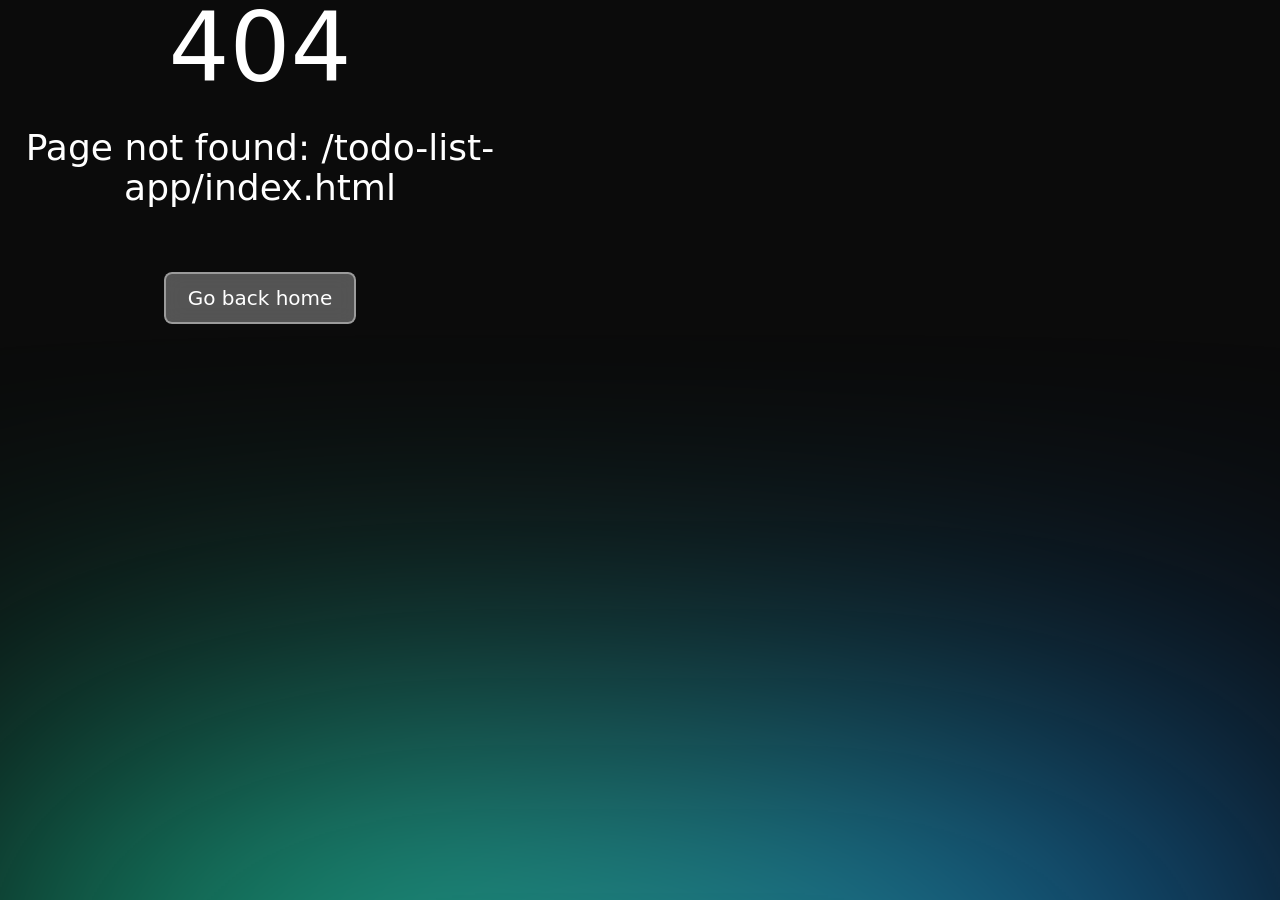
<file: todo-list-app/index.html>
<!DOCTYPE html><html  data-capo=""><head><meta charset="utf-8">
<meta name="viewport" content="width=device-width, initial-scale=1">
<style>/*!
 * Font Awesome Free 6.6.0 by @fontawesome - https://fontawesome.com
 * License - https://fontawesome.com/license/free (Icons: CC BY 4.0, Fonts: SIL OFL 1.1, Code: MIT License)
 * Copyright 2024 Fonticons, Inc.
 */.fa{font-family:var(--fa-style-family,"Font Awesome 6 Free");font-weight:var(--fa-style,900)}.fa,.fa-brands,.fa-classic,.fa-regular,.fa-sharp-solid,.fa-solid,.fab,.far,.fas{-moz-osx-font-smoothing:grayscale;-webkit-font-smoothing:antialiased;display:var(--fa-display,inline-block);font-style:normal;font-variant:normal;line-height:1;text-rendering:auto}.fa-classic,.fa-regular,.fa-solid,.far,.fas{font-family:Font Awesome\ 6 Free}.fa-brands,.fab{font-family:Font Awesome\ 6 Brands}.fa-1x{font-size:1em}.fa-2x{font-size:2em}.fa-3x{font-size:3em}.fa-4x{font-size:4em}.fa-5x{font-size:5em}.fa-6x{font-size:6em}.fa-7x{font-size:7em}.fa-8x{font-size:8em}.fa-9x{font-size:9em}.fa-10x{font-size:10em}.fa-2xs{font-size:.625em;line-height:.1em;vertical-align:.225em}.fa-xs{font-size:.75em;line-height:.08333em;vertical-align:.125em}.fa-sm{font-size:.875em;line-height:.07143em;vertical-align:.05357em}.fa-lg{font-size:1.25em;line-height:.05em;vertical-align:-.075em}.fa-xl{font-size:1.5em;line-height:.04167em;vertical-align:-.125em}.fa-2xl{font-size:2em;line-height:.03125em;vertical-align:-.1875em}.fa-fw{text-align:center;width:1.25em}.fa-ul{list-style-type:none;margin-left:var(--fa-li-margin,2.5em);padding-left:0}.fa-ul>li{position:relative}.fa-li{left:calc(var(--fa-li-width, 2em)*-1);line-height:inherit;position:absolute;text-align:center;width:var(--fa-li-width,2em)}.fa-border{border-color:var(--fa-border-color,#eee);border-radius:var(--fa-border-radius,.1em);border-style:var(--fa-border-style,solid);border-width:var(--fa-border-width,.08em);padding:var(--fa-border-padding,.2em .25em .15em)}.fa-pull-left{float:left;margin-right:var(--fa-pull-margin,.3em)}.fa-pull-right{float:right;margin-left:var(--fa-pull-margin,.3em)}.fa-beat{animation-delay:var(--fa-animation-delay,0s);animation-direction:var(--fa-animation-direction,normal);animation-duration:var(--fa-animation-duration,1s);animation-iteration-count:var(--fa-animation-iteration-count,infinite);animation-name:fa-beat;animation-timing-function:var(--fa-animation-timing,ease-in-out)}.fa-bounce{animation-delay:var(--fa-animation-delay,0s);animation-direction:var(--fa-animation-direction,normal);animation-duration:var(--fa-animation-duration,1s);animation-iteration-count:var(--fa-animation-iteration-count,infinite);animation-name:fa-bounce;animation-timing-function:var(--fa-animation-timing,cubic-bezier(.28,.84,.42,1))}.fa-fade{animation-iteration-count:var(--fa-animation-iteration-count,infinite);animation-name:fa-fade;animation-timing-function:var(--fa-animation-timing,cubic-bezier(.4,0,.6,1))}.fa-beat-fade,.fa-fade{animation-delay:var(--fa-animation-delay,0s);animation-direction:var(--fa-animation-direction,normal);animation-duration:var(--fa-animation-duration,1s)}.fa-beat-fade{animation-iteration-count:var(--fa-animation-iteration-count,infinite);animation-name:fa-beat-fade;animation-timing-function:var(--fa-animation-timing,cubic-bezier(.4,0,.6,1))}.fa-flip{animation-delay:var(--fa-animation-delay,0s);animation-direction:var(--fa-animation-direction,normal);animation-duration:var(--fa-animation-duration,1s);animation-iteration-count:var(--fa-animation-iteration-count,infinite);animation-name:fa-flip;animation-timing-function:var(--fa-animation-timing,ease-in-out)}.fa-shake{animation-duration:var(--fa-animation-duration,1s);animation-iteration-count:var(--fa-animation-iteration-count,infinite);animation-name:fa-shake;animation-timing-function:var(--fa-animation-timing,linear)}.fa-shake,.fa-spin{animation-delay:var(--fa-animation-delay,0s);animation-direction:var(--fa-animation-direction,normal)}.fa-spin{animation-duration:var(--fa-animation-duration,2s);animation-iteration-count:var(--fa-animation-iteration-count,infinite);animation-name:fa-spin;animation-timing-function:var(--fa-animation-timing,linear)}.fa-spin-reverse{--fa-animation-direction:reverse}.fa-pulse,.fa-spin-pulse{animation-direction:var(--fa-animation-direction,normal);animation-duration:var(--fa-animation-duration,1s);animation-iteration-count:var(--fa-animation-iteration-count,infinite);animation-name:fa-spin;animation-timing-function:var(--fa-animation-timing,steps(8))}@media (prefers-reduced-motion:reduce){.fa-beat,.fa-beat-fade,.fa-bounce,.fa-fade,.fa-flip,.fa-pulse,.fa-shake,.fa-spin,.fa-spin-pulse{animation-delay:-1ms;animation-duration:1ms;animation-iteration-count:1;transition-delay:0s;transition-duration:0s}}@keyframes fa-beat{0%,90%{transform:scale(1)}45%{transform:scale(var(--fa-beat-scale,1.25))}}@keyframes fa-bounce{0%{transform:scale(1) translateY(0)}10%{transform:scale(var(--fa-bounce-start-scale-x,1.1),var(--fa-bounce-start-scale-y,.9)) translateY(0)}30%{transform:scale(var(--fa-bounce-jump-scale-x,.9),var(--fa-bounce-jump-scale-y,1.1)) translateY(var(--fa-bounce-height,-.5em))}50%{transform:scale(var(--fa-bounce-land-scale-x,1.05),var(--fa-bounce-land-scale-y,.95)) translateY(0)}57%{transform:scale(1) translateY(var(--fa-bounce-rebound,-.125em))}64%{transform:scale(1) translateY(0)}to{transform:scale(1) translateY(0)}}@keyframes fa-fade{50%{opacity:var(--fa-fade-opacity,.4)}}@keyframes fa-beat-fade{0%,to{opacity:var(--fa-beat-fade-opacity,.4);transform:scale(1)}50%{opacity:1;transform:scale(var(--fa-beat-fade-scale,1.125))}}@keyframes fa-flip{50%{transform:rotate3d(var(--fa-flip-x,0),var(--fa-flip-y,1),var(--fa-flip-z,0),var(--fa-flip-angle,-180deg))}}@keyframes fa-shake{0%{transform:rotate(-15deg)}4%{transform:rotate(15deg)}24%,8%{transform:rotate(-18deg)}12%,28%{transform:rotate(18deg)}16%{transform:rotate(-22deg)}20%{transform:rotate(22deg)}32%{transform:rotate(-12deg)}36%{transform:rotate(12deg)}40%,to{transform:rotate(0deg)}}@keyframes fa-spin{0%{transform:rotate(0deg)}to{transform:rotate(1turn)}}.fa-rotate-90{transform:rotate(90deg)}.fa-rotate-180{transform:rotate(180deg)}.fa-rotate-270{transform:rotate(270deg)}.fa-flip-horizontal{transform:scaleX(-1)}.fa-flip-vertical{transform:scaleY(-1)}.fa-flip-both,.fa-flip-horizontal.fa-flip-vertical{transform:scale(-1)}.fa-rotate-by{transform:rotate(var(--fa-rotate-angle,0))}.fa-stack{display:inline-block;height:2em;line-height:2em;position:relative;vertical-align:middle;width:2.5em}.fa-stack-1x,.fa-stack-2x{left:0;position:absolute;text-align:center;width:100%;z-index:var(--fa-stack-z-index,auto)}.fa-stack-1x{line-height:inherit}.fa-stack-2x{font-size:2em}.fa-inverse{color:var(--fa-inverse,#fff)}.fa-0:before{content:"\30"}.fa-1:before{content:"\31"}.fa-2:before{content:"\32"}.fa-3:before{content:"\33"}.fa-4:before{content:"\34"}.fa-5:before{content:"\35"}.fa-6:before{content:"\36"}.fa-7:before{content:"\37"}.fa-8:before{content:"\38"}.fa-9:before{content:"\39"}.fa-fill-drip:before{content:"\f576"}.fa-arrows-to-circle:before{content:"\e4bd"}.fa-chevron-circle-right:before,.fa-circle-chevron-right:before{content:"\f138"}.fa-at:before{content:"\40"}.fa-trash-alt:before,.fa-trash-can:before{content:"\f2ed"}.fa-text-height:before{content:"\f034"}.fa-user-times:before,.fa-user-xmark:before{content:"\f235"}.fa-stethoscope:before{content:"\f0f1"}.fa-comment-alt:before,.fa-message:before{content:"\f27a"}.fa-info:before{content:"\f129"}.fa-compress-alt:before,.fa-down-left-and-up-right-to-center:before{content:"\f422"}.fa-explosion:before{content:"\e4e9"}.fa-file-alt:before,.fa-file-lines:before,.fa-file-text:before{content:"\f15c"}.fa-wave-square:before{content:"\f83e"}.fa-ring:before{content:"\f70b"}.fa-building-un:before{content:"\e4d9"}.fa-dice-three:before{content:"\f527"}.fa-calendar-alt:before,.fa-calendar-days:before{content:"\f073"}.fa-anchor-circle-check:before{content:"\e4aa"}.fa-building-circle-arrow-right:before{content:"\e4d1"}.fa-volleyball-ball:before,.fa-volleyball:before{content:"\f45f"}.fa-arrows-up-to-line:before{content:"\e4c2"}.fa-sort-desc:before,.fa-sort-down:before{content:"\f0dd"}.fa-circle-minus:before,.fa-minus-circle:before{content:"\f056"}.fa-door-open:before{content:"\f52b"}.fa-right-from-bracket:before,.fa-sign-out-alt:before{content:"\f2f5"}.fa-atom:before{content:"\f5d2"}.fa-soap:before{content:"\e06e"}.fa-heart-music-camera-bolt:before,.fa-icons:before{content:"\f86d"}.fa-microphone-alt-slash:before,.fa-microphone-lines-slash:before{content:"\f539"}.fa-bridge-circle-check:before{content:"\e4c9"}.fa-pump-medical:before{content:"\e06a"}.fa-fingerprint:before{content:"\f577"}.fa-hand-point-right:before{content:"\f0a4"}.fa-magnifying-glass-location:before,.fa-search-location:before{content:"\f689"}.fa-forward-step:before,.fa-step-forward:before{content:"\f051"}.fa-face-smile-beam:before,.fa-smile-beam:before{content:"\f5b8"}.fa-flag-checkered:before{content:"\f11e"}.fa-football-ball:before,.fa-football:before{content:"\f44e"}.fa-school-circle-exclamation:before{content:"\e56c"}.fa-crop:before{content:"\f125"}.fa-angle-double-down:before,.fa-angles-down:before{content:"\f103"}.fa-users-rectangle:before{content:"\e594"}.fa-people-roof:before{content:"\e537"}.fa-people-line:before{content:"\e534"}.fa-beer-mug-empty:before,.fa-beer:before{content:"\f0fc"}.fa-diagram-predecessor:before{content:"\e477"}.fa-arrow-up-long:before,.fa-long-arrow-up:before{content:"\f176"}.fa-burn:before,.fa-fire-flame-simple:before{content:"\f46a"}.fa-male:before,.fa-person:before{content:"\f183"}.fa-laptop:before{content:"\f109"}.fa-file-csv:before{content:"\f6dd"}.fa-menorah:before{content:"\f676"}.fa-truck-plane:before{content:"\e58f"}.fa-record-vinyl:before{content:"\f8d9"}.fa-face-grin-stars:before,.fa-grin-stars:before{content:"\f587"}.fa-bong:before{content:"\f55c"}.fa-pastafarianism:before,.fa-spaghetti-monster-flying:before{content:"\f67b"}.fa-arrow-down-up-across-line:before{content:"\e4af"}.fa-spoon:before,.fa-utensil-spoon:before{content:"\f2e5"}.fa-jar-wheat:before{content:"\e517"}.fa-envelopes-bulk:before,.fa-mail-bulk:before{content:"\f674"}.fa-file-circle-exclamation:before{content:"\e4eb"}.fa-circle-h:before,.fa-hospital-symbol:before{content:"\f47e"}.fa-pager:before{content:"\f815"}.fa-address-book:before,.fa-contact-book:before{content:"\f2b9"}.fa-strikethrough:before{content:"\f0cc"}.fa-k:before{content:"\4b"}.fa-landmark-flag:before{content:"\e51c"}.fa-pencil-alt:before,.fa-pencil:before{content:"\f303"}.fa-backward:before{content:"\f04a"}.fa-caret-right:before{content:"\f0da"}.fa-comments:before{content:"\f086"}.fa-file-clipboard:before,.fa-paste:before{content:"\f0ea"}.fa-code-pull-request:before{content:"\e13c"}.fa-clipboard-list:before{content:"\f46d"}.fa-truck-loading:before,.fa-truck-ramp-box:before{content:"\f4de"}.fa-user-check:before{content:"\f4fc"}.fa-vial-virus:before{content:"\e597"}.fa-sheet-plastic:before{content:"\e571"}.fa-blog:before{content:"\f781"}.fa-user-ninja:before{content:"\f504"}.fa-person-arrow-up-from-line:before{content:"\e539"}.fa-scroll-torah:before,.fa-torah:before{content:"\f6a0"}.fa-broom-ball:before,.fa-quidditch-broom-ball:before,.fa-quidditch:before{content:"\f458"}.fa-toggle-off:before{content:"\f204"}.fa-archive:before,.fa-box-archive:before{content:"\f187"}.fa-person-drowning:before{content:"\e545"}.fa-arrow-down-9-1:before,.fa-sort-numeric-desc:before,.fa-sort-numeric-down-alt:before{content:"\f886"}.fa-face-grin-tongue-squint:before,.fa-grin-tongue-squint:before{content:"\f58a"}.fa-spray-can:before{content:"\f5bd"}.fa-truck-monster:before{content:"\f63b"}.fa-w:before{content:"\57"}.fa-earth-africa:before,.fa-globe-africa:before{content:"\f57c"}.fa-rainbow:before{content:"\f75b"}.fa-circle-notch:before{content:"\f1ce"}.fa-tablet-alt:before,.fa-tablet-screen-button:before{content:"\f3fa"}.fa-paw:before{content:"\f1b0"}.fa-cloud:before{content:"\f0c2"}.fa-trowel-bricks:before{content:"\e58a"}.fa-face-flushed:before,.fa-flushed:before{content:"\f579"}.fa-hospital-user:before{content:"\f80d"}.fa-tent-arrow-left-right:before{content:"\e57f"}.fa-gavel:before,.fa-legal:before{content:"\f0e3"}.fa-binoculars:before{content:"\f1e5"}.fa-microphone-slash:before{content:"\f131"}.fa-box-tissue:before{content:"\e05b"}.fa-motorcycle:before{content:"\f21c"}.fa-bell-concierge:before,.fa-concierge-bell:before{content:"\f562"}.fa-pen-ruler:before,.fa-pencil-ruler:before{content:"\f5ae"}.fa-people-arrows-left-right:before,.fa-people-arrows:before{content:"\e068"}.fa-mars-and-venus-burst:before{content:"\e523"}.fa-caret-square-right:before,.fa-square-caret-right:before{content:"\f152"}.fa-cut:before,.fa-scissors:before{content:"\f0c4"}.fa-sun-plant-wilt:before{content:"\e57a"}.fa-toilets-portable:before{content:"\e584"}.fa-hockey-puck:before{content:"\f453"}.fa-table:before{content:"\f0ce"}.fa-magnifying-glass-arrow-right:before{content:"\e521"}.fa-digital-tachograph:before,.fa-tachograph-digital:before{content:"\f566"}.fa-users-slash:before{content:"\e073"}.fa-clover:before{content:"\e139"}.fa-mail-reply:before,.fa-reply:before{content:"\f3e5"}.fa-star-and-crescent:before{content:"\f699"}.fa-house-fire:before{content:"\e50c"}.fa-minus-square:before,.fa-square-minus:before{content:"\f146"}.fa-helicopter:before{content:"\f533"}.fa-compass:before{content:"\f14e"}.fa-caret-square-down:before,.fa-square-caret-down:before{content:"\f150"}.fa-file-circle-question:before{content:"\e4ef"}.fa-laptop-code:before{content:"\f5fc"}.fa-swatchbook:before{content:"\f5c3"}.fa-prescription-bottle:before{content:"\f485"}.fa-bars:before,.fa-navicon:before{content:"\f0c9"}.fa-people-group:before{content:"\e533"}.fa-hourglass-3:before,.fa-hourglass-end:before{content:"\f253"}.fa-heart-broken:before,.fa-heart-crack:before{content:"\f7a9"}.fa-external-link-square-alt:before,.fa-square-up-right:before{content:"\f360"}.fa-face-kiss-beam:before,.fa-kiss-beam:before{content:"\f597"}.fa-film:before{content:"\f008"}.fa-ruler-horizontal:before{content:"\f547"}.fa-people-robbery:before{content:"\e536"}.fa-lightbulb:before{content:"\f0eb"}.fa-caret-left:before{content:"\f0d9"}.fa-circle-exclamation:before,.fa-exclamation-circle:before{content:"\f06a"}.fa-school-circle-xmark:before{content:"\e56d"}.fa-arrow-right-from-bracket:before,.fa-sign-out:before{content:"\f08b"}.fa-chevron-circle-down:before,.fa-circle-chevron-down:before{content:"\f13a"}.fa-unlock-alt:before,.fa-unlock-keyhole:before{content:"\f13e"}.fa-cloud-showers-heavy:before{content:"\f740"}.fa-headphones-alt:before,.fa-headphones-simple:before{content:"\f58f"}.fa-sitemap:before{content:"\f0e8"}.fa-circle-dollar-to-slot:before,.fa-donate:before{content:"\f4b9"}.fa-memory:before{content:"\f538"}.fa-road-spikes:before{content:"\e568"}.fa-fire-burner:before{content:"\e4f1"}.fa-flag:before{content:"\f024"}.fa-hanukiah:before{content:"\f6e6"}.fa-feather:before{content:"\f52d"}.fa-volume-down:before,.fa-volume-low:before{content:"\f027"}.fa-comment-slash:before{content:"\f4b3"}.fa-cloud-sun-rain:before{content:"\f743"}.fa-compress:before{content:"\f066"}.fa-wheat-alt:before,.fa-wheat-awn:before{content:"\e2cd"}.fa-ankh:before{content:"\f644"}.fa-hands-holding-child:before{content:"\e4fa"}.fa-asterisk:before{content:"\2a"}.fa-check-square:before,.fa-square-check:before{content:"\f14a"}.fa-peseta-sign:before{content:"\e221"}.fa-header:before,.fa-heading:before{content:"\f1dc"}.fa-ghost:before{content:"\f6e2"}.fa-list-squares:before,.fa-list:before{content:"\f03a"}.fa-phone-square-alt:before,.fa-square-phone-flip:before{content:"\f87b"}.fa-cart-plus:before{content:"\f217"}.fa-gamepad:before{content:"\f11b"}.fa-circle-dot:before,.fa-dot-circle:before{content:"\f192"}.fa-dizzy:before,.fa-face-dizzy:before{content:"\f567"}.fa-egg:before{content:"\f7fb"}.fa-house-medical-circle-xmark:before{content:"\e513"}.fa-campground:before{content:"\f6bb"}.fa-folder-plus:before{content:"\f65e"}.fa-futbol-ball:before,.fa-futbol:before,.fa-soccer-ball:before{content:"\f1e3"}.fa-paint-brush:before,.fa-paintbrush:before{content:"\f1fc"}.fa-lock:before{content:"\f023"}.fa-gas-pump:before{content:"\f52f"}.fa-hot-tub-person:before,.fa-hot-tub:before{content:"\f593"}.fa-map-location:before,.fa-map-marked:before{content:"\f59f"}.fa-house-flood-water:before{content:"\e50e"}.fa-tree:before{content:"\f1bb"}.fa-bridge-lock:before{content:"\e4cc"}.fa-sack-dollar:before{content:"\f81d"}.fa-edit:before,.fa-pen-to-square:before{content:"\f044"}.fa-car-side:before{content:"\f5e4"}.fa-share-alt:before,.fa-share-nodes:before{content:"\f1e0"}.fa-heart-circle-minus:before{content:"\e4ff"}.fa-hourglass-2:before,.fa-hourglass-half:before{content:"\f252"}.fa-microscope:before{content:"\f610"}.fa-sink:before{content:"\e06d"}.fa-bag-shopping:before,.fa-shopping-bag:before{content:"\f290"}.fa-arrow-down-z-a:before,.fa-sort-alpha-desc:before,.fa-sort-alpha-down-alt:before{content:"\f881"}.fa-mitten:before{content:"\f7b5"}.fa-person-rays:before{content:"\e54d"}.fa-users:before{content:"\f0c0"}.fa-eye-slash:before{content:"\f070"}.fa-flask-vial:before{content:"\e4f3"}.fa-hand-paper:before,.fa-hand:before{content:"\f256"}.fa-om:before{content:"\f679"}.fa-worm:before{content:"\e599"}.fa-house-circle-xmark:before{content:"\e50b"}.fa-plug:before{content:"\f1e6"}.fa-chevron-up:before{content:"\f077"}.fa-hand-spock:before{content:"\f259"}.fa-stopwatch:before{content:"\f2f2"}.fa-face-kiss:before,.fa-kiss:before{content:"\f596"}.fa-bridge-circle-xmark:before{content:"\e4cb"}.fa-face-grin-tongue:before,.fa-grin-tongue:before{content:"\f589"}.fa-chess-bishop:before{content:"\f43a"}.fa-face-grin-wink:before,.fa-grin-wink:before{content:"\f58c"}.fa-deaf:before,.fa-deafness:before,.fa-ear-deaf:before,.fa-hard-of-hearing:before{content:"\f2a4"}.fa-road-circle-check:before{content:"\e564"}.fa-dice-five:before{content:"\f523"}.fa-rss-square:before,.fa-square-rss:before{content:"\f143"}.fa-land-mine-on:before{content:"\e51b"}.fa-i-cursor:before{content:"\f246"}.fa-stamp:before{content:"\f5bf"}.fa-stairs:before{content:"\e289"}.fa-i:before{content:"\49"}.fa-hryvnia-sign:before,.fa-hryvnia:before{content:"\f6f2"}.fa-pills:before{content:"\f484"}.fa-face-grin-wide:before,.fa-grin-alt:before{content:"\f581"}.fa-tooth:before{content:"\f5c9"}.fa-v:before{content:"\56"}.fa-bangladeshi-taka-sign:before{content:"\e2e6"}.fa-bicycle:before{content:"\f206"}.fa-rod-asclepius:before,.fa-rod-snake:before,.fa-staff-aesculapius:before,.fa-staff-snake:before{content:"\e579"}.fa-head-side-cough-slash:before{content:"\e062"}.fa-ambulance:before,.fa-truck-medical:before{content:"\f0f9"}.fa-wheat-awn-circle-exclamation:before{content:"\e598"}.fa-snowman:before{content:"\f7d0"}.fa-mortar-pestle:before{content:"\f5a7"}.fa-road-barrier:before{content:"\e562"}.fa-school:before{content:"\f549"}.fa-igloo:before{content:"\f7ae"}.fa-joint:before{content:"\f595"}.fa-angle-right:before{content:"\f105"}.fa-horse:before{content:"\f6f0"}.fa-q:before{content:"\51"}.fa-g:before{content:"\47"}.fa-notes-medical:before{content:"\f481"}.fa-temperature-2:before,.fa-temperature-half:before,.fa-thermometer-2:before,.fa-thermometer-half:before{content:"\f2c9"}.fa-dong-sign:before{content:"\e169"}.fa-capsules:before{content:"\f46b"}.fa-poo-bolt:before,.fa-poo-storm:before{content:"\f75a"}.fa-face-frown-open:before,.fa-frown-open:before{content:"\f57a"}.fa-hand-point-up:before{content:"\f0a6"}.fa-money-bill:before{content:"\f0d6"}.fa-bookmark:before{content:"\f02e"}.fa-align-justify:before{content:"\f039"}.fa-umbrella-beach:before{content:"\f5ca"}.fa-helmet-un:before{content:"\e503"}.fa-bullseye:before{content:"\f140"}.fa-bacon:before{content:"\f7e5"}.fa-hand-point-down:before{content:"\f0a7"}.fa-arrow-up-from-bracket:before{content:"\e09a"}.fa-folder-blank:before,.fa-folder:before{content:"\f07b"}.fa-file-medical-alt:before,.fa-file-waveform:before{content:"\f478"}.fa-radiation:before{content:"\f7b9"}.fa-chart-simple:before{content:"\e473"}.fa-mars-stroke:before{content:"\f229"}.fa-vial:before{content:"\f492"}.fa-dashboard:before,.fa-gauge-med:before,.fa-gauge:before,.fa-tachometer-alt-average:before{content:"\f624"}.fa-magic-wand-sparkles:before,.fa-wand-magic-sparkles:before{content:"\e2ca"}.fa-e:before{content:"\45"}.fa-pen-alt:before,.fa-pen-clip:before{content:"\f305"}.fa-bridge-circle-exclamation:before{content:"\e4ca"}.fa-user:before{content:"\f007"}.fa-school-circle-check:before{content:"\e56b"}.fa-dumpster:before{content:"\f793"}.fa-shuttle-van:before,.fa-van-shuttle:before{content:"\f5b6"}.fa-building-user:before{content:"\e4da"}.fa-caret-square-left:before,.fa-square-caret-left:before{content:"\f191"}.fa-highlighter:before{content:"\f591"}.fa-key:before{content:"\f084"}.fa-bullhorn:before{content:"\f0a1"}.fa-globe:before{content:"\f0ac"}.fa-synagogue:before{content:"\f69b"}.fa-person-half-dress:before{content:"\e548"}.fa-road-bridge:before{content:"\e563"}.fa-location-arrow:before{content:"\f124"}.fa-c:before{content:"\43"}.fa-tablet-button:before{content:"\f10a"}.fa-building-lock:before{content:"\e4d6"}.fa-pizza-slice:before{content:"\f818"}.fa-money-bill-wave:before{content:"\f53a"}.fa-area-chart:before,.fa-chart-area:before{content:"\f1fe"}.fa-house-flag:before{content:"\e50d"}.fa-person-circle-minus:before{content:"\e540"}.fa-ban:before,.fa-cancel:before{content:"\f05e"}.fa-camera-rotate:before{content:"\e0d8"}.fa-air-freshener:before,.fa-spray-can-sparkles:before{content:"\f5d0"}.fa-star:before{content:"\f005"}.fa-repeat:before{content:"\f363"}.fa-cross:before{content:"\f654"}.fa-box:before{content:"\f466"}.fa-venus-mars:before{content:"\f228"}.fa-arrow-pointer:before,.fa-mouse-pointer:before{content:"\f245"}.fa-expand-arrows-alt:before,.fa-maximize:before{content:"\f31e"}.fa-charging-station:before{content:"\f5e7"}.fa-shapes:before,.fa-triangle-circle-square:before{content:"\f61f"}.fa-random:before,.fa-shuffle:before{content:"\f074"}.fa-person-running:before,.fa-running:before{content:"\f70c"}.fa-mobile-retro:before{content:"\e527"}.fa-grip-lines-vertical:before{content:"\f7a5"}.fa-spider:before{content:"\f717"}.fa-hands-bound:before{content:"\e4f9"}.fa-file-invoice-dollar:before{content:"\f571"}.fa-plane-circle-exclamation:before{content:"\e556"}.fa-x-ray:before{content:"\f497"}.fa-spell-check:before{content:"\f891"}.fa-slash:before{content:"\f715"}.fa-computer-mouse:before,.fa-mouse:before{content:"\f8cc"}.fa-arrow-right-to-bracket:before,.fa-sign-in:before{content:"\f090"}.fa-shop-slash:before,.fa-store-alt-slash:before{content:"\e070"}.fa-server:before{content:"\f233"}.fa-virus-covid-slash:before{content:"\e4a9"}.fa-shop-lock:before{content:"\e4a5"}.fa-hourglass-1:before,.fa-hourglass-start:before{content:"\f251"}.fa-blender-phone:before{content:"\f6b6"}.fa-building-wheat:before{content:"\e4db"}.fa-person-breastfeeding:before{content:"\e53a"}.fa-right-to-bracket:before,.fa-sign-in-alt:before{content:"\f2f6"}.fa-venus:before{content:"\f221"}.fa-passport:before{content:"\f5ab"}.fa-thumb-tack-slash:before,.fa-thumbtack-slash:before{content:"\e68f"}.fa-heart-pulse:before,.fa-heartbeat:before{content:"\f21e"}.fa-people-carry-box:before,.fa-people-carry:before{content:"\f4ce"}.fa-temperature-high:before{content:"\f769"}.fa-microchip:before{content:"\f2db"}.fa-crown:before{content:"\f521"}.fa-weight-hanging:before{content:"\f5cd"}.fa-xmarks-lines:before{content:"\e59a"}.fa-file-prescription:before{content:"\f572"}.fa-weight-scale:before,.fa-weight:before{content:"\f496"}.fa-user-friends:before,.fa-user-group:before{content:"\f500"}.fa-arrow-up-a-z:before,.fa-sort-alpha-up:before{content:"\f15e"}.fa-chess-knight:before{content:"\f441"}.fa-face-laugh-squint:before,.fa-laugh-squint:before{content:"\f59b"}.fa-wheelchair:before{content:"\f193"}.fa-arrow-circle-up:before,.fa-circle-arrow-up:before{content:"\f0aa"}.fa-toggle-on:before{content:"\f205"}.fa-person-walking:before,.fa-walking:before{content:"\f554"}.fa-l:before{content:"\4c"}.fa-fire:before{content:"\f06d"}.fa-bed-pulse:before,.fa-procedures:before{content:"\f487"}.fa-shuttle-space:before,.fa-space-shuttle:before{content:"\f197"}.fa-face-laugh:before,.fa-laugh:before{content:"\f599"}.fa-folder-open:before{content:"\f07c"}.fa-heart-circle-plus:before{content:"\e500"}.fa-code-fork:before{content:"\e13b"}.fa-city:before{content:"\f64f"}.fa-microphone-alt:before,.fa-microphone-lines:before{content:"\f3c9"}.fa-pepper-hot:before{content:"\f816"}.fa-unlock:before{content:"\f09c"}.fa-colon-sign:before{content:"\e140"}.fa-headset:before{content:"\f590"}.fa-store-slash:before{content:"\e071"}.fa-road-circle-xmark:before{content:"\e566"}.fa-user-minus:before{content:"\f503"}.fa-mars-stroke-up:before,.fa-mars-stroke-v:before{content:"\f22a"}.fa-champagne-glasses:before,.fa-glass-cheers:before{content:"\f79f"}.fa-clipboard:before{content:"\f328"}.fa-house-circle-exclamation:before{content:"\e50a"}.fa-file-arrow-up:before,.fa-file-upload:before{content:"\f574"}.fa-wifi-3:before,.fa-wifi-strong:before,.fa-wifi:before{content:"\f1eb"}.fa-bath:before,.fa-bathtub:before{content:"\f2cd"}.fa-underline:before{content:"\f0cd"}.fa-user-edit:before,.fa-user-pen:before{content:"\f4ff"}.fa-signature:before{content:"\f5b7"}.fa-stroopwafel:before{content:"\f551"}.fa-bold:before{content:"\f032"}.fa-anchor-lock:before{content:"\e4ad"}.fa-building-ngo:before{content:"\e4d7"}.fa-manat-sign:before{content:"\e1d5"}.fa-not-equal:before{content:"\f53e"}.fa-border-style:before,.fa-border-top-left:before{content:"\f853"}.fa-map-location-dot:before,.fa-map-marked-alt:before{content:"\f5a0"}.fa-jedi:before{content:"\f669"}.fa-poll:before,.fa-square-poll-vertical:before{content:"\f681"}.fa-mug-hot:before{content:"\f7b6"}.fa-battery-car:before,.fa-car-battery:before{content:"\f5df"}.fa-gift:before{content:"\f06b"}.fa-dice-two:before{content:"\f528"}.fa-chess-queen:before{content:"\f445"}.fa-glasses:before{content:"\f530"}.fa-chess-board:before{content:"\f43c"}.fa-building-circle-check:before{content:"\e4d2"}.fa-person-chalkboard:before{content:"\e53d"}.fa-mars-stroke-h:before,.fa-mars-stroke-right:before{content:"\f22b"}.fa-hand-back-fist:before,.fa-hand-rock:before{content:"\f255"}.fa-caret-square-up:before,.fa-square-caret-up:before{content:"\f151"}.fa-cloud-showers-water:before{content:"\e4e4"}.fa-bar-chart:before,.fa-chart-bar:before{content:"\f080"}.fa-hands-bubbles:before,.fa-hands-wash:before{content:"\e05e"}.fa-less-than-equal:before{content:"\f537"}.fa-train:before{content:"\f238"}.fa-eye-low-vision:before,.fa-low-vision:before{content:"\f2a8"}.fa-crow:before{content:"\f520"}.fa-sailboat:before{content:"\e445"}.fa-window-restore:before{content:"\f2d2"}.fa-plus-square:before,.fa-square-plus:before{content:"\f0fe"}.fa-torii-gate:before{content:"\f6a1"}.fa-frog:before{content:"\f52e"}.fa-bucket:before{content:"\e4cf"}.fa-image:before{content:"\f03e"}.fa-microphone:before{content:"\f130"}.fa-cow:before{content:"\f6c8"}.fa-caret-up:before{content:"\f0d8"}.fa-screwdriver:before{content:"\f54a"}.fa-folder-closed:before{content:"\e185"}.fa-house-tsunami:before{content:"\e515"}.fa-square-nfi:before{content:"\e576"}.fa-arrow-up-from-ground-water:before{content:"\e4b5"}.fa-glass-martini-alt:before,.fa-martini-glass:before{content:"\f57b"}.fa-rotate-back:before,.fa-rotate-backward:before,.fa-rotate-left:before,.fa-undo-alt:before{content:"\f2ea"}.fa-columns:before,.fa-table-columns:before{content:"\f0db"}.fa-lemon:before{content:"\f094"}.fa-head-side-mask:before{content:"\e063"}.fa-handshake:before{content:"\f2b5"}.fa-gem:before{content:"\f3a5"}.fa-dolly-box:before,.fa-dolly:before{content:"\f472"}.fa-smoking:before{content:"\f48d"}.fa-compress-arrows-alt:before,.fa-minimize:before{content:"\f78c"}.fa-monument:before{content:"\f5a6"}.fa-snowplow:before{content:"\f7d2"}.fa-angle-double-right:before,.fa-angles-right:before{content:"\f101"}.fa-cannabis:before{content:"\f55f"}.fa-circle-play:before,.fa-play-circle:before{content:"\f144"}.fa-tablets:before{content:"\f490"}.fa-ethernet:before{content:"\f796"}.fa-eur:before,.fa-euro-sign:before,.fa-euro:before{content:"\f153"}.fa-chair:before{content:"\f6c0"}.fa-check-circle:before,.fa-circle-check:before{content:"\f058"}.fa-circle-stop:before,.fa-stop-circle:before{content:"\f28d"}.fa-compass-drafting:before,.fa-drafting-compass:before{content:"\f568"}.fa-plate-wheat:before{content:"\e55a"}.fa-icicles:before{content:"\f7ad"}.fa-person-shelter:before{content:"\e54f"}.fa-neuter:before{content:"\f22c"}.fa-id-badge:before{content:"\f2c1"}.fa-marker:before{content:"\f5a1"}.fa-face-laugh-beam:before,.fa-laugh-beam:before{content:"\f59a"}.fa-helicopter-symbol:before{content:"\e502"}.fa-universal-access:before{content:"\f29a"}.fa-chevron-circle-up:before,.fa-circle-chevron-up:before{content:"\f139"}.fa-lari-sign:before{content:"\e1c8"}.fa-volcano:before{content:"\f770"}.fa-person-walking-dashed-line-arrow-right:before{content:"\e553"}.fa-gbp:before,.fa-pound-sign:before,.fa-sterling-sign:before{content:"\f154"}.fa-viruses:before{content:"\e076"}.fa-square-person-confined:before{content:"\e577"}.fa-user-tie:before{content:"\f508"}.fa-arrow-down-long:before,.fa-long-arrow-down:before{content:"\f175"}.fa-tent-arrow-down-to-line:before{content:"\e57e"}.fa-certificate:before{content:"\f0a3"}.fa-mail-reply-all:before,.fa-reply-all:before{content:"\f122"}.fa-suitcase:before{content:"\f0f2"}.fa-person-skating:before,.fa-skating:before{content:"\f7c5"}.fa-filter-circle-dollar:before,.fa-funnel-dollar:before{content:"\f662"}.fa-camera-retro:before{content:"\f083"}.fa-arrow-circle-down:before,.fa-circle-arrow-down:before{content:"\f0ab"}.fa-arrow-right-to-file:before,.fa-file-import:before{content:"\f56f"}.fa-external-link-square:before,.fa-square-arrow-up-right:before{content:"\f14c"}.fa-box-open:before{content:"\f49e"}.fa-scroll:before{content:"\f70e"}.fa-spa:before{content:"\f5bb"}.fa-location-pin-lock:before{content:"\e51f"}.fa-pause:before{content:"\f04c"}.fa-hill-avalanche:before{content:"\e507"}.fa-temperature-0:before,.fa-temperature-empty:before,.fa-thermometer-0:before,.fa-thermometer-empty:before{content:"\f2cb"}.fa-bomb:before{content:"\f1e2"}.fa-registered:before{content:"\f25d"}.fa-address-card:before,.fa-contact-card:before,.fa-vcard:before{content:"\f2bb"}.fa-balance-scale-right:before,.fa-scale-unbalanced-flip:before{content:"\f516"}.fa-subscript:before{content:"\f12c"}.fa-diamond-turn-right:before,.fa-directions:before{content:"\f5eb"}.fa-burst:before{content:"\e4dc"}.fa-house-laptop:before,.fa-laptop-house:before{content:"\e066"}.fa-face-tired:before,.fa-tired:before{content:"\f5c8"}.fa-money-bills:before{content:"\e1f3"}.fa-smog:before{content:"\f75f"}.fa-crutch:before{content:"\f7f7"}.fa-cloud-arrow-up:before,.fa-cloud-upload-alt:before,.fa-cloud-upload:before{content:"\f0ee"}.fa-palette:before{content:"\f53f"}.fa-arrows-turn-right:before{content:"\e4c0"}.fa-vest:before{content:"\e085"}.fa-ferry:before{content:"\e4ea"}.fa-arrows-down-to-people:before{content:"\e4b9"}.fa-seedling:before,.fa-sprout:before{content:"\f4d8"}.fa-arrows-alt-h:before,.fa-left-right:before{content:"\f337"}.fa-boxes-packing:before{content:"\e4c7"}.fa-arrow-circle-left:before,.fa-circle-arrow-left:before{content:"\f0a8"}.fa-group-arrows-rotate:before{content:"\e4f6"}.fa-bowl-food:before{content:"\e4c6"}.fa-candy-cane:before{content:"\f786"}.fa-arrow-down-wide-short:before,.fa-sort-amount-asc:before,.fa-sort-amount-down:before{content:"\f160"}.fa-cloud-bolt:before,.fa-thunderstorm:before{content:"\f76c"}.fa-remove-format:before,.fa-text-slash:before{content:"\f87d"}.fa-face-smile-wink:before,.fa-smile-wink:before{content:"\f4da"}.fa-file-word:before{content:"\f1c2"}.fa-file-powerpoint:before{content:"\f1c4"}.fa-arrows-h:before,.fa-arrows-left-right:before{content:"\f07e"}.fa-house-lock:before{content:"\e510"}.fa-cloud-arrow-down:before,.fa-cloud-download-alt:before,.fa-cloud-download:before{content:"\f0ed"}.fa-children:before{content:"\e4e1"}.fa-blackboard:before,.fa-chalkboard:before{content:"\f51b"}.fa-user-alt-slash:before,.fa-user-large-slash:before{content:"\f4fa"}.fa-envelope-open:before{content:"\f2b6"}.fa-handshake-alt-slash:before,.fa-handshake-simple-slash:before{content:"\e05f"}.fa-mattress-pillow:before{content:"\e525"}.fa-guarani-sign:before{content:"\e19a"}.fa-arrows-rotate:before,.fa-refresh:before,.fa-sync:before{content:"\f021"}.fa-fire-extinguisher:before{content:"\f134"}.fa-cruzeiro-sign:before{content:"\e152"}.fa-greater-than-equal:before{content:"\f532"}.fa-shield-alt:before,.fa-shield-halved:before{content:"\f3ed"}.fa-atlas:before,.fa-book-atlas:before{content:"\f558"}.fa-virus:before{content:"\e074"}.fa-envelope-circle-check:before{content:"\e4e8"}.fa-layer-group:before{content:"\f5fd"}.fa-arrows-to-dot:before{content:"\e4be"}.fa-archway:before{content:"\f557"}.fa-heart-circle-check:before{content:"\e4fd"}.fa-house-chimney-crack:before,.fa-house-damage:before{content:"\f6f1"}.fa-file-archive:before,.fa-file-zipper:before{content:"\f1c6"}.fa-square:before{content:"\f0c8"}.fa-glass-martini:before,.fa-martini-glass-empty:before{content:"\f000"}.fa-couch:before{content:"\f4b8"}.fa-cedi-sign:before{content:"\e0df"}.fa-italic:before{content:"\f033"}.fa-table-cells-column-lock:before{content:"\e678"}.fa-church:before{content:"\f51d"}.fa-comments-dollar:before{content:"\f653"}.fa-democrat:before{content:"\f747"}.fa-z:before{content:"\5a"}.fa-person-skiing:before,.fa-skiing:before{content:"\f7c9"}.fa-road-lock:before{content:"\e567"}.fa-a:before{content:"\41"}.fa-temperature-arrow-down:before,.fa-temperature-down:before{content:"\e03f"}.fa-feather-alt:before,.fa-feather-pointed:before{content:"\f56b"}.fa-p:before{content:"\50"}.fa-snowflake:before{content:"\f2dc"}.fa-newspaper:before{content:"\f1ea"}.fa-ad:before,.fa-rectangle-ad:before{content:"\f641"}.fa-arrow-circle-right:before,.fa-circle-arrow-right:before{content:"\f0a9"}.fa-filter-circle-xmark:before{content:"\e17b"}.fa-locust:before{content:"\e520"}.fa-sort:before,.fa-unsorted:before{content:"\f0dc"}.fa-list-1-2:before,.fa-list-numeric:before,.fa-list-ol:before{content:"\f0cb"}.fa-person-dress-burst:before{content:"\e544"}.fa-money-check-alt:before,.fa-money-check-dollar:before{content:"\f53d"}.fa-vector-square:before{content:"\f5cb"}.fa-bread-slice:before{content:"\f7ec"}.fa-language:before{content:"\f1ab"}.fa-face-kiss-wink-heart:before,.fa-kiss-wink-heart:before{content:"\f598"}.fa-filter:before{content:"\f0b0"}.fa-question:before{content:"\3f"}.fa-file-signature:before{content:"\f573"}.fa-arrows-alt:before,.fa-up-down-left-right:before{content:"\f0b2"}.fa-house-chimney-user:before{content:"\e065"}.fa-hand-holding-heart:before{content:"\f4be"}.fa-puzzle-piece:before{content:"\f12e"}.fa-money-check:before{content:"\f53c"}.fa-star-half-alt:before,.fa-star-half-stroke:before{content:"\f5c0"}.fa-code:before{content:"\f121"}.fa-glass-whiskey:before,.fa-whiskey-glass:before{content:"\f7a0"}.fa-building-circle-exclamation:before{content:"\e4d3"}.fa-magnifying-glass-chart:before{content:"\e522"}.fa-arrow-up-right-from-square:before,.fa-external-link:before{content:"\f08e"}.fa-cubes-stacked:before{content:"\e4e6"}.fa-krw:before,.fa-won-sign:before,.fa-won:before{content:"\f159"}.fa-virus-covid:before{content:"\e4a8"}.fa-austral-sign:before{content:"\e0a9"}.fa-f:before{content:"\46"}.fa-leaf:before{content:"\f06c"}.fa-road:before{content:"\f018"}.fa-cab:before,.fa-taxi:before{content:"\f1ba"}.fa-person-circle-plus:before{content:"\e541"}.fa-chart-pie:before,.fa-pie-chart:before{content:"\f200"}.fa-bolt-lightning:before{content:"\e0b7"}.fa-sack-xmark:before{content:"\e56a"}.fa-file-excel:before{content:"\f1c3"}.fa-file-contract:before{content:"\f56c"}.fa-fish-fins:before{content:"\e4f2"}.fa-building-flag:before{content:"\e4d5"}.fa-face-grin-beam:before,.fa-grin-beam:before{content:"\f582"}.fa-object-ungroup:before{content:"\f248"}.fa-poop:before{content:"\f619"}.fa-location-pin:before,.fa-map-marker:before{content:"\f041"}.fa-kaaba:before{content:"\f66b"}.fa-toilet-paper:before{content:"\f71e"}.fa-hard-hat:before,.fa-hat-hard:before,.fa-helmet-safety:before{content:"\f807"}.fa-eject:before{content:"\f052"}.fa-arrow-alt-circle-right:before,.fa-circle-right:before{content:"\f35a"}.fa-plane-circle-check:before{content:"\e555"}.fa-face-rolling-eyes:before,.fa-meh-rolling-eyes:before{content:"\f5a5"}.fa-object-group:before{content:"\f247"}.fa-chart-line:before,.fa-line-chart:before{content:"\f201"}.fa-mask-ventilator:before{content:"\e524"}.fa-arrow-right:before{content:"\f061"}.fa-map-signs:before,.fa-signs-post:before{content:"\f277"}.fa-cash-register:before{content:"\f788"}.fa-person-circle-question:before{content:"\e542"}.fa-h:before{content:"\48"}.fa-tarp:before{content:"\e57b"}.fa-screwdriver-wrench:before,.fa-tools:before{content:"\f7d9"}.fa-arrows-to-eye:before{content:"\e4bf"}.fa-plug-circle-bolt:before{content:"\e55b"}.fa-heart:before{content:"\f004"}.fa-mars-and-venus:before{content:"\f224"}.fa-home-user:before,.fa-house-user:before{content:"\e1b0"}.fa-dumpster-fire:before{content:"\f794"}.fa-house-crack:before{content:"\e3b1"}.fa-cocktail:before,.fa-martini-glass-citrus:before{content:"\f561"}.fa-face-surprise:before,.fa-surprise:before{content:"\f5c2"}.fa-bottle-water:before{content:"\e4c5"}.fa-circle-pause:before,.fa-pause-circle:before{content:"\f28b"}.fa-toilet-paper-slash:before{content:"\e072"}.fa-apple-alt:before,.fa-apple-whole:before{content:"\f5d1"}.fa-kitchen-set:before{content:"\e51a"}.fa-r:before{content:"\52"}.fa-temperature-1:before,.fa-temperature-quarter:before,.fa-thermometer-1:before,.fa-thermometer-quarter:before{content:"\f2ca"}.fa-cube:before{content:"\f1b2"}.fa-bitcoin-sign:before{content:"\e0b4"}.fa-shield-dog:before{content:"\e573"}.fa-solar-panel:before{content:"\f5ba"}.fa-lock-open:before{content:"\f3c1"}.fa-elevator:before{content:"\e16d"}.fa-money-bill-transfer:before{content:"\e528"}.fa-money-bill-trend-up:before{content:"\e529"}.fa-house-flood-water-circle-arrow-right:before{content:"\e50f"}.fa-poll-h:before,.fa-square-poll-horizontal:before{content:"\f682"}.fa-circle:before{content:"\f111"}.fa-backward-fast:before,.fa-fast-backward:before{content:"\f049"}.fa-recycle:before{content:"\f1b8"}.fa-user-astronaut:before{content:"\f4fb"}.fa-plane-slash:before{content:"\e069"}.fa-trademark:before{content:"\f25c"}.fa-basketball-ball:before,.fa-basketball:before{content:"\f434"}.fa-satellite-dish:before{content:"\f7c0"}.fa-arrow-alt-circle-up:before,.fa-circle-up:before{content:"\f35b"}.fa-mobile-alt:before,.fa-mobile-screen-button:before{content:"\f3cd"}.fa-volume-high:before,.fa-volume-up:before{content:"\f028"}.fa-users-rays:before{content:"\e593"}.fa-wallet:before{content:"\f555"}.fa-clipboard-check:before{content:"\f46c"}.fa-file-audio:before{content:"\f1c7"}.fa-burger:before,.fa-hamburger:before{content:"\f805"}.fa-wrench:before{content:"\f0ad"}.fa-bugs:before{content:"\e4d0"}.fa-rupee-sign:before,.fa-rupee:before{content:"\f156"}.fa-file-image:before{content:"\f1c5"}.fa-circle-question:before,.fa-question-circle:before{content:"\f059"}.fa-plane-departure:before{content:"\f5b0"}.fa-handshake-slash:before{content:"\e060"}.fa-book-bookmark:before{content:"\e0bb"}.fa-code-branch:before{content:"\f126"}.fa-hat-cowboy:before{content:"\f8c0"}.fa-bridge:before{content:"\e4c8"}.fa-phone-alt:before,.fa-phone-flip:before{content:"\f879"}.fa-truck-front:before{content:"\e2b7"}.fa-cat:before{content:"\f6be"}.fa-anchor-circle-exclamation:before{content:"\e4ab"}.fa-truck-field:before{content:"\e58d"}.fa-route:before{content:"\f4d7"}.fa-clipboard-question:before{content:"\e4e3"}.fa-panorama:before{content:"\e209"}.fa-comment-medical:before{content:"\f7f5"}.fa-teeth-open:before{content:"\f62f"}.fa-file-circle-minus:before{content:"\e4ed"}.fa-tags:before{content:"\f02c"}.fa-wine-glass:before{content:"\f4e3"}.fa-fast-forward:before,.fa-forward-fast:before{content:"\f050"}.fa-face-meh-blank:before,.fa-meh-blank:before{content:"\f5a4"}.fa-parking:before,.fa-square-parking:before{content:"\f540"}.fa-house-signal:before{content:"\e012"}.fa-bars-progress:before,.fa-tasks-alt:before{content:"\f828"}.fa-faucet-drip:before{content:"\e006"}.fa-cart-flatbed:before,.fa-dolly-flatbed:before{content:"\f474"}.fa-ban-smoking:before,.fa-smoking-ban:before{content:"\f54d"}.fa-terminal:before{content:"\f120"}.fa-mobile-button:before{content:"\f10b"}.fa-house-medical-flag:before{content:"\e514"}.fa-basket-shopping:before,.fa-shopping-basket:before{content:"\f291"}.fa-tape:before{content:"\f4db"}.fa-bus-alt:before,.fa-bus-simple:before{content:"\f55e"}.fa-eye:before{content:"\f06e"}.fa-face-sad-cry:before,.fa-sad-cry:before{content:"\f5b3"}.fa-audio-description:before{content:"\f29e"}.fa-person-military-to-person:before{content:"\e54c"}.fa-file-shield:before{content:"\e4f0"}.fa-user-slash:before{content:"\f506"}.fa-pen:before{content:"\f304"}.fa-tower-observation:before{content:"\e586"}.fa-file-code:before{content:"\f1c9"}.fa-signal-5:before,.fa-signal-perfect:before,.fa-signal:before{content:"\f012"}.fa-bus:before{content:"\f207"}.fa-heart-circle-xmark:before{content:"\e501"}.fa-home-lg:before,.fa-house-chimney:before{content:"\e3af"}.fa-window-maximize:before{content:"\f2d0"}.fa-face-frown:before,.fa-frown:before{content:"\f119"}.fa-prescription:before{content:"\f5b1"}.fa-shop:before,.fa-store-alt:before{content:"\f54f"}.fa-floppy-disk:before,.fa-save:before{content:"\f0c7"}.fa-vihara:before{content:"\f6a7"}.fa-balance-scale-left:before,.fa-scale-unbalanced:before{content:"\f515"}.fa-sort-asc:before,.fa-sort-up:before{content:"\f0de"}.fa-comment-dots:before,.fa-commenting:before{content:"\f4ad"}.fa-plant-wilt:before{content:"\e5aa"}.fa-diamond:before{content:"\f219"}.fa-face-grin-squint:before,.fa-grin-squint:before{content:"\f585"}.fa-hand-holding-dollar:before,.fa-hand-holding-usd:before{content:"\f4c0"}.fa-bacterium:before{content:"\e05a"}.fa-hand-pointer:before{content:"\f25a"}.fa-drum-steelpan:before{content:"\f56a"}.fa-hand-scissors:before{content:"\f257"}.fa-hands-praying:before,.fa-praying-hands:before{content:"\f684"}.fa-arrow-right-rotate:before,.fa-arrow-rotate-forward:before,.fa-arrow-rotate-right:before,.fa-redo:before{content:"\f01e"}.fa-biohazard:before{content:"\f780"}.fa-location-crosshairs:before,.fa-location:before{content:"\f601"}.fa-mars-double:before{content:"\f227"}.fa-child-dress:before{content:"\e59c"}.fa-users-between-lines:before{content:"\e591"}.fa-lungs-virus:before{content:"\e067"}.fa-face-grin-tears:before,.fa-grin-tears:before{content:"\f588"}.fa-phone:before{content:"\f095"}.fa-calendar-times:before,.fa-calendar-xmark:before{content:"\f273"}.fa-child-reaching:before{content:"\e59d"}.fa-head-side-virus:before{content:"\e064"}.fa-user-cog:before,.fa-user-gear:before{content:"\f4fe"}.fa-arrow-up-1-9:before,.fa-sort-numeric-up:before{content:"\f163"}.fa-door-closed:before{content:"\f52a"}.fa-shield-virus:before{content:"\e06c"}.fa-dice-six:before{content:"\f526"}.fa-mosquito-net:before{content:"\e52c"}.fa-bridge-water:before{content:"\e4ce"}.fa-person-booth:before{content:"\f756"}.fa-text-width:before{content:"\f035"}.fa-hat-wizard:before{content:"\f6e8"}.fa-pen-fancy:before{content:"\f5ac"}.fa-digging:before,.fa-person-digging:before{content:"\f85e"}.fa-trash:before{content:"\f1f8"}.fa-gauge-simple-med:before,.fa-gauge-simple:before,.fa-tachometer-average:before{content:"\f629"}.fa-book-medical:before{content:"\f7e6"}.fa-poo:before{content:"\f2fe"}.fa-quote-right-alt:before,.fa-quote-right:before{content:"\f10e"}.fa-shirt:before,.fa-t-shirt:before,.fa-tshirt:before{content:"\f553"}.fa-cubes:before{content:"\f1b3"}.fa-divide:before{content:"\f529"}.fa-tenge-sign:before,.fa-tenge:before{content:"\f7d7"}.fa-headphones:before{content:"\f025"}.fa-hands-holding:before{content:"\f4c2"}.fa-hands-clapping:before{content:"\e1a8"}.fa-republican:before{content:"\f75e"}.fa-arrow-left:before{content:"\f060"}.fa-person-circle-xmark:before{content:"\e543"}.fa-ruler:before{content:"\f545"}.fa-align-left:before{content:"\f036"}.fa-dice-d6:before{content:"\f6d1"}.fa-restroom:before{content:"\f7bd"}.fa-j:before{content:"\4a"}.fa-users-viewfinder:before{content:"\e595"}.fa-file-video:before{content:"\f1c8"}.fa-external-link-alt:before,.fa-up-right-from-square:before{content:"\f35d"}.fa-table-cells:before,.fa-th:before{content:"\f00a"}.fa-file-pdf:before{content:"\f1c1"}.fa-bible:before,.fa-book-bible:before{content:"\f647"}.fa-o:before{content:"\4f"}.fa-medkit:before,.fa-suitcase-medical:before{content:"\f0fa"}.fa-user-secret:before{content:"\f21b"}.fa-otter:before{content:"\f700"}.fa-female:before,.fa-person-dress:before{content:"\f182"}.fa-comment-dollar:before{content:"\f651"}.fa-briefcase-clock:before,.fa-business-time:before{content:"\f64a"}.fa-table-cells-large:before,.fa-th-large:before{content:"\f009"}.fa-book-tanakh:before,.fa-tanakh:before{content:"\f827"}.fa-phone-volume:before,.fa-volume-control-phone:before{content:"\f2a0"}.fa-hat-cowboy-side:before{content:"\f8c1"}.fa-clipboard-user:before{content:"\f7f3"}.fa-child:before{content:"\f1ae"}.fa-lira-sign:before{content:"\f195"}.fa-satellite:before{content:"\f7bf"}.fa-plane-lock:before{content:"\e558"}.fa-tag:before{content:"\f02b"}.fa-comment:before{content:"\f075"}.fa-birthday-cake:before,.fa-cake-candles:before,.fa-cake:before{content:"\f1fd"}.fa-envelope:before{content:"\f0e0"}.fa-angle-double-up:before,.fa-angles-up:before{content:"\f102"}.fa-paperclip:before{content:"\f0c6"}.fa-arrow-right-to-city:before{content:"\e4b3"}.fa-ribbon:before{content:"\f4d6"}.fa-lungs:before{content:"\f604"}.fa-arrow-up-9-1:before,.fa-sort-numeric-up-alt:before{content:"\f887"}.fa-litecoin-sign:before{content:"\e1d3"}.fa-border-none:before{content:"\f850"}.fa-circle-nodes:before{content:"\e4e2"}.fa-parachute-box:before{content:"\f4cd"}.fa-indent:before{content:"\f03c"}.fa-truck-field-un:before{content:"\e58e"}.fa-hourglass-empty:before,.fa-hourglass:before{content:"\f254"}.fa-mountain:before{content:"\f6fc"}.fa-user-doctor:before,.fa-user-md:before{content:"\f0f0"}.fa-circle-info:before,.fa-info-circle:before{content:"\f05a"}.fa-cloud-meatball:before{content:"\f73b"}.fa-camera-alt:before,.fa-camera:before{content:"\f030"}.fa-square-virus:before{content:"\e578"}.fa-meteor:before{content:"\f753"}.fa-car-on:before{content:"\e4dd"}.fa-sleigh:before{content:"\f7cc"}.fa-arrow-down-1-9:before,.fa-sort-numeric-asc:before,.fa-sort-numeric-down:before{content:"\f162"}.fa-hand-holding-droplet:before,.fa-hand-holding-water:before{content:"\f4c1"}.fa-water:before{content:"\f773"}.fa-calendar-check:before{content:"\f274"}.fa-braille:before{content:"\f2a1"}.fa-prescription-bottle-alt:before,.fa-prescription-bottle-medical:before{content:"\f486"}.fa-landmark:before{content:"\f66f"}.fa-truck:before{content:"\f0d1"}.fa-crosshairs:before{content:"\f05b"}.fa-person-cane:before{content:"\e53c"}.fa-tent:before{content:"\e57d"}.fa-vest-patches:before{content:"\e086"}.fa-check-double:before{content:"\f560"}.fa-arrow-down-a-z:before,.fa-sort-alpha-asc:before,.fa-sort-alpha-down:before{content:"\f15d"}.fa-money-bill-wheat:before{content:"\e52a"}.fa-cookie:before{content:"\f563"}.fa-arrow-left-rotate:before,.fa-arrow-rotate-back:before,.fa-arrow-rotate-backward:before,.fa-arrow-rotate-left:before,.fa-undo:before{content:"\f0e2"}.fa-hard-drive:before,.fa-hdd:before{content:"\f0a0"}.fa-face-grin-squint-tears:before,.fa-grin-squint-tears:before{content:"\f586"}.fa-dumbbell:before{content:"\f44b"}.fa-list-alt:before,.fa-rectangle-list:before{content:"\f022"}.fa-tarp-droplet:before{content:"\e57c"}.fa-house-medical-circle-check:before{content:"\e511"}.fa-person-skiing-nordic:before,.fa-skiing-nordic:before{content:"\f7ca"}.fa-calendar-plus:before{content:"\f271"}.fa-plane-arrival:before{content:"\f5af"}.fa-arrow-alt-circle-left:before,.fa-circle-left:before{content:"\f359"}.fa-subway:before,.fa-train-subway:before{content:"\f239"}.fa-chart-gantt:before{content:"\e0e4"}.fa-indian-rupee-sign:before,.fa-indian-rupee:before,.fa-inr:before{content:"\e1bc"}.fa-crop-alt:before,.fa-crop-simple:before{content:"\f565"}.fa-money-bill-1:before,.fa-money-bill-alt:before{content:"\f3d1"}.fa-left-long:before,.fa-long-arrow-alt-left:before{content:"\f30a"}.fa-dna:before{content:"\f471"}.fa-virus-slash:before{content:"\e075"}.fa-minus:before,.fa-subtract:before{content:"\f068"}.fa-chess:before{content:"\f439"}.fa-arrow-left-long:before,.fa-long-arrow-left:before{content:"\f177"}.fa-plug-circle-check:before{content:"\e55c"}.fa-street-view:before{content:"\f21d"}.fa-franc-sign:before{content:"\e18f"}.fa-volume-off:before{content:"\f026"}.fa-american-sign-language-interpreting:before,.fa-asl-interpreting:before,.fa-hands-american-sign-language-interpreting:before,.fa-hands-asl-interpreting:before{content:"\f2a3"}.fa-cog:before,.fa-gear:before{content:"\f013"}.fa-droplet-slash:before,.fa-tint-slash:before{content:"\f5c7"}.fa-mosque:before{content:"\f678"}.fa-mosquito:before{content:"\e52b"}.fa-star-of-david:before{content:"\f69a"}.fa-person-military-rifle:before{content:"\e54b"}.fa-cart-shopping:before,.fa-shopping-cart:before{content:"\f07a"}.fa-vials:before{content:"\f493"}.fa-plug-circle-plus:before{content:"\e55f"}.fa-place-of-worship:before{content:"\f67f"}.fa-grip-vertical:before{content:"\f58e"}.fa-arrow-turn-up:before,.fa-level-up:before{content:"\f148"}.fa-u:before{content:"\55"}.fa-square-root-alt:before,.fa-square-root-variable:before{content:"\f698"}.fa-clock-four:before,.fa-clock:before{content:"\f017"}.fa-backward-step:before,.fa-step-backward:before{content:"\f048"}.fa-pallet:before{content:"\f482"}.fa-faucet:before{content:"\e005"}.fa-baseball-bat-ball:before{content:"\f432"}.fa-s:before{content:"\53"}.fa-timeline:before{content:"\e29c"}.fa-keyboard:before{content:"\f11c"}.fa-caret-down:before{content:"\f0d7"}.fa-clinic-medical:before,.fa-house-chimney-medical:before{content:"\f7f2"}.fa-temperature-3:before,.fa-temperature-three-quarters:before,.fa-thermometer-3:before,.fa-thermometer-three-quarters:before{content:"\f2c8"}.fa-mobile-android-alt:before,.fa-mobile-screen:before{content:"\f3cf"}.fa-plane-up:before{content:"\e22d"}.fa-piggy-bank:before{content:"\f4d3"}.fa-battery-3:before,.fa-battery-half:before{content:"\f242"}.fa-mountain-city:before{content:"\e52e"}.fa-coins:before{content:"\f51e"}.fa-khanda:before{content:"\f66d"}.fa-sliders-h:before,.fa-sliders:before{content:"\f1de"}.fa-folder-tree:before{content:"\f802"}.fa-network-wired:before{content:"\f6ff"}.fa-map-pin:before{content:"\f276"}.fa-hamsa:before{content:"\f665"}.fa-cent-sign:before{content:"\e3f5"}.fa-flask:before{content:"\f0c3"}.fa-person-pregnant:before{content:"\e31e"}.fa-wand-sparkles:before{content:"\f72b"}.fa-ellipsis-v:before,.fa-ellipsis-vertical:before{content:"\f142"}.fa-ticket:before{content:"\f145"}.fa-power-off:before{content:"\f011"}.fa-long-arrow-alt-right:before,.fa-right-long:before{content:"\f30b"}.fa-flag-usa:before{content:"\f74d"}.fa-laptop-file:before{content:"\e51d"}.fa-teletype:before,.fa-tty:before{content:"\f1e4"}.fa-diagram-next:before{content:"\e476"}.fa-person-rifle:before{content:"\e54e"}.fa-house-medical-circle-exclamation:before{content:"\e512"}.fa-closed-captioning:before{content:"\f20a"}.fa-hiking:before,.fa-person-hiking:before{content:"\f6ec"}.fa-venus-double:before{content:"\f226"}.fa-images:before{content:"\f302"}.fa-calculator:before{content:"\f1ec"}.fa-people-pulling:before{content:"\e535"}.fa-n:before{content:"\4e"}.fa-cable-car:before,.fa-tram:before{content:"\f7da"}.fa-cloud-rain:before{content:"\f73d"}.fa-building-circle-xmark:before{content:"\e4d4"}.fa-ship:before{content:"\f21a"}.fa-arrows-down-to-line:before{content:"\e4b8"}.fa-download:before{content:"\f019"}.fa-face-grin:before,.fa-grin:before{content:"\f580"}.fa-backspace:before,.fa-delete-left:before{content:"\f55a"}.fa-eye-dropper-empty:before,.fa-eye-dropper:before,.fa-eyedropper:before{content:"\f1fb"}.fa-file-circle-check:before{content:"\e5a0"}.fa-forward:before{content:"\f04e"}.fa-mobile-android:before,.fa-mobile-phone:before,.fa-mobile:before{content:"\f3ce"}.fa-face-meh:before,.fa-meh:before{content:"\f11a"}.fa-align-center:before{content:"\f037"}.fa-book-dead:before,.fa-book-skull:before{content:"\f6b7"}.fa-drivers-license:before,.fa-id-card:before{content:"\f2c2"}.fa-dedent:before,.fa-outdent:before{content:"\f03b"}.fa-heart-circle-exclamation:before{content:"\e4fe"}.fa-home-alt:before,.fa-home-lg-alt:before,.fa-home:before,.fa-house:before{content:"\f015"}.fa-calendar-week:before{content:"\f784"}.fa-laptop-medical:before{content:"\f812"}.fa-b:before{content:"\42"}.fa-file-medical:before{content:"\f477"}.fa-dice-one:before{content:"\f525"}.fa-kiwi-bird:before{content:"\f535"}.fa-arrow-right-arrow-left:before,.fa-exchange:before{content:"\f0ec"}.fa-redo-alt:before,.fa-rotate-forward:before,.fa-rotate-right:before{content:"\f2f9"}.fa-cutlery:before,.fa-utensils:before{content:"\f2e7"}.fa-arrow-up-wide-short:before,.fa-sort-amount-up:before{content:"\f161"}.fa-mill-sign:before{content:"\e1ed"}.fa-bowl-rice:before{content:"\e2eb"}.fa-skull:before{content:"\f54c"}.fa-broadcast-tower:before,.fa-tower-broadcast:before{content:"\f519"}.fa-truck-pickup:before{content:"\f63c"}.fa-long-arrow-alt-up:before,.fa-up-long:before{content:"\f30c"}.fa-stop:before{content:"\f04d"}.fa-code-merge:before{content:"\f387"}.fa-upload:before{content:"\f093"}.fa-hurricane:before{content:"\f751"}.fa-mound:before{content:"\e52d"}.fa-toilet-portable:before{content:"\e583"}.fa-compact-disc:before{content:"\f51f"}.fa-file-arrow-down:before,.fa-file-download:before{content:"\f56d"}.fa-caravan:before{content:"\f8ff"}.fa-shield-cat:before{content:"\e572"}.fa-bolt:before,.fa-zap:before{content:"\f0e7"}.fa-glass-water:before{content:"\e4f4"}.fa-oil-well:before{content:"\e532"}.fa-vault:before{content:"\e2c5"}.fa-mars:before{content:"\f222"}.fa-toilet:before{content:"\f7d8"}.fa-plane-circle-xmark:before{content:"\e557"}.fa-cny:before,.fa-jpy:before,.fa-rmb:before,.fa-yen-sign:before,.fa-yen:before{content:"\f157"}.fa-rouble:before,.fa-rub:before,.fa-ruble-sign:before,.fa-ruble:before{content:"\f158"}.fa-sun:before{content:"\f185"}.fa-guitar:before{content:"\f7a6"}.fa-face-laugh-wink:before,.fa-laugh-wink:before{content:"\f59c"}.fa-horse-head:before{content:"\f7ab"}.fa-bore-hole:before{content:"\e4c3"}.fa-industry:before{content:"\f275"}.fa-arrow-alt-circle-down:before,.fa-circle-down:before{content:"\f358"}.fa-arrows-turn-to-dots:before{content:"\e4c1"}.fa-florin-sign:before{content:"\e184"}.fa-arrow-down-short-wide:before,.fa-sort-amount-desc:before,.fa-sort-amount-down-alt:before{content:"\f884"}.fa-less-than:before{content:"\3c"}.fa-angle-down:before{content:"\f107"}.fa-car-tunnel:before{content:"\e4de"}.fa-head-side-cough:before{content:"\e061"}.fa-grip-lines:before{content:"\f7a4"}.fa-thumbs-down:before{content:"\f165"}.fa-user-lock:before{content:"\f502"}.fa-arrow-right-long:before,.fa-long-arrow-right:before{content:"\f178"}.fa-anchor-circle-xmark:before{content:"\e4ac"}.fa-ellipsis-h:before,.fa-ellipsis:before{content:"\f141"}.fa-chess-pawn:before{content:"\f443"}.fa-first-aid:before,.fa-kit-medical:before{content:"\f479"}.fa-person-through-window:before{content:"\e5a9"}.fa-toolbox:before{content:"\f552"}.fa-hands-holding-circle:before{content:"\e4fb"}.fa-bug:before{content:"\f188"}.fa-credit-card-alt:before,.fa-credit-card:before{content:"\f09d"}.fa-automobile:before,.fa-car:before{content:"\f1b9"}.fa-hand-holding-hand:before{content:"\e4f7"}.fa-book-open-reader:before,.fa-book-reader:before{content:"\f5da"}.fa-mountain-sun:before{content:"\e52f"}.fa-arrows-left-right-to-line:before{content:"\e4ba"}.fa-dice-d20:before{content:"\f6cf"}.fa-truck-droplet:before{content:"\e58c"}.fa-file-circle-xmark:before{content:"\e5a1"}.fa-temperature-arrow-up:before,.fa-temperature-up:before{content:"\e040"}.fa-medal:before{content:"\f5a2"}.fa-bed:before{content:"\f236"}.fa-h-square:before,.fa-square-h:before{content:"\f0fd"}.fa-podcast:before{content:"\f2ce"}.fa-temperature-4:before,.fa-temperature-full:before,.fa-thermometer-4:before,.fa-thermometer-full:before{content:"\f2c7"}.fa-bell:before{content:"\f0f3"}.fa-superscript:before{content:"\f12b"}.fa-plug-circle-xmark:before{content:"\e560"}.fa-star-of-life:before{content:"\f621"}.fa-phone-slash:before{content:"\f3dd"}.fa-paint-roller:before{content:"\f5aa"}.fa-hands-helping:before,.fa-handshake-angle:before{content:"\f4c4"}.fa-location-dot:before,.fa-map-marker-alt:before{content:"\f3c5"}.fa-file:before{content:"\f15b"}.fa-greater-than:before{content:"\3e"}.fa-person-swimming:before,.fa-swimmer:before{content:"\f5c4"}.fa-arrow-down:before{content:"\f063"}.fa-droplet:before,.fa-tint:before{content:"\f043"}.fa-eraser:before{content:"\f12d"}.fa-earth-america:before,.fa-earth-americas:before,.fa-earth:before,.fa-globe-americas:before{content:"\f57d"}.fa-person-burst:before{content:"\e53b"}.fa-dove:before{content:"\f4ba"}.fa-battery-0:before,.fa-battery-empty:before{content:"\f244"}.fa-socks:before{content:"\f696"}.fa-inbox:before{content:"\f01c"}.fa-section:before{content:"\e447"}.fa-gauge-high:before,.fa-tachometer-alt-fast:before,.fa-tachometer-alt:before{content:"\f625"}.fa-envelope-open-text:before{content:"\f658"}.fa-hospital-alt:before,.fa-hospital-wide:before,.fa-hospital:before{content:"\f0f8"}.fa-wine-bottle:before{content:"\f72f"}.fa-chess-rook:before{content:"\f447"}.fa-bars-staggered:before,.fa-reorder:before,.fa-stream:before{content:"\f550"}.fa-dharmachakra:before{content:"\f655"}.fa-hotdog:before{content:"\f80f"}.fa-blind:before,.fa-person-walking-with-cane:before{content:"\f29d"}.fa-drum:before{content:"\f569"}.fa-ice-cream:before{content:"\f810"}.fa-heart-circle-bolt:before{content:"\e4fc"}.fa-fax:before{content:"\f1ac"}.fa-paragraph:before{content:"\f1dd"}.fa-check-to-slot:before,.fa-vote-yea:before{content:"\f772"}.fa-star-half:before{content:"\f089"}.fa-boxes-alt:before,.fa-boxes-stacked:before,.fa-boxes:before{content:"\f468"}.fa-chain:before,.fa-link:before{content:"\f0c1"}.fa-assistive-listening-systems:before,.fa-ear-listen:before{content:"\f2a2"}.fa-tree-city:before{content:"\e587"}.fa-play:before{content:"\f04b"}.fa-font:before{content:"\f031"}.fa-table-cells-row-lock:before{content:"\e67a"}.fa-rupiah-sign:before{content:"\e23d"}.fa-magnifying-glass:before,.fa-search:before{content:"\f002"}.fa-ping-pong-paddle-ball:before,.fa-table-tennis-paddle-ball:before,.fa-table-tennis:before{content:"\f45d"}.fa-diagnoses:before,.fa-person-dots-from-line:before{content:"\f470"}.fa-trash-can-arrow-up:before,.fa-trash-restore-alt:before{content:"\f82a"}.fa-naira-sign:before{content:"\e1f6"}.fa-cart-arrow-down:before{content:"\f218"}.fa-walkie-talkie:before{content:"\f8ef"}.fa-file-edit:before,.fa-file-pen:before{content:"\f31c"}.fa-receipt:before{content:"\f543"}.fa-pen-square:before,.fa-pencil-square:before,.fa-square-pen:before{content:"\f14b"}.fa-suitcase-rolling:before{content:"\f5c1"}.fa-person-circle-exclamation:before{content:"\e53f"}.fa-chevron-down:before{content:"\f078"}.fa-battery-5:before,.fa-battery-full:before,.fa-battery:before{content:"\f240"}.fa-skull-crossbones:before{content:"\f714"}.fa-code-compare:before{content:"\e13a"}.fa-list-dots:before,.fa-list-ul:before{content:"\f0ca"}.fa-school-lock:before{content:"\e56f"}.fa-tower-cell:before{content:"\e585"}.fa-down-long:before,.fa-long-arrow-alt-down:before{content:"\f309"}.fa-ranking-star:before{content:"\e561"}.fa-chess-king:before{content:"\f43f"}.fa-person-harassing:before{content:"\e549"}.fa-brazilian-real-sign:before{content:"\e46c"}.fa-landmark-alt:before,.fa-landmark-dome:before{content:"\f752"}.fa-arrow-up:before{content:"\f062"}.fa-television:before,.fa-tv-alt:before,.fa-tv:before{content:"\f26c"}.fa-shrimp:before{content:"\e448"}.fa-list-check:before,.fa-tasks:before{content:"\f0ae"}.fa-jug-detergent:before{content:"\e519"}.fa-circle-user:before,.fa-user-circle:before{content:"\f2bd"}.fa-user-shield:before{content:"\f505"}.fa-wind:before{content:"\f72e"}.fa-car-burst:before,.fa-car-crash:before{content:"\f5e1"}.fa-y:before{content:"\59"}.fa-person-snowboarding:before,.fa-snowboarding:before{content:"\f7ce"}.fa-shipping-fast:before,.fa-truck-fast:before{content:"\f48b"}.fa-fish:before{content:"\f578"}.fa-user-graduate:before{content:"\f501"}.fa-adjust:before,.fa-circle-half-stroke:before{content:"\f042"}.fa-clapperboard:before{content:"\e131"}.fa-circle-radiation:before,.fa-radiation-alt:before{content:"\f7ba"}.fa-baseball-ball:before,.fa-baseball:before{content:"\f433"}.fa-jet-fighter-up:before{content:"\e518"}.fa-diagram-project:before,.fa-project-diagram:before{content:"\f542"}.fa-copy:before{content:"\f0c5"}.fa-volume-mute:before,.fa-volume-times:before,.fa-volume-xmark:before{content:"\f6a9"}.fa-hand-sparkles:before{content:"\e05d"}.fa-grip-horizontal:before,.fa-grip:before{content:"\f58d"}.fa-share-from-square:before,.fa-share-square:before{content:"\f14d"}.fa-child-combatant:before,.fa-child-rifle:before{content:"\e4e0"}.fa-gun:before{content:"\e19b"}.fa-phone-square:before,.fa-square-phone:before{content:"\f098"}.fa-add:before,.fa-plus:before{content:"\2b"}.fa-expand:before{content:"\f065"}.fa-computer:before{content:"\e4e5"}.fa-close:before,.fa-multiply:before,.fa-remove:before,.fa-times:before,.fa-xmark:before{content:"\f00d"}.fa-arrows-up-down-left-right:before,.fa-arrows:before{content:"\f047"}.fa-chalkboard-teacher:before,.fa-chalkboard-user:before{content:"\f51c"}.fa-peso-sign:before{content:"\e222"}.fa-building-shield:before{content:"\e4d8"}.fa-baby:before{content:"\f77c"}.fa-users-line:before{content:"\e592"}.fa-quote-left-alt:before,.fa-quote-left:before{content:"\f10d"}.fa-tractor:before{content:"\f722"}.fa-trash-arrow-up:before,.fa-trash-restore:before{content:"\f829"}.fa-arrow-down-up-lock:before{content:"\e4b0"}.fa-lines-leaning:before{content:"\e51e"}.fa-ruler-combined:before{content:"\f546"}.fa-copyright:before{content:"\f1f9"}.fa-equals:before{content:"\3d"}.fa-blender:before{content:"\f517"}.fa-teeth:before{content:"\f62e"}.fa-ils:before,.fa-shekel-sign:before,.fa-shekel:before,.fa-sheqel-sign:before,.fa-sheqel:before{content:"\f20b"}.fa-map:before{content:"\f279"}.fa-rocket:before{content:"\f135"}.fa-photo-film:before,.fa-photo-video:before{content:"\f87c"}.fa-folder-minus:before{content:"\f65d"}.fa-store:before{content:"\f54e"}.fa-arrow-trend-up:before{content:"\e098"}.fa-plug-circle-minus:before{content:"\e55e"}.fa-sign-hanging:before,.fa-sign:before{content:"\f4d9"}.fa-bezier-curve:before{content:"\f55b"}.fa-bell-slash:before{content:"\f1f6"}.fa-tablet-android:before,.fa-tablet:before{content:"\f3fb"}.fa-school-flag:before{content:"\e56e"}.fa-fill:before{content:"\f575"}.fa-angle-up:before{content:"\f106"}.fa-drumstick-bite:before{content:"\f6d7"}.fa-holly-berry:before{content:"\f7aa"}.fa-chevron-left:before{content:"\f053"}.fa-bacteria:before{content:"\e059"}.fa-hand-lizard:before{content:"\f258"}.fa-notdef:before{content:"\e1fe"}.fa-disease:before{content:"\f7fa"}.fa-briefcase-medical:before{content:"\f469"}.fa-genderless:before{content:"\f22d"}.fa-chevron-right:before{content:"\f054"}.fa-retweet:before{content:"\f079"}.fa-car-alt:before,.fa-car-rear:before{content:"\f5de"}.fa-pump-soap:before{content:"\e06b"}.fa-video-slash:before{content:"\f4e2"}.fa-battery-2:before,.fa-battery-quarter:before{content:"\f243"}.fa-radio:before{content:"\f8d7"}.fa-baby-carriage:before,.fa-carriage-baby:before{content:"\f77d"}.fa-traffic-light:before{content:"\f637"}.fa-thermometer:before{content:"\f491"}.fa-vr-cardboard:before{content:"\f729"}.fa-hand-middle-finger:before{content:"\f806"}.fa-percent:before,.fa-percentage:before{content:"\25"}.fa-truck-moving:before{content:"\f4df"}.fa-glass-water-droplet:before{content:"\e4f5"}.fa-display:before{content:"\e163"}.fa-face-smile:before,.fa-smile:before{content:"\f118"}.fa-thumb-tack:before,.fa-thumbtack:before{content:"\f08d"}.fa-trophy:before{content:"\f091"}.fa-person-praying:before,.fa-pray:before{content:"\f683"}.fa-hammer:before{content:"\f6e3"}.fa-hand-peace:before{content:"\f25b"}.fa-rotate:before,.fa-sync-alt:before{content:"\f2f1"}.fa-spinner:before{content:"\f110"}.fa-robot:before{content:"\f544"}.fa-peace:before{content:"\f67c"}.fa-cogs:before,.fa-gears:before{content:"\f085"}.fa-warehouse:before{content:"\f494"}.fa-arrow-up-right-dots:before{content:"\e4b7"}.fa-splotch:before{content:"\f5bc"}.fa-face-grin-hearts:before,.fa-grin-hearts:before{content:"\f584"}.fa-dice-four:before{content:"\f524"}.fa-sim-card:before{content:"\f7c4"}.fa-transgender-alt:before,.fa-transgender:before{content:"\f225"}.fa-mercury:before{content:"\f223"}.fa-arrow-turn-down:before,.fa-level-down:before{content:"\f149"}.fa-person-falling-burst:before{content:"\e547"}.fa-award:before{content:"\f559"}.fa-ticket-alt:before,.fa-ticket-simple:before{content:"\f3ff"}.fa-building:before{content:"\f1ad"}.fa-angle-double-left:before,.fa-angles-left:before{content:"\f100"}.fa-qrcode:before{content:"\f029"}.fa-clock-rotate-left:before,.fa-history:before{content:"\f1da"}.fa-face-grin-beam-sweat:before,.fa-grin-beam-sweat:before{content:"\f583"}.fa-arrow-right-from-file:before,.fa-file-export:before{content:"\f56e"}.fa-shield-blank:before,.fa-shield:before{content:"\f132"}.fa-arrow-up-short-wide:before,.fa-sort-amount-up-alt:before{content:"\f885"}.fa-house-medical:before{content:"\e3b2"}.fa-golf-ball-tee:before,.fa-golf-ball:before{content:"\f450"}.fa-chevron-circle-left:before,.fa-circle-chevron-left:before{content:"\f137"}.fa-house-chimney-window:before{content:"\e00d"}.fa-pen-nib:before{content:"\f5ad"}.fa-tent-arrow-turn-left:before{content:"\e580"}.fa-tents:before{content:"\e582"}.fa-magic:before,.fa-wand-magic:before{content:"\f0d0"}.fa-dog:before{content:"\f6d3"}.fa-carrot:before{content:"\f787"}.fa-moon:before{content:"\f186"}.fa-wine-glass-alt:before,.fa-wine-glass-empty:before{content:"\f5ce"}.fa-cheese:before{content:"\f7ef"}.fa-yin-yang:before{content:"\f6ad"}.fa-music:before{content:"\f001"}.fa-code-commit:before{content:"\f386"}.fa-temperature-low:before{content:"\f76b"}.fa-biking:before,.fa-person-biking:before{content:"\f84a"}.fa-broom:before{content:"\f51a"}.fa-shield-heart:before{content:"\e574"}.fa-gopuram:before{content:"\f664"}.fa-earth-oceania:before,.fa-globe-oceania:before{content:"\e47b"}.fa-square-xmark:before,.fa-times-square:before,.fa-xmark-square:before{content:"\f2d3"}.fa-hashtag:before{content:"\23"}.fa-expand-alt:before,.fa-up-right-and-down-left-from-center:before{content:"\f424"}.fa-oil-can:before{content:"\f613"}.fa-t:before{content:"\54"}.fa-hippo:before{content:"\f6ed"}.fa-chart-column:before{content:"\e0e3"}.fa-infinity:before{content:"\f534"}.fa-vial-circle-check:before{content:"\e596"}.fa-person-arrow-down-to-line:before{content:"\e538"}.fa-voicemail:before{content:"\f897"}.fa-fan:before{content:"\f863"}.fa-person-walking-luggage:before{content:"\e554"}.fa-arrows-alt-v:before,.fa-up-down:before{content:"\f338"}.fa-cloud-moon-rain:before{content:"\f73c"}.fa-calendar:before{content:"\f133"}.fa-trailer:before{content:"\e041"}.fa-bahai:before,.fa-haykal:before{content:"\f666"}.fa-sd-card:before{content:"\f7c2"}.fa-dragon:before{content:"\f6d5"}.fa-shoe-prints:before{content:"\f54b"}.fa-circle-plus:before,.fa-plus-circle:before{content:"\f055"}.fa-face-grin-tongue-wink:before,.fa-grin-tongue-wink:before{content:"\f58b"}.fa-hand-holding:before{content:"\f4bd"}.fa-plug-circle-exclamation:before{content:"\e55d"}.fa-chain-broken:before,.fa-chain-slash:before,.fa-link-slash:before,.fa-unlink:before{content:"\f127"}.fa-clone:before{content:"\f24d"}.fa-person-walking-arrow-loop-left:before{content:"\e551"}.fa-arrow-up-z-a:before,.fa-sort-alpha-up-alt:before{content:"\f882"}.fa-fire-alt:before,.fa-fire-flame-curved:before{content:"\f7e4"}.fa-tornado:before{content:"\f76f"}.fa-file-circle-plus:before{content:"\e494"}.fa-book-quran:before,.fa-quran:before{content:"\f687"}.fa-anchor:before{content:"\f13d"}.fa-border-all:before{content:"\f84c"}.fa-angry:before,.fa-face-angry:before{content:"\f556"}.fa-cookie-bite:before{content:"\f564"}.fa-arrow-trend-down:before{content:"\e097"}.fa-feed:before,.fa-rss:before{content:"\f09e"}.fa-draw-polygon:before{content:"\f5ee"}.fa-balance-scale:before,.fa-scale-balanced:before{content:"\f24e"}.fa-gauge-simple-high:before,.fa-tachometer-fast:before,.fa-tachometer:before{content:"\f62a"}.fa-shower:before{content:"\f2cc"}.fa-desktop-alt:before,.fa-desktop:before{content:"\f390"}.fa-m:before{content:"\4d"}.fa-table-list:before,.fa-th-list:before{content:"\f00b"}.fa-comment-sms:before,.fa-sms:before{content:"\f7cd"}.fa-book:before{content:"\f02d"}.fa-user-plus:before{content:"\f234"}.fa-check:before{content:"\f00c"}.fa-battery-4:before,.fa-battery-three-quarters:before{content:"\f241"}.fa-house-circle-check:before{content:"\e509"}.fa-angle-left:before{content:"\f104"}.fa-diagram-successor:before{content:"\e47a"}.fa-truck-arrow-right:before{content:"\e58b"}.fa-arrows-split-up-and-left:before{content:"\e4bc"}.fa-fist-raised:before,.fa-hand-fist:before{content:"\f6de"}.fa-cloud-moon:before{content:"\f6c3"}.fa-briefcase:before{content:"\f0b1"}.fa-person-falling:before{content:"\e546"}.fa-image-portrait:before,.fa-portrait:before{content:"\f3e0"}.fa-user-tag:before{content:"\f507"}.fa-rug:before{content:"\e569"}.fa-earth-europe:before,.fa-globe-europe:before{content:"\f7a2"}.fa-cart-flatbed-suitcase:before,.fa-luggage-cart:before{content:"\f59d"}.fa-rectangle-times:before,.fa-rectangle-xmark:before,.fa-times-rectangle:before,.fa-window-close:before{content:"\f410"}.fa-baht-sign:before{content:"\e0ac"}.fa-book-open:before{content:"\f518"}.fa-book-journal-whills:before,.fa-journal-whills:before{content:"\f66a"}.fa-handcuffs:before{content:"\e4f8"}.fa-exclamation-triangle:before,.fa-triangle-exclamation:before,.fa-warning:before{content:"\f071"}.fa-database:before{content:"\f1c0"}.fa-mail-forward:before,.fa-share:before{content:"\f064"}.fa-bottle-droplet:before{content:"\e4c4"}.fa-mask-face:before{content:"\e1d7"}.fa-hill-rockslide:before{content:"\e508"}.fa-exchange-alt:before,.fa-right-left:before{content:"\f362"}.fa-paper-plane:before{content:"\f1d8"}.fa-road-circle-exclamation:before{content:"\e565"}.fa-dungeon:before{content:"\f6d9"}.fa-align-right:before{content:"\f038"}.fa-money-bill-1-wave:before,.fa-money-bill-wave-alt:before{content:"\f53b"}.fa-life-ring:before{content:"\f1cd"}.fa-hands:before,.fa-sign-language:before,.fa-signing:before{content:"\f2a7"}.fa-calendar-day:before{content:"\f783"}.fa-ladder-water:before,.fa-swimming-pool:before,.fa-water-ladder:before{content:"\f5c5"}.fa-arrows-up-down:before,.fa-arrows-v:before{content:"\f07d"}.fa-face-grimace:before,.fa-grimace:before{content:"\f57f"}.fa-wheelchair-alt:before,.fa-wheelchair-move:before{content:"\e2ce"}.fa-level-down-alt:before,.fa-turn-down:before{content:"\f3be"}.fa-person-walking-arrow-right:before{content:"\e552"}.fa-envelope-square:before,.fa-square-envelope:before{content:"\f199"}.fa-dice:before{content:"\f522"}.fa-bowling-ball:before{content:"\f436"}.fa-brain:before{content:"\f5dc"}.fa-band-aid:before,.fa-bandage:before{content:"\f462"}.fa-calendar-minus:before{content:"\f272"}.fa-circle-xmark:before,.fa-times-circle:before,.fa-xmark-circle:before{content:"\f057"}.fa-gifts:before{content:"\f79c"}.fa-hotel:before{content:"\f594"}.fa-earth-asia:before,.fa-globe-asia:before{content:"\f57e"}.fa-id-card-alt:before,.fa-id-card-clip:before{content:"\f47f"}.fa-magnifying-glass-plus:before,.fa-search-plus:before{content:"\f00e"}.fa-thumbs-up:before{content:"\f164"}.fa-user-clock:before{content:"\f4fd"}.fa-allergies:before,.fa-hand-dots:before{content:"\f461"}.fa-file-invoice:before{content:"\f570"}.fa-window-minimize:before{content:"\f2d1"}.fa-coffee:before,.fa-mug-saucer:before{content:"\f0f4"}.fa-brush:before{content:"\f55d"}.fa-mask:before{content:"\f6fa"}.fa-magnifying-glass-minus:before,.fa-search-minus:before{content:"\f010"}.fa-ruler-vertical:before{content:"\f548"}.fa-user-alt:before,.fa-user-large:before{content:"\f406"}.fa-train-tram:before{content:"\e5b4"}.fa-user-nurse:before{content:"\f82f"}.fa-syringe:before{content:"\f48e"}.fa-cloud-sun:before{content:"\f6c4"}.fa-stopwatch-20:before{content:"\e06f"}.fa-square-full:before{content:"\f45c"}.fa-magnet:before{content:"\f076"}.fa-jar:before{content:"\e516"}.fa-note-sticky:before,.fa-sticky-note:before{content:"\f249"}.fa-bug-slash:before{content:"\e490"}.fa-arrow-up-from-water-pump:before{content:"\e4b6"}.fa-bone:before{content:"\f5d7"}.fa-table-cells-row-unlock:before{content:"\e691"}.fa-user-injured:before{content:"\f728"}.fa-face-sad-tear:before,.fa-sad-tear:before{content:"\f5b4"}.fa-plane:before{content:"\f072"}.fa-tent-arrows-down:before{content:"\e581"}.fa-exclamation:before{content:"\21"}.fa-arrows-spin:before{content:"\e4bb"}.fa-print:before{content:"\f02f"}.fa-try:before,.fa-turkish-lira-sign:before,.fa-turkish-lira:before{content:"\e2bb"}.fa-dollar-sign:before,.fa-dollar:before,.fa-usd:before{content:"\24"}.fa-x:before{content:"\58"}.fa-magnifying-glass-dollar:before,.fa-search-dollar:before{content:"\f688"}.fa-users-cog:before,.fa-users-gear:before{content:"\f509"}.fa-person-military-pointing:before{content:"\e54a"}.fa-bank:before,.fa-building-columns:before,.fa-institution:before,.fa-museum:before,.fa-university:before{content:"\f19c"}.fa-umbrella:before{content:"\f0e9"}.fa-trowel:before{content:"\e589"}.fa-d:before{content:"\44"}.fa-stapler:before{content:"\e5af"}.fa-masks-theater:before,.fa-theater-masks:before{content:"\f630"}.fa-kip-sign:before{content:"\e1c4"}.fa-hand-point-left:before{content:"\f0a5"}.fa-handshake-alt:before,.fa-handshake-simple:before{content:"\f4c6"}.fa-fighter-jet:before,.fa-jet-fighter:before{content:"\f0fb"}.fa-share-alt-square:before,.fa-square-share-nodes:before{content:"\f1e1"}.fa-barcode:before{content:"\f02a"}.fa-plus-minus:before{content:"\e43c"}.fa-video-camera:before,.fa-video:before{content:"\f03d"}.fa-graduation-cap:before,.fa-mortar-board:before{content:"\f19d"}.fa-hand-holding-medical:before{content:"\e05c"}.fa-person-circle-check:before{content:"\e53e"}.fa-level-up-alt:before,.fa-turn-up:before{content:"\f3bf"}.fa-sr-only,.fa-sr-only-focusable:not(:focus),.sr-only,.sr-only-focusable:not(:focus){height:1px;margin:-1px;overflow:hidden;padding:0;position:absolute;width:1px;clip:rect(0,0,0,0);border-width:0;white-space:nowrap}:host,:root{--fa-style-family-brands:"Font Awesome 6 Brands";--fa-font-brands:normal 400 1em/1 "Font Awesome 6 Brands"}@font-face{font-display:block;font-family:Font Awesome\ 6 Brands;font-style:normal;font-weight:400;src:url(/_nuxt/fa-brands-400.O7nZalfM.woff2) format("woff2"),url(/_nuxt/fa-brands-400.Dur5g48u.ttf) format("truetype")}.fa-brands,.fab{font-weight:400}.fa-monero:before{content:"\f3d0"}.fa-hooli:before{content:"\f427"}.fa-yelp:before{content:"\f1e9"}.fa-cc-visa:before{content:"\f1f0"}.fa-lastfm:before{content:"\f202"}.fa-shopware:before{content:"\f5b5"}.fa-creative-commons-nc:before{content:"\f4e8"}.fa-aws:before{content:"\f375"}.fa-redhat:before{content:"\f7bc"}.fa-yoast:before{content:"\f2b1"}.fa-cloudflare:before{content:"\e07d"}.fa-ups:before{content:"\f7e0"}.fa-pixiv:before{content:"\e640"}.fa-wpexplorer:before{content:"\f2de"}.fa-dyalog:before{content:"\f399"}.fa-bity:before{content:"\f37a"}.fa-stackpath:before{content:"\f842"}.fa-buysellads:before{content:"\f20d"}.fa-first-order:before{content:"\f2b0"}.fa-modx:before{content:"\f285"}.fa-guilded:before{content:"\e07e"}.fa-vnv:before{content:"\f40b"}.fa-js-square:before,.fa-square-js:before{content:"\f3b9"}.fa-microsoft:before{content:"\f3ca"}.fa-qq:before{content:"\f1d6"}.fa-orcid:before{content:"\f8d2"}.fa-java:before{content:"\f4e4"}.fa-invision:before{content:"\f7b0"}.fa-creative-commons-pd-alt:before{content:"\f4ed"}.fa-centercode:before{content:"\f380"}.fa-glide-g:before{content:"\f2a6"}.fa-drupal:before{content:"\f1a9"}.fa-jxl:before{content:"\e67b"}.fa-dart-lang:before{content:"\e693"}.fa-hire-a-helper:before{content:"\f3b0"}.fa-creative-commons-by:before{content:"\f4e7"}.fa-unity:before{content:"\e049"}.fa-whmcs:before{content:"\f40d"}.fa-rocketchat:before{content:"\f3e8"}.fa-vk:before{content:"\f189"}.fa-untappd:before{content:"\f405"}.fa-mailchimp:before{content:"\f59e"}.fa-css3-alt:before{content:"\f38b"}.fa-reddit-square:before,.fa-square-reddit:before{content:"\f1a2"}.fa-vimeo-v:before{content:"\f27d"}.fa-contao:before{content:"\f26d"}.fa-square-font-awesome:before{content:"\e5ad"}.fa-deskpro:before{content:"\f38f"}.fa-brave:before{content:"\e63c"}.fa-sistrix:before{content:"\f3ee"}.fa-instagram-square:before,.fa-square-instagram:before{content:"\e055"}.fa-battle-net:before{content:"\f835"}.fa-the-red-yeti:before{content:"\f69d"}.fa-hacker-news-square:before,.fa-square-hacker-news:before{content:"\f3af"}.fa-edge:before{content:"\f282"}.fa-threads:before{content:"\e618"}.fa-napster:before{content:"\f3d2"}.fa-snapchat-square:before,.fa-square-snapchat:before{content:"\f2ad"}.fa-google-plus-g:before{content:"\f0d5"}.fa-artstation:before{content:"\f77a"}.fa-markdown:before{content:"\f60f"}.fa-sourcetree:before{content:"\f7d3"}.fa-google-plus:before{content:"\f2b3"}.fa-diaspora:before{content:"\f791"}.fa-foursquare:before{content:"\f180"}.fa-stack-overflow:before{content:"\f16c"}.fa-github-alt:before{content:"\f113"}.fa-phoenix-squadron:before{content:"\f511"}.fa-pagelines:before{content:"\f18c"}.fa-algolia:before{content:"\f36c"}.fa-red-river:before{content:"\f3e3"}.fa-creative-commons-sa:before{content:"\f4ef"}.fa-safari:before{content:"\f267"}.fa-google:before{content:"\f1a0"}.fa-font-awesome-alt:before,.fa-square-font-awesome-stroke:before{content:"\f35c"}.fa-atlassian:before{content:"\f77b"}.fa-linkedin-in:before{content:"\f0e1"}.fa-digital-ocean:before{content:"\f391"}.fa-nimblr:before{content:"\f5a8"}.fa-chromecast:before{content:"\f838"}.fa-evernote:before{content:"\f839"}.fa-hacker-news:before{content:"\f1d4"}.fa-creative-commons-sampling:before{content:"\f4f0"}.fa-adversal:before{content:"\f36a"}.fa-creative-commons:before{content:"\f25e"}.fa-watchman-monitoring:before{content:"\e087"}.fa-fonticons:before{content:"\f280"}.fa-weixin:before{content:"\f1d7"}.fa-shirtsinbulk:before{content:"\f214"}.fa-codepen:before{content:"\f1cb"}.fa-git-alt:before{content:"\f841"}.fa-lyft:before{content:"\f3c3"}.fa-rev:before{content:"\f5b2"}.fa-windows:before{content:"\f17a"}.fa-wizards-of-the-coast:before{content:"\f730"}.fa-square-viadeo:before,.fa-viadeo-square:before{content:"\f2aa"}.fa-meetup:before{content:"\f2e0"}.fa-centos:before{content:"\f789"}.fa-adn:before{content:"\f170"}.fa-cloudsmith:before{content:"\f384"}.fa-opensuse:before{content:"\e62b"}.fa-pied-piper-alt:before{content:"\f1a8"}.fa-dribbble-square:before,.fa-square-dribbble:before{content:"\f397"}.fa-codiepie:before{content:"\f284"}.fa-node:before{content:"\f419"}.fa-mix:before{content:"\f3cb"}.fa-steam:before{content:"\f1b6"}.fa-cc-apple-pay:before{content:"\f416"}.fa-scribd:before{content:"\f28a"}.fa-debian:before{content:"\e60b"}.fa-openid:before{content:"\f19b"}.fa-instalod:before{content:"\e081"}.fa-expeditedssl:before{content:"\f23e"}.fa-sellcast:before{content:"\f2da"}.fa-square-twitter:before,.fa-twitter-square:before{content:"\f081"}.fa-r-project:before{content:"\f4f7"}.fa-delicious:before{content:"\f1a5"}.fa-freebsd:before{content:"\f3a4"}.fa-vuejs:before{content:"\f41f"}.fa-accusoft:before{content:"\f369"}.fa-ioxhost:before{content:"\f208"}.fa-fonticons-fi:before{content:"\f3a2"}.fa-app-store:before{content:"\f36f"}.fa-cc-mastercard:before{content:"\f1f1"}.fa-itunes-note:before{content:"\f3b5"}.fa-golang:before{content:"\e40f"}.fa-kickstarter:before,.fa-square-kickstarter:before{content:"\f3bb"}.fa-grav:before{content:"\f2d6"}.fa-weibo:before{content:"\f18a"}.fa-uncharted:before{content:"\e084"}.fa-firstdraft:before{content:"\f3a1"}.fa-square-youtube:before,.fa-youtube-square:before{content:"\f431"}.fa-wikipedia-w:before{content:"\f266"}.fa-rendact:before,.fa-wpressr:before{content:"\f3e4"}.fa-angellist:before{content:"\f209"}.fa-galactic-republic:before{content:"\f50c"}.fa-nfc-directional:before{content:"\e530"}.fa-skype:before{content:"\f17e"}.fa-joget:before{content:"\f3b7"}.fa-fedora:before{content:"\f798"}.fa-stripe-s:before{content:"\f42a"}.fa-meta:before{content:"\e49b"}.fa-laravel:before{content:"\f3bd"}.fa-hotjar:before{content:"\f3b1"}.fa-bluetooth-b:before{content:"\f294"}.fa-square-letterboxd:before{content:"\e62e"}.fa-sticker-mule:before{content:"\f3f7"}.fa-creative-commons-zero:before{content:"\f4f3"}.fa-hips:before{content:"\f452"}.fa-behance:before{content:"\f1b4"}.fa-reddit:before{content:"\f1a1"}.fa-discord:before{content:"\f392"}.fa-chrome:before{content:"\f268"}.fa-app-store-ios:before{content:"\f370"}.fa-cc-discover:before{content:"\f1f2"}.fa-wpbeginner:before{content:"\f297"}.fa-confluence:before{content:"\f78d"}.fa-shoelace:before{content:"\e60c"}.fa-mdb:before{content:"\f8ca"}.fa-dochub:before{content:"\f394"}.fa-accessible-icon:before{content:"\f368"}.fa-ebay:before{content:"\f4f4"}.fa-amazon:before{content:"\f270"}.fa-unsplash:before{content:"\e07c"}.fa-yarn:before{content:"\f7e3"}.fa-square-steam:before,.fa-steam-square:before{content:"\f1b7"}.fa-500px:before{content:"\f26e"}.fa-square-vimeo:before,.fa-vimeo-square:before{content:"\f194"}.fa-asymmetrik:before{content:"\f372"}.fa-font-awesome-flag:before,.fa-font-awesome-logo-full:before,.fa-font-awesome:before{content:"\f2b4"}.fa-gratipay:before{content:"\f184"}.fa-apple:before{content:"\f179"}.fa-hive:before{content:"\e07f"}.fa-gitkraken:before{content:"\f3a6"}.fa-keybase:before{content:"\f4f5"}.fa-apple-pay:before{content:"\f415"}.fa-padlet:before{content:"\e4a0"}.fa-amazon-pay:before{content:"\f42c"}.fa-github-square:before,.fa-square-github:before{content:"\f092"}.fa-stumbleupon:before{content:"\f1a4"}.fa-fedex:before{content:"\f797"}.fa-phoenix-framework:before{content:"\f3dc"}.fa-shopify:before{content:"\e057"}.fa-neos:before{content:"\f612"}.fa-square-threads:before{content:"\e619"}.fa-hackerrank:before{content:"\f5f7"}.fa-researchgate:before{content:"\f4f8"}.fa-swift:before{content:"\f8e1"}.fa-angular:before{content:"\f420"}.fa-speakap:before{content:"\f3f3"}.fa-angrycreative:before{content:"\f36e"}.fa-y-combinator:before{content:"\f23b"}.fa-empire:before{content:"\f1d1"}.fa-envira:before{content:"\f299"}.fa-google-scholar:before{content:"\e63b"}.fa-gitlab-square:before,.fa-square-gitlab:before{content:"\e5ae"}.fa-studiovinari:before{content:"\f3f8"}.fa-pied-piper:before{content:"\f2ae"}.fa-wordpress:before{content:"\f19a"}.fa-product-hunt:before{content:"\f288"}.fa-firefox:before{content:"\f269"}.fa-linode:before{content:"\f2b8"}.fa-goodreads:before{content:"\f3a8"}.fa-odnoklassniki-square:before,.fa-square-odnoklassniki:before{content:"\f264"}.fa-jsfiddle:before{content:"\f1cc"}.fa-sith:before{content:"\f512"}.fa-themeisle:before{content:"\f2b2"}.fa-page4:before{content:"\f3d7"}.fa-hashnode:before{content:"\e499"}.fa-react:before{content:"\f41b"}.fa-cc-paypal:before{content:"\f1f4"}.fa-squarespace:before{content:"\f5be"}.fa-cc-stripe:before{content:"\f1f5"}.fa-creative-commons-share:before{content:"\f4f2"}.fa-bitcoin:before{content:"\f379"}.fa-keycdn:before{content:"\f3ba"}.fa-opera:before{content:"\f26a"}.fa-itch-io:before{content:"\f83a"}.fa-umbraco:before{content:"\f8e8"}.fa-galactic-senate:before{content:"\f50d"}.fa-ubuntu:before{content:"\f7df"}.fa-draft2digital:before{content:"\f396"}.fa-stripe:before{content:"\f429"}.fa-houzz:before{content:"\f27c"}.fa-gg:before{content:"\f260"}.fa-dhl:before{content:"\f790"}.fa-pinterest-square:before,.fa-square-pinterest:before{content:"\f0d3"}.fa-xing:before{content:"\f168"}.fa-blackberry:before{content:"\f37b"}.fa-creative-commons-pd:before{content:"\f4ec"}.fa-playstation:before{content:"\f3df"}.fa-quinscape:before{content:"\f459"}.fa-less:before{content:"\f41d"}.fa-blogger-b:before{content:"\f37d"}.fa-opencart:before{content:"\f23d"}.fa-vine:before{content:"\f1ca"}.fa-signal-messenger:before{content:"\e663"}.fa-paypal:before{content:"\f1ed"}.fa-gitlab:before{content:"\f296"}.fa-typo3:before{content:"\f42b"}.fa-reddit-alien:before{content:"\f281"}.fa-yahoo:before{content:"\f19e"}.fa-dailymotion:before{content:"\e052"}.fa-affiliatetheme:before{content:"\f36b"}.fa-pied-piper-pp:before{content:"\f1a7"}.fa-bootstrap:before{content:"\f836"}.fa-odnoklassniki:before{content:"\f263"}.fa-nfc-symbol:before{content:"\e531"}.fa-mintbit:before{content:"\e62f"}.fa-ethereum:before{content:"\f42e"}.fa-speaker-deck:before{content:"\f83c"}.fa-creative-commons-nc-eu:before{content:"\f4e9"}.fa-patreon:before{content:"\f3d9"}.fa-avianex:before{content:"\f374"}.fa-ello:before{content:"\f5f1"}.fa-gofore:before{content:"\f3a7"}.fa-bimobject:before{content:"\f378"}.fa-brave-reverse:before{content:"\e63d"}.fa-facebook-f:before{content:"\f39e"}.fa-google-plus-square:before,.fa-square-google-plus:before{content:"\f0d4"}.fa-web-awesome:before{content:"\e682"}.fa-mandalorian:before{content:"\f50f"}.fa-first-order-alt:before{content:"\f50a"}.fa-osi:before{content:"\f41a"}.fa-google-wallet:before{content:"\f1ee"}.fa-d-and-d-beyond:before{content:"\f6ca"}.fa-periscope:before{content:"\f3da"}.fa-fulcrum:before{content:"\f50b"}.fa-cloudscale:before{content:"\f383"}.fa-forumbee:before{content:"\f211"}.fa-mizuni:before{content:"\f3cc"}.fa-schlix:before{content:"\f3ea"}.fa-square-xing:before,.fa-xing-square:before{content:"\f169"}.fa-bandcamp:before{content:"\f2d5"}.fa-wpforms:before{content:"\f298"}.fa-cloudversify:before{content:"\f385"}.fa-usps:before{content:"\f7e1"}.fa-megaport:before{content:"\f5a3"}.fa-magento:before{content:"\f3c4"}.fa-spotify:before{content:"\f1bc"}.fa-optin-monster:before{content:"\f23c"}.fa-fly:before{content:"\f417"}.fa-aviato:before{content:"\f421"}.fa-itunes:before{content:"\f3b4"}.fa-cuttlefish:before{content:"\f38c"}.fa-blogger:before{content:"\f37c"}.fa-flickr:before{content:"\f16e"}.fa-viber:before{content:"\f409"}.fa-soundcloud:before{content:"\f1be"}.fa-digg:before{content:"\f1a6"}.fa-tencent-weibo:before{content:"\f1d5"}.fa-letterboxd:before{content:"\e62d"}.fa-symfony:before{content:"\f83d"}.fa-maxcdn:before{content:"\f136"}.fa-etsy:before{content:"\f2d7"}.fa-facebook-messenger:before{content:"\f39f"}.fa-audible:before{content:"\f373"}.fa-think-peaks:before{content:"\f731"}.fa-bilibili:before{content:"\e3d9"}.fa-erlang:before{content:"\f39d"}.fa-x-twitter:before{content:"\e61b"}.fa-cotton-bureau:before{content:"\f89e"}.fa-dashcube:before{content:"\f210"}.fa-42-group:before,.fa-innosoft:before{content:"\e080"}.fa-stack-exchange:before{content:"\f18d"}.fa-elementor:before{content:"\f430"}.fa-pied-piper-square:before,.fa-square-pied-piper:before{content:"\e01e"}.fa-creative-commons-nd:before{content:"\f4eb"}.fa-palfed:before{content:"\f3d8"}.fa-superpowers:before{content:"\f2dd"}.fa-resolving:before{content:"\f3e7"}.fa-xbox:before{content:"\f412"}.fa-square-web-awesome-stroke:before{content:"\e684"}.fa-searchengin:before{content:"\f3eb"}.fa-tiktok:before{content:"\e07b"}.fa-facebook-square:before,.fa-square-facebook:before{content:"\f082"}.fa-renren:before{content:"\f18b"}.fa-linux:before{content:"\f17c"}.fa-glide:before{content:"\f2a5"}.fa-linkedin:before{content:"\f08c"}.fa-hubspot:before{content:"\f3b2"}.fa-deploydog:before{content:"\f38e"}.fa-twitch:before{content:"\f1e8"}.fa-flutter:before{content:"\e694"}.fa-ravelry:before{content:"\f2d9"}.fa-mixer:before{content:"\e056"}.fa-lastfm-square:before,.fa-square-lastfm:before{content:"\f203"}.fa-vimeo:before{content:"\f40a"}.fa-mendeley:before{content:"\f7b3"}.fa-uniregistry:before{content:"\f404"}.fa-figma:before{content:"\f799"}.fa-creative-commons-remix:before{content:"\f4ee"}.fa-cc-amazon-pay:before{content:"\f42d"}.fa-dropbox:before{content:"\f16b"}.fa-instagram:before{content:"\f16d"}.fa-cmplid:before{content:"\e360"}.fa-upwork:before{content:"\e641"}.fa-facebook:before{content:"\f09a"}.fa-gripfire:before{content:"\f3ac"}.fa-jedi-order:before{content:"\f50e"}.fa-uikit:before{content:"\f403"}.fa-fort-awesome-alt:before{content:"\f3a3"}.fa-phabricator:before{content:"\f3db"}.fa-ussunnah:before{content:"\f407"}.fa-earlybirds:before{content:"\f39a"}.fa-trade-federation:before{content:"\f513"}.fa-autoprefixer:before{content:"\f41c"}.fa-whatsapp:before{content:"\f232"}.fa-square-upwork:before{content:"\e67c"}.fa-slideshare:before{content:"\f1e7"}.fa-google-play:before{content:"\f3ab"}.fa-viadeo:before{content:"\f2a9"}.fa-line:before{content:"\f3c0"}.fa-google-drive:before{content:"\f3aa"}.fa-servicestack:before{content:"\f3ec"}.fa-simplybuilt:before{content:"\f215"}.fa-bitbucket:before{content:"\f171"}.fa-imdb:before{content:"\f2d8"}.fa-deezer:before{content:"\e077"}.fa-raspberry-pi:before{content:"\f7bb"}.fa-jira:before{content:"\f7b1"}.fa-docker:before{content:"\f395"}.fa-screenpal:before{content:"\e570"}.fa-bluetooth:before{content:"\f293"}.fa-gitter:before{content:"\f426"}.fa-d-and-d:before{content:"\f38d"}.fa-microblog:before{content:"\e01a"}.fa-cc-diners-club:before{content:"\f24c"}.fa-gg-circle:before{content:"\f261"}.fa-pied-piper-hat:before{content:"\f4e5"}.fa-kickstarter-k:before{content:"\f3bc"}.fa-yandex:before{content:"\f413"}.fa-readme:before{content:"\f4d5"}.fa-html5:before{content:"\f13b"}.fa-sellsy:before{content:"\f213"}.fa-square-web-awesome:before{content:"\e683"}.fa-sass:before{content:"\f41e"}.fa-wirsindhandwerk:before,.fa-wsh:before{content:"\e2d0"}.fa-buromobelexperte:before{content:"\f37f"}.fa-salesforce:before{content:"\f83b"}.fa-octopus-deploy:before{content:"\e082"}.fa-medapps:before{content:"\f3c6"}.fa-ns8:before{content:"\f3d5"}.fa-pinterest-p:before{content:"\f231"}.fa-apper:before{content:"\f371"}.fa-fort-awesome:before{content:"\f286"}.fa-waze:before{content:"\f83f"}.fa-bluesky:before{content:"\e671"}.fa-cc-jcb:before{content:"\f24b"}.fa-snapchat-ghost:before,.fa-snapchat:before{content:"\f2ab"}.fa-fantasy-flight-games:before{content:"\f6dc"}.fa-rust:before{content:"\e07a"}.fa-wix:before{content:"\f5cf"}.fa-behance-square:before,.fa-square-behance:before{content:"\f1b5"}.fa-supple:before{content:"\f3f9"}.fa-webflow:before{content:"\e65c"}.fa-rebel:before{content:"\f1d0"}.fa-css3:before{content:"\f13c"}.fa-staylinked:before{content:"\f3f5"}.fa-kaggle:before{content:"\f5fa"}.fa-space-awesome:before{content:"\e5ac"}.fa-deviantart:before{content:"\f1bd"}.fa-cpanel:before{content:"\f388"}.fa-goodreads-g:before{content:"\f3a9"}.fa-git-square:before,.fa-square-git:before{content:"\f1d2"}.fa-square-tumblr:before,.fa-tumblr-square:before{content:"\f174"}.fa-trello:before{content:"\f181"}.fa-creative-commons-nc-jp:before{content:"\f4ea"}.fa-get-pocket:before{content:"\f265"}.fa-perbyte:before{content:"\e083"}.fa-grunt:before{content:"\f3ad"}.fa-weebly:before{content:"\f5cc"}.fa-connectdevelop:before{content:"\f20e"}.fa-leanpub:before{content:"\f212"}.fa-black-tie:before{content:"\f27e"}.fa-themeco:before{content:"\f5c6"}.fa-python:before{content:"\f3e2"}.fa-android:before{content:"\f17b"}.fa-bots:before{content:"\e340"}.fa-free-code-camp:before{content:"\f2c5"}.fa-hornbill:before{content:"\f592"}.fa-js:before{content:"\f3b8"}.fa-ideal:before{content:"\e013"}.fa-git:before{content:"\f1d3"}.fa-dev:before{content:"\f6cc"}.fa-sketch:before{content:"\f7c6"}.fa-yandex-international:before{content:"\f414"}.fa-cc-amex:before{content:"\f1f3"}.fa-uber:before{content:"\f402"}.fa-github:before{content:"\f09b"}.fa-php:before{content:"\f457"}.fa-alipay:before{content:"\f642"}.fa-youtube:before{content:"\f167"}.fa-skyatlas:before{content:"\f216"}.fa-firefox-browser:before{content:"\e007"}.fa-replyd:before{content:"\f3e6"}.fa-suse:before{content:"\f7d6"}.fa-jenkins:before{content:"\f3b6"}.fa-twitter:before{content:"\f099"}.fa-rockrms:before{content:"\f3e9"}.fa-pinterest:before{content:"\f0d2"}.fa-buffer:before{content:"\f837"}.fa-npm:before{content:"\f3d4"}.fa-yammer:before{content:"\f840"}.fa-btc:before{content:"\f15a"}.fa-dribbble:before{content:"\f17d"}.fa-stumbleupon-circle:before{content:"\f1a3"}.fa-internet-explorer:before{content:"\f26b"}.fa-stubber:before{content:"\e5c7"}.fa-telegram-plane:before,.fa-telegram:before{content:"\f2c6"}.fa-old-republic:before{content:"\f510"}.fa-odysee:before{content:"\e5c6"}.fa-square-whatsapp:before,.fa-whatsapp-square:before{content:"\f40c"}.fa-node-js:before{content:"\f3d3"}.fa-edge-legacy:before{content:"\e078"}.fa-slack-hash:before,.fa-slack:before{content:"\f198"}.fa-medrt:before{content:"\f3c8"}.fa-usb:before{content:"\f287"}.fa-tumblr:before{content:"\f173"}.fa-vaadin:before{content:"\f408"}.fa-quora:before{content:"\f2c4"}.fa-square-x-twitter:before{content:"\e61a"}.fa-reacteurope:before{content:"\f75d"}.fa-medium-m:before,.fa-medium:before{content:"\f23a"}.fa-amilia:before{content:"\f36d"}.fa-mixcloud:before{content:"\f289"}.fa-flipboard:before{content:"\f44d"}.fa-viacoin:before{content:"\f237"}.fa-critical-role:before{content:"\f6c9"}.fa-sitrox:before{content:"\e44a"}.fa-discourse:before{content:"\f393"}.fa-joomla:before{content:"\f1aa"}.fa-mastodon:before{content:"\f4f6"}.fa-airbnb:before{content:"\f834"}.fa-wolf-pack-battalion:before{content:"\f514"}.fa-buy-n-large:before{content:"\f8a6"}.fa-gulp:before{content:"\f3ae"}.fa-creative-commons-sampling-plus:before{content:"\f4f1"}.fa-strava:before{content:"\f428"}.fa-ember:before{content:"\f423"}.fa-canadian-maple-leaf:before{content:"\f785"}.fa-teamspeak:before{content:"\f4f9"}.fa-pushed:before{content:"\f3e1"}.fa-wordpress-simple:before{content:"\f411"}.fa-nutritionix:before{content:"\f3d6"}.fa-wodu:before{content:"\e088"}.fa-google-pay:before{content:"\e079"}.fa-intercom:before{content:"\f7af"}.fa-zhihu:before{content:"\f63f"}.fa-korvue:before{content:"\f42f"}.fa-pix:before{content:"\e43a"}.fa-steam-symbol:before{content:"\f3f6"}:host,:root{--fa-font-regular:normal 400 1em/1 "Font Awesome 6 Free"}@font-face{font-display:block;font-family:Font Awesome\ 6 Free;font-style:normal;font-weight:400;src:url(/_nuxt/fa-regular-400.DgEfZSYE.woff2) format("woff2"),url(/_nuxt/fa-regular-400.Bf3rG5Nx.ttf) format("truetype")}.fa-regular,.far{font-weight:400}:host,:root{--fa-style-family-classic:"Font Awesome 6 Free";--fa-font-solid:normal 900 1em/1 "Font Awesome 6 Free"}@font-face{font-display:block;font-family:Font Awesome\ 6 Free;font-style:normal;font-weight:900;src:url(/_nuxt/fa-solid-900.DOQJEhcS.woff2) format("woff2"),url(/_nuxt/fa-solid-900.BV3CbEM2.ttf) format("truetype")}.fa-solid,.fas{font-weight:900}@font-face{font-display:block;font-family:Font Awesome\ 5 Brands;font-weight:400;src:url(/_nuxt/fa-brands-400.O7nZalfM.woff2) format("woff2"),url(/_nuxt/fa-brands-400.Dur5g48u.ttf) format("truetype")}@font-face{font-display:block;font-family:Font Awesome\ 5 Free;font-weight:900;src:url(/_nuxt/fa-solid-900.DOQJEhcS.woff2) format("woff2"),url(/_nuxt/fa-solid-900.BV3CbEM2.ttf) format("truetype")}@font-face{font-display:block;font-family:Font Awesome\ 5 Free;font-weight:400;src:url(/_nuxt/fa-regular-400.DgEfZSYE.woff2) format("woff2"),url(/_nuxt/fa-regular-400.Bf3rG5Nx.ttf) format("truetype")}@font-face{font-display:block;font-family:FontAwesome;src:url(/_nuxt/fa-solid-900.DOQJEhcS.woff2) format("woff2"),url(/_nuxt/fa-solid-900.BV3CbEM2.ttf) format("truetype")}@font-face{font-display:block;font-family:FontAwesome;src:url(/_nuxt/fa-brands-400.O7nZalfM.woff2) format("woff2"),url(/_nuxt/fa-brands-400.Dur5g48u.ttf) format("truetype")}@font-face{font-display:block;font-family:FontAwesome;src:url(/_nuxt/fa-regular-400.DgEfZSYE.woff2) format("woff2"),url(/_nuxt/fa-regular-400.Bf3rG5Nx.ttf) format("truetype");unicode-range:u+f003,u+f006,u+f014,u+f016-f017,u+f01a-f01b,u+f01d,u+f022,u+f03e,u+f044,u+f046,u+f05c-f05d,u+f06e,u+f070,u+f087-f088,u+f08a,u+f094,u+f096-f097,u+f09d,u+f0a0,u+f0a2,u+f0a4-f0a7,u+f0c5,u+f0c7,u+f0e5-f0e6,u+f0eb,u+f0f6-f0f8,u+f10c,u+f114-f115,u+f118-f11a,u+f11c-f11d,u+f133,u+f147,u+f14e,u+f150-f152,u+f185-f186,u+f18e,u+f190-f192,u+f196,u+f1c1-f1c9,u+f1d9,u+f1db,u+f1e3,u+f1ea,u+f1f7,u+f1f9,u+f20a,u+f247-f248,u+f24a,u+f24d,u+f255-f25b,u+f25d,u+f271-f274,u+f278,u+f27b,u+f28c,u+f28e,u+f29c,u+f2b5,u+f2b7,u+f2ba,u+f2bc,u+f2be,u+f2c0-f2c1,u+f2c3,u+f2d0,u+f2d2,u+f2d4,u+f2dc}@font-face{font-display:block;font-family:FontAwesome;src:url(/_nuxt/fa-v4compatibility.BX8XWJtE.woff2) format("woff2"),url(/_nuxt/fa-v4compatibility.B9MWI-E6.ttf) format("truetype");unicode-range:u+f041,u+f047,u+f065-f066,u+f07d-f07e,u+f080,u+f08b,u+f08e,u+f090,u+f09a,u+f0ac,u+f0ae,u+f0b2,u+f0d0,u+f0d6,u+f0e4,u+f0ec,u+f10a-f10b,u+f123,u+f13e,u+f148-f149,u+f14c,u+f156,u+f15e,u+f160-f161,u+f163,u+f175-f178,u+f195,u+f1f8,u+f219,u+f27a}</style>
<style>.container[data-v-411b1a5a]{color:#fff;height:100vh}.container[data-v-411b1a5a],.left-column[data-v-411b1a5a]{background-color:#0b0b0b;display:flex}.left-column[data-v-411b1a5a]{flex-direction:column;height:90vh;justify-content:space-between;margin-left:15%;padding:2rem;position:fixed;width:30%}.intro[data-v-411b1a5a]{margin-bottom:2rem}.intro h1[data-v-411b1a5a]{color:#fff;font-size:4rem;font-weight:700}.intro h2[data-v-411b1a5a]{color:#925ff0;font-size:1.5rem}.intro p[data-v-411b1a5a]{color:#fff;font-size:1rem}.nav-links ul[data-v-411b1a5a]{list-style:none;padding:0}.nav-links ul li[data-v-411b1a5a]{margin-bottom:2rem;position:relative}.nav-links ul li a[data-v-411b1a5a]{color:#fff;display:inline-block;font-size:1.2rem;position:relative;text-decoration:none;text-transform:uppercase}.nav-links ul li a.active[data-v-411b1a5a]:before{background-color:#a3fda1;content:"";height:2px;left:-2rem;position:absolute;top:50%;transform:translateY(-50%);width:2rem}.nav-links ul li a.active[data-v-411b1a5a],.nav-links ul li a[data-v-411b1a5a]:hover{color:#a3fda1}.social-icons[data-v-411b1a5a]{display:flex;flex-direction:row;gap:10px;width:100%}.social-icons a[data-v-411b1a5a]{color:#925ff0;font-size:1.5rem;margin-bottom:1rem;text-decoration:none}.social-icons a[data-v-411b1a5a]:hover{color:#a3fda1}.right-column[data-v-411b1a5a]{background-color:#0b0b0b;margin-left:50%;margin-right:10%;overflow-y:auto;padding:2rem;width:75%}</style>
<style>.project[data-v-0744f9e2]{text-align:center}</style>
<link rel="preload" as="fetch" crossorigin="anonymous" href="/todo-list-app/_payload.json?6580b49f-bfcf-4b61-b756-0178562887e7">
<link rel="modulepreload" as="script" crossorigin href="/_nuxt/D7_lSJp6.js">
<link rel="modulepreload" as="script" crossorigin href="/_nuxt/OKJmDDaG.js">
<link rel="modulepreload" as="script" crossorigin href="/_nuxt/DnLr1EI5.js">
<link rel="modulepreload" as="script" crossorigin href="/_nuxt/Dj-unOBb.js">
<link rel="prefetch" as="script" crossorigin href="/_nuxt/FsE-O3vr.js">
<link rel="prefetch" as="script" crossorigin href="/_nuxt/CDjYvDuP.js">
<link rel="prefetch" as="script" crossorigin href="/_nuxt/CL1nr4F8.js">
<script type="module" src="/_nuxt/D7_lSJp6.js" crossorigin></script></head><body><div id="__nuxt"><div class="container" data-v-411b1a5a><aside class="left-column" data-v-411b1a5a><div class="intro" data-v-411b1a5a><h1 data-v-411b1a5a>Aaron Nguyen</h1><h2 data-v-411b1a5a>Computer Science Student | UT Dallas</h2><p data-v-411b1a5a>I specialize in software development, user interface design, and creating impactful, user-focused applications.</p></div><nav class="nav-links" data-v-411b1a5a><ul data-v-411b1a5a><li data-v-411b1a5a><a href="#about" class="active" data-v-411b1a5a>About</a></li><li data-v-411b1a5a><a href="#projects" class="" data-v-411b1a5a>Projects</a></li><li data-v-411b1a5a><a href="#experience" class="" data-v-411b1a5a>Experience</a></li></ul></nav><div class="social-icons" data-v-411b1a5a><a href="https://www.linkedin.com/in/aaronnguyenutdallas" target="_blank" aria-label="LinkedIn" data-v-411b1a5a><i class="fab fa-linkedin-in" data-v-411b1a5a></i></a><a href="https://github.com/aaronngx" target="_blank" aria-label="GitHub" data-v-411b1a5a><i class="fab fa-github" data-v-411b1a5a></i></a></div></aside><main class="right-column" data-v-411b1a5a><div class="project" data-v-0744f9e2><h1 data-v-0744f9e2>To-Do List Application</h1><p data-v-0744f9e2>A simple task management app built with Java.</p><ul data-v-0744f9e2><li data-v-0744f9e2>Implemented task creation, editing, deletion, and completion marking.</li><li data-v-0744f9e2>Used sorting algorithms to enhance task management efficiency.</li><li data-v-0744f9e2>Enabled user interaction through standard input handling.</li></ul><a href="/" class="" data-v-0744f9e2>Back to Home</a></div></main></div></div><div id="teleports"></div><script type="application/json" data-nuxt-data="nuxt-app" data-ssr="true" id="__NUXT_DATA__" data-src="/todo-list-app/_payload.json?6580b49f-bfcf-4b61-b756-0178562887e7">[{"state":1,"once":3,"_errors":4,"serverRendered":6,"path":7,"prerenderedAt":8},["Reactive",2],{},["Set"],["ShallowReactive",5],{},true,"/todo-list-app",1728104510678]</script>
<script>window.__NUXT__={};window.__NUXT__.config={public:{},app:{baseURL:"/",buildId:"6580b49f-bfcf-4b61-b756-0178562887e7",buildAssetsDir:"/_nuxt/",cdnURL:""}}</script></body></html>
</file>
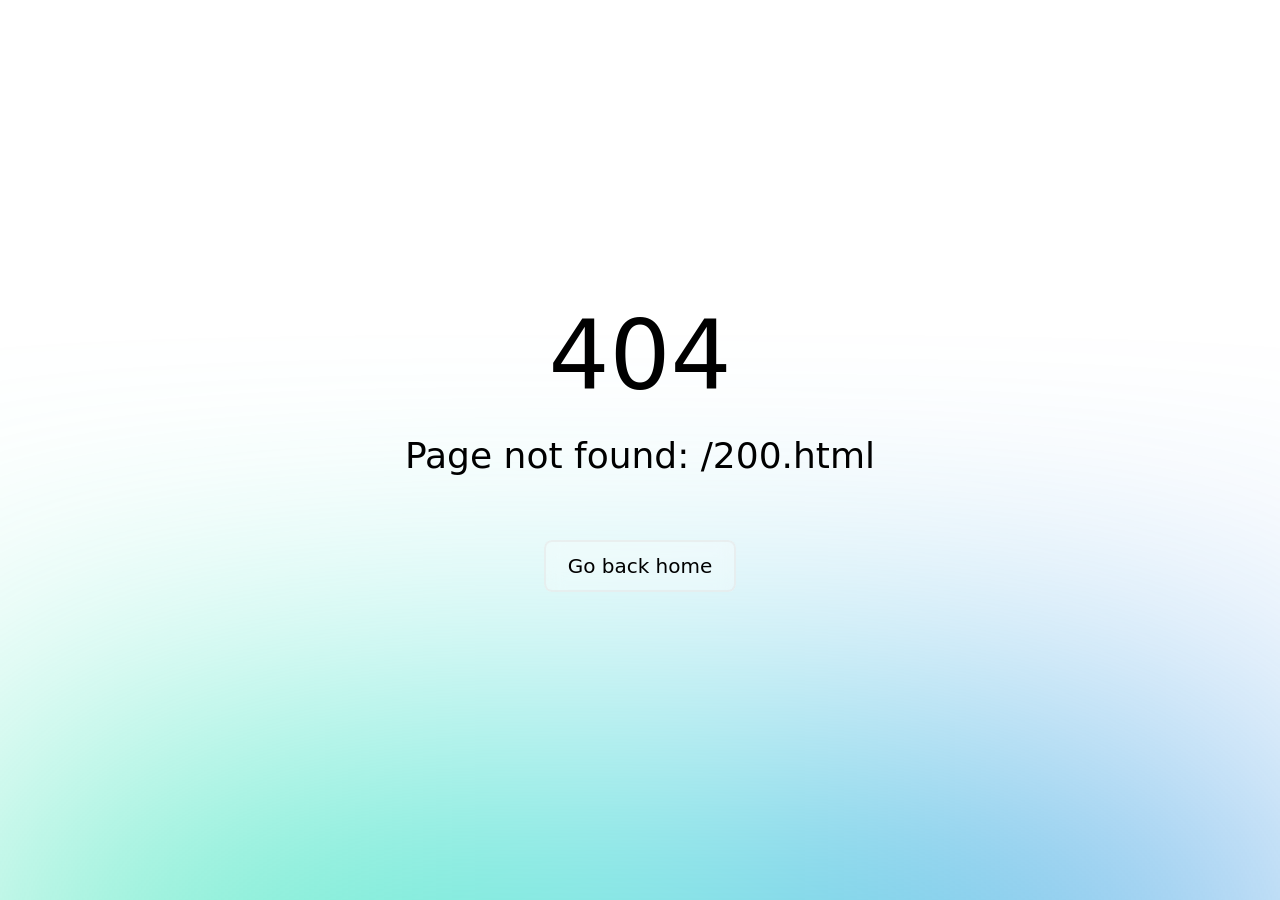
<file: 200.html>
<!DOCTYPE html><html  data-capo=""><head><meta charset="utf-8">
<meta name="viewport" content="width=device-width, initial-scale=1">
<style>/*!
 * Font Awesome Free 6.6.0 by @fontawesome - https://fontawesome.com
 * License - https://fontawesome.com/license/free (Icons: CC BY 4.0, Fonts: SIL OFL 1.1, Code: MIT License)
 * Copyright 2024 Fonticons, Inc.
 */.fa{font-family:var(--fa-style-family,"Font Awesome 6 Free");font-weight:var(--fa-style,900)}.fa,.fa-brands,.fa-classic,.fa-regular,.fa-sharp-solid,.fa-solid,.fab,.far,.fas{-moz-osx-font-smoothing:grayscale;-webkit-font-smoothing:antialiased;display:var(--fa-display,inline-block);font-style:normal;font-variant:normal;line-height:1;text-rendering:auto}.fa-classic,.fa-regular,.fa-solid,.far,.fas{font-family:Font Awesome\ 6 Free}.fa-brands,.fab{font-family:Font Awesome\ 6 Brands}.fa-1x{font-size:1em}.fa-2x{font-size:2em}.fa-3x{font-size:3em}.fa-4x{font-size:4em}.fa-5x{font-size:5em}.fa-6x{font-size:6em}.fa-7x{font-size:7em}.fa-8x{font-size:8em}.fa-9x{font-size:9em}.fa-10x{font-size:10em}.fa-2xs{font-size:.625em;line-height:.1em;vertical-align:.225em}.fa-xs{font-size:.75em;line-height:.08333em;vertical-align:.125em}.fa-sm{font-size:.875em;line-height:.07143em;vertical-align:.05357em}.fa-lg{font-size:1.25em;line-height:.05em;vertical-align:-.075em}.fa-xl{font-size:1.5em;line-height:.04167em;vertical-align:-.125em}.fa-2xl{font-size:2em;line-height:.03125em;vertical-align:-.1875em}.fa-fw{text-align:center;width:1.25em}.fa-ul{list-style-type:none;margin-left:var(--fa-li-margin,2.5em);padding-left:0}.fa-ul>li{position:relative}.fa-li{left:calc(var(--fa-li-width, 2em)*-1);line-height:inherit;position:absolute;text-align:center;width:var(--fa-li-width,2em)}.fa-border{border-color:var(--fa-border-color,#eee);border-radius:var(--fa-border-radius,.1em);border-style:var(--fa-border-style,solid);border-width:var(--fa-border-width,.08em);padding:var(--fa-border-padding,.2em .25em .15em)}.fa-pull-left{float:left;margin-right:var(--fa-pull-margin,.3em)}.fa-pull-right{float:right;margin-left:var(--fa-pull-margin,.3em)}.fa-beat{animation-delay:var(--fa-animation-delay,0s);animation-direction:var(--fa-animation-direction,normal);animation-duration:var(--fa-animation-duration,1s);animation-iteration-count:var(--fa-animation-iteration-count,infinite);animation-name:fa-beat;animation-timing-function:var(--fa-animation-timing,ease-in-out)}.fa-bounce{animation-delay:var(--fa-animation-delay,0s);animation-direction:var(--fa-animation-direction,normal);animation-duration:var(--fa-animation-duration,1s);animation-iteration-count:var(--fa-animation-iteration-count,infinite);animation-name:fa-bounce;animation-timing-function:var(--fa-animation-timing,cubic-bezier(.28,.84,.42,1))}.fa-fade{animation-iteration-count:var(--fa-animation-iteration-count,infinite);animation-name:fa-fade;animation-timing-function:var(--fa-animation-timing,cubic-bezier(.4,0,.6,1))}.fa-beat-fade,.fa-fade{animation-delay:var(--fa-animation-delay,0s);animation-direction:var(--fa-animation-direction,normal);animation-duration:var(--fa-animation-duration,1s)}.fa-beat-fade{animation-iteration-count:var(--fa-animation-iteration-count,infinite);animation-name:fa-beat-fade;animation-timing-function:var(--fa-animation-timing,cubic-bezier(.4,0,.6,1))}.fa-flip{animation-delay:var(--fa-animation-delay,0s);animation-direction:var(--fa-animation-direction,normal);animation-duration:var(--fa-animation-duration,1s);animation-iteration-count:var(--fa-animation-iteration-count,infinite);animation-name:fa-flip;animation-timing-function:var(--fa-animation-timing,ease-in-out)}.fa-shake{animation-duration:var(--fa-animation-duration,1s);animation-iteration-count:var(--fa-animation-iteration-count,infinite);animation-name:fa-shake;animation-timing-function:var(--fa-animation-timing,linear)}.fa-shake,.fa-spin{animation-delay:var(--fa-animation-delay,0s);animation-direction:var(--fa-animation-direction,normal)}.fa-spin{animation-duration:var(--fa-animation-duration,2s);animation-iteration-count:var(--fa-animation-iteration-count,infinite);animation-name:fa-spin;animation-timing-function:var(--fa-animation-timing,linear)}.fa-spin-reverse{--fa-animation-direction:reverse}.fa-pulse,.fa-spin-pulse{animation-direction:var(--fa-animation-direction,normal);animation-duration:var(--fa-animation-duration,1s);animation-iteration-count:var(--fa-animation-iteration-count,infinite);animation-name:fa-spin;animation-timing-function:var(--fa-animation-timing,steps(8))}@media (prefers-reduced-motion:reduce){.fa-beat,.fa-beat-fade,.fa-bounce,.fa-fade,.fa-flip,.fa-pulse,.fa-shake,.fa-spin,.fa-spin-pulse{animation-delay:-1ms;animation-duration:1ms;animation-iteration-count:1;transition-delay:0s;transition-duration:0s}}@keyframes fa-beat{0%,90%{transform:scale(1)}45%{transform:scale(var(--fa-beat-scale,1.25))}}@keyframes fa-bounce{0%{transform:scale(1) translateY(0)}10%{transform:scale(var(--fa-bounce-start-scale-x,1.1),var(--fa-bounce-start-scale-y,.9)) translateY(0)}30%{transform:scale(var(--fa-bounce-jump-scale-x,.9),var(--fa-bounce-jump-scale-y,1.1)) translateY(var(--fa-bounce-height,-.5em))}50%{transform:scale(var(--fa-bounce-land-scale-x,1.05),var(--fa-bounce-land-scale-y,.95)) translateY(0)}57%{transform:scale(1) translateY(var(--fa-bounce-rebound,-.125em))}64%{transform:scale(1) translateY(0)}to{transform:scale(1) translateY(0)}}@keyframes fa-fade{50%{opacity:var(--fa-fade-opacity,.4)}}@keyframes fa-beat-fade{0%,to{opacity:var(--fa-beat-fade-opacity,.4);transform:scale(1)}50%{opacity:1;transform:scale(var(--fa-beat-fade-scale,1.125))}}@keyframes fa-flip{50%{transform:rotate3d(var(--fa-flip-x,0),var(--fa-flip-y,1),var(--fa-flip-z,0),var(--fa-flip-angle,-180deg))}}@keyframes fa-shake{0%{transform:rotate(-15deg)}4%{transform:rotate(15deg)}24%,8%{transform:rotate(-18deg)}12%,28%{transform:rotate(18deg)}16%{transform:rotate(-22deg)}20%{transform:rotate(22deg)}32%{transform:rotate(-12deg)}36%{transform:rotate(12deg)}40%,to{transform:rotate(0deg)}}@keyframes fa-spin{0%{transform:rotate(0deg)}to{transform:rotate(1turn)}}.fa-rotate-90{transform:rotate(90deg)}.fa-rotate-180{transform:rotate(180deg)}.fa-rotate-270{transform:rotate(270deg)}.fa-flip-horizontal{transform:scaleX(-1)}.fa-flip-vertical{transform:scaleY(-1)}.fa-flip-both,.fa-flip-horizontal.fa-flip-vertical{transform:scale(-1)}.fa-rotate-by{transform:rotate(var(--fa-rotate-angle,0))}.fa-stack{display:inline-block;height:2em;line-height:2em;position:relative;vertical-align:middle;width:2.5em}.fa-stack-1x,.fa-stack-2x{left:0;position:absolute;text-align:center;width:100%;z-index:var(--fa-stack-z-index,auto)}.fa-stack-1x{line-height:inherit}.fa-stack-2x{font-size:2em}.fa-inverse{color:var(--fa-inverse,#fff)}.fa-0:before{content:"\30"}.fa-1:before{content:"\31"}.fa-2:before{content:"\32"}.fa-3:before{content:"\33"}.fa-4:before{content:"\34"}.fa-5:before{content:"\35"}.fa-6:before{content:"\36"}.fa-7:before{content:"\37"}.fa-8:before{content:"\38"}.fa-9:before{content:"\39"}.fa-fill-drip:before{content:"\f576"}.fa-arrows-to-circle:before{content:"\e4bd"}.fa-chevron-circle-right:before,.fa-circle-chevron-right:before{content:"\f138"}.fa-at:before{content:"\40"}.fa-trash-alt:before,.fa-trash-can:before{content:"\f2ed"}.fa-text-height:before{content:"\f034"}.fa-user-times:before,.fa-user-xmark:before{content:"\f235"}.fa-stethoscope:before{content:"\f0f1"}.fa-comment-alt:before,.fa-message:before{content:"\f27a"}.fa-info:before{content:"\f129"}.fa-compress-alt:before,.fa-down-left-and-up-right-to-center:before{content:"\f422"}.fa-explosion:before{content:"\e4e9"}.fa-file-alt:before,.fa-file-lines:before,.fa-file-text:before{content:"\f15c"}.fa-wave-square:before{content:"\f83e"}.fa-ring:before{content:"\f70b"}.fa-building-un:before{content:"\e4d9"}.fa-dice-three:before{content:"\f527"}.fa-calendar-alt:before,.fa-calendar-days:before{content:"\f073"}.fa-anchor-circle-check:before{content:"\e4aa"}.fa-building-circle-arrow-right:before{content:"\e4d1"}.fa-volleyball-ball:before,.fa-volleyball:before{content:"\f45f"}.fa-arrows-up-to-line:before{content:"\e4c2"}.fa-sort-desc:before,.fa-sort-down:before{content:"\f0dd"}.fa-circle-minus:before,.fa-minus-circle:before{content:"\f056"}.fa-door-open:before{content:"\f52b"}.fa-right-from-bracket:before,.fa-sign-out-alt:before{content:"\f2f5"}.fa-atom:before{content:"\f5d2"}.fa-soap:before{content:"\e06e"}.fa-heart-music-camera-bolt:before,.fa-icons:before{content:"\f86d"}.fa-microphone-alt-slash:before,.fa-microphone-lines-slash:before{content:"\f539"}.fa-bridge-circle-check:before{content:"\e4c9"}.fa-pump-medical:before{content:"\e06a"}.fa-fingerprint:before{content:"\f577"}.fa-hand-point-right:before{content:"\f0a4"}.fa-magnifying-glass-location:before,.fa-search-location:before{content:"\f689"}.fa-forward-step:before,.fa-step-forward:before{content:"\f051"}.fa-face-smile-beam:before,.fa-smile-beam:before{content:"\f5b8"}.fa-flag-checkered:before{content:"\f11e"}.fa-football-ball:before,.fa-football:before{content:"\f44e"}.fa-school-circle-exclamation:before{content:"\e56c"}.fa-crop:before{content:"\f125"}.fa-angle-double-down:before,.fa-angles-down:before{content:"\f103"}.fa-users-rectangle:before{content:"\e594"}.fa-people-roof:before{content:"\e537"}.fa-people-line:before{content:"\e534"}.fa-beer-mug-empty:before,.fa-beer:before{content:"\f0fc"}.fa-diagram-predecessor:before{content:"\e477"}.fa-arrow-up-long:before,.fa-long-arrow-up:before{content:"\f176"}.fa-burn:before,.fa-fire-flame-simple:before{content:"\f46a"}.fa-male:before,.fa-person:before{content:"\f183"}.fa-laptop:before{content:"\f109"}.fa-file-csv:before{content:"\f6dd"}.fa-menorah:before{content:"\f676"}.fa-truck-plane:before{content:"\e58f"}.fa-record-vinyl:before{content:"\f8d9"}.fa-face-grin-stars:before,.fa-grin-stars:before{content:"\f587"}.fa-bong:before{content:"\f55c"}.fa-pastafarianism:before,.fa-spaghetti-monster-flying:before{content:"\f67b"}.fa-arrow-down-up-across-line:before{content:"\e4af"}.fa-spoon:before,.fa-utensil-spoon:before{content:"\f2e5"}.fa-jar-wheat:before{content:"\e517"}.fa-envelopes-bulk:before,.fa-mail-bulk:before{content:"\f674"}.fa-file-circle-exclamation:before{content:"\e4eb"}.fa-circle-h:before,.fa-hospital-symbol:before{content:"\f47e"}.fa-pager:before{content:"\f815"}.fa-address-book:before,.fa-contact-book:before{content:"\f2b9"}.fa-strikethrough:before{content:"\f0cc"}.fa-k:before{content:"\4b"}.fa-landmark-flag:before{content:"\e51c"}.fa-pencil-alt:before,.fa-pencil:before{content:"\f303"}.fa-backward:before{content:"\f04a"}.fa-caret-right:before{content:"\f0da"}.fa-comments:before{content:"\f086"}.fa-file-clipboard:before,.fa-paste:before{content:"\f0ea"}.fa-code-pull-request:before{content:"\e13c"}.fa-clipboard-list:before{content:"\f46d"}.fa-truck-loading:before,.fa-truck-ramp-box:before{content:"\f4de"}.fa-user-check:before{content:"\f4fc"}.fa-vial-virus:before{content:"\e597"}.fa-sheet-plastic:before{content:"\e571"}.fa-blog:before{content:"\f781"}.fa-user-ninja:before{content:"\f504"}.fa-person-arrow-up-from-line:before{content:"\e539"}.fa-scroll-torah:before,.fa-torah:before{content:"\f6a0"}.fa-broom-ball:before,.fa-quidditch-broom-ball:before,.fa-quidditch:before{content:"\f458"}.fa-toggle-off:before{content:"\f204"}.fa-archive:before,.fa-box-archive:before{content:"\f187"}.fa-person-drowning:before{content:"\e545"}.fa-arrow-down-9-1:before,.fa-sort-numeric-desc:before,.fa-sort-numeric-down-alt:before{content:"\f886"}.fa-face-grin-tongue-squint:before,.fa-grin-tongue-squint:before{content:"\f58a"}.fa-spray-can:before{content:"\f5bd"}.fa-truck-monster:before{content:"\f63b"}.fa-w:before{content:"\57"}.fa-earth-africa:before,.fa-globe-africa:before{content:"\f57c"}.fa-rainbow:before{content:"\f75b"}.fa-circle-notch:before{content:"\f1ce"}.fa-tablet-alt:before,.fa-tablet-screen-button:before{content:"\f3fa"}.fa-paw:before{content:"\f1b0"}.fa-cloud:before{content:"\f0c2"}.fa-trowel-bricks:before{content:"\e58a"}.fa-face-flushed:before,.fa-flushed:before{content:"\f579"}.fa-hospital-user:before{content:"\f80d"}.fa-tent-arrow-left-right:before{content:"\e57f"}.fa-gavel:before,.fa-legal:before{content:"\f0e3"}.fa-binoculars:before{content:"\f1e5"}.fa-microphone-slash:before{content:"\f131"}.fa-box-tissue:before{content:"\e05b"}.fa-motorcycle:before{content:"\f21c"}.fa-bell-concierge:before,.fa-concierge-bell:before{content:"\f562"}.fa-pen-ruler:before,.fa-pencil-ruler:before{content:"\f5ae"}.fa-people-arrows-left-right:before,.fa-people-arrows:before{content:"\e068"}.fa-mars-and-venus-burst:before{content:"\e523"}.fa-caret-square-right:before,.fa-square-caret-right:before{content:"\f152"}.fa-cut:before,.fa-scissors:before{content:"\f0c4"}.fa-sun-plant-wilt:before{content:"\e57a"}.fa-toilets-portable:before{content:"\e584"}.fa-hockey-puck:before{content:"\f453"}.fa-table:before{content:"\f0ce"}.fa-magnifying-glass-arrow-right:before{content:"\e521"}.fa-digital-tachograph:before,.fa-tachograph-digital:before{content:"\f566"}.fa-users-slash:before{content:"\e073"}.fa-clover:before{content:"\e139"}.fa-mail-reply:before,.fa-reply:before{content:"\f3e5"}.fa-star-and-crescent:before{content:"\f699"}.fa-house-fire:before{content:"\e50c"}.fa-minus-square:before,.fa-square-minus:before{content:"\f146"}.fa-helicopter:before{content:"\f533"}.fa-compass:before{content:"\f14e"}.fa-caret-square-down:before,.fa-square-caret-down:before{content:"\f150"}.fa-file-circle-question:before{content:"\e4ef"}.fa-laptop-code:before{content:"\f5fc"}.fa-swatchbook:before{content:"\f5c3"}.fa-prescription-bottle:before{content:"\f485"}.fa-bars:before,.fa-navicon:before{content:"\f0c9"}.fa-people-group:before{content:"\e533"}.fa-hourglass-3:before,.fa-hourglass-end:before{content:"\f253"}.fa-heart-broken:before,.fa-heart-crack:before{content:"\f7a9"}.fa-external-link-square-alt:before,.fa-square-up-right:before{content:"\f360"}.fa-face-kiss-beam:before,.fa-kiss-beam:before{content:"\f597"}.fa-film:before{content:"\f008"}.fa-ruler-horizontal:before{content:"\f547"}.fa-people-robbery:before{content:"\e536"}.fa-lightbulb:before{content:"\f0eb"}.fa-caret-left:before{content:"\f0d9"}.fa-circle-exclamation:before,.fa-exclamation-circle:before{content:"\f06a"}.fa-school-circle-xmark:before{content:"\e56d"}.fa-arrow-right-from-bracket:before,.fa-sign-out:before{content:"\f08b"}.fa-chevron-circle-down:before,.fa-circle-chevron-down:before{content:"\f13a"}.fa-unlock-alt:before,.fa-unlock-keyhole:before{content:"\f13e"}.fa-cloud-showers-heavy:before{content:"\f740"}.fa-headphones-alt:before,.fa-headphones-simple:before{content:"\f58f"}.fa-sitemap:before{content:"\f0e8"}.fa-circle-dollar-to-slot:before,.fa-donate:before{content:"\f4b9"}.fa-memory:before{content:"\f538"}.fa-road-spikes:before{content:"\e568"}.fa-fire-burner:before{content:"\e4f1"}.fa-flag:before{content:"\f024"}.fa-hanukiah:before{content:"\f6e6"}.fa-feather:before{content:"\f52d"}.fa-volume-down:before,.fa-volume-low:before{content:"\f027"}.fa-comment-slash:before{content:"\f4b3"}.fa-cloud-sun-rain:before{content:"\f743"}.fa-compress:before{content:"\f066"}.fa-wheat-alt:before,.fa-wheat-awn:before{content:"\e2cd"}.fa-ankh:before{content:"\f644"}.fa-hands-holding-child:before{content:"\e4fa"}.fa-asterisk:before{content:"\2a"}.fa-check-square:before,.fa-square-check:before{content:"\f14a"}.fa-peseta-sign:before{content:"\e221"}.fa-header:before,.fa-heading:before{content:"\f1dc"}.fa-ghost:before{content:"\f6e2"}.fa-list-squares:before,.fa-list:before{content:"\f03a"}.fa-phone-square-alt:before,.fa-square-phone-flip:before{content:"\f87b"}.fa-cart-plus:before{content:"\f217"}.fa-gamepad:before{content:"\f11b"}.fa-circle-dot:before,.fa-dot-circle:before{content:"\f192"}.fa-dizzy:before,.fa-face-dizzy:before{content:"\f567"}.fa-egg:before{content:"\f7fb"}.fa-house-medical-circle-xmark:before{content:"\e513"}.fa-campground:before{content:"\f6bb"}.fa-folder-plus:before{content:"\f65e"}.fa-futbol-ball:before,.fa-futbol:before,.fa-soccer-ball:before{content:"\f1e3"}.fa-paint-brush:before,.fa-paintbrush:before{content:"\f1fc"}.fa-lock:before{content:"\f023"}.fa-gas-pump:before{content:"\f52f"}.fa-hot-tub-person:before,.fa-hot-tub:before{content:"\f593"}.fa-map-location:before,.fa-map-marked:before{content:"\f59f"}.fa-house-flood-water:before{content:"\e50e"}.fa-tree:before{content:"\f1bb"}.fa-bridge-lock:before{content:"\e4cc"}.fa-sack-dollar:before{content:"\f81d"}.fa-edit:before,.fa-pen-to-square:before{content:"\f044"}.fa-car-side:before{content:"\f5e4"}.fa-share-alt:before,.fa-share-nodes:before{content:"\f1e0"}.fa-heart-circle-minus:before{content:"\e4ff"}.fa-hourglass-2:before,.fa-hourglass-half:before{content:"\f252"}.fa-microscope:before{content:"\f610"}.fa-sink:before{content:"\e06d"}.fa-bag-shopping:before,.fa-shopping-bag:before{content:"\f290"}.fa-arrow-down-z-a:before,.fa-sort-alpha-desc:before,.fa-sort-alpha-down-alt:before{content:"\f881"}.fa-mitten:before{content:"\f7b5"}.fa-person-rays:before{content:"\e54d"}.fa-users:before{content:"\f0c0"}.fa-eye-slash:before{content:"\f070"}.fa-flask-vial:before{content:"\e4f3"}.fa-hand-paper:before,.fa-hand:before{content:"\f256"}.fa-om:before{content:"\f679"}.fa-worm:before{content:"\e599"}.fa-house-circle-xmark:before{content:"\e50b"}.fa-plug:before{content:"\f1e6"}.fa-chevron-up:before{content:"\f077"}.fa-hand-spock:before{content:"\f259"}.fa-stopwatch:before{content:"\f2f2"}.fa-face-kiss:before,.fa-kiss:before{content:"\f596"}.fa-bridge-circle-xmark:before{content:"\e4cb"}.fa-face-grin-tongue:before,.fa-grin-tongue:before{content:"\f589"}.fa-chess-bishop:before{content:"\f43a"}.fa-face-grin-wink:before,.fa-grin-wink:before{content:"\f58c"}.fa-deaf:before,.fa-deafness:before,.fa-ear-deaf:before,.fa-hard-of-hearing:before{content:"\f2a4"}.fa-road-circle-check:before{content:"\e564"}.fa-dice-five:before{content:"\f523"}.fa-rss-square:before,.fa-square-rss:before{content:"\f143"}.fa-land-mine-on:before{content:"\e51b"}.fa-i-cursor:before{content:"\f246"}.fa-stamp:before{content:"\f5bf"}.fa-stairs:before{content:"\e289"}.fa-i:before{content:"\49"}.fa-hryvnia-sign:before,.fa-hryvnia:before{content:"\f6f2"}.fa-pills:before{content:"\f484"}.fa-face-grin-wide:before,.fa-grin-alt:before{content:"\f581"}.fa-tooth:before{content:"\f5c9"}.fa-v:before{content:"\56"}.fa-bangladeshi-taka-sign:before{content:"\e2e6"}.fa-bicycle:before{content:"\f206"}.fa-rod-asclepius:before,.fa-rod-snake:before,.fa-staff-aesculapius:before,.fa-staff-snake:before{content:"\e579"}.fa-head-side-cough-slash:before{content:"\e062"}.fa-ambulance:before,.fa-truck-medical:before{content:"\f0f9"}.fa-wheat-awn-circle-exclamation:before{content:"\e598"}.fa-snowman:before{content:"\f7d0"}.fa-mortar-pestle:before{content:"\f5a7"}.fa-road-barrier:before{content:"\e562"}.fa-school:before{content:"\f549"}.fa-igloo:before{content:"\f7ae"}.fa-joint:before{content:"\f595"}.fa-angle-right:before{content:"\f105"}.fa-horse:before{content:"\f6f0"}.fa-q:before{content:"\51"}.fa-g:before{content:"\47"}.fa-notes-medical:before{content:"\f481"}.fa-temperature-2:before,.fa-temperature-half:before,.fa-thermometer-2:before,.fa-thermometer-half:before{content:"\f2c9"}.fa-dong-sign:before{content:"\e169"}.fa-capsules:before{content:"\f46b"}.fa-poo-bolt:before,.fa-poo-storm:before{content:"\f75a"}.fa-face-frown-open:before,.fa-frown-open:before{content:"\f57a"}.fa-hand-point-up:before{content:"\f0a6"}.fa-money-bill:before{content:"\f0d6"}.fa-bookmark:before{content:"\f02e"}.fa-align-justify:before{content:"\f039"}.fa-umbrella-beach:before{content:"\f5ca"}.fa-helmet-un:before{content:"\e503"}.fa-bullseye:before{content:"\f140"}.fa-bacon:before{content:"\f7e5"}.fa-hand-point-down:before{content:"\f0a7"}.fa-arrow-up-from-bracket:before{content:"\e09a"}.fa-folder-blank:before,.fa-folder:before{content:"\f07b"}.fa-file-medical-alt:before,.fa-file-waveform:before{content:"\f478"}.fa-radiation:before{content:"\f7b9"}.fa-chart-simple:before{content:"\e473"}.fa-mars-stroke:before{content:"\f229"}.fa-vial:before{content:"\f492"}.fa-dashboard:before,.fa-gauge-med:before,.fa-gauge:before,.fa-tachometer-alt-average:before{content:"\f624"}.fa-magic-wand-sparkles:before,.fa-wand-magic-sparkles:before{content:"\e2ca"}.fa-e:before{content:"\45"}.fa-pen-alt:before,.fa-pen-clip:before{content:"\f305"}.fa-bridge-circle-exclamation:before{content:"\e4ca"}.fa-user:before{content:"\f007"}.fa-school-circle-check:before{content:"\e56b"}.fa-dumpster:before{content:"\f793"}.fa-shuttle-van:before,.fa-van-shuttle:before{content:"\f5b6"}.fa-building-user:before{content:"\e4da"}.fa-caret-square-left:before,.fa-square-caret-left:before{content:"\f191"}.fa-highlighter:before{content:"\f591"}.fa-key:before{content:"\f084"}.fa-bullhorn:before{content:"\f0a1"}.fa-globe:before{content:"\f0ac"}.fa-synagogue:before{content:"\f69b"}.fa-person-half-dress:before{content:"\e548"}.fa-road-bridge:before{content:"\e563"}.fa-location-arrow:before{content:"\f124"}.fa-c:before{content:"\43"}.fa-tablet-button:before{content:"\f10a"}.fa-building-lock:before{content:"\e4d6"}.fa-pizza-slice:before{content:"\f818"}.fa-money-bill-wave:before{content:"\f53a"}.fa-area-chart:before,.fa-chart-area:before{content:"\f1fe"}.fa-house-flag:before{content:"\e50d"}.fa-person-circle-minus:before{content:"\e540"}.fa-ban:before,.fa-cancel:before{content:"\f05e"}.fa-camera-rotate:before{content:"\e0d8"}.fa-air-freshener:before,.fa-spray-can-sparkles:before{content:"\f5d0"}.fa-star:before{content:"\f005"}.fa-repeat:before{content:"\f363"}.fa-cross:before{content:"\f654"}.fa-box:before{content:"\f466"}.fa-venus-mars:before{content:"\f228"}.fa-arrow-pointer:before,.fa-mouse-pointer:before{content:"\f245"}.fa-expand-arrows-alt:before,.fa-maximize:before{content:"\f31e"}.fa-charging-station:before{content:"\f5e7"}.fa-shapes:before,.fa-triangle-circle-square:before{content:"\f61f"}.fa-random:before,.fa-shuffle:before{content:"\f074"}.fa-person-running:before,.fa-running:before{content:"\f70c"}.fa-mobile-retro:before{content:"\e527"}.fa-grip-lines-vertical:before{content:"\f7a5"}.fa-spider:before{content:"\f717"}.fa-hands-bound:before{content:"\e4f9"}.fa-file-invoice-dollar:before{content:"\f571"}.fa-plane-circle-exclamation:before{content:"\e556"}.fa-x-ray:before{content:"\f497"}.fa-spell-check:before{content:"\f891"}.fa-slash:before{content:"\f715"}.fa-computer-mouse:before,.fa-mouse:before{content:"\f8cc"}.fa-arrow-right-to-bracket:before,.fa-sign-in:before{content:"\f090"}.fa-shop-slash:before,.fa-store-alt-slash:before{content:"\e070"}.fa-server:before{content:"\f233"}.fa-virus-covid-slash:before{content:"\e4a9"}.fa-shop-lock:before{content:"\e4a5"}.fa-hourglass-1:before,.fa-hourglass-start:before{content:"\f251"}.fa-blender-phone:before{content:"\f6b6"}.fa-building-wheat:before{content:"\e4db"}.fa-person-breastfeeding:before{content:"\e53a"}.fa-right-to-bracket:before,.fa-sign-in-alt:before{content:"\f2f6"}.fa-venus:before{content:"\f221"}.fa-passport:before{content:"\f5ab"}.fa-thumb-tack-slash:before,.fa-thumbtack-slash:before{content:"\e68f"}.fa-heart-pulse:before,.fa-heartbeat:before{content:"\f21e"}.fa-people-carry-box:before,.fa-people-carry:before{content:"\f4ce"}.fa-temperature-high:before{content:"\f769"}.fa-microchip:before{content:"\f2db"}.fa-crown:before{content:"\f521"}.fa-weight-hanging:before{content:"\f5cd"}.fa-xmarks-lines:before{content:"\e59a"}.fa-file-prescription:before{content:"\f572"}.fa-weight-scale:before,.fa-weight:before{content:"\f496"}.fa-user-friends:before,.fa-user-group:before{content:"\f500"}.fa-arrow-up-a-z:before,.fa-sort-alpha-up:before{content:"\f15e"}.fa-chess-knight:before{content:"\f441"}.fa-face-laugh-squint:before,.fa-laugh-squint:before{content:"\f59b"}.fa-wheelchair:before{content:"\f193"}.fa-arrow-circle-up:before,.fa-circle-arrow-up:before{content:"\f0aa"}.fa-toggle-on:before{content:"\f205"}.fa-person-walking:before,.fa-walking:before{content:"\f554"}.fa-l:before{content:"\4c"}.fa-fire:before{content:"\f06d"}.fa-bed-pulse:before,.fa-procedures:before{content:"\f487"}.fa-shuttle-space:before,.fa-space-shuttle:before{content:"\f197"}.fa-face-laugh:before,.fa-laugh:before{content:"\f599"}.fa-folder-open:before{content:"\f07c"}.fa-heart-circle-plus:before{content:"\e500"}.fa-code-fork:before{content:"\e13b"}.fa-city:before{content:"\f64f"}.fa-microphone-alt:before,.fa-microphone-lines:before{content:"\f3c9"}.fa-pepper-hot:before{content:"\f816"}.fa-unlock:before{content:"\f09c"}.fa-colon-sign:before{content:"\e140"}.fa-headset:before{content:"\f590"}.fa-store-slash:before{content:"\e071"}.fa-road-circle-xmark:before{content:"\e566"}.fa-user-minus:before{content:"\f503"}.fa-mars-stroke-up:before,.fa-mars-stroke-v:before{content:"\f22a"}.fa-champagne-glasses:before,.fa-glass-cheers:before{content:"\f79f"}.fa-clipboard:before{content:"\f328"}.fa-house-circle-exclamation:before{content:"\e50a"}.fa-file-arrow-up:before,.fa-file-upload:before{content:"\f574"}.fa-wifi-3:before,.fa-wifi-strong:before,.fa-wifi:before{content:"\f1eb"}.fa-bath:before,.fa-bathtub:before{content:"\f2cd"}.fa-underline:before{content:"\f0cd"}.fa-user-edit:before,.fa-user-pen:before{content:"\f4ff"}.fa-signature:before{content:"\f5b7"}.fa-stroopwafel:before{content:"\f551"}.fa-bold:before{content:"\f032"}.fa-anchor-lock:before{content:"\e4ad"}.fa-building-ngo:before{content:"\e4d7"}.fa-manat-sign:before{content:"\e1d5"}.fa-not-equal:before{content:"\f53e"}.fa-border-style:before,.fa-border-top-left:before{content:"\f853"}.fa-map-location-dot:before,.fa-map-marked-alt:before{content:"\f5a0"}.fa-jedi:before{content:"\f669"}.fa-poll:before,.fa-square-poll-vertical:before{content:"\f681"}.fa-mug-hot:before{content:"\f7b6"}.fa-battery-car:before,.fa-car-battery:before{content:"\f5df"}.fa-gift:before{content:"\f06b"}.fa-dice-two:before{content:"\f528"}.fa-chess-queen:before{content:"\f445"}.fa-glasses:before{content:"\f530"}.fa-chess-board:before{content:"\f43c"}.fa-building-circle-check:before{content:"\e4d2"}.fa-person-chalkboard:before{content:"\e53d"}.fa-mars-stroke-h:before,.fa-mars-stroke-right:before{content:"\f22b"}.fa-hand-back-fist:before,.fa-hand-rock:before{content:"\f255"}.fa-caret-square-up:before,.fa-square-caret-up:before{content:"\f151"}.fa-cloud-showers-water:before{content:"\e4e4"}.fa-bar-chart:before,.fa-chart-bar:before{content:"\f080"}.fa-hands-bubbles:before,.fa-hands-wash:before{content:"\e05e"}.fa-less-than-equal:before{content:"\f537"}.fa-train:before{content:"\f238"}.fa-eye-low-vision:before,.fa-low-vision:before{content:"\f2a8"}.fa-crow:before{content:"\f520"}.fa-sailboat:before{content:"\e445"}.fa-window-restore:before{content:"\f2d2"}.fa-plus-square:before,.fa-square-plus:before{content:"\f0fe"}.fa-torii-gate:before{content:"\f6a1"}.fa-frog:before{content:"\f52e"}.fa-bucket:before{content:"\e4cf"}.fa-image:before{content:"\f03e"}.fa-microphone:before{content:"\f130"}.fa-cow:before{content:"\f6c8"}.fa-caret-up:before{content:"\f0d8"}.fa-screwdriver:before{content:"\f54a"}.fa-folder-closed:before{content:"\e185"}.fa-house-tsunami:before{content:"\e515"}.fa-square-nfi:before{content:"\e576"}.fa-arrow-up-from-ground-water:before{content:"\e4b5"}.fa-glass-martini-alt:before,.fa-martini-glass:before{content:"\f57b"}.fa-rotate-back:before,.fa-rotate-backward:before,.fa-rotate-left:before,.fa-undo-alt:before{content:"\f2ea"}.fa-columns:before,.fa-table-columns:before{content:"\f0db"}.fa-lemon:before{content:"\f094"}.fa-head-side-mask:before{content:"\e063"}.fa-handshake:before{content:"\f2b5"}.fa-gem:before{content:"\f3a5"}.fa-dolly-box:before,.fa-dolly:before{content:"\f472"}.fa-smoking:before{content:"\f48d"}.fa-compress-arrows-alt:before,.fa-minimize:before{content:"\f78c"}.fa-monument:before{content:"\f5a6"}.fa-snowplow:before{content:"\f7d2"}.fa-angle-double-right:before,.fa-angles-right:before{content:"\f101"}.fa-cannabis:before{content:"\f55f"}.fa-circle-play:before,.fa-play-circle:before{content:"\f144"}.fa-tablets:before{content:"\f490"}.fa-ethernet:before{content:"\f796"}.fa-eur:before,.fa-euro-sign:before,.fa-euro:before{content:"\f153"}.fa-chair:before{content:"\f6c0"}.fa-check-circle:before,.fa-circle-check:before{content:"\f058"}.fa-circle-stop:before,.fa-stop-circle:before{content:"\f28d"}.fa-compass-drafting:before,.fa-drafting-compass:before{content:"\f568"}.fa-plate-wheat:before{content:"\e55a"}.fa-icicles:before{content:"\f7ad"}.fa-person-shelter:before{content:"\e54f"}.fa-neuter:before{content:"\f22c"}.fa-id-badge:before{content:"\f2c1"}.fa-marker:before{content:"\f5a1"}.fa-face-laugh-beam:before,.fa-laugh-beam:before{content:"\f59a"}.fa-helicopter-symbol:before{content:"\e502"}.fa-universal-access:before{content:"\f29a"}.fa-chevron-circle-up:before,.fa-circle-chevron-up:before{content:"\f139"}.fa-lari-sign:before{content:"\e1c8"}.fa-volcano:before{content:"\f770"}.fa-person-walking-dashed-line-arrow-right:before{content:"\e553"}.fa-gbp:before,.fa-pound-sign:before,.fa-sterling-sign:before{content:"\f154"}.fa-viruses:before{content:"\e076"}.fa-square-person-confined:before{content:"\e577"}.fa-user-tie:before{content:"\f508"}.fa-arrow-down-long:before,.fa-long-arrow-down:before{content:"\f175"}.fa-tent-arrow-down-to-line:before{content:"\e57e"}.fa-certificate:before{content:"\f0a3"}.fa-mail-reply-all:before,.fa-reply-all:before{content:"\f122"}.fa-suitcase:before{content:"\f0f2"}.fa-person-skating:before,.fa-skating:before{content:"\f7c5"}.fa-filter-circle-dollar:before,.fa-funnel-dollar:before{content:"\f662"}.fa-camera-retro:before{content:"\f083"}.fa-arrow-circle-down:before,.fa-circle-arrow-down:before{content:"\f0ab"}.fa-arrow-right-to-file:before,.fa-file-import:before{content:"\f56f"}.fa-external-link-square:before,.fa-square-arrow-up-right:before{content:"\f14c"}.fa-box-open:before{content:"\f49e"}.fa-scroll:before{content:"\f70e"}.fa-spa:before{content:"\f5bb"}.fa-location-pin-lock:before{content:"\e51f"}.fa-pause:before{content:"\f04c"}.fa-hill-avalanche:before{content:"\e507"}.fa-temperature-0:before,.fa-temperature-empty:before,.fa-thermometer-0:before,.fa-thermometer-empty:before{content:"\f2cb"}.fa-bomb:before{content:"\f1e2"}.fa-registered:before{content:"\f25d"}.fa-address-card:before,.fa-contact-card:before,.fa-vcard:before{content:"\f2bb"}.fa-balance-scale-right:before,.fa-scale-unbalanced-flip:before{content:"\f516"}.fa-subscript:before{content:"\f12c"}.fa-diamond-turn-right:before,.fa-directions:before{content:"\f5eb"}.fa-burst:before{content:"\e4dc"}.fa-house-laptop:before,.fa-laptop-house:before{content:"\e066"}.fa-face-tired:before,.fa-tired:before{content:"\f5c8"}.fa-money-bills:before{content:"\e1f3"}.fa-smog:before{content:"\f75f"}.fa-crutch:before{content:"\f7f7"}.fa-cloud-arrow-up:before,.fa-cloud-upload-alt:before,.fa-cloud-upload:before{content:"\f0ee"}.fa-palette:before{content:"\f53f"}.fa-arrows-turn-right:before{content:"\e4c0"}.fa-vest:before{content:"\e085"}.fa-ferry:before{content:"\e4ea"}.fa-arrows-down-to-people:before{content:"\e4b9"}.fa-seedling:before,.fa-sprout:before{content:"\f4d8"}.fa-arrows-alt-h:before,.fa-left-right:before{content:"\f337"}.fa-boxes-packing:before{content:"\e4c7"}.fa-arrow-circle-left:before,.fa-circle-arrow-left:before{content:"\f0a8"}.fa-group-arrows-rotate:before{content:"\e4f6"}.fa-bowl-food:before{content:"\e4c6"}.fa-candy-cane:before{content:"\f786"}.fa-arrow-down-wide-short:before,.fa-sort-amount-asc:before,.fa-sort-amount-down:before{content:"\f160"}.fa-cloud-bolt:before,.fa-thunderstorm:before{content:"\f76c"}.fa-remove-format:before,.fa-text-slash:before{content:"\f87d"}.fa-face-smile-wink:before,.fa-smile-wink:before{content:"\f4da"}.fa-file-word:before{content:"\f1c2"}.fa-file-powerpoint:before{content:"\f1c4"}.fa-arrows-h:before,.fa-arrows-left-right:before{content:"\f07e"}.fa-house-lock:before{content:"\e510"}.fa-cloud-arrow-down:before,.fa-cloud-download-alt:before,.fa-cloud-download:before{content:"\f0ed"}.fa-children:before{content:"\e4e1"}.fa-blackboard:before,.fa-chalkboard:before{content:"\f51b"}.fa-user-alt-slash:before,.fa-user-large-slash:before{content:"\f4fa"}.fa-envelope-open:before{content:"\f2b6"}.fa-handshake-alt-slash:before,.fa-handshake-simple-slash:before{content:"\e05f"}.fa-mattress-pillow:before{content:"\e525"}.fa-guarani-sign:before{content:"\e19a"}.fa-arrows-rotate:before,.fa-refresh:before,.fa-sync:before{content:"\f021"}.fa-fire-extinguisher:before{content:"\f134"}.fa-cruzeiro-sign:before{content:"\e152"}.fa-greater-than-equal:before{content:"\f532"}.fa-shield-alt:before,.fa-shield-halved:before{content:"\f3ed"}.fa-atlas:before,.fa-book-atlas:before{content:"\f558"}.fa-virus:before{content:"\e074"}.fa-envelope-circle-check:before{content:"\e4e8"}.fa-layer-group:before{content:"\f5fd"}.fa-arrows-to-dot:before{content:"\e4be"}.fa-archway:before{content:"\f557"}.fa-heart-circle-check:before{content:"\e4fd"}.fa-house-chimney-crack:before,.fa-house-damage:before{content:"\f6f1"}.fa-file-archive:before,.fa-file-zipper:before{content:"\f1c6"}.fa-square:before{content:"\f0c8"}.fa-glass-martini:before,.fa-martini-glass-empty:before{content:"\f000"}.fa-couch:before{content:"\f4b8"}.fa-cedi-sign:before{content:"\e0df"}.fa-italic:before{content:"\f033"}.fa-table-cells-column-lock:before{content:"\e678"}.fa-church:before{content:"\f51d"}.fa-comments-dollar:before{content:"\f653"}.fa-democrat:before{content:"\f747"}.fa-z:before{content:"\5a"}.fa-person-skiing:before,.fa-skiing:before{content:"\f7c9"}.fa-road-lock:before{content:"\e567"}.fa-a:before{content:"\41"}.fa-temperature-arrow-down:before,.fa-temperature-down:before{content:"\e03f"}.fa-feather-alt:before,.fa-feather-pointed:before{content:"\f56b"}.fa-p:before{content:"\50"}.fa-snowflake:before{content:"\f2dc"}.fa-newspaper:before{content:"\f1ea"}.fa-ad:before,.fa-rectangle-ad:before{content:"\f641"}.fa-arrow-circle-right:before,.fa-circle-arrow-right:before{content:"\f0a9"}.fa-filter-circle-xmark:before{content:"\e17b"}.fa-locust:before{content:"\e520"}.fa-sort:before,.fa-unsorted:before{content:"\f0dc"}.fa-list-1-2:before,.fa-list-numeric:before,.fa-list-ol:before{content:"\f0cb"}.fa-person-dress-burst:before{content:"\e544"}.fa-money-check-alt:before,.fa-money-check-dollar:before{content:"\f53d"}.fa-vector-square:before{content:"\f5cb"}.fa-bread-slice:before{content:"\f7ec"}.fa-language:before{content:"\f1ab"}.fa-face-kiss-wink-heart:before,.fa-kiss-wink-heart:before{content:"\f598"}.fa-filter:before{content:"\f0b0"}.fa-question:before{content:"\3f"}.fa-file-signature:before{content:"\f573"}.fa-arrows-alt:before,.fa-up-down-left-right:before{content:"\f0b2"}.fa-house-chimney-user:before{content:"\e065"}.fa-hand-holding-heart:before{content:"\f4be"}.fa-puzzle-piece:before{content:"\f12e"}.fa-money-check:before{content:"\f53c"}.fa-star-half-alt:before,.fa-star-half-stroke:before{content:"\f5c0"}.fa-code:before{content:"\f121"}.fa-glass-whiskey:before,.fa-whiskey-glass:before{content:"\f7a0"}.fa-building-circle-exclamation:before{content:"\e4d3"}.fa-magnifying-glass-chart:before{content:"\e522"}.fa-arrow-up-right-from-square:before,.fa-external-link:before{content:"\f08e"}.fa-cubes-stacked:before{content:"\e4e6"}.fa-krw:before,.fa-won-sign:before,.fa-won:before{content:"\f159"}.fa-virus-covid:before{content:"\e4a8"}.fa-austral-sign:before{content:"\e0a9"}.fa-f:before{content:"\46"}.fa-leaf:before{content:"\f06c"}.fa-road:before{content:"\f018"}.fa-cab:before,.fa-taxi:before{content:"\f1ba"}.fa-person-circle-plus:before{content:"\e541"}.fa-chart-pie:before,.fa-pie-chart:before{content:"\f200"}.fa-bolt-lightning:before{content:"\e0b7"}.fa-sack-xmark:before{content:"\e56a"}.fa-file-excel:before{content:"\f1c3"}.fa-file-contract:before{content:"\f56c"}.fa-fish-fins:before{content:"\e4f2"}.fa-building-flag:before{content:"\e4d5"}.fa-face-grin-beam:before,.fa-grin-beam:before{content:"\f582"}.fa-object-ungroup:before{content:"\f248"}.fa-poop:before{content:"\f619"}.fa-location-pin:before,.fa-map-marker:before{content:"\f041"}.fa-kaaba:before{content:"\f66b"}.fa-toilet-paper:before{content:"\f71e"}.fa-hard-hat:before,.fa-hat-hard:before,.fa-helmet-safety:before{content:"\f807"}.fa-eject:before{content:"\f052"}.fa-arrow-alt-circle-right:before,.fa-circle-right:before{content:"\f35a"}.fa-plane-circle-check:before{content:"\e555"}.fa-face-rolling-eyes:before,.fa-meh-rolling-eyes:before{content:"\f5a5"}.fa-object-group:before{content:"\f247"}.fa-chart-line:before,.fa-line-chart:before{content:"\f201"}.fa-mask-ventilator:before{content:"\e524"}.fa-arrow-right:before{content:"\f061"}.fa-map-signs:before,.fa-signs-post:before{content:"\f277"}.fa-cash-register:before{content:"\f788"}.fa-person-circle-question:before{content:"\e542"}.fa-h:before{content:"\48"}.fa-tarp:before{content:"\e57b"}.fa-screwdriver-wrench:before,.fa-tools:before{content:"\f7d9"}.fa-arrows-to-eye:before{content:"\e4bf"}.fa-plug-circle-bolt:before{content:"\e55b"}.fa-heart:before{content:"\f004"}.fa-mars-and-venus:before{content:"\f224"}.fa-home-user:before,.fa-house-user:before{content:"\e1b0"}.fa-dumpster-fire:before{content:"\f794"}.fa-house-crack:before{content:"\e3b1"}.fa-cocktail:before,.fa-martini-glass-citrus:before{content:"\f561"}.fa-face-surprise:before,.fa-surprise:before{content:"\f5c2"}.fa-bottle-water:before{content:"\e4c5"}.fa-circle-pause:before,.fa-pause-circle:before{content:"\f28b"}.fa-toilet-paper-slash:before{content:"\e072"}.fa-apple-alt:before,.fa-apple-whole:before{content:"\f5d1"}.fa-kitchen-set:before{content:"\e51a"}.fa-r:before{content:"\52"}.fa-temperature-1:before,.fa-temperature-quarter:before,.fa-thermometer-1:before,.fa-thermometer-quarter:before{content:"\f2ca"}.fa-cube:before{content:"\f1b2"}.fa-bitcoin-sign:before{content:"\e0b4"}.fa-shield-dog:before{content:"\e573"}.fa-solar-panel:before{content:"\f5ba"}.fa-lock-open:before{content:"\f3c1"}.fa-elevator:before{content:"\e16d"}.fa-money-bill-transfer:before{content:"\e528"}.fa-money-bill-trend-up:before{content:"\e529"}.fa-house-flood-water-circle-arrow-right:before{content:"\e50f"}.fa-poll-h:before,.fa-square-poll-horizontal:before{content:"\f682"}.fa-circle:before{content:"\f111"}.fa-backward-fast:before,.fa-fast-backward:before{content:"\f049"}.fa-recycle:before{content:"\f1b8"}.fa-user-astronaut:before{content:"\f4fb"}.fa-plane-slash:before{content:"\e069"}.fa-trademark:before{content:"\f25c"}.fa-basketball-ball:before,.fa-basketball:before{content:"\f434"}.fa-satellite-dish:before{content:"\f7c0"}.fa-arrow-alt-circle-up:before,.fa-circle-up:before{content:"\f35b"}.fa-mobile-alt:before,.fa-mobile-screen-button:before{content:"\f3cd"}.fa-volume-high:before,.fa-volume-up:before{content:"\f028"}.fa-users-rays:before{content:"\e593"}.fa-wallet:before{content:"\f555"}.fa-clipboard-check:before{content:"\f46c"}.fa-file-audio:before{content:"\f1c7"}.fa-burger:before,.fa-hamburger:before{content:"\f805"}.fa-wrench:before{content:"\f0ad"}.fa-bugs:before{content:"\e4d0"}.fa-rupee-sign:before,.fa-rupee:before{content:"\f156"}.fa-file-image:before{content:"\f1c5"}.fa-circle-question:before,.fa-question-circle:before{content:"\f059"}.fa-plane-departure:before{content:"\f5b0"}.fa-handshake-slash:before{content:"\e060"}.fa-book-bookmark:before{content:"\e0bb"}.fa-code-branch:before{content:"\f126"}.fa-hat-cowboy:before{content:"\f8c0"}.fa-bridge:before{content:"\e4c8"}.fa-phone-alt:before,.fa-phone-flip:before{content:"\f879"}.fa-truck-front:before{content:"\e2b7"}.fa-cat:before{content:"\f6be"}.fa-anchor-circle-exclamation:before{content:"\e4ab"}.fa-truck-field:before{content:"\e58d"}.fa-route:before{content:"\f4d7"}.fa-clipboard-question:before{content:"\e4e3"}.fa-panorama:before{content:"\e209"}.fa-comment-medical:before{content:"\f7f5"}.fa-teeth-open:before{content:"\f62f"}.fa-file-circle-minus:before{content:"\e4ed"}.fa-tags:before{content:"\f02c"}.fa-wine-glass:before{content:"\f4e3"}.fa-fast-forward:before,.fa-forward-fast:before{content:"\f050"}.fa-face-meh-blank:before,.fa-meh-blank:before{content:"\f5a4"}.fa-parking:before,.fa-square-parking:before{content:"\f540"}.fa-house-signal:before{content:"\e012"}.fa-bars-progress:before,.fa-tasks-alt:before{content:"\f828"}.fa-faucet-drip:before{content:"\e006"}.fa-cart-flatbed:before,.fa-dolly-flatbed:before{content:"\f474"}.fa-ban-smoking:before,.fa-smoking-ban:before{content:"\f54d"}.fa-terminal:before{content:"\f120"}.fa-mobile-button:before{content:"\f10b"}.fa-house-medical-flag:before{content:"\e514"}.fa-basket-shopping:before,.fa-shopping-basket:before{content:"\f291"}.fa-tape:before{content:"\f4db"}.fa-bus-alt:before,.fa-bus-simple:before{content:"\f55e"}.fa-eye:before{content:"\f06e"}.fa-face-sad-cry:before,.fa-sad-cry:before{content:"\f5b3"}.fa-audio-description:before{content:"\f29e"}.fa-person-military-to-person:before{content:"\e54c"}.fa-file-shield:before{content:"\e4f0"}.fa-user-slash:before{content:"\f506"}.fa-pen:before{content:"\f304"}.fa-tower-observation:before{content:"\e586"}.fa-file-code:before{content:"\f1c9"}.fa-signal-5:before,.fa-signal-perfect:before,.fa-signal:before{content:"\f012"}.fa-bus:before{content:"\f207"}.fa-heart-circle-xmark:before{content:"\e501"}.fa-home-lg:before,.fa-house-chimney:before{content:"\e3af"}.fa-window-maximize:before{content:"\f2d0"}.fa-face-frown:before,.fa-frown:before{content:"\f119"}.fa-prescription:before{content:"\f5b1"}.fa-shop:before,.fa-store-alt:before{content:"\f54f"}.fa-floppy-disk:before,.fa-save:before{content:"\f0c7"}.fa-vihara:before{content:"\f6a7"}.fa-balance-scale-left:before,.fa-scale-unbalanced:before{content:"\f515"}.fa-sort-asc:before,.fa-sort-up:before{content:"\f0de"}.fa-comment-dots:before,.fa-commenting:before{content:"\f4ad"}.fa-plant-wilt:before{content:"\e5aa"}.fa-diamond:before{content:"\f219"}.fa-face-grin-squint:before,.fa-grin-squint:before{content:"\f585"}.fa-hand-holding-dollar:before,.fa-hand-holding-usd:before{content:"\f4c0"}.fa-bacterium:before{content:"\e05a"}.fa-hand-pointer:before{content:"\f25a"}.fa-drum-steelpan:before{content:"\f56a"}.fa-hand-scissors:before{content:"\f257"}.fa-hands-praying:before,.fa-praying-hands:before{content:"\f684"}.fa-arrow-right-rotate:before,.fa-arrow-rotate-forward:before,.fa-arrow-rotate-right:before,.fa-redo:before{content:"\f01e"}.fa-biohazard:before{content:"\f780"}.fa-location-crosshairs:before,.fa-location:before{content:"\f601"}.fa-mars-double:before{content:"\f227"}.fa-child-dress:before{content:"\e59c"}.fa-users-between-lines:before{content:"\e591"}.fa-lungs-virus:before{content:"\e067"}.fa-face-grin-tears:before,.fa-grin-tears:before{content:"\f588"}.fa-phone:before{content:"\f095"}.fa-calendar-times:before,.fa-calendar-xmark:before{content:"\f273"}.fa-child-reaching:before{content:"\e59d"}.fa-head-side-virus:before{content:"\e064"}.fa-user-cog:before,.fa-user-gear:before{content:"\f4fe"}.fa-arrow-up-1-9:before,.fa-sort-numeric-up:before{content:"\f163"}.fa-door-closed:before{content:"\f52a"}.fa-shield-virus:before{content:"\e06c"}.fa-dice-six:before{content:"\f526"}.fa-mosquito-net:before{content:"\e52c"}.fa-bridge-water:before{content:"\e4ce"}.fa-person-booth:before{content:"\f756"}.fa-text-width:before{content:"\f035"}.fa-hat-wizard:before{content:"\f6e8"}.fa-pen-fancy:before{content:"\f5ac"}.fa-digging:before,.fa-person-digging:before{content:"\f85e"}.fa-trash:before{content:"\f1f8"}.fa-gauge-simple-med:before,.fa-gauge-simple:before,.fa-tachometer-average:before{content:"\f629"}.fa-book-medical:before{content:"\f7e6"}.fa-poo:before{content:"\f2fe"}.fa-quote-right-alt:before,.fa-quote-right:before{content:"\f10e"}.fa-shirt:before,.fa-t-shirt:before,.fa-tshirt:before{content:"\f553"}.fa-cubes:before{content:"\f1b3"}.fa-divide:before{content:"\f529"}.fa-tenge-sign:before,.fa-tenge:before{content:"\f7d7"}.fa-headphones:before{content:"\f025"}.fa-hands-holding:before{content:"\f4c2"}.fa-hands-clapping:before{content:"\e1a8"}.fa-republican:before{content:"\f75e"}.fa-arrow-left:before{content:"\f060"}.fa-person-circle-xmark:before{content:"\e543"}.fa-ruler:before{content:"\f545"}.fa-align-left:before{content:"\f036"}.fa-dice-d6:before{content:"\f6d1"}.fa-restroom:before{content:"\f7bd"}.fa-j:before{content:"\4a"}.fa-users-viewfinder:before{content:"\e595"}.fa-file-video:before{content:"\f1c8"}.fa-external-link-alt:before,.fa-up-right-from-square:before{content:"\f35d"}.fa-table-cells:before,.fa-th:before{content:"\f00a"}.fa-file-pdf:before{content:"\f1c1"}.fa-bible:before,.fa-book-bible:before{content:"\f647"}.fa-o:before{content:"\4f"}.fa-medkit:before,.fa-suitcase-medical:before{content:"\f0fa"}.fa-user-secret:before{content:"\f21b"}.fa-otter:before{content:"\f700"}.fa-female:before,.fa-person-dress:before{content:"\f182"}.fa-comment-dollar:before{content:"\f651"}.fa-briefcase-clock:before,.fa-business-time:before{content:"\f64a"}.fa-table-cells-large:before,.fa-th-large:before{content:"\f009"}.fa-book-tanakh:before,.fa-tanakh:before{content:"\f827"}.fa-phone-volume:before,.fa-volume-control-phone:before{content:"\f2a0"}.fa-hat-cowboy-side:before{content:"\f8c1"}.fa-clipboard-user:before{content:"\f7f3"}.fa-child:before{content:"\f1ae"}.fa-lira-sign:before{content:"\f195"}.fa-satellite:before{content:"\f7bf"}.fa-plane-lock:before{content:"\e558"}.fa-tag:before{content:"\f02b"}.fa-comment:before{content:"\f075"}.fa-birthday-cake:before,.fa-cake-candles:before,.fa-cake:before{content:"\f1fd"}.fa-envelope:before{content:"\f0e0"}.fa-angle-double-up:before,.fa-angles-up:before{content:"\f102"}.fa-paperclip:before{content:"\f0c6"}.fa-arrow-right-to-city:before{content:"\e4b3"}.fa-ribbon:before{content:"\f4d6"}.fa-lungs:before{content:"\f604"}.fa-arrow-up-9-1:before,.fa-sort-numeric-up-alt:before{content:"\f887"}.fa-litecoin-sign:before{content:"\e1d3"}.fa-border-none:before{content:"\f850"}.fa-circle-nodes:before{content:"\e4e2"}.fa-parachute-box:before{content:"\f4cd"}.fa-indent:before{content:"\f03c"}.fa-truck-field-un:before{content:"\e58e"}.fa-hourglass-empty:before,.fa-hourglass:before{content:"\f254"}.fa-mountain:before{content:"\f6fc"}.fa-user-doctor:before,.fa-user-md:before{content:"\f0f0"}.fa-circle-info:before,.fa-info-circle:before{content:"\f05a"}.fa-cloud-meatball:before{content:"\f73b"}.fa-camera-alt:before,.fa-camera:before{content:"\f030"}.fa-square-virus:before{content:"\e578"}.fa-meteor:before{content:"\f753"}.fa-car-on:before{content:"\e4dd"}.fa-sleigh:before{content:"\f7cc"}.fa-arrow-down-1-9:before,.fa-sort-numeric-asc:before,.fa-sort-numeric-down:before{content:"\f162"}.fa-hand-holding-droplet:before,.fa-hand-holding-water:before{content:"\f4c1"}.fa-water:before{content:"\f773"}.fa-calendar-check:before{content:"\f274"}.fa-braille:before{content:"\f2a1"}.fa-prescription-bottle-alt:before,.fa-prescription-bottle-medical:before{content:"\f486"}.fa-landmark:before{content:"\f66f"}.fa-truck:before{content:"\f0d1"}.fa-crosshairs:before{content:"\f05b"}.fa-person-cane:before{content:"\e53c"}.fa-tent:before{content:"\e57d"}.fa-vest-patches:before{content:"\e086"}.fa-check-double:before{content:"\f560"}.fa-arrow-down-a-z:before,.fa-sort-alpha-asc:before,.fa-sort-alpha-down:before{content:"\f15d"}.fa-money-bill-wheat:before{content:"\e52a"}.fa-cookie:before{content:"\f563"}.fa-arrow-left-rotate:before,.fa-arrow-rotate-back:before,.fa-arrow-rotate-backward:before,.fa-arrow-rotate-left:before,.fa-undo:before{content:"\f0e2"}.fa-hard-drive:before,.fa-hdd:before{content:"\f0a0"}.fa-face-grin-squint-tears:before,.fa-grin-squint-tears:before{content:"\f586"}.fa-dumbbell:before{content:"\f44b"}.fa-list-alt:before,.fa-rectangle-list:before{content:"\f022"}.fa-tarp-droplet:before{content:"\e57c"}.fa-house-medical-circle-check:before{content:"\e511"}.fa-person-skiing-nordic:before,.fa-skiing-nordic:before{content:"\f7ca"}.fa-calendar-plus:before{content:"\f271"}.fa-plane-arrival:before{content:"\f5af"}.fa-arrow-alt-circle-left:before,.fa-circle-left:before{content:"\f359"}.fa-subway:before,.fa-train-subway:before{content:"\f239"}.fa-chart-gantt:before{content:"\e0e4"}.fa-indian-rupee-sign:before,.fa-indian-rupee:before,.fa-inr:before{content:"\e1bc"}.fa-crop-alt:before,.fa-crop-simple:before{content:"\f565"}.fa-money-bill-1:before,.fa-money-bill-alt:before{content:"\f3d1"}.fa-left-long:before,.fa-long-arrow-alt-left:before{content:"\f30a"}.fa-dna:before{content:"\f471"}.fa-virus-slash:before{content:"\e075"}.fa-minus:before,.fa-subtract:before{content:"\f068"}.fa-chess:before{content:"\f439"}.fa-arrow-left-long:before,.fa-long-arrow-left:before{content:"\f177"}.fa-plug-circle-check:before{content:"\e55c"}.fa-street-view:before{content:"\f21d"}.fa-franc-sign:before{content:"\e18f"}.fa-volume-off:before{content:"\f026"}.fa-american-sign-language-interpreting:before,.fa-asl-interpreting:before,.fa-hands-american-sign-language-interpreting:before,.fa-hands-asl-interpreting:before{content:"\f2a3"}.fa-cog:before,.fa-gear:before{content:"\f013"}.fa-droplet-slash:before,.fa-tint-slash:before{content:"\f5c7"}.fa-mosque:before{content:"\f678"}.fa-mosquito:before{content:"\e52b"}.fa-star-of-david:before{content:"\f69a"}.fa-person-military-rifle:before{content:"\e54b"}.fa-cart-shopping:before,.fa-shopping-cart:before{content:"\f07a"}.fa-vials:before{content:"\f493"}.fa-plug-circle-plus:before{content:"\e55f"}.fa-place-of-worship:before{content:"\f67f"}.fa-grip-vertical:before{content:"\f58e"}.fa-arrow-turn-up:before,.fa-level-up:before{content:"\f148"}.fa-u:before{content:"\55"}.fa-square-root-alt:before,.fa-square-root-variable:before{content:"\f698"}.fa-clock-four:before,.fa-clock:before{content:"\f017"}.fa-backward-step:before,.fa-step-backward:before{content:"\f048"}.fa-pallet:before{content:"\f482"}.fa-faucet:before{content:"\e005"}.fa-baseball-bat-ball:before{content:"\f432"}.fa-s:before{content:"\53"}.fa-timeline:before{content:"\e29c"}.fa-keyboard:before{content:"\f11c"}.fa-caret-down:before{content:"\f0d7"}.fa-clinic-medical:before,.fa-house-chimney-medical:before{content:"\f7f2"}.fa-temperature-3:before,.fa-temperature-three-quarters:before,.fa-thermometer-3:before,.fa-thermometer-three-quarters:before{content:"\f2c8"}.fa-mobile-android-alt:before,.fa-mobile-screen:before{content:"\f3cf"}.fa-plane-up:before{content:"\e22d"}.fa-piggy-bank:before{content:"\f4d3"}.fa-battery-3:before,.fa-battery-half:before{content:"\f242"}.fa-mountain-city:before{content:"\e52e"}.fa-coins:before{content:"\f51e"}.fa-khanda:before{content:"\f66d"}.fa-sliders-h:before,.fa-sliders:before{content:"\f1de"}.fa-folder-tree:before{content:"\f802"}.fa-network-wired:before{content:"\f6ff"}.fa-map-pin:before{content:"\f276"}.fa-hamsa:before{content:"\f665"}.fa-cent-sign:before{content:"\e3f5"}.fa-flask:before{content:"\f0c3"}.fa-person-pregnant:before{content:"\e31e"}.fa-wand-sparkles:before{content:"\f72b"}.fa-ellipsis-v:before,.fa-ellipsis-vertical:before{content:"\f142"}.fa-ticket:before{content:"\f145"}.fa-power-off:before{content:"\f011"}.fa-long-arrow-alt-right:before,.fa-right-long:before{content:"\f30b"}.fa-flag-usa:before{content:"\f74d"}.fa-laptop-file:before{content:"\e51d"}.fa-teletype:before,.fa-tty:before{content:"\f1e4"}.fa-diagram-next:before{content:"\e476"}.fa-person-rifle:before{content:"\e54e"}.fa-house-medical-circle-exclamation:before{content:"\e512"}.fa-closed-captioning:before{content:"\f20a"}.fa-hiking:before,.fa-person-hiking:before{content:"\f6ec"}.fa-venus-double:before{content:"\f226"}.fa-images:before{content:"\f302"}.fa-calculator:before{content:"\f1ec"}.fa-people-pulling:before{content:"\e535"}.fa-n:before{content:"\4e"}.fa-cable-car:before,.fa-tram:before{content:"\f7da"}.fa-cloud-rain:before{content:"\f73d"}.fa-building-circle-xmark:before{content:"\e4d4"}.fa-ship:before{content:"\f21a"}.fa-arrows-down-to-line:before{content:"\e4b8"}.fa-download:before{content:"\f019"}.fa-face-grin:before,.fa-grin:before{content:"\f580"}.fa-backspace:before,.fa-delete-left:before{content:"\f55a"}.fa-eye-dropper-empty:before,.fa-eye-dropper:before,.fa-eyedropper:before{content:"\f1fb"}.fa-file-circle-check:before{content:"\e5a0"}.fa-forward:before{content:"\f04e"}.fa-mobile-android:before,.fa-mobile-phone:before,.fa-mobile:before{content:"\f3ce"}.fa-face-meh:before,.fa-meh:before{content:"\f11a"}.fa-align-center:before{content:"\f037"}.fa-book-dead:before,.fa-book-skull:before{content:"\f6b7"}.fa-drivers-license:before,.fa-id-card:before{content:"\f2c2"}.fa-dedent:before,.fa-outdent:before{content:"\f03b"}.fa-heart-circle-exclamation:before{content:"\e4fe"}.fa-home-alt:before,.fa-home-lg-alt:before,.fa-home:before,.fa-house:before{content:"\f015"}.fa-calendar-week:before{content:"\f784"}.fa-laptop-medical:before{content:"\f812"}.fa-b:before{content:"\42"}.fa-file-medical:before{content:"\f477"}.fa-dice-one:before{content:"\f525"}.fa-kiwi-bird:before{content:"\f535"}.fa-arrow-right-arrow-left:before,.fa-exchange:before{content:"\f0ec"}.fa-redo-alt:before,.fa-rotate-forward:before,.fa-rotate-right:before{content:"\f2f9"}.fa-cutlery:before,.fa-utensils:before{content:"\f2e7"}.fa-arrow-up-wide-short:before,.fa-sort-amount-up:before{content:"\f161"}.fa-mill-sign:before{content:"\e1ed"}.fa-bowl-rice:before{content:"\e2eb"}.fa-skull:before{content:"\f54c"}.fa-broadcast-tower:before,.fa-tower-broadcast:before{content:"\f519"}.fa-truck-pickup:before{content:"\f63c"}.fa-long-arrow-alt-up:before,.fa-up-long:before{content:"\f30c"}.fa-stop:before{content:"\f04d"}.fa-code-merge:before{content:"\f387"}.fa-upload:before{content:"\f093"}.fa-hurricane:before{content:"\f751"}.fa-mound:before{content:"\e52d"}.fa-toilet-portable:before{content:"\e583"}.fa-compact-disc:before{content:"\f51f"}.fa-file-arrow-down:before,.fa-file-download:before{content:"\f56d"}.fa-caravan:before{content:"\f8ff"}.fa-shield-cat:before{content:"\e572"}.fa-bolt:before,.fa-zap:before{content:"\f0e7"}.fa-glass-water:before{content:"\e4f4"}.fa-oil-well:before{content:"\e532"}.fa-vault:before{content:"\e2c5"}.fa-mars:before{content:"\f222"}.fa-toilet:before{content:"\f7d8"}.fa-plane-circle-xmark:before{content:"\e557"}.fa-cny:before,.fa-jpy:before,.fa-rmb:before,.fa-yen-sign:before,.fa-yen:before{content:"\f157"}.fa-rouble:before,.fa-rub:before,.fa-ruble-sign:before,.fa-ruble:before{content:"\f158"}.fa-sun:before{content:"\f185"}.fa-guitar:before{content:"\f7a6"}.fa-face-laugh-wink:before,.fa-laugh-wink:before{content:"\f59c"}.fa-horse-head:before{content:"\f7ab"}.fa-bore-hole:before{content:"\e4c3"}.fa-industry:before{content:"\f275"}.fa-arrow-alt-circle-down:before,.fa-circle-down:before{content:"\f358"}.fa-arrows-turn-to-dots:before{content:"\e4c1"}.fa-florin-sign:before{content:"\e184"}.fa-arrow-down-short-wide:before,.fa-sort-amount-desc:before,.fa-sort-amount-down-alt:before{content:"\f884"}.fa-less-than:before{content:"\3c"}.fa-angle-down:before{content:"\f107"}.fa-car-tunnel:before{content:"\e4de"}.fa-head-side-cough:before{content:"\e061"}.fa-grip-lines:before{content:"\f7a4"}.fa-thumbs-down:before{content:"\f165"}.fa-user-lock:before{content:"\f502"}.fa-arrow-right-long:before,.fa-long-arrow-right:before{content:"\f178"}.fa-anchor-circle-xmark:before{content:"\e4ac"}.fa-ellipsis-h:before,.fa-ellipsis:before{content:"\f141"}.fa-chess-pawn:before{content:"\f443"}.fa-first-aid:before,.fa-kit-medical:before{content:"\f479"}.fa-person-through-window:before{content:"\e5a9"}.fa-toolbox:before{content:"\f552"}.fa-hands-holding-circle:before{content:"\e4fb"}.fa-bug:before{content:"\f188"}.fa-credit-card-alt:before,.fa-credit-card:before{content:"\f09d"}.fa-automobile:before,.fa-car:before{content:"\f1b9"}.fa-hand-holding-hand:before{content:"\e4f7"}.fa-book-open-reader:before,.fa-book-reader:before{content:"\f5da"}.fa-mountain-sun:before{content:"\e52f"}.fa-arrows-left-right-to-line:before{content:"\e4ba"}.fa-dice-d20:before{content:"\f6cf"}.fa-truck-droplet:before{content:"\e58c"}.fa-file-circle-xmark:before{content:"\e5a1"}.fa-temperature-arrow-up:before,.fa-temperature-up:before{content:"\e040"}.fa-medal:before{content:"\f5a2"}.fa-bed:before{content:"\f236"}.fa-h-square:before,.fa-square-h:before{content:"\f0fd"}.fa-podcast:before{content:"\f2ce"}.fa-temperature-4:before,.fa-temperature-full:before,.fa-thermometer-4:before,.fa-thermometer-full:before{content:"\f2c7"}.fa-bell:before{content:"\f0f3"}.fa-superscript:before{content:"\f12b"}.fa-plug-circle-xmark:before{content:"\e560"}.fa-star-of-life:before{content:"\f621"}.fa-phone-slash:before{content:"\f3dd"}.fa-paint-roller:before{content:"\f5aa"}.fa-hands-helping:before,.fa-handshake-angle:before{content:"\f4c4"}.fa-location-dot:before,.fa-map-marker-alt:before{content:"\f3c5"}.fa-file:before{content:"\f15b"}.fa-greater-than:before{content:"\3e"}.fa-person-swimming:before,.fa-swimmer:before{content:"\f5c4"}.fa-arrow-down:before{content:"\f063"}.fa-droplet:before,.fa-tint:before{content:"\f043"}.fa-eraser:before{content:"\f12d"}.fa-earth-america:before,.fa-earth-americas:before,.fa-earth:before,.fa-globe-americas:before{content:"\f57d"}.fa-person-burst:before{content:"\e53b"}.fa-dove:before{content:"\f4ba"}.fa-battery-0:before,.fa-battery-empty:before{content:"\f244"}.fa-socks:before{content:"\f696"}.fa-inbox:before{content:"\f01c"}.fa-section:before{content:"\e447"}.fa-gauge-high:before,.fa-tachometer-alt-fast:before,.fa-tachometer-alt:before{content:"\f625"}.fa-envelope-open-text:before{content:"\f658"}.fa-hospital-alt:before,.fa-hospital-wide:before,.fa-hospital:before{content:"\f0f8"}.fa-wine-bottle:before{content:"\f72f"}.fa-chess-rook:before{content:"\f447"}.fa-bars-staggered:before,.fa-reorder:before,.fa-stream:before{content:"\f550"}.fa-dharmachakra:before{content:"\f655"}.fa-hotdog:before{content:"\f80f"}.fa-blind:before,.fa-person-walking-with-cane:before{content:"\f29d"}.fa-drum:before{content:"\f569"}.fa-ice-cream:before{content:"\f810"}.fa-heart-circle-bolt:before{content:"\e4fc"}.fa-fax:before{content:"\f1ac"}.fa-paragraph:before{content:"\f1dd"}.fa-check-to-slot:before,.fa-vote-yea:before{content:"\f772"}.fa-star-half:before{content:"\f089"}.fa-boxes-alt:before,.fa-boxes-stacked:before,.fa-boxes:before{content:"\f468"}.fa-chain:before,.fa-link:before{content:"\f0c1"}.fa-assistive-listening-systems:before,.fa-ear-listen:before{content:"\f2a2"}.fa-tree-city:before{content:"\e587"}.fa-play:before{content:"\f04b"}.fa-font:before{content:"\f031"}.fa-table-cells-row-lock:before{content:"\e67a"}.fa-rupiah-sign:before{content:"\e23d"}.fa-magnifying-glass:before,.fa-search:before{content:"\f002"}.fa-ping-pong-paddle-ball:before,.fa-table-tennis-paddle-ball:before,.fa-table-tennis:before{content:"\f45d"}.fa-diagnoses:before,.fa-person-dots-from-line:before{content:"\f470"}.fa-trash-can-arrow-up:before,.fa-trash-restore-alt:before{content:"\f82a"}.fa-naira-sign:before{content:"\e1f6"}.fa-cart-arrow-down:before{content:"\f218"}.fa-walkie-talkie:before{content:"\f8ef"}.fa-file-edit:before,.fa-file-pen:before{content:"\f31c"}.fa-receipt:before{content:"\f543"}.fa-pen-square:before,.fa-pencil-square:before,.fa-square-pen:before{content:"\f14b"}.fa-suitcase-rolling:before{content:"\f5c1"}.fa-person-circle-exclamation:before{content:"\e53f"}.fa-chevron-down:before{content:"\f078"}.fa-battery-5:before,.fa-battery-full:before,.fa-battery:before{content:"\f240"}.fa-skull-crossbones:before{content:"\f714"}.fa-code-compare:before{content:"\e13a"}.fa-list-dots:before,.fa-list-ul:before{content:"\f0ca"}.fa-school-lock:before{content:"\e56f"}.fa-tower-cell:before{content:"\e585"}.fa-down-long:before,.fa-long-arrow-alt-down:before{content:"\f309"}.fa-ranking-star:before{content:"\e561"}.fa-chess-king:before{content:"\f43f"}.fa-person-harassing:before{content:"\e549"}.fa-brazilian-real-sign:before{content:"\e46c"}.fa-landmark-alt:before,.fa-landmark-dome:before{content:"\f752"}.fa-arrow-up:before{content:"\f062"}.fa-television:before,.fa-tv-alt:before,.fa-tv:before{content:"\f26c"}.fa-shrimp:before{content:"\e448"}.fa-list-check:before,.fa-tasks:before{content:"\f0ae"}.fa-jug-detergent:before{content:"\e519"}.fa-circle-user:before,.fa-user-circle:before{content:"\f2bd"}.fa-user-shield:before{content:"\f505"}.fa-wind:before{content:"\f72e"}.fa-car-burst:before,.fa-car-crash:before{content:"\f5e1"}.fa-y:before{content:"\59"}.fa-person-snowboarding:before,.fa-snowboarding:before{content:"\f7ce"}.fa-shipping-fast:before,.fa-truck-fast:before{content:"\f48b"}.fa-fish:before{content:"\f578"}.fa-user-graduate:before{content:"\f501"}.fa-adjust:before,.fa-circle-half-stroke:before{content:"\f042"}.fa-clapperboard:before{content:"\e131"}.fa-circle-radiation:before,.fa-radiation-alt:before{content:"\f7ba"}.fa-baseball-ball:before,.fa-baseball:before{content:"\f433"}.fa-jet-fighter-up:before{content:"\e518"}.fa-diagram-project:before,.fa-project-diagram:before{content:"\f542"}.fa-copy:before{content:"\f0c5"}.fa-volume-mute:before,.fa-volume-times:before,.fa-volume-xmark:before{content:"\f6a9"}.fa-hand-sparkles:before{content:"\e05d"}.fa-grip-horizontal:before,.fa-grip:before{content:"\f58d"}.fa-share-from-square:before,.fa-share-square:before{content:"\f14d"}.fa-child-combatant:before,.fa-child-rifle:before{content:"\e4e0"}.fa-gun:before{content:"\e19b"}.fa-phone-square:before,.fa-square-phone:before{content:"\f098"}.fa-add:before,.fa-plus:before{content:"\2b"}.fa-expand:before{content:"\f065"}.fa-computer:before{content:"\e4e5"}.fa-close:before,.fa-multiply:before,.fa-remove:before,.fa-times:before,.fa-xmark:before{content:"\f00d"}.fa-arrows-up-down-left-right:before,.fa-arrows:before{content:"\f047"}.fa-chalkboard-teacher:before,.fa-chalkboard-user:before{content:"\f51c"}.fa-peso-sign:before{content:"\e222"}.fa-building-shield:before{content:"\e4d8"}.fa-baby:before{content:"\f77c"}.fa-users-line:before{content:"\e592"}.fa-quote-left-alt:before,.fa-quote-left:before{content:"\f10d"}.fa-tractor:before{content:"\f722"}.fa-trash-arrow-up:before,.fa-trash-restore:before{content:"\f829"}.fa-arrow-down-up-lock:before{content:"\e4b0"}.fa-lines-leaning:before{content:"\e51e"}.fa-ruler-combined:before{content:"\f546"}.fa-copyright:before{content:"\f1f9"}.fa-equals:before{content:"\3d"}.fa-blender:before{content:"\f517"}.fa-teeth:before{content:"\f62e"}.fa-ils:before,.fa-shekel-sign:before,.fa-shekel:before,.fa-sheqel-sign:before,.fa-sheqel:before{content:"\f20b"}.fa-map:before{content:"\f279"}.fa-rocket:before{content:"\f135"}.fa-photo-film:before,.fa-photo-video:before{content:"\f87c"}.fa-folder-minus:before{content:"\f65d"}.fa-store:before{content:"\f54e"}.fa-arrow-trend-up:before{content:"\e098"}.fa-plug-circle-minus:before{content:"\e55e"}.fa-sign-hanging:before,.fa-sign:before{content:"\f4d9"}.fa-bezier-curve:before{content:"\f55b"}.fa-bell-slash:before{content:"\f1f6"}.fa-tablet-android:before,.fa-tablet:before{content:"\f3fb"}.fa-school-flag:before{content:"\e56e"}.fa-fill:before{content:"\f575"}.fa-angle-up:before{content:"\f106"}.fa-drumstick-bite:before{content:"\f6d7"}.fa-holly-berry:before{content:"\f7aa"}.fa-chevron-left:before{content:"\f053"}.fa-bacteria:before{content:"\e059"}.fa-hand-lizard:before{content:"\f258"}.fa-notdef:before{content:"\e1fe"}.fa-disease:before{content:"\f7fa"}.fa-briefcase-medical:before{content:"\f469"}.fa-genderless:before{content:"\f22d"}.fa-chevron-right:before{content:"\f054"}.fa-retweet:before{content:"\f079"}.fa-car-alt:before,.fa-car-rear:before{content:"\f5de"}.fa-pump-soap:before{content:"\e06b"}.fa-video-slash:before{content:"\f4e2"}.fa-battery-2:before,.fa-battery-quarter:before{content:"\f243"}.fa-radio:before{content:"\f8d7"}.fa-baby-carriage:before,.fa-carriage-baby:before{content:"\f77d"}.fa-traffic-light:before{content:"\f637"}.fa-thermometer:before{content:"\f491"}.fa-vr-cardboard:before{content:"\f729"}.fa-hand-middle-finger:before{content:"\f806"}.fa-percent:before,.fa-percentage:before{content:"\25"}.fa-truck-moving:before{content:"\f4df"}.fa-glass-water-droplet:before{content:"\e4f5"}.fa-display:before{content:"\e163"}.fa-face-smile:before,.fa-smile:before{content:"\f118"}.fa-thumb-tack:before,.fa-thumbtack:before{content:"\f08d"}.fa-trophy:before{content:"\f091"}.fa-person-praying:before,.fa-pray:before{content:"\f683"}.fa-hammer:before{content:"\f6e3"}.fa-hand-peace:before{content:"\f25b"}.fa-rotate:before,.fa-sync-alt:before{content:"\f2f1"}.fa-spinner:before{content:"\f110"}.fa-robot:before{content:"\f544"}.fa-peace:before{content:"\f67c"}.fa-cogs:before,.fa-gears:before{content:"\f085"}.fa-warehouse:before{content:"\f494"}.fa-arrow-up-right-dots:before{content:"\e4b7"}.fa-splotch:before{content:"\f5bc"}.fa-face-grin-hearts:before,.fa-grin-hearts:before{content:"\f584"}.fa-dice-four:before{content:"\f524"}.fa-sim-card:before{content:"\f7c4"}.fa-transgender-alt:before,.fa-transgender:before{content:"\f225"}.fa-mercury:before{content:"\f223"}.fa-arrow-turn-down:before,.fa-level-down:before{content:"\f149"}.fa-person-falling-burst:before{content:"\e547"}.fa-award:before{content:"\f559"}.fa-ticket-alt:before,.fa-ticket-simple:before{content:"\f3ff"}.fa-building:before{content:"\f1ad"}.fa-angle-double-left:before,.fa-angles-left:before{content:"\f100"}.fa-qrcode:before{content:"\f029"}.fa-clock-rotate-left:before,.fa-history:before{content:"\f1da"}.fa-face-grin-beam-sweat:before,.fa-grin-beam-sweat:before{content:"\f583"}.fa-arrow-right-from-file:before,.fa-file-export:before{content:"\f56e"}.fa-shield-blank:before,.fa-shield:before{content:"\f132"}.fa-arrow-up-short-wide:before,.fa-sort-amount-up-alt:before{content:"\f885"}.fa-house-medical:before{content:"\e3b2"}.fa-golf-ball-tee:before,.fa-golf-ball:before{content:"\f450"}.fa-chevron-circle-left:before,.fa-circle-chevron-left:before{content:"\f137"}.fa-house-chimney-window:before{content:"\e00d"}.fa-pen-nib:before{content:"\f5ad"}.fa-tent-arrow-turn-left:before{content:"\e580"}.fa-tents:before{content:"\e582"}.fa-magic:before,.fa-wand-magic:before{content:"\f0d0"}.fa-dog:before{content:"\f6d3"}.fa-carrot:before{content:"\f787"}.fa-moon:before{content:"\f186"}.fa-wine-glass-alt:before,.fa-wine-glass-empty:before{content:"\f5ce"}.fa-cheese:before{content:"\f7ef"}.fa-yin-yang:before{content:"\f6ad"}.fa-music:before{content:"\f001"}.fa-code-commit:before{content:"\f386"}.fa-temperature-low:before{content:"\f76b"}.fa-biking:before,.fa-person-biking:before{content:"\f84a"}.fa-broom:before{content:"\f51a"}.fa-shield-heart:before{content:"\e574"}.fa-gopuram:before{content:"\f664"}.fa-earth-oceania:before,.fa-globe-oceania:before{content:"\e47b"}.fa-square-xmark:before,.fa-times-square:before,.fa-xmark-square:before{content:"\f2d3"}.fa-hashtag:before{content:"\23"}.fa-expand-alt:before,.fa-up-right-and-down-left-from-center:before{content:"\f424"}.fa-oil-can:before{content:"\f613"}.fa-t:before{content:"\54"}.fa-hippo:before{content:"\f6ed"}.fa-chart-column:before{content:"\e0e3"}.fa-infinity:before{content:"\f534"}.fa-vial-circle-check:before{content:"\e596"}.fa-person-arrow-down-to-line:before{content:"\e538"}.fa-voicemail:before{content:"\f897"}.fa-fan:before{content:"\f863"}.fa-person-walking-luggage:before{content:"\e554"}.fa-arrows-alt-v:before,.fa-up-down:before{content:"\f338"}.fa-cloud-moon-rain:before{content:"\f73c"}.fa-calendar:before{content:"\f133"}.fa-trailer:before{content:"\e041"}.fa-bahai:before,.fa-haykal:before{content:"\f666"}.fa-sd-card:before{content:"\f7c2"}.fa-dragon:before{content:"\f6d5"}.fa-shoe-prints:before{content:"\f54b"}.fa-circle-plus:before,.fa-plus-circle:before{content:"\f055"}.fa-face-grin-tongue-wink:before,.fa-grin-tongue-wink:before{content:"\f58b"}.fa-hand-holding:before{content:"\f4bd"}.fa-plug-circle-exclamation:before{content:"\e55d"}.fa-chain-broken:before,.fa-chain-slash:before,.fa-link-slash:before,.fa-unlink:before{content:"\f127"}.fa-clone:before{content:"\f24d"}.fa-person-walking-arrow-loop-left:before{content:"\e551"}.fa-arrow-up-z-a:before,.fa-sort-alpha-up-alt:before{content:"\f882"}.fa-fire-alt:before,.fa-fire-flame-curved:before{content:"\f7e4"}.fa-tornado:before{content:"\f76f"}.fa-file-circle-plus:before{content:"\e494"}.fa-book-quran:before,.fa-quran:before{content:"\f687"}.fa-anchor:before{content:"\f13d"}.fa-border-all:before{content:"\f84c"}.fa-angry:before,.fa-face-angry:before{content:"\f556"}.fa-cookie-bite:before{content:"\f564"}.fa-arrow-trend-down:before{content:"\e097"}.fa-feed:before,.fa-rss:before{content:"\f09e"}.fa-draw-polygon:before{content:"\f5ee"}.fa-balance-scale:before,.fa-scale-balanced:before{content:"\f24e"}.fa-gauge-simple-high:before,.fa-tachometer-fast:before,.fa-tachometer:before{content:"\f62a"}.fa-shower:before{content:"\f2cc"}.fa-desktop-alt:before,.fa-desktop:before{content:"\f390"}.fa-m:before{content:"\4d"}.fa-table-list:before,.fa-th-list:before{content:"\f00b"}.fa-comment-sms:before,.fa-sms:before{content:"\f7cd"}.fa-book:before{content:"\f02d"}.fa-user-plus:before{content:"\f234"}.fa-check:before{content:"\f00c"}.fa-battery-4:before,.fa-battery-three-quarters:before{content:"\f241"}.fa-house-circle-check:before{content:"\e509"}.fa-angle-left:before{content:"\f104"}.fa-diagram-successor:before{content:"\e47a"}.fa-truck-arrow-right:before{content:"\e58b"}.fa-arrows-split-up-and-left:before{content:"\e4bc"}.fa-fist-raised:before,.fa-hand-fist:before{content:"\f6de"}.fa-cloud-moon:before{content:"\f6c3"}.fa-briefcase:before{content:"\f0b1"}.fa-person-falling:before{content:"\e546"}.fa-image-portrait:before,.fa-portrait:before{content:"\f3e0"}.fa-user-tag:before{content:"\f507"}.fa-rug:before{content:"\e569"}.fa-earth-europe:before,.fa-globe-europe:before{content:"\f7a2"}.fa-cart-flatbed-suitcase:before,.fa-luggage-cart:before{content:"\f59d"}.fa-rectangle-times:before,.fa-rectangle-xmark:before,.fa-times-rectangle:before,.fa-window-close:before{content:"\f410"}.fa-baht-sign:before{content:"\e0ac"}.fa-book-open:before{content:"\f518"}.fa-book-journal-whills:before,.fa-journal-whills:before{content:"\f66a"}.fa-handcuffs:before{content:"\e4f8"}.fa-exclamation-triangle:before,.fa-triangle-exclamation:before,.fa-warning:before{content:"\f071"}.fa-database:before{content:"\f1c0"}.fa-mail-forward:before,.fa-share:before{content:"\f064"}.fa-bottle-droplet:before{content:"\e4c4"}.fa-mask-face:before{content:"\e1d7"}.fa-hill-rockslide:before{content:"\e508"}.fa-exchange-alt:before,.fa-right-left:before{content:"\f362"}.fa-paper-plane:before{content:"\f1d8"}.fa-road-circle-exclamation:before{content:"\e565"}.fa-dungeon:before{content:"\f6d9"}.fa-align-right:before{content:"\f038"}.fa-money-bill-1-wave:before,.fa-money-bill-wave-alt:before{content:"\f53b"}.fa-life-ring:before{content:"\f1cd"}.fa-hands:before,.fa-sign-language:before,.fa-signing:before{content:"\f2a7"}.fa-calendar-day:before{content:"\f783"}.fa-ladder-water:before,.fa-swimming-pool:before,.fa-water-ladder:before{content:"\f5c5"}.fa-arrows-up-down:before,.fa-arrows-v:before{content:"\f07d"}.fa-face-grimace:before,.fa-grimace:before{content:"\f57f"}.fa-wheelchair-alt:before,.fa-wheelchair-move:before{content:"\e2ce"}.fa-level-down-alt:before,.fa-turn-down:before{content:"\f3be"}.fa-person-walking-arrow-right:before{content:"\e552"}.fa-envelope-square:before,.fa-square-envelope:before{content:"\f199"}.fa-dice:before{content:"\f522"}.fa-bowling-ball:before{content:"\f436"}.fa-brain:before{content:"\f5dc"}.fa-band-aid:before,.fa-bandage:before{content:"\f462"}.fa-calendar-minus:before{content:"\f272"}.fa-circle-xmark:before,.fa-times-circle:before,.fa-xmark-circle:before{content:"\f057"}.fa-gifts:before{content:"\f79c"}.fa-hotel:before{content:"\f594"}.fa-earth-asia:before,.fa-globe-asia:before{content:"\f57e"}.fa-id-card-alt:before,.fa-id-card-clip:before{content:"\f47f"}.fa-magnifying-glass-plus:before,.fa-search-plus:before{content:"\f00e"}.fa-thumbs-up:before{content:"\f164"}.fa-user-clock:before{content:"\f4fd"}.fa-allergies:before,.fa-hand-dots:before{content:"\f461"}.fa-file-invoice:before{content:"\f570"}.fa-window-minimize:before{content:"\f2d1"}.fa-coffee:before,.fa-mug-saucer:before{content:"\f0f4"}.fa-brush:before{content:"\f55d"}.fa-mask:before{content:"\f6fa"}.fa-magnifying-glass-minus:before,.fa-search-minus:before{content:"\f010"}.fa-ruler-vertical:before{content:"\f548"}.fa-user-alt:before,.fa-user-large:before{content:"\f406"}.fa-train-tram:before{content:"\e5b4"}.fa-user-nurse:before{content:"\f82f"}.fa-syringe:before{content:"\f48e"}.fa-cloud-sun:before{content:"\f6c4"}.fa-stopwatch-20:before{content:"\e06f"}.fa-square-full:before{content:"\f45c"}.fa-magnet:before{content:"\f076"}.fa-jar:before{content:"\e516"}.fa-note-sticky:before,.fa-sticky-note:before{content:"\f249"}.fa-bug-slash:before{content:"\e490"}.fa-arrow-up-from-water-pump:before{content:"\e4b6"}.fa-bone:before{content:"\f5d7"}.fa-table-cells-row-unlock:before{content:"\e691"}.fa-user-injured:before{content:"\f728"}.fa-face-sad-tear:before,.fa-sad-tear:before{content:"\f5b4"}.fa-plane:before{content:"\f072"}.fa-tent-arrows-down:before{content:"\e581"}.fa-exclamation:before{content:"\21"}.fa-arrows-spin:before{content:"\e4bb"}.fa-print:before{content:"\f02f"}.fa-try:before,.fa-turkish-lira-sign:before,.fa-turkish-lira:before{content:"\e2bb"}.fa-dollar-sign:before,.fa-dollar:before,.fa-usd:before{content:"\24"}.fa-x:before{content:"\58"}.fa-magnifying-glass-dollar:before,.fa-search-dollar:before{content:"\f688"}.fa-users-cog:before,.fa-users-gear:before{content:"\f509"}.fa-person-military-pointing:before{content:"\e54a"}.fa-bank:before,.fa-building-columns:before,.fa-institution:before,.fa-museum:before,.fa-university:before{content:"\f19c"}.fa-umbrella:before{content:"\f0e9"}.fa-trowel:before{content:"\e589"}.fa-d:before{content:"\44"}.fa-stapler:before{content:"\e5af"}.fa-masks-theater:before,.fa-theater-masks:before{content:"\f630"}.fa-kip-sign:before{content:"\e1c4"}.fa-hand-point-left:before{content:"\f0a5"}.fa-handshake-alt:before,.fa-handshake-simple:before{content:"\f4c6"}.fa-fighter-jet:before,.fa-jet-fighter:before{content:"\f0fb"}.fa-share-alt-square:before,.fa-square-share-nodes:before{content:"\f1e1"}.fa-barcode:before{content:"\f02a"}.fa-plus-minus:before{content:"\e43c"}.fa-video-camera:before,.fa-video:before{content:"\f03d"}.fa-graduation-cap:before,.fa-mortar-board:before{content:"\f19d"}.fa-hand-holding-medical:before{content:"\e05c"}.fa-person-circle-check:before{content:"\e53e"}.fa-level-up-alt:before,.fa-turn-up:before{content:"\f3bf"}.fa-sr-only,.fa-sr-only-focusable:not(:focus),.sr-only,.sr-only-focusable:not(:focus){height:1px;margin:-1px;overflow:hidden;padding:0;position:absolute;width:1px;clip:rect(0,0,0,0);border-width:0;white-space:nowrap}:host,:root{--fa-style-family-brands:"Font Awesome 6 Brands";--fa-font-brands:normal 400 1em/1 "Font Awesome 6 Brands"}@font-face{font-display:block;font-family:Font Awesome\ 6 Brands;font-style:normal;font-weight:400;src:url(/_nuxt/fa-brands-400.O7nZalfM.woff2) format("woff2"),url(/_nuxt/fa-brands-400.Dur5g48u.ttf) format("truetype")}.fa-brands,.fab{font-weight:400}.fa-monero:before{content:"\f3d0"}.fa-hooli:before{content:"\f427"}.fa-yelp:before{content:"\f1e9"}.fa-cc-visa:before{content:"\f1f0"}.fa-lastfm:before{content:"\f202"}.fa-shopware:before{content:"\f5b5"}.fa-creative-commons-nc:before{content:"\f4e8"}.fa-aws:before{content:"\f375"}.fa-redhat:before{content:"\f7bc"}.fa-yoast:before{content:"\f2b1"}.fa-cloudflare:before{content:"\e07d"}.fa-ups:before{content:"\f7e0"}.fa-pixiv:before{content:"\e640"}.fa-wpexplorer:before{content:"\f2de"}.fa-dyalog:before{content:"\f399"}.fa-bity:before{content:"\f37a"}.fa-stackpath:before{content:"\f842"}.fa-buysellads:before{content:"\f20d"}.fa-first-order:before{content:"\f2b0"}.fa-modx:before{content:"\f285"}.fa-guilded:before{content:"\e07e"}.fa-vnv:before{content:"\f40b"}.fa-js-square:before,.fa-square-js:before{content:"\f3b9"}.fa-microsoft:before{content:"\f3ca"}.fa-qq:before{content:"\f1d6"}.fa-orcid:before{content:"\f8d2"}.fa-java:before{content:"\f4e4"}.fa-invision:before{content:"\f7b0"}.fa-creative-commons-pd-alt:before{content:"\f4ed"}.fa-centercode:before{content:"\f380"}.fa-glide-g:before{content:"\f2a6"}.fa-drupal:before{content:"\f1a9"}.fa-jxl:before{content:"\e67b"}.fa-dart-lang:before{content:"\e693"}.fa-hire-a-helper:before{content:"\f3b0"}.fa-creative-commons-by:before{content:"\f4e7"}.fa-unity:before{content:"\e049"}.fa-whmcs:before{content:"\f40d"}.fa-rocketchat:before{content:"\f3e8"}.fa-vk:before{content:"\f189"}.fa-untappd:before{content:"\f405"}.fa-mailchimp:before{content:"\f59e"}.fa-css3-alt:before{content:"\f38b"}.fa-reddit-square:before,.fa-square-reddit:before{content:"\f1a2"}.fa-vimeo-v:before{content:"\f27d"}.fa-contao:before{content:"\f26d"}.fa-square-font-awesome:before{content:"\e5ad"}.fa-deskpro:before{content:"\f38f"}.fa-brave:before{content:"\e63c"}.fa-sistrix:before{content:"\f3ee"}.fa-instagram-square:before,.fa-square-instagram:before{content:"\e055"}.fa-battle-net:before{content:"\f835"}.fa-the-red-yeti:before{content:"\f69d"}.fa-hacker-news-square:before,.fa-square-hacker-news:before{content:"\f3af"}.fa-edge:before{content:"\f282"}.fa-threads:before{content:"\e618"}.fa-napster:before{content:"\f3d2"}.fa-snapchat-square:before,.fa-square-snapchat:before{content:"\f2ad"}.fa-google-plus-g:before{content:"\f0d5"}.fa-artstation:before{content:"\f77a"}.fa-markdown:before{content:"\f60f"}.fa-sourcetree:before{content:"\f7d3"}.fa-google-plus:before{content:"\f2b3"}.fa-diaspora:before{content:"\f791"}.fa-foursquare:before{content:"\f180"}.fa-stack-overflow:before{content:"\f16c"}.fa-github-alt:before{content:"\f113"}.fa-phoenix-squadron:before{content:"\f511"}.fa-pagelines:before{content:"\f18c"}.fa-algolia:before{content:"\f36c"}.fa-red-river:before{content:"\f3e3"}.fa-creative-commons-sa:before{content:"\f4ef"}.fa-safari:before{content:"\f267"}.fa-google:before{content:"\f1a0"}.fa-font-awesome-alt:before,.fa-square-font-awesome-stroke:before{content:"\f35c"}.fa-atlassian:before{content:"\f77b"}.fa-linkedin-in:before{content:"\f0e1"}.fa-digital-ocean:before{content:"\f391"}.fa-nimblr:before{content:"\f5a8"}.fa-chromecast:before{content:"\f838"}.fa-evernote:before{content:"\f839"}.fa-hacker-news:before{content:"\f1d4"}.fa-creative-commons-sampling:before{content:"\f4f0"}.fa-adversal:before{content:"\f36a"}.fa-creative-commons:before{content:"\f25e"}.fa-watchman-monitoring:before{content:"\e087"}.fa-fonticons:before{content:"\f280"}.fa-weixin:before{content:"\f1d7"}.fa-shirtsinbulk:before{content:"\f214"}.fa-codepen:before{content:"\f1cb"}.fa-git-alt:before{content:"\f841"}.fa-lyft:before{content:"\f3c3"}.fa-rev:before{content:"\f5b2"}.fa-windows:before{content:"\f17a"}.fa-wizards-of-the-coast:before{content:"\f730"}.fa-square-viadeo:before,.fa-viadeo-square:before{content:"\f2aa"}.fa-meetup:before{content:"\f2e0"}.fa-centos:before{content:"\f789"}.fa-adn:before{content:"\f170"}.fa-cloudsmith:before{content:"\f384"}.fa-opensuse:before{content:"\e62b"}.fa-pied-piper-alt:before{content:"\f1a8"}.fa-dribbble-square:before,.fa-square-dribbble:before{content:"\f397"}.fa-codiepie:before{content:"\f284"}.fa-node:before{content:"\f419"}.fa-mix:before{content:"\f3cb"}.fa-steam:before{content:"\f1b6"}.fa-cc-apple-pay:before{content:"\f416"}.fa-scribd:before{content:"\f28a"}.fa-debian:before{content:"\e60b"}.fa-openid:before{content:"\f19b"}.fa-instalod:before{content:"\e081"}.fa-expeditedssl:before{content:"\f23e"}.fa-sellcast:before{content:"\f2da"}.fa-square-twitter:before,.fa-twitter-square:before{content:"\f081"}.fa-r-project:before{content:"\f4f7"}.fa-delicious:before{content:"\f1a5"}.fa-freebsd:before{content:"\f3a4"}.fa-vuejs:before{content:"\f41f"}.fa-accusoft:before{content:"\f369"}.fa-ioxhost:before{content:"\f208"}.fa-fonticons-fi:before{content:"\f3a2"}.fa-app-store:before{content:"\f36f"}.fa-cc-mastercard:before{content:"\f1f1"}.fa-itunes-note:before{content:"\f3b5"}.fa-golang:before{content:"\e40f"}.fa-kickstarter:before,.fa-square-kickstarter:before{content:"\f3bb"}.fa-grav:before{content:"\f2d6"}.fa-weibo:before{content:"\f18a"}.fa-uncharted:before{content:"\e084"}.fa-firstdraft:before{content:"\f3a1"}.fa-square-youtube:before,.fa-youtube-square:before{content:"\f431"}.fa-wikipedia-w:before{content:"\f266"}.fa-rendact:before,.fa-wpressr:before{content:"\f3e4"}.fa-angellist:before{content:"\f209"}.fa-galactic-republic:before{content:"\f50c"}.fa-nfc-directional:before{content:"\e530"}.fa-skype:before{content:"\f17e"}.fa-joget:before{content:"\f3b7"}.fa-fedora:before{content:"\f798"}.fa-stripe-s:before{content:"\f42a"}.fa-meta:before{content:"\e49b"}.fa-laravel:before{content:"\f3bd"}.fa-hotjar:before{content:"\f3b1"}.fa-bluetooth-b:before{content:"\f294"}.fa-square-letterboxd:before{content:"\e62e"}.fa-sticker-mule:before{content:"\f3f7"}.fa-creative-commons-zero:before{content:"\f4f3"}.fa-hips:before{content:"\f452"}.fa-behance:before{content:"\f1b4"}.fa-reddit:before{content:"\f1a1"}.fa-discord:before{content:"\f392"}.fa-chrome:before{content:"\f268"}.fa-app-store-ios:before{content:"\f370"}.fa-cc-discover:before{content:"\f1f2"}.fa-wpbeginner:before{content:"\f297"}.fa-confluence:before{content:"\f78d"}.fa-shoelace:before{content:"\e60c"}.fa-mdb:before{content:"\f8ca"}.fa-dochub:before{content:"\f394"}.fa-accessible-icon:before{content:"\f368"}.fa-ebay:before{content:"\f4f4"}.fa-amazon:before{content:"\f270"}.fa-unsplash:before{content:"\e07c"}.fa-yarn:before{content:"\f7e3"}.fa-square-steam:before,.fa-steam-square:before{content:"\f1b7"}.fa-500px:before{content:"\f26e"}.fa-square-vimeo:before,.fa-vimeo-square:before{content:"\f194"}.fa-asymmetrik:before{content:"\f372"}.fa-font-awesome-flag:before,.fa-font-awesome-logo-full:before,.fa-font-awesome:before{content:"\f2b4"}.fa-gratipay:before{content:"\f184"}.fa-apple:before{content:"\f179"}.fa-hive:before{content:"\e07f"}.fa-gitkraken:before{content:"\f3a6"}.fa-keybase:before{content:"\f4f5"}.fa-apple-pay:before{content:"\f415"}.fa-padlet:before{content:"\e4a0"}.fa-amazon-pay:before{content:"\f42c"}.fa-github-square:before,.fa-square-github:before{content:"\f092"}.fa-stumbleupon:before{content:"\f1a4"}.fa-fedex:before{content:"\f797"}.fa-phoenix-framework:before{content:"\f3dc"}.fa-shopify:before{content:"\e057"}.fa-neos:before{content:"\f612"}.fa-square-threads:before{content:"\e619"}.fa-hackerrank:before{content:"\f5f7"}.fa-researchgate:before{content:"\f4f8"}.fa-swift:before{content:"\f8e1"}.fa-angular:before{content:"\f420"}.fa-speakap:before{content:"\f3f3"}.fa-angrycreative:before{content:"\f36e"}.fa-y-combinator:before{content:"\f23b"}.fa-empire:before{content:"\f1d1"}.fa-envira:before{content:"\f299"}.fa-google-scholar:before{content:"\e63b"}.fa-gitlab-square:before,.fa-square-gitlab:before{content:"\e5ae"}.fa-studiovinari:before{content:"\f3f8"}.fa-pied-piper:before{content:"\f2ae"}.fa-wordpress:before{content:"\f19a"}.fa-product-hunt:before{content:"\f288"}.fa-firefox:before{content:"\f269"}.fa-linode:before{content:"\f2b8"}.fa-goodreads:before{content:"\f3a8"}.fa-odnoklassniki-square:before,.fa-square-odnoklassniki:before{content:"\f264"}.fa-jsfiddle:before{content:"\f1cc"}.fa-sith:before{content:"\f512"}.fa-themeisle:before{content:"\f2b2"}.fa-page4:before{content:"\f3d7"}.fa-hashnode:before{content:"\e499"}.fa-react:before{content:"\f41b"}.fa-cc-paypal:before{content:"\f1f4"}.fa-squarespace:before{content:"\f5be"}.fa-cc-stripe:before{content:"\f1f5"}.fa-creative-commons-share:before{content:"\f4f2"}.fa-bitcoin:before{content:"\f379"}.fa-keycdn:before{content:"\f3ba"}.fa-opera:before{content:"\f26a"}.fa-itch-io:before{content:"\f83a"}.fa-umbraco:before{content:"\f8e8"}.fa-galactic-senate:before{content:"\f50d"}.fa-ubuntu:before{content:"\f7df"}.fa-draft2digital:before{content:"\f396"}.fa-stripe:before{content:"\f429"}.fa-houzz:before{content:"\f27c"}.fa-gg:before{content:"\f260"}.fa-dhl:before{content:"\f790"}.fa-pinterest-square:before,.fa-square-pinterest:before{content:"\f0d3"}.fa-xing:before{content:"\f168"}.fa-blackberry:before{content:"\f37b"}.fa-creative-commons-pd:before{content:"\f4ec"}.fa-playstation:before{content:"\f3df"}.fa-quinscape:before{content:"\f459"}.fa-less:before{content:"\f41d"}.fa-blogger-b:before{content:"\f37d"}.fa-opencart:before{content:"\f23d"}.fa-vine:before{content:"\f1ca"}.fa-signal-messenger:before{content:"\e663"}.fa-paypal:before{content:"\f1ed"}.fa-gitlab:before{content:"\f296"}.fa-typo3:before{content:"\f42b"}.fa-reddit-alien:before{content:"\f281"}.fa-yahoo:before{content:"\f19e"}.fa-dailymotion:before{content:"\e052"}.fa-affiliatetheme:before{content:"\f36b"}.fa-pied-piper-pp:before{content:"\f1a7"}.fa-bootstrap:before{content:"\f836"}.fa-odnoklassniki:before{content:"\f263"}.fa-nfc-symbol:before{content:"\e531"}.fa-mintbit:before{content:"\e62f"}.fa-ethereum:before{content:"\f42e"}.fa-speaker-deck:before{content:"\f83c"}.fa-creative-commons-nc-eu:before{content:"\f4e9"}.fa-patreon:before{content:"\f3d9"}.fa-avianex:before{content:"\f374"}.fa-ello:before{content:"\f5f1"}.fa-gofore:before{content:"\f3a7"}.fa-bimobject:before{content:"\f378"}.fa-brave-reverse:before{content:"\e63d"}.fa-facebook-f:before{content:"\f39e"}.fa-google-plus-square:before,.fa-square-google-plus:before{content:"\f0d4"}.fa-web-awesome:before{content:"\e682"}.fa-mandalorian:before{content:"\f50f"}.fa-first-order-alt:before{content:"\f50a"}.fa-osi:before{content:"\f41a"}.fa-google-wallet:before{content:"\f1ee"}.fa-d-and-d-beyond:before{content:"\f6ca"}.fa-periscope:before{content:"\f3da"}.fa-fulcrum:before{content:"\f50b"}.fa-cloudscale:before{content:"\f383"}.fa-forumbee:before{content:"\f211"}.fa-mizuni:before{content:"\f3cc"}.fa-schlix:before{content:"\f3ea"}.fa-square-xing:before,.fa-xing-square:before{content:"\f169"}.fa-bandcamp:before{content:"\f2d5"}.fa-wpforms:before{content:"\f298"}.fa-cloudversify:before{content:"\f385"}.fa-usps:before{content:"\f7e1"}.fa-megaport:before{content:"\f5a3"}.fa-magento:before{content:"\f3c4"}.fa-spotify:before{content:"\f1bc"}.fa-optin-monster:before{content:"\f23c"}.fa-fly:before{content:"\f417"}.fa-aviato:before{content:"\f421"}.fa-itunes:before{content:"\f3b4"}.fa-cuttlefish:before{content:"\f38c"}.fa-blogger:before{content:"\f37c"}.fa-flickr:before{content:"\f16e"}.fa-viber:before{content:"\f409"}.fa-soundcloud:before{content:"\f1be"}.fa-digg:before{content:"\f1a6"}.fa-tencent-weibo:before{content:"\f1d5"}.fa-letterboxd:before{content:"\e62d"}.fa-symfony:before{content:"\f83d"}.fa-maxcdn:before{content:"\f136"}.fa-etsy:before{content:"\f2d7"}.fa-facebook-messenger:before{content:"\f39f"}.fa-audible:before{content:"\f373"}.fa-think-peaks:before{content:"\f731"}.fa-bilibili:before{content:"\e3d9"}.fa-erlang:before{content:"\f39d"}.fa-x-twitter:before{content:"\e61b"}.fa-cotton-bureau:before{content:"\f89e"}.fa-dashcube:before{content:"\f210"}.fa-42-group:before,.fa-innosoft:before{content:"\e080"}.fa-stack-exchange:before{content:"\f18d"}.fa-elementor:before{content:"\f430"}.fa-pied-piper-square:before,.fa-square-pied-piper:before{content:"\e01e"}.fa-creative-commons-nd:before{content:"\f4eb"}.fa-palfed:before{content:"\f3d8"}.fa-superpowers:before{content:"\f2dd"}.fa-resolving:before{content:"\f3e7"}.fa-xbox:before{content:"\f412"}.fa-square-web-awesome-stroke:before{content:"\e684"}.fa-searchengin:before{content:"\f3eb"}.fa-tiktok:before{content:"\e07b"}.fa-facebook-square:before,.fa-square-facebook:before{content:"\f082"}.fa-renren:before{content:"\f18b"}.fa-linux:before{content:"\f17c"}.fa-glide:before{content:"\f2a5"}.fa-linkedin:before{content:"\f08c"}.fa-hubspot:before{content:"\f3b2"}.fa-deploydog:before{content:"\f38e"}.fa-twitch:before{content:"\f1e8"}.fa-flutter:before{content:"\e694"}.fa-ravelry:before{content:"\f2d9"}.fa-mixer:before{content:"\e056"}.fa-lastfm-square:before,.fa-square-lastfm:before{content:"\f203"}.fa-vimeo:before{content:"\f40a"}.fa-mendeley:before{content:"\f7b3"}.fa-uniregistry:before{content:"\f404"}.fa-figma:before{content:"\f799"}.fa-creative-commons-remix:before{content:"\f4ee"}.fa-cc-amazon-pay:before{content:"\f42d"}.fa-dropbox:before{content:"\f16b"}.fa-instagram:before{content:"\f16d"}.fa-cmplid:before{content:"\e360"}.fa-upwork:before{content:"\e641"}.fa-facebook:before{content:"\f09a"}.fa-gripfire:before{content:"\f3ac"}.fa-jedi-order:before{content:"\f50e"}.fa-uikit:before{content:"\f403"}.fa-fort-awesome-alt:before{content:"\f3a3"}.fa-phabricator:before{content:"\f3db"}.fa-ussunnah:before{content:"\f407"}.fa-earlybirds:before{content:"\f39a"}.fa-trade-federation:before{content:"\f513"}.fa-autoprefixer:before{content:"\f41c"}.fa-whatsapp:before{content:"\f232"}.fa-square-upwork:before{content:"\e67c"}.fa-slideshare:before{content:"\f1e7"}.fa-google-play:before{content:"\f3ab"}.fa-viadeo:before{content:"\f2a9"}.fa-line:before{content:"\f3c0"}.fa-google-drive:before{content:"\f3aa"}.fa-servicestack:before{content:"\f3ec"}.fa-simplybuilt:before{content:"\f215"}.fa-bitbucket:before{content:"\f171"}.fa-imdb:before{content:"\f2d8"}.fa-deezer:before{content:"\e077"}.fa-raspberry-pi:before{content:"\f7bb"}.fa-jira:before{content:"\f7b1"}.fa-docker:before{content:"\f395"}.fa-screenpal:before{content:"\e570"}.fa-bluetooth:before{content:"\f293"}.fa-gitter:before{content:"\f426"}.fa-d-and-d:before{content:"\f38d"}.fa-microblog:before{content:"\e01a"}.fa-cc-diners-club:before{content:"\f24c"}.fa-gg-circle:before{content:"\f261"}.fa-pied-piper-hat:before{content:"\f4e5"}.fa-kickstarter-k:before{content:"\f3bc"}.fa-yandex:before{content:"\f413"}.fa-readme:before{content:"\f4d5"}.fa-html5:before{content:"\f13b"}.fa-sellsy:before{content:"\f213"}.fa-square-web-awesome:before{content:"\e683"}.fa-sass:before{content:"\f41e"}.fa-wirsindhandwerk:before,.fa-wsh:before{content:"\e2d0"}.fa-buromobelexperte:before{content:"\f37f"}.fa-salesforce:before{content:"\f83b"}.fa-octopus-deploy:before{content:"\e082"}.fa-medapps:before{content:"\f3c6"}.fa-ns8:before{content:"\f3d5"}.fa-pinterest-p:before{content:"\f231"}.fa-apper:before{content:"\f371"}.fa-fort-awesome:before{content:"\f286"}.fa-waze:before{content:"\f83f"}.fa-bluesky:before{content:"\e671"}.fa-cc-jcb:before{content:"\f24b"}.fa-snapchat-ghost:before,.fa-snapchat:before{content:"\f2ab"}.fa-fantasy-flight-games:before{content:"\f6dc"}.fa-rust:before{content:"\e07a"}.fa-wix:before{content:"\f5cf"}.fa-behance-square:before,.fa-square-behance:before{content:"\f1b5"}.fa-supple:before{content:"\f3f9"}.fa-webflow:before{content:"\e65c"}.fa-rebel:before{content:"\f1d0"}.fa-css3:before{content:"\f13c"}.fa-staylinked:before{content:"\f3f5"}.fa-kaggle:before{content:"\f5fa"}.fa-space-awesome:before{content:"\e5ac"}.fa-deviantart:before{content:"\f1bd"}.fa-cpanel:before{content:"\f388"}.fa-goodreads-g:before{content:"\f3a9"}.fa-git-square:before,.fa-square-git:before{content:"\f1d2"}.fa-square-tumblr:before,.fa-tumblr-square:before{content:"\f174"}.fa-trello:before{content:"\f181"}.fa-creative-commons-nc-jp:before{content:"\f4ea"}.fa-get-pocket:before{content:"\f265"}.fa-perbyte:before{content:"\e083"}.fa-grunt:before{content:"\f3ad"}.fa-weebly:before{content:"\f5cc"}.fa-connectdevelop:before{content:"\f20e"}.fa-leanpub:before{content:"\f212"}.fa-black-tie:before{content:"\f27e"}.fa-themeco:before{content:"\f5c6"}.fa-python:before{content:"\f3e2"}.fa-android:before{content:"\f17b"}.fa-bots:before{content:"\e340"}.fa-free-code-camp:before{content:"\f2c5"}.fa-hornbill:before{content:"\f592"}.fa-js:before{content:"\f3b8"}.fa-ideal:before{content:"\e013"}.fa-git:before{content:"\f1d3"}.fa-dev:before{content:"\f6cc"}.fa-sketch:before{content:"\f7c6"}.fa-yandex-international:before{content:"\f414"}.fa-cc-amex:before{content:"\f1f3"}.fa-uber:before{content:"\f402"}.fa-github:before{content:"\f09b"}.fa-php:before{content:"\f457"}.fa-alipay:before{content:"\f642"}.fa-youtube:before{content:"\f167"}.fa-skyatlas:before{content:"\f216"}.fa-firefox-browser:before{content:"\e007"}.fa-replyd:before{content:"\f3e6"}.fa-suse:before{content:"\f7d6"}.fa-jenkins:before{content:"\f3b6"}.fa-twitter:before{content:"\f099"}.fa-rockrms:before{content:"\f3e9"}.fa-pinterest:before{content:"\f0d2"}.fa-buffer:before{content:"\f837"}.fa-npm:before{content:"\f3d4"}.fa-yammer:before{content:"\f840"}.fa-btc:before{content:"\f15a"}.fa-dribbble:before{content:"\f17d"}.fa-stumbleupon-circle:before{content:"\f1a3"}.fa-internet-explorer:before{content:"\f26b"}.fa-stubber:before{content:"\e5c7"}.fa-telegram-plane:before,.fa-telegram:before{content:"\f2c6"}.fa-old-republic:before{content:"\f510"}.fa-odysee:before{content:"\e5c6"}.fa-square-whatsapp:before,.fa-whatsapp-square:before{content:"\f40c"}.fa-node-js:before{content:"\f3d3"}.fa-edge-legacy:before{content:"\e078"}.fa-slack-hash:before,.fa-slack:before{content:"\f198"}.fa-medrt:before{content:"\f3c8"}.fa-usb:before{content:"\f287"}.fa-tumblr:before{content:"\f173"}.fa-vaadin:before{content:"\f408"}.fa-quora:before{content:"\f2c4"}.fa-square-x-twitter:before{content:"\e61a"}.fa-reacteurope:before{content:"\f75d"}.fa-medium-m:before,.fa-medium:before{content:"\f23a"}.fa-amilia:before{content:"\f36d"}.fa-mixcloud:before{content:"\f289"}.fa-flipboard:before{content:"\f44d"}.fa-viacoin:before{content:"\f237"}.fa-critical-role:before{content:"\f6c9"}.fa-sitrox:before{content:"\e44a"}.fa-discourse:before{content:"\f393"}.fa-joomla:before{content:"\f1aa"}.fa-mastodon:before{content:"\f4f6"}.fa-airbnb:before{content:"\f834"}.fa-wolf-pack-battalion:before{content:"\f514"}.fa-buy-n-large:before{content:"\f8a6"}.fa-gulp:before{content:"\f3ae"}.fa-creative-commons-sampling-plus:before{content:"\f4f1"}.fa-strava:before{content:"\f428"}.fa-ember:before{content:"\f423"}.fa-canadian-maple-leaf:before{content:"\f785"}.fa-teamspeak:before{content:"\f4f9"}.fa-pushed:before{content:"\f3e1"}.fa-wordpress-simple:before{content:"\f411"}.fa-nutritionix:before{content:"\f3d6"}.fa-wodu:before{content:"\e088"}.fa-google-pay:before{content:"\e079"}.fa-intercom:before{content:"\f7af"}.fa-zhihu:before{content:"\f63f"}.fa-korvue:before{content:"\f42f"}.fa-pix:before{content:"\e43a"}.fa-steam-symbol:before{content:"\f3f6"}:host,:root{--fa-font-regular:normal 400 1em/1 "Font Awesome 6 Free"}@font-face{font-display:block;font-family:Font Awesome\ 6 Free;font-style:normal;font-weight:400;src:url(/_nuxt/fa-regular-400.DgEfZSYE.woff2) format("woff2"),url(/_nuxt/fa-regular-400.Bf3rG5Nx.ttf) format("truetype")}.fa-regular,.far{font-weight:400}:host,:root{--fa-style-family-classic:"Font Awesome 6 Free";--fa-font-solid:normal 900 1em/1 "Font Awesome 6 Free"}@font-face{font-display:block;font-family:Font Awesome\ 6 Free;font-style:normal;font-weight:900;src:url(/_nuxt/fa-solid-900.DOQJEhcS.woff2) format("woff2"),url(/_nuxt/fa-solid-900.BV3CbEM2.ttf) format("truetype")}.fa-solid,.fas{font-weight:900}@font-face{font-display:block;font-family:Font Awesome\ 5 Brands;font-weight:400;src:url(/_nuxt/fa-brands-400.O7nZalfM.woff2) format("woff2"),url(/_nuxt/fa-brands-400.Dur5g48u.ttf) format("truetype")}@font-face{font-display:block;font-family:Font Awesome\ 5 Free;font-weight:900;src:url(/_nuxt/fa-solid-900.DOQJEhcS.woff2) format("woff2"),url(/_nuxt/fa-solid-900.BV3CbEM2.ttf) format("truetype")}@font-face{font-display:block;font-family:Font Awesome\ 5 Free;font-weight:400;src:url(/_nuxt/fa-regular-400.DgEfZSYE.woff2) format("woff2"),url(/_nuxt/fa-regular-400.Bf3rG5Nx.ttf) format("truetype")}@font-face{font-display:block;font-family:FontAwesome;src:url(/_nuxt/fa-solid-900.DOQJEhcS.woff2) format("woff2"),url(/_nuxt/fa-solid-900.BV3CbEM2.ttf) format("truetype")}@font-face{font-display:block;font-family:FontAwesome;src:url(/_nuxt/fa-brands-400.O7nZalfM.woff2) format("woff2"),url(/_nuxt/fa-brands-400.Dur5g48u.ttf) format("truetype")}@font-face{font-display:block;font-family:FontAwesome;src:url(/_nuxt/fa-regular-400.DgEfZSYE.woff2) format("woff2"),url(/_nuxt/fa-regular-400.Bf3rG5Nx.ttf) format("truetype");unicode-range:u+f003,u+f006,u+f014,u+f016-f017,u+f01a-f01b,u+f01d,u+f022,u+f03e,u+f044,u+f046,u+f05c-f05d,u+f06e,u+f070,u+f087-f088,u+f08a,u+f094,u+f096-f097,u+f09d,u+f0a0,u+f0a2,u+f0a4-f0a7,u+f0c5,u+f0c7,u+f0e5-f0e6,u+f0eb,u+f0f6-f0f8,u+f10c,u+f114-f115,u+f118-f11a,u+f11c-f11d,u+f133,u+f147,u+f14e,u+f150-f152,u+f185-f186,u+f18e,u+f190-f192,u+f196,u+f1c1-f1c9,u+f1d9,u+f1db,u+f1e3,u+f1ea,u+f1f7,u+f1f9,u+f20a,u+f247-f248,u+f24a,u+f24d,u+f255-f25b,u+f25d,u+f271-f274,u+f278,u+f27b,u+f28c,u+f28e,u+f29c,u+f2b5,u+f2b7,u+f2ba,u+f2bc,u+f2be,u+f2c0-f2c1,u+f2c3,u+f2d0,u+f2d2,u+f2d4,u+f2dc}@font-face{font-display:block;font-family:FontAwesome;src:url(/_nuxt/fa-v4compatibility.BX8XWJtE.woff2) format("woff2"),url(/_nuxt/fa-v4compatibility.B9MWI-E6.ttf) format("truetype");unicode-range:u+f041,u+f047,u+f065-f066,u+f07d-f07e,u+f080,u+f08b,u+f08e,u+f090,u+f09a,u+f0ac,u+f0ae,u+f0b2,u+f0d0,u+f0d6,u+f0e4,u+f0ec,u+f10a-f10b,u+f123,u+f13e,u+f148-f149,u+f14c,u+f156,u+f15e,u+f160-f161,u+f163,u+f175-f178,u+f195,u+f1f8,u+f219,u+f27a}</style>
<link rel="modulepreload" as="script" crossorigin href="/_nuxt/D7_lSJp6.js">
<link rel="prefetch" as="script" crossorigin href="/_nuxt/OKJmDDaG.js">
<link rel="prefetch" as="script" crossorigin href="/_nuxt/FsE-O3vr.js">
<link rel="prefetch" as="script" crossorigin href="/_nuxt/Dj-unOBb.js">
<link rel="prefetch" as="script" crossorigin href="/_nuxt/CDjYvDuP.js">
<link rel="prefetch" as="script" crossorigin href="/_nuxt/CL1nr4F8.js">
<script type="module" src="/_nuxt/D7_lSJp6.js" crossorigin></script></head><body><div id="__nuxt"></div><div id="teleports"></div><script type="application/json" data-nuxt-data="nuxt-app" data-ssr="false" id="__NUXT_DATA__">[{"prerenderedAt":1,"serverRendered":2},1728104510593,false]</script>
<script>window.__NUXT__={};window.__NUXT__.config={public:{},app:{baseURL:"/",buildId:"6580b49f-bfcf-4b61-b756-0178562887e7",buildAssetsDir:"/_nuxt/",cdnURL:""}}</script></body></html>
</file>
